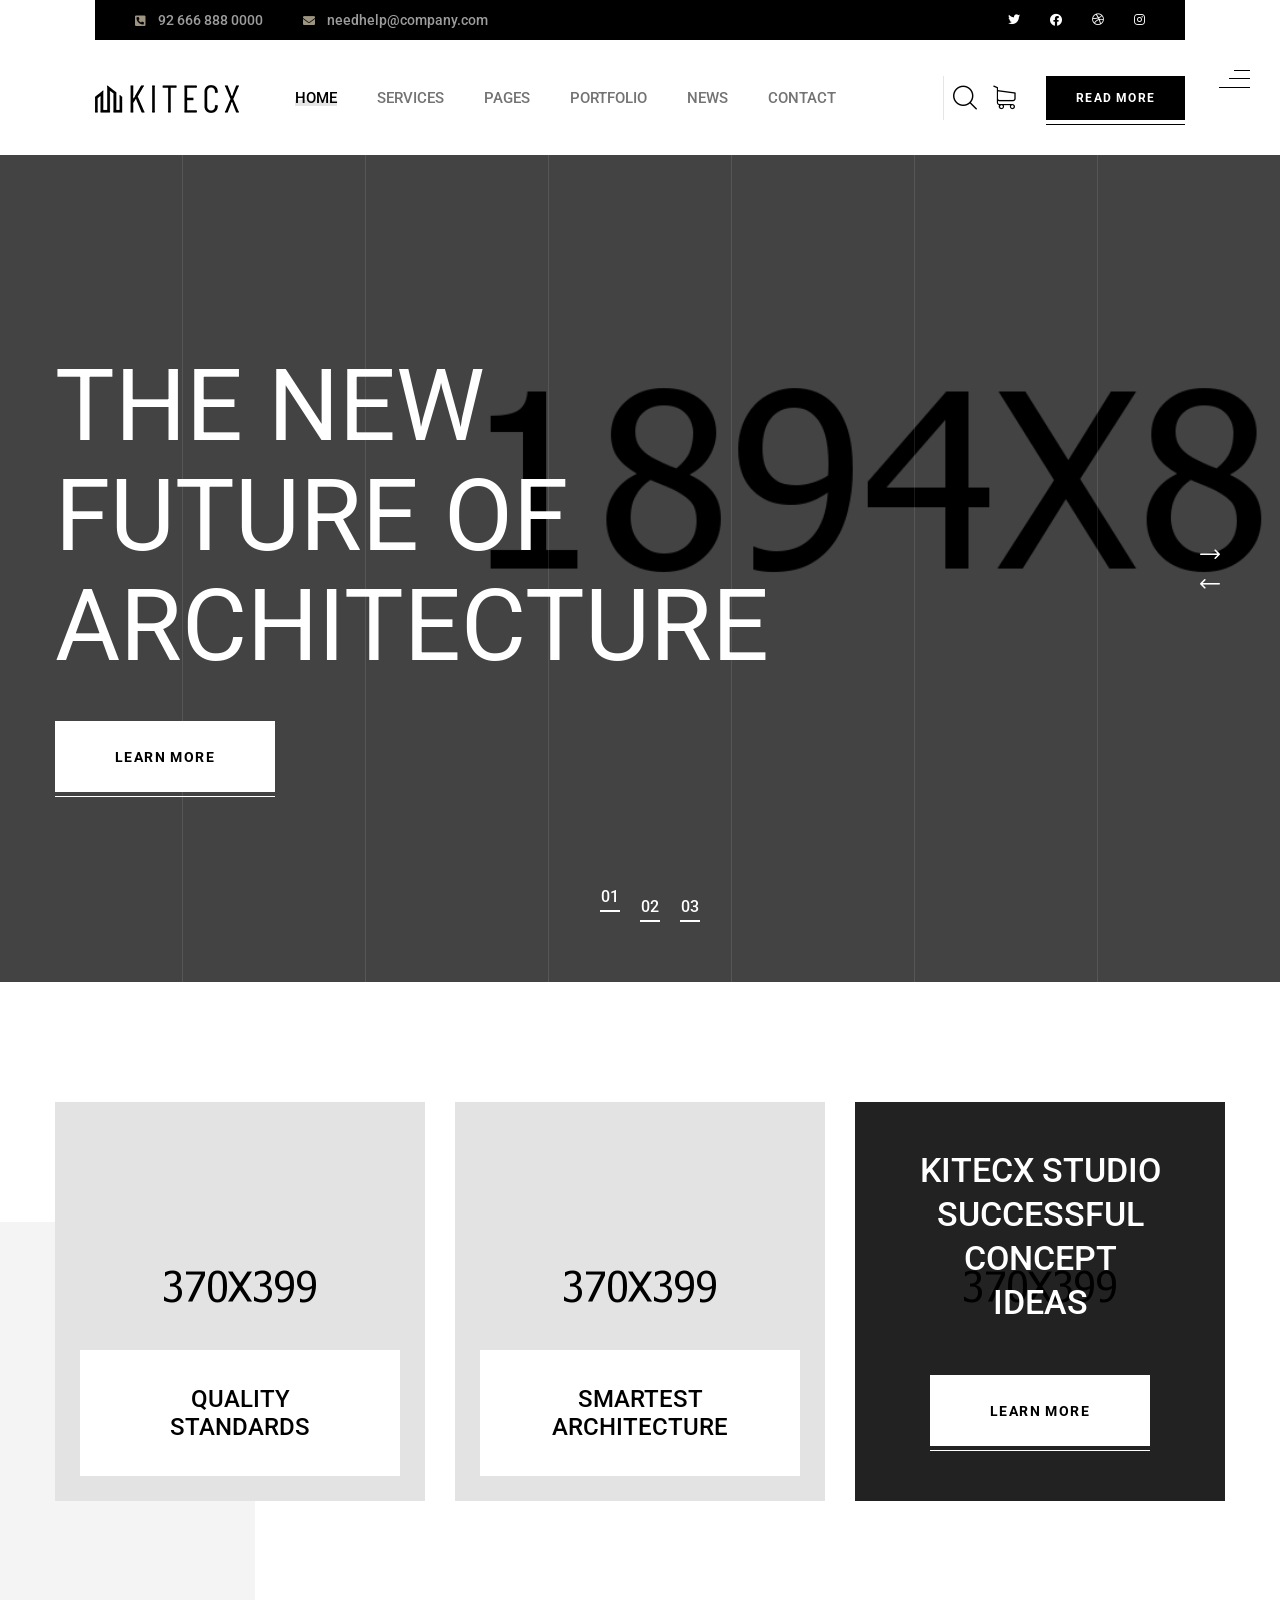
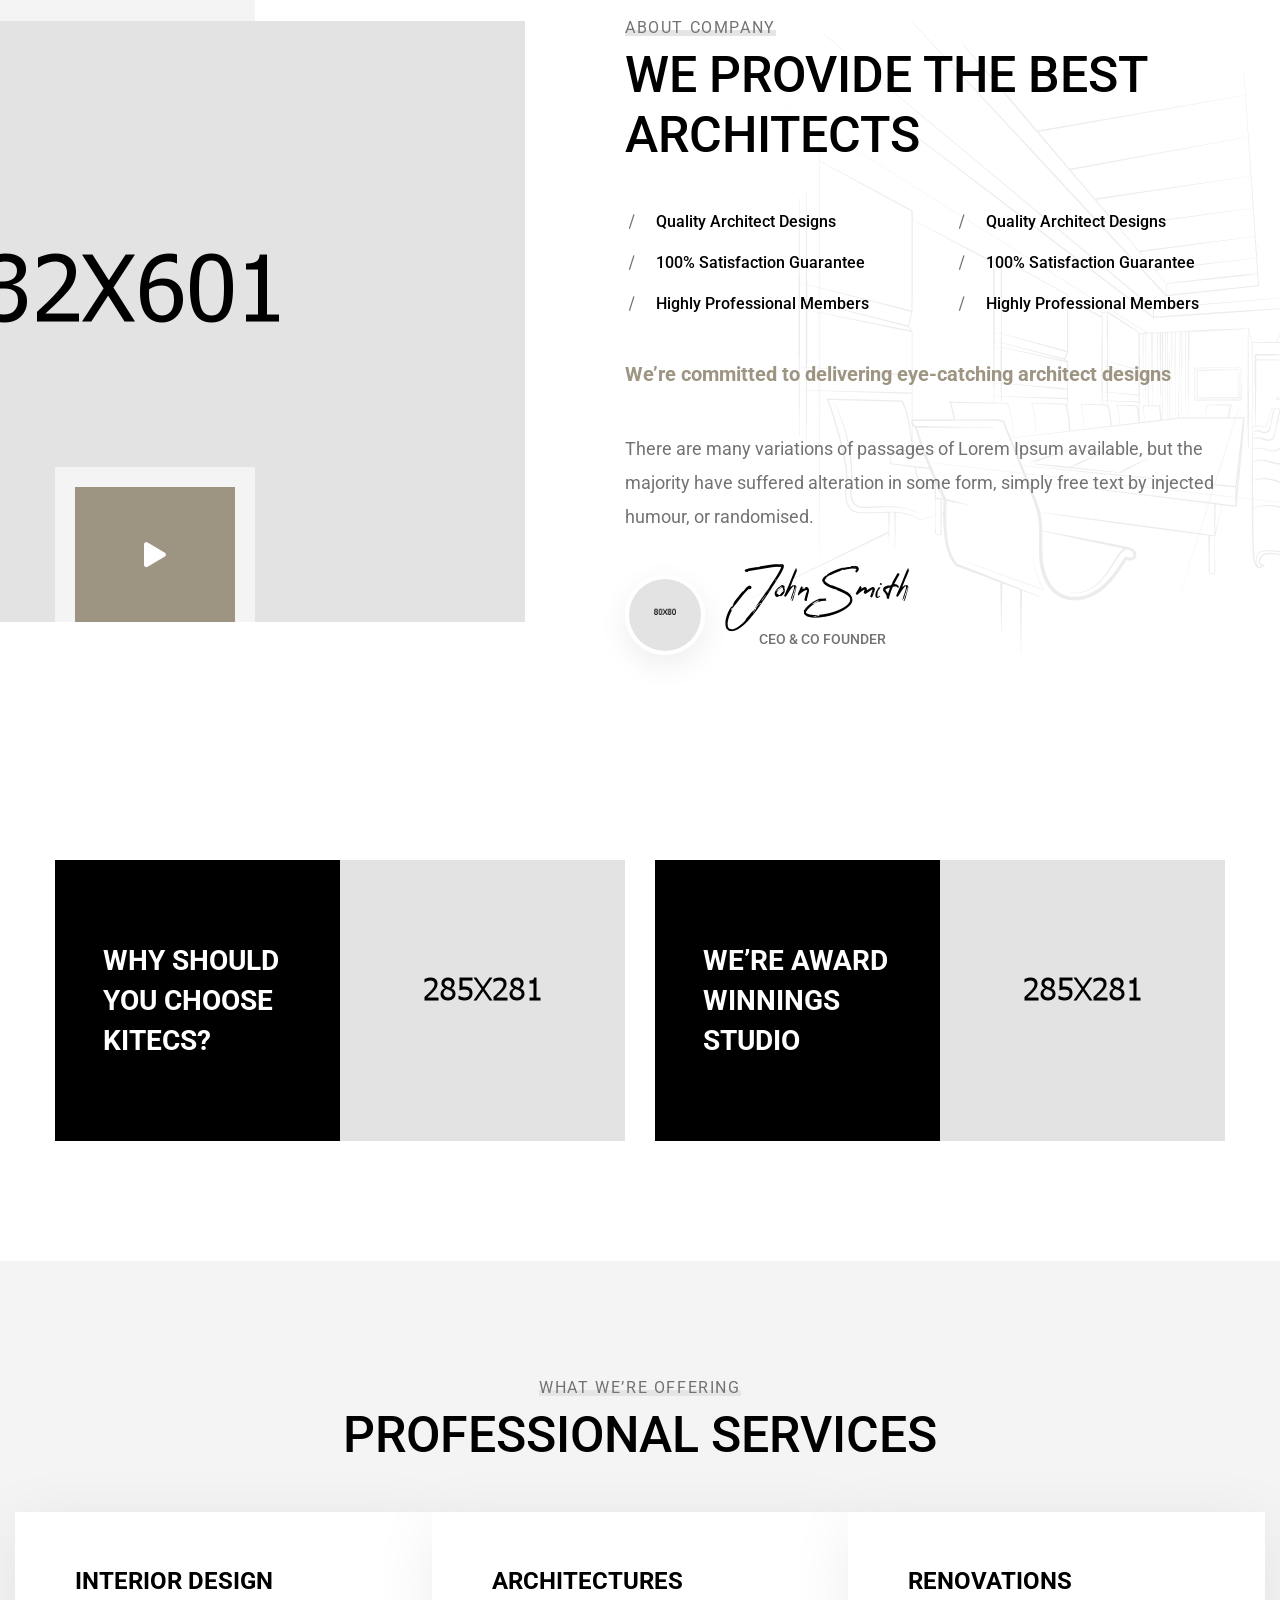
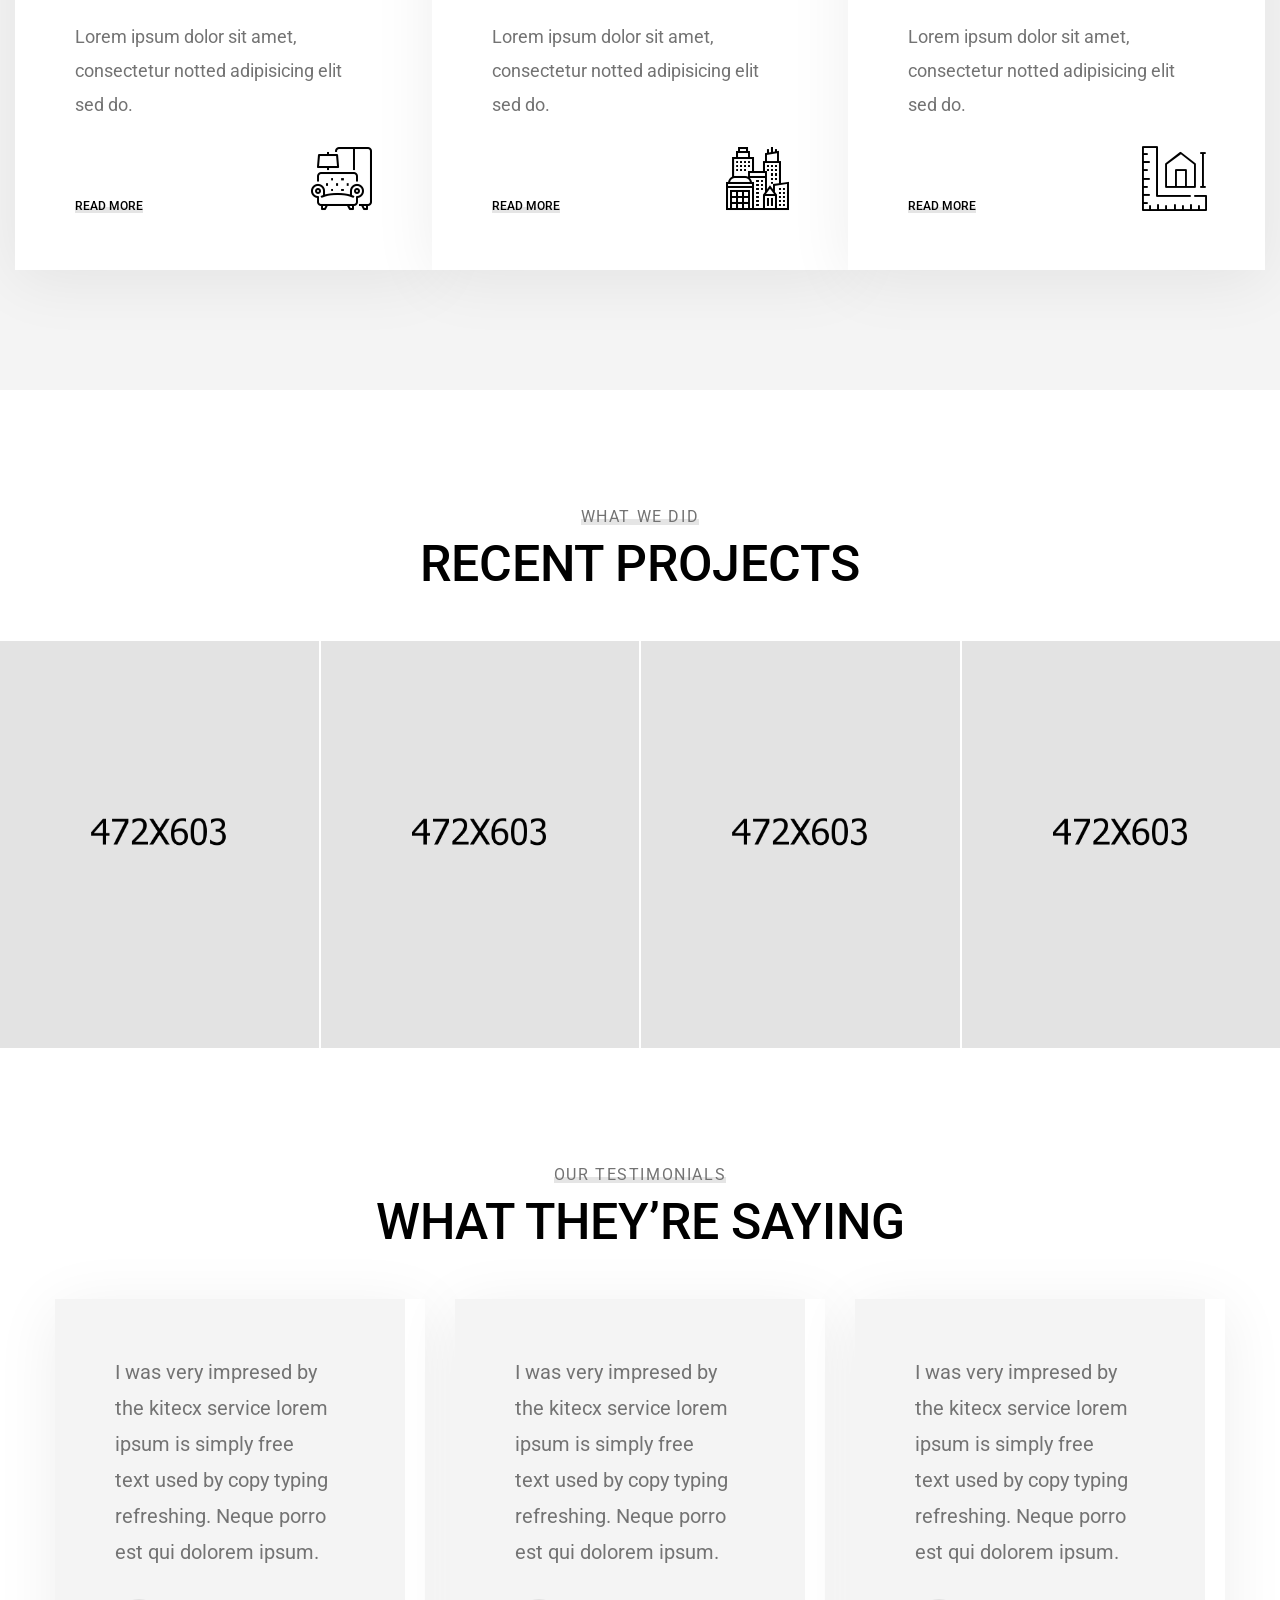
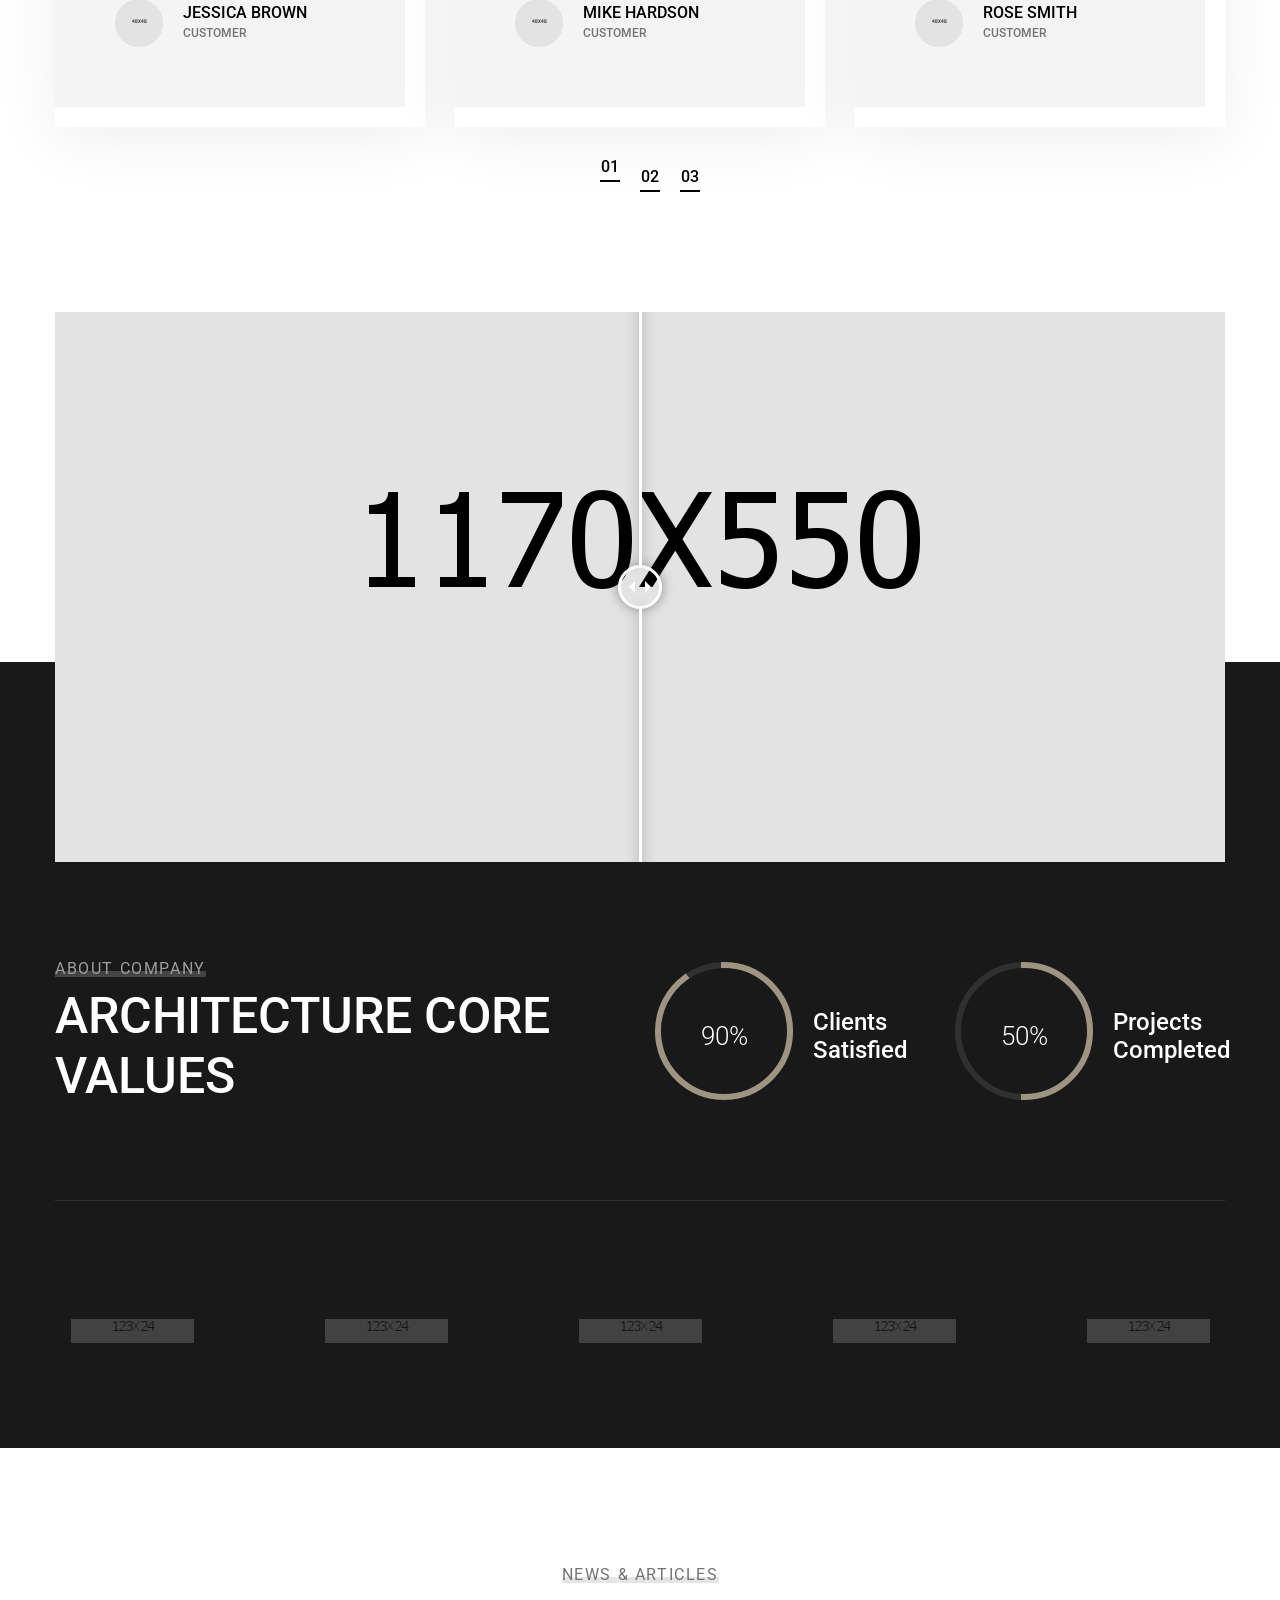
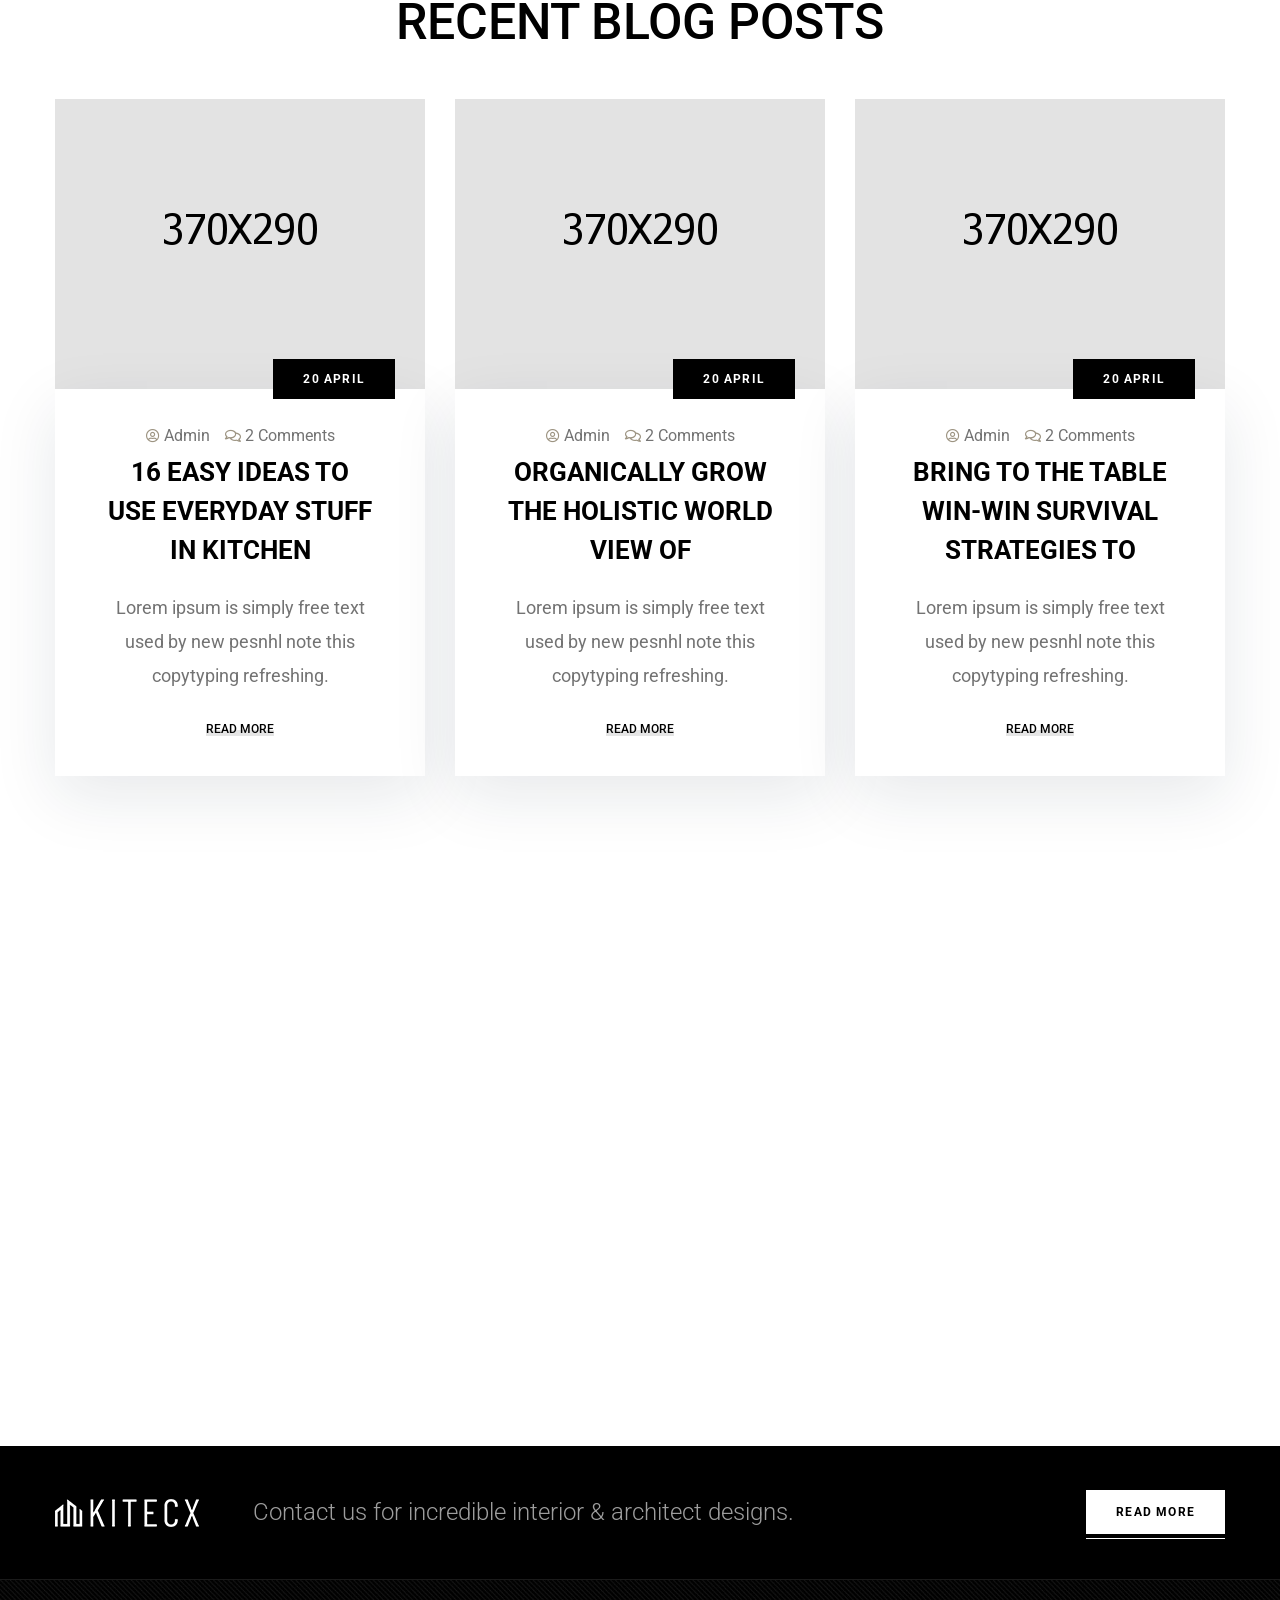
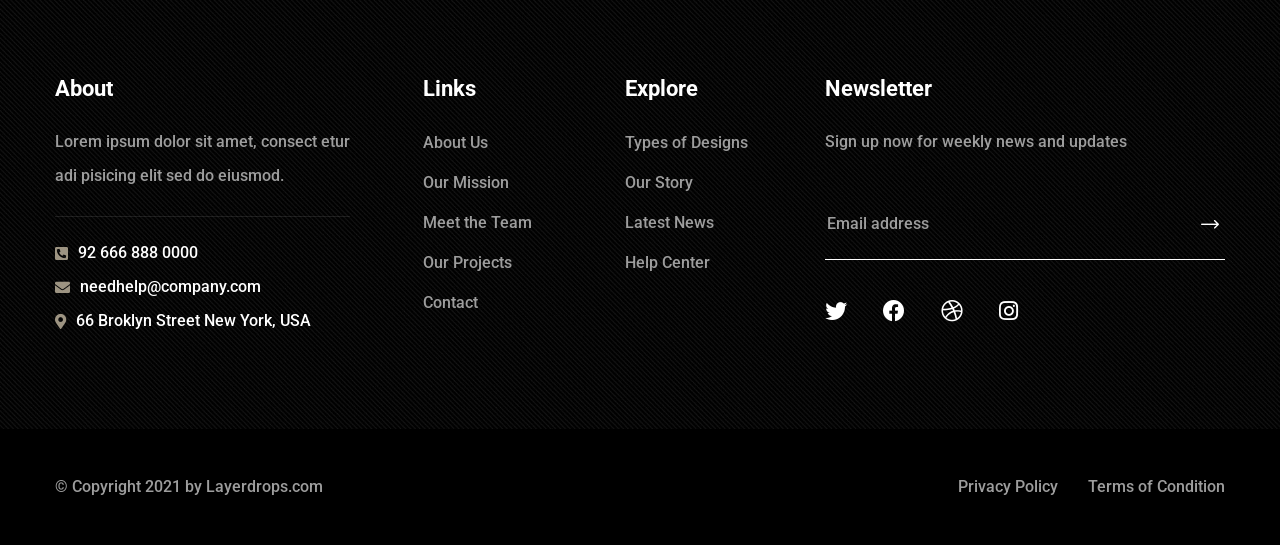
<file: index.html>
<!DOCTYPE html>
<html lang="en">

<head>
    <meta charset="UTF-8" />
    <meta name="viewport" content="width=device-width, initial-scale=1.0" />
    <title>Home One || Kitecx || HTML Template For Architecture</title>
    <!-- favicons Icons -->
    <link rel="apple-touch-icon" sizes="180x180" href="assets/images/favicons/apple-touch-icon.png" />
    <link rel="icon" type="image/png" sizes="32x32" href="assets/images/favicons/favicon-32x32.png" />
    <link rel="icon" type="image/png" sizes="16x16" href="assets/images/favicons/favicon-16x16.png" />
    <link rel="manifest" href="assets/images/favicons/site.webmanifest" />
    <meta name="description" content="Crsine HTML Template For Car Services" />

    <!-- fonts -->
    <link rel="preconnect" href="https://fonts.gstatic.com">
    <link
        href="https://fonts.googleapis.com/css2?family=Roboto:ital,wght@0,100;0,300;0,400;0,500;0,700;0,900;1,100;1,300;1,400;1,500;1,700;1,900&display=swap"
        rel="stylesheet">


    <link rel="stylesheet" href="assets/vendors/bootstrap/css/bootstrap.min.css" />
    <link rel="stylesheet" href="assets/vendors/animate/animate.min.css" />
    <link rel="stylesheet" href="assets/vendors/fontawesome/css/all.min.css" />
    <link rel="stylesheet" href="assets/vendors/jarallax/jarallax.css" />
    <link rel="stylesheet" href="assets/vendors/jquery-magnific-popup/jquery.magnific-popup.css" />
    <link rel="stylesheet" href="assets/vendors/nouislider/nouislider.min.css" />
    <link rel="stylesheet" href="assets/vendors/nouislider/nouislider.pips.css" />
    <link rel="stylesheet" href="assets/vendors/odometer/odometer.min.css" />
    <link rel="stylesheet" href="assets/vendors/swiper/swiper.min.css" />
    <link rel="stylesheet" href="assets/vendors/kitecx-icons/style.css">
    <link rel="stylesheet" href="assets/vendors/tiny-slider/tiny-slider.min.css" />
    <link rel="stylesheet" href="assets/vendors/reey-font/stylesheet.css" />
    <link rel="stylesheet" href="assets/vendors/owl-carousel/owl.carousel.min.css" />
    <link rel="stylesheet" href="assets/vendors/owl-carousel/owl.theme.default.min.css" />
    <link rel="stylesheet" href="assets/vendors/twentytwenty/twentytwenty.css" />

    <!-- template styles -->
    <link rel="stylesheet" href="assets/css/kitecx.css" />
    <link rel="stylesheet" href="assets/css/kitecx-responsive.css" />
</head>

<body>
    <div class="preloader">
        <img class="preloader__image" width="60" src="assets/images/loader.png" alt="" />
    </div>
    <!-- /.preloader -->
    <div class="page-wrapper">
        <header class="main-header clearfix">
            <div class="main-header__three-line-icon">
                <a href="#" class="side-menu__toggler"><img
                        src="assets/images/resources/main-header-three-line-icon.png" alt=""></a>
            </div>
            <div class="container">
                <div class="main-menu-wrapper">
                    <div class="main-header__logo">
                        <a href="index.html">
                            <img src="assets/images/resources/logo-1.png" alt="">
                        </a>
                    </div>
                    <div class="main-menu-wrapper__top">
                        <div class="main-menu-wrapper__top-inner">
                            <div class="main-menu-wrapper__left">
                                <div class="main-menu-wrapper__left-content">
                                    <ul class="main-menu-wrapper__left-contact-box list-unstyled">
                                        <li>
                                            <div class="icon">
                                                <i class="fas fa-phone-square-alt"></i>
                                            </div>
                                            <div class="text">
                                                <p><a href="tel:92-666-888-0000">92 666 888 0000</a></p>
                                            </div>
                                        </li>
                                        <li>
                                            <div class="icon">
                                                <i class="fas fa-envelope"></i>
                                            </div>
                                            <div class="text">
                                                <p><a href="mailto:needhelp@company.com">needhelp@company.com</a></p>
                                            </div>
                                        </li>
                                    </ul>
                                </div>
                            </div>
                            <div class="main-menu-wrapper__right">
                                <div class="main-menu-wrapper__right-social">
                                    <a href="#"><i class="fab fa-twitter"></i></a>
                                    <a href="#" class="clr-fb"><i class="fab fa-facebook"></i></a>
                                    <a href="#" class="clr-dri"><i class="fab fa-dribbble"></i></a>
                                    <a href="#" class="clr-ins"><i class="fab fa-instagram"></i></a>
                                </div>
                            </div>
                        </div>
                    </div>
                    <div class="main-menu-wrapper__bottom">
                        <nav class="main-menu">
                            <div class="main-menu__inner">
                                <a href="#" class="mobile-nav__toggler"><i class="fa fa-bars"></i></a>
                                <ul class="main-menu__list">
                                    <li class="dropdown current">
                                        <a href="index.html">Home</a>
                                        <ul>
                                            <li>
                                                <a href="index.html">Home One</a>
                                            </li>
                                            <li><a href="index2.html">Home Two</a></li>
                                            <li><a href="index3.html">Home Three</a></li>
                                            <li class="dropdown">
                                                <a href="#">Header Styles</a>
                                                <ul>
                                                    <li><a href="index.html">Header One</a></li>
                                                    <li><a href="index.html">Header Two</a></li>
                                                    <li><a href="index.html">Header Three</a></li>
                                                </ul>
                                            </li>
                                        </ul>
                                    </li>
                                    <li class="dropdown">
                                        <a href="#">Services</a>
                                        <ul>
                                            <li><a href="services.html">Services</a></li>
                                            <li><a href="services-details.html">Service Details</a></li>
                                        </ul>
                                    </li>
                                    <li class="dropdown">
                                        <a href="#">Pages</a>
                                        <ul>
                                            <li><a href="about.html">About</a></li>
                                            <li><a href="our-mission.html">Our Mission</a></li>
                                            <li><a href="team.html">Team</a></li>
                                        </ul>
                                    </li>
                                    <li class="dropdown">
                                        <a href="#">Portfolio</a>
                                        <ul>
                                            <li><a href="portfolio.html">Portfolio</a></li>
                                            <li><a href="portfolio-details.html">Portfolio Details</a></li>
                                        </ul>
                                    </li>
                                    <li class="dropdown">
                                        <a href="#">News</a>
                                        <ul>
                                            <li><a href="news.html">News</a></li>
                                            <li><a href="news-details.html">News Details</a></li>
                                        </ul>
                                    </li>
                                    <li><a href="contact.html">Contact</a></li>
                                </ul>
                                <div class="main-menu__right">
                                    <a href="#" class="main-menu__search search-toggler icon-magnifying-glass"></a>
                                    <a href="#" class="main-menu__cart icon-shopping-cart mini-cart__toggler"></a>
                                    <a href="#" class="main-menu__read-more-btn thm-btn">Read More </a>
                                </div>
                            </div>
                        </nav>
                    </div>
                </div>

            </div>
        </header>

        <div class="stricky-header stricked-menu main-menu">
            <div class="sticky-header__content"></div><!-- /.sticky-header__content -->
        </div><!-- /.stricky-header -->


        <section class="main-slider">

            <div class="swiper-container thm-swiper__slider" data-swiper-options='{"slidesPerView": 1, "loop": true,
    "effect": "fade",
     "pagination": {
        "el": "#main-slider-pagination",
        "type": "bullets",
        "clickable": true
      },
    "navigation": {
        "nextEl": "#main-slider__swiper-button-next",
        "prevEl": "#main-slider__swiper-button-prev"
    },
    "autoplay": {
        "delay": 5000
    }}'>
                <div class="swiper-wrapper">


                    <div class="swiper-slide">
                        <div class="image-layer"
                            style="background-image: url(assets/images/backgrounds/main-slider-1-1.jpg);">
                        </div>
                        <div class="main-slider_border"></div>
                        <div class="main-slider_border main-slider_border-two"></div>
                        <div class="main-slider_border main-slider_border-three"></div>
                        <div class="main-slider_border main-slider_border-four"></div>
                        <div class="main-slider_border main-slider_border-five"></div>
                        <div class="main-slider_border main-slider_border-six"></div>


                        <div class="image-layer-overlay"></div>
                        <!-- /.image-layer -->
                        <div class="container">
                            <div class="row">
                                <div class="col-lg-8">
                                    <div class="main-slider__content">
                                        <h2>The New <br> Future of <br> architecture</h2>
                                        <a href="#" class="thm-btn">Learn more</a>
                                    </div>
                                </div>
                            </div>
                        </div>
                    </div>
                    <div class="swiper-slide">
                        <div class="image-layer"
                            style="background-image: url(assets/images/backgrounds/main-slider-1-2.jpg);">
                        </div>
                        <div class="main-slider_border"></div>
                        <div class="main-slider_border main-slider_border-two"></div>
                        <div class="main-slider_border main-slider_border-three"></div>
                        <div class="main-slider_border main-slider_border-four"></div>
                        <div class="main-slider_border main-slider_border-five"></div>
                        <div class="main-slider_border main-slider_border-six"></div>
                        <div class="image-layer-overlay"></div>
                        <!-- /.image-layer -->
                        <div class="container">
                            <div class="row">
                                <div class="col-lg-8">
                                    <div class="main-slider__content">
                                        <h2>The New <br> Future of <br> architecture</h2>
                                        <a href="#" class="thm-btn">Learn more</a>
                                    </div>
                                </div>
                            </div>
                        </div>
                    </div>
                    <div class="swiper-slide">
                        <div class="image-layer"
                            style="background-image: url(assets/images/backgrounds/main-slider-1-3.jpg);">
                        </div>
                        <div class="main-slider_border"></div>
                        <div class="main-slider_border main-slider_border-two"></div>
                        <div class="main-slider_border main-slider_border-three"></div>
                        <div class="main-slider_border main-slider_border-four"></div>
                        <div class="main-slider_border main-slider_border-five"></div>
                        <div class="main-slider_border main-slider_border-six"></div>

                        <div class="image-layer-overlay"></div>
                        <!-- /.image-layer -->
                        <div class="container">
                            <div class="row">
                                <div class="col-lg-8">
                                    <div class="main-slider__content">
                                        <h2>The New <br> Future of <br> architecture</h2>
                                        <a href="#" class="thm-btn">Learn more</a>
                                    </div>
                                </div>
                            </div>
                        </div>
                    </div>

                </div>
                <!-- If we need navigation buttons -->
                <div class="swiper-pagination" id="main-slider-pagination"></div>
                <div class="main-slider__nav">
                    <div class="swiper-button-prev" id="main-slider__swiper-button-next"><i
                            class="icon-right-arrow icon-left-arrow"></i>
                    </div>
                    <div class="swiper-button-next" id="main-slider__swiper-button-prev"><i
                            class="icon-right-arrow"></i>
                    </div>
                </div>
            </div>
        </section>

        <!--Three Boxes Start-->
        <section class="three-boxes">
            <div class="container">
                <div class="three-boxes-shape"></div>
                <div class="row">
                    <div class="col-xl-4 col-lg-4 wow fadeInUp" data-wow-delay="100ms">
                        <!--Three Boxes Single-->
                        <div class="three-boxes__single">
                            <div class="three-boxes__img-box">
                                <div class="three-boxes__img">
                                    <img src="assets/images/resources/three-boxes-img-1.jpg" alt="">
                                    <div class="three-boxes__img-content">
                                        <h3>Quality <br> Standards</h3>
                                        <a href="services.html" class="three-boxes__img-arrow">
                                            <span class="icon-right-arrow"></span>
                                        </a>
                                    </div>
                                </div>
                            </div>
                        </div>
                    </div>
                    <div class="col-xl-4 col-lg-4 wow fadeInUp" data-wow-delay="200ms">
                        <!--Three Boxes Single-->
                        <div class="three-boxes__single">
                            <div class="three-boxes__img-box">
                                <div class="three-boxes__img">
                                    <img src="assets/images/resources/three-boxes-img-2.jpg" alt="">
                                    <div class="three-boxes__img-content">
                                        <h3>Smartest <br> Architecture</h3>
                                        <a href="services.html" class="three-boxes__img-arrow">
                                            <span class="icon-right-arrow"></span>
                                        </a>
                                    </div>
                                </div>
                            </div>
                        </div>
                    </div>
                    <div class="col-xl-4 col-lg-4 wow fadeInUp" data-wow-delay="300ms">
                        <!--Three Boxes Single-->
                        <div class="three-boxes__single-three">
                            <div class="three-boxes__single-bg"
                                style="background-image: url(assets/images/resources/three-boxes-img-3.jpg)"></div>
                            <div class="three-boxes__single-three-content">
                                <h2>Kitecx Studio <br>Successful <br> Concept <br> Ideas</h2>
                                <a href="#" class="three-boxes__btn thm-btn">Learn more</a>
                            </div>
                        </div>
                    </div>
                </div>
            </div>
        </section>
        <!--Three Boxes End-->

        <!--Welcome One Start-->
        <section class="welcome-one">
            <div class="welcome-one-bg" style="background-image: url(assets/images/backgrounds/welcome-one-bg.png)">
            </div>
            <div class="container">
                <div class="welcome-one-shape"></div>
                <div class="row">
                    <div class="col-xl-6">
                        <div class="welcome-one__left">
                            <div class="welcome-one__img">
                                <img src="assets/images/resources/welcome-one-img-1.jpg" alt="">
                            </div>
                            <a href="https://www.youtube.com/watch?v=i9E_Blai8vk"
                                class="welcome-one__video-btn video-popup"><i class="fa fa-play"></i></a>
                        </div>
                    </div>
                    <div class="col-xl-6">
                        <div class="welcome-one__right">
                            <div class="section-title text-left">
                                <span class="section-title__tagline">About Company</span>
                                <h2 class="section-title__title">We Provide the best architects</h2>
                            </div>
                            <div class="welcome-one__right-list">
                                <ul class="welcome-one__right-list-one list-unstyled">
                                    <li>
                                        <div class="icon">
                                            <i class="fas fa-slash"></i>
                                        </div>
                                        <div class="text">
                                            <p>Quality Architect Designs</p>
                                        </div>
                                    </li>
                                    <li>
                                        <div class="icon">
                                            <i class="fas fa-slash"></i>
                                        </div>
                                        <div class="text">
                                            <p>100% Satisfaction Guarantee</p>
                                        </div>
                                    </li>
                                    <li>
                                        <div class="icon">
                                            <i class="fas fa-slash"></i>
                                        </div>
                                        <div class="text">
                                            <p>Highly Professional Members</p>
                                        </div>
                                    </li>
                                </ul>
                                <ul class="welcome-one__right-list-one welcome-one__right-list-two list-unstyled">
                                    <li>
                                        <div class="icon">
                                            <i class="fas fa-slash"></i>
                                        </div>
                                        <div class="text">
                                            <p>Quality Architect Designs</p>
                                        </div>
                                    </li>
                                    <li>
                                        <div class="icon">
                                            <i class="fas fa-slash"></i>
                                        </div>
                                        <div class="text">
                                            <p>100% Satisfaction Guarantee</p>
                                        </div>
                                    </li>
                                    <li>
                                        <div class="icon">
                                            <i class="fas fa-slash"></i>
                                        </div>
                                        <div class="text">
                                            <p>Highly Professional Members</p>
                                        </div>
                                    </li>
                                </ul>
                            </div>
                            <div class="welcome-one__bottom-content">
                                <h4>We’re committed to delivering eye-catching architect designs</h4>
                                <p>There are many variations of passages of Lorem Ipsum available, but the majority have
                                    suffered alteration in some form, simply free text by injected humour, or
                                    randomised.</p>
                            </div>
                            <div class="welcome-one__architecure">
                                <div class="welcome-one__architecure-img">
                                    <img src="assets/images/resources/architecure-img.png" alt="">
                                </div>
                                <div class="welcome-one__architecure-text">
                                    <h2>John Smith</h2>
                                    <p>CEO & co Founder</p>
                                </div>
                            </div>
                        </div>
                    </div>
                </div>
            </div>
        </section>
        <!--Welcome One End-->

        <!--Two Boxes Start-->
        <section class="two-boxes">
            <div class="container">
                <div class="row">
                    <div class="col-xl-6 col-lg-6">
                        <div class="two-boxes__single">
                            <div class="row">
                                <div class="col-xl-6 col-lg-6">
                                    <div class="two-boxes__content">
                                        <h2>Why Should You Choose Kitecs?</h2>
                                    </div>
                                </div>
                                <div class="col-xl-6 col-lg-6">
                                    <div class="two-boxes__img">
                                        <img src="assets/images/resources/two-boxes-img-1.jpg" alt="">
                                    </div>
                                </div>
                            </div>
                        </div>
                    </div>
                    <div class="col-xl-6 col-lg-6">
                        <div class="two-boxes__single">
                            <div class="row">
                                <div class="col-xl-6 col-lg-6">
                                    <div class="two-boxes__content">
                                        <h2>We’re Award Winnings Studio</h2>
                                    </div>
                                </div>
                                <div class="col-xl-6 col-lg-6">
                                    <div class="two-boxes__img">
                                        <img src="assets/images/resources/two-boxes-img-2.jpg" alt="">
                                    </div>
                                </div>
                            </div>
                        </div>
                    </div>
                </div>
            </div>
        </section>
        <!--Two Boxes End-->

        <!--Services One Start-->
        <section class="services-one">
            <div class="services-one-container">
                <div class="section-title text-center">
                    <span class="section-title__tagline">what we’re offering</span>
                    <h2 class="section-title__title">Professional services</h2>
                </div>
                <div class="row">
                    <div class="col-xl-4 col-lg-4">
                        <!--Services One Single-->
                        <div class="services-one__single">
                            <h2 class="services-one__title"><a href="services-details.html">Interior Design</a></h2>
                            <p class="services-one__text">Lorem ipsum dolor sit amet, consectetur notted adipisicing
                                elit sed do.</p>
                            <a href="services-details.html" class="services-one__btn">Read More</a>
                            <div class="services-one__icon">
                                <span class="icon-furnitures"></span>
                            </div>
                        </div>
                    </div>
                    <div class="col-xl-4 col-lg-4">
                        <!--Services One Single-->
                        <div class="services-one__single">
                            <h2 class="services-one__title"><a href="services-details.html">Architectures</a></h2>
                            <p class="services-one__text">Lorem ipsum dolor sit amet, consectetur notted adipisicing
                                elit sed do.</p>
                            <a href="services-details.html" class="services-one__btn">Read More</a>
                            <div class="services-one__icon">
                                <span class="icon-buildings"></span>
                            </div>
                        </div>
                    </div>
                    <div class="col-xl-4 col-lg-4">
                        <!--Services One Single-->
                        <div class="services-one__single">
                            <h2 class="services-one__title"><a href="services-details.html">renovations</a></h2>
                            <p class="services-one__text">Lorem ipsum dolor sit amet, consectetur notted adipisicing
                                elit sed do.</p>
                            <a href="services-details.html" class="services-one__btn">Read More</a>
                            <div class="services-one__icon">
                                <span class="icon-house-design"></span>
                            </div>
                        </div>
                    </div>
                </div>
            </div>
        </section>
        <!--Services One End-->

        <!--Project One Start-->
        <section class="project-one">
            <div class="project-one-container">
                <div class="section-title text-center">
                    <span class="section-title__tagline">what we did</span>
                    <h2 class="section-title__title">recent projects</h2>
                </div>
                <div class="row">
                    <div class="col-xl-3 col-lg-6 col-md-6">
                        <!--Project One Single-->
                        <div class="project-one__single">
                            <div class="project-one__img-box">
                                <div class="project-one__img">
                                    <img src="assets/images/project/project-one-img-1.jpg" alt="">
                                    <div class="project-one__hover">
                                        <a href="assets/images/project/project-one-img-1.jpg" class="img-popup"><i
                                                class="fa fa-search-plus"></i></a>
                                        <div class="project-one__hover-content">

                                            <p class="project-one__hover-title">architect</p>
                                            <h2 class="project-one__hover-name"><a href="portfolio-details.html">Modern
                                                    Villa</a></h2>
                                        </div>
                                    </div>
                                </div>
                            </div>
                        </div>
                    </div>
                    <div class="col-xl-3 col-lg-6 col-md-6">
                        <!--Project One Single-->
                        <div class="project-one__single">
                            <div class="project-one__img-box">
                                <div class="project-one__img">
                                    <img src="assets/images/project/project-one-img-2.jpg" alt="">
                                    <div class="project-one__hover">
                                        <a href="assets/images/project/project-one-img-2.jpg" class="img-popup"><i
                                                class="fa fa-search-plus"></i></a>
                                        <div class="project-one__hover-content">
                                            <p class="project-one__hover-title">architect</p>
                                            <h2 class="project-one__hover-name"><a href="portfolio-details.html">Modern
                                                    Villa</a></h2>
                                        </div>
                                    </div>
                                </div>
                            </div>
                        </div>
                    </div>
                    <div class="col-xl-3 col-lg-6 col-md-6">
                        <!--Project One Single-->
                        <div class="project-one__single">
                            <div class="project-one__img-box">
                                <div class="project-one__img">
                                    <img src="assets/images/project/project-one-img-3.jpg" alt="">
                                    <div class="project-one__hover">
                                        <a href="assets/images/project/project-one-img-3.jpg" class="img-popup"><i
                                                class="fa fa-search-plus"></i></a>
                                        <div class="project-one__hover-content">
                                            <p class="project-one__hover-title">architect</p>
                                            <h2 class="project-one__hover-name"><a href="portfolio-details.html">Modern
                                                    Villa</a></h2>
                                        </div>
                                    </div>
                                </div>
                            </div>
                        </div>
                    </div>
                    <div class="col-xl-3 col-lg-6 col-md-6">
                        <!--Project One Single-->
                        <div class="project-one__single">
                            <div class="project-one__img-box">
                                <div class="project-one__img">
                                    <img src="assets/images/project/project-one-img-4.jpg" alt="">
                                    <div class="project-one__hover">
                                        <a href="assets/images/project/project-one-img-4.jpg" class="img-popup"><i
                                                class="fa fa-search-plus"></i></a>
                                        <div class="project-one__hover-content">
                                            <p class="project-one__hover-title">architect</p>
                                            <h2 class="project-one__hover-name"><a href="portfolio-details.html">Modern
                                                    Villa</a></h2>
                                        </div>
                                    </div>
                                </div>
                            </div>
                        </div>
                    </div>
                </div>
            </div>
        </section>
        <!--Project One End-->

        <!--Testimonials One Start-->
        <section class="testimonials-one">
            <div class="container">
                <div class="section-title text-center">
                    <span class="section-title__tagline">our testimonials</span>
                    <h2 class="section-title__title">What they’re saying</h2>
                </div>
                <div class="row">
                    <div class="col-xl-12">
                        <div class="testimonials-one__carousel owl-theme owl-carousel">
                            <!--Testimonials One Single-->
                            <div class="testimonials-one__box">
                                <div class="testimonials-one__single">
                                    <div class="testimonials-one__content">
                                        <p class="testimonials-one__text">I was very impresed by the kitecx service
                                            lorem ipsum is simply free text used by copy typing refreshing. Neque porro
                                            est qui dolorem ipsum.</p>
                                        <div class="testimonials-one__client-info">
                                            <div class="testimonials-one__client-img">
                                                <img src="assets/images/testimonial/testimonials-one__client-img-1.png"
                                                    alt="">
                                            </div>
                                            <div class="testimonials-one__client-details">
                                                <h5 class="testimonials-one__client-name">Jessica Brown</h5>
                                                <p class="testimonials-one__client-title">Customer</p>
                                            </div>
                                        </div>
                                    </div>
                                </div>
                            </div>
                            <!--Testimonials One Single-->
                            <div class="testimonials-one__box">
                                <div class="testimonials-one__single">
                                    <div class="testimonials-one__content">
                                        <p class="testimonials-one__text">I was very impresed by the kitecx service
                                            lorem ipsum is simply free text used by copy typing refreshing. Neque porro
                                            est qui dolorem ipsum.</p>
                                        <div class="testimonials-one__client-info">
                                            <div class="testimonials-one__client-img">
                                                <img src="assets/images/testimonial/testimonials-one__client-img-2.png"
                                                    alt="">
                                            </div>
                                            <div class="testimonials-one__client-details">
                                                <h5 class="testimonials-one__client-name">mike hardson</h5>
                                                <p class="testimonials-one__client-title">Customer</p>
                                            </div>
                                        </div>
                                    </div>
                                </div>
                            </div>
                            <!--Testimonials One Single-->
                            <div class="testimonials-one__box">
                                <div class="testimonials-one__single">
                                    <div class="testimonials-one__content">
                                        <p class="testimonials-one__text">I was very impresed by the kitecx service
                                            lorem ipsum is simply free text used by copy typing refreshing. Neque porro
                                            est qui dolorem ipsum.</p>
                                        <div class="testimonials-one__client-info">
                                            <div class="testimonials-one__client-img">
                                                <img src="assets/images/testimonial/testimonials-one__client-img-3.png"
                                                    alt="">
                                            </div>
                                            <div class="testimonials-one__client-details">
                                                <h5 class="testimonials-one__client-name">rose smith</h5>
                                                <p class="testimonials-one__client-title">Customer</p>
                                            </div>
                                        </div>
                                    </div>
                                </div>
                            </div>

                            <!--Testimonials One Single-->
                            <div class="testimonials-one__box">
                                <div class="testimonials-one__single">
                                    <div class="testimonials-one__content">
                                        <p class="testimonials-one__text">I was very impresed by the kitecx service
                                            lorem ipsum is simply free text used by copy typing refreshing. Neque porro
                                            est qui dolorem ipsum.</p>
                                        <div class="testimonials-one__client-info">
                                            <div class="testimonials-one__client-img">
                                                <img src="assets/images/testimonial/testimonials-one__client-img-1.png"
                                                    alt="">
                                            </div>
                                            <div class="testimonials-one__client-details">
                                                <h5 class="testimonials-one__client-name">Jessica Brown</h5>
                                                <p class="testimonials-one__client-title">Customer</p>
                                            </div>
                                        </div>
                                    </div>
                                </div>
                            </div>
                            <!--Testimonials One Single-->
                            <div class="testimonials-one__box">
                                <div class="testimonials-one__single">
                                    <div class="testimonials-one__content">
                                        <p class="testimonials-one__text">I was very impresed by the kitecx service
                                            lorem ipsum is simply free text used by copy typing refreshing. Neque porro
                                            est qui dolorem ipsum.</p>
                                        <div class="testimonials-one__client-info">
                                            <div class="testimonials-one__client-img">
                                                <img src="assets/images/testimonial/testimonials-one__client-img-2.png"
                                                    alt="">
                                            </div>
                                            <div class="testimonials-one__client-details">
                                                <h5 class="testimonials-one__client-name">mike hardson</h5>
                                                <p class="testimonials-one__client-title">Customer</p>
                                            </div>
                                        </div>
                                    </div>
                                </div>
                            </div>
                            <!--Testimonials One Single-->
                            <div class="testimonials-one__box">
                                <div class="testimonials-one__single">
                                    <div class="testimonials-one__content">
                                        <p class="testimonials-one__text">I was very impresed by the kitecx service
                                            lorem ipsum is simply free text used by copy typing refreshing. Neque porro
                                            est qui dolorem ipsum.</p>
                                        <div class="testimonials-one__client-info">
                                            <div class="testimonials-one__client-img">
                                                <img src="assets/images/testimonial/testimonials-one__client-img-3.png"
                                                    alt="">
                                            </div>
                                            <div class="testimonials-one__client-details">
                                                <h5 class="testimonials-one__client-name">rose smith</h5>
                                                <p class="testimonials-one__client-title">Customer</p>
                                            </div>
                                        </div>
                                    </div>
                                </div>
                            </div>

                            <!--Testimonials One Single-->
                            <div class="testimonials-one__box">
                                <div class="testimonials-one__single">
                                    <div class="testimonials-one__content">
                                        <p class="testimonials-one__text">I was very impresed by the kitecx service
                                            lorem ipsum is simply free text used by copy typing refreshing. Neque porro
                                            est qui dolorem ipsum.</p>
                                        <div class="testimonials-one__client-info">
                                            <div class="testimonials-one__client-img">
                                                <img src="assets/images/testimonial/testimonials-one__client-img-1.png"
                                                    alt="">
                                            </div>
                                            <div class="testimonials-one__client-details">
                                                <h5 class="testimonials-one__client-name">Jessica Brown</h5>
                                                <p class="testimonials-one__client-title">Customer</p>
                                            </div>
                                        </div>
                                    </div>
                                </div>
                            </div>
                            <!--Testimonials One Single-->
                            <div class="testimonials-one__box">
                                <div class="testimonials-one__single">
                                    <div class="testimonials-one__content">
                                        <p class="testimonials-one__text">I was very impresed by the kitecx service
                                            lorem ipsum is simply free text used by copy typing refreshing. Neque porro
                                            est qui dolorem ipsum.</p>
                                        <div class="testimonials-one__client-info">
                                            <div class="testimonials-one__client-img">
                                                <img src="assets/images/testimonial/testimonials-one__client-img-2.png"
                                                    alt="">
                                            </div>
                                            <div class="testimonials-one__client-details">
                                                <h5 class="testimonials-one__client-name">mike hardson</h5>
                                                <p class="testimonials-one__client-title">Customer</p>
                                            </div>
                                        </div>
                                    </div>
                                </div>
                            </div>
                            <!--Testimonials One Single-->
                            <div class="testimonials-one__box">
                                <div class="testimonials-one__single">
                                    <div class="testimonials-one__content">
                                        <p class="testimonials-one__text">I was very impresed by the kitecx service
                                            lorem ipsum is simply free text used by copy typing refreshing. Neque porro
                                            est qui dolorem ipsum.</p>
                                        <div class="testimonials-one__client-info">
                                            <div class="testimonials-one__client-img">
                                                <img src="assets/images/testimonial/testimonials-one__client-img-3.png"
                                                    alt="">
                                            </div>
                                            <div class="testimonials-one__client-details">
                                                <h5 class="testimonials-one__client-name">rose smith</h5>
                                                <p class="testimonials-one__client-title">Customer</p>
                                            </div>
                                        </div>
                                    </div>
                                </div>
                            </div>

                        </div>
                    </div>
                </div>
            </div>
        </section>
        <!--Testimonials One End-->

        <!--Before After Start-->
        <section class="before-after-sec">
            <div class="container">
                <div class="row">
                    <div class="col-xl-12">

                        <div class="before-after-content">
                            <div class="before-after">
                                <div class="before-after-twentytwenty" id="wrinkle-before-after">
                                    <img src="assets/images/resources/before-after-img.jpg" alt="Awesome Image">
                                    <img src="assets/images/resources/before-after-img-2.jpg" alt="">
                                </div>
                            </div>
                        </div>

                    </div>
                </div>
            </div>
        </section>
        <!--Before After End-->

        <!--Two Section Start-->
        <section class="two-section">
            <div class="two-section-bg jarallax" data-jarallax data-speed="0.2" data-imgPosition="50% 0%"
                style="background-image: url(assets/images/backgrounds/two-section-bg.jpg)"></div>
            <div class="container">
                <div class="progress-section">
                    <div class="row">
                        <div class="col-xl-6 col-lg-5">
                            <div class="progress-section__left">
                                <div class="section-title text-left">
                                    <span class="section-title__tagline">About Company</span>
                                    <h2 class="section-title__title">Architecture core values</h2>
                                </div>
                            </div>
                        </div>
                        <div class="col-xl-6 col-lg-7">
                            <div class="progress-section__right">
                                <div class="progress-section__progress-wrap">

                                    <div class="progress-section__progress">
                                        <div class="progress-section__progress-box">
                                            <div class="circle-progress"
                                                data-options='{ "value": 0.9,"thickness": 6,"emptyFill": "#303030","lineCap": "square", "size": 138, "fill": { "color": "#9d9482" } }'>
                                            </div><!-- /.circle-progress -->
                                            <span>90%</span>
                                        </div>
                                        <div class="progress-section__progress-content">
                                            <h3>Clients Satisfied</h3>
                                        </div>
                                    </div>
                                    <div class="progress-section__progress">
                                        <div class="progress-section__progress-box">
                                            <div class="circle-progress"
                                                data-options='{ "value": 0.5,"thickness": 6,"emptyFill": "#303030","lineCap": "square", "size": 138, "fill": { "color": "#9d9482" } }'>
                                            </div><!-- /.circle-progress -->
                                            <span>50%</span>
                                        </div><!-- /.about-five__progress-box -->
                                        <div class="progress-section__progress-content">
                                            <h3>Projects Completed</h3>
                                        </div>
                                    </div>
                                </div>
                            </div>
                        </div>
                    </div>
                </div>
                <div class="brand-one">
                    <div class="thm-swiper__slider swiper-container" data-swiper-options='{"spaceBetween": 100, "slidesPerView": 5, "autoplay": { "delay": 5000 }, "breakpoints": {
                "0": {
                    "spaceBetween": 30,
                    "slidesPerView": 2
                },
                "375": {
                    "spaceBetween": 30,
                    "slidesPerView": 2
                },
                "575": {
                    "spaceBetween": 30,
                    "slidesPerView": 3
                },
                "767": {
                    "spaceBetween": 50,
                    "slidesPerView": 4
                },
                "991": {
                    "spaceBetween": 50,
                    "slidesPerView": 5
                },
                "1199": {
                    "spaceBetween": 100,
                    "slidesPerView": 5
                }
            }}'>
                        <div class="swiper-wrapper">
                            <div class="swiper-slide">
                                <img src="assets/images/resources/brand-1-1.png" alt="">
                            </div><!-- /.swiper-slide -->
                            <div class="swiper-slide">
                                <img src="assets/images/resources/brand-1-2.png" alt="">
                            </div><!-- /.swiper-slide -->
                            <div class="swiper-slide">
                                <img src="assets/images/resources/brand-1-3.png" alt="">
                            </div><!-- /.swiper-slide -->
                            <div class="swiper-slide">
                                <img src="assets/images/resources/brand-1-4.png" alt="">
                            </div><!-- /.swiper-slide -->
                            <div class="swiper-slide">
                                <img src="assets/images/resources/brand-1-5.png" alt="">
                            </div><!-- /.swiper-slide -->
                            <div class="swiper-slide">
                                <img src="assets/images/resources/brand-1-1.png" alt="">
                            </div><!-- /.swiper-slide -->
                            <div class="swiper-slide">
                                <img src="assets/images/resources/brand-1-2.png" alt="">
                            </div><!-- /.swiper-slide -->
                            <div class="swiper-slide">
                                <img src="assets/images/resources/brand-1-3.png" alt="">
                            </div><!-- /.swiper-slide -->
                            <div class="swiper-slide">
                                <img src="assets/images/resources/brand-1-4.png" alt="">
                            </div><!-- /.swiper-slide -->
                            <div class="swiper-slide">
                                <img src="assets/images/resources/brand-1-5.png" alt="">
                            </div><!-- /.swiper-slide -->
                        </div>
                    </div>
                </div>
            </div>
        </section>
        <!--Two Section End-->

        <!--News One Start-->
        <section class="news-one">
            <div class="container">
                <div class="section-title text-center">
                    <span class="section-title__tagline">news & articles</span>
                    <h2 class="section-title__title">Recent blog posts</h2>
                </div>
                <div class="row">
                    <div class="col-xl-4 col-lg-4 wow fadeInUp" data-wow-delay="100ms">
                        <!--News One Single-->
                        <div class="news-one__single">
                            <div class="news-one__img-box">
                                <div class="news-one-img">
                                    <img src="assets/images/blog/news-one-img-1.jpg" alt="">
                                    <a href="news-details.html">
                                        <span class="news-one__plus"></span>
                                    </a>
                                </div>
                                <div class="news-one__date-box">
                                    <p>20 april</p>
                                </div>
                            </div>
                            <div class="news-one__content">
                                <ul class="list-unstyled news-one__meta">
                                    <li><a href="news-details.html"><i class="far fa-user-circle"></i> Admin</a></li>
                                    <li><a href="news-details.html"><i class="far fa-comments"></i> 2 Comments</a>
                                    </li>
                                </ul>
                                <h3 class="news-one__title">
                                    <a href="news-details.html">16 easy ideas to use Everyday Stuff in Kitchen</a>
                                </h3>
                                <p class="news-one__text">Lorem ipsum is simply free text used by new pesnhl note this
                                    copytyping refreshing.</p>
                                <a href="news-details.html" class="news-one__btn">Read More</a>
                            </div>
                        </div>
                    </div>
                    <div class="col-xl-4 col-lg-4 wow fadeInUp" data-wow-delay="200ms">
                        <!--News One Single-->
                        <div class="news-one__single">
                            <div class="news-one__img-box">
                                <div class="news-one-img">
                                    <img src="assets/images/blog/news-one-img-2.jpg" alt="">
                                    <a href="news-details.html">
                                        <span class="news-one__plus"></span>
                                    </a>
                                </div>
                                <div class="news-one__date-box">
                                    <p>20 april</p>
                                </div>
                            </div>
                            <div class="news-one__content">
                                <ul class="list-unstyled news-one__meta">
                                    <li><a href="news-details.html"><i class="far fa-user-circle"></i> Admin</a></li>
                                    <li><a href="news-details.html"><i class="far fa-comments"></i> 2 Comments</a>
                                    </li>
                                </ul>
                                <h3 class="news-one__title">
                                    <a href="news-details.html">Organically grow the holistic world view of</a>
                                </h3>
                                <p class="news-one__text">Lorem ipsum is simply free text used by new pesnhl note this
                                    copytyping refreshing.</p>
                                <a href="news-details.html" class="news-one__btn">Read More</a>
                            </div>
                        </div>
                    </div>
                    <div class="col-xl-4 col-lg-4 wow fadeInUp" data-wow-delay="300ms">
                        <!--News One Single-->
                        <div class="news-one__single">
                            <div class="news-one__img-box">
                                <div class="news-one-img">
                                    <img src="assets/images/blog/news-one-img-3.jpg" alt="">
                                    <a href="news-details.html">
                                        <span class="news-one__plus"></span>
                                    </a>
                                </div>
                                <div class="news-one__date-box">
                                    <p>20 april</p>
                                </div>
                            </div>
                            <div class="news-one__content">
                                <ul class="list-unstyled news-one__meta">
                                    <li><a href="news-details.html"><i class="far fa-user-circle"></i> Admin</a></li>
                                    <li><a href="news-details.html"><i class="far fa-comments"></i> 2 Comments</a>
                                    </li>
                                </ul>
                                <h3 class="news-one__title">
                                    <a href="news-details.html">Bring to the table win-win survival strategies to</a>
                                </h3>
                                <p class="news-one__text">Lorem ipsum is simply free text used by new pesnhl note this
                                    copytyping refreshing.</p>
                                <a href="news-details.html" class="news-one__btn">Read More</a>
                            </div>
                        </div>
                    </div>
                </div>
            </div>
        </section>
        <!--News One End-->

        <!--Google Map Start-->
        <section class="google-map">
            <iframe
                src="https://www.google.com/maps/embed?pb=!1m18!1m12!1m3!1d4562.753041141002!2d-118.80123790098536!3d34.152323469614075!2m3!1f0!2f0!3f0!3m2!1i1024!2i768!4f13.1!3m3!1m2!1s0x80e82469c2162619%3A0xba03efb7998eef6d!2sCostco+Wholesale!5e0!3m2!1sbn!2sbd!4v1562518641290!5m2!1sbn!2sbd"
                class="google-map__one" allowfullscreen></iframe>

        </section>
        <!--Google Map End-->

        <!--Site Footer One Start-->
        <footer class="site-footer">
            <div class="site-footer__top">
                <div class="container">
                    <div class="site-footer__top-inner">
                        <div class="site-footer__top-left">
                            <div class="site-footer__top-logo-box">
                                <a href="index.html"><img src="assets/images/resources/footer-logo.png" alt=""></a>
                            </div>
                            <div class="site-footer__top-text">
                                <p>Contact us for incredible interior & architect designs.</p>
                            </div>
                        </div>
                        <div class="site-footer_top-btn-box">
                            <a href="#" class="site-footer_top-btn thm-btn">Read More</a>
                        </div>
                    </div>
                </div>
            </div>
            <div class="site-footer__main">
                <div class="site-footer__main-pattern-bg1"
                    style="background-image: url(assets/images/pattern/pattern-1.jpg);"></div>
                <div class="container">
                    <div class="row">
                        <div class="col-xl-4 col-lg-6 col-md-6 wow fadeInUp" data-wow-delay="100ms">
                            <div class="footer-widget__column footer-widget__about">
                                <h3 class="footer-widget__title">About</h3>
                                <p class="footer-widget__text">Lorem ipsum dolor sit amet, consect etur adi pisicing
                                    elit sed do eiusmod.</p>
                                <ul class="list-unstyled footer-widget__contact-list">
                                    <li>
                                        <div class="icon">
                                            <i class="fas fa-phone-square-alt"></i>
                                        </div>
                                        <div class="text">
                                            <p><a href="tel:92-666-888-0000">92 666 888 0000</a></p>
                                        </div>
                                    </li>
                                    <li>
                                        <div class="icon">
                                            <i class="fas fa-envelope"></i>
                                        </div>
                                        <div class="text">
                                            <p><a href="mailto:needhelp@company.com">needhelp@company.com</a></p>
                                        </div>
                                    </li>
                                    <li>
                                        <div class="icon">
                                            <i class="fas fa-map-marker-alt"></i>
                                        </div>
                                        <div class="text">
                                            <p>66 Broklyn Street New York, USA</p>
                                        </div>
                                    </li>
                                </ul>
                            </div>
                        </div>
                        <div class="col-xl-2 col-lg-6 col-md-6 wow fadeInUp" data-wow-delay="200ms">
                            <div class="footer-widget__column footer-widget__links clearfix">
                                <h3 class="footer-widget__title">Links</h3>
                                <ul class="footer-widget__links-list list-unstyled">
                                    <li><a href="about.html">About Us</a></li>
                                    <li><a href="our-mission.html">Our Mission</a></li>
                                    <li><a href="team.html">Meet the Team</a></li>
                                    <li><a href="#">Our Projects</a></li>
                                    <li><a href="contact.html">Contact</a></li>
                                </ul>
                            </div>
                        </div>
                        <div class="col-xl-2 col-lg-6 col-md-6 wow fadeInUp" data-wow-delay="300ms">
                            <div class="footer-widget__column footer-widget__explore">
                                <h3 class="footer-widget__title">Explore</h3>
                                <ul class="footer-widget__explore-list list-unstyled">
                                    <li><a href="#">Types of Designs</a></li>
                                    <li><a href="#">Our Story</a></li>
                                    <li><a href="#">Latest News</a></li>
                                    <li><a href="#">Help Center</a></li>
                                </ul>
                            </div>
                        </div>
                        <div class="col-xl-4 col-lg-6 col-md-6 wow fadeInUp" data-wow-delay="400ms">
                            <div class="footer-widget__column footer-widget__newsletter">
                                <h3 class="footer-widget__title">Newsletter</h3>
                                <p class="footer-widget__newsletter-text">Sign up now for weekly news and updates</p>
                                <form class="footer-widget__newsletter-form">
                                    <div class="footer-widget__newsletter-input-box">
                                        <input type="email" placeholder="Email address" name="email">
                                        <button type="submit" class="footer-widget__newsletter-btn"><i
                                                class="icon-right-arrow"></i></button>
                                    </div>
                                </form>
                                <div class="site-footer__social">
                                    <a href="#"><i class="fab fa-twitter"></i></a>
                                    <a href="#" class="clr-fb"><i class="fab fa-facebook"></i></a>
                                    <a href="#" class="clr-dri"><i class="fab fa-dribbble"></i></a>
                                    <a href="#" class="clr-ins"><i class="fab fa-instagram"></i></a>
                                </div>
                            </div>
                        </div>
                    </div>
                </div>
            </div>
            <div class="site-footer-bottom">
                <div class="container">
                    <div class="row">
                        <div class="col-xl-12">
                            <div class="site-footer-bottom__inner">
                                <div class="site-footer-bottom__left">
                                    <p>© Copyright 2021 by <a href="#">Layerdrops.com</a></p>
                                </div>
                                <ul class="site-footer-bottom__menu list-unstyled">
                                    <li><a href="#">Privacy Policy</a></li>
                                    <li><a href="#">Terms of Condition</a></li>
                                </ul>
                            </div>
                        </div>
                    </div>
                </div>
            </div>
        </footer>
        <!--Site Footer One End-->


    </div><!-- /.page-wrapper -->


    <div class="mobile-nav__wrapper">
        <div class="mobile-nav__overlay mobile-nav__toggler"></div>
        <!-- /.mobile-nav__overlay -->
        <div class="mobile-nav__content">
            <span class="mobile-nav__close mobile-nav__toggler"></span>

            <div class="logo-box">
                <a href="index.html" aria-label="logo image"><img src="assets/images/resources/logo-2.png" width="155"
                        alt="" /></a>
            </div>
            <!-- /.logo-box -->
            <div class="mobile-nav__container"></div>
            <!-- /.mobile-nav__container -->

            <ul class="mobile-nav__contact list-unstyled">
                <li>
                    <i class="fa fa-envelope"></i>
                    <a href="mailto:needhelp@packageName__.com">needhelp@kitecx.com</a>
                </li>
                <li>
                    <i class="fa fa-phone-alt"></i>
                    <a href="tel:666-888-0000">666 888 0000</a>
                </li>
            </ul><!-- /.mobile-nav__contact -->
            <div class="mobile-nav__top">
                <div class="mobile-nav__social">
                    <a href="#" class="fab fa-twitter"></a>
                    <a href="#" class="fab fa-facebook-square"></a>
                    <a href="#" class="fab fa-pinterest-p"></a>
                    <a href="#" class="fab fa-instagram"></a>
                </div><!-- /.mobile-nav__social -->
            </div><!-- /.mobile-nav__top -->



        </div>
        <!-- /.mobile-nav__content -->
    </div>
    <!-- /.mobile-nav__wrapper -->


    <div class="side-menu__block">
        <div class="side-menu__block-overlay custom-cursor__overlay side-menu__toggler">
            <div class="cursor"></div>
            <div class="cursor-follower"></div>
        </div><!-- /.side-menu__block-overlay -->
        <div class="side-menu__block-inner ">
            <span class="side-menu__close side-menu__toggler"></span>
            <a href="index.html">
                <img src="assets/images/resources/logo-1.png" alt="">
            </a>
            <div class="side-menu__block-about">
                <h3 class="side-menu__block__title">About Us</h3><!-- /.side-menu__block__title -->
                <p class="side-menu__block-about__text">We must explain to you how all seds this mistakens idea off
                    denouncing pleasures and praising pain was born and I will give you a completed accounts off the
                    system
                    and </p><!-- /.side-menu__block-about__text -->
                <a href="#" class="thm-btn side-menu__block-about__btn">Get Consulation</a>
            </div><!-- /.side-menu__block-about -->
            <hr class="side-menu__block-line" />
            <div class="side-menu__block-contact">
                <h3 class="side-menu__block__title">Contact Us</h3><!-- /.side-menu__block__title -->
                <ul class="side-menu__block-contact__list">
                    <li class="side-menu__block-contact__list-item">
                        <i class="fa fa-map-marker"></i>
                        Rock St 12, Newyork City, USA
                    </li><!-- /.side-menu__block-contact__list-item -->
                    <li class="side-menu__block-contact__list-item">
                        <i class="fa fa-phone"></i>
                        (000) 111-222-4444
                    </li><!-- /.side-menu__block-contact__list-item -->
                    <li class="side-menu__block-contact__list-item">
                        <i class="fa fa-envelope"></i>
                        kitecx@mail.com
                    </li><!-- /.side-menu__block-contact__list-item -->
                    <li class="side-menu__block-contact__list-item">
                        <i class="fa fa-clock"></i>
                        09.00 to 18.00 Sunday: Closed
                    </li><!-- /.side-menu__block-contact__list-item -->
                </ul><!-- /.side-menu__block-contact__list -->
            </div><!-- /.side-menu__block-contact -->
            <p class="side-menu__block__text site-footer__copy-text"><a href="#">Kitecx</a> <i
                    class="fa fa-copyright"></i>
                2021 All Right Reserved</p>
        </div><!-- /.side-menu__block-inner -->
    </div><!-- /.side-menu__block -->

    <div class="search-popup">
        <div class="search-popup__overlay search-toggler"></div>
        <!-- /.search-popup__overlay -->
        <div class="search-popup__content">
            <form action="#">
                <label for="search" class="sr-only">search here</label><!-- /.sr-only -->
                <input type="text" id="search" placeholder="Search Here..." />
                <button type="submit" aria-label="search submit" class="thm-btn">
                    <i class="icon-magnifying-glass"></i>
                </button>
            </form>
        </div>
        <!-- /.search-popup__content -->
    </div>
    <!-- /.search-popup -->

    <a href="#" data-target="html" class="scroll-to-target scroll-to-top"><i class="fa fa-angle-up"></i></a>


    <script src="assets/vendors/jquery/jquery-3.5.1.min.js"></script>
    <script src="assets/vendors/bootstrap/js/bootstrap.bundle.min.js"></script>
    <script src="assets/vendors/jarallax/jarallax.min.js"></script>
    <script src="assets/vendors/jquery-ajaxchimp/jquery.ajaxchimp.min.js"></script>
    <script src="assets/vendors/jquery-appear/jquery.appear.min.js"></script>
    <script src="assets/vendors/jquery-circle-progress/jquery.circle-progress.min.js"></script>
    <script src="assets/vendors/jquery-magnific-popup/jquery.magnific-popup.min.js"></script>
    <script src="assets/vendors/jquery-validate/jquery.validate.min.js"></script>
    <script src="assets/vendors/nouislider/nouislider.min.js"></script>
    <script src="assets/vendors/odometer/odometer.min.js"></script>
    <script src="assets/vendors/swiper/swiper.min.js"></script>
    <script src="assets/vendors/tiny-slider/tiny-slider.min.js"></script>
    <script src="assets/vendors/wnumb/wNumb.min.js"></script>
    <script src="assets/vendors/wow/wow.js"></script>
    <script src="assets/vendors/isotope/isotope.js"></script>
    <script src="assets/vendors/countdown/countdown.min.js"></script>
    <script src="assets/vendors/owl-carousel/owl.carousel.min.js"></script>
    <script src="assets/vendors/twentytwenty/twentytwenty.js"></script>
    <script src="assets/vendors/twentytwenty/jquery.event.move.js"></script>


    <script src="http://maps.google.com/maps/api/js?key=AIzaSyATY4Rxc8jNvDpsK8ZetC7JyN4PFVYGCGM"></script>


    <!-- template js -->
    <script src="assets/js/kitecx.js"></script>
</body>

</html>
</file>
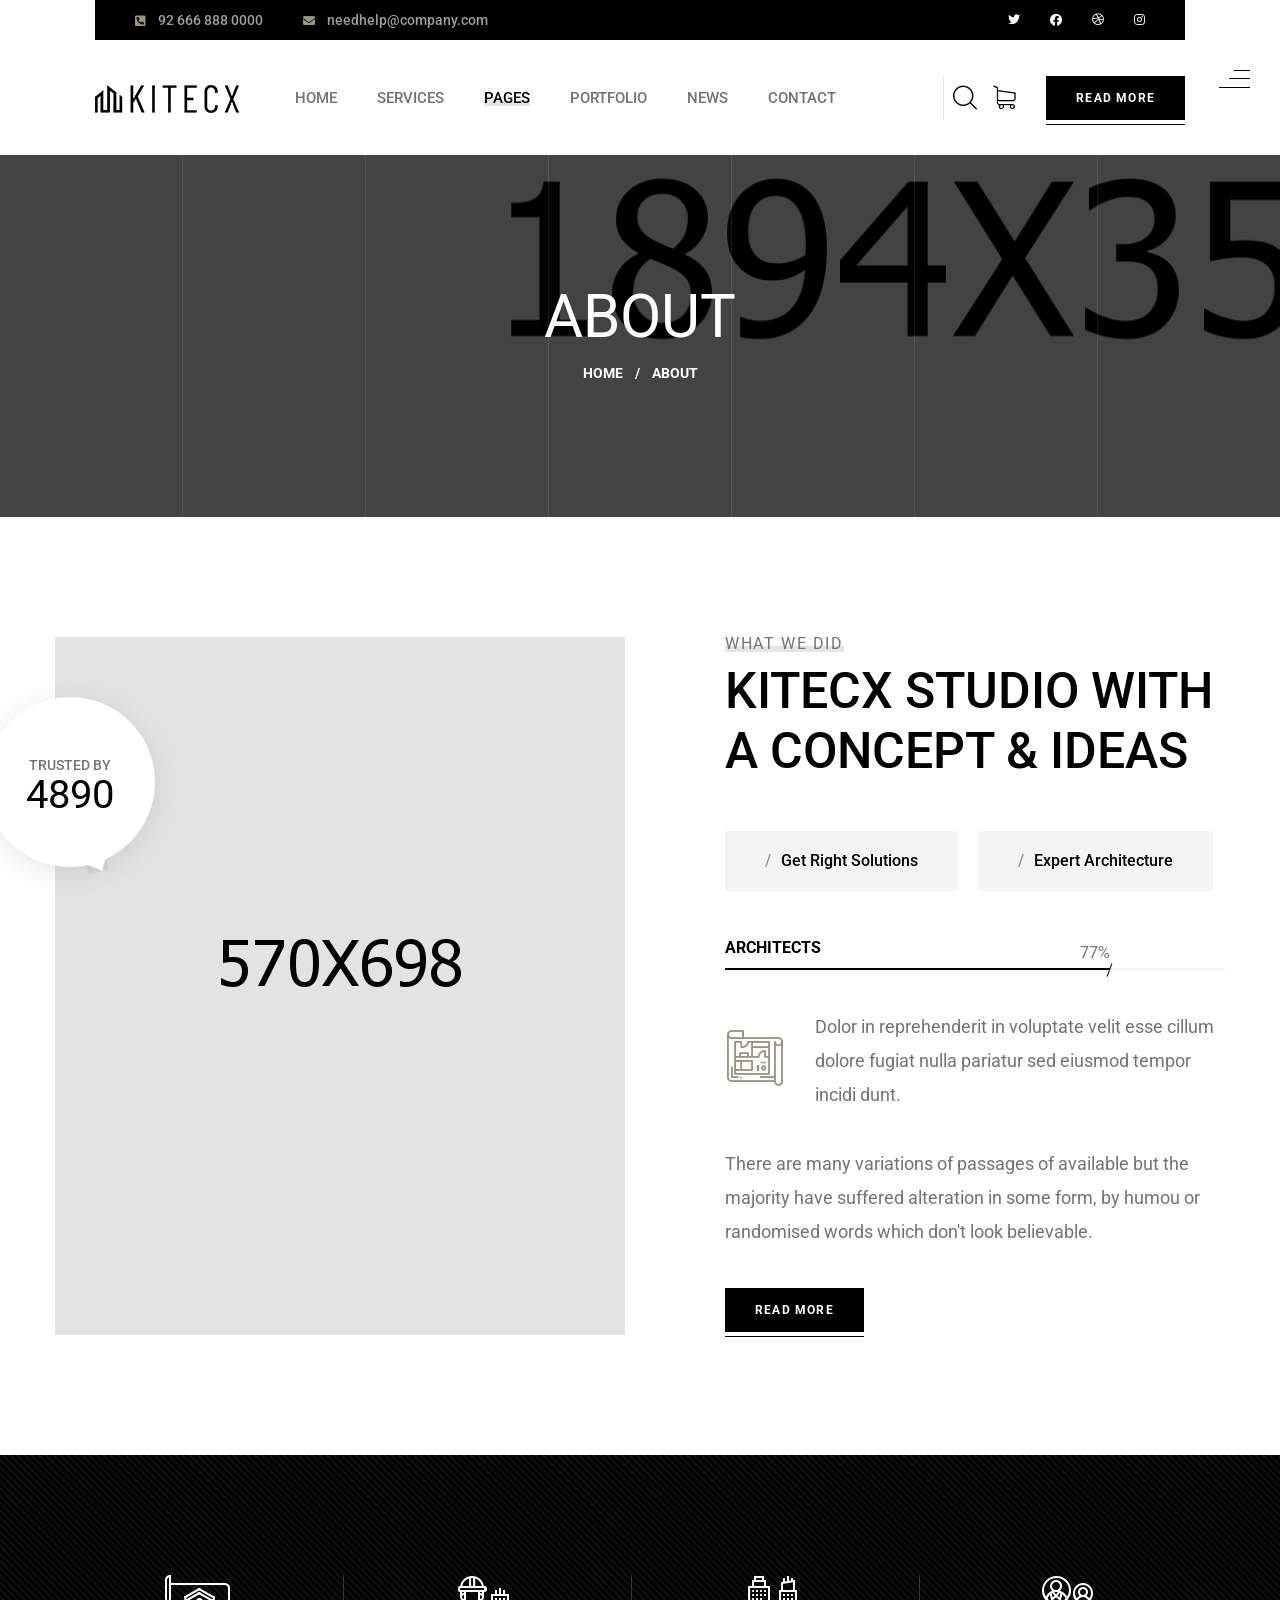
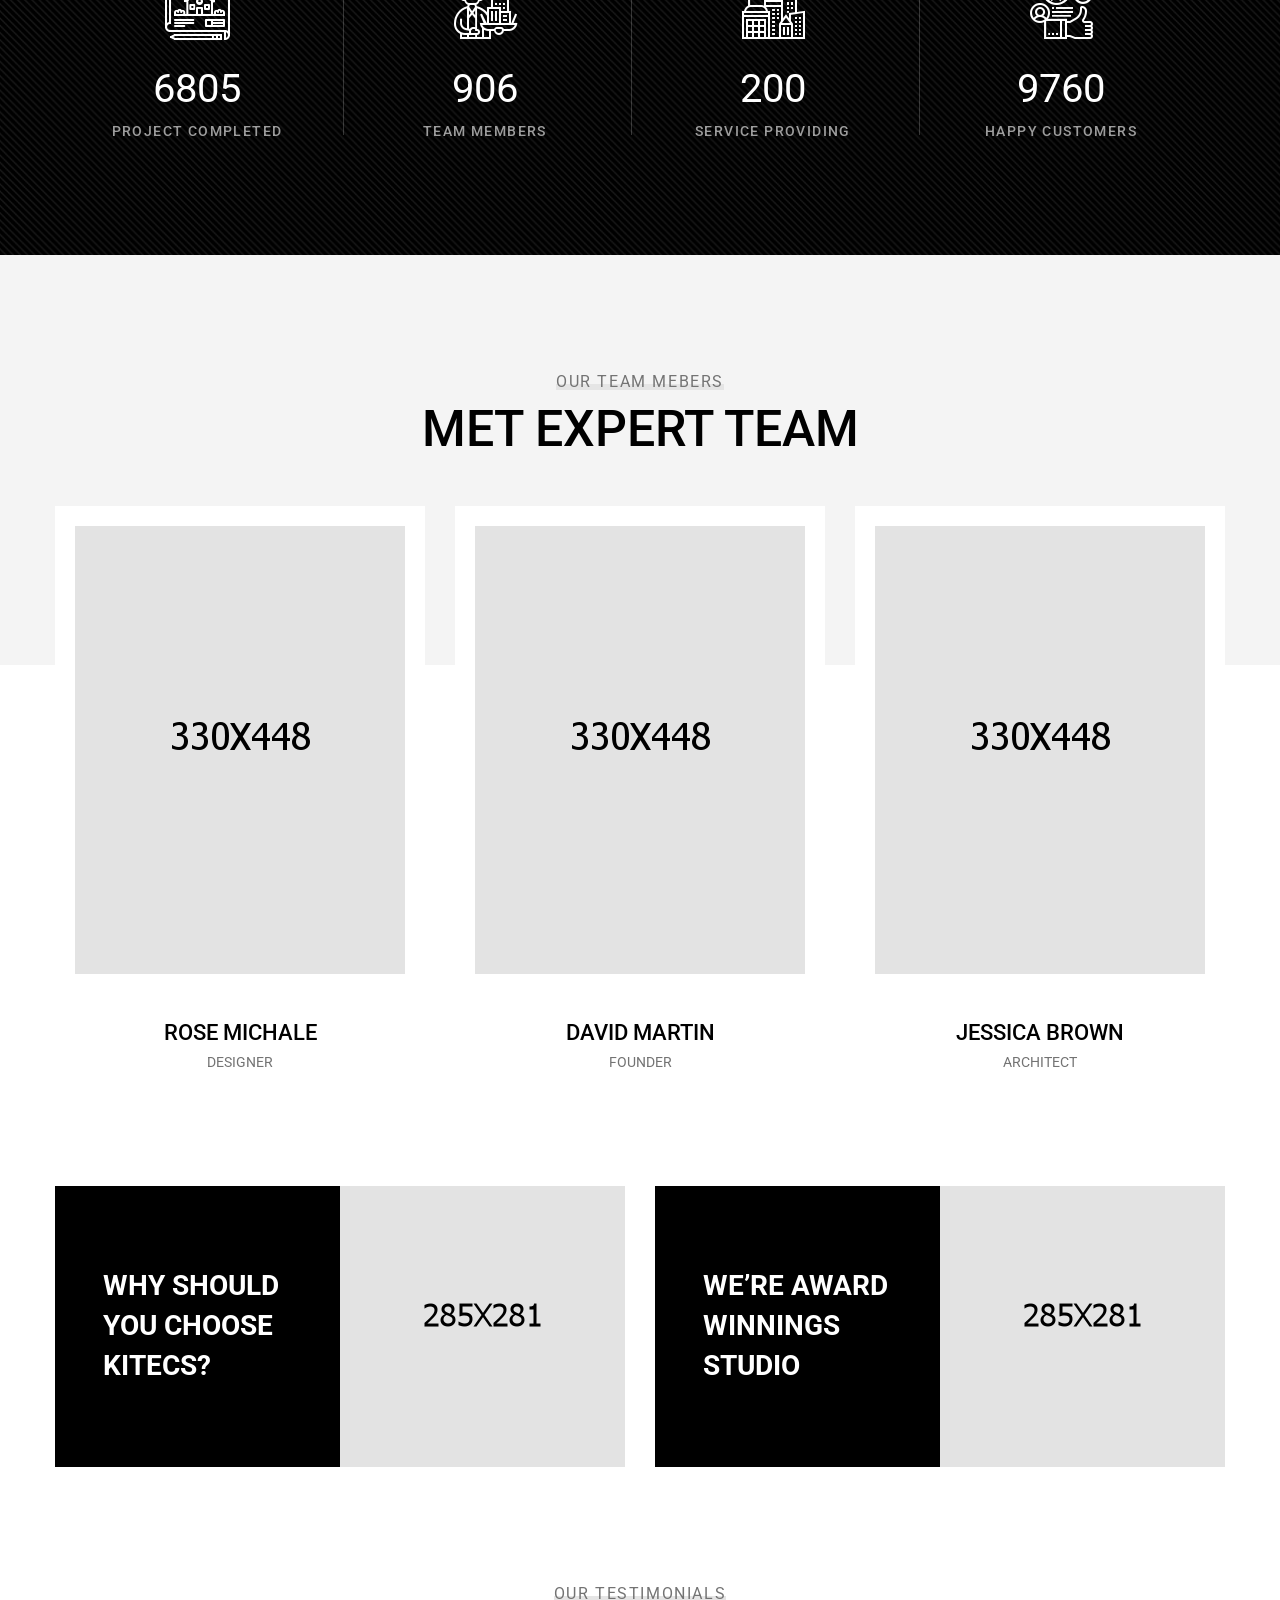
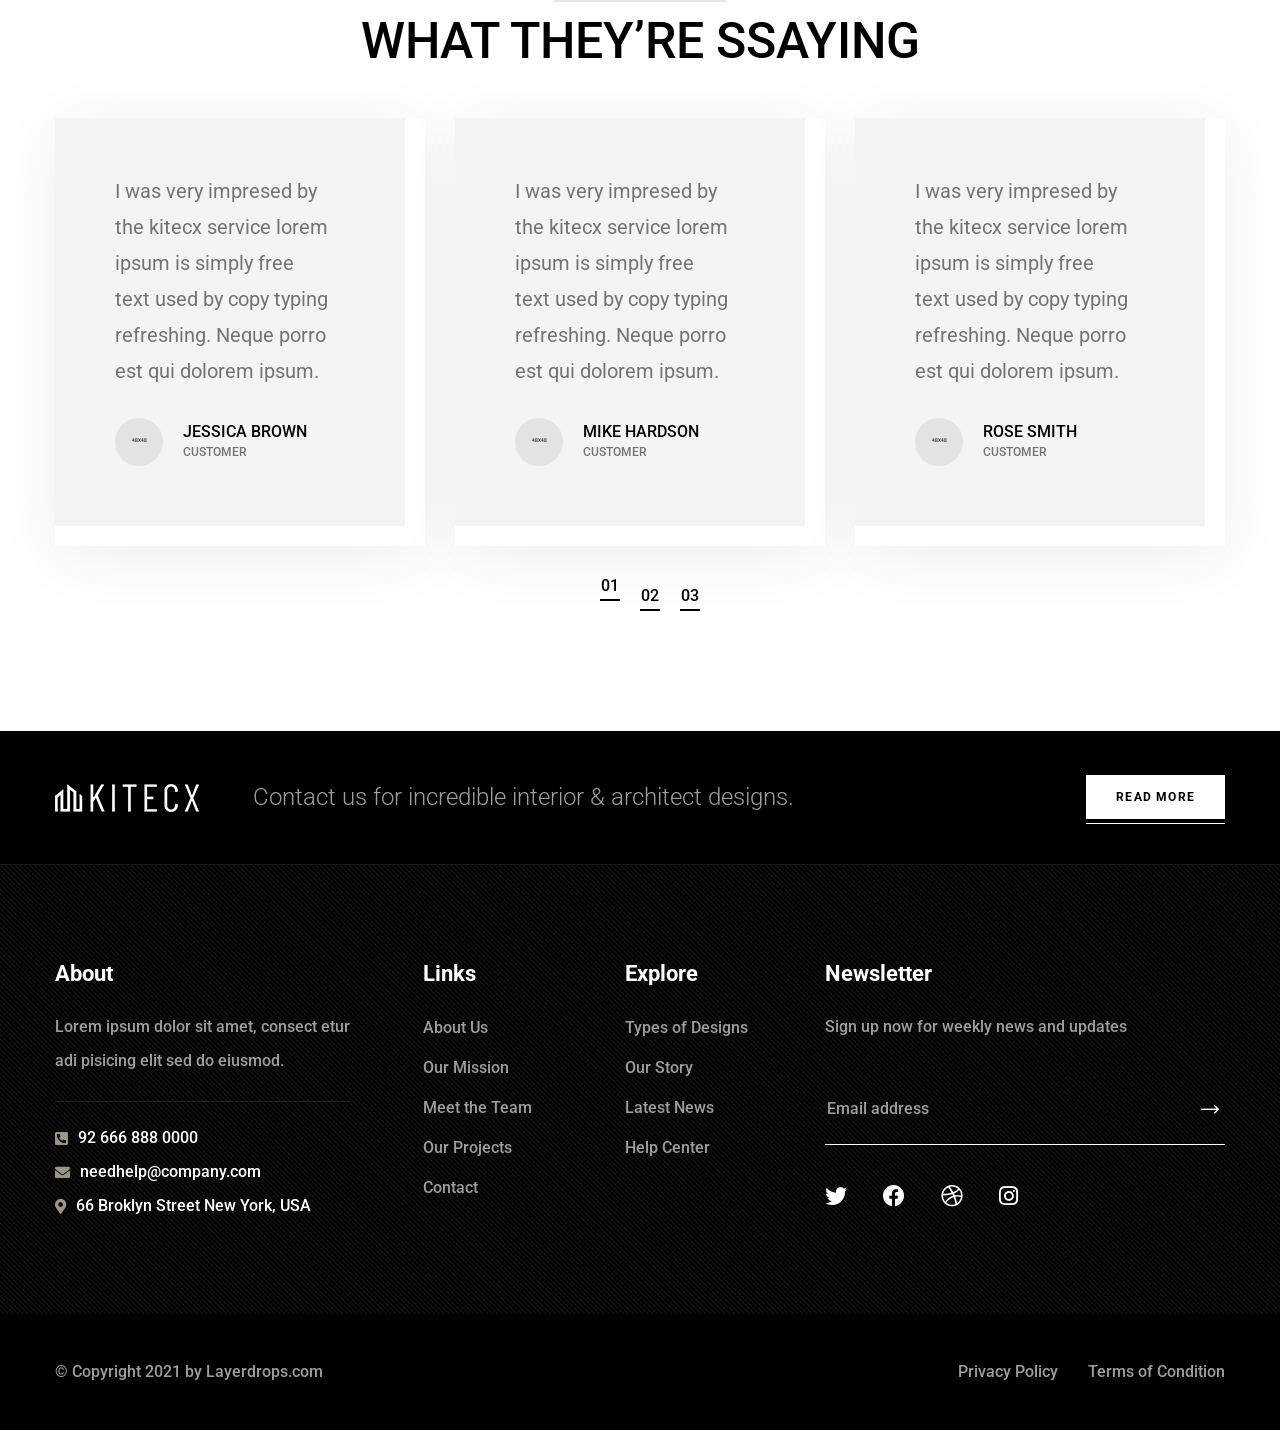
<file: about.html>
<!DOCTYPE html>
<html lang="en">

<head>
    <meta charset="UTF-8" />
    <meta name="viewport" content="width=device-width, initial-scale=1.0" />
    <title>About || Kitecx || HTML Template For Architecture</title>
    <!-- favicons Icons -->
    <link rel="apple-touch-icon" sizes="180x180" href="assets/images/favicons/apple-touch-icon.png" />
    <link rel="icon" type="image/png" sizes="32x32" href="assets/images/favicons/favicon-32x32.png" />
    <link rel="icon" type="image/png" sizes="16x16" href="assets/images/favicons/favicon-16x16.png" />
    <link rel="manifest" href="assets/images/favicons/site.webmanifest" />
    <meta name="description" content="Crsine HTML Template For Car Services" />

    <!-- fonts -->
    <link rel="preconnect" href="https://fonts.gstatic.com">
    <link
        href="https://fonts.googleapis.com/css2?family=Roboto:ital,wght@0,100;0,300;0,400;0,500;0,700;0,900;1,100;1,300;1,400;1,500;1,700;1,900&display=swap"
        rel="stylesheet">


    <link rel="stylesheet" href="assets/vendors/bootstrap/css/bootstrap.min.css" />
    <link rel="stylesheet" href="assets/vendors/animate/animate.min.css" />
    <link rel="stylesheet" href="assets/vendors/fontawesome/css/all.min.css" />
    <link rel="stylesheet" href="assets/vendors/jarallax/jarallax.css" />
    <link rel="stylesheet" href="assets/vendors/jquery-magnific-popup/jquery.magnific-popup.css" />
    <link rel="stylesheet" href="assets/vendors/nouislider/nouislider.min.css" />
    <link rel="stylesheet" href="assets/vendors/nouislider/nouislider.pips.css" />
    <link rel="stylesheet" href="assets/vendors/odometer/odometer.min.css" />
    <link rel="stylesheet" href="assets/vendors/swiper/swiper.min.css" />
    <link rel="stylesheet" href="assets/vendors/kitecx-icons/style.css">
    <link rel="stylesheet" href="assets/vendors/tiny-slider/tiny-slider.min.css" />
    <link rel="stylesheet" href="assets/vendors/reey-font/stylesheet.css" />
    <link rel="stylesheet" href="assets/vendors/owl-carousel/owl.carousel.min.css" />
    <link rel="stylesheet" href="assets/vendors/owl-carousel/owl.theme.default.min.css" />
    <link rel="stylesheet" href="assets/vendors/twentytwenty/twentytwenty.css" />

    <!-- template styles -->
    <link rel="stylesheet" href="assets/css/kitecx.css" />
    <link rel="stylesheet" href="assets/css/kitecx-responsive.css" />
</head>

<body>
    <div class="preloader">
        <img class="preloader__image" width="60" src="assets/images/loader.png" alt="" />
    </div>
    <!-- /.preloader -->
    <div class="page-wrapper">
        <header class="main-header clearfix">
            <div class="main-header__three-line-icon">
                <a href="#" class="side-menu__toggler"><img
                        src="assets/images/resources/main-header-three-line-icon.png" alt=""></a>
            </div>
            <div class="container">
                <div class="main-menu-wrapper">
                    <div class="main-header__logo">
                        <a href="index.html">
                            <img src="assets/images/resources/logo-1.png" alt="">
                        </a>
                    </div>
                    <div class="main-menu-wrapper__top">
                        <div class="main-menu-wrapper__top-inner">
                            <div class="main-menu-wrapper__left">
                                <div class="main-menu-wrapper__left-content">
                                    <ul class="main-menu-wrapper__left-contact-box list-unstyled">
                                        <li>
                                            <div class="icon">
                                                <i class="fas fa-phone-square-alt"></i>
                                            </div>
                                            <div class="text">
                                                <p><a href="tel:92-666-888-0000">92 666 888 0000</a></p>
                                            </div>
                                        </li>
                                        <li>
                                            <div class="icon">
                                                <i class="fas fa-envelope"></i>
                                            </div>
                                            <div class="text">
                                                <p><a href="mailto:needhelp@company.com">needhelp@company.com</a></p>
                                            </div>
                                        </li>
                                    </ul>
                                </div>
                            </div>
                            <div class="main-menu-wrapper__right">
                                <div class="main-menu-wrapper__right-social">
                                    <a href="#"><i class="fab fa-twitter"></i></a>
                                    <a href="#" class="clr-fb"><i class="fab fa-facebook"></i></a>
                                    <a href="#" class="clr-dri"><i class="fab fa-dribbble"></i></a>
                                    <a href="#" class="clr-ins"><i class="fab fa-instagram"></i></a>
                                </div>
                            </div>
                        </div>
                    </div>
                    <div class="main-menu-wrapper__bottom">
                        <nav class="main-menu">
                            <div class="main-menu__inner">
                                <a href="#" class="mobile-nav__toggler"><i class="fa fa-bars"></i></a>
                                <ul class="main-menu__list">
                                    <li class="dropdown">
                                        <a href="index.html">Home</a>
                                        <ul>
                                            <li>
                                                <a href="index.html">Home One</a>
                                            </li>
                                            <li><a href="index2.html">Home Two</a></li>
                                            <li><a href="index3.html">Home Three</a></li>
                                            <li class="dropdown">
                                                <a href="#">Header Styles</a>
                                                <ul>
                                                    <li><a href="index.html">Header One</a></li>
                                                    <li><a href="index.html">Header Two</a></li>
                                                    <li><a href="index.html">Header Three</a></li>
                                                </ul>
                                            </li>
                                        </ul>
                                    </li>
                                    <li class="dropdown">
                                        <a href="#">Services</a>
                                        <ul>
                                            <li><a href="services.html">Services</a></li>
                                            <li><a href="services-details.html">Service Details</a></li>
                                        </ul>
                                    </li>
                                    <li class="dropdown current">
                                        <a href="#">Pages</a>
                                        <ul>
                                            <li><a href="about.html">About</a></li>
                                            <li><a href="our-mission.html">Our Mission</a></li>
                                            <li><a href="team.html">Team</a></li>
                                        </ul>
                                    </li>
                                    <li class="dropdown">
                                        <a href="#">Portfolio</a>
                                        <ul>
                                            <li><a href="portfolio.html">Portfolio</a></li>
                                            <li><a href="portfolio-details.html">Portfolio Details</a></li>
                                        </ul>
                                    </li>
                                    <li class="dropdown">
                                        <a href="#">News</a>
                                        <ul>
                                            <li><a href="news.html">News</a></li>
                                            <li><a href="news-details.html">News Details</a></li>
                                        </ul>
                                    </li>
                                    <li><a href="contact.html">Contact</a></li>
                                </ul>
                                <div class="main-menu__right">
                                    <a href="#" class="main-menu__search search-toggler icon-magnifying-glass"></a>
                                    <a href="#" class="main-menu__cart icon-shopping-cart mini-cart__toggler"></a>
                                    <a href="#" class="main-menu__read-more-btn thm-btn">Read More </a>
                                </div>
                            </div>
                        </nav>
                    </div>
                </div>

            </div>
        </header>

        <div class="stricky-header stricked-menu main-menu">
            <div class="sticky-header__content"></div><!-- /.sticky-header__content -->
        </div><!-- /.stricky-header -->

        <!--Page Header Start-->
        <section class="page-header" style="background-image: url(assets/images/backgrounds/page-header-bg.jpg);">
            <div class="page-header-border"></div>
            <div class="page-header-border page-header-border-two"></div>
            <div class="page-header-border page-header-border-three"></div>
            <div class="page-header-border page-header-border-four"></div>
            <div class="page-header-border page-header-border-five"></div>
            <div class="page-header-border page-header-border-six"></div>
            <div class="container">
                <div class="page-header__inner">
                    <h2>About</h2>
                    <ul class="thm-breadcrumb list-unstyled">
                        <li><a href="index.html">Home</a></li>
                        <li><span>/</span></li>
                        <li>About</li>
                    </ul>
                </div>
            </div>
        </section>
        <!--Page Header End-->

        <!--About Company Start-->
        <section class="about-company">
            <div class="container">
                <div class="row">
                    <div class="col-xl-6">
                        <div class="about-company__img">
                            <img src="assets/images/resources/about-company-img-1.jpg" alt="">
                            <div class="about-company__trusted-by">
                                <p>Trusted by</p>
                                <span>4890</span>
                            </div>
                        </div>
                    </div>
                    <div class="col-xl-6">
                        <div class="about-company__right">
                            <div class="section-title text-left">
                                <span class="section-title__tagline">what we did</span>
                                <h2 class="section-title__title">Kitecx Studio with a Concept & Ideas</h2>
                            </div>
                            <ul class="about-company__points list-unstyled">
                                <li><span>/</span> Get Right Solutions</li>
                                <li><span>/</span> Expert Architecture</li>
                            </ul>
                            <div class="about-company__progress">
                                <h4 class="about-company__progress-title">Architects</h4>
                                <div class="bar">
                                    <div class="bar-inner count-bar" data-percent="77%">
                                        <div class="count-text">77%</div>
                                    </div>
                                </div>
                            </div>
                            <div class="about-company__icon-and-text">
                                <div class="about-company__icon">
                                    <span class="icon-blueprint"></span>
                                </div>
                                <div class="about-company__text-box">
                                    <p class="about-company__text">Dolor in reprehenderit in voluptate velit esse cillum
                                        dolore fugiat nulla pariatur sed eiusmod tempor incidi dunt.</p>
                                </div>
                            </div>
                            <p class="about-company__text-2">There are many variations of passages of available but the
                                majority have suffered alteration in some form, by humou or randomised words which don't
                                look believable.</p>
                            <a href="#" class="about-company__btn thm-btn">Read More </a>
                        </div>
                    </div>
                </div>
            </div>
        </section>
        <!--About Company End-->

        <!--Counters One Start-->
        <section class="counters-one">
            <div class="counters-one-pattern"
                style="background-image: url(assets/images/pattern/counter-one-pattern.jpg)"></div>
            <div class="container">
                <ul class="counters-one__box list-unstyled">
                    <li class="counter-one__single">
                        <div class="counter-one__icon">
                            <span class="icon-architect-4"></span>
                        </div>
                        <h3 class="odometer" data-count="6805">00</h3>
                        <p class="counter-one__text">Project Completed</p>
                    </li>
                    <li class="counter-one__single">
                        <div class="counter-one__icon">
                            <span class="icon-architect-5"></span>
                        </div>
                        <h3 class="odometer" data-count="906">00</h3>
                        <p class="counter-one__text">Team Members</p>
                    </li>
                    <li class="counter-one__single">
                        <div class="counter-one__icon">
                            <span class="icon-buildings"></span>
                        </div>
                        <h3 class="odometer" data-count="200">00</h3>
                        <p class="counter-one__text">Service Providing</p>
                    </li>
                    <li class="counter-one__single">
                        <div class="counter-one__icon">
                            <span class="icon-satisfaction"></span>
                        </div>
                        <h3 class="odometer" data-count="9760">00</h3>
                        <p class="counter-one__text">Happy Customers</p>
                    </li>
                </ul>
            </div>
        </section>
        <!--Counters One Start-->

        <!--About Team Page Start-->
        <section class="team-one about-page-team">
            <div class="container">
                <div class="section-title text-center">
                    <span class="section-title__tagline">Our team mebers</span>
                    <h2 class="section-title__title">Met Expert Team</h2>
                </div>
                <div class="row">
                    <div class="col-xl-4 col-lg-4 wow fadeInUp" data-wow-delay="100ms">
                        <!--Team One Single-->
                        <div class="team-one__single">
                            <div class="team-one__img-box">
                                <div class="team-one__img">
                                    <img src="assets/images/team/team-one-img-1.jpg" alt="">
                                    <div class="team-one__social">
                                        <a href="#"><i class="fab fa-twitter"></i></a>
                                        <a href="#" class="clr-fb"><i class="fab fa-facebook"></i></a>
                                        <a href="#" class="clr-dri"><i class="fab fa-dribbble"></i></a>
                                        <a href="#" class="clr-ins"><i class="fab fa-instagram"></i></a>
                                    </div>
                                </div>
                            </div>
                            <div class="team-one__content">
                                <h3 class="team-one__name">Rose Michale</h3>
                                <p class="team-one__title">Designer</p>
                            </div>
                        </div>
                    </div>
                    <div class="col-xl-4 col-lg-4 wow fadeInUp" data-wow-delay="200ms">
                        <!--Team One Single-->
                        <div class="team-one__single">
                            <div class="team-one__img-box">
                                <div class="team-one__img">
                                    <img src="assets/images/team/team-one-img-2.jpg" alt="">
                                    <div class="team-one__social">
                                        <a href="#"><i class="fab fa-twitter"></i></a>
                                        <a href="#" class="clr-fb"><i class="fab fa-facebook"></i></a>
                                        <a href="#" class="clr-dri"><i class="fab fa-dribbble"></i></a>
                                        <a href="#" class="clr-ins"><i class="fab fa-instagram"></i></a>
                                    </div>
                                </div>
                            </div>
                            <div class="team-one__content">
                                <h3 class="team-one__name">David Martin</h3>
                                <p class="team-one__title">founder</p>
                            </div>
                        </div>
                    </div>
                    <div class="col-xl-4 col-lg-4 wow fadeInUp" data-wow-delay="300ms">
                        <!--Team One Single-->
                        <div class="team-one__single">
                            <div class="team-one__img-box">
                                <div class="team-one__img">
                                    <img src="assets/images/team/team-one-img-3.jpg" alt="">
                                    <div class="team-one__social">
                                        <a href="#"><i class="fab fa-twitter"></i></a>
                                        <a href="#" class="clr-fb"><i class="fab fa-facebook"></i></a>
                                        <a href="#" class="clr-dri"><i class="fab fa-dribbble"></i></a>
                                        <a href="#" class="clr-ins"><i class="fab fa-instagram"></i></a>
                                    </div>
                                </div>
                            </div>
                            <div class="team-one__content">
                                <h3 class="team-one__name">jessica brown</h3>
                                <p class="team-one__title">architect</p>
                            </div>
                        </div>
                    </div>
                </div>
            </div>
        </section>
        <!--About Team Page End-->

        <!--Two Boxes About Start-->
        <section class="two-boxes two-boxes-about">
            <div class="container">
                <div class="row">
                    <div class="col-xl-6 col-lg-6">
                        <div class="two-boxes__single">
                            <div class="row">
                                <div class="col-xl-6 col-lg-6">
                                    <div class="two-boxes__content">
                                        <h2>Why Should You Choose Kitecs?</h2>
                                    </div>
                                </div>
                                <div class="col-xl-6 col-lg-6">
                                    <div class="two-boxes__img">
                                        <img src="assets/images/resources/two-boxes-img-1.jpg" alt="">
                                    </div>
                                </div>
                            </div>
                        </div>
                    </div>
                    <div class="col-xl-6 col-lg-6">
                        <div class="two-boxes__single">
                            <div class="row">
                                <div class="col-xl-6 col-lg-6">
                                    <div class="two-boxes__content">
                                        <h2>We’re Award Winnings Studio</h2>
                                    </div>
                                </div>
                                <div class="col-xl-6 col-lg-6">
                                    <div class="two-boxes__img">
                                        <img src="assets/images/resources/two-boxes-img-2.jpg" alt="">
                                    </div>
                                </div>
                            </div>
                        </div>
                    </div>
                </div>
            </div>
        </section>
        <!--Two Boxes About End-->

        <!--Testimonials One Start-->
        <section class="testimonials-one about-page-testimonial">
            <div class="container">
                <div class="section-title text-center">
                    <span class="section-title__tagline">our testimonials</span>
                    <h2 class="section-title__title">What they’re ssaying</h2>
                </div>
                <div class="row">
                    <div class="col-xl-12">
                        <div class="testimonials-one__carousel owl-theme owl-carousel">
                            <!--Testimonials One Single-->
                            <div class="testimonials-one__box">
                                <div class="testimonials-one__single">
                                    <div class="testimonials-one__content">
                                        <p class="testimonials-one__text">I was very impresed by the kitecx service
                                            lorem ipsum is simply free text used by copy typing refreshing. Neque porro
                                            est qui dolorem ipsum.</p>
                                        <div class="testimonials-one__client-info">
                                            <div class="testimonials-one__client-img">
                                                <img src="assets/images/testimonial/testimonials-one__client-img-1.png"
                                                    alt="">
                                            </div>
                                            <div class="testimonials-one__client-details">
                                                <h5 class="testimonials-one__client-name">Jessica Brown</h5>
                                                <p class="testimonials-one__client-title">Customer</p>
                                            </div>
                                        </div>
                                    </div>
                                </div>
                            </div>
                            <!--Testimonials One Single-->
                            <div class="testimonials-one__box">
                                <div class="testimonials-one__single">
                                    <div class="testimonials-one__content">
                                        <p class="testimonials-one__text">I was very impresed by the kitecx service
                                            lorem ipsum is simply free text used by copy typing refreshing. Neque porro
                                            est qui dolorem ipsum.</p>
                                        <div class="testimonials-one__client-info">
                                            <div class="testimonials-one__client-img">
                                                <img src="assets/images/testimonial/testimonials-one__client-img-2.png"
                                                    alt="">
                                            </div>
                                            <div class="testimonials-one__client-details">
                                                <h5 class="testimonials-one__client-name">mike hardson</h5>
                                                <p class="testimonials-one__client-title">Customer</p>
                                            </div>
                                        </div>
                                    </div>
                                </div>
                            </div>
                            <!--Testimonials One Single-->
                            <div class="testimonials-one__box">
                                <div class="testimonials-one__single">
                                    <div class="testimonials-one__content">
                                        <p class="testimonials-one__text">I was very impresed by the kitecx service
                                            lorem ipsum is simply free text used by copy typing refreshing. Neque porro
                                            est qui dolorem ipsum.</p>
                                        <div class="testimonials-one__client-info">
                                            <div class="testimonials-one__client-img">
                                                <img src="assets/images/testimonial/testimonials-one__client-img-3.png"
                                                    alt="">
                                            </div>
                                            <div class="testimonials-one__client-details">
                                                <h5 class="testimonials-one__client-name">rose smith</h5>
                                                <p class="testimonials-one__client-title">Customer</p>
                                            </div>
                                        </div>
                                    </div>
                                </div>
                            </div>

                            <!--Testimonials One Single-->
                            <div class="testimonials-one__box">
                                <div class="testimonials-one__single">
                                    <div class="testimonials-one__content">
                                        <p class="testimonials-one__text">I was very impresed by the kitecx service
                                            lorem ipsum is simply free text used by copy typing refreshing. Neque porro
                                            est qui dolorem ipsum.</p>
                                        <div class="testimonials-one__client-info">
                                            <div class="testimonials-one__client-img">
                                                <img src="assets/images/testimonial/testimonials-one__client-img-1.png"
                                                    alt="">
                                            </div>
                                            <div class="testimonials-one__client-details">
                                                <h5 class="testimonials-one__client-name">Jessica Brown</h5>
                                                <p class="testimonials-one__client-title">Customer</p>
                                            </div>
                                        </div>
                                    </div>
                                </div>
                            </div>
                            <!--Testimonials One Single-->
                            <div class="testimonials-one__box">
                                <div class="testimonials-one__single">
                                    <div class="testimonials-one__content">
                                        <p class="testimonials-one__text">I was very impresed by the kitecx service
                                            lorem ipsum is simply free text used by copy typing refreshing. Neque porro
                                            est qui dolorem ipsum.</p>
                                        <div class="testimonials-one__client-info">
                                            <div class="testimonials-one__client-img">
                                                <img src="assets/images/testimonial/testimonials-one__client-img-2.png"
                                                    alt="">
                                            </div>
                                            <div class="testimonials-one__client-details">
                                                <h5 class="testimonials-one__client-name">mike hardson</h5>
                                                <p class="testimonials-one__client-title">Customer</p>
                                            </div>
                                        </div>
                                    </div>
                                </div>
                            </div>
                            <!--Testimonials One Single-->
                            <div class="testimonials-one__box">
                                <div class="testimonials-one__single">
                                    <div class="testimonials-one__content">
                                        <p class="testimonials-one__text">I was very impresed by the kitecx service
                                            lorem ipsum is simply free text used by copy typing refreshing. Neque porro
                                            est qui dolorem ipsum.</p>
                                        <div class="testimonials-one__client-info">
                                            <div class="testimonials-one__client-img">
                                                <img src="assets/images/testimonial/testimonials-one__client-img-3.png"
                                                    alt="">
                                            </div>
                                            <div class="testimonials-one__client-details">
                                                <h5 class="testimonials-one__client-name">rose smith</h5>
                                                <p class="testimonials-one__client-title">Customer</p>
                                            </div>
                                        </div>
                                    </div>
                                </div>
                            </div>

                            <!--Testimonials One Single-->
                            <div class="testimonials-one__box">
                                <div class="testimonials-one__single">
                                    <div class="testimonials-one__content">
                                        <p class="testimonials-one__text">I was very impresed by the kitecx service
                                            lorem ipsum is simply free text used by copy typing refreshing. Neque porro
                                            est qui dolorem ipsum.</p>
                                        <div class="testimonials-one__client-info">
                                            <div class="testimonials-one__client-img">
                                                <img src="assets/images/testimonial/testimonials-one__client-img-1.png"
                                                    alt="">
                                            </div>
                                            <div class="testimonials-one__client-details">
                                                <h5 class="testimonials-one__client-name">Jessica Brown</h5>
                                                <p class="testimonials-one__client-title">Customer</p>
                                            </div>
                                        </div>
                                    </div>
                                </div>
                            </div>
                            <!--Testimonials One Single-->
                            <div class="testimonials-one__box">
                                <div class="testimonials-one__single">
                                    <div class="testimonials-one__content">
                                        <p class="testimonials-one__text">I was very impresed by the kitecx service
                                            lorem ipsum is simply free text used by copy typing refreshing. Neque porro
                                            est qui dolorem ipsum.</p>
                                        <div class="testimonials-one__client-info">
                                            <div class="testimonials-one__client-img">
                                                <img src="assets/images/testimonial/testimonials-one__client-img-2.png"
                                                    alt="">
                                            </div>
                                            <div class="testimonials-one__client-details">
                                                <h5 class="testimonials-one__client-name">mike hardson</h5>
                                                <p class="testimonials-one__client-title">Customer</p>
                                            </div>
                                        </div>
                                    </div>
                                </div>
                            </div>
                            <!--Testimonials One Single-->
                            <div class="testimonials-one__box">
                                <div class="testimonials-one__single">
                                    <div class="testimonials-one__content">
                                        <p class="testimonials-one__text">I was very impresed by the kitecx service
                                            lorem ipsum is simply free text used by copy typing refreshing. Neque porro
                                            est qui dolorem ipsum.</p>
                                        <div class="testimonials-one__client-info">
                                            <div class="testimonials-one__client-img">
                                                <img src="assets/images/testimonial/testimonials-one__client-img-3.png"
                                                    alt="">
                                            </div>
                                            <div class="testimonials-one__client-details">
                                                <h5 class="testimonials-one__client-name">rose smith</h5>
                                                <p class="testimonials-one__client-title">Customer</p>
                                            </div>
                                        </div>
                                    </div>
                                </div>
                            </div>

                        </div>
                    </div>
                </div>
            </div>
        </section>
        <!--Testimonials One End-->

        <!--Site Footer One Start-->
        <footer class="site-footer">
            <div class="site-footer__top">
                <div class="container">
                    <div class="site-footer__top-inner">
                        <div class="site-footer__top-left">
                            <div class="site-footer__top-logo-box">
                                <a href="index.html"><img src="assets/images/resources/footer-logo.png" alt=""></a>
                            </div>
                            <div class="site-footer__top-text">
                                <p>Contact us for incredible interior & architect designs.</p>
                            </div>
                        </div>
                        <div class="site-footer_top-btn-box">
                            <a href="#" class="site-footer_top-btn thm-btn">Read More</a>
                        </div>
                    </div>
                </div>
            </div>
            <div class="site-footer__main">
                <div class="site-footer__main-pattern-bg1"
                    style="background-image: url(assets/images/pattern/pattern-1.jpg);"></div>
                <div class="container">
                    <div class="row">
                        <div class="col-xl-4 col-lg-6 col-md-6 wow fadeInUp" data-wow-delay="100ms">
                            <div class="footer-widget__column footer-widget__about">
                                <h3 class="footer-widget__title">About</h3>
                                <p class="footer-widget__text">Lorem ipsum dolor sit amet, consect etur adi pisicing
                                    elit sed do eiusmod.</p>
                                <ul class="list-unstyled footer-widget__contact-list">
                                    <li>
                                        <div class="icon">
                                            <i class="fas fa-phone-square-alt"></i>
                                        </div>
                                        <div class="text">
                                            <p><a href="tel:92-666-888-0000">92 666 888 0000</a></p>
                                        </div>
                                    </li>
                                    <li>
                                        <div class="icon">
                                            <i class="fas fa-envelope"></i>
                                        </div>
                                        <div class="text">
                                            <p><a href="mailto:needhelp@company.com">needhelp@company.com</a></p>
                                        </div>
                                    </li>
                                    <li>
                                        <div class="icon">
                                            <i class="fas fa-map-marker-alt"></i>
                                        </div>
                                        <div class="text">
                                            <p>66 Broklyn Street New York, USA</p>
                                        </div>
                                    </li>
                                </ul>
                            </div>
                        </div>
                        <div class="col-xl-2 col-lg-6 col-md-6 wow fadeInUp" data-wow-delay="200ms">
                            <div class="footer-widget__column footer-widget__links clearfix">
                                <h3 class="footer-widget__title">Links</h3>
                                <ul class="footer-widget__links-list list-unstyled">
                                    <li><a href="about.html">About Us</a></li>
                                    <li><a href="our-mission.html">Our Mission</a></li>
                                    <li><a href="team.html">Meet the Team</a></li>
                                    <li><a href="#">Our Projects</a></li>
                                    <li><a href="contact.html">Contact</a></li>
                                </ul>
                            </div>
                        </div>
                        <div class="col-xl-2 col-lg-6 col-md-6 wow fadeInUp" data-wow-delay="300ms">
                            <div class="footer-widget__column footer-widget__explore">
                                <h3 class="footer-widget__title">Explore</h3>
                                <ul class="footer-widget__explore-list list-unstyled">
                                    <li><a href="#">Types of Designs</a></li>
                                    <li><a href="#">Our Story</a></li>
                                    <li><a href="#">Latest News</a></li>
                                    <li><a href="#">Help Center</a></li>
                                </ul>
                            </div>
                        </div>
                        <div class="col-xl-4 col-lg-6 col-md-6 wow fadeInUp" data-wow-delay="400ms">
                            <div class="footer-widget__column footer-widget__newsletter">
                                <h3 class="footer-widget__title">Newsletter</h3>
                                <p class="footer-widget__newsletter-text">Sign up now for weekly news and updates</p>
                                <form class="footer-widget__newsletter-form">
                                    <div class="footer-widget__newsletter-input-box">
                                        <input type="email" placeholder="Email address" name="email">
                                        <button type="submit" class="footer-widget__newsletter-btn"><i
                                                class="icon-right-arrow"></i></button>
                                    </div>
                                </form>
                                <div class="site-footer__social">
                                    <a href="#"><i class="fab fa-twitter"></i></a>
                                    <a href="#" class="clr-fb"><i class="fab fa-facebook"></i></a>
                                    <a href="#" class="clr-dri"><i class="fab fa-dribbble"></i></a>
                                    <a href="#" class="clr-ins"><i class="fab fa-instagram"></i></a>
                                </div>
                            </div>
                        </div>
                    </div>
                </div>
            </div>
            <div class="site-footer-bottom">
                <div class="container">
                    <div class="row">
                        <div class="col-xl-12">
                            <div class="site-footer-bottom__inner">
                                <div class="site-footer-bottom__left">
                                    <p>© Copyright 2021 by <a href="#">Layerdrops.com</a></p>
                                </div>
                                <ul class="site-footer-bottom__menu list-unstyled">
                                    <li><a href="#">Privacy Policy</a></li>
                                    <li><a href="#">Terms of Condition</a></li>
                                </ul>
                            </div>
                        </div>
                    </div>
                </div>
            </div>
        </footer>
        <!--Site Footer One End-->


    </div><!-- /.page-wrapper -->


    <div class="mobile-nav__wrapper">
        <div class="mobile-nav__overlay mobile-nav__toggler"></div>
        <!-- /.mobile-nav__overlay -->
        <div class="mobile-nav__content">
            <span class="mobile-nav__close mobile-nav__toggler"></span>

            <div class="logo-box">
                <a href="index.html" aria-label="logo image"><img src="assets/images/resources/logo-2.png" width="155"
                        alt="" /></a>
            </div>
            <!-- /.logo-box -->
            <div class="mobile-nav__container"></div>
            <!-- /.mobile-nav__container -->

            <ul class="mobile-nav__contact list-unstyled">
                <li>
                    <i class="fa fa-envelope"></i>
                    <a href="mailto:needhelp@packageName__.com">needhelp@kitecx.com</a>
                </li>
                <li>
                    <i class="fa fa-phone-alt"></i>
                    <a href="tel:666-888-0000">666 888 0000</a>
                </li>
            </ul><!-- /.mobile-nav__contact -->
            <div class="mobile-nav__top">
                <div class="mobile-nav__social">
                    <a href="#" class="fab fa-twitter"></a>
                    <a href="#" class="fab fa-facebook-square"></a>
                    <a href="#" class="fab fa-pinterest-p"></a>
                    <a href="#" class="fab fa-instagram"></a>
                </div><!-- /.mobile-nav__social -->
            </div><!-- /.mobile-nav__top -->



        </div>
        <!-- /.mobile-nav__content -->
    </div>
    <!-- /.mobile-nav__wrapper -->

    <div class="side-menu__block">
        <div class="side-menu__block-overlay custom-cursor__overlay side-menu__toggler">
            <div class="cursor"></div>
            <div class="cursor-follower"></div>
        </div><!-- /.side-menu__block-overlay -->
        <div class="side-menu__block-inner ">
            <span class="side-menu__close side-menu__toggler"></span>
            <a href="index.html">
                <img src="assets/images/resources/logo-1.png" alt="">
            </a>
            <div class="side-menu__block-about">
                <h3 class="side-menu__block__title">About Us</h3><!-- /.side-menu__block__title -->
                <p class="side-menu__block-about__text">We must explain to you how all seds this mistakens idea off
                    denouncing pleasures and praising pain was born and I will give you a completed accounts off the
                    system
                    and </p><!-- /.side-menu__block-about__text -->
                <a href="#" class="thm-btn side-menu__block-about__btn">Get Consulation</a>
            </div><!-- /.side-menu__block-about -->
            <hr class="side-menu__block-line" />
            <div class="side-menu__block-contact">
                <h3 class="side-menu__block__title">Contact Us</h3><!-- /.side-menu__block__title -->
                <ul class="side-menu__block-contact__list">
                    <li class="side-menu__block-contact__list-item">
                        <i class="fa fa-map-marker"></i>
                        Rock St 12, Newyork City, USA
                    </li><!-- /.side-menu__block-contact__list-item -->
                    <li class="side-menu__block-contact__list-item">
                        <i class="fa fa-phone"></i>
                        (000) 111-222-4444
                    </li><!-- /.side-menu__block-contact__list-item -->
                    <li class="side-menu__block-contact__list-item">
                        <i class="fa fa-envelope"></i>
                        kitecx@mail.com
                    </li><!-- /.side-menu__block-contact__list-item -->
                    <li class="side-menu__block-contact__list-item">
                        <i class="fa fa-clock"></i>
                        09.00 to 18.00 Sunday: Closed
                    </li><!-- /.side-menu__block-contact__list-item -->
                </ul><!-- /.side-menu__block-contact__list -->
            </div><!-- /.side-menu__block-contact -->
            <p class="side-menu__block__text site-footer__copy-text"><a href="#">Kitecx</a> <i
                    class="fa fa-copyright"></i>
                2021 All Right Reserved</p>
        </div><!-- /.side-menu__block-inner -->
    </div><!-- /.side-menu__block -->

    <div class="search-popup">
        <div class="search-popup__overlay search-toggler"></div>
        <!-- /.search-popup__overlay -->
        <div class="search-popup__content">
            <form action="#">
                <label for="search" class="sr-only">search here</label><!-- /.sr-only -->
                <input type="text" id="search" placeholder="Search Here..." />
                <button type="submit" aria-label="search submit" class="thm-btn">
                    <i class="icon-magnifying-glass"></i>
                </button>
            </form>
        </div>
        <!-- /.search-popup__content -->
    </div>
    <!-- /.search-popup -->

    <a href="#" data-target="html" class="scroll-to-target scroll-to-top"><i class="fa fa-angle-up"></i></a>


    <script src="assets/vendors/jquery/jquery-3.5.1.min.js"></script>
    <script src="assets/vendors/bootstrap/js/bootstrap.bundle.min.js"></script>
    <script src="assets/vendors/jarallax/jarallax.min.js"></script>
    <script src="assets/vendors/jquery-ajaxchimp/jquery.ajaxchimp.min.js"></script>
    <script src="assets/vendors/jquery-appear/jquery.appear.min.js"></script>
    <script src="assets/vendors/jquery-circle-progress/jquery.circle-progress.min.js"></script>
    <script src="assets/vendors/jquery-magnific-popup/jquery.magnific-popup.min.js"></script>
    <script src="assets/vendors/jquery-validate/jquery.validate.min.js"></script>
    <script src="assets/vendors/nouislider/nouislider.min.js"></script>
    <script src="assets/vendors/odometer/odometer.min.js"></script>
    <script src="assets/vendors/swiper/swiper.min.js"></script>
    <script src="assets/vendors/tiny-slider/tiny-slider.min.js"></script>
    <script src="assets/vendors/wnumb/wNumb.min.js"></script>
    <script src="assets/vendors/wow/wow.js"></script>
    <script src="assets/vendors/isotope/isotope.js"></script>
    <script src="assets/vendors/countdown/countdown.min.js"></script>
    <script src="assets/vendors/owl-carousel/owl.carousel.min.js"></script>
    <script src="assets/vendors/twentytwenty/twentytwenty.js"></script>
    <script src="http://maps.google.com/maps/api/js?key=AIzaSyATY4Rxc8jNvDpsK8ZetC7JyN4PFVYGCGM"></script>


    <!-- template js -->
    <script src="assets/js/kitecx.js"></script>
</body>

</html>
</file>
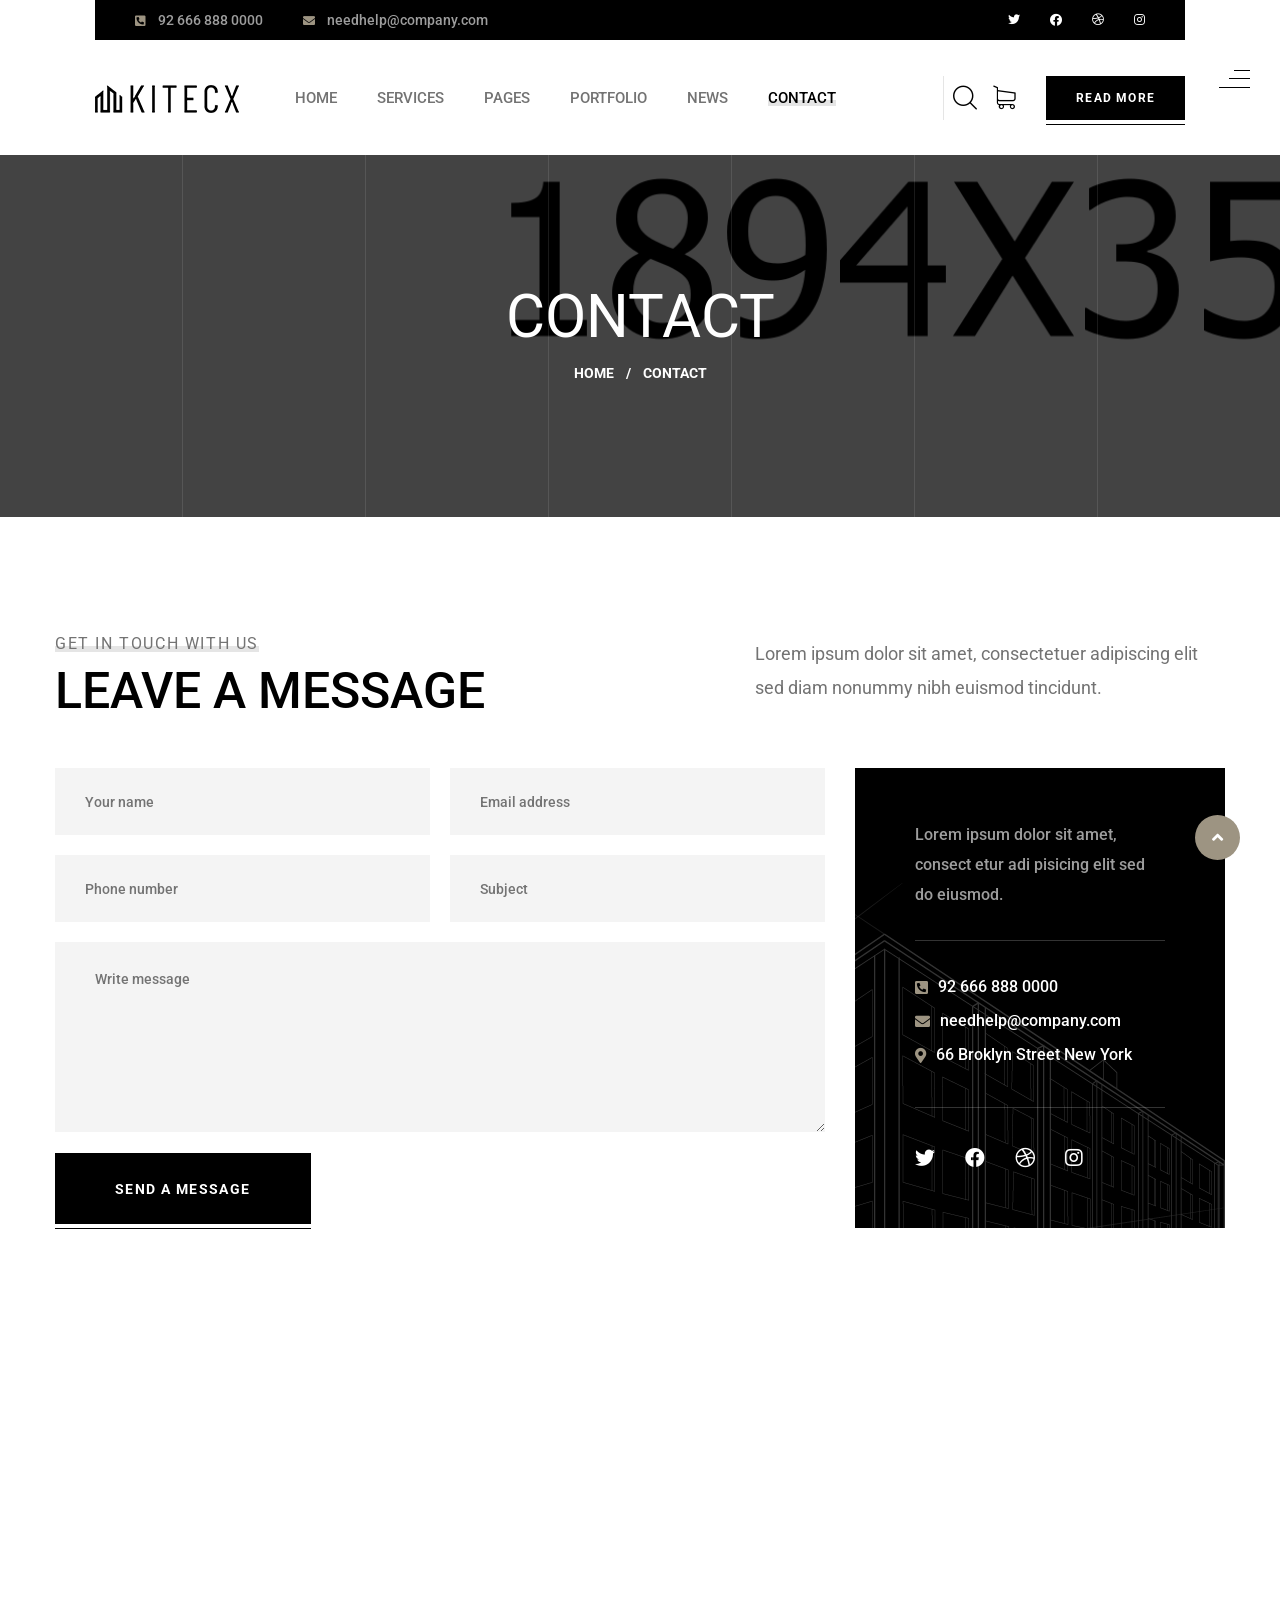
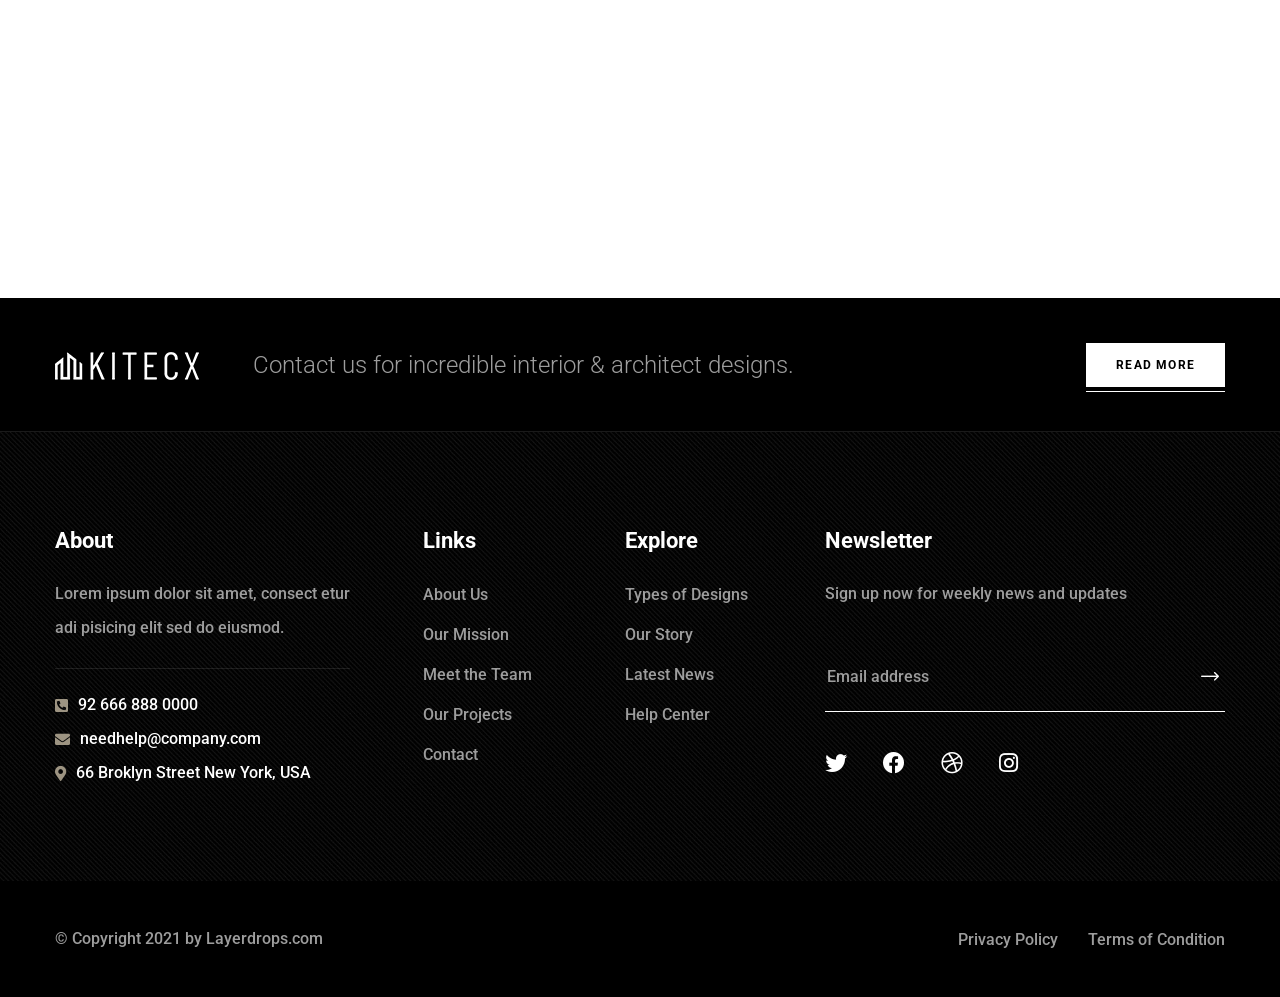
<file: contact.html>
<!DOCTYPE html>
<html lang="en">

<head>
    <meta charset="UTF-8" />
    <meta name="viewport" content="width=device-width, initial-scale=1.0" />
    <title>Contact || Kitecx || HTML Template For Architecture</title>
    <!-- favicons Icons -->
    <link rel="apple-touch-icon" sizes="180x180" href="assets/images/favicons/apple-touch-icon.png" />
    <link rel="icon" type="image/png" sizes="32x32" href="assets/images/favicons/favicon-32x32.png" />
    <link rel="icon" type="image/png" sizes="16x16" href="assets/images/favicons/favicon-16x16.png" />
    <link rel="manifest" href="assets/images/favicons/site.webmanifest" />
    <meta name="description" content="Crsine HTML Template For Car Services" />

    <!-- fonts -->
    <link rel="preconnect" href="https://fonts.gstatic.com">
    <link
        href="https://fonts.googleapis.com/css2?family=Roboto:ital,wght@0,100;0,300;0,400;0,500;0,700;0,900;1,100;1,300;1,400;1,500;1,700;1,900&display=swap"
        rel="stylesheet">


    <link rel="stylesheet" href="assets/vendors/bootstrap/css/bootstrap.min.css" />
    <link rel="stylesheet" href="assets/vendors/animate/animate.min.css" />
    <link rel="stylesheet" href="assets/vendors/fontawesome/css/all.min.css" />
    <link rel="stylesheet" href="assets/vendors/jarallax/jarallax.css" />
    <link rel="stylesheet" href="assets/vendors/jquery-magnific-popup/jquery.magnific-popup.css" />
    <link rel="stylesheet" href="assets/vendors/nouislider/nouislider.min.css" />
    <link rel="stylesheet" href="assets/vendors/nouislider/nouislider.pips.css" />
    <link rel="stylesheet" href="assets/vendors/odometer/odometer.min.css" />
    <link rel="stylesheet" href="assets/vendors/swiper/swiper.min.css" />
    <link rel="stylesheet" href="assets/vendors/kitecx-icons/style.css">
    <link rel="stylesheet" href="assets/vendors/tiny-slider/tiny-slider.min.css" />
    <link rel="stylesheet" href="assets/vendors/reey-font/stylesheet.css" />
    <link rel="stylesheet" href="assets/vendors/owl-carousel/owl.carousel.min.css" />
    <link rel="stylesheet" href="assets/vendors/owl-carousel/owl.theme.default.min.css" />
    <link rel="stylesheet" href="assets/vendors/twentytwenty/twentytwenty.css" />

    <!-- template styles -->
    <link rel="stylesheet" href="assets/css/kitecx.css" />
    <link rel="stylesheet" href="assets/css/kitecx-responsive.css" />
</head>

<body>
    <div class="preloader">
        <img class="preloader__image" width="60" src="assets/images/loader.png" alt="" />
    </div>
    <!-- /.preloader -->
    <div class="page-wrapper">
        <header class="main-header clearfix">
            <div class="main-header__three-line-icon">
                <a href="#" class="side-menu__toggler"><img
                        src="assets/images/resources/main-header-three-line-icon.png" alt=""></a>
            </div>
            <div class="container">
                <div class="main-menu-wrapper">
                    <div class="main-header__logo">
                        <a href="index.html">
                            <img src="assets/images/resources/logo-1.png" alt="">
                        </a>
                    </div>
                    <div class="main-menu-wrapper__top">
                        <div class="main-menu-wrapper__top-inner">
                            <div class="main-menu-wrapper__left">
                                <div class="main-menu-wrapper__left-content">
                                    <ul class="main-menu-wrapper__left-contact-box list-unstyled">
                                        <li>
                                            <div class="icon">
                                                <i class="fas fa-phone-square-alt"></i>
                                            </div>
                                            <div class="text">
                                                <p><a href="tel:92-666-888-0000">92 666 888 0000</a></p>
                                            </div>
                                        </li>
                                        <li>
                                            <div class="icon">
                                                <i class="fas fa-envelope"></i>
                                            </div>
                                            <div class="text">
                                                <p><a href="mailto:needhelp@company.com">needhelp@company.com</a></p>
                                            </div>
                                        </li>
                                    </ul>
                                </div>
                            </div>
                            <div class="main-menu-wrapper__right">
                                <div class="main-menu-wrapper__right-social">
                                    <a href="#"><i class="fab fa-twitter"></i></a>
                                    <a href="#" class="clr-fb"><i class="fab fa-facebook"></i></a>
                                    <a href="#" class="clr-dri"><i class="fab fa-dribbble"></i></a>
                                    <a href="#" class="clr-ins"><i class="fab fa-instagram"></i></a>
                                </div>
                            </div>
                        </div>
                    </div>
                    <div class="main-menu-wrapper__bottom">
                        <nav class="main-menu">
                            <div class="main-menu__inner">
                                <a href="#" class="mobile-nav__toggler"><i class="fa fa-bars"></i></a>
                                <ul class="main-menu__list">
                                    <li class="dropdown">
                                        <a href="index.html">Home</a>
                                        <ul>
                                            <li>
                                                <a href="index.html">Home One</a>
                                            </li>
                                            <li><a href="index2.html">Home Two</a></li>
                                            <li><a href="index3.html">Home Three</a></li>
                                            <li class="dropdown">
                                                <a href="#">Header Styles</a>
                                                <ul>
                                                    <li><a href="index.html">Header One</a></li>
                                                    <li><a href="index.html">Header Two</a></li>
                                                    <li><a href="index.html">Header Three</a></li>
                                                </ul>
                                            </li>
                                        </ul>
                                    </li>
                                    <li class="dropdown">
                                        <a href="#">Services</a>
                                        <ul>
                                            <li><a href="services.html">Services</a></li>
                                            <li><a href="services-details.html">Service Details</a></li>
                                        </ul>
                                    </li>
                                    <li class="dropdown">
                                        <a href="#">Pages</a>
                                        <ul>
                                            <li><a href="about.html">About</a></li>
                                            <li><a href="our-mission.html">Our Mission</a></li>
                                            <li><a href="team.html">Team</a></li>
                                        </ul>
                                    </li>
                                    <li class="dropdown">
                                        <a href="#">Portfolio</a>
                                        <ul>
                                            <li><a href="portfolio.html">Portfolio</a></li>
                                            <li><a href="portfolio-details.html">Portfolio Details</a></li>
                                        </ul>
                                    </li>
                                    <li class="dropdown">
                                        <a href="#">News</a>
                                        <ul>
                                            <li><a href="news.html">News</a></li>
                                            <li><a href="news-details.html">News Details</a></li>
                                        </ul>
                                    </li>
                                    <li class="current"><a href="contact.html">Contact</a></li>
                                </ul>
                                <div class="main-menu__right">
                                    <a href="#" class="main-menu__search search-toggler icon-magnifying-glass"></a>
                                    <a href="#" class="main-menu__cart icon-shopping-cart mini-cart__toggler"></a>
                                    <a href="#" class="main-menu__read-more-btn thm-btn">Read More </a>
                                </div>
                            </div>
                        </nav>
                    </div>
                </div>

            </div>
        </header>

        <div class="stricky-header stricked-menu main-menu">
            <div class="sticky-header__content"></div><!-- /.sticky-header__content -->
        </div><!-- /.stricky-header -->

        <!--Page Header Start-->
        <section class="page-header" style="background-image: url(assets/images/backgrounds/page-header-bg.jpg);">
            <div class="page-header-border"></div>
            <div class="page-header-border page-header-border-two"></div>
            <div class="page-header-border page-header-border-three"></div>
            <div class="page-header-border page-header-border-four"></div>
            <div class="page-header-border page-header-border-five"></div>
            <div class="page-header-border page-header-border-six"></div>
            <div class="container">
                <div class="page-header__inner">
                    <h2>Contact</h2>
                    <ul class="thm-breadcrumb list-unstyled">
                        <li><a href="index.html">Home</a></li>
                        <li><span>/</span></li>
                        <li>Contact</li>
                    </ul>
                </div>
            </div>
        </section>
        <!--Page Header End-->

        <!--Contact page Start-->
        <section class="contact-page">
            <div class="container">
                <div class="row">
                    <div class="col-xl-7 col-lg-6">
                        <div class="contact-page__title">
                            <div class="section-title text-left">
                                <span class="section-title__tagline">get in touch with us</span>
                                <h2 class="section-title__title">Leave a message</h2>
                            </div>
                        </div>
                    </div>
                    <div class="col-xl-5 col-lg-6">
                        <div class="contact-page__top-text-box">
                            <p class="contact-page__top-text">Lorem ipsum dolor sit amet, consectetuer adipiscing elit
                                sed diam nonummy nibh euismod tincidunt.</p>
                        </div>
                    </div>
                </div>
                <div class="row">
                    <div class="col-xl-8 col-lg-7">
                        <div class="contact-page__left">
                            <form action="assets/inc/sendemail.php" class="contact-page__form contact-form-validated">
                                <div class="row">
                                    <div class="col-xl-6">
                                        <div class="contact-page__input-box">
                                            <input type="text" placeholder="Your name" name="name">
                                        </div>
                                    </div>
                                    <div class="col-xl-6">
                                        <div class="contact-page__input-box">
                                            <input type="email" placeholder="Email address" name="email">
                                        </div>
                                    </div>
                                </div>
                                <div class="row">
                                    <div class="col-xl-6">
                                        <div class="contact-page__input-box">
                                            <input type="text" placeholder="Phone number" name="phone">
                                        </div>
                                    </div>
                                    <div class="col-xl-6">
                                        <div class="contact-page__input-box">
                                            <input type="email" placeholder="Subject" name="Subject">
                                        </div>
                                    </div>
                                </div>
                                <div class="row">
                                    <div class="col-xl-12">
                                        <div class="contact-page__input-box">
                                            <textarea name="message" placeholder="Write message"></textarea>
                                        </div>
                                        <button type="submit" class="thm-btn contact-page__btn">send a message</button>
                                    </div>
                                </div>
                            </form>
                        </div>
                    </div>
                    <div class="col-xl-4 col-lg-5">
                        <div class="contact-page__details">
                            <div class="contact-page__details-shape"
                                style="background-image: url(assets/images/shapes/contact-page__details-shape.png)">
                            </div>
                            <p class="contact-page__details-text">Lorem ipsum dolor sit amet, consect etur adi pisicing
                                elit sed do eiusmod.</p>
                            <div class="contact-page__details-contact-info">
                                <ul class="list-unstyled contact-page__details-contact-list">
                                    <li>
                                        <div class="icon">
                                            <i class="fas fa-phone-square-alt"></i>
                                        </div>
                                        <div class="text">
                                            <p><a href="tel:92-666-888-0000">92 666 888 0000</a></p>
                                        </div>
                                    </li>
                                    <li>
                                        <div class="icon">
                                            <i class="fas fa-envelope"></i>
                                        </div>
                                        <div class="text">
                                            <p><a href="mailto:needhelp@company.com">needhelp@company.com</a></p>
                                        </div>
                                    </li>
                                    <li>
                                        <div class="icon">
                                            <i class="fas fa-map-marker-alt"></i>
                                        </div>
                                        <div class="text">
                                            <p>66 Broklyn Street New York</p>
                                        </div>
                                    </li>
                                </ul>
                            </div>
                            <div class="contact-page__details-social">
                                <a href="#"><i class="fab fa-twitter"></i></a>
                                <a href="#" class="clr-fb"><i class="fab fa-facebook"></i></a>
                                <a href="#" class="clr-dri"><i class="fab fa-dribbble"></i></a>
                                <a href="#" class="clr-ins"><i class="fab fa-instagram"></i></a>
                            </div>
                        </div>
                    </div>
                </div>
            </div>
        </section>
        <!--Contact Page End-->

        <!--Contact Page Google Map Start-->
        <section class="contact-page-google-map">
            <iframe
                src="https://www.google.com/maps/embed?pb=!1m18!1m12!1m3!1d4562.753041141002!2d-118.80123790098536!3d34.152323469614075!2m3!1f0!2f0!3f0!3m2!1i1024!2i768!4f13.1!3m3!1m2!1s0x80e82469c2162619%3A0xba03efb7998eef6d!2sCostco+Wholesale!5e0!3m2!1sbn!2sbd!4v1562518641290!5m2!1sbn!2sbd"
                class="contact-page-google-map__one" allowfullscreen></iframe>

        </section>
        <!--Contact Page Google Map End-->

        <!--Site Footer One Start-->
        <footer class="site-footer">
            <div class="site-footer__top">
                <div class="container">
                    <div class="site-footer__top-inner">
                        <div class="site-footer__top-left">
                            <div class="site-footer__top-logo-box">
                                <a href="index.html"><img src="assets/images/resources/footer-logo.png" alt=""></a>
                            </div>
                            <div class="site-footer__top-text">
                                <p>Contact us for incredible interior & architect designs.</p>
                            </div>
                        </div>
                        <div class="site-footer_top-btn-box">
                            <a href="#" class="site-footer_top-btn thm-btn">Read More</a>
                        </div>
                    </div>
                </div>
            </div>
            <div class="site-footer__main">
                <div class="site-footer__main-pattern-bg1"
                    style="background-image: url(assets/images/pattern/pattern-1.jpg);"></div>
                <div class="container">
                    <div class="row">
                        <div class="col-xl-4 col-lg-6 col-md-6 wow fadeInUp" data-wow-delay="100ms">
                            <div class="footer-widget__column footer-widget__about">
                                <h3 class="footer-widget__title">About</h3>
                                <p class="footer-widget__text">Lorem ipsum dolor sit amet, consect etur adi pisicing
                                    elit sed do eiusmod.</p>
                                <ul class="list-unstyled footer-widget__contact-list">
                                    <li>
                                        <div class="icon">
                                            <i class="fas fa-phone-square-alt"></i>
                                        </div>
                                        <div class="text">
                                            <p><a href="tel:92-666-888-0000">92 666 888 0000</a></p>
                                        </div>
                                    </li>
                                    <li>
                                        <div class="icon">
                                            <i class="fas fa-envelope"></i>
                                        </div>
                                        <div class="text">
                                            <p><a href="mailto:needhelp@company.com">needhelp@company.com</a></p>
                                        </div>
                                    </li>
                                    <li>
                                        <div class="icon">
                                            <i class="fas fa-map-marker-alt"></i>
                                        </div>
                                        <div class="text">
                                            <p>66 Broklyn Street New York, USA</p>
                                        </div>
                                    </li>
                                </ul>
                            </div>
                        </div>
                        <div class="col-xl-2 col-lg-6 col-md-6 wow fadeInUp" data-wow-delay="200ms">
                            <div class="footer-widget__column footer-widget__links clearfix">
                                <h3 class="footer-widget__title">Links</h3>
                                <ul class="footer-widget__links-list list-unstyled">
                                    <li><a href="about.html">About Us</a></li>
                                    <li><a href="our-mission.html">Our Mission</a></li>
                                    <li><a href="team.html">Meet the Team</a></li>
                                    <li><a href="#">Our Projects</a></li>
                                    <li><a href="contact.html">Contact</a></li>
                                </ul>
                            </div>
                        </div>
                        <div class="col-xl-2 col-lg-6 col-md-6 wow fadeInUp" data-wow-delay="300ms">
                            <div class="footer-widget__column footer-widget__explore">
                                <h3 class="footer-widget__title">Explore</h3>
                                <ul class="footer-widget__explore-list list-unstyled">
                                    <li><a href="#">Types of Designs</a></li>
                                    <li><a href="#">Our Story</a></li>
                                    <li><a href="#">Latest News</a></li>
                                    <li><a href="#">Help Center</a></li>
                                </ul>
                            </div>
                        </div>
                        <div class="col-xl-4 col-lg-6 col-md-6 wow fadeInUp" data-wow-delay="400ms">
                            <div class="footer-widget__column footer-widget__newsletter">
                                <h3 class="footer-widget__title">Newsletter</h3>
                                <p class="footer-widget__newsletter-text">Sign up now for weekly news and updates</p>
                                <form class="footer-widget__newsletter-form">
                                    <div class="footer-widget__newsletter-input-box">
                                        <input type="email" placeholder="Email address" name="email">
                                        <button type="submit" class="footer-widget__newsletter-btn"><i
                                                class="icon-right-arrow"></i></button>
                                    </div>
                                </form>
                                <div class="site-footer__social">
                                    <a href="#"><i class="fab fa-twitter"></i></a>
                                    <a href="#" class="clr-fb"><i class="fab fa-facebook"></i></a>
                                    <a href="#" class="clr-dri"><i class="fab fa-dribbble"></i></a>
                                    <a href="#" class="clr-ins"><i class="fab fa-instagram"></i></a>
                                </div>
                            </div>
                        </div>
                    </div>
                </div>
            </div>
            <div class="site-footer-bottom">
                <div class="container">
                    <div class="row">
                        <div class="col-xl-12">
                            <div class="site-footer-bottom__inner">
                                <div class="site-footer-bottom__left">
                                    <p>© Copyright 2021 by <a href="#">Layerdrops.com</a></p>
                                </div>
                                <ul class="site-footer-bottom__menu list-unstyled">
                                    <li><a href="#">Privacy Policy</a></li>
                                    <li><a href="#">Terms of Condition</a></li>
                                </ul>
                            </div>
                        </div>
                    </div>
                </div>
            </div>
        </footer>
        <!--Site Footer One End-->


    </div><!-- /.page-wrapper -->


    <div class="mobile-nav__wrapper">
        <div class="mobile-nav__overlay mobile-nav__toggler"></div>
        <!-- /.mobile-nav__overlay -->
        <div class="mobile-nav__content">
            <span class="mobile-nav__close mobile-nav__toggler"></span>

            <div class="logo-box">
                <a href="index.html" aria-label="logo image"><img src="assets/images/resources/logo-2.png" width="155"
                        alt="" /></a>
            </div>
            <!-- /.logo-box -->
            <div class="mobile-nav__container"></div>
            <!-- /.mobile-nav__container -->

            <ul class="mobile-nav__contact list-unstyled">
                <li>
                    <i class="fa fa-envelope"></i>
                    <a href="mailto:needhelp@packageName__.com">needhelp@kitecx.com</a>
                </li>
                <li>
                    <i class="fa fa-phone-alt"></i>
                    <a href="tel:666-888-0000">666 888 0000</a>
                </li>
            </ul><!-- /.mobile-nav__contact -->
            <div class="mobile-nav__top">
                <div class="mobile-nav__social">
                    <a href="#" class="fab fa-twitter"></a>
                    <a href="#" class="fab fa-facebook-square"></a>
                    <a href="#" class="fab fa-pinterest-p"></a>
                    <a href="#" class="fab fa-instagram"></a>
                </div><!-- /.mobile-nav__social -->
            </div><!-- /.mobile-nav__top -->



        </div>
        <!-- /.mobile-nav__content -->
    </div>
    <!-- /.mobile-nav__wrapper -->

    <div class="side-menu__block">
        <div class="side-menu__block-overlay custom-cursor__overlay side-menu__toggler">
            <div class="cursor"></div>
            <div class="cursor-follower"></div>
        </div><!-- /.side-menu__block-overlay -->
        <div class="side-menu__block-inner ">
            <span class="side-menu__close side-menu__toggler"></span>
            <a href="index.html">
                <img src="assets/images/resources/logo-1.png" alt="">
            </a>
            <div class="side-menu__block-about">
                <h3 class="side-menu__block__title">About Us</h3><!-- /.side-menu__block__title -->
                <p class="side-menu__block-about__text">We must explain to you how all seds this mistakens idea off
                    denouncing pleasures and praising pain was born and I will give you a completed accounts off the
                    system
                    and </p><!-- /.side-menu__block-about__text -->
                <a href="#" class="thm-btn side-menu__block-about__btn">Get Consulation</a>
            </div><!-- /.side-menu__block-about -->
            <hr class="side-menu__block-line" />
            <div class="side-menu__block-contact">
                <h3 class="side-menu__block__title">Contact Us</h3><!-- /.side-menu__block__title -->
                <ul class="side-menu__block-contact__list">
                    <li class="side-menu__block-contact__list-item">
                        <i class="fa fa-map-marker"></i>
                        Rock St 12, Newyork City, USA
                    </li><!-- /.side-menu__block-contact__list-item -->
                    <li class="side-menu__block-contact__list-item">
                        <i class="fa fa-phone"></i>
                        (000) 111-222-4444
                    </li><!-- /.side-menu__block-contact__list-item -->
                    <li class="side-menu__block-contact__list-item">
                        <i class="fa fa-envelope"></i>
                        kitecx@mail.com
                    </li><!-- /.side-menu__block-contact__list-item -->
                    <li class="side-menu__block-contact__list-item">
                        <i class="fa fa-clock"></i>
                        09.00 to 18.00 Sunday: Closed
                    </li><!-- /.side-menu__block-contact__list-item -->
                </ul><!-- /.side-menu__block-contact__list -->
            </div><!-- /.side-menu__block-contact -->
            <p class="side-menu__block__text site-footer__copy-text"><a href="#">Kitecx</a> <i
                    class="fa fa-copyright"></i>
                2021 All Right Reserved</p>
        </div><!-- /.side-menu__block-inner -->
    </div><!-- /.side-menu__block -->

    <div class="search-popup">
        <div class="search-popup__overlay search-toggler"></div>
        <!-- /.search-popup__overlay -->
        <div class="search-popup__content">
            <form action="#">
                <label for="search" class="sr-only">search here</label><!-- /.sr-only -->
                <input type="text" id="search" placeholder="Search Here..." />
                <button type="submit" aria-label="search submit" class="thm-btn">
                    <i class="icon-magnifying-glass"></i>
                </button>
            </form>
        </div>
        <!-- /.search-popup__content -->
    </div>
    <!-- /.search-popup -->

    <a href="#" data-target="html" class="scroll-to-target scroll-to-top"><i class="fa fa-angle-up"></i></a>


    <script src="assets/vendors/jquery/jquery-3.5.1.min.js"></script>
    <script src="assets/vendors/bootstrap/js/bootstrap.bundle.min.js"></script>
    <script src="assets/vendors/jarallax/jarallax.min.js"></script>
    <script src="assets/vendors/jquery-ajaxchimp/jquery.ajaxchimp.min.js"></script>
    <script src="assets/vendors/jquery-appear/jquery.appear.min.js"></script>
    <script src="assets/vendors/jquery-circle-progress/jquery.circle-progress.min.js"></script>
    <script src="assets/vendors/jquery-magnific-popup/jquery.magnific-popup.min.js"></script>
    <script src="assets/vendors/jquery-validate/jquery.validate.min.js"></script>
    <script src="assets/vendors/nouislider/nouislider.min.js"></script>
    <script src="assets/vendors/odometer/odometer.min.js"></script>
    <script src="assets/vendors/swiper/swiper.min.js"></script>
    <script src="assets/vendors/tiny-slider/tiny-slider.min.js"></script>
    <script src="assets/vendors/wnumb/wNumb.min.js"></script>
    <script src="assets/vendors/wow/wow.js"></script>
    <script src="assets/vendors/isotope/isotope.js"></script>
    <script src="assets/vendors/countdown/countdown.min.js"></script>
    <script src="assets/vendors/owl-carousel/owl.carousel.min.js"></script>
    <script src="assets/vendors/twentytwenty/twentytwenty.js"></script>
    <script src="http://maps.google.com/maps/api/js?key=AIzaSyATY4Rxc8jNvDpsK8ZetC7JyN4PFVYGCGM"></script>


    <!-- template js -->
    <script src="assets/js/kitecx.js"></script>
</body>

</html>
</file>
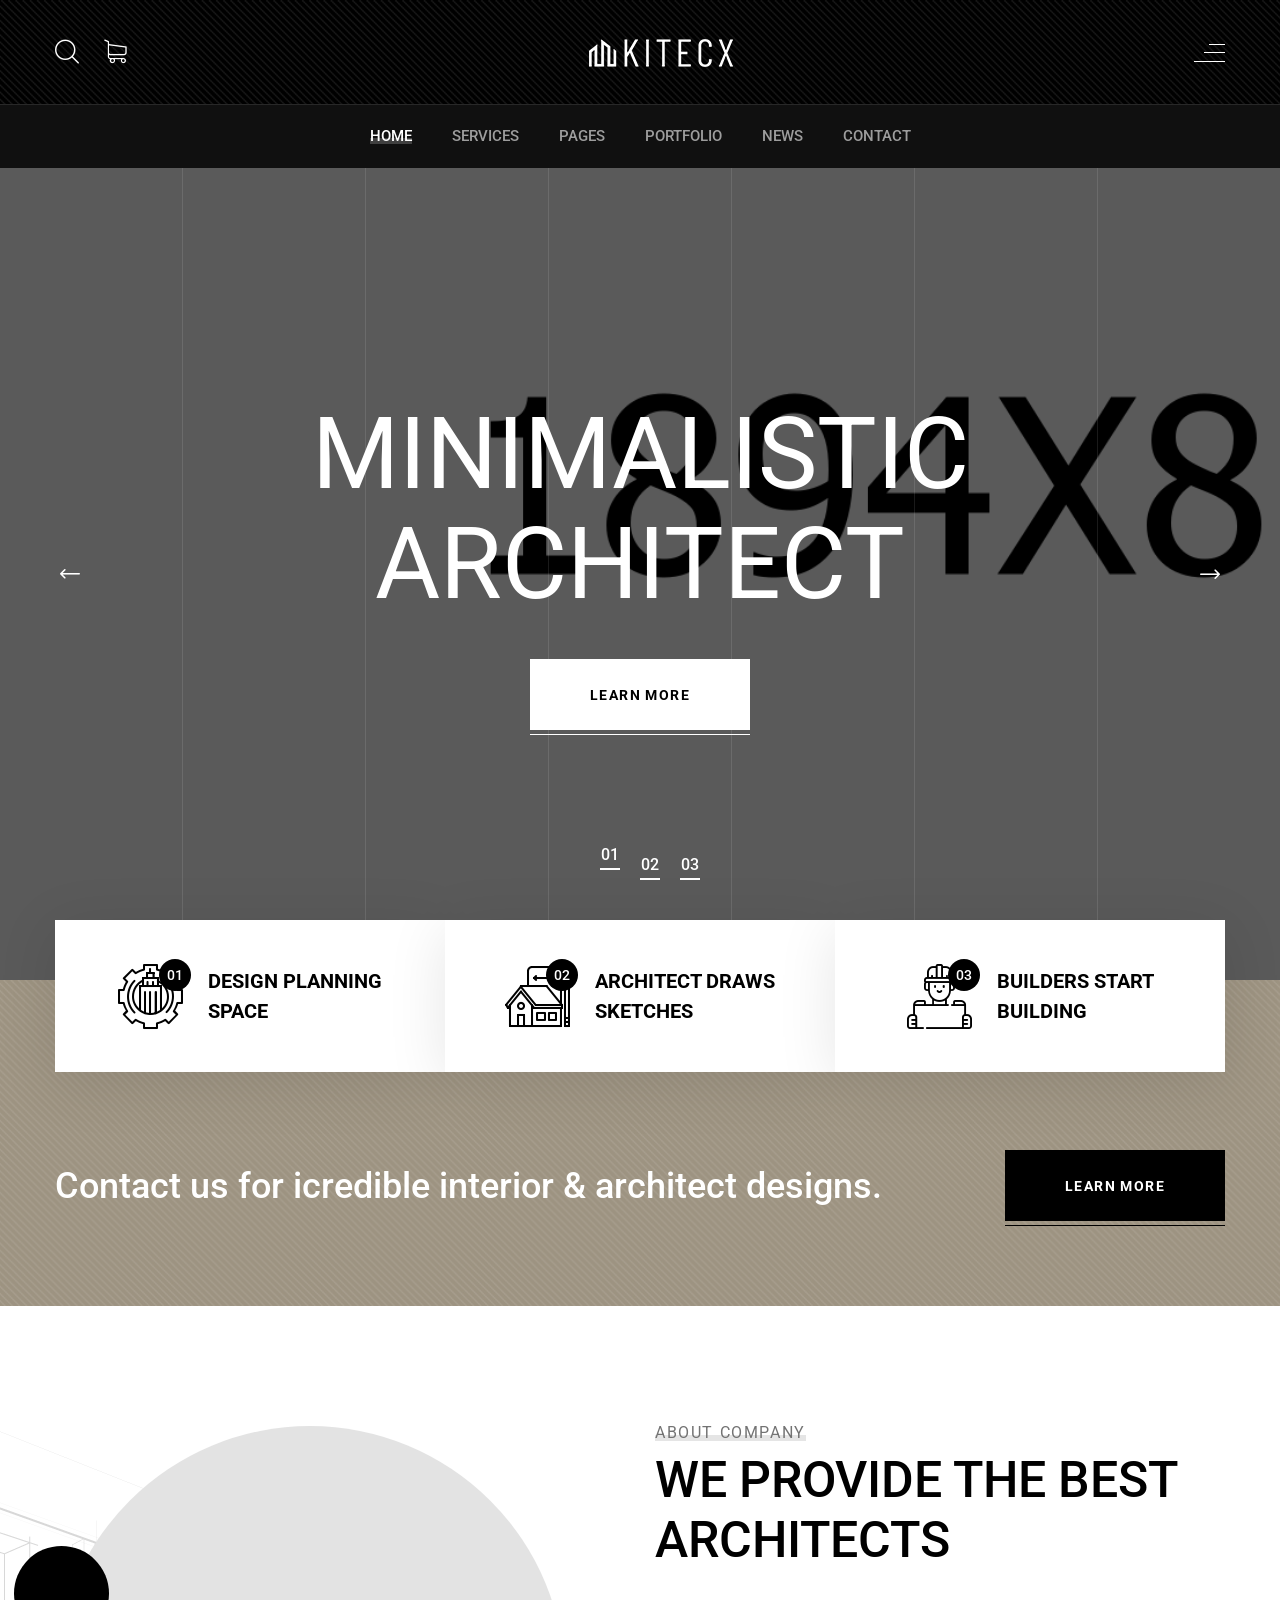
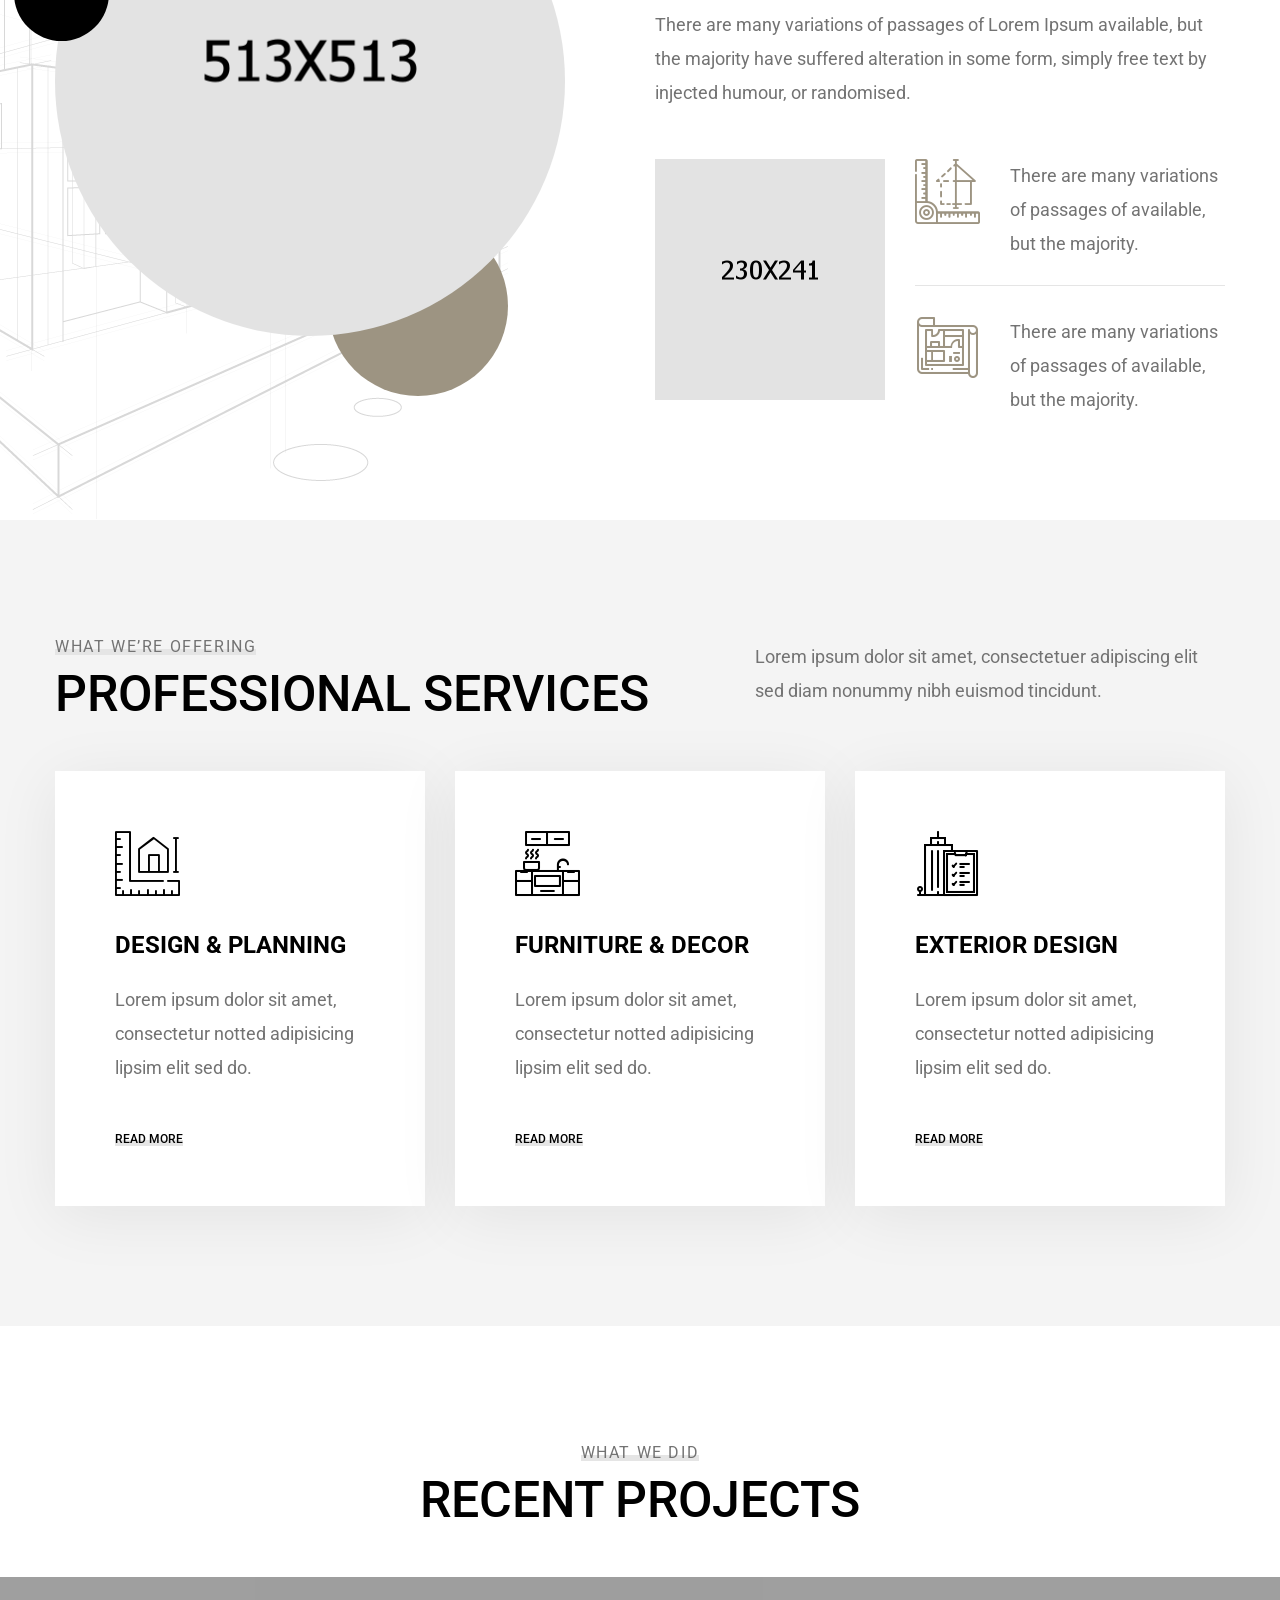
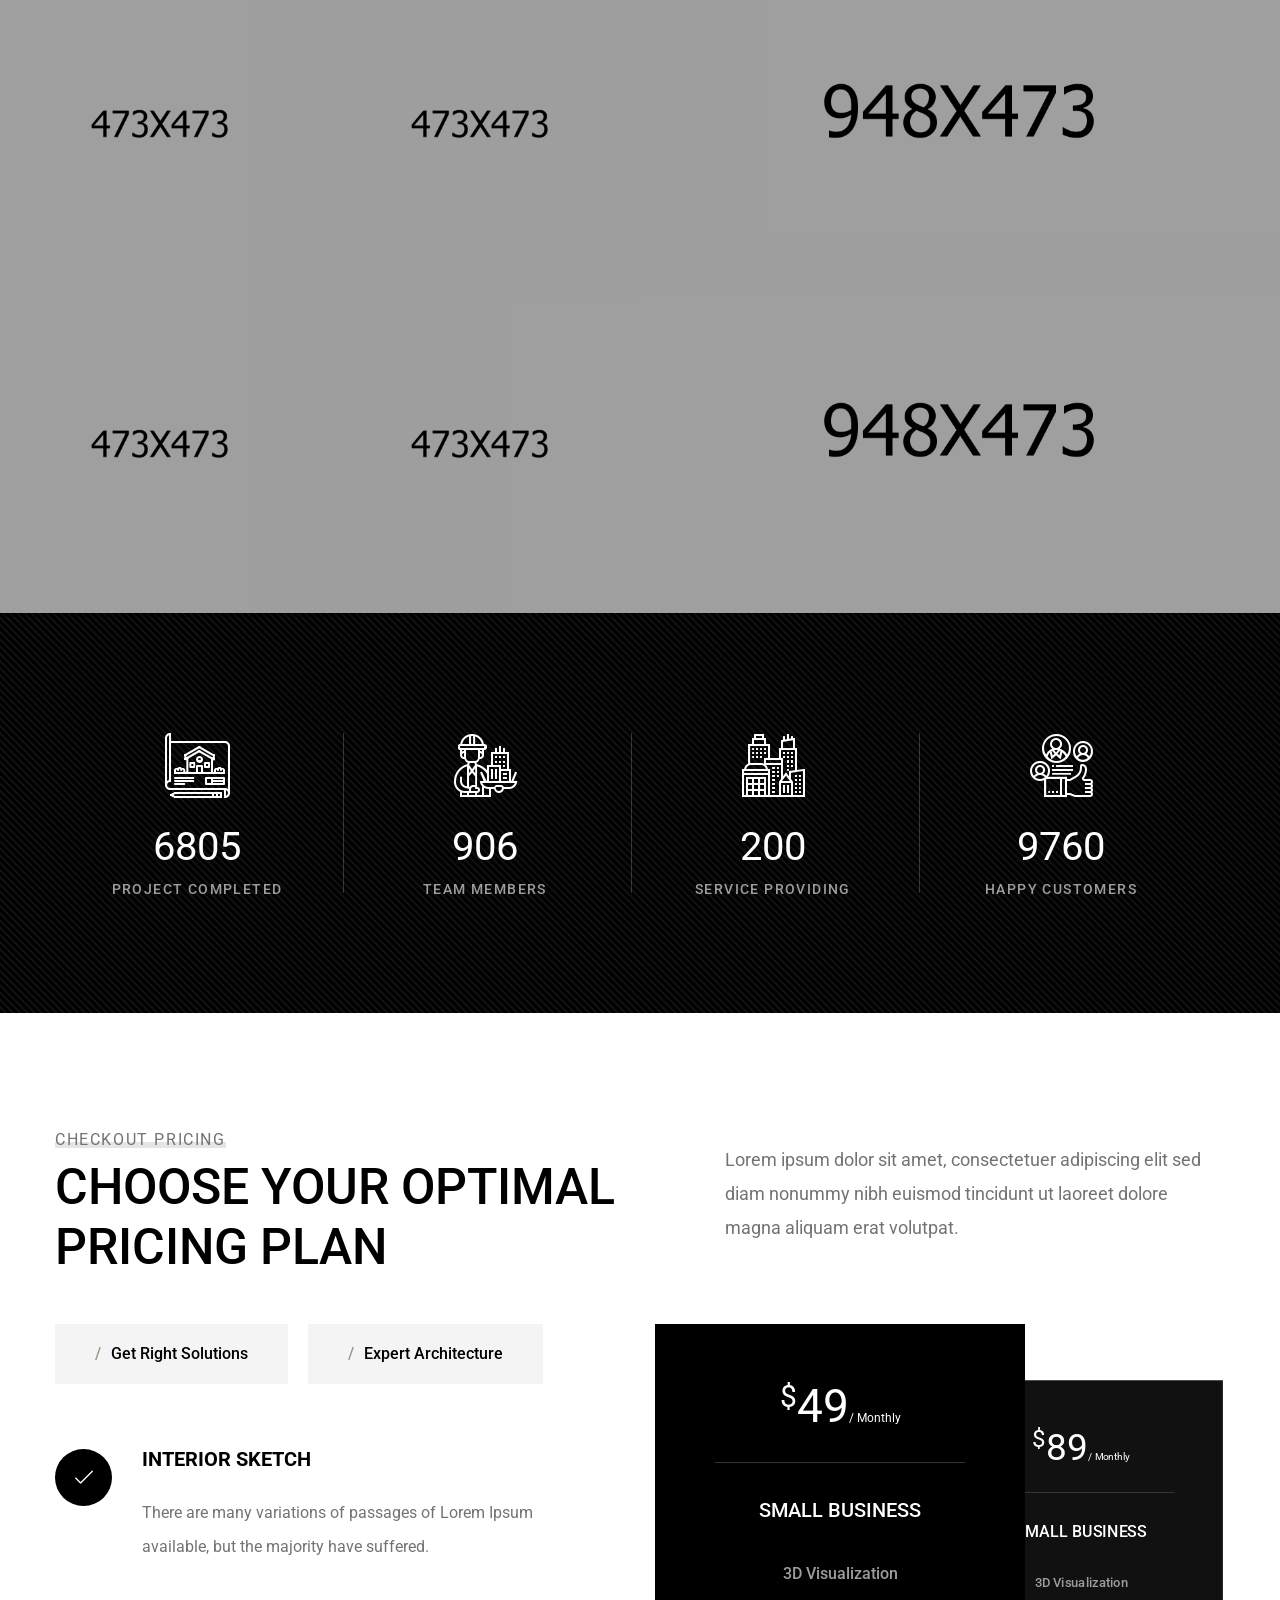
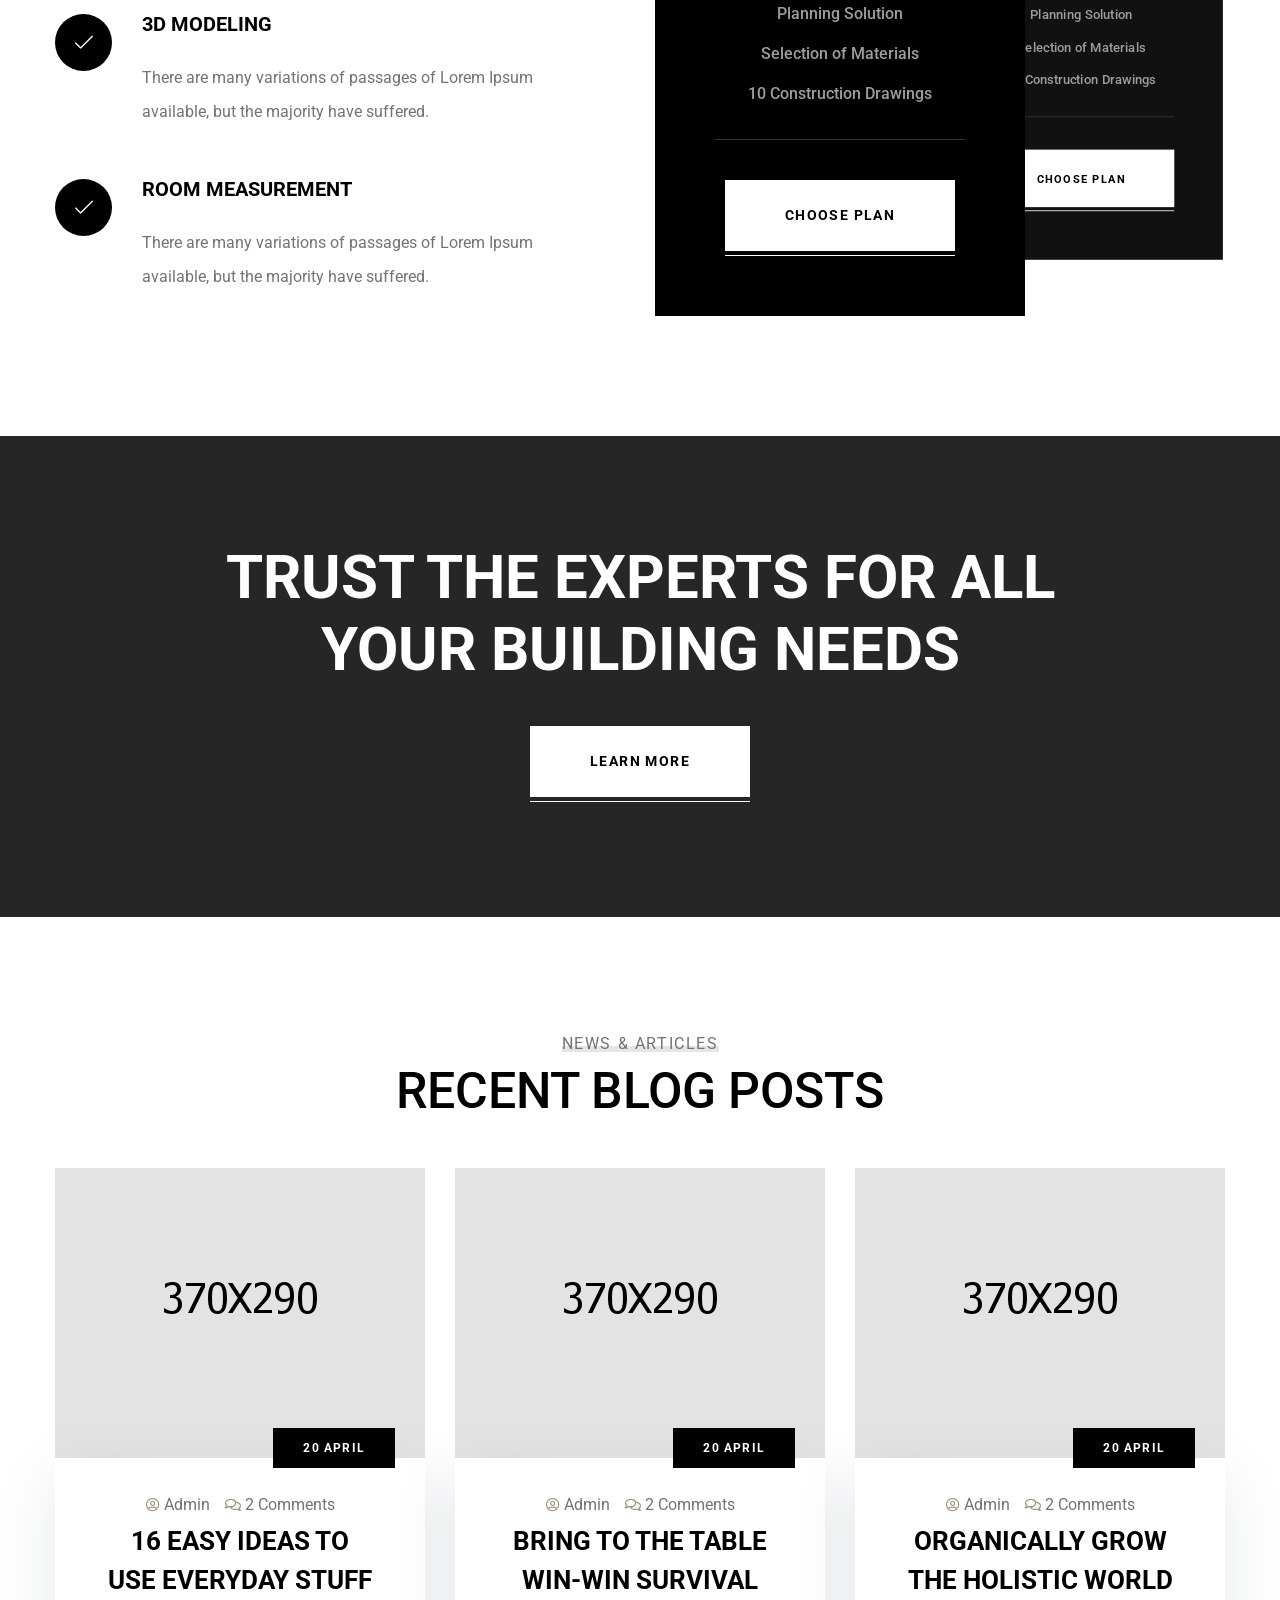
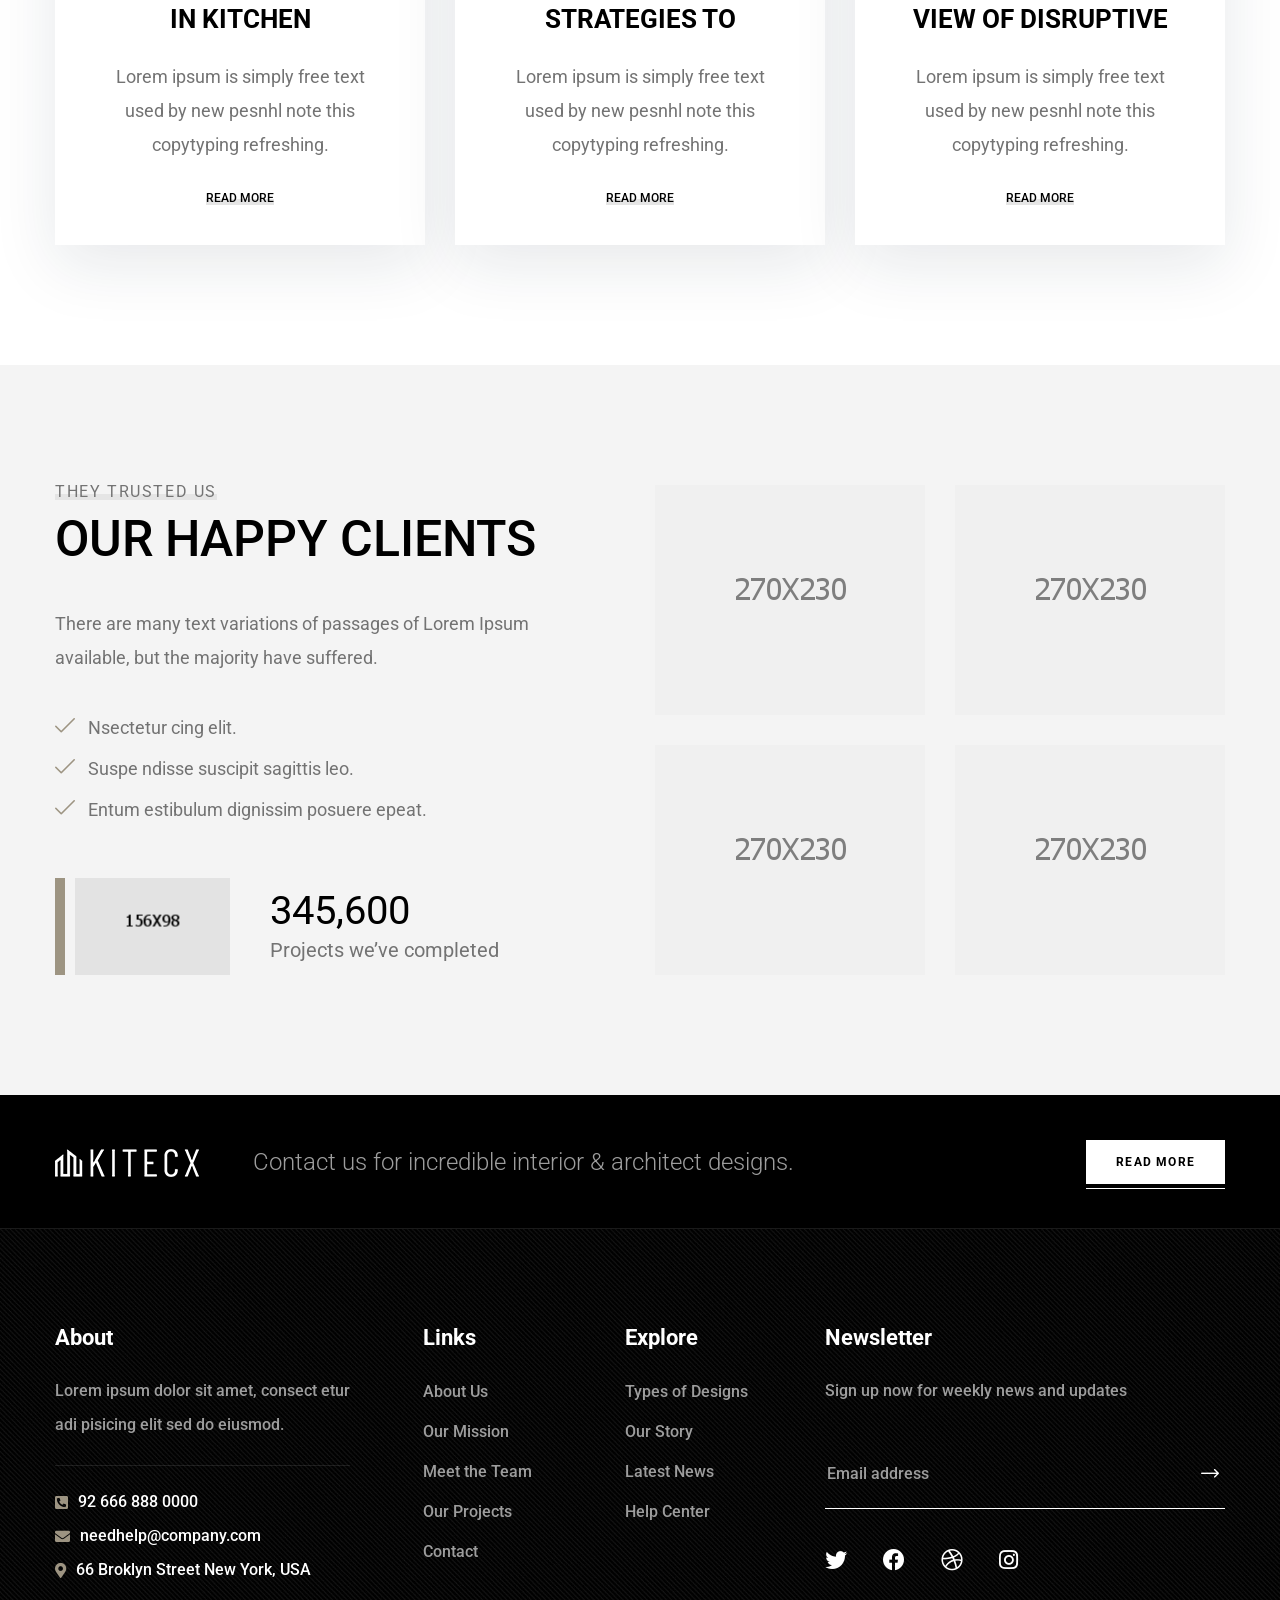
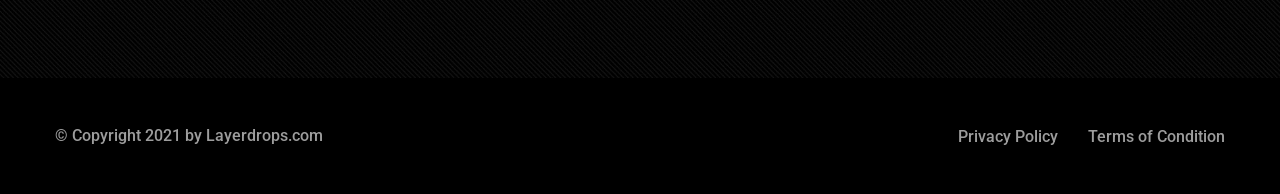
<file: index2.html>
<!DOCTYPE html>
<html lang="en">

<head>
    <meta charset="UTF-8" />
    <meta name="viewport" content="width=device-width, initial-scale=1.0" />
    <title>Home Two || Kitecx || HTML Template For Architecture</title>
    <!-- favicons Icons -->
    <link rel="apple-touch-icon" sizes="180x180" href="assets/images/favicons/apple-touch-icon.png" />
    <link rel="icon" type="image/png" sizes="32x32" href="assets/images/favicons/favicon-32x32.png" />
    <link rel="icon" type="image/png" sizes="16x16" href="assets/images/favicons/favicon-16x16.png" />
    <link rel="manifest" href="assets/images/favicons/site.webmanifest" />
    <meta name="description" content="Crsine HTML Template For Car Services" />

    <!-- fonts -->
    <link rel="preconnect" href="https://fonts.gstatic.com">
    <link
        href="https://fonts.googleapis.com/css2?family=Roboto:ital,wght@0,100;0,300;0,400;0,500;0,700;0,900;1,100;1,300;1,400;1,500;1,700;1,900&display=swap"
        rel="stylesheet">


    <link rel="stylesheet" href="assets/vendors/bootstrap/css/bootstrap.min.css" />
    <link rel="stylesheet" href="assets/vendors/animate/animate.min.css" />
    <link rel="stylesheet" href="assets/vendors/fontawesome/css/all.min.css" />
    <link rel="stylesheet" href="assets/vendors/jarallax/jarallax.css" />
    <link rel="stylesheet" href="assets/vendors/jquery-magnific-popup/jquery.magnific-popup.css" />
    <link rel="stylesheet" href="assets/vendors/nouislider/nouislider.min.css" />
    <link rel="stylesheet" href="assets/vendors/nouislider/nouislider.pips.css" />
    <link rel="stylesheet" href="assets/vendors/odometer/odometer.min.css" />
    <link rel="stylesheet" href="assets/vendors/swiper/swiper.min.css" />
    <link rel="stylesheet" href="assets/vendors/kitecx-icons/style.css">
    <link rel="stylesheet" href="assets/vendors/tiny-slider/tiny-slider.min.css" />
    <link rel="stylesheet" href="assets/vendors/reey-font/stylesheet.css" />
    <link rel="stylesheet" href="assets/vendors/owl-carousel/owl.carousel.min.css" />
    <link rel="stylesheet" href="assets/vendors/owl-carousel/owl.theme.default.min.css" />
    <link rel="stylesheet" href="assets/vendors/twentytwenty/twentytwenty.css" />

    <!-- template styles -->
    <link rel="stylesheet" href="assets/css/kitecx.css" />
    <link rel="stylesheet" href="assets/css/kitecx-responsive.css" />
</head>

<body>
    <div class="preloader">
        <img class="preloader__image" width="60" src="assets/images/loader.png" alt="" />
    </div>
    <!-- /.preloader -->
    <div class="page-wrapper">
        <header class="main-header-two clearfix">
            <div class="main-menu-wrapper-two-top">
                <div class="main-menu-wrapper-two-top-pattern"
                    style="background-image: url(assets/images/pattern/main-menu-wrapper-two-top-pattern.png)"></div>
                <div class="container">
                    <div class="main-menu-wrapper-two-top__inner">
                        <div class="main-menu-wrapper-two-top__search-and-cart-icon">
                            <a href="#"
                                class="main-menu-wrapper-two-top__search search-toggler icon-magnifying-glass"></a>
                            <a href="#"
                                class="main-menu-wrapper-two-top__cart icon-shopping-cart mini-cart__toggler"></a>
                        </div>
                        <div class="main-header-two__logo">
                            <a href="index.html">
                                <img src="assets/images/resources/logo-2.png" alt="">
                            </a>
                        </div>
                        <div class="main-header-two__three-line-icon">
                            <a href="#" class="side-menu__toggler"><img
                                    src="assets/images/resources/main-header-2-three-line-icon.png" alt=""></a>
                        </div>
                    </div>
                </div>
            </div>
            <div class="main-menu-wrapper-two-bottom">
                <div class="container">
                    <div class="main-menu-wrapper-two-bottom__inner">
                        <nav class="main-menu main-menu__two">
                            <div class="main-menu__inner">
                                <a href="#" class="mobile-nav__toggler"><i class="fa fa-bars"></i></a>
                                <ul class="main-menu__list">
                                    <li class="dropdown current">
                                        <a href="index.html">Home</a>
                                        <ul>
                                            <li>
                                                <a href="index.html">Home One</a>
                                            </li>
                                            <li><a href="index2.html">Home Two</a></li>
                                            <li><a href="index3.html">Home Three</a></li>
                                            <li class="dropdown">
                                                <a href="#">Header Styles</a>
                                                <ul>
                                                    <li><a href="index.html">Header One</a></li>
                                                    <li><a href="index.html">Header Two</a></li>
                                                    <li><a href="index.html">Header Three</a></li>
                                                </ul>
                                            </li>
                                        </ul>
                                    </li>
                                    <li class="dropdown">
                                        <a href="#">Services</a>
                                        <ul>
                                            <li><a href="services.html">Services</a></li>
                                            <li><a href="services-details.html">Service Details</a></li>
                                        </ul>
                                    </li>
                                    <li class="dropdown">
                                        <a href="#">Pages</a>
                                        <ul>
                                            <li><a href="about.html">About</a></li>
                                            <li><a href="our-mission.html">Our Mission</a></li>
                                            <li><a href="team.html">Team</a></li>
                                        </ul>
                                    </li>
                                    <li class="dropdown">
                                        <a href="#">Portfolio</a>
                                        <ul>
                                            <li><a href="portfolio.html">Portfolio</a></li>
                                            <li><a href="portfolio-details.html">Portfolio Details</a></li>
                                        </ul>
                                    </li>
                                    <li class="dropdown">
                                        <a href="#">News</a>
                                        <ul>
                                            <li><a href="news.html">News</a></li>
                                            <li><a href="news-details.html">News Details</a></li>
                                        </ul>
                                    </li>
                                    <li><a href="contact.html">Contact</a></li>
                                </ul>
                            </div>
                        </nav>
                    </div>
                </div>
            </div>
        </header>

        <div class="stricky-header stricked-menu main-menu main-menu__two">
            <div class="sticky-header__content"></div><!-- /.sticky-header__content -->
        </div><!-- /.stricky-header -->


        <section class="main-slider main-slider-two">
            <div class="swiper-container thm-swiper__slider" data-swiper-options='{"slidesPerView": 1, "loop": true,
    "effect": "fade",
     "pagination": {
        "el": "#main-slider-pagination",
        "type": "bullets",
        "clickable": true
      },
    "navigation": {
        "nextEl": "#main-slider__swiper-button-next",
        "prevEl": "#main-slider__swiper-button-prev"
    },
    "autoplay": {
        "delay": 5000
    }}'>
                <div class="swiper-wrapper">
                    <div class="swiper-slide">
                        <div class="image-layer"
                            style="background-image: url(assets/images/backgrounds/main-slider-2-1.jpg);">
                        </div>
                        <div class="main-slider_border"></div>
                        <div class="main-slider_border main-slider_border-two"></div>
                        <div class="main-slider_border main-slider_border-three"></div>
                        <div class="main-slider_border main-slider_border-four"></div>
                        <div class="main-slider_border main-slider_border-five"></div>
                        <div class="main-slider_border main-slider_border-six"></div>

                        <div class="image-layer-overlay"></div>
                        <!-- /.image-layer -->
                        <div class="container">
                            <div class="row">
                                <div class="col-lg-12 text-center">
                                    <div class="main-slider__content">
                                        <h2>minimalistic <br> architect</h2>
                                        <a href="#" class="thm-btn">Learn More</a>
                                    </div>
                                </div>
                            </div>
                        </div>
                    </div>
                    <div class="swiper-slide">
                        <div class="image-layer"
                            style="background-image: url(assets/images/backgrounds/main-slider-2-2.jpg);">
                        </div>
                        <div class="main-slider_border"></div>
                        <div class="main-slider_border main-slider_border-two"></div>
                        <div class="main-slider_border main-slider_border-three"></div>
                        <div class="main-slider_border main-slider_border-four"></div>
                        <div class="main-slider_border main-slider_border-five"></div>
                        <div class="main-slider_border main-slider_border-six"></div>

                        <div class="image-layer-overlay"></div>
                        <!-- /.image-layer -->
                        <div class="container">
                            <div class="row">
                                <div class="col-lg-12 text-center">
                                    <div class="main-slider__content">
                                        <h2>minimalistic <br> architect</h2>
                                        <a href="#" class="thm-btn">Learn More</a>
                                    </div>
                                </div>
                            </div>
                        </div>
                    </div>
                    <div class="swiper-slide">
                        <div class="image-layer"
                            style="background-image: url(assets/images/backgrounds/main-slider-2-3.jpg);">
                        </div>
                        <div class="main-slider_border"></div>
                        <div class="main-slider_border main-slider_border-two"></div>
                        <div class="main-slider_border main-slider_border-three"></div>
                        <div class="main-slider_border main-slider_border-four"></div>
                        <div class="main-slider_border main-slider_border-five"></div>
                        <div class="main-slider_border main-slider_border-six"></div>

                        <div class="image-layer-overlay"></div>
                        <!-- /.image-layer -->
                        <div class="container">
                            <div class="row">
                                <div class="col-lg-12 text-center">
                                    <div class="main-slider__content">
                                        <h2>minimalistic <br> architect</h2>
                                        <a href="#" class="thm-btn">Learn More</a>
                                    </div>
                                </div>
                            </div>
                        </div>
                    </div>
                </div>
                <!-- If we need navigation buttons -->
                <div class="swiper-pagination" id="main-slider-pagination"></div>
                <div class="main-slider__nav-two">
                    <div class="swiper-button-prev" id="main-slider__swiper-button-next"><i
                            class="icon-right-arrow icon-left-arrow"></i>
                    </div>
                    <div class="swiper-button-next" id="main-slider__swiper-button-prev"><i
                            class="icon-right-arrow"></i>
                    </div>
                </div>
            </div>
        </section>

        <!--Steps Start-->
        <section class="steps">
            <div class="container">
                <div class="steps__inner">
                    <div class="row">
                        <div class="col-xl-4 col-lg-4">
                            <!--Steps Single-->
                            <div class="steps__single">
                                <div class="steps__icon">
                                    <span class="icon-architect"></span>
                                    <div class="steps__count">
                                    </div>
                                </div>
                                <div class="steps__text">
                                    <h4>Design Planning <br> Space</h4>
                                </div>
                            </div>
                        </div>
                        <div class="col-xl-4 col-lg-4">
                            <!--Steps Single-->
                            <div class="steps__single">
                                <div class="steps__icon">
                                    <span class="icon-architect-1"></span>
                                    <div class="steps__count">
                                    </div>
                                </div>
                                <div class="steps__text">
                                    <h4>Architect Draws <br> Sketches</h4>
                                </div>
                            </div>
                        </div>
                        <div class="col-xl-4 col-lg-4">
                            <!--Steps Single-->
                            <div class="steps__single">
                                <div class="steps__icon">
                                    <span class="icon-architect-2"></span>
                                    <div class="steps__count">
                                    </div>
                                </div>
                                <div class="steps__text">
                                    <h4>Builders Start <br> Building</h4>
                                </div>
                            </div>
                        </div>
                    </div>
                </div>
            </div>
        </section>
        <!--Steps End-->

        <!--Cta One Start-->
        <section class="cta-one">
            <div class="cta-one-pattern" style="background-image: url(assets/images/pattern/cta-one-pattern.jpg)"></div>
            <div class="container">
                <div class="cta-one__inner">
                    <div class="cta-one__content">
                        <h2 class="cta-one__text">Contact us for icredible interior & architect designs.</h2>
                    </div>
                    <div class="cta-one__btn-box">
                        <a href="#" class="cta-one__btn thm-btn">Learn more</a>
                    </div>
                </div>
            </div>
        </section>
        <!--Cta One End-->

        <!--Welcome Two Start-->
        <section class="welcome-two">
            <div class="welcome-two-bg" style="background-image: url(assets/images/backgrounds/welcome-two-bg.png)">
            </div>
            <div class="container">
                <div class="row">
                    <div class="col-xl-6">
                        <div class="welcome-two__left">
                            <div class="welcome-two__img">
                                <img src="assets/images/resources/welcome-two-img-1.png" alt="">
                                <div class="welcome-two__img-shape-1"></div>
                                <div class="welcome-two__img-shape-2"></div>
                            </div>
                        </div>
                    </div>
                    <div class="col-xl-6">
                        <div class="welcome-two__right">
                            <div class="section-title text-left">
                                <span class="section-title__tagline">About Company</span>
                                <h2 class="section-title__title">We Provide the best architects</h2>
                            </div>
                            <p class="welcome-two__text">There are many variations of passages of Lorem Ipsum available,
                                but the majority have suffered alteration in some form, simply free text by injected
                                humour, or randomised.</p>
                            <div class="welcome-two__icon-box">
                                <div class="row">
                                    <div class="col-xl-6 col-lg-6 col-md-6">
                                        <div class="welcome-two__icon-box-img">
                                            <img src="assets/images/resources/welcome-two-img-2.jpg" alt="">
                                        </div>
                                    </div>
                                    <div class="col-xl-6 col-lg-6 col-md-6">
                                        <div class="welcome-two__icon-list-box">
                                            <ul class="welcome-two__icon-list list-unstyled">
                                                <li>
                                                    <div class="icon">
                                                        <span class="icon-measure"></span>
                                                    </div>
                                                    <div class="text-box">
                                                        <p>There are many variations of passages of available, but the
                                                            majority.</p>
                                                    </div>
                                                </li>
                                                <li>
                                                    <div class="icon">
                                                        <span class="icon-blueprint"></span>
                                                    </div>
                                                    <div class="text-box">
                                                        <p>There are many variations of passages of available, but the
                                                            majority.</p>
                                                    </div>
                                                </li>
                                            </ul>
                                        </div>
                                    </div>
                                </div>
                            </div>
                        </div>
                    </div>
                </div>
            </div>
        </section>
        <!--Welcome Two End-->

        <!--Services Two Start-->
        <section class="services-two">
            <div class="container">
                <div class="row">
                    <div class="col-xl-7">
                        <div class="section-title text-left">
                            <span class="section-title__tagline">what we’re offering</span>
                            <h2 class="section-title__title">Professional services</h2>
                        </div>
                    </div>
                    <div class="col-xl-5">
                        <div class="services-two__top-text-box">
                            <p class="services-two__top-text">Lorem ipsum dolor sit amet, consectetuer adipiscing elit
                                sed diam nonummy nibh euismod tincidunt.</p>
                        </div>
                    </div>
                </div>
                <div class="row">
                    <div class="col-xl-4 col-lg-4 wow fadeInLeft" data-wow-duration="1500ms">
                        <!--Services Two Single-->
                        <div class="services-two__single">
                            <div class="services-two__single-bg"
                                style="background-image: url(assets/images/services/services-two__single-bg.png)"></div>
                            <div class="services-two__icon">
                                <span class="icon-house-design"></span>
                            </div>
                            <h2 class="services-two__title"><a href="services-details.html">Design & Planning</a></h2>
                            <p class="services-two__text-2">Lorem ipsum dolor sit amet, consectetur notted adipisicing
                                lipsim elit sed do.</p>
                            <a href="services-details.html" class="services-one__btn services-two__btn">Read More</a>
                        </div>
                    </div>
                    <div class="col-xl-4 col-lg-4 wow fadeInUp" data-wow-duration="1500ms" data-wow-delay="100ms">
                        <!--Services Two Single-->
                        <div class="services-two__single">
                            <div class="services-two__single-bg"
                                style="background-image: url(assets/images/services/services-two__single-bg.png)"></div>
                            <div class="services-two__icon">
                                <span class="icon-kitchen"></span>
                            </div>
                            <h2 class="services-two__title"><a href="services-details.html">Furniture & Decor</a></h2>
                            <p class="services-two__text-2">Lorem ipsum dolor sit amet, consectetur notted adipisicing
                                lipsim elit sed do.</p>
                            <a href="services-details.html" class="services-one__btn services-two__btn">Read More</a>
                        </div>
                    </div>
                    <div class="col-xl-4 col-lg-4 wow fadeInRight" data-wow-duration="1500ms" data-wow-delay="200ms">
                        <!--Services Two Single-->
                        <div class="services-two__single">
                            <div class="services-two__single-bg"
                                style="background-image: url(assets/images/services/services-two__single-bg.png)"></div>
                            <div class="services-two__icon">
                                <span class="icon-architect-3"></span>
                            </div>
                            <h2 class="services-two__title"><a href="services-details.html">Exterior Design</a></h2>
                            <p class="services-two__text-2">Lorem ipsum dolor sit amet, consectetur notted adipisicing
                                lipsim elit sed do.</p>
                            <a href="services-details.html" class="services-one__btn services-two__btn">Read More</a>
                        </div>
                    </div>
                </div>
            </div>
        </section>
        <!--Services Two End-->

        <!--Project Two Start-->
        <section class="project-two">
            <div class="project-two__container">
                <div class="section-title text-center">
                    <span class="section-title__tagline">what we did</span>
                    <h2 class="section-title__title">recent projects</h2>
                </div>
                <div class="row masonary-layout">
                    <div class="col-xl-3 col-lg-6 col-md-6">
                        <div class="project-two__single">
                            <div class="project-two__img">
                                <img src="assets/images/project/project-two-img-1.jpg" alt="">
                                <div class="project-two__architect">
                                    <p>architect</p>
                                    <h3><a href="portfolio-details.html">Modern Villa</a></h3>
                                </div>
                            </div>
                        </div>
                    </div>
                    <div class="col-xl-3 col-lg-6 col-md-6">
                        <div class="project-two__single">
                            <div class="project-two__img">
                                <img src="assets/images/project/project-two-img-2.jpg" alt="">
                                <div class="project-two__architect">
                                    <p>architect</p>
                                    <h3><a href="portfolio-details.html">Modern Villa</a></h3>
                                </div>
                            </div>
                        </div>
                    </div>
                    <div class="col-xl-6 col-lg-6 col-md-6">
                        <div class="project-two__single">
                            <div class="project-two__img">
                                <img src="assets/images/project/project-two-img-3.jpg" alt="">
                                <div class="project-two__architect">
                                    <p>architect</p>
                                    <h3><a href="portfolio-details.html">Modern Villa</a></h3>
                                </div>
                            </div>
                        </div>
                    </div>
                    <div class="col-xl-6 col-lg-6 col-md-6">
                        <div class="project-two__single">
                            <div class="project-two__img">
                                <img src="assets/images/project/project-two-img-4.jpg" alt="">
                                <div class="project-two__architect">
                                    <p>architect</p>
                                    <h3><a href="portfolio-details.html">Modern Villa</a></h3>
                                </div>
                            </div>
                        </div>
                    </div>
                    <div class="col-xl-3 col-lg-6 col-md-6">
                        <div class="project-two__single">
                            <div class="project-two__img">
                                <img src="assets/images/project/project-two-img-5.jpg" alt="">
                                <div class="project-two__architect">
                                    <p>architect</p>
                                    <h3><a href="portfolio-details.html">Modern Villa</a></h3>
                                </div>
                            </div>
                        </div>
                    </div>
                    <div class="col-xl-3 col-lg-6 col-md-6">
                        <div class="project-two__single">
                            <div class="project-two__img">
                                <img src="assets/images/project/project-two-img-6.jpg" alt="">
                                <div class="project-two__architect">
                                    <p>architect</p>
                                    <h3><a href="portfolio-details.html">Modern Villa</a></h3>
                                </div>
                            </div>
                        </div>
                    </div>

                </div>
            </div>
        </section>
        <!--Project Two End-->

        <!--Counters One Start-->
        <section class="counters-one counters-one-martopminus">
            <div class="counters-one-pattern"
                style="background-image: url(assets/images/pattern/counter-one-pattern.jpg)"></div>
            <div class="container">
                <ul class="counters-one__box list-unstyled">
                    <li class="counter-one__single">
                        <div class="counter-one__icon">
                            <span class="icon-architect-4"></span>
                        </div>
                        <h3 class="odometer" data-count="6805">00</h3>
                        <p class="counter-one__text">Project Completed</p>
                    </li>
                    <li class="counter-one__single">
                        <div class="counter-one__icon">
                            <span class="icon-architect-5"></span>
                        </div>
                        <h3 class="odometer" data-count="906">00</h3>
                        <p class="counter-one__text">Team Members</p>
                    </li>
                    <li class="counter-one__single">
                        <div class="counter-one__icon">
                            <span class="icon-buildings"></span>
                        </div>
                        <h3 class="odometer" data-count="200">00</h3>
                        <p class="counter-one__text">Service Providing</p>
                    </li>
                    <li class="counter-one__single">
                        <div class="counter-one__icon">
                            <span class="icon-satisfaction"></span>
                        </div>
                        <h3 class="odometer" data-count="9760">00</h3>
                        <p class="counter-one__text">Happy Customers</p>
                    </li>
                </ul>
            </div>
        </section>
        <!--Counters One Start-->

        <!--Pricing One Start-->
        <section class="pricing-one">
            <div class="container">
                <div class="pricing-tabs">
                    <div class="row">
                        <div class="col-xl-6">
                            <div class="section-title text-left">
                                <span class="section-title__tagline">Checkout pricing</span>
                                <h2 class="section-title__title">Choose Your Optimal Pricing Plan</h2>
                            </div>
                        </div>
                        <div class="col-xl-6">
                            <div class="pricing-one__content">
                                <p class="pricing-one__text">Lorem ipsum dolor sit amet, consectetuer adipiscing elit
                                    sed diam nonummy nibh euismod tincidunt ut laoreet dolore magna aliquam erat
                                    volutpat.</p>
                            </div>
                        </div>
                    </div>
                    <div class="row">
                        <div class="col-xl-6">
                            <div class="pricing-one__left">
                                <ul class="pricing-one__points list-unstyled">
                                    <li><span>/</span> Get Right Solutions</li>
                                    <li><span>/</span> Expert Architecture</li>
                                </ul>
                                <ul class="pricing-one__checks-list list-unstyled">
                                    <li>
                                        <div class="pricing-one__checks-icon">
                                            <i class="icon-tick"></i>
                                        </div>
                                        <div class="pricing-one__checks-text-box">
                                            <h3 class="pricing-one__checks-title">INTERIOR SKETCH</h3>
                                            <p class="pricing-one__checks-text">There are many variations of passages of
                                                Lorem Ipsum available, but the majority have suffered.</p>
                                        </div>
                                    </li>
                                    <li>
                                        <div class="pricing-one__checks-icon">
                                            <i class="icon-tick"></i>
                                        </div>
                                        <div class="pricing-one__checks-text-box">
                                            <h3 class="pricing-one__checks-title">3D MODELING</h3>
                                            <p class="pricing-one__checks-text">There are many variations of passages of
                                                Lorem Ipsum available, but the majority have suffered.</p>
                                        </div>
                                    </li>
                                    <li>
                                        <div class="pricing-one__checks-icon">
                                            <i class="icon-tick"></i>
                                        </div>
                                        <div class="pricing-one__checks-text-box">
                                            <h3 class="pricing-one__checks-title">ROOM MEASUREMENT</h3>
                                            <p class="pricing-one__checks-text">There are many variations of passages of
                                                Lorem Ipsum available, but the majority have suffered.</p>
                                        </div>
                                    </li>
                                </ul>
                            </div>
                        </div>

                        <div class="col-xl-6">
                            <div class="pricing-one__table-box">
                                <div class="pricing-one__right">

                                    <div class="pr-content">

                                        <div class="pr-tab active-tab" id="tab-2">
                                            <div class="pricing-one__table-box-single">
                                                <div class="pricing-one__table">
                                                    <div class="pricing-one__rate-box">
                                                        <h2><span class="pricing-one__dolar">$</span>49<span>/
                                                                Monthly</span></h2>
                                                    </div>
                                                    <div class="pricing-one__details-box">
                                                        <h3 class="pricing-one__details-title">Small Business</h3>
                                                        <ul class="list-unstyled">
                                                            <li>3D Visualization</li>
                                                            <li>Planning Solution</li>
                                                            <li>Selection of Materials</li>
                                                            <li>10 Construction Drawings</li>
                                                        </ul>
                                                    </div>
                                                    <div class="pricing-one__btn-box">
                                                        <a href="#" class="pricing-one__btn thm-btn">Choose plan</a>
                                                    </div>
                                                </div>
                                            </div>
                                        </div>

                                        <div class="pr-tab " id="tab-1">
                                            <div class="pricing-one__table-box-single">
                                                <div class="pricing-one__table">
                                                    <div class="pricing-one__rate-box">
                                                        <h2><span class="pricing-one__dolar">$</span>89<span>/
                                                                Monthly</span></h2>
                                                    </div>
                                                    <div class="pricing-one__details-box">
                                                        <h3 class="pricing-one__details-title">Small Business</h3>
                                                        <ul class="list-unstyled">
                                                            <li>3D Visualization</li>
                                                            <li>Planning Solution</li>
                                                            <li>Selection of Materials</li>
                                                            <li>10 Construction Drawings</li>
                                                        </ul>
                                                    </div>
                                                    <div class="pricing-one__btn-box">
                                                        <a href="#" class="pricing-one__btn thm-btn">Choose plan</a>
                                                    </div>
                                                </div>
                                            </div>
                                        </div>

                                    </div>





                                </div>
                            </div>
                        </div>

                    </div>
                </div>
            </div>
        </section>
        <!--Pricing One End-->










        <!--Trust Experts Start-->
        <section class="trust-experts">
            <div class="trust-experts-bg jarallax" data-jarallax data-speed="0.2" data-imgPosition="50% 0%"
                style="background-image: url(assets/images/backgrounds/trust-experts-bg.jpg)"></div>
            <div class="container">
                <div class="trust-experts__inner">
                    <h2 class="trust-experts__text">Trust the Experts for All <br> Your building Needs</h2>
                    <a href="#" class="trust-experts__btn thm-btn">Learn more</a>
                </div>
            </div>
        </section>
        <!--Trust Experts End-->

        <!--News One Start-->
        <section class="news-one">
            <div class="container">
                <div class="section-title text-center">
                    <span class="section-title__tagline">news & articles</span>
                    <h2 class="section-title__title">Recent blog posts</h2>
                </div>
                <div class="row">
                    <div class="col-xl-4 col-lg-4 wow fadeInUp" data-wow-delay="100ms">
                        <!--News One Single-->
                        <div class="news-one__single">
                            <div class="news-one__img-box">
                                <div class="news-one-img">
                                    <img src="assets/images/blog/news-one-img-1.jpg" alt="">
                                    <a href="news-details.html">
                                        <span class="news-one__plus"></span>
                                    </a>
                                </div>
                                <div class="news-one__date-box">
                                    <p>20 april</p>
                                </div>
                            </div>
                            <div class="news-one__content">
                                <ul class="list-unstyled news-one__meta">
                                    <li><a href="news-details.html"><i class="far fa-user-circle"></i> Admin</a></li>
                                    <li><a href="news-details.html"><i class="far fa-comments"></i> 2 Comments</a>
                                    </li>
                                </ul>
                                <h3 class="news-one__title">
                                    <a href="news-details.html">16 easy ideas to use Everyday Stuff in Kitchen</a>
                                </h3>
                                <p class="news-one__text">Lorem ipsum is simply free text used by new pesnhl note this
                                    copytyping refreshing.</p>
                                <a href="news-details.html" class="news-one__btn">Read More</a>
                            </div>
                        </div>
                    </div>
                    <div class="col-xl-4 col-lg-4 wow fadeInUp" data-wow-delay="200ms">
                        <!--News One Single-->
                        <div class="news-one__single">
                            <div class="news-one__img-box">
                                <div class="news-one-img">
                                    <img src="assets/images/blog/news-one-img-2.jpg" alt="">
                                    <a href="news-details.html">
                                        <span class="news-one__plus"></span>
                                    </a>
                                </div>
                                <div class="news-one__date-box">
                                    <p>20 april</p>
                                </div>
                            </div>
                            <div class="news-one__content">
                                <ul class="list-unstyled news-one__meta">
                                    <li><a href="news-details.html"><i class="far fa-user-circle"></i> Admin</a></li>
                                    <li><a href="news-details.html"><i class="far fa-comments"></i> 2 Comments</a>
                                    </li>
                                </ul>
                                <h3 class="news-one__title">
                                    <a href="news-details.html">Bring to the table win-win survival strategies to</a>
                                </h3>
                                <p class="news-one__text">Lorem ipsum is simply free text used by new pesnhl note this
                                    copytyping refreshing.</p>
                                <a href="news-details.html" class="news-one__btn">Read More</a>
                            </div>
                        </div>
                    </div>
                    <div class="col-xl-4 col-lg-4 wow fadeInUp" data-wow-delay="300ms">
                        <!--News One Single-->
                        <div class="news-one__single">
                            <div class="news-one__img-box">
                                <div class="news-one-img">
                                    <img src="assets/images/blog/news-one-img-3.jpg" alt="">
                                    <a href="news-details.html">
                                        <span class="news-one__plus"></span>
                                    </a>
                                </div>
                                <div class="news-one__date-box">
                                    <p>20 april</p>
                                </div>
                            </div>
                            <div class="news-one__content">
                                <ul class="list-unstyled news-one__meta">
                                    <li><a href="news-details.html"><i class="far fa-user-circle"></i> Admin</a></li>
                                    <li><a href="news-details.html"><i class="far fa-comments"></i> 2 Comments</a>
                                    </li>
                                </ul>
                                <h3 class="news-one__title">
                                    <a href="news-details.html">Organically grow the holistic world view of
                                        disruptive</a>
                                </h3>
                                <p class="news-one__text">Lorem ipsum is simply free text used by new pesnhl note this
                                    copytyping refreshing.</p>
                                <a href="news-details.html" class="news-one__btn">Read More</a>
                            </div>
                        </div>
                    </div>
                </div>
            </div>
        </section>
        <!--News One End-->

        <!--They Trusted Start-->
        <section class="they-trusted">
            <div class="container">
                <div class="row">
                    <div class="col-xl-6 col-lg-6">
                        <div class="they-trusted__left">
                            <div class="section-title text-left">
                                <span class="section-title__tagline">They Trusted us</span>
                                <h2 class="section-title__title">Our Happy Clients</h2>
                            </div>
                            <p class="they-trusted__text">There are many text variations of passages of Lorem Ipsum
                                available, but the majority have suffered.</p>
                            <ul class="list-unstyled they-trusted__list">
                                <li>
                                    <div class="icon">
                                        <span class="icon-tick"></span>
                                    </div>
                                    <div class="text">
                                        <p>Nsectetur cing elit.</p>
                                    </div>
                                </li>
                                <li>
                                    <div class="icon">
                                        <span class="icon-tick"></span>
                                    </div>
                                    <div class="text">
                                        <p>Suspe ndisse suscipit sagittis leo.</p>
                                    </div>
                                </li>
                                <li>
                                    <div class="icon">
                                        <span class="icon-tick"></span>
                                    </div>
                                    <div class="text">
                                        <p>Entum estibulum dignissim posuere epeat.</p>
                                    </div>
                                </li>
                            </ul>
                            <div class="they-trusted__projects-complete">
                                <div class="they-trusted__projects-complete-img">
                                    <img src="assets/images/resources/they-trusted__projects-complete-img.jpg" alt="">
                                </div>
                                <div class="they-trusted__projects-complete-count-box">
                                    <h3 class="odometer" data-count="345600">00</h3>
                                    <p class="they-trusted__projects-complete-text">Projects we’ve completed</p>
                                </div>
                            </div>
                        </div>
                    </div>
                    <div class="col-xl-6 col-lg-6">
                        <div class="they-trusted__brand">
                            <div class="row">
                                <div class="col-xl-6 col-lg-6 col-md-6">
                                    <div class="they-trusted__brand-single">
                                        <div class="they-trusted__brand-main-img">
                                            <a href="#"><img src="assets/images/resources/brand-2-1.png" alt=""></a>
                                        </div>
                                        <div class="they-trusted__brand-overly">
                                            <a href="#"><img src="assets/images/resources/brand-2-1-overlay.png"
                                                    alt=""></a>
                                        </div>
                                        <div class="they-trusted__brand-prattern"
                                            style="background-image: url(assets/images/pattern/they-trusted-brand-pattern.png)">
                                        </div>
                                    </div>
                                </div>
                                <div class="col-xl-6 col-lg-6 col-md-6">
                                    <div class="they-trusted__brand-single">
                                        <div class="they-trusted__brand-main-img">
                                            <a href="#"><img src="assets/images/resources/brand-2-2.png" alt=""></a>
                                        </div>
                                        <div class="they-trusted__brand-overly">
                                            <a href="#"><img src="assets/images/resources/brand-2-2-overlay.png"
                                                    alt=""></a>
                                        </div>
                                        <div class="they-trusted__brand-prattern"
                                            style="background-image: url(assets/images/pattern/they-trusted-brand-pattern.png)">
                                        </div>
                                    </div>
                                </div>
                                <div class="col-xl-6 col-lg-6 col-md-6">
                                    <div class="they-trusted__brand-single they-trusted__brand-single-mb-0">
                                        <div class="they-trusted__brand-main-img">
                                            <a href="#"><img src="assets/images/resources/brand-2-3.png" alt=""></a>
                                        </div>
                                        <div class="they-trusted__brand-overly">
                                            <a href="#"><img src="assets/images/resources/brand-2-3-overlay.png"
                                                    alt=""></a>
                                        </div>
                                        <div class="they-trusted__brand-prattern"
                                            style="background-image: url(assets/images/pattern/they-trusted-brand-pattern.png)">
                                        </div>
                                    </div>
                                </div>
                                <div class="col-xl-6 col-lg-6 col-md-6">
                                    <div class="they-trusted__brand-single they-trusted__brand-single-mb-0">
                                        <div class="they-trusted__brand-main-img">
                                            <a href="#"><img src="assets/images/resources/brand-2-4.png" alt=""></a>
                                        </div>
                                        <div class="they-trusted__brand-overly">
                                            <a href="#"><img src="assets/images/resources/brand-2-4-overlay.png"
                                                    alt=""></a>
                                        </div>
                                        <div class="they-trusted__brand-prattern"
                                            style="background-image: url(assets/images/pattern/they-trusted-brand-pattern.png)">
                                        </div>
                                    </div>
                                </div>
                            </div>
                        </div>
                    </div>
                </div>
            </div>
        </section>
        <!--They Trusted End-->

        <!--Site Footer One Start-->
        <footer class="site-footer">
            <div class="site-footer__top">
                <div class="container">
                    <div class="site-footer__top-inner">
                        <div class="site-footer__top-left">
                            <div class="site-footer__top-logo-box">
                                <a href="index.html"><img src="assets/images/resources/footer-logo.png" alt=""></a>
                            </div>
                            <div class="site-footer__top-text">
                                <p>Contact us for incredible interior & architect designs.</p>
                            </div>
                        </div>
                        <div class="site-footer_top-btn-box">
                            <a href="#" class="site-footer_top-btn thm-btn">Read More</a>
                        </div>
                    </div>
                </div>
            </div>
            <div class="site-footer__main">
                <div class="site-footer__main-pattern-bg1"
                    style="background-image: url(assets/images/pattern/pattern-1.jpg);"></div>
                <div class="container">
                    <div class="row">
                        <div class="col-xl-4 col-lg-6 col-md-6 wow fadeInUp" data-wow-delay="100ms">
                            <div class="footer-widget__column footer-widget__about">
                                <h3 class="footer-widget__title">About</h3>
                                <p class="footer-widget__text">Lorem ipsum dolor sit amet, consect etur adi pisicing
                                    elit sed do eiusmod.</p>
                                <ul class="list-unstyled footer-widget__contact-list">
                                    <li>
                                        <div class="icon">
                                            <i class="fas fa-phone-square-alt"></i>
                                        </div>
                                        <div class="text">
                                            <p><a href="tel:92-666-888-0000">92 666 888 0000</a></p>
                                        </div>
                                    </li>
                                    <li>
                                        <div class="icon">
                                            <i class="fas fa-envelope"></i>
                                        </div>
                                        <div class="text">
                                            <p><a href="mailto:needhelp@company.com">needhelp@company.com</a></p>
                                        </div>
                                    </li>
                                    <li>
                                        <div class="icon">
                                            <i class="fas fa-map-marker-alt"></i>
                                        </div>
                                        <div class="text">
                                            <p>66 Broklyn Street New York, USA</p>
                                        </div>
                                    </li>
                                </ul>
                            </div>
                        </div>
                        <div class="col-xl-2 col-lg-6 col-md-6 wow fadeInUp" data-wow-delay="200ms">
                            <div class="footer-widget__column footer-widget__links clearfix">
                                <h3 class="footer-widget__title">Links</h3>
                                <ul class="footer-widget__links-list list-unstyled">
                                    <li><a href="about.html">About Us</a></li>
                                    <li><a href="our-mission.html">Our Mission</a></li>
                                    <li><a href="team.html">Meet the Team</a></li>
                                    <li><a href="#">Our Projects</a></li>
                                    <li><a href="contact.html">Contact</a></li>
                                </ul>
                            </div>
                        </div>
                        <div class="col-xl-2 col-lg-6 col-md-6 wow fadeInUp" data-wow-delay="300ms">
                            <div class="footer-widget__column footer-widget__explore">
                                <h3 class="footer-widget__title">Explore</h3>
                                <ul class="footer-widget__explore-list list-unstyled">
                                    <li><a href="#">Types of Designs</a></li>
                                    <li><a href="#">Our Story</a></li>
                                    <li><a href="#">Latest News</a></li>
                                    <li><a href="#">Help Center</a></li>
                                </ul>
                            </div>
                        </div>
                        <div class="col-xl-4 col-lg-6 col-md-6 wow fadeInUp" data-wow-delay="400ms">
                            <div class="footer-widget__column footer-widget__newsletter">
                                <h3 class="footer-widget__title">Newsletter</h3>
                                <p class="footer-widget__newsletter-text">Sign up now for weekly news and updates</p>
                                <form class="footer-widget__newsletter-form">
                                    <div class="footer-widget__newsletter-input-box">
                                        <input type="email" placeholder="Email address" name="email">
                                        <button type="submit" class="footer-widget__newsletter-btn"><i
                                                class="icon-right-arrow"></i></button>
                                    </div>
                                </form>
                                <div class="site-footer__social">
                                    <a href="#"><i class="fab fa-twitter"></i></a>
                                    <a href="#" class="clr-fb"><i class="fab fa-facebook"></i></a>
                                    <a href="#" class="clr-dri"><i class="fab fa-dribbble"></i></a>
                                    <a href="#" class="clr-ins"><i class="fab fa-instagram"></i></a>
                                </div>
                            </div>
                        </div>
                    </div>
                </div>
            </div>
            <div class="site-footer-bottom">
                <div class="container">
                    <div class="row">
                        <div class="col-xl-12">
                            <div class="site-footer-bottom__inner">
                                <div class="site-footer-bottom__left">
                                    <p>© Copyright 2021 by <a href="#">Layerdrops.com</a></p>
                                </div>
                                <ul class="site-footer-bottom__menu list-unstyled">
                                    <li><a href="#">Privacy Policy</a></li>
                                    <li><a href="#">Terms of Condition</a></li>
                                </ul>
                            </div>
                        </div>
                    </div>
                </div>
            </div>
        </footer>
        <!--Site Footer One End-->


    </div><!-- /.page-wrapper -->


    <div class="mobile-nav__wrapper">
        <div class="mobile-nav__overlay mobile-nav__toggler"></div>
        <!-- /.mobile-nav__overlay -->
        <div class="mobile-nav__content">
            <span class="mobile-nav__close mobile-nav__toggler"></span>

            <div class="logo-box">
                <a href="index.html" aria-label="logo image"><img src="assets/images/resources/logo-2.png" width="155"
                        alt="" /></a>
            </div>
            <!-- /.logo-box -->
            <div class="mobile-nav__container"></div>
            <!-- /.mobile-nav__container -->

            <ul class="mobile-nav__contact list-unstyled">
                <li>
                    <i class="fa fa-envelope"></i>
                    <a href="mailto:needhelp@packageName__.com">needhelp@kitecx.com</a>
                </li>
                <li>
                    <i class="fa fa-phone-alt"></i>
                    <a href="tel:666-888-0000">666 888 0000</a>
                </li>
            </ul><!-- /.mobile-nav__contact -->
            <div class="mobile-nav__top">
                <div class="mobile-nav__social">
                    <a href="#" class="fab fa-twitter"></a>
                    <a href="#" class="fab fa-facebook-square"></a>
                    <a href="#" class="fab fa-pinterest-p"></a>
                    <a href="#" class="fab fa-instagram"></a>
                </div><!-- /.mobile-nav__social -->
            </div><!-- /.mobile-nav__top -->



        </div>
        <!-- /.mobile-nav__content -->
    </div>
    <!-- /.mobile-nav__wrapper -->

    <div class="side-menu__block">
        <div class="side-menu__block-overlay custom-cursor__overlay side-menu__toggler">
            <div class="cursor"></div>
            <div class="cursor-follower"></div>
        </div><!-- /.side-menu__block-overlay -->
        <div class="side-menu__block-inner ">
            <span class="side-menu__close side-menu__toggler"></span>
            <a href="index.html">
                <img src="assets/images/resources/logo-1.png" alt="">
            </a>
            <div class="side-menu__block-about">
                <h3 class="side-menu__block__title">About Us</h3><!-- /.side-menu__block__title -->
                <p class="side-menu__block-about__text">We must explain to you how all seds this mistakens idea off
                    denouncing pleasures and praising pain was born and I will give you a completed accounts off the
                    system
                    and </p><!-- /.side-menu__block-about__text -->
                <a href="#" class="thm-btn side-menu__block-about__btn">Get Consulation</a>
            </div><!-- /.side-menu__block-about -->
            <hr class="side-menu__block-line" />
            <div class="side-menu__block-contact">
                <h3 class="side-menu__block__title">Contact Us</h3><!-- /.side-menu__block__title -->
                <ul class="side-menu__block-contact__list">
                    <li class="side-menu__block-contact__list-item">
                        <i class="fa fa-map-marker"></i>
                        Rock St 12, Newyork City, USA
                    </li><!-- /.side-menu__block-contact__list-item -->
                    <li class="side-menu__block-contact__list-item">
                        <i class="fa fa-phone"></i>
                        (000) 111-222-4444
                    </li><!-- /.side-menu__block-contact__list-item -->
                    <li class="side-menu__block-contact__list-item">
                        <i class="fa fa-envelope"></i>
                        kitecx@mail.com
                    </li><!-- /.side-menu__block-contact__list-item -->
                    <li class="side-menu__block-contact__list-item">
                        <i class="fa fa-clock"></i>
                        09.00 to 18.00 Sunday: Closed
                    </li><!-- /.side-menu__block-contact__list-item -->
                </ul><!-- /.side-menu__block-contact__list -->
            </div><!-- /.side-menu__block-contact -->
            <p class="side-menu__block__text site-footer__copy-text"><a href="#">Kitecx</a> <i
                    class="fa fa-copyright"></i>
                2021 All Right Reserved</p>
        </div><!-- /.side-menu__block-inner -->
    </div><!-- /.side-menu__block -->

    <div class="search-popup">
        <div class="search-popup__overlay search-toggler"></div>
        <!-- /.search-popup__overlay -->
        <div class="search-popup__content">
            <form action="#">
                <label for="search" class="sr-only">search here</label><!-- /.sr-only -->
                <input type="text" id="search" placeholder="Search Here..." />
                <button type="submit" aria-label="search submit" class="thm-btn">
                    <i class="icon-magnifying-glass"></i>
                </button>
            </form>
        </div>
        <!-- /.search-popup__content -->
    </div>
    <!-- /.search-popup -->

    <a href="#" data-target="html" class="scroll-to-target scroll-to-top"><i class="fa fa-angle-up"></i></a>


    <script src="assets/vendors/jquery/jquery-3.5.1.min.js"></script>
    <script src="assets/vendors/bootstrap/js/bootstrap.bundle.min.js"></script>
    <script src="assets/vendors/jarallax/jarallax.min.js"></script>
    <script src="assets/vendors/jquery-ajaxchimp/jquery.ajaxchimp.min.js"></script>
    <script src="assets/vendors/jquery-appear/jquery.appear.min.js"></script>
    <script src="assets/vendors/jquery-circle-progress/jquery.circle-progress.min.js"></script>
    <script src="assets/vendors/jquery-magnific-popup/jquery.magnific-popup.min.js"></script>
    <script src="assets/vendors/jquery-validate/jquery.validate.min.js"></script>
    <script src="assets/vendors/nouislider/nouislider.min.js"></script>
    <script src="assets/vendors/odometer/odometer.min.js"></script>
    <script src="assets/vendors/swiper/swiper.min.js"></script>
    <script src="assets/vendors/tiny-slider/tiny-slider.min.js"></script>
    <script src="assets/vendors/wnumb/wNumb.min.js"></script>
    <script src="assets/vendors/wow/wow.js"></script>
    <script src="assets/vendors/isotope/isotope.js"></script>
    <script src="assets/vendors/countdown/countdown.min.js"></script>
    <script src="assets/vendors/owl-carousel/owl.carousel.min.js"></script>
    <script src="assets/vendors/twentytwenty/twentytwenty.js"></script>
    <script src="http://maps.google.com/maps/api/js?key=AIzaSyATY4Rxc8jNvDpsK8ZetC7JyN4PFVYGCGM"></script>


    <!-- template js -->
    <script src="assets/js/kitecx.js"></script>
</body>

</html>
</file>
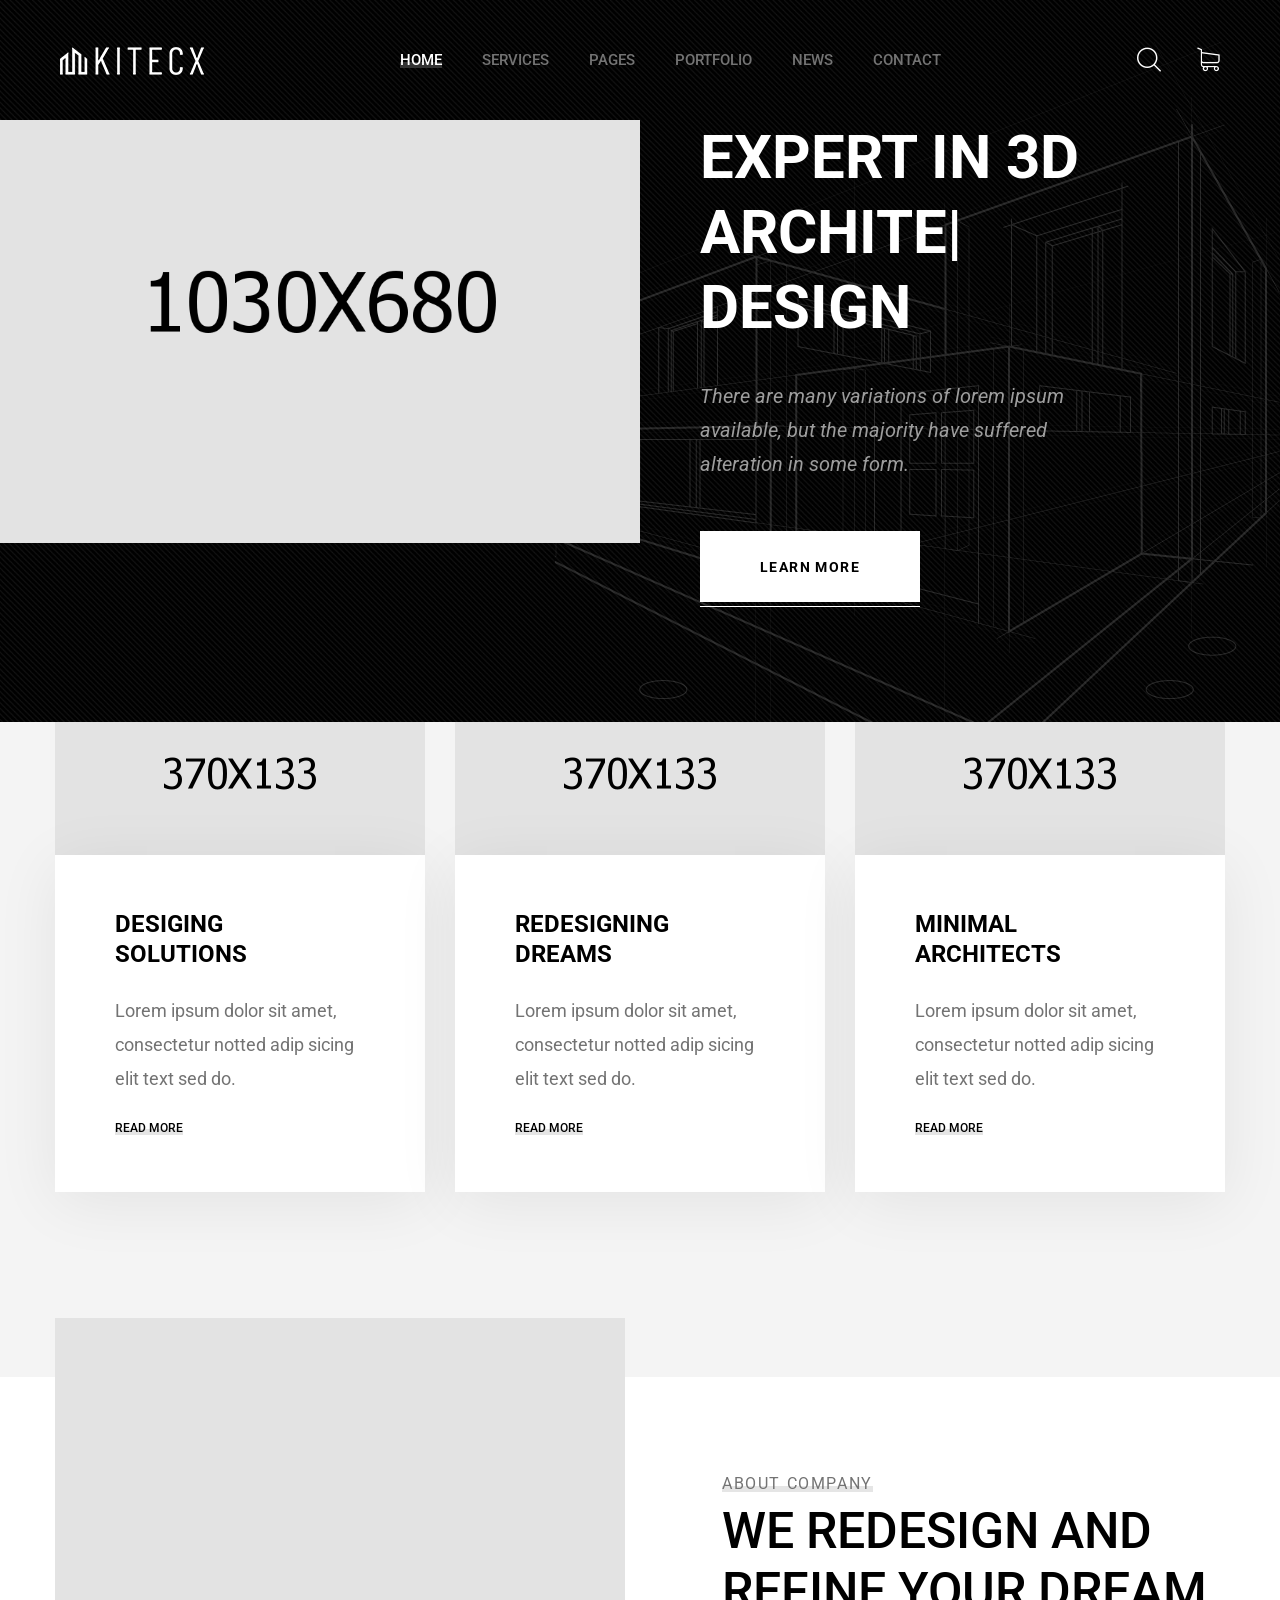
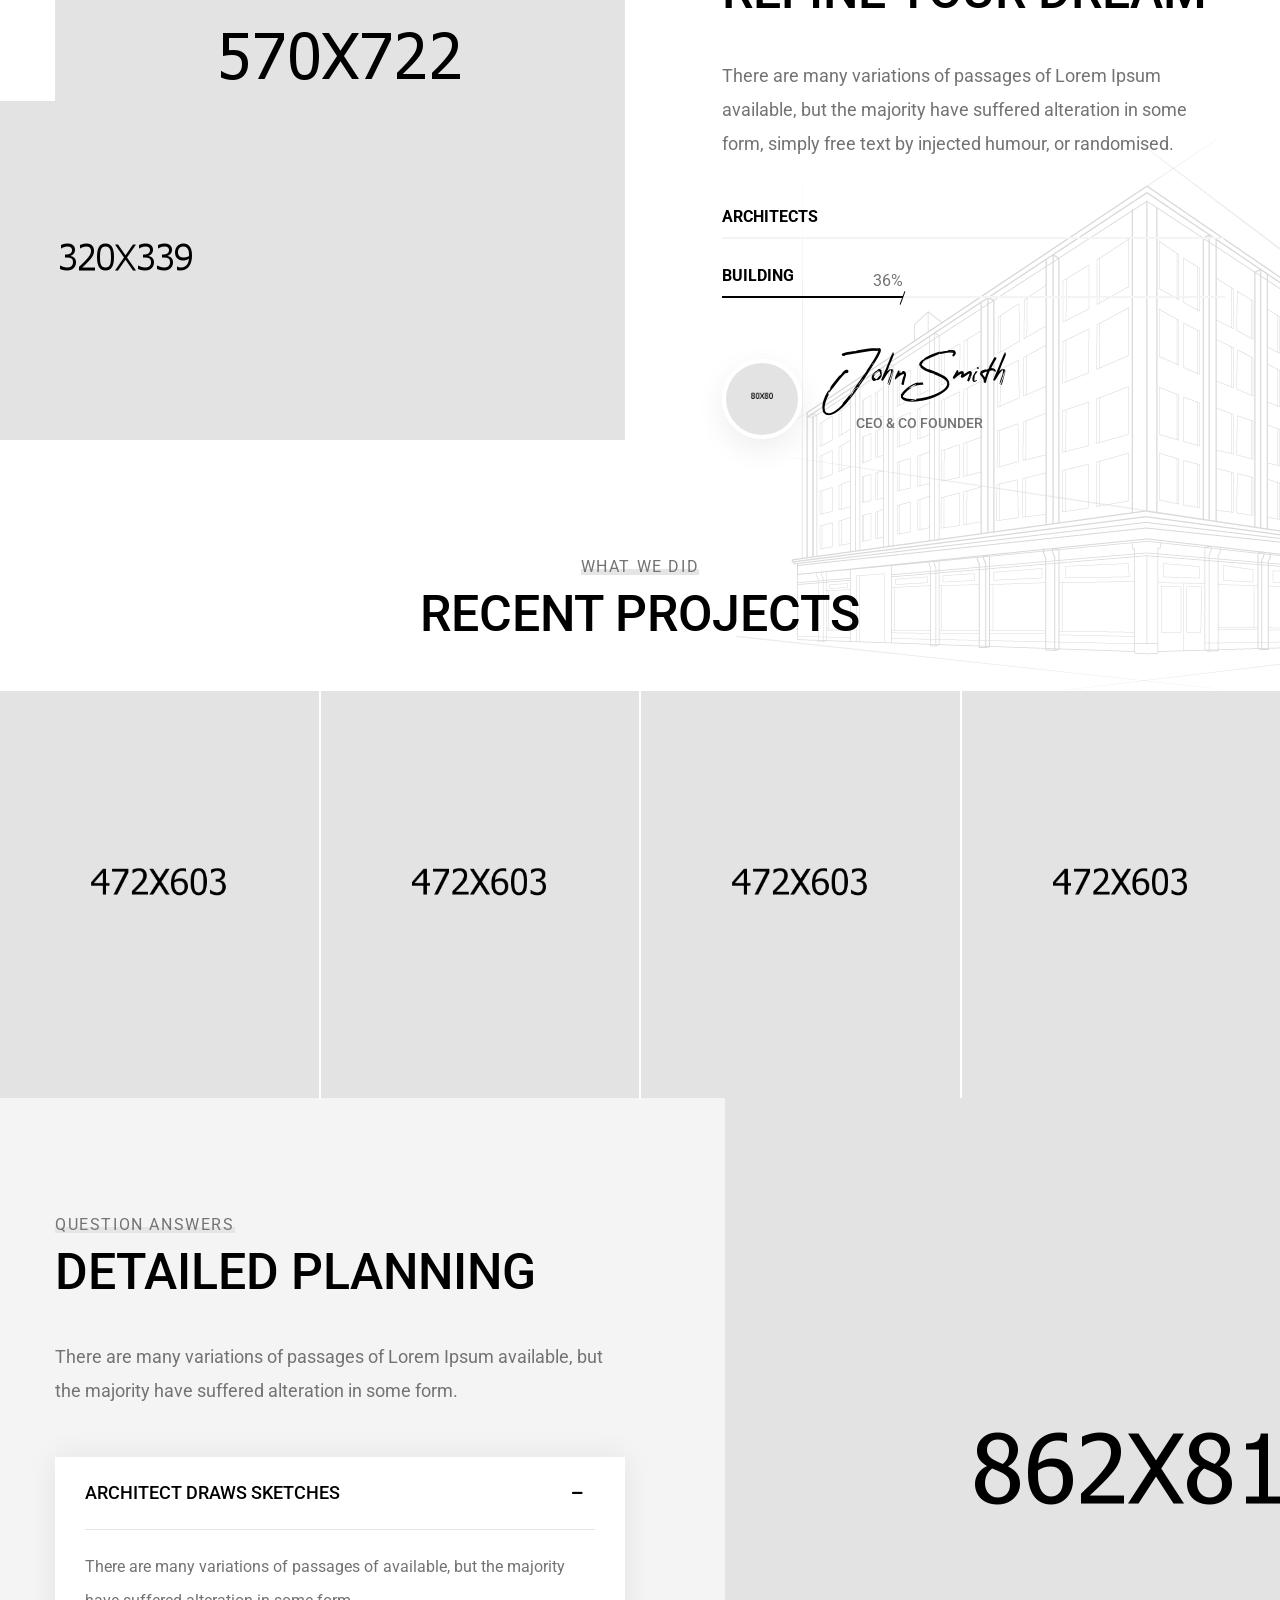
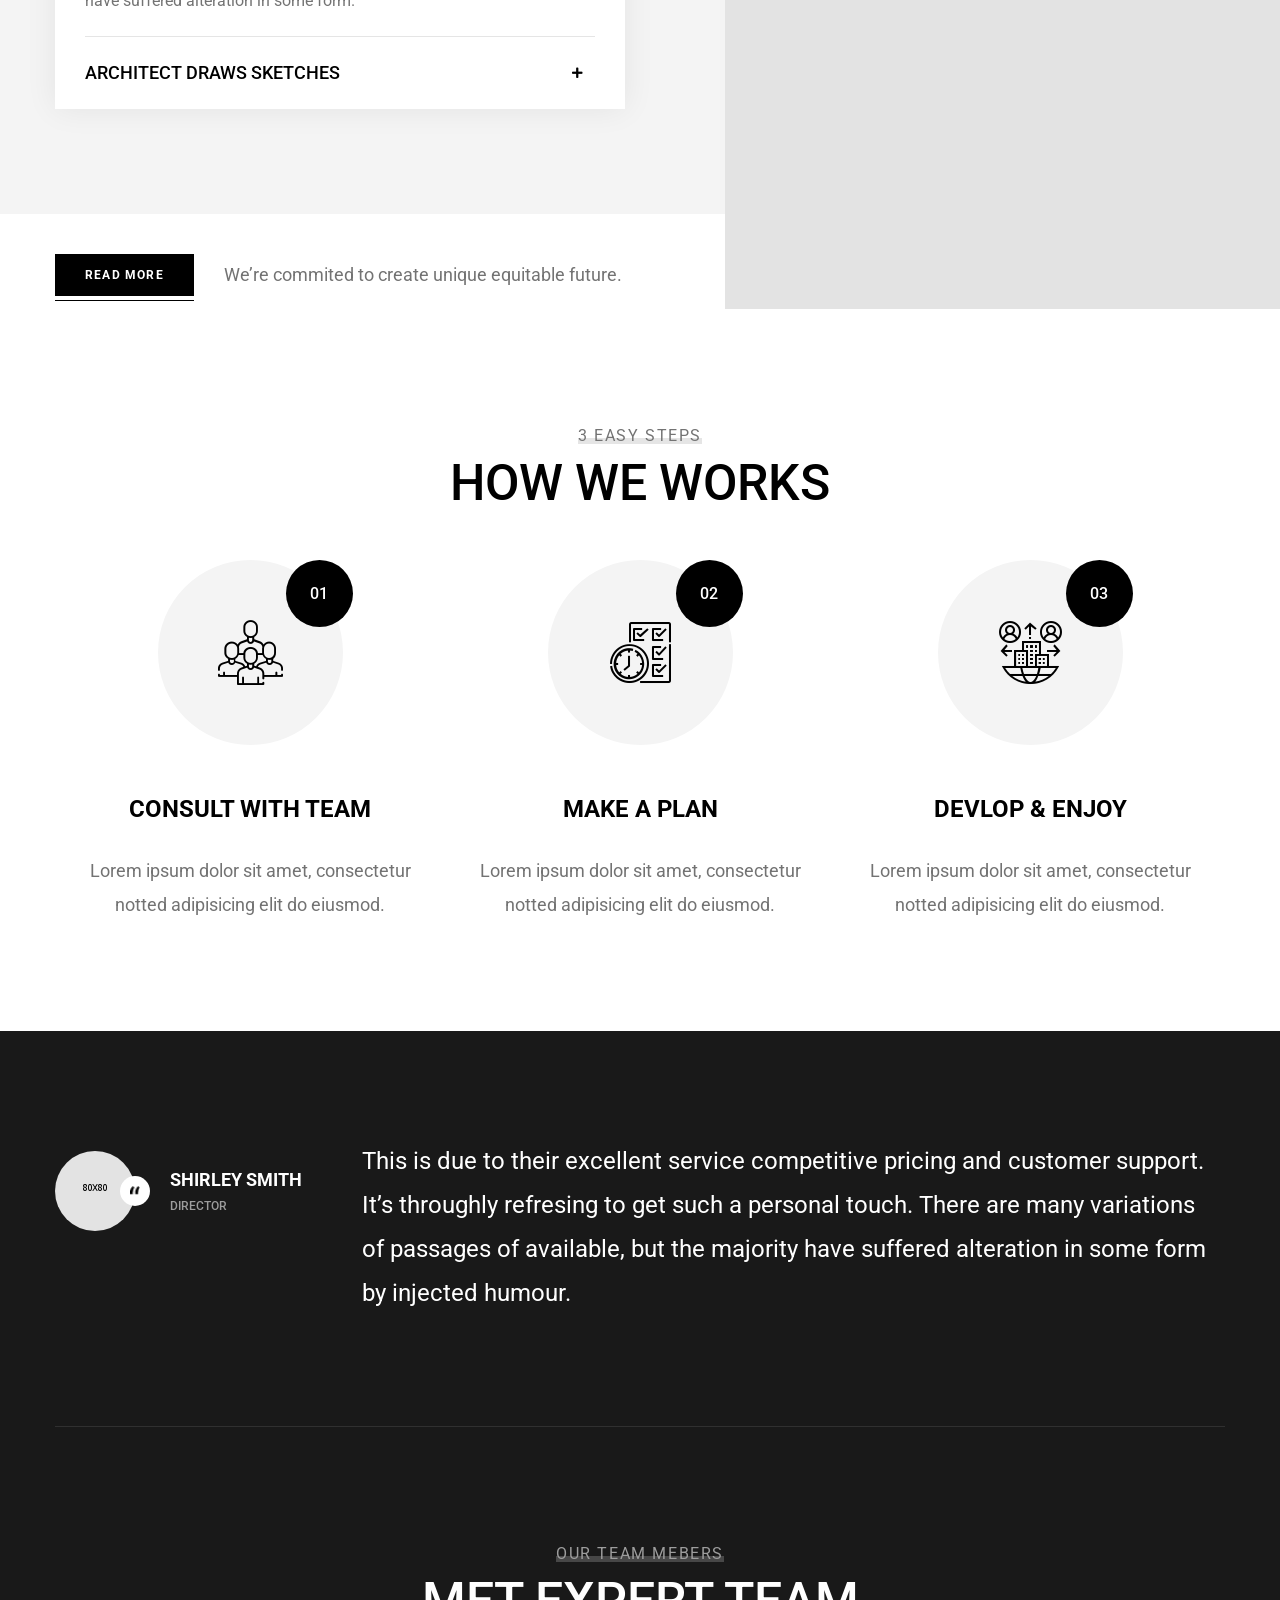
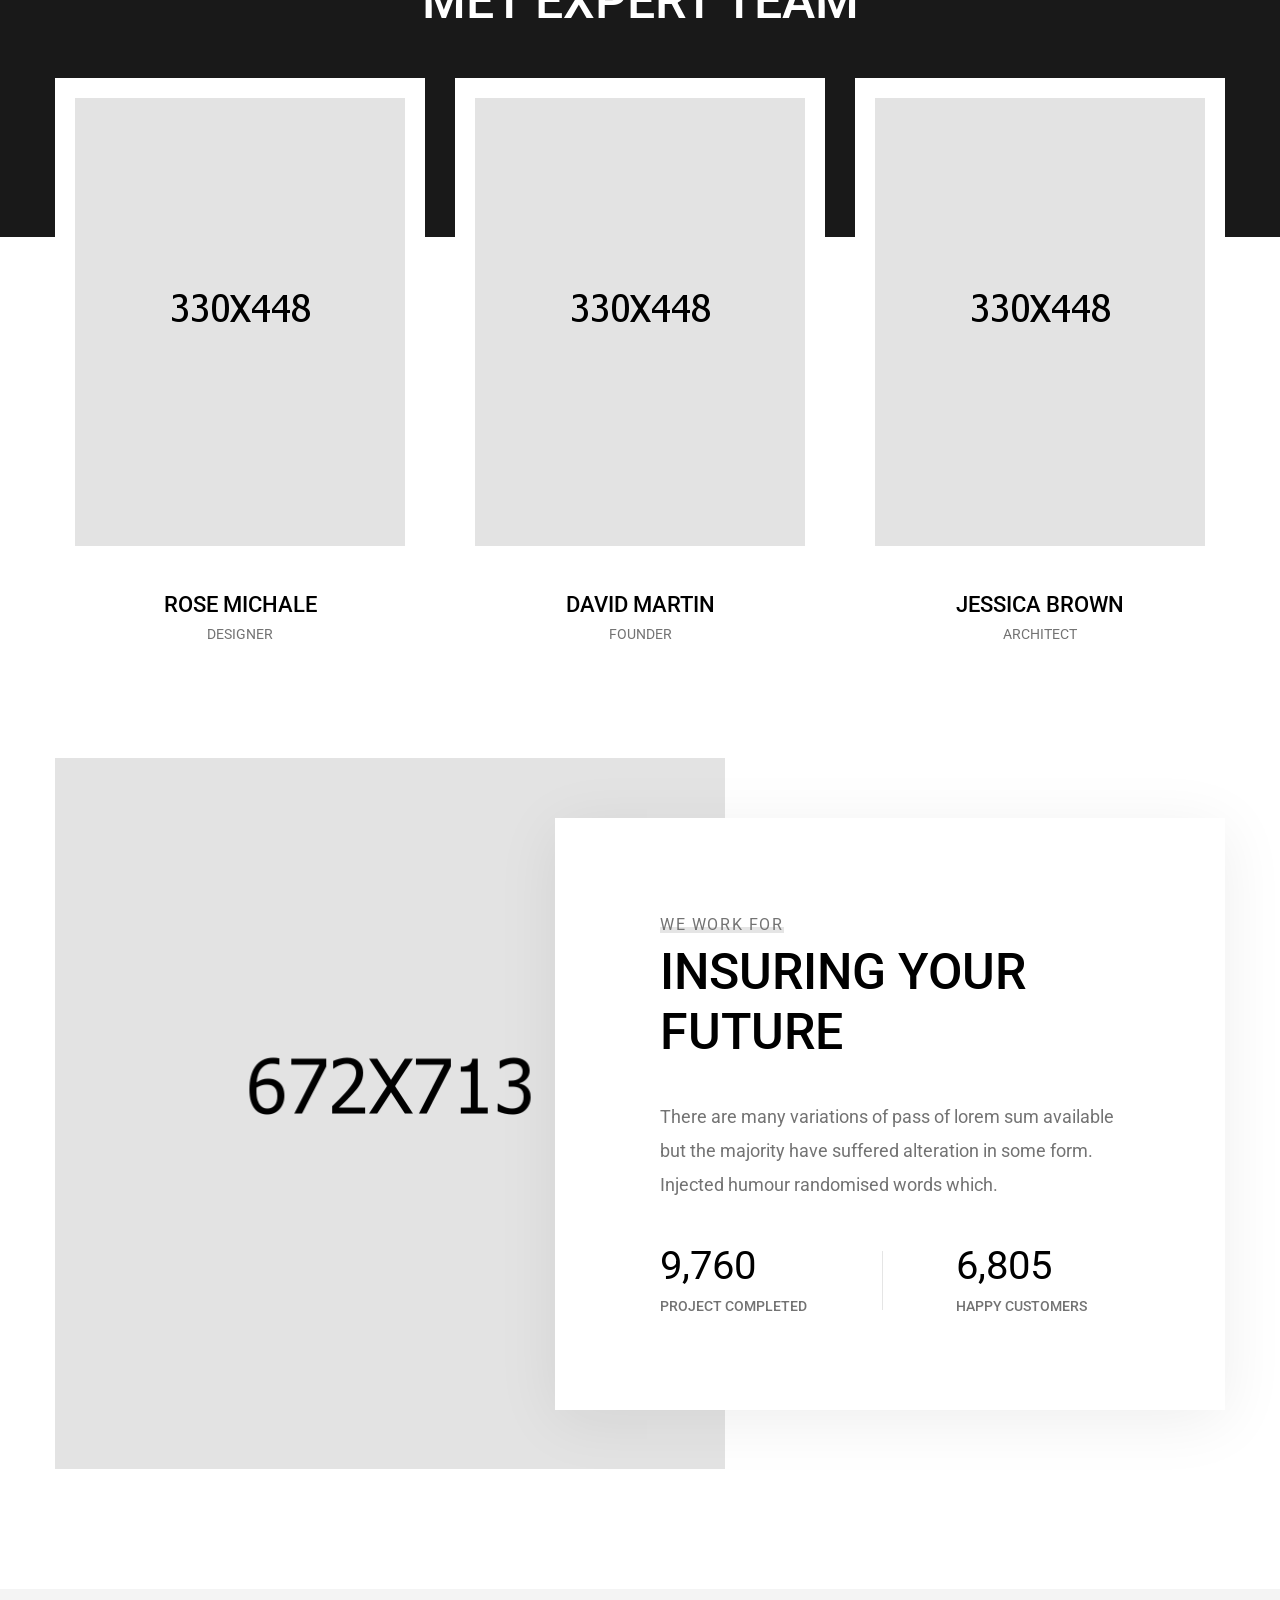
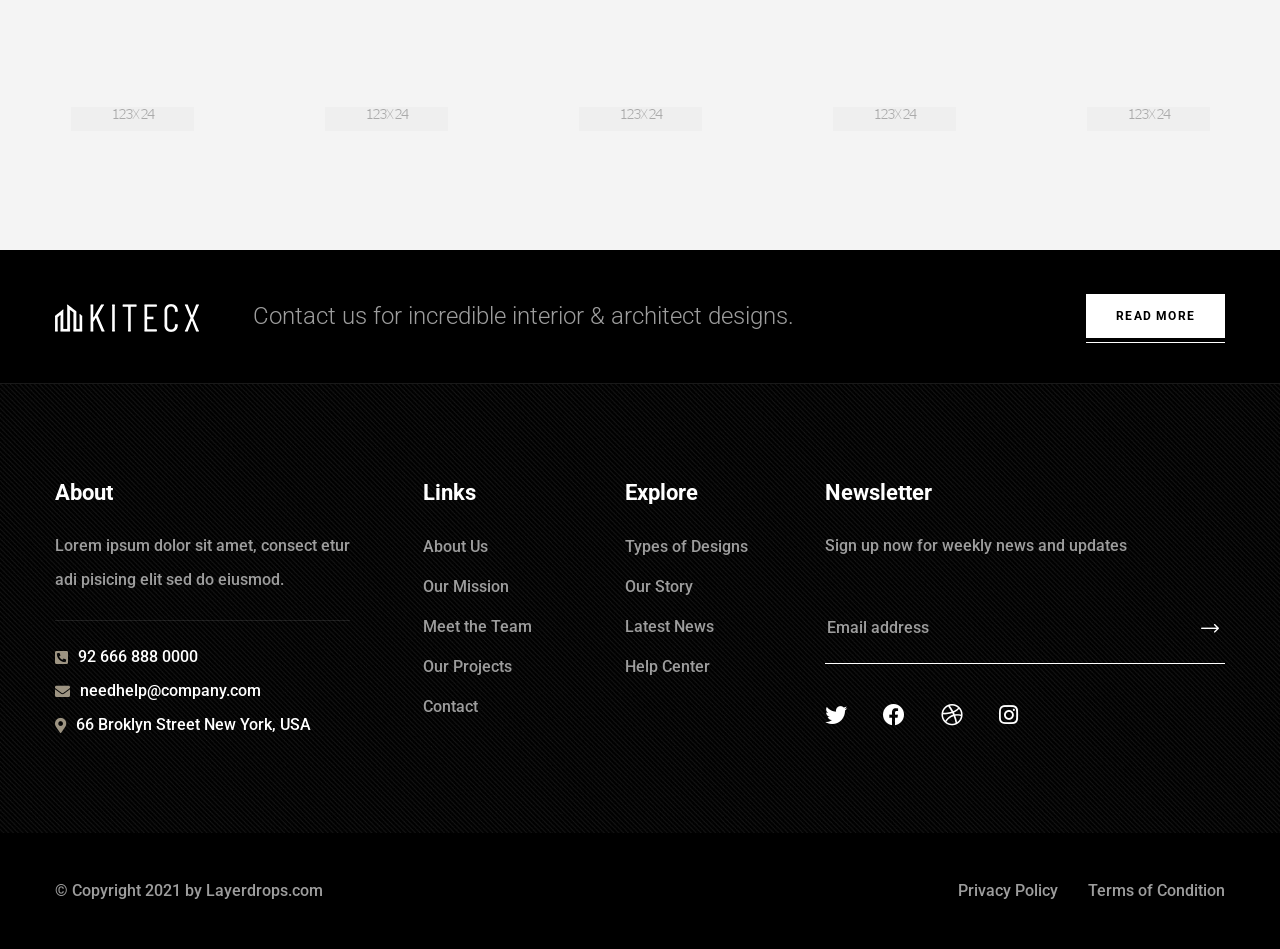
<file: index3.html>
<!DOCTYPE html>
<html lang="en">

<head>
    <meta charset="UTF-8" />
    <meta name="viewport" content="width=device-width, initial-scale=1.0" />
    <title>Home Three || Kitecx || HTML Template For Architecture</title>
    <!-- favicons Icons -->
    <link rel="apple-touch-icon" sizes="180x180" href="assets/images/favicons/apple-touch-icon.png" />
    <link rel="icon" type="image/png" sizes="32x32" href="assets/images/favicons/favicon-32x32.png" />
    <link rel="icon" type="image/png" sizes="16x16" href="assets/images/favicons/favicon-16x16.png" />
    <link rel="manifest" href="assets/images/favicons/site.webmanifest" />
    <meta name="description" content="Crsine HTML Template For Car Services" />

    <!-- fonts -->
    <link rel="preconnect" href="https://fonts.gstatic.com">
    <link
        href="https://fonts.googleapis.com/css2?family=Roboto:ital,wght@0,100;0,300;0,400;0,500;0,700;0,900;1,100;1,300;1,400;1,500;1,700;1,900&display=swap"
        rel="stylesheet">


    <link rel="stylesheet" href="assets/vendors/bootstrap/css/bootstrap.min.css" />
    <link rel="stylesheet" href="assets/vendors/animate/animate.min.css" />
    <link rel="stylesheet" href="assets/vendors/fontawesome/css/all.min.css" />
    <link rel="stylesheet" href="assets/vendors/jarallax/jarallax.css" />
    <link rel="stylesheet" href="assets/vendors/jquery-magnific-popup/jquery.magnific-popup.css" />
    <link rel="stylesheet" href="assets/vendors/nouislider/nouislider.min.css" />
    <link rel="stylesheet" href="assets/vendors/nouislider/nouislider.pips.css" />
    <link rel="stylesheet" href="assets/vendors/odometer/odometer.min.css" />
    <link rel="stylesheet" href="assets/vendors/swiper/swiper.min.css" />
    <link rel="stylesheet" href="assets/vendors/kitecx-icons/style.css">
    <link rel="stylesheet" href="assets/vendors/tiny-slider/tiny-slider.min.css" />
    <link rel="stylesheet" href="assets/vendors/reey-font/stylesheet.css" />
    <link rel="stylesheet" href="assets/vendors/owl-carousel/owl.carousel.min.css" />
    <link rel="stylesheet" href="assets/vendors/owl-carousel/owl.theme.default.min.css" />
    <link rel="stylesheet" href="assets/vendors/twentytwenty/twentytwenty.css" />

    <!-- template styles -->
    <link rel="stylesheet" href="assets/css/kitecx.css" />
    <link rel="stylesheet" href="assets/css/kitecx-responsive.css" />
</head>

<body>
    <div class="preloader">
        <img class="preloader__image" width="60" src="assets/images/loader.png" alt="" />
    </div>
    <!-- /.preloader -->
    <div class="page-wrapper">
        <header class="main-header-three clearfix">
            <div class="main-header-three__menu-box clearfix">
                <nav class="main-menu main-menu-three clearfix">
                    <div class="main-menu-three__container">
                        <div class="main-menu-three__logo">
                            <a href="index.html">
                                <img src="assets/images/resources/logo-2.png" alt="">
                            </a>
                        </div>
                        <div class="main-menu-three__inner">
                            <a href="#" class="mobile-nav__toggler"><i class="fa fa-bars"></i></a>
                            <ul class="main-menu__list">
                                <li class="dropdown current">
                                    <a href="index.html">Home</a>
                                    <ul>
                                        <li>
                                            <a href="index.html">Home One</a>
                                        </li>
                                        <li><a href="index2.html">Home Two</a></li>
                                        <li><a href="index3.html">Home Three</a></li>
                                        <li class="dropdown">
                                            <a href="#">Header Styles</a>
                                            <ul>
                                                <li><a href="index.html">Header One</a></li>
                                                <li><a href="index.html">Header Two</a></li>
                                                <li><a href="index.html">Header Three</a></li>
                                            </ul>
                                        </li>
                                    </ul>
                                </li>
                                <li class="dropdown">
                                    <a href="#">Services</a>
                                    <ul>
                                        <li><a href="services.html">Services</a></li>
                                        <li><a href="services-details.html">Service Details</a></li>
                                    </ul>
                                </li>
                                <li class="dropdown">
                                    <a href="#">Pages</a>
                                    <ul>
                                        <li><a href="about.html">About</a></li>
                                        <li><a href="our-mission.html">Our Mission</a></li>
                                        <li><a href="team.html">Team</a></li>
                                    </ul>
                                </li>
                                <li class="dropdown">
                                    <a href="#">Portfolio</a>
                                    <ul>
                                        <li><a href="portfolio.html">Portfolio</a></li>
                                        <li><a href="portfolio-details.html">Portfolio Details</a></li>
                                    </ul>
                                </li>
                                <li class="dropdown">
                                    <a href="#">News</a>
                                    <ul>
                                        <li><a href="news.html">News</a></li>
                                        <li><a href="news-details.html">News Details</a></li>
                                    </ul>
                                </li>
                                <li><a href="contact.html">Contact</a></li>
                            </ul>
                        </div>
                        <div class="main-menu-three__right">
                            <a href="#" class="main-menu-three__search search-toggler icon-magnifying-glass"></a>
                            <a href="#" class="main-menu-three__cart icon-shopping-cart mini-cart__toggler"></a>
                        </div>
                    </div>
                </nav>
            </div>
        </header>

        <div class="stricky-header stricked-menu main-menu main-menu-three">
            <div class="sticky-header__content"></div><!-- /.sticky-header__content -->
        </div><!-- /.stricky-header -->


        <section class="main-slider-three clearfix">
            <div class="main-slider-three-pattern"
                style="background-image: url(assets/images/pattern/main-slider-three-pattern.jpg)"></div>
            <div class="main-slider-three-shape"
                style="background-image: url(assets/images/shapes/main-slider-three-shape.png)"></div>
            <div class="main-slider-three__container clearfix">
                <div class="main-slider-three__left clearfix">
                    <div class="main-slider-three__left-carousel owl-theme owl-carousel">
                        <div class="main-slider-three__left-single">
                            <div class="main-slider-three__left-img">
                                <img src="assets/images/resources/main-slider-three-left-img-1.jpg" alt="">
                            </div>
                        </div>
                        <div class="main-slider-three__left-single">
                            <div class="main-slider-three__left-img">
                                <img src="assets/images/resources/main-slider-three-left-img-2.jpg" alt="">
                            </div>
                        </div>
                        <div class="main-slider-three__left-single">
                            <div class="main-slider-three__left-img">
                                <img src="assets/images/resources/main-slider-three-left-img-3.jpg" alt="">
                            </div>
                        </div>
                    </div>
                </div>
                <div class="main-slider-three__right clearfix">
                    <h2 class="main-slider-three__title">Expert in 3d <br> <span class="typed-effect" id="type-1"
                            data-strings="interior, Architects"></span> <br> design</h2>
                    <p class="main-slider-three__text">There are many variations of lorem ipsum <br> available, but the
                        majority have suffered <br> alteration in some form.</p>
                    <a href="#" class="main-slider-three__right-btn thm-btn">Learn more</a>
                </div>
            </div>
        </section>

        <!--Three Boxes Two Start-->
        <section class="three-boxes-two">
            <div class="container">
                <div class="row">
                    <div class="col-xl-4 col-lg-4 wow fadeInUp" data-wow-delay="100ms">
                        <!--Three Boxes Two Single-->
                        <div class="three-boxes-two__single">
                            <div class="three-boxes-two__img">
                                <img src="assets/images/resources/three-boxes-two-img-1.jpg" alt="">
                            </div>
                            <div class="three-boxes-two__content">
                                <h3 class="three-boxes-two__title"><a href="services-details.html">Desiging <br>
                                        Solutions</a></h3>
                                <p class="three-boxes-two__text">Lorem ipsum dolor sit amet, consectetur notted adip
                                    sicing elit text sed do.</p>
                                <a href="#" class="three-boxes-two__btn">Read More</a>
                            </div>
                            <div class="three-boxes-two__single-pattern"
                                style="background-image: url(assets/images/pattern/three-boxes-two__single-pattern.png)">
                            </div>
                        </div>
                    </div>
                    <div class="col-xl-4 col-lg-4 wow fadeInUp" data-wow-delay="200ms">
                        <!--Three Boxes Two Single-->
                        <div class="three-boxes-two__single">
                            <div class="three-boxes-two__img">
                                <img src="assets/images/resources/three-boxes-two-img-2.jpg" alt="">
                            </div>
                            <div class="three-boxes-two__content">
                                <h3 class="three-boxes-two__title"><a href="services-details.html">Redesigning <br>
                                        dreams</a></h3>
                                <p class="three-boxes-two__text">Lorem ipsum dolor sit amet, consectetur notted adip
                                    sicing elit text sed do.</p>
                                <a href="#" class="three-boxes-two__btn">Read More</a>
                            </div>
                            <div class="three-boxes-two__single-pattern"
                                style="background-image: url(assets/images/pattern/three-boxes-two__single-pattern.png)">
                            </div>
                        </div>
                    </div>
                    <div class="col-xl-4 col-lg-4 wow fadeInUp" data-wow-delay="300ms">
                        <!--Three Boxes Two Single-->
                        <div class="three-boxes-two__single">
                            <div class="three-boxes-two__img">
                                <img src="assets/images/resources/three-boxes-two-img-1.jpg" alt="">
                            </div>
                            <div class="three-boxes-two__content">
                                <h3 class="three-boxes-two__title"><a href="services-details.html">Minimal <br>
                                        architects</a></h3>
                                <p class="three-boxes-two__text">Lorem ipsum dolor sit amet, consectetur notted adip
                                    sicing elit text sed do.</p>
                                <a href="#" class="three-boxes-two__btn">Read More</a>
                            </div>
                            <div class="three-boxes-two__single-pattern"
                                style="background-image: url(assets/images/pattern/three-boxes-two__single-pattern.png)">
                            </div>
                        </div>
                    </div>
                </div>
            </div>
        </section>
        <!--Three Boxes Two End-->

        <!--Welcome Three Start-->
        <section class="welcome-three">
            <div class="welcome-three-bg" style="background-image: url(assets/images/backgrounds/welcome-three-bg.png)">
            </div>
            <div class="container">
                <div class="row">
                    <div class="col-xl-6">
                        <div class="welcome-three__left">
                            <div class="welcome-three__img">
                                <img src="assets/images/resources/welcome-three-img-1.jpg" alt="">
                                <div class="welcome-three__small-img">
                                    <img src="assets/images/resources/welcome-three-img-2.jpg" alt="">
                                </div>
                            </div>
                        </div>
                    </div>
                    <div class="col-xl-6">
                        <div class="welcome-three__right">
                            <div class="section-title text-left">
                                <span class="section-title__tagline">About Company</span>
                                <h2 class="section-title__title">We Redesign and refine your dream</h2>
                            </div>
                            <p class="welcome-three__text">There are many variations of passages of Lorem Ipsum
                                available, but the majority have suffered alteration in some form, simply free text by
                                injected humour, or randomised.</p>
                            <div class="welcome-three__progress">
                                <div class="welcome-three__progress-single">
                                    <h4 class="welcome-three__progress-title">Architects</h4>
                                    <div class="bar">
                                        <div class="bar-inner count-bar" data-percent="77%">
                                            <div class="count-text">77%</div>
                                        </div>
                                    </div>
                                </div>
                                <div class="welcome-three__progress-single">
                                    <h4 class="welcome-three__progress-title">Building</h4>
                                    <div class="bar">
                                        <div class="bar-inner count-bar" data-percent="36%">
                                            <div class="count-text">36%</div>
                                        </div>
                                    </div>
                                </div>
                            </div>
                            <div class="welcome-one__architecure welcome-three__architecure">
                                <div class="welcome-one__architecure-img">
                                    <img src="assets/images/resources/architecure-img.png" alt="">
                                </div>
                                <div class="welcome-one__architecure-text">
                                    <h2>John Smith</h2>
                                    <p>CEO &amp; co Founder</p>
                                </div>
                            </div>
                        </div>
                    </div>
                </div>
            </div>
        </section>
        <!--Welcome Three End-->

        <!--Project One Start-->
        <section class="project-one">
            <div class="project-one-container">
                <div class="section-title text-center">
                    <span class="section-title__tagline">what we did</span>
                    <h2 class="section-title__title">recent projects</h2>
                </div>
                <div class="row">
                    <div class="col-xl-3 col-lg-6 col-md-6">
                        <!--Project One Single-->
                        <div class="project-one__single">
                            <div class="project-one__img-box">
                                <div class="project-one__img">
                                    <img src="assets/images/project/project-one-img-1.jpg" alt="">
                                    <div class="project-one__hover">
                                        <a href="assets/images/project/project-one-img-1.jpg" class="img-popup"><i
                                                class="fa fa-search-plus"></i></a>
                                        <div class="project-one__hover-content">
                                            <p class="project-one__hover-title">architect</p>
                                            <h2 class="project-one__hover-name"><a href="portfolio-details.html">Modern
                                                    Villa</a></h2>
                                        </div>
                                    </div>
                                </div>
                            </div>
                        </div>
                    </div>
                    <div class="col-xl-3 col-lg-6 col-md-6">
                        <!--Project One Single-->
                        <div class="project-one__single">
                            <div class="project-one__img-box">
                                <div class="project-one__img">
                                    <img src="assets/images/project/project-one-img-2.jpg" alt="">
                                    <div class="project-one__hover">
                                        <a href="assets/images/project/project-one-img-2.jpg" class="img-popup"><i
                                                class="fa fa-search-plus"></i></a>
                                        <div class="project-one__hover-content">
                                            <p class="project-one__hover-title">architect</p>
                                            <h2 class="project-one__hover-name"><a href="portfolio-details.html">Modern
                                                    Villa</a></h2>
                                        </div>
                                    </div>
                                </div>
                            </div>
                        </div>
                    </div>
                    <div class="col-xl-3 col-lg-6 col-md-6">
                        <!--Project One Single-->
                        <div class="project-one__single">
                            <div class="project-one__img-box">
                                <div class="project-one__img">
                                    <img src="assets/images/project/project-one-img-3.jpg" alt="">
                                    <div class="project-one__hover">
                                        <a href="assets/images/project/project-one-img-3.jpg" class="img-popup"><i
                                                class="fa fa-search-plus"></i></a>
                                        <div class="project-one__hover-content">
                                            <p class="project-one__hover-title">architect</p>
                                            <h2 class="project-one__hover-name"><a href="portfolio-details.html">Modern
                                                    Villa</a></h2>
                                        </div>
                                    </div>
                                </div>
                            </div>
                        </div>
                    </div>
                    <div class="col-xl-3 col-lg-6 col-md-6">
                        <!--Project One Single-->
                        <div class="project-one__single">
                            <div class="project-one__img-box">
                                <div class="project-one__img">
                                    <img src="assets/images/project/project-one-img-4.jpg" alt="">
                                    <div class="project-one__hover">
                                        <a href="assets/images/project/project-one-img-4.jpg" class="img-popup"><i
                                                class="fa fa-search-plus"></i></a>
                                        <div class="project-one__hover-content">
                                            <p class="project-one__hover-title">architect</p>
                                            <h2 class="project-one__hover-name"><a href="portfolio-details.html">Modern
                                                    Villa</a></h2>
                                        </div>
                                    </div>
                                </div>
                            </div>
                        </div>
                    </div>
                </div>
            </div>
        </section>
        <!--Project One End-->

        <!--Question Answers Start-->
        <section class="question-answers">
            <div class="container">
                <div class="row">
                    <div class="col-xl-6 col-lg-6">
                        <div class="question-answers__left">
                            <div class="section-title text-left">
                                <span class="section-title__tagline">question answers</span>
                                <h2 class="section-title__title">Detailed Planning</h2>
                            </div>
                            <p class="question-answers__text">There are many variations of passages of Lorem Ipsum
                                available, but the majority have suffered alteration in some form.</p>

                            <div class="question-answers__faq">
                                <div class="accrodion-grp" data-grp-name="faq-one-accrodion">
                                    <div class="accrodion active">
                                        <div class="accrodion-title">
                                            <h4>Architect Draws Sketches</h4>
                                        </div>
                                        <div class="accrodion-content">
                                            <div class="inner">
                                                <p>There are many variations of passages of available, but the majority
                                                    have suffered alteration in some form.</p>
                                            </div><!-- /.inner -->
                                        </div>
                                    </div>
                                    <div class="accrodion last-chiled">
                                        <div class="accrodion-title">
                                            <h4>Architect Draws Sketches</h4>
                                        </div>
                                        <div class="accrodion-content">
                                            <div class="inner">
                                                <p>There are many variations of passages of available, but the majority
                                                    have suffered alteration in some form.</p>
                                            </div><!-- /.inner -->
                                        </div>
                                    </div>
                                </div>
                            </div>

                            <div class="question-answers__btn-and-text">
                                <div class="question-answers__btn-box">
                                    <a href="#" class="question-answers__btn thm-btn">Read More</a>
                                </div>
                                <div class="question-answers__text-box">
                                    <p class="question-answers__text-box-2">We’re commited to create unique equitable
                                        future.</p>
                                </div>
                            </div>

                        </div>
                    </div>
                    <div class="col-xl-6 col-lg-6">
                        <div class="question-answers__right">
                            <div class="question-answers__right-img">
                                <img src="assets/images/resources/question-answers-img.jpg" alt="">
                            </div>
                        </div>
                    </div>
                </div>
            </div>
        </section>
        <!--Question Answers End-->

        <!--How We Works Start-->
        <section class="how-we-works">
            <div class="container">
                <div class="section-title text-center">
                    <span class="section-title__tagline">3 easy steps</span>
                    <h2 class="section-title__title">How we works</h2>
                </div>
                <div class="row">
                    <div class="col-xl-12">
                        <ul class="list-unstyled how-we-works__single-list">
                            <!--How We Works Single-->
                            <li class="how-we-works__single">
                                <div class="how-we-works__icon-box">
                                    <div class="how-we-works__icon">
                                        <span class="icon-team"></span>
                                        <div class="how-we-works__count">

                                        </div>
                                    </div>
                                </div>
                                <h3 class="how-we-works__title">Consult with Team</h3>
                                <p class="how-we-works__text">Lorem ipsum dolor sit amet, consectetur notted adipisicing
                                    elit do eiusmod.</p>
                            </li>
                            <!--How We Works Single-->
                            <li class="how-we-works__single">
                                <div class="how-we-works__icon-box">
                                    <div class="how-we-works__icon">
                                        <span class="icon-checklist"></span>
                                        <div class="how-we-works__count">

                                        </div>
                                    </div>
                                </div>
                                <h3 class="how-we-works__title">Make a plan</h3>
                                <p class="how-we-works__text">Lorem ipsum dolor sit amet, consectetur notted adipisicing
                                    elit do eiusmod.</p>
                            </li>
                            <li class="how-we-works__single">
                                <div class="how-we-works__icon-box">
                                    <div class="how-we-works__icon">
                                        <span class="icon-outsourcing"></span>
                                        <div class="how-we-works__count">

                                        </div>
                                    </div>
                                </div>
                                <h3 class="how-we-works__title">devlop & enjoy</h3>
                                <p class="how-we-works__text">Lorem ipsum dolor sit amet, consectetur notted adipisicing
                                    elit do eiusmod.</p>
                            </li>
                        </ul>
                    </div>
                </div>
            </div>
        </section>
        <!--How We Works End-->

        <!--Testimonails Two Start-->
        <section class="testimonials-two">
            <div class="testimonials-two-bg jarallax" data-jarallax data-speed="0.2" data-imgPosition="50% 0%"
                style="background-image: url(assets/images/backgrounds/testimonials-two-bg.jpg)"></div>
            <div class="container">
                <div class="row">
                    <div class="col-xl-12">
                        <div class="testimonials-two__carousel owl-theme owl-carousel">

                            <!--Testimonails Two Single-->
                            <div class="testimonials-two__inner-single">
                                <div class="testimonials-two__client-info-box">
                                    <div class="testimonials-two__client-info">
                                        <div class="testimonials-two__client-img">
                                            <img src="assets/images/testimonial/testimonials-two-img.png" alt="">
                                            <div class="testimonials-two__quote-icon">
                                                <img src="assets/images/testimonial/testimonials-two-quote-icon.png"
                                                    alt="">
                                            </div>
                                        </div>
                                    </div>
                                    <div class="testimonials-two__client-name-box">
                                        <h5 class="testimonials-two__client-name">Shirley Smith </h5>
                                        <p class="testimonials-two__client-title">Director</p>
                                    </div>
                                </div>
                                <div class="testimonials-two__text-box">
                                    <p class="testimonials-two__text">This is due to their excellent service competitive
                                        pricing and customer support. It’s throughly refresing to get such a personal
                                        touch. There are many variations of passages of available, but the majority have
                                        suffered alteration in some form by injected humour.</p>
                                </div>
                            </div>

                            <!--Testimonails Two Single-->
                            <div class="testimonials-two__inner-single">
                                <div class="testimonials-two__client-info-box">
                                    <div class="testimonials-two__client-info">
                                        <div class="testimonials-two__client-img">
                                            <img src="assets/images/testimonial/testimonials-two-img.png" alt="">
                                            <div class="testimonials-two__quote-icon">
                                                <img src="assets/images/testimonial/testimonials-two-quote-icon.png"
                                                    alt="">
                                            </div>
                                        </div>
                                    </div>
                                    <div class="testimonials-two__client-name-box">
                                        <h5 class="testimonials-two__client-name">Shirley Smith </h5>
                                        <p class="testimonials-two__client-title">Director</p>
                                    </div>
                                </div>
                                <div class="testimonials-two__text-box">
                                    <p class="testimonials-two__text">This is due to their excellent service competitive
                                        pricing and customer support. It’s throughly refresing to get such a personal
                                        touch. There are many variations of passages of available, but the majority have
                                        suffered alteration in some form by injected humour.</p>
                                </div>
                            </div>

                            <!--Testimonails Two Single-->
                            <div class="testimonials-two__inner-single">
                                <div class="testimonials-two__client-info-box">
                                    <div class="testimonials-two__client-info">
                                        <div class="testimonials-two__client-img">
                                            <img src="assets/images/testimonial/testimonials-two-img.png" alt="">
                                            <div class="testimonials-two__quote-icon">
                                                <img src="assets/images/testimonial/testimonials-two-quote-icon.png"
                                                    alt="">
                                            </div>
                                        </div>
                                    </div>
                                    <div class="testimonials-two__client-name-box">
                                        <h5 class="testimonials-two__client-name">Shirley Smith </h5>
                                        <p class="testimonials-two__client-title">Director</p>
                                    </div>
                                </div>
                                <div class="testimonials-two__text-box">
                                    <p class="testimonials-two__text">This is due to their excellent service competitive
                                        pricing and customer support. It’s throughly refresing to get such a personal
                                        touch. There are many variations of passages of available, but the majority have
                                        suffered alteration in some form by injected humour.</p>
                                </div>
                            </div>

                        </div>
                    </div>
                </div>
            </div>
        </section>
        <!--Testimonails Two End-->

        <!--Team One Start-->
        <section class="team-one">
            <div class="container">
                <div class="section-title text-center">
                    <span class="section-title__tagline">Our team mebers</span>
                    <h2 class="section-title__title">Met Expert Team</h2>
                </div>
                <div class="row">
                    <div class="col-xl-4 col-lg-4 wow fadeInUp" data-wow-delay="100ms">
                        <!--Team One Single-->
                        <div class="team-one__single">
                            <div class="team-one__img-box">
                                <div class="team-one__img">
                                    <img src="assets/images/team/team-one-img-1.jpg" alt="">
                                    <div class="team-one__social">
                                        <a href="#"><i class="fab fa-twitter"></i></a>
                                        <a href="#" class="clr-fb"><i class="fab fa-facebook"></i></a>
                                        <a href="#" class="clr-dri"><i class="fab fa-dribbble"></i></a>
                                        <a href="#" class="clr-ins"><i class="fab fa-instagram"></i></a>
                                    </div>
                                </div>
                            </div>
                            <div class="team-one__content">
                                <h3 class="team-one__name">Rose Michale</h3>
                                <p class="team-one__title">Designer</p>
                            </div>
                        </div>
                    </div>
                    <div class="col-xl-4 col-lg-4 wow fadeInUp" data-wow-delay="200ms">
                        <!--Team One Single-->
                        <div class="team-one__single">
                            <div class="team-one__img-box">
                                <div class="team-one__img">
                                    <img src="assets/images/team/team-one-img-2.jpg" alt="">
                                    <div class="team-one__social">
                                        <a href="#"><i class="fab fa-twitter"></i></a>
                                        <a href="#" class="clr-fb"><i class="fab fa-facebook"></i></a>
                                        <a href="#" class="clr-dri"><i class="fab fa-dribbble"></i></a>
                                        <a href="#" class="clr-ins"><i class="fab fa-instagram"></i></a>
                                    </div>
                                </div>
                            </div>
                            <div class="team-one__content">
                                <h3 class="team-one__name">David Martin</h3>
                                <p class="team-one__title">founder</p>
                            </div>
                        </div>
                    </div>
                    <div class="col-xl-4 col-lg-4 wow fadeInUp" data-wow-delay="300ms">
                        <!--Team One Single-->
                        <div class="team-one__single">
                            <div class="team-one__img-box">
                                <div class="team-one__img">
                                    <img src="assets/images/team/team-one-img-3.jpg" alt="">
                                    <div class="team-one__social">
                                        <a href="#"><i class="fab fa-twitter"></i></a>
                                        <a href="#" class="clr-fb"><i class="fab fa-facebook"></i></a>
                                        <a href="#" class="clr-dri"><i class="fab fa-dribbble"></i></a>
                                        <a href="#" class="clr-ins"><i class="fab fa-instagram"></i></a>
                                    </div>
                                </div>
                            </div>
                            <div class="team-one__content">
                                <h3 class="team-one__name">jessica brown</h3>
                                <p class="team-one__title">architect</p>
                            </div>
                        </div>
                    </div>
                </div>
            </div>
        </section>
        <!--Team One End-->

        <!--Insuring Start-->
        <section class="insuring">
            <div class="container">
                <div class="row">
                    <div class="col-xl-6">
                        <div class="insuring__left">
                            <div class="insuring__img">
                                <img src="assets/images/resources/insuring-img-1.jpg" alt="">
                            </div>
                        </div>
                    </div>
                    <div class="col-xl-6">
                        <div class="insuring__right">
                            <div class="insuring__your-future-box">
                                <div class="section-title text-left">
                                    <span class="section-title__tagline">we work for</span>
                                    <h2 class="section-title__title">Insuring your future</h2>
                                </div>
                                <p class="insuring__text">There are many variations of pass of lorem sum available but
                                    the majority have suffered alteration in some form. Injected humour randomised words
                                    which.</p>
                                <div class="insuring__counter-list-box">
                                    <ul class="list-unstyled insuring__counter-list">
                                        <li>
                                            <h2 class="odometer" data-count="9760">00</h2>
                                            <p class="insuring__counter-list-text">Project Completed</p>
                                        </li>
                                        <li>
                                            <h2 class="odometer" data-count="6805">00</h2>
                                            <p class="insuring__counter-list-text">Happy Customers</p>
                                        </li>
                                    </ul>
                                </div>
                            </div>
                        </div>
                    </div>
                </div>
            </div>
        </section>
        <!--Insuring End-->

        <!--Brand Three-->
        <section class="brand-three">
            <div class="container">
                <div class="thm-swiper__slider swiper-container" data-swiper-options='{"spaceBetween": 100, "slidesPerView": 5, "autoplay": { "delay": 5000 }, "breakpoints": {
                    "0": {
                        "spaceBetween": 30,
                        "slidesPerView": 2
                    },
                    "375": {
                        "spaceBetween": 30,
                        "slidesPerView": 2
                    },
                    "575": {
                        "spaceBetween": 30,
                        "slidesPerView": 3
                    },
                    "767": {
                        "spaceBetween": 50,
                        "slidesPerView": 4
                    },
                    "991": {
                        "spaceBetween": 50,
                        "slidesPerView": 5
                    },
                    "1199": {
                        "spaceBetween": 100,
                        "slidesPerView": 5
                    }
                }}'>
                    <div class="swiper-wrapper">
                        <div class="swiper-slide">
                            <img src="assets/images/resources/brand-3-1.png" alt="">
                        </div><!-- /.swiper-slide -->
                        <div class="swiper-slide">
                            <img src="assets/images/resources/brand-3-2.png" alt="">
                        </div><!-- /.swiper-slide -->
                        <div class="swiper-slide">
                            <img src="assets/images/resources/brand-3-3.png" alt="">
                        </div><!-- /.swiper-slide -->
                        <div class="swiper-slide">
                            <img src="assets/images/resources/brand-3-4.png" alt="">
                        </div><!-- /.swiper-slide -->
                        <div class="swiper-slide">
                            <img src="assets/images/resources/brand-3-5.png" alt="">
                        </div><!-- /.swiper-slide -->
                        <div class="swiper-slide">
                            <img src="assets/images/resources/brand-3-1.png" alt="">
                        </div><!-- /.swiper-slide -->
                        <div class="swiper-slide">
                            <img src="assets/images/resources/brand-3-2.png" alt="">
                        </div><!-- /.swiper-slide -->
                        <div class="swiper-slide">
                            <img src="assets/images/resources/brand-3-3.png" alt="">
                        </div><!-- /.swiper-slide -->
                        <div class="swiper-slide">
                            <img src="assets/images/resources/brand-3-4.png" alt="">
                        </div><!-- /.swiper-slide -->
                        <div class="swiper-slide">
                            <img src="assets/images/resources/brand-3-5.png" alt="">
                        </div><!-- /.swiper-slide -->
                    </div>
                </div>
            </div>
        </section>
        <!--Brand Three End-->

        <!--Site Footer One Start-->
        <footer class="site-footer">
            <div class="site-footer__top">
                <div class="container">
                    <div class="site-footer__top-inner">
                        <div class="site-footer__top-left">
                            <div class="site-footer__top-logo-box">
                                <a href="index.html"><img src="assets/images/resources/footer-logo.png" alt=""></a>
                            </div>
                            <div class="site-footer__top-text">
                                <p>Contact us for incredible interior & architect designs.</p>
                            </div>
                        </div>
                        <div class="site-footer_top-btn-box">
                            <a href="#" class="site-footer_top-btn thm-btn">Read More</a>
                        </div>
                    </div>
                </div>
            </div>
            <div class="site-footer__main">
                <div class="site-footer__main-pattern-bg1"
                    style="background-image: url(assets/images/pattern/pattern-1.jpg);"></div>
                <div class="container">
                    <div class="row">
                        <div class="col-xl-4 col-lg-6 col-md-6 wow fadeInUp" data-wow-delay="100ms">
                            <div class="footer-widget__column footer-widget__about">
                                <h3 class="footer-widget__title">About</h3>
                                <p class="footer-widget__text">Lorem ipsum dolor sit amet, consect etur adi pisicing
                                    elit sed do eiusmod.</p>
                                <ul class="list-unstyled footer-widget__contact-list">
                                    <li>
                                        <div class="icon">
                                            <i class="fas fa-phone-square-alt"></i>
                                        </div>
                                        <div class="text">
                                            <p><a href="tel:92-666-888-0000">92 666 888 0000</a></p>
                                        </div>
                                    </li>
                                    <li>
                                        <div class="icon">
                                            <i class="fas fa-envelope"></i>
                                        </div>
                                        <div class="text">
                                            <p><a href="mailto:needhelp@company.com">needhelp@company.com</a></p>
                                        </div>
                                    </li>
                                    <li>
                                        <div class="icon">
                                            <i class="fas fa-map-marker-alt"></i>
                                        </div>
                                        <div class="text">
                                            <p>66 Broklyn Street New York, USA</p>
                                        </div>
                                    </li>
                                </ul>
                            </div>
                        </div>
                        <div class="col-xl-2 col-lg-6 col-md-6 wow fadeInUp" data-wow-delay="200ms">
                            <div class="footer-widget__column footer-widget__links clearfix">
                                <h3 class="footer-widget__title">Links</h3>
                                <ul class="footer-widget__links-list list-unstyled">
                                    <li><a href="about.html">About Us</a></li>
                                    <li><a href="our-mission.html">Our Mission</a></li>
                                    <li><a href="team.html">Meet the Team</a></li>
                                    <li><a href="#">Our Projects</a></li>
                                    <li><a href="contact.html">Contact</a></li>
                                </ul>
                            </div>
                        </div>
                        <div class="col-xl-2 col-lg-6 col-md-6 wow fadeInUp" data-wow-delay="300ms">
                            <div class="footer-widget__column footer-widget__explore">
                                <h3 class="footer-widget__title">Explore</h3>
                                <ul class="footer-widget__explore-list list-unstyled">
                                    <li><a href="#">Types of Designs</a></li>
                                    <li><a href="#">Our Story</a></li>
                                    <li><a href="#">Latest News</a></li>
                                    <li><a href="#">Help Center</a></li>
                                </ul>
                            </div>
                        </div>
                        <div class="col-xl-4 col-lg-6 col-md-6 wow fadeInUp" data-wow-delay="400ms">
                            <div class="footer-widget__column footer-widget__newsletter">
                                <h3 class="footer-widget__title">Newsletter</h3>
                                <p class="footer-widget__newsletter-text">Sign up now for weekly news and updates</p>
                                <form class="footer-widget__newsletter-form">
                                    <div class="footer-widget__newsletter-input-box">
                                        <input type="email" placeholder="Email address" name="email">
                                        <button type="submit" class="footer-widget__newsletter-btn"><i
                                                class="icon-right-arrow"></i></button>
                                    </div>
                                </form>
                                <div class="site-footer__social">
                                    <a href="#"><i class="fab fa-twitter"></i></a>
                                    <a href="#" class="clr-fb"><i class="fab fa-facebook"></i></a>
                                    <a href="#" class="clr-dri"><i class="fab fa-dribbble"></i></a>
                                    <a href="#" class="clr-ins"><i class="fab fa-instagram"></i></a>
                                </div>
                            </div>
                        </div>
                    </div>
                </div>
            </div>
            <div class="site-footer-bottom">
                <div class="container">
                    <div class="row">
                        <div class="col-xl-12">
                            <div class="site-footer-bottom__inner">
                                <div class="site-footer-bottom__left">
                                    <p>© Copyright 2021 by <a href="#">Layerdrops.com</a></p>
                                </div>
                                <ul class="site-footer-bottom__menu list-unstyled">
                                    <li><a href="#">Privacy Policy</a></li>
                                    <li><a href="#">Terms of Condition</a></li>
                                </ul>
                            </div>
                        </div>
                    </div>
                </div>
            </div>
        </footer>
        <!--Site Footer One End-->


    </div><!-- /.page-wrapper -->


    <div class="mobile-nav__wrapper">
        <div class="mobile-nav__overlay mobile-nav__toggler"></div>
        <!-- /.mobile-nav__overlay -->
        <div class="mobile-nav__content">
            <span class="mobile-nav__close mobile-nav__toggler"></span>

            <div class="logo-box">
                <a href="index.html" aria-label="logo image"><img src="assets/images/resources/logo-2.png" width="155"
                        alt="" /></a>
            </div>
            <!-- /.logo-box -->
            <div class="mobile-nav__container"></div>
            <!-- /.mobile-nav__container -->

            <ul class="mobile-nav__contact list-unstyled">
                <li>
                    <i class="fa fa-envelope"></i>
                    <a href="mailto:needhelp@packageName__.com">needhelp@kitecx.com</a>
                </li>
                <li>
                    <i class="fa fa-phone-alt"></i>
                    <a href="tel:666-888-0000">666 888 0000</a>
                </li>
            </ul><!-- /.mobile-nav__contact -->
            <div class="mobile-nav__top">
                <div class="mobile-nav__social">
                    <a href="#" class="fab fa-twitter"></a>
                    <a href="#" class="fab fa-facebook-square"></a>
                    <a href="#" class="fab fa-pinterest-p"></a>
                    <a href="#" class="fab fa-instagram"></a>
                </div><!-- /.mobile-nav__social -->
            </div><!-- /.mobile-nav__top -->



        </div>
        <!-- /.mobile-nav__content -->
    </div>
    <!-- /.mobile-nav__wrapper -->

    <div class="search-popup">
        <div class="search-popup__overlay search-toggler"></div>
        <!-- /.search-popup__overlay -->
        <div class="search-popup__content">
            <form action="#">
                <label for="search" class="sr-only">search here</label><!-- /.sr-only -->
                <input type="text" id="search" placeholder="Search Here..." />
                <button type="submit" aria-label="search submit" class="thm-btn">
                    <i class="icon-magnifying-glass"></i>
                </button>
            </form>
        </div>
        <!-- /.search-popup__content -->
    </div>
    <!-- /.search-popup -->

    <a href="#" data-target="html" class="scroll-to-target scroll-to-top"><i class="fa fa-angle-up"></i></a>


    <script src="assets/vendors/jquery/jquery-3.5.1.min.js"></script>
    <script src="assets/vendors/bootstrap/js/bootstrap.bundle.min.js"></script>
    <script src="assets/vendors/jarallax/jarallax.min.js"></script>
    <script src="assets/vendors/jquery-ajaxchimp/jquery.ajaxchimp.min.js"></script>
    <script src="assets/vendors/jquery-appear/jquery.appear.min.js"></script>
    <script src="assets/vendors/jquery-circle-progress/jquery.circle-progress.min.js"></script>
    <script src="assets/vendors/jquery-magnific-popup/jquery.magnific-popup.min.js"></script>
    <script src="assets/vendors/jquery-validate/jquery.validate.min.js"></script>
    <script src="assets/vendors/nouislider/nouislider.min.js"></script>
    <script src="assets/vendors/odometer/odometer.min.js"></script>
    <script src="assets/vendors/swiper/swiper.min.js"></script>
    <script src="assets/vendors/tiny-slider/tiny-slider.min.js"></script>
    <script src="assets/vendors/wnumb/wNumb.min.js"></script>
    <script src="assets/vendors/wow/wow.js"></script>
    <script src="assets/vendors/isotope/isotope.js"></script>
    <script src="assets/vendors/countdown/countdown.min.js"></script>
    <script src="assets/vendors/owl-carousel/owl.carousel.min.js"></script>
    <script src="assets/vendors/twentytwenty/twentytwenty.js"></script>
    <script src="assets/vendors/typed-2.0.11/typed-2.0.11.js"></script>
    <script src="http://maps.google.com/maps/api/js?key=AIzaSyATY4Rxc8jNvDpsK8ZetC7JyN4PFVYGCGM"></script>


    <!-- template js -->
    <script src="assets/js/kitecx.js"></script>
</body>

</html>
</file>
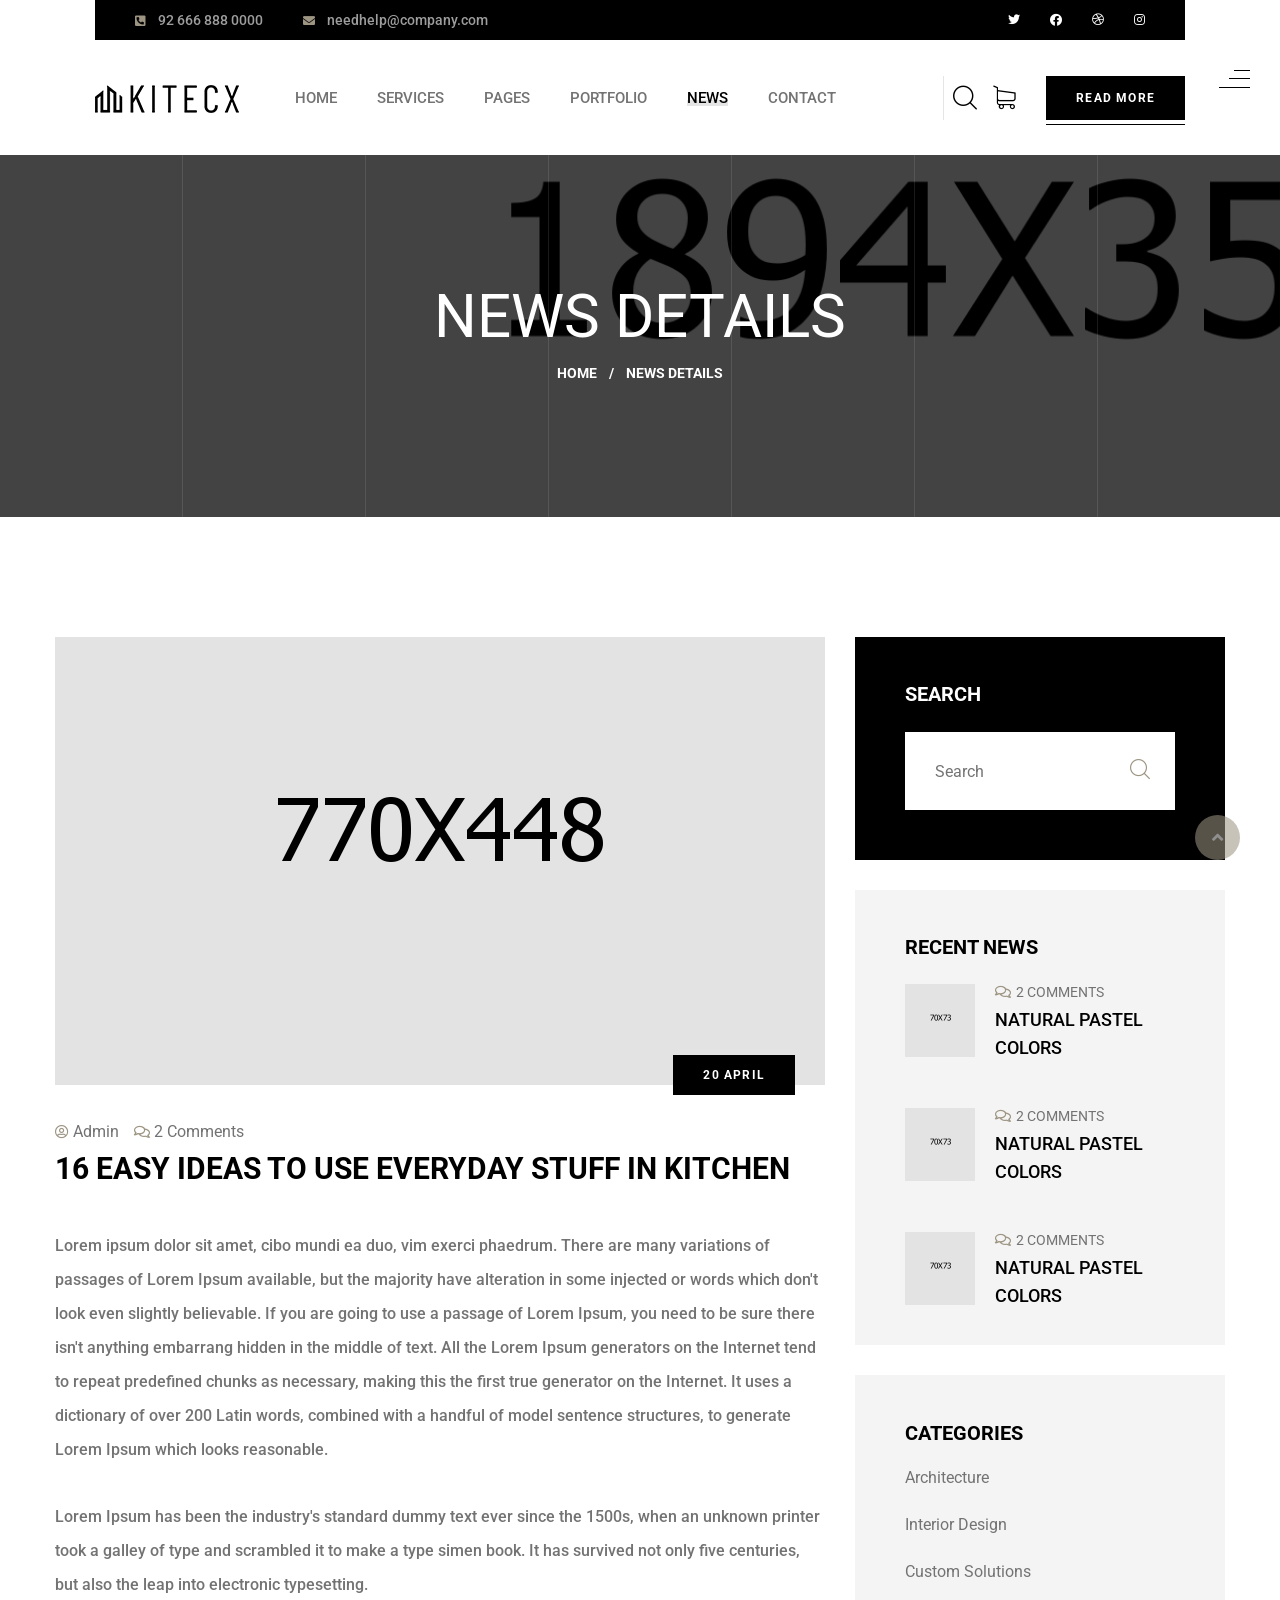
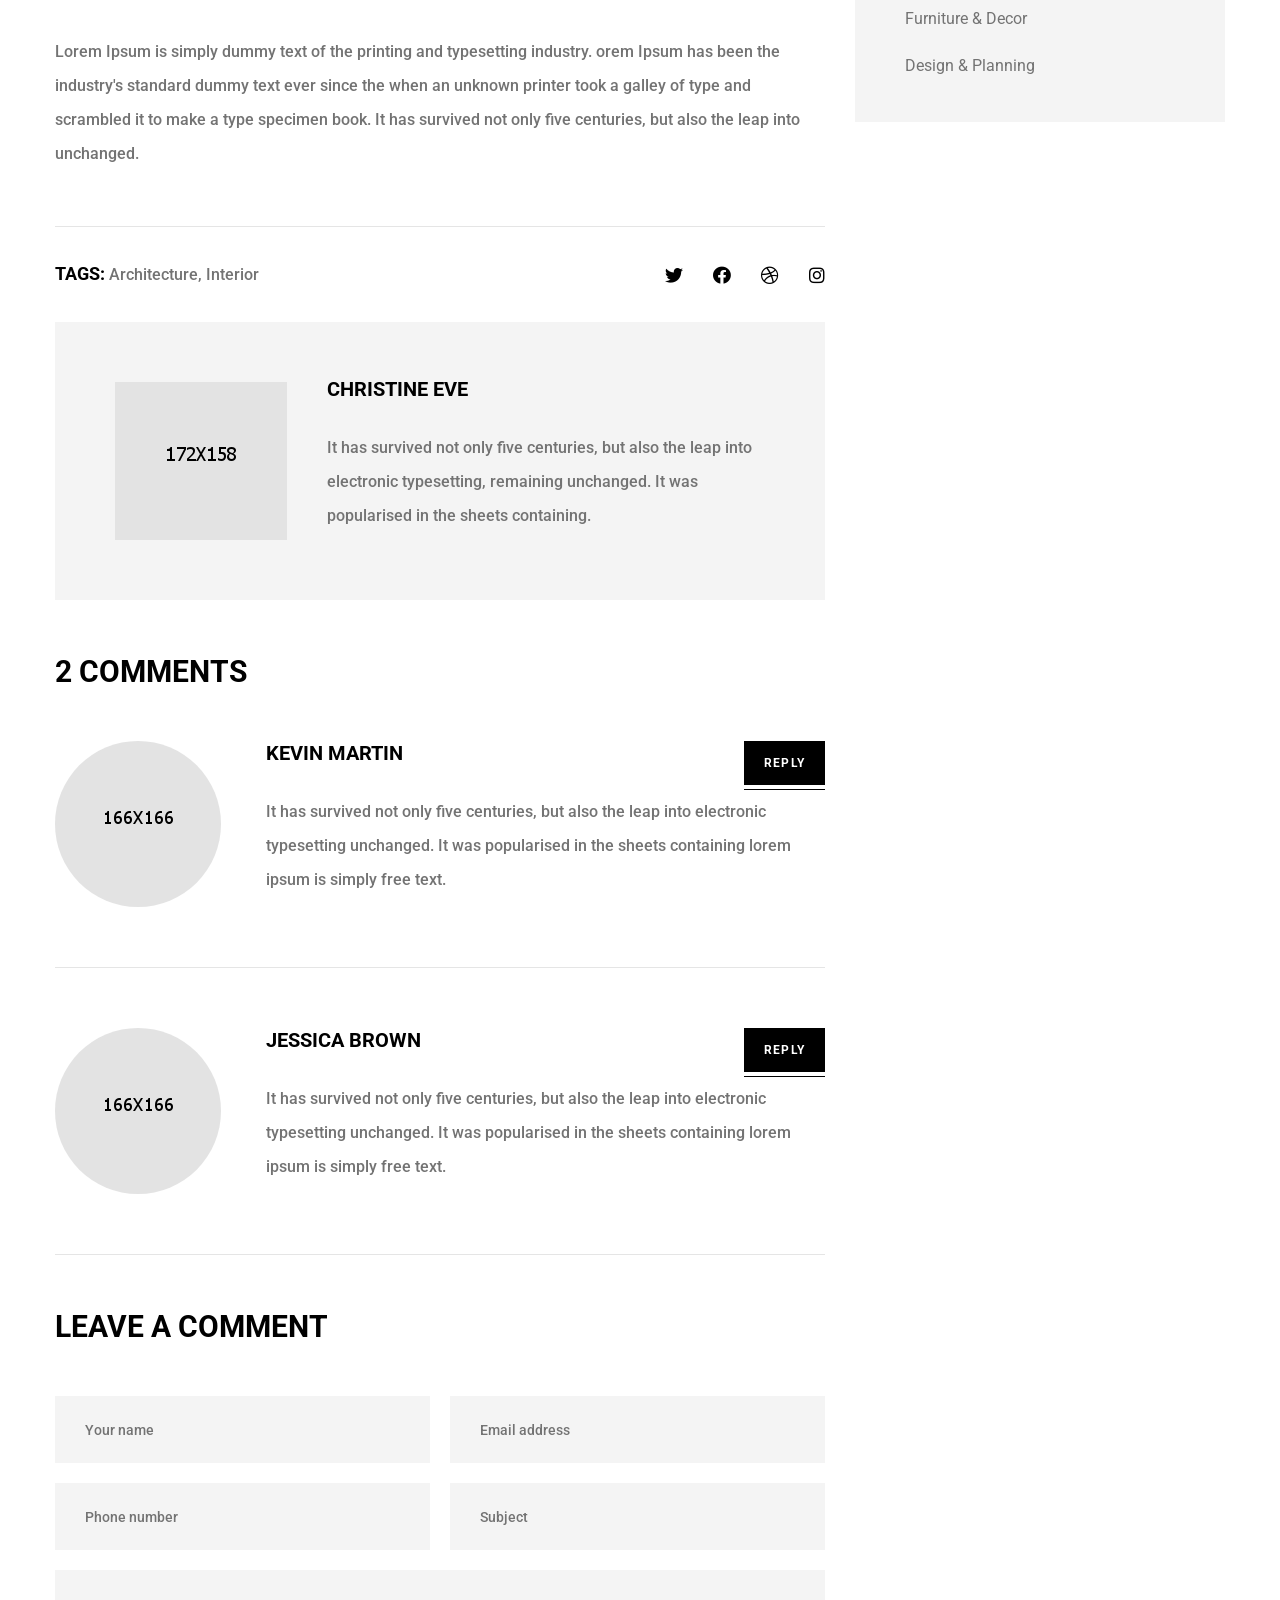
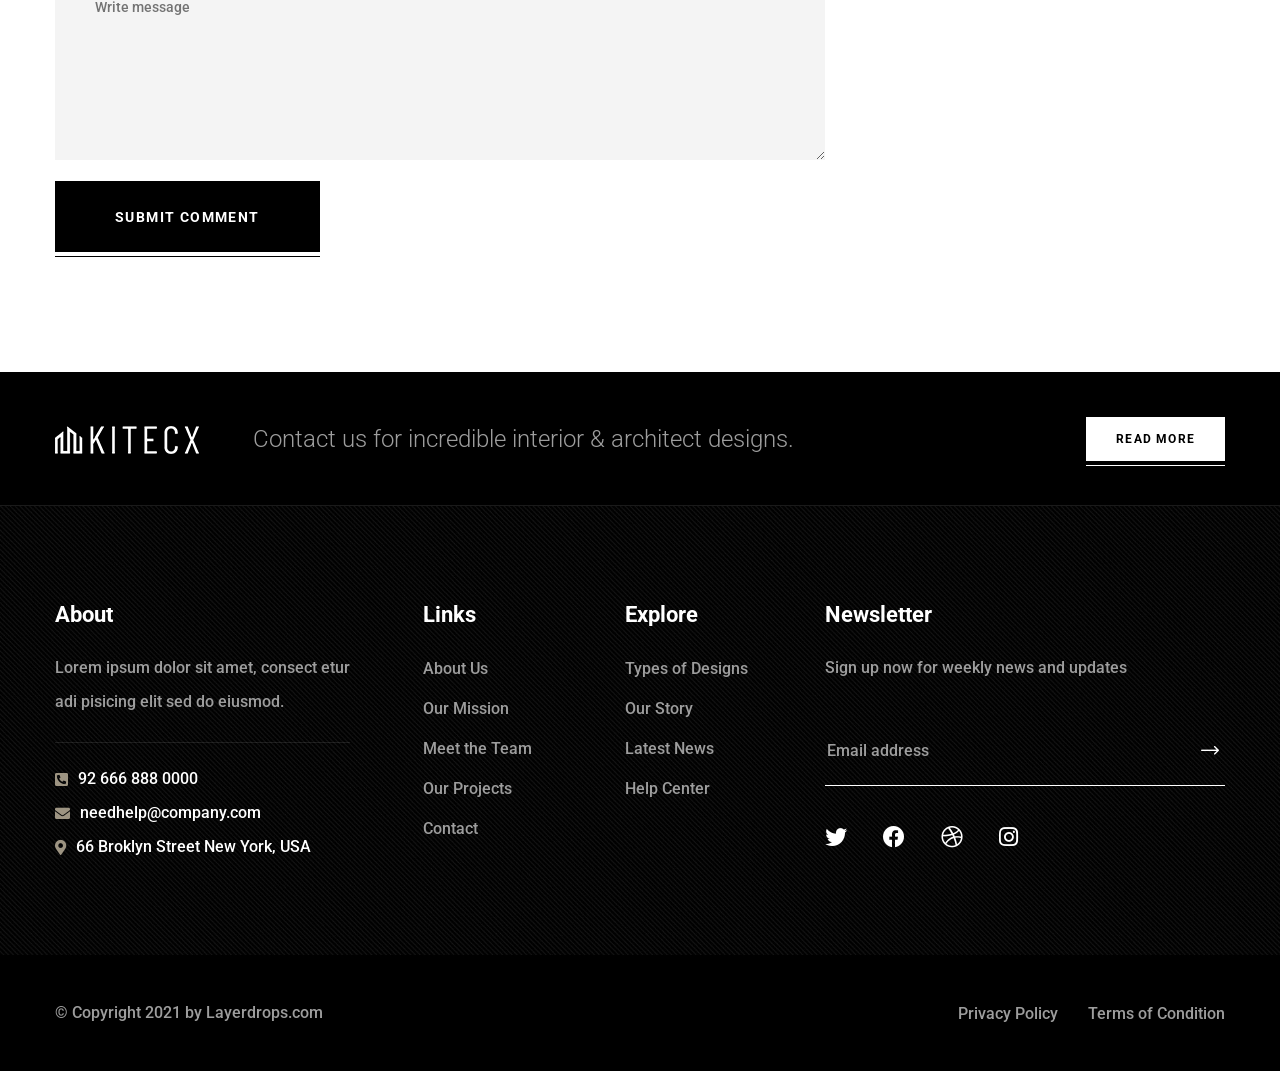
<file: news-details.html>
<!DOCTYPE html>
<html lang="en">

<head>
    <meta charset="UTF-8" />
    <meta name="viewport" content="width=device-width, initial-scale=1.0" />
    <title>News Details || Kitecx || HTML Template For Architecture</title>
    <!-- favicons Icons -->
    <link rel="apple-touch-icon" sizes="180x180" href="assets/images/favicons/apple-touch-icon.png" />
    <link rel="icon" type="image/png" sizes="32x32" href="assets/images/favicons/favicon-32x32.png" />
    <link rel="icon" type="image/png" sizes="16x16" href="assets/images/favicons/favicon-16x16.png" />
    <link rel="manifest" href="assets/images/favicons/site.webmanifest" />
    <meta name="description" content="Crsine HTML Template For Car Services" />

    <!-- fonts -->
    <link rel="preconnect" href="https://fonts.gstatic.com">
    <link
        href="https://fonts.googleapis.com/css2?family=Roboto:ital,wght@0,100;0,300;0,400;0,500;0,700;0,900;1,100;1,300;1,400;1,500;1,700;1,900&display=swap"
        rel="stylesheet">


    <link rel="stylesheet" href="assets/vendors/bootstrap/css/bootstrap.min.css" />
    <link rel="stylesheet" href="assets/vendors/animate/animate.min.css" />
    <link rel="stylesheet" href="assets/vendors/fontawesome/css/all.min.css" />
    <link rel="stylesheet" href="assets/vendors/jarallax/jarallax.css" />
    <link rel="stylesheet" href="assets/vendors/jquery-magnific-popup/jquery.magnific-popup.css" />
    <link rel="stylesheet" href="assets/vendors/nouislider/nouislider.min.css" />
    <link rel="stylesheet" href="assets/vendors/nouislider/nouislider.pips.css" />
    <link rel="stylesheet" href="assets/vendors/odometer/odometer.min.css" />
    <link rel="stylesheet" href="assets/vendors/swiper/swiper.min.css" />
    <link rel="stylesheet" href="assets/vendors/kitecx-icons/style.css">
    <link rel="stylesheet" href="assets/vendors/tiny-slider/tiny-slider.min.css" />
    <link rel="stylesheet" href="assets/vendors/reey-font/stylesheet.css" />
    <link rel="stylesheet" href="assets/vendors/owl-carousel/owl.carousel.min.css" />
    <link rel="stylesheet" href="assets/vendors/owl-carousel/owl.theme.default.min.css" />
    <link rel="stylesheet" href="assets/vendors/twentytwenty/twentytwenty.css" />

    <!-- template styles -->
    <link rel="stylesheet" href="assets/css/kitecx.css" />
    <link rel="stylesheet" href="assets/css/kitecx-responsive.css" />
</head>

<body>
    <div class="preloader">
        <img class="preloader__image" width="60" src="assets/images/loader.png" alt="" />
    </div>
    <!-- /.preloader -->
    <div class="page-wrapper">
        <header class="main-header clearfix">
            <div class="main-header__three-line-icon">
                <a href="#" class="side-menu__toggler"><img
                        src="assets/images/resources/main-header-three-line-icon.png" alt=""></a>
            </div>
            <div class="container">
                <div class="main-menu-wrapper">
                    <div class="main-header__logo">
                        <a href="index.html">
                            <img src="assets/images/resources/logo-1.png" alt="">
                        </a>
                    </div>
                    <div class="main-menu-wrapper__top">
                        <div class="main-menu-wrapper__top-inner">
                            <div class="main-menu-wrapper__left">
                                <div class="main-menu-wrapper__left-content">
                                    <ul class="main-menu-wrapper__left-contact-box list-unstyled">
                                        <li>
                                            <div class="icon">
                                                <i class="fas fa-phone-square-alt"></i>
                                            </div>
                                            <div class="text">
                                                <p><a href="tel:92-666-888-0000">92 666 888 0000</a></p>
                                            </div>
                                        </li>
                                        <li>
                                            <div class="icon">
                                                <i class="fas fa-envelope"></i>
                                            </div>
                                            <div class="text">
                                                <p><a href="mailto:needhelp@company.com">needhelp@company.com</a></p>
                                            </div>
                                        </li>
                                    </ul>
                                </div>
                            </div>
                            <div class="main-menu-wrapper__right">
                                <div class="main-menu-wrapper__right-social">
                                    <a href="#"><i class="fab fa-twitter"></i></a>
                                    <a href="#" class="clr-fb"><i class="fab fa-facebook"></i></a>
                                    <a href="#" class="clr-dri"><i class="fab fa-dribbble"></i></a>
                                    <a href="#" class="clr-ins"><i class="fab fa-instagram"></i></a>
                                </div>
                            </div>
                        </div>
                    </div>
                    <div class="main-menu-wrapper__bottom">
                        <nav class="main-menu">
                            <div class="main-menu__inner">
                                <a href="#" class="mobile-nav__toggler"><i class="fa fa-bars"></i></a>
                                <ul class="main-menu__list">
                                    <li class="dropdown">
                                        <a href="index.html">Home</a>
                                        <ul>
                                            <li>
                                                <a href="index.html">Home One</a>
                                            </li>
                                            <li><a href="index2.html">Home Two</a></li>
                                            <li><a href="index3.html">Home Three</a></li>
                                            <li class="dropdown">
                                                <a href="#">Header Styles</a>
                                                <ul>
                                                    <li><a href="index.html">Header One</a></li>
                                                    <li><a href="index.html">Header Two</a></li>
                                                    <li><a href="index.html">Header Three</a></li>
                                                </ul>
                                            </li>
                                        </ul>
                                    </li>
                                    <li class="dropdown">
                                        <a href="#">Services</a>
                                        <ul>
                                            <li><a href="services.html">Services</a></li>
                                            <li><a href="services-details.html">Service Details</a></li>
                                        </ul>
                                    </li>
                                    <li class="dropdown">
                                        <a href="#">Pages</a>
                                        <ul>
                                            <li><a href="about.html">About</a></li>
                                            <li><a href="our-mission.html">Our Mission</a></li>
                                            <li><a href="team.html">Team</a></li>
                                        </ul>
                                    </li>
                                    <li class="dropdown">
                                        <a href="#">Portfolio</a>
                                        <ul>
                                            <li><a href="portfolio.html">Portfolio</a></li>
                                            <li><a href="portfolio-details.html">Portfolio Details</a></li>
                                        </ul>
                                    </li>
                                    <li class="dropdown current">
                                        <a href="#">News</a>
                                        <ul>
                                            <li><a href="news.html">News</a></li>
                                            <li><a href="news-details.html">News Details</a></li>
                                        </ul>
                                    </li>
                                    <li><a href="contact.html">Contact</a></li>
                                </ul>
                                <div class="main-menu__right">
                                    <a href="#" class="main-menu__search search-toggler icon-magnifying-glass"></a>
                                    <a href="#" class="main-menu__cart icon-shopping-cart mini-cart__toggler"></a>
                                    <a href="#" class="main-menu__read-more-btn thm-btn">Read More </a>
                                </div>
                            </div>
                        </nav>
                    </div>
                </div>

            </div>
        </header>

        <div class="stricky-header stricked-menu main-menu">
            <div class="sticky-header__content"></div><!-- /.sticky-header__content -->
        </div><!-- /.stricky-header -->

        <!--Page Header Start-->
        <section class="page-header" style="background-image: url(assets/images/backgrounds/page-header-bg.jpg);">
            <div class="page-header-border"></div>
            <div class="page-header-border page-header-border-two"></div>
            <div class="page-header-border page-header-border-three"></div>
            <div class="page-header-border page-header-border-four"></div>
            <div class="page-header-border page-header-border-five"></div>
            <div class="page-header-border page-header-border-six"></div>
            <div class="container">
                <div class="page-header__inner">
                    <h2>News Details</h2>
                    <ul class="thm-breadcrumb list-unstyled">
                        <li><a href="index.html">Home</a></li>
                        <li><span>/</span></li>
                        <li>News Details</li>
                    </ul>
                </div>
            </div>
        </section>
        <!--Page Header End-->

        <!--News Details Start-->
        <section class="news-details">
            <div class="container">
                <div class="row">
                    <div class="col-xl-8 col-lg-7">
                        <div class="news-details__left">
                            <div class="news-details__img">
                                <img src="assets/images/blog/news-details-img.jpg" alt="">
                                <div class="news-details__date-box">
                                    <p>20 april</p>
                                </div>
                            </div>
                            <div class="news-details__content">
                                <ul class="list-unstyled news-details__meta">
                                    <li><a href="news-details.html"><i class="far fa-user-circle"></i> Admin</a></li>
                                    <li><a href="news-details.html"><i class="far fa-comments"></i> 2 Comments</a>
                                    </li>
                                </ul>
                                <h3 class="news-details__title">16 easy ideas to use Everyday Stuff in Kitchen</h3>
                                <p class="news-details__text-one">Lorem ipsum dolor sit amet, cibo mundi ea duo, vim
                                    exerci phaedrum. There are many variations of passages of Lorem Ipsum available, but
                                    the majority have alteration in some injected or words which don't look even
                                    slightly believable. If you are going to use a passage of Lorem Ipsum, you need to
                                    be sure there isn't anything embarrang hidden in the middle of text. All the Lorem
                                    Ipsum generators on the Internet tend to repeat predefined chunks as necessary,
                                    making this the first true generator on the Internet. It uses a dictionary of over
                                    200 Latin words, combined with a handful of model sentence structures, to generate
                                    Lorem Ipsum which looks reasonable.</p>
                                <p class="news-details__text-two">Lorem Ipsum has been the industry's standard dummy
                                    text ever since the 1500s, when an unknown printer took a galley of type and
                                    scrambled it to make a type simen book. It has survived not only five centuries, but
                                    also the leap into electronic typesetting.</p>
                                <p class="news-details__text-three">Lorem Ipsum is simply dummy text of the printing and
                                    typesetting industry. orem Ipsum has been the industry's standard dummy text ever
                                    since the when an unknown printer took a galley of type and scrambled it to make a
                                    type specimen book. It has survived not only five centuries, but also the leap into
                                    unchanged.</p>
                            </div>
                            <div class="news-details__bottom">
                                <p class="news-details__tags">
                                    <span>Tags:</span>
                                    <a href="#">Architecture,</a>
                                    <a href="#">Interior</a>
                                </p>
                                <div class="news-details__social-list">
                                    <a href="#"><i class="fab fa-twitter"></i></a>
                                    <a href="#" class="clr-fb"><i class="fab fa-facebook"></i></a>
                                    <a href="#" class="clr-dri"><i class="fab fa-dribbble"></i></a>
                                    <a href="#" class="clr-ins"><i class="fab fa-instagram"></i></a>
                                </div>
                            </div>
                            <div class="author-one">
                                <div class="author-one__image">
                                    <img src="assets/images/blog/author-1-1.jpg" alt="">
                                </div>
                                <div class="author-one__content">
                                    <h3>Christine Eve</h3>
                                    <p>It has survived not only five centuries, but also the leap into electronic
                                        typesetting, remaining unchanged. It was popularised in the sheets containing.
                                    </p>
                                </div>
                            </div>
                            <div class="comment-one">
                                <h3 class="comment-one__title">2 Comments</h3>
                                <div class="comment-one__single">
                                    <div class="comment-one__image">
                                        <img src="assets/images/blog/comment-1-1.png" alt="">
                                    </div>
                                    <div class="comment-one__content">
                                        <h3>Kevin Martin</h3>
                                        <p>It has survived not only five centuries, but also the leap into electronic
                                            typesetting unchanged. It was popularised in the sheets containing lorem
                                            ipsum is simply free text.</p>
                                        <a href="#" class="thm-btn comment-one__btn">Reply</a>
                                    </div>
                                </div>
                                <div class="comment-one__single">
                                    <div class="comment-one__image">
                                        <img src="assets/images/blog/comment-1-2.png" alt="">
                                    </div>
                                    <div class="comment-one__content">
                                        <h3>Jessica Brown</h3>
                                        <p>It has survived not only five centuries, but also the leap into electronic
                                            typesetting unchanged. It was popularised in the sheets containing lorem
                                            ipsum is simply free text.</p>
                                        <a href="#" class="thm-btn comment-one__btn">Reply</a>
                                    </div>
                                </div>
                            </div>
                            <div class="comment-form">
                                <h3 class="comment-form__title">Leave a Comment</h3>
                                <form action="assets/inc/sendemail.php"
                                    class="comment-one__form contact-form-validated">
                                    <div class="row">
                                        <div class="col-xl-6">
                                            <div class="comment-form__input-box">
                                                <input type="text" placeholder="Your name" name="name">
                                            </div>
                                        </div>
                                        <div class="col-xl-6">
                                            <div class="comment-form__input-box">
                                                <input type="email" placeholder="Email address" name="email">
                                            </div>
                                        </div>
                                    </div>
                                    <div class="row">
                                        <div class="col-xl-6">
                                            <div class="comment-form__input-box">
                                                <input type="text" placeholder="Phone number" name="phone">
                                            </div>
                                        </div>
                                        <div class="col-xl-6">
                                            <div class="comment-form__input-box">
                                                <input type="email" placeholder="Subject" name="Subject">
                                            </div>
                                        </div>
                                    </div>
                                    <div class="row">
                                        <div class="col-xl-12">
                                            <div class="comment-form__input-box">
                                                <textarea name="message" placeholder="Write message"></textarea>
                                            </div>
                                            <button type="submit" class="thm-btn comment-form__btn">Submit
                                                Comment</button>
                                        </div>
                                    </div>
                                </form>
                            </div>
                        </div>
                    </div>
                    <div class="col-xl-4 col-lg-5">
                        <div class="sidebar">
                            <div class="sidebar__single sidebar__search">
                                <h3 class="sidebar__title clr-white">Search</h3>
                                <form action="#" class="sidebar__search-form">
                                    <input type="search" placeholder="Search">
                                    <button type="submit"><i class="icon-magnifying-glass"></i></button>
                                </form>
                            </div>
                            <div class="sidebar__single sidebar__post">
                                <h3 class="sidebar__title">Recent News</h3>
                                <ul class="sidebar__post-list list-unstyled">
                                    <li>
                                        <div class="sidebar__post-image">
                                            <img src="assets/images/blog/lp-1-1.jpg" alt="">
                                        </div>
                                        <div class="sidebar__post-content">
                                            <h3>
                                                <a href="#" class="sidebar__post-content_meta"><i
                                                        class="far fa-comments"></i>2 Comments</a>
                                                <a href="news-details.html">Natural Pastel Colors</a>
                                            </h3>
                                        </div>
                                    </li>
                                    <li>
                                        <div class="sidebar__post-image">
                                            <img src="assets/images/blog/lp-1-2.jpg" alt="">
                                        </div>
                                        <div class="sidebar__post-content">
                                            <h3>
                                                <a href="#" class="sidebar__post-content_meta"><i
                                                        class="far fa-comments"></i>2 Comments</a>
                                                <a href="news-details.html">Natural Pastel Colors</a>
                                            </h3>
                                        </div>
                                    </li>
                                    <li>
                                        <div class="sidebar__post-image">
                                            <img src="assets/images/blog/lp-1-3.jpg" alt="">
                                        </div>
                                        <div class="sidebar__post-content">
                                            <h3>
                                                <a href="#" class="sidebar__post-content_meta"><i
                                                        class="far fa-comments"></i>2 Comments</a>
                                                <a href="news-details.html">Natural Pastel Colors</a>
                                            </h3>
                                        </div>
                                    </li>
                                </ul>
                            </div>
                            <div class="sidebar__single sidebar__category">
                                <h3 class="sidebar__title">Categories</h3>
                                <ul class="sidebar__category-list list-unstyled">
                                    <li><a href="#">Architecture <span class="icon-right-arrow"></span></a></li>
                                    <li class="active"><a href="#">Interior Design <span
                                                class="icon-right-arrow"></span></a></li>
                                    <li><a href="#">Custom Solutions <span class="icon-right-arrow"></span></a></li>
                                    <li><a href="#">Furniture & Decor <span class="icon-right-arrow"></span></a></li>
                                    <li><a href="#">Design & Planning <span class="icon-right-arrow"></span></a></li>
                                </ul>
                            </div>
                        </div>
                    </div>
                </div>
            </div>
        </section>
        <!--News Details End-->

        <!--Site Footer One Start-->
        <footer class="site-footer">
            <div class="site-footer__top">
                <div class="container">
                    <div class="site-footer__top-inner">
                        <div class="site-footer__top-left">
                            <div class="site-footer__top-logo-box">
                                <a href="index.html"><img src="assets/images/resources/footer-logo.png" alt=""></a>
                            </div>
                            <div class="site-footer__top-text">
                                <p>Contact us for incredible interior & architect designs.</p>
                            </div>
                        </div>
                        <div class="site-footer_top-btn-box">
                            <a href="#" class="site-footer_top-btn thm-btn">Read More</a>
                        </div>
                    </div>
                </div>
            </div>
            <div class="site-footer__main">
                <div class="site-footer__main-pattern-bg1"
                    style="background-image: url(assets/images/pattern/pattern-1.jpg);"></div>
                <div class="container">
                    <div class="row">
                        <div class="col-xl-4 col-lg-6 col-md-6 wow fadeInUp" data-wow-delay="100ms">
                            <div class="footer-widget__column footer-widget__about">
                                <h3 class="footer-widget__title">About</h3>
                                <p class="footer-widget__text">Lorem ipsum dolor sit amet, consect etur adi pisicing
                                    elit sed do eiusmod.</p>
                                <ul class="list-unstyled footer-widget__contact-list">
                                    <li>
                                        <div class="icon">
                                            <i class="fas fa-phone-square-alt"></i>
                                        </div>
                                        <div class="text">
                                            <p><a href="tel:92-666-888-0000">92 666 888 0000</a></p>
                                        </div>
                                    </li>
                                    <li>
                                        <div class="icon">
                                            <i class="fas fa-envelope"></i>
                                        </div>
                                        <div class="text">
                                            <p><a href="mailto:needhelp@company.com">needhelp@company.com</a></p>
                                        </div>
                                    </li>
                                    <li>
                                        <div class="icon">
                                            <i class="fas fa-map-marker-alt"></i>
                                        </div>
                                        <div class="text">
                                            <p>66 Broklyn Street New York, USA</p>
                                        </div>
                                    </li>
                                </ul>
                            </div>
                        </div>
                        <div class="col-xl-2 col-lg-6 col-md-6 wow fadeInUp" data-wow-delay="200ms">
                            <div class="footer-widget__column footer-widget__links clearfix">
                                <h3 class="footer-widget__title">Links</h3>
                                <ul class="footer-widget__links-list list-unstyled">
                                    <li><a href="about.html">About Us</a></li>
                                    <li><a href="our-mission.html">Our Mission</a></li>
                                    <li><a href="team.html">Meet the Team</a></li>
                                    <li><a href="#">Our Projects</a></li>
                                    <li><a href="contact.html">Contact</a></li>
                                </ul>
                            </div>
                        </div>
                        <div class="col-xl-2 col-lg-6 col-md-6 wow fadeInUp" data-wow-delay="300ms">
                            <div class="footer-widget__column footer-widget__explore">
                                <h3 class="footer-widget__title">Explore</h3>
                                <ul class="footer-widget__explore-list list-unstyled">
                                    <li><a href="#">Types of Designs</a></li>
                                    <li><a href="#">Our Story</a></li>
                                    <li><a href="#">Latest News</a></li>
                                    <li><a href="#">Help Center</a></li>
                                </ul>
                            </div>
                        </div>
                        <div class="col-xl-4 col-lg-6 col-md-6 wow fadeInUp" data-wow-delay="400ms">
                            <div class="footer-widget__column footer-widget__newsletter">
                                <h3 class="footer-widget__title">Newsletter</h3>
                                <p class="footer-widget__newsletter-text">Sign up now for weekly news and updates</p>
                                <form class="footer-widget__newsletter-form">
                                    <div class="footer-widget__newsletter-input-box">
                                        <input type="email" placeholder="Email address" name="email">
                                        <button type="submit" class="footer-widget__newsletter-btn"><i
                                                class="icon-right-arrow"></i></button>
                                    </div>
                                </form>
                                <div class="site-footer__social">
                                    <a href="#"><i class="fab fa-twitter"></i></a>
                                    <a href="#" class="clr-fb"><i class="fab fa-facebook"></i></a>
                                    <a href="#" class="clr-dri"><i class="fab fa-dribbble"></i></a>
                                    <a href="#" class="clr-ins"><i class="fab fa-instagram"></i></a>
                                </div>
                            </div>
                        </div>
                    </div>
                </div>
            </div>
            <div class="site-footer-bottom">
                <div class="container">
                    <div class="row">
                        <div class="col-xl-12">
                            <div class="site-footer-bottom__inner">
                                <div class="site-footer-bottom__left">
                                    <p>© Copyright 2021 by <a href="#">Layerdrops.com</a></p>
                                </div>
                                <ul class="site-footer-bottom__menu list-unstyled">
                                    <li><a href="#">Privacy Policy</a></li>
                                    <li><a href="#">Terms of Condition</a></li>
                                </ul>
                            </div>
                        </div>
                    </div>
                </div>
            </div>
        </footer>
        <!--Site Footer One End-->


    </div><!-- /.page-wrapper -->


    <div class="mobile-nav__wrapper">
        <div class="mobile-nav__overlay mobile-nav__toggler"></div>
        <!-- /.mobile-nav__overlay -->
        <div class="mobile-nav__content">
            <span class="mobile-nav__close mobile-nav__toggler"></span>

            <div class="logo-box">
                <a href="index.html" aria-label="logo image"><img src="assets/images/resources/logo-2.png" width="155"
                        alt="" /></a>
            </div>
            <!-- /.logo-box -->
            <div class="mobile-nav__container"></div>
            <!-- /.mobile-nav__container -->

            <ul class="mobile-nav__contact list-unstyled">
                <li>
                    <i class="fa fa-envelope"></i>
                    <a href="mailto:needhelp@packageName__.com">needhelp@kitecx.com</a>
                </li>
                <li>
                    <i class="fa fa-phone-alt"></i>
                    <a href="tel:666-888-0000">666 888 0000</a>
                </li>
            </ul><!-- /.mobile-nav__contact -->
            <div class="mobile-nav__top">
                <div class="mobile-nav__social">
                    <a href="#" class="fab fa-twitter"></a>
                    <a href="#" class="fab fa-facebook-square"></a>
                    <a href="#" class="fab fa-pinterest-p"></a>
                    <a href="#" class="fab fa-instagram"></a>
                </div><!-- /.mobile-nav__social -->
            </div><!-- /.mobile-nav__top -->



        </div>
        <!-- /.mobile-nav__content -->
    </div>
    <!-- /.mobile-nav__wrapper -->

    <div class="side-menu__block">
        <div class="side-menu__block-overlay custom-cursor__overlay side-menu__toggler">
            <div class="cursor"></div>
            <div class="cursor-follower"></div>
        </div><!-- /.side-menu__block-overlay -->
        <div class="side-menu__block-inner ">
            <span class="side-menu__close side-menu__toggler"></span>
            <a href="index.html">
                <img src="assets/images/resources/logo-1.png" alt="">
            </a>
            <div class="side-menu__block-about">
                <h3 class="side-menu__block__title">About Us</h3><!-- /.side-menu__block__title -->
                <p class="side-menu__block-about__text">We must explain to you how all seds this mistakens idea off
                    denouncing pleasures and praising pain was born and I will give you a completed accounts off the
                    system
                    and </p><!-- /.side-menu__block-about__text -->
                <a href="#" class="thm-btn side-menu__block-about__btn">Get Consulation</a>
            </div><!-- /.side-menu__block-about -->
            <hr class="side-menu__block-line" />
            <div class="side-menu__block-contact">
                <h3 class="side-menu__block__title">Contact Us</h3><!-- /.side-menu__block__title -->
                <ul class="side-menu__block-contact__list">
                    <li class="side-menu__block-contact__list-item">
                        <i class="fa fa-map-marker"></i>
                        Rock St 12, Newyork City, USA
                    </li><!-- /.side-menu__block-contact__list-item -->
                    <li class="side-menu__block-contact__list-item">
                        <i class="fa fa-phone"></i>
                        (000) 111-222-4444
                    </li><!-- /.side-menu__block-contact__list-item -->
                    <li class="side-menu__block-contact__list-item">
                        <i class="fa fa-envelope"></i>
                        kitecx@mail.com
                    </li><!-- /.side-menu__block-contact__list-item -->
                    <li class="side-menu__block-contact__list-item">
                        <i class="fa fa-clock"></i>
                        09.00 to 18.00 Sunday: Closed
                    </li><!-- /.side-menu__block-contact__list-item -->
                </ul><!-- /.side-menu__block-contact__list -->
            </div><!-- /.side-menu__block-contact -->
            <p class="side-menu__block__text site-footer__copy-text"><a href="#">Kitecx</a> <i
                    class="fa fa-copyright"></i>
                2021 All Right Reserved</p>
        </div><!-- /.side-menu__block-inner -->
    </div><!-- /.side-menu__block -->

    <div class="search-popup">
        <div class="search-popup__overlay search-toggler"></div>
        <!-- /.search-popup__overlay -->
        <div class="search-popup__content">
            <form action="#">
                <label for="search" class="sr-only">search here</label><!-- /.sr-only -->
                <input type="text" id="search" placeholder="Search Here..." />
                <button type="submit" aria-label="search submit" class="thm-btn">
                    <i class="icon-magnifying-glass"></i>
                </button>
            </form>
        </div>
        <!-- /.search-popup__content -->
    </div>
    <!-- /.search-popup -->

    <a href="#" data-target="html" class="scroll-to-target scroll-to-top"><i class="fa fa-angle-up"></i></a>


    <script src="assets/vendors/jquery/jquery-3.5.1.min.js"></script>
    <script src="assets/vendors/bootstrap/js/bootstrap.bundle.min.js"></script>
    <script src="assets/vendors/jarallax/jarallax.min.js"></script>
    <script src="assets/vendors/jquery-ajaxchimp/jquery.ajaxchimp.min.js"></script>
    <script src="assets/vendors/jquery-appear/jquery.appear.min.js"></script>
    <script src="assets/vendors/jquery-circle-progress/jquery.circle-progress.min.js"></script>
    <script src="assets/vendors/jquery-magnific-popup/jquery.magnific-popup.min.js"></script>
    <script src="assets/vendors/jquery-validate/jquery.validate.min.js"></script>
    <script src="assets/vendors/nouislider/nouislider.min.js"></script>
    <script src="assets/vendors/odometer/odometer.min.js"></script>
    <script src="assets/vendors/swiper/swiper.min.js"></script>
    <script src="assets/vendors/tiny-slider/tiny-slider.min.js"></script>
    <script src="assets/vendors/wnumb/wNumb.min.js"></script>
    <script src="assets/vendors/wow/wow.js"></script>
    <script src="assets/vendors/isotope/isotope.js"></script>
    <script src="assets/vendors/countdown/countdown.min.js"></script>
    <script src="assets/vendors/owl-carousel/owl.carousel.min.js"></script>
    <script src="assets/vendors/twentytwenty/twentytwenty.js"></script>
    <script src="http://maps.google.com/maps/api/js?key=AIzaSyATY4Rxc8jNvDpsK8ZetC7JyN4PFVYGCGM"></script>


    <!-- template js -->
    <script src="assets/js/kitecx.js"></script>
</body>

</html>
</file>
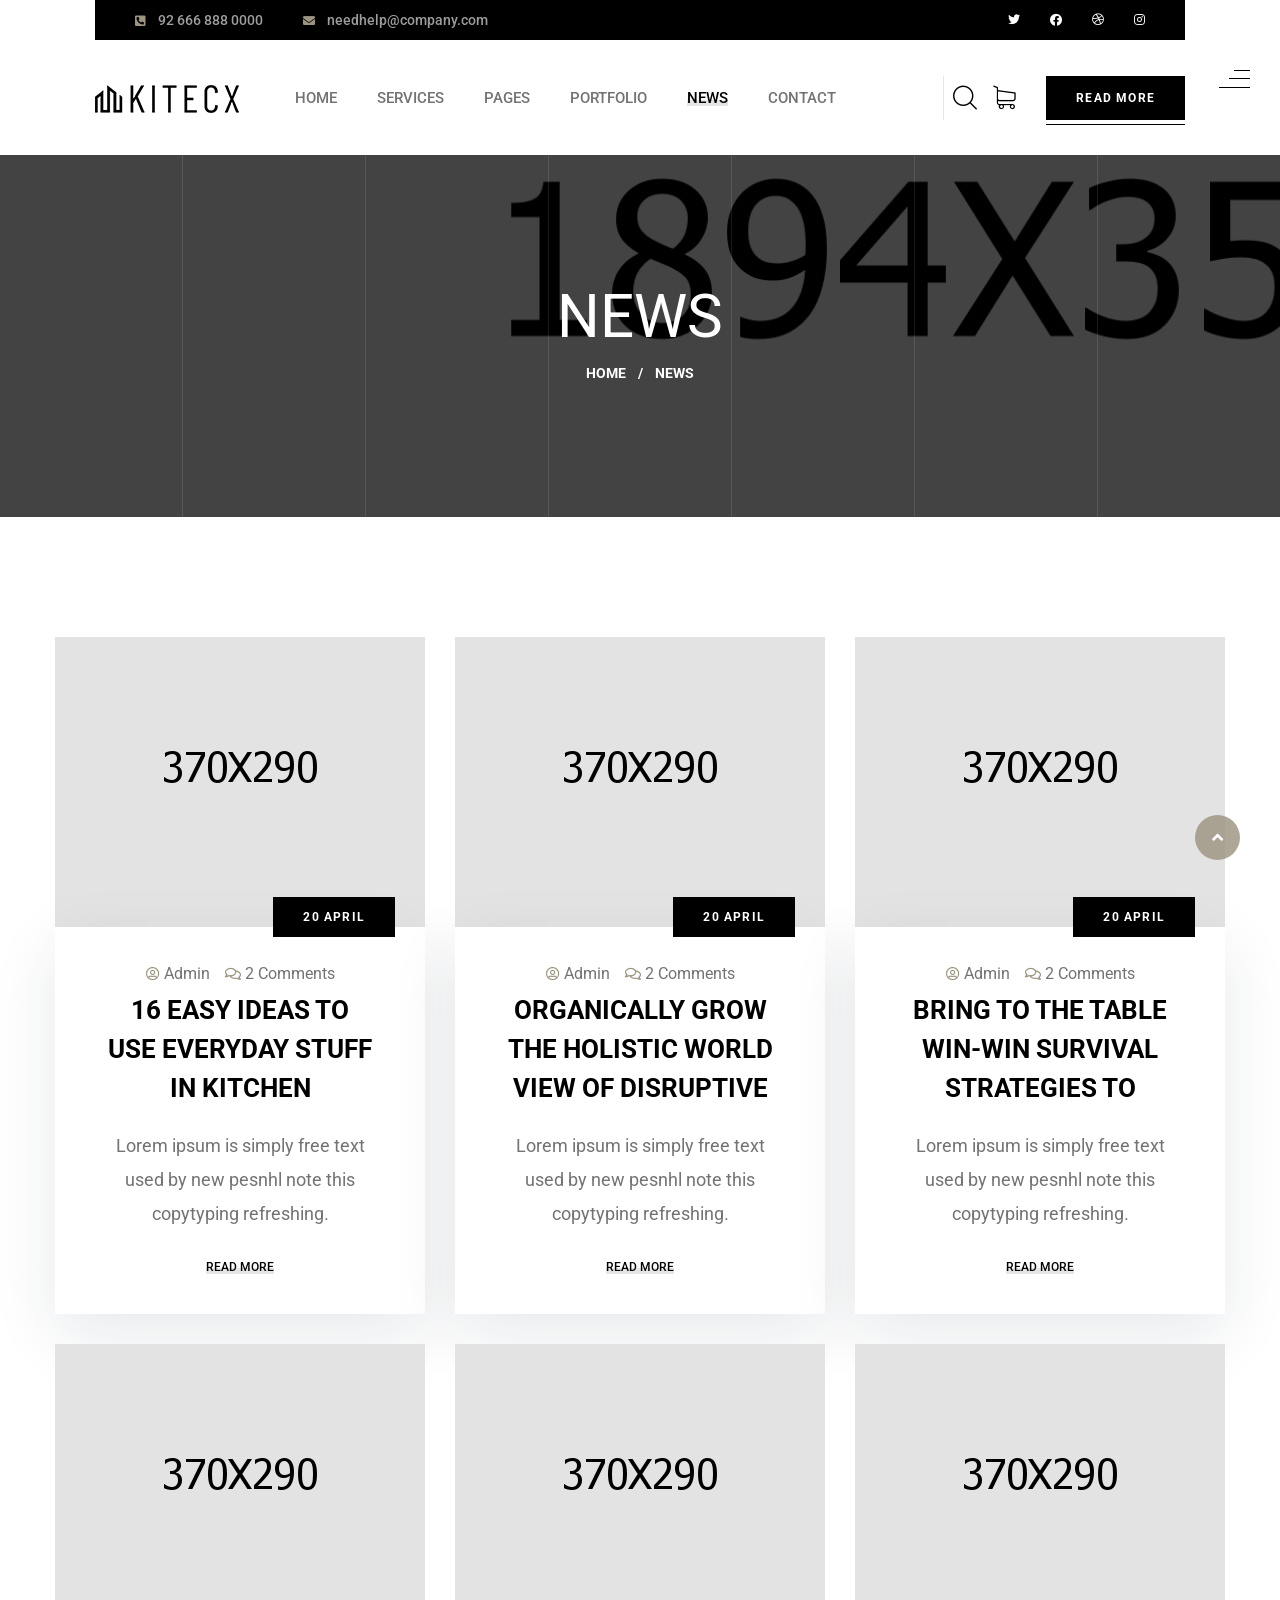
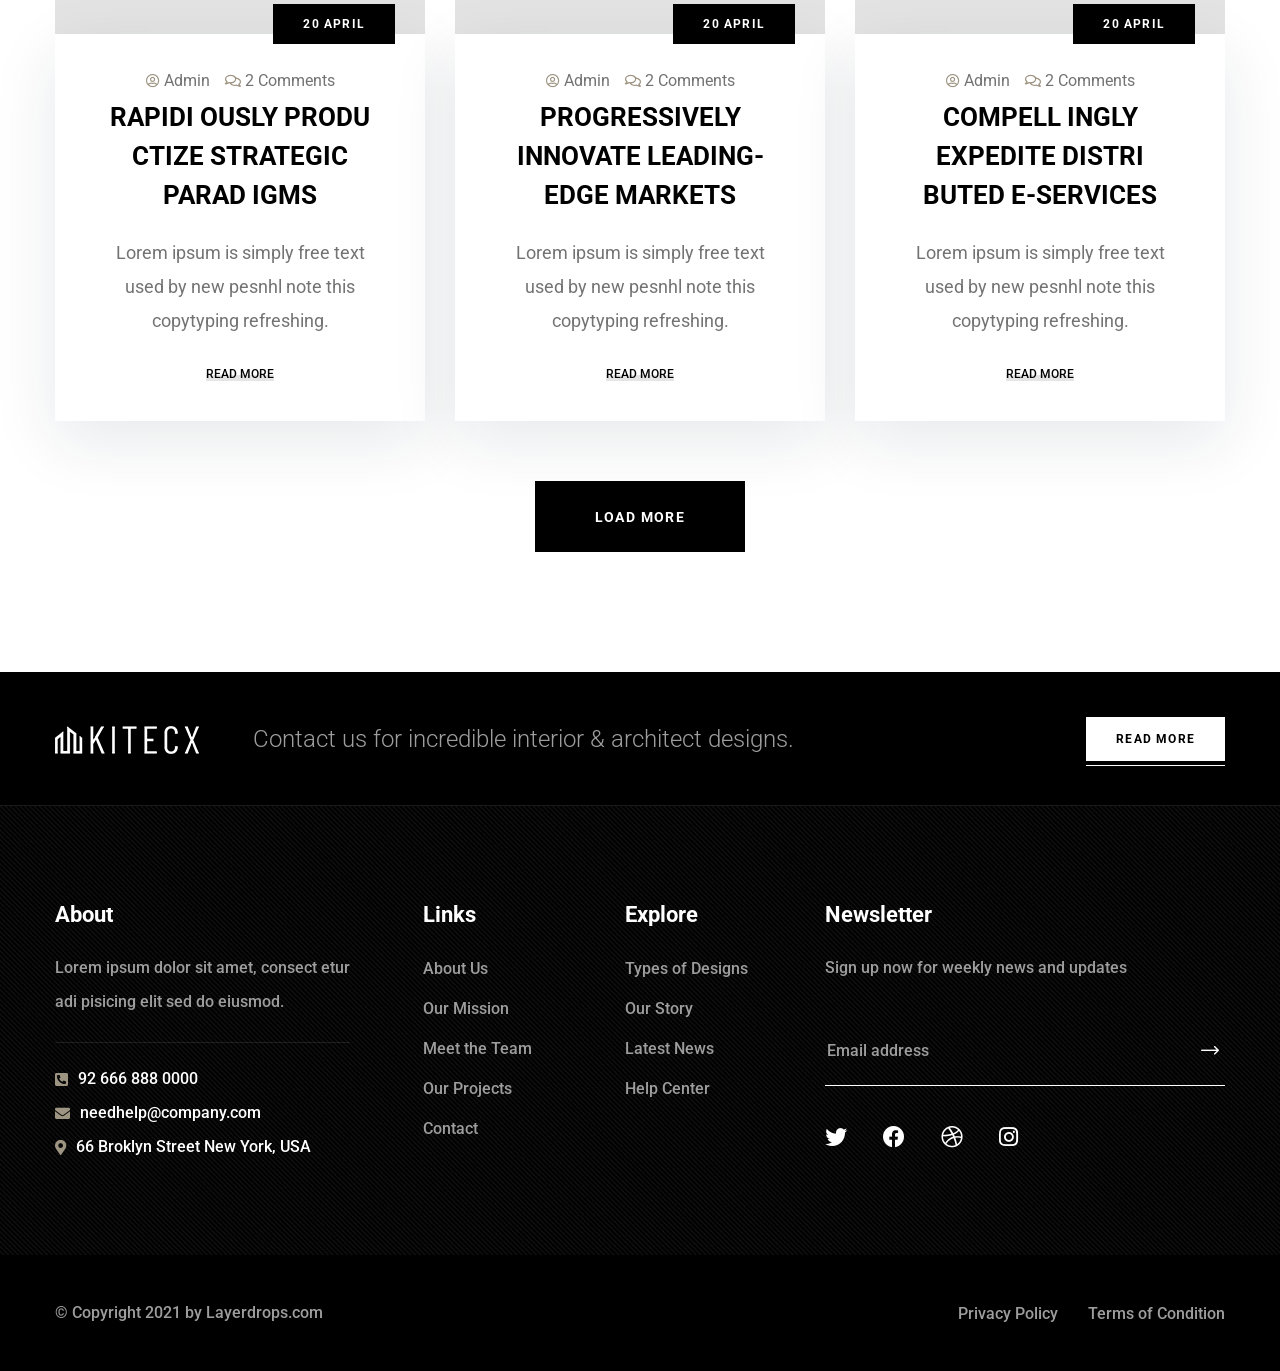
<file: news.html>
<!DOCTYPE html>
<html lang="en">

<head>
    <meta charset="UTF-8" />
    <meta name="viewport" content="width=device-width, initial-scale=1.0" />
    <title>News || Kitecx || HTML Template For Architecture</title>
    <!-- favicons Icons -->
    <link rel="apple-touch-icon" sizes="180x180" href="assets/images/favicons/apple-touch-icon.png" />
    <link rel="icon" type="image/png" sizes="32x32" href="assets/images/favicons/favicon-32x32.png" />
    <link rel="icon" type="image/png" sizes="16x16" href="assets/images/favicons/favicon-16x16.png" />
    <link rel="manifest" href="assets/images/favicons/site.webmanifest" />
    <meta name="description" content="Crsine HTML Template For Car Services" />

    <!-- fonts -->
    <link rel="preconnect" href="https://fonts.gstatic.com">
    <link
        href="https://fonts.googleapis.com/css2?family=Roboto:ital,wght@0,100;0,300;0,400;0,500;0,700;0,900;1,100;1,300;1,400;1,500;1,700;1,900&display=swap"
        rel="stylesheet">


    <link rel="stylesheet" href="assets/vendors/bootstrap/css/bootstrap.min.css" />
    <link rel="stylesheet" href="assets/vendors/animate/animate.min.css" />
    <link rel="stylesheet" href="assets/vendors/fontawesome/css/all.min.css" />
    <link rel="stylesheet" href="assets/vendors/jarallax/jarallax.css" />
    <link rel="stylesheet" href="assets/vendors/jquery-magnific-popup/jquery.magnific-popup.css" />
    <link rel="stylesheet" href="assets/vendors/nouislider/nouislider.min.css" />
    <link rel="stylesheet" href="assets/vendors/nouislider/nouislider.pips.css" />
    <link rel="stylesheet" href="assets/vendors/odometer/odometer.min.css" />
    <link rel="stylesheet" href="assets/vendors/swiper/swiper.min.css" />
    <link rel="stylesheet" href="assets/vendors/kitecx-icons/style.css">
    <link rel="stylesheet" href="assets/vendors/tiny-slider/tiny-slider.min.css" />
    <link rel="stylesheet" href="assets/vendors/reey-font/stylesheet.css" />
    <link rel="stylesheet" href="assets/vendors/owl-carousel/owl.carousel.min.css" />
    <link rel="stylesheet" href="assets/vendors/owl-carousel/owl.theme.default.min.css" />
    <link rel="stylesheet" href="assets/vendors/twentytwenty/twentytwenty.css" />

    <!-- template styles -->
    <link rel="stylesheet" href="assets/css/kitecx.css" />
    <link rel="stylesheet" href="assets/css/kitecx-responsive.css" />
</head>

<body>
    <div class="preloader">
        <img class="preloader__image" width="60" src="assets/images/loader.png" alt="" />
    </div>
    <!-- /.preloader -->
    <div class="page-wrapper">
        <header class="main-header clearfix">
            <div class="main-header__three-line-icon">
                <a href="#" class="side-menu__toggler"><img
                        src="assets/images/resources/main-header-three-line-icon.png" alt=""></a>
            </div>
            <div class="container">
                <div class="main-menu-wrapper">
                    <div class="main-header__logo">
                        <a href="index.html">
                            <img src="assets/images/resources/logo-1.png" alt="">
                        </a>
                    </div>
                    <div class="main-menu-wrapper__top">
                        <div class="main-menu-wrapper__top-inner">
                            <div class="main-menu-wrapper__left">
                                <div class="main-menu-wrapper__left-content">
                                    <ul class="main-menu-wrapper__left-contact-box list-unstyled">
                                        <li>
                                            <div class="icon">
                                                <i class="fas fa-phone-square-alt"></i>
                                            </div>
                                            <div class="text">
                                                <p><a href="tel:92-666-888-0000">92 666 888 0000</a></p>
                                            </div>
                                        </li>
                                        <li>
                                            <div class="icon">
                                                <i class="fas fa-envelope"></i>
                                            </div>
                                            <div class="text">
                                                <p><a href="mailto:needhelp@company.com">needhelp@company.com</a></p>
                                            </div>
                                        </li>
                                    </ul>
                                </div>
                            </div>
                            <div class="main-menu-wrapper__right">
                                <div class="main-menu-wrapper__right-social">
                                    <a href="#"><i class="fab fa-twitter"></i></a>
                                    <a href="#" class="clr-fb"><i class="fab fa-facebook"></i></a>
                                    <a href="#" class="clr-dri"><i class="fab fa-dribbble"></i></a>
                                    <a href="#" class="clr-ins"><i class="fab fa-instagram"></i></a>
                                </div>
                            </div>
                        </div>
                    </div>
                    <div class="main-menu-wrapper__bottom">
                        <nav class="main-menu">
                            <div class="main-menu__inner">
                                <a href="#" class="mobile-nav__toggler"><i class="fa fa-bars"></i></a>
                                <ul class="main-menu__list">
                                    <li class="dropdown">
                                        <a href="index.html">Home</a>
                                        <ul>
                                            <li>
                                                <a href="index.html">Home One</a>
                                            </li>
                                            <li><a href="index2.html">Home Two</a></li>
                                            <li><a href="index3.html">Home Three</a></li>
                                            <li class="dropdown">
                                                <a href="#">Header Styles</a>
                                                <ul>
                                                    <li><a href="index.html">Header One</a></li>
                                                    <li><a href="index.html">Header Two</a></li>
                                                    <li><a href="index.html">Header Three</a></li>
                                                </ul>
                                            </li>
                                        </ul>
                                    </li>
                                    <li class="dropdown">
                                        <a href="#">Services</a>
                                        <ul>
                                            <li><a href="services.html">Services</a></li>
                                            <li><a href="services-details.html">Service Details</a></li>
                                        </ul>
                                    </li>
                                    <li class="dropdown">
                                        <a href="#">Pages</a>
                                        <ul>
                                            <li><a href="about.html">About</a></li>
                                            <li><a href="our-mission.html">Our Mission</a></li>
                                            <li><a href="team.html">Team</a></li>
                                        </ul>
                                    </li>
                                    <li class="dropdown">
                                        <a href="#">Portfolio</a>
                                        <ul>
                                            <li><a href="portfolio.html">Portfolio</a></li>
                                            <li><a href="portfolio-details.html">Portfolio Details</a></li>
                                        </ul>
                                    </li>
                                    <li class="dropdown current">
                                        <a href="#">News</a>
                                        <ul>
                                            <li><a href="news.html">News</a></li>
                                            <li><a href="news-details.html">News Details</a></li>
                                        </ul>
                                    </li>
                                    <li><a href="contact.html">Contact</a></li>
                                </ul>
                                <div class="main-menu__right">
                                    <a href="#" class="main-menu__search search-toggler icon-magnifying-glass"></a>
                                    <a href="#" class="main-menu__cart icon-shopping-cart mini-cart__toggler"></a>
                                    <a href="#" class="main-menu__read-more-btn thm-btn">Read More </a>
                                </div>
                            </div>
                        </nav>
                    </div>
                </div>

            </div>
        </header>

        <div class="stricky-header stricked-menu main-menu">
            <div class="sticky-header__content"></div><!-- /.sticky-header__content -->
        </div><!-- /.stricky-header -->

        <!--Page Header Start-->
        <section class="page-header" style="background-image: url(assets/images/backgrounds/page-header-bg.jpg);">
            <div class="page-header-border"></div>
            <div class="page-header-border page-header-border-two"></div>
            <div class="page-header-border page-header-border-three"></div>
            <div class="page-header-border page-header-border-four"></div>
            <div class="page-header-border page-header-border-five"></div>
            <div class="page-header-border page-header-border-six"></div>
            <div class="container">
                <div class="page-header__inner">
                    <h2>News</h2>
                    <ul class="thm-breadcrumb list-unstyled">
                        <li><a href="index.html">Home</a></li>
                        <li><span>/</span></li>
                        <li>News</li>
                    </ul>
                </div>
            </div>
        </section>
        <!--Page Header End-->

        <!--News Page Start-->
        <section class="news-one news-one__page">
            <div class="container">
                <div class="row">
                    <div class="col-xl-4 col-lg-6 col-md-6">
                        <!--News One Single-->
                        <div class="news-one__single">
                            <div class="news-one__img-box">
                                <div class="news-one-img">
                                    <img src="assets/images/blog/news-page-img-1.jpg" alt="">
                                    <a href="news-details.html">
                                        <span class="news-one__plus"></span>
                                    </a>
                                </div>
                                <div class="news-one__date-box">
                                    <p>20 april</p>
                                </div>
                            </div>
                            <div class="news-one__content">
                                <ul class="list-unstyled news-one__meta">
                                    <li><a href="news-details.html"><i class="far fa-user-circle"></i> Admin</a></li>
                                    <li><a href="news-details.html"><i class="far fa-comments"></i> 2 Comments</a>
                                    </li>
                                </ul>
                                <h3 class="news-one__title">
                                    <a href="news-details.html">16 easy ideas to use Everyday Stuff in Kitchen</a>
                                </h3>
                                <p class="news-one__text">Lorem ipsum is simply free text used by new pesnhl note this
                                    copytyping refreshing.</p>
                                <a href="news-details.html" class="news-one__btn">Read More</a>
                            </div>
                        </div>
                    </div>
                    <div class="col-xl-4 col-lg-6 col-md-6">
                        <!--News One Single-->
                        <div class="news-one__single">
                            <div class="news-one__img-box">
                                <div class="news-one-img">
                                    <img src="assets/images/blog/news-page-img-2.jpg" alt="">
                                    <a href="news-details.html">
                                        <span class="news-one__plus"></span>
                                    </a>
                                </div>
                                <div class="news-one__date-box">
                                    <p>20 april</p>
                                </div>
                            </div>
                            <div class="news-one__content">
                                <ul class="list-unstyled news-one__meta">
                                    <li><a href="news-details.html"><i class="far fa-user-circle"></i> Admin</a></li>
                                    <li><a href="news-details.html"><i class="far fa-comments"></i> 2 Comments</a>
                                    </li>
                                </ul>
                                <h3 class="news-one__title">
                                    <a href="news-details.html">Organically grow the holistic world view of
                                        disruptive</a>
                                </h3>
                                <p class="news-one__text">Lorem ipsum is simply free text used by new pesnhl note this
                                    copytyping refreshing.</p>
                                <a href="news-details.html" class="news-one__btn">Read More</a>
                            </div>
                        </div>
                    </div>
                    <div class="col-xl-4 col-lg-6 col-md-6">
                        <!--News One Single-->
                        <div class="news-one__single">
                            <div class="news-one__img-box">
                                <div class="news-one-img">
                                    <img src="assets/images/blog/news-page-img-3.jpg" alt="">
                                    <a href="news-details.html">
                                        <span class="news-one__plus"></span>
                                    </a>
                                </div>
                                <div class="news-one__date-box">
                                    <p>20 april</p>
                                </div>
                            </div>
                            <div class="news-one__content">
                                <ul class="list-unstyled news-one__meta">
                                    <li><a href="news-details.html"><i class="far fa-user-circle"></i> Admin</a></li>
                                    <li><a href="news-details.html"><i class="far fa-comments"></i> 2 Comments</a>
                                    </li>
                                </ul>
                                <h3 class="news-one__title">
                                    <a href="news-details.html">Bring to the table win-win survival strategies to</a>
                                </h3>
                                <p class="news-one__text">Lorem ipsum is simply free text used by new pesnhl note this
                                    copytyping refreshing.</p>
                                <a href="news-details.html" class="news-one__btn">Read More</a>
                            </div>
                        </div>
                    </div>
                    <div class="col-xl-4 col-lg-6 col-md-6">
                        <!--News One Single-->
                        <div class="news-one__single">
                            <div class="news-one__img-box">
                                <div class="news-one-img">
                                    <img src="assets/images/blog/news-page-img-4.jpg" alt="">
                                    <a href="news-details.html">
                                        <i class="fa fa-plus"></i>
                                    </a>
                                </div>
                                <div class="news-one__date-box">
                                    <p>20 april</p>
                                </div>
                            </div>
                            <div class="news-one__content">
                                <ul class="list-unstyled news-one__meta">
                                    <li><a href="news-details.html"><i class="far fa-user-circle"></i> Admin</a></li>
                                    <li><a href="news-details.html"><i class="far fa-comments"></i> 2 Comments</a>
                                    </li>
                                </ul>
                                <h3 class="news-one__title">
                                    <a href="news-details.html">Rapidi ously produ ctize strategic parad igms</a>
                                </h3>
                                <p class="news-one__text">Lorem ipsum is simply free text used by new pesnhl note this
                                    copytyping refreshing.</p>
                                <a href="news-details.html" class="news-one__btn">Read More</a>
                            </div>
                        </div>
                    </div>
                    <div class="col-xl-4 col-lg-6 col-md-6">
                        <!--News One Single-->
                        <div class="news-one__single">
                            <div class="news-one__img-box">
                                <div class="news-one-img">
                                    <img src="assets/images/blog/news-page-img-5.jpg" alt="">
                                    <a href="news-details.html">
                                        <i class="fa fa-plus"></i>
                                    </a>
                                </div>
                                <div class="news-one__date-box">
                                    <p>20 april</p>
                                </div>
                            </div>
                            <div class="news-one__content">
                                <ul class="list-unstyled news-one__meta">
                                    <li><a href="news-details.html"><i class="far fa-user-circle"></i> Admin</a></li>
                                    <li><a href="news-details.html"><i class="far fa-comments"></i> 2 Comments</a>
                                    </li>
                                </ul>
                                <h3 class="news-one__title">
                                    <a href="news-details.html">Progressively innovate leading-edge markets</a>
                                </h3>
                                <p class="news-one__text">Lorem ipsum is simply free text used by new pesnhl note this
                                    copytyping refreshing.</p>
                                <a href="news-details.html" class="news-one__btn">Read More</a>
                            </div>
                        </div>
                    </div>
                    <div class="col-xl-4 col-lg-6 col-md-6">
                        <!--News One Single-->
                        <div class="news-one__single">
                            <div class="news-one__img-box">
                                <div class="news-one-img">
                                    <img src="assets/images/blog/news-page-img-6.jpg" alt="">
                                    <a href="news-details.html">
                                        <i class="fa fa-plus"></i>
                                    </a>
                                </div>
                                <div class="news-one__date-box">
                                    <p>20 april</p>
                                </div>
                            </div>
                            <div class="news-one__content">
                                <ul class="list-unstyled news-one__meta">
                                    <li><a href="news-details.html"><i class="far fa-user-circle"></i> Admin</a></li>
                                    <li><a href="news-details.html"><i class="far fa-comments"></i> 2 Comments</a>
                                    </li>
                                </ul>
                                <h3 class="news-one__title">
                                    <a href="news-details.html">Compell ingly expedite distri buted e-services</a>
                                </h3>
                                <p class="news-one__text">Lorem ipsum is simply free text used by new pesnhl note this
                                    copytyping refreshing.</p>
                                <a href="news-details.html" class="news-one__btn">Read More</a>
                            </div>
                        </div>
                    </div>
                </div>
                <div class="text-center news-one__more">
                    <a href="#" class="thm-btn">Load More</a>
                </div><!-- /.text-center -->
            </div>
        </section>
        <!--News Page End-->

        <!--Site Footer One Start-->
        <footer class="site-footer">
            <div class="site-footer__top">
                <div class="container">
                    <div class="site-footer__top-inner">
                        <div class="site-footer__top-left">
                            <div class="site-footer__top-logo-box">
                                <a href="index.html"><img src="assets/images/resources/footer-logo.png" alt=""></a>
                            </div>
                            <div class="site-footer__top-text">
                                <p>Contact us for incredible interior & architect designs.</p>
                            </div>
                        </div>
                        <div class="site-footer_top-btn-box">
                            <a href="#" class="site-footer_top-btn thm-btn">Read More</a>
                        </div>
                    </div>
                </div>
            </div>
            <div class="site-footer__main">
                <div class="site-footer__main-pattern-bg1"
                    style="background-image: url(assets/images/pattern/pattern-1.jpg);"></div>
                <div class="container">
                    <div class="row">
                        <div class="col-xl-4 col-lg-6 col-md-6 wow fadeInUp" data-wow-delay="100ms">
                            <div class="footer-widget__column footer-widget__about">
                                <h3 class="footer-widget__title">About</h3>
                                <p class="footer-widget__text">Lorem ipsum dolor sit amet, consect etur adi pisicing
                                    elit sed do eiusmod.</p>
                                <ul class="list-unstyled footer-widget__contact-list">
                                    <li>
                                        <div class="icon">
                                            <i class="fas fa-phone-square-alt"></i>
                                        </div>
                                        <div class="text">
                                            <p><a href="tel:92-666-888-0000">92 666 888 0000</a></p>
                                        </div>
                                    </li>
                                    <li>
                                        <div class="icon">
                                            <i class="fas fa-envelope"></i>
                                        </div>
                                        <div class="text">
                                            <p><a href="mailto:needhelp@company.com">needhelp@company.com</a></p>
                                        </div>
                                    </li>
                                    <li>
                                        <div class="icon">
                                            <i class="fas fa-map-marker-alt"></i>
                                        </div>
                                        <div class="text">
                                            <p>66 Broklyn Street New York, USA</p>
                                        </div>
                                    </li>
                                </ul>
                            </div>
                        </div>
                        <div class="col-xl-2 col-lg-6 col-md-6 wow fadeInUp" data-wow-delay="200ms">
                            <div class="footer-widget__column footer-widget__links clearfix">
                                <h3 class="footer-widget__title">Links</h3>
                                <ul class="footer-widget__links-list list-unstyled">
                                    <li><a href="about.html">About Us</a></li>
                                    <li><a href="our-mission.html">Our Mission</a></li>
                                    <li><a href="team.html">Meet the Team</a></li>
                                    <li><a href="#">Our Projects</a></li>
                                    <li><a href="contact.html">Contact</a></li>
                                </ul>
                            </div>
                        </div>
                        <div class="col-xl-2 col-lg-6 col-md-6 wow fadeInUp" data-wow-delay="300ms">
                            <div class="footer-widget__column footer-widget__explore">
                                <h3 class="footer-widget__title">Explore</h3>
                                <ul class="footer-widget__explore-list list-unstyled">
                                    <li><a href="#">Types of Designs</a></li>
                                    <li><a href="#">Our Story</a></li>
                                    <li><a href="#">Latest News</a></li>
                                    <li><a href="#">Help Center</a></li>
                                </ul>
                            </div>
                        </div>
                        <div class="col-xl-4 col-lg-6 col-md-6 wow fadeInUp" data-wow-delay="400ms">
                            <div class="footer-widget__column footer-widget__newsletter">
                                <h3 class="footer-widget__title">Newsletter</h3>
                                <p class="footer-widget__newsletter-text">Sign up now for weekly news and updates</p>
                                <form class="footer-widget__newsletter-form">
                                    <div class="footer-widget__newsletter-input-box">
                                        <input type="email" placeholder="Email address" name="email">
                                        <button type="submit" class="footer-widget__newsletter-btn"><i
                                                class="icon-right-arrow"></i></button>
                                    </div>
                                </form>
                                <div class="site-footer__social">
                                    <a href="#"><i class="fab fa-twitter"></i></a>
                                    <a href="#" class="clr-fb"><i class="fab fa-facebook"></i></a>
                                    <a href="#" class="clr-dri"><i class="fab fa-dribbble"></i></a>
                                    <a href="#" class="clr-ins"><i class="fab fa-instagram"></i></a>
                                </div>
                            </div>
                        </div>
                    </div>
                </div>
            </div>
            <div class="site-footer-bottom">
                <div class="container">
                    <div class="row">
                        <div class="col-xl-12">
                            <div class="site-footer-bottom__inner">
                                <div class="site-footer-bottom__left">
                                    <p>© Copyright 2021 by <a href="#">Layerdrops.com</a></p>
                                </div>
                                <ul class="site-footer-bottom__menu list-unstyled">
                                    <li><a href="#">Privacy Policy</a></li>
                                    <li><a href="#">Terms of Condition</a></li>
                                </ul>
                            </div>
                        </div>
                    </div>
                </div>
            </div>
        </footer>
        <!--Site Footer One End-->


    </div><!-- /.page-wrapper -->


    <div class="mobile-nav__wrapper">
        <div class="mobile-nav__overlay mobile-nav__toggler"></div>
        <!-- /.mobile-nav__overlay -->
        <div class="mobile-nav__content">
            <span class="mobile-nav__close mobile-nav__toggler"></span>

            <div class="logo-box">
                <a href="index.html" aria-label="logo image"><img src="assets/images/resources/logo-2.png" width="155"
                        alt="" /></a>
            </div>
            <!-- /.logo-box -->
            <div class="mobile-nav__container"></div>
            <!-- /.mobile-nav__container -->

            <ul class="mobile-nav__contact list-unstyled">
                <li>
                    <i class="fa fa-envelope"></i>
                    <a href="mailto:needhelp@packageName__.com">needhelp@kitecx.com</a>
                </li>
                <li>
                    <i class="fa fa-phone-alt"></i>
                    <a href="tel:666-888-0000">666 888 0000</a>
                </li>
            </ul><!-- /.mobile-nav__contact -->
            <div class="mobile-nav__top">
                <div class="mobile-nav__social">
                    <a href="#" class="fab fa-twitter"></a>
                    <a href="#" class="fab fa-facebook-square"></a>
                    <a href="#" class="fab fa-pinterest-p"></a>
                    <a href="#" class="fab fa-instagram"></a>
                </div><!-- /.mobile-nav__social -->
            </div><!-- /.mobile-nav__top -->



        </div>
        <!-- /.mobile-nav__content -->
    </div>
    <!-- /.mobile-nav__wrapper -->

    <div class="side-menu__block">
        <div class="side-menu__block-overlay custom-cursor__overlay side-menu__toggler">
            <div class="cursor"></div>
            <div class="cursor-follower"></div>
        </div><!-- /.side-menu__block-overlay -->
        <div class="side-menu__block-inner ">
            <span class="side-menu__close side-menu__toggler"></span>
            <a href="index.html">
                <img src="assets/images/resources/logo-1.png" alt="">
            </a>
            <div class="side-menu__block-about">
                <h3 class="side-menu__block__title">About Us</h3><!-- /.side-menu__block__title -->
                <p class="side-menu__block-about__text">We must explain to you how all seds this mistakens idea off
                    denouncing pleasures and praising pain was born and I will give you a completed accounts off the
                    system
                    and </p><!-- /.side-menu__block-about__text -->
                <a href="#" class="thm-btn side-menu__block-about__btn">Get Consulation</a>
            </div><!-- /.side-menu__block-about -->
            <hr class="side-menu__block-line" />
            <div class="side-menu__block-contact">
                <h3 class="side-menu__block__title">Contact Us</h3><!-- /.side-menu__block__title -->
                <ul class="side-menu__block-contact__list">
                    <li class="side-menu__block-contact__list-item">
                        <i class="fa fa-map-marker"></i>
                        Rock St 12, Newyork City, USA
                    </li><!-- /.side-menu__block-contact__list-item -->
                    <li class="side-menu__block-contact__list-item">
                        <i class="fa fa-phone"></i>
                        (000) 111-222-4444
                    </li><!-- /.side-menu__block-contact__list-item -->
                    <li class="side-menu__block-contact__list-item">
                        <i class="fa fa-envelope"></i>
                        kitecx@mail.com
                    </li><!-- /.side-menu__block-contact__list-item -->
                    <li class="side-menu__block-contact__list-item">
                        <i class="fa fa-clock"></i>
                        09.00 to 18.00 Sunday: Closed
                    </li><!-- /.side-menu__block-contact__list-item -->
                </ul><!-- /.side-menu__block-contact__list -->
            </div><!-- /.side-menu__block-contact -->
            <p class="side-menu__block__text site-footer__copy-text"><a href="#">Kitecx</a> <i
                    class="fa fa-copyright"></i>
                2021 All Right Reserved</p>
        </div><!-- /.side-menu__block-inner -->
    </div><!-- /.side-menu__block -->

    <div class="search-popup">
        <div class="search-popup__overlay search-toggler"></div>
        <!-- /.search-popup__overlay -->
        <div class="search-popup__content">
            <form action="#">
                <label for="search" class="sr-only">search here</label><!-- /.sr-only -->
                <input type="text" id="search" placeholder="Search Here..." />
                <button type="submit" aria-label="search submit" class="thm-btn">
                    <i class="icon-magnifying-glass"></i>
                </button>
            </form>
        </div>
        <!-- /.search-popup__content -->
    </div>
    <!-- /.search-popup -->

    <a href="#" data-target="html" class="scroll-to-target scroll-to-top"><i class="fa fa-angle-up"></i></a>


    <script src="assets/vendors/jquery/jquery-3.5.1.min.js"></script>
    <script src="assets/vendors/bootstrap/js/bootstrap.bundle.min.js"></script>
    <script src="assets/vendors/jarallax/jarallax.min.js"></script>
    <script src="assets/vendors/jquery-ajaxchimp/jquery.ajaxchimp.min.js"></script>
    <script src="assets/vendors/jquery-appear/jquery.appear.min.js"></script>
    <script src="assets/vendors/jquery-circle-progress/jquery.circle-progress.min.js"></script>
    <script src="assets/vendors/jquery-magnific-popup/jquery.magnific-popup.min.js"></script>
    <script src="assets/vendors/jquery-validate/jquery.validate.min.js"></script>
    <script src="assets/vendors/nouislider/nouislider.min.js"></script>
    <script src="assets/vendors/odometer/odometer.min.js"></script>
    <script src="assets/vendors/swiper/swiper.min.js"></script>
    <script src="assets/vendors/tiny-slider/tiny-slider.min.js"></script>
    <script src="assets/vendors/wnumb/wNumb.min.js"></script>
    <script src="assets/vendors/wow/wow.js"></script>
    <script src="assets/vendors/isotope/isotope.js"></script>
    <script src="assets/vendors/countdown/countdown.min.js"></script>
    <script src="assets/vendors/owl-carousel/owl.carousel.min.js"></script>
    <script src="assets/vendors/twentytwenty/twentytwenty.js"></script>
    <script src="http://maps.google.com/maps/api/js?key=AIzaSyATY4Rxc8jNvDpsK8ZetC7JyN4PFVYGCGM"></script>


    <!-- template js -->
    <script src="assets/js/kitecx.js"></script>
</body>

</html>
</file>
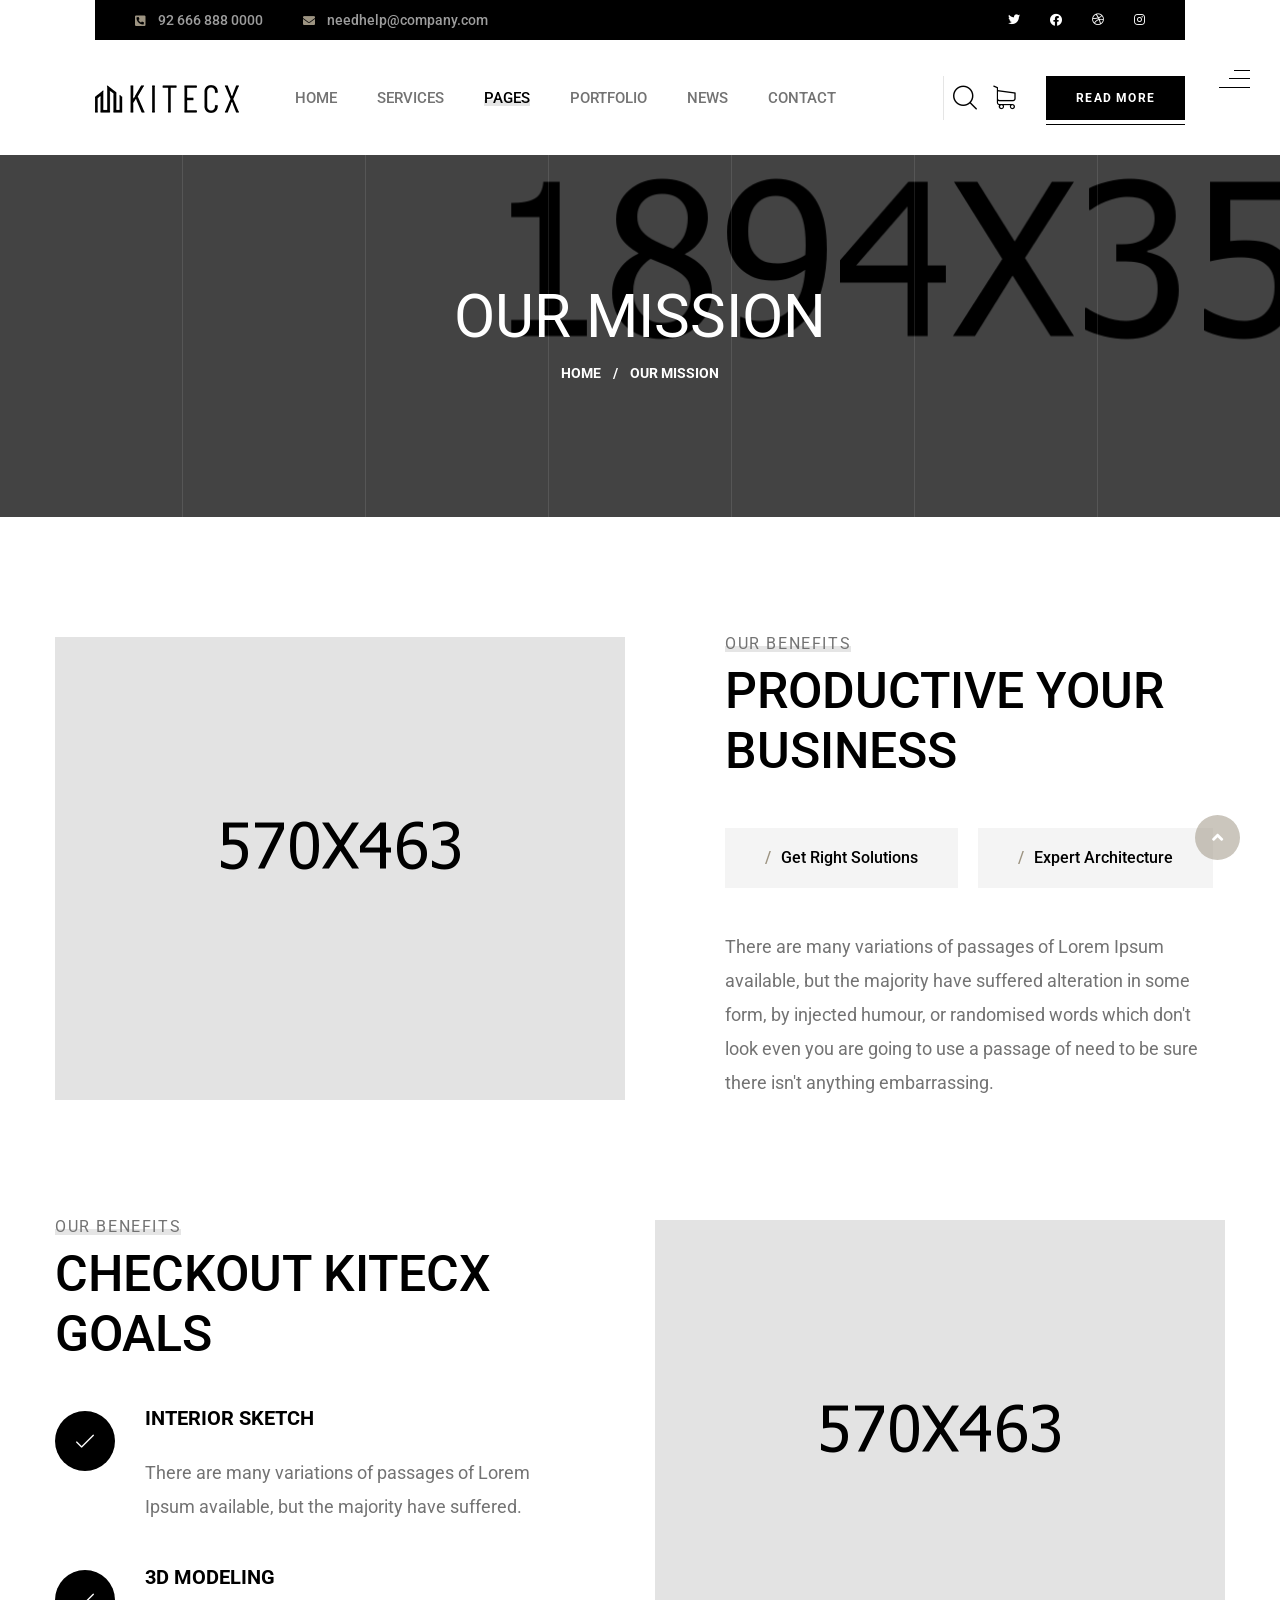
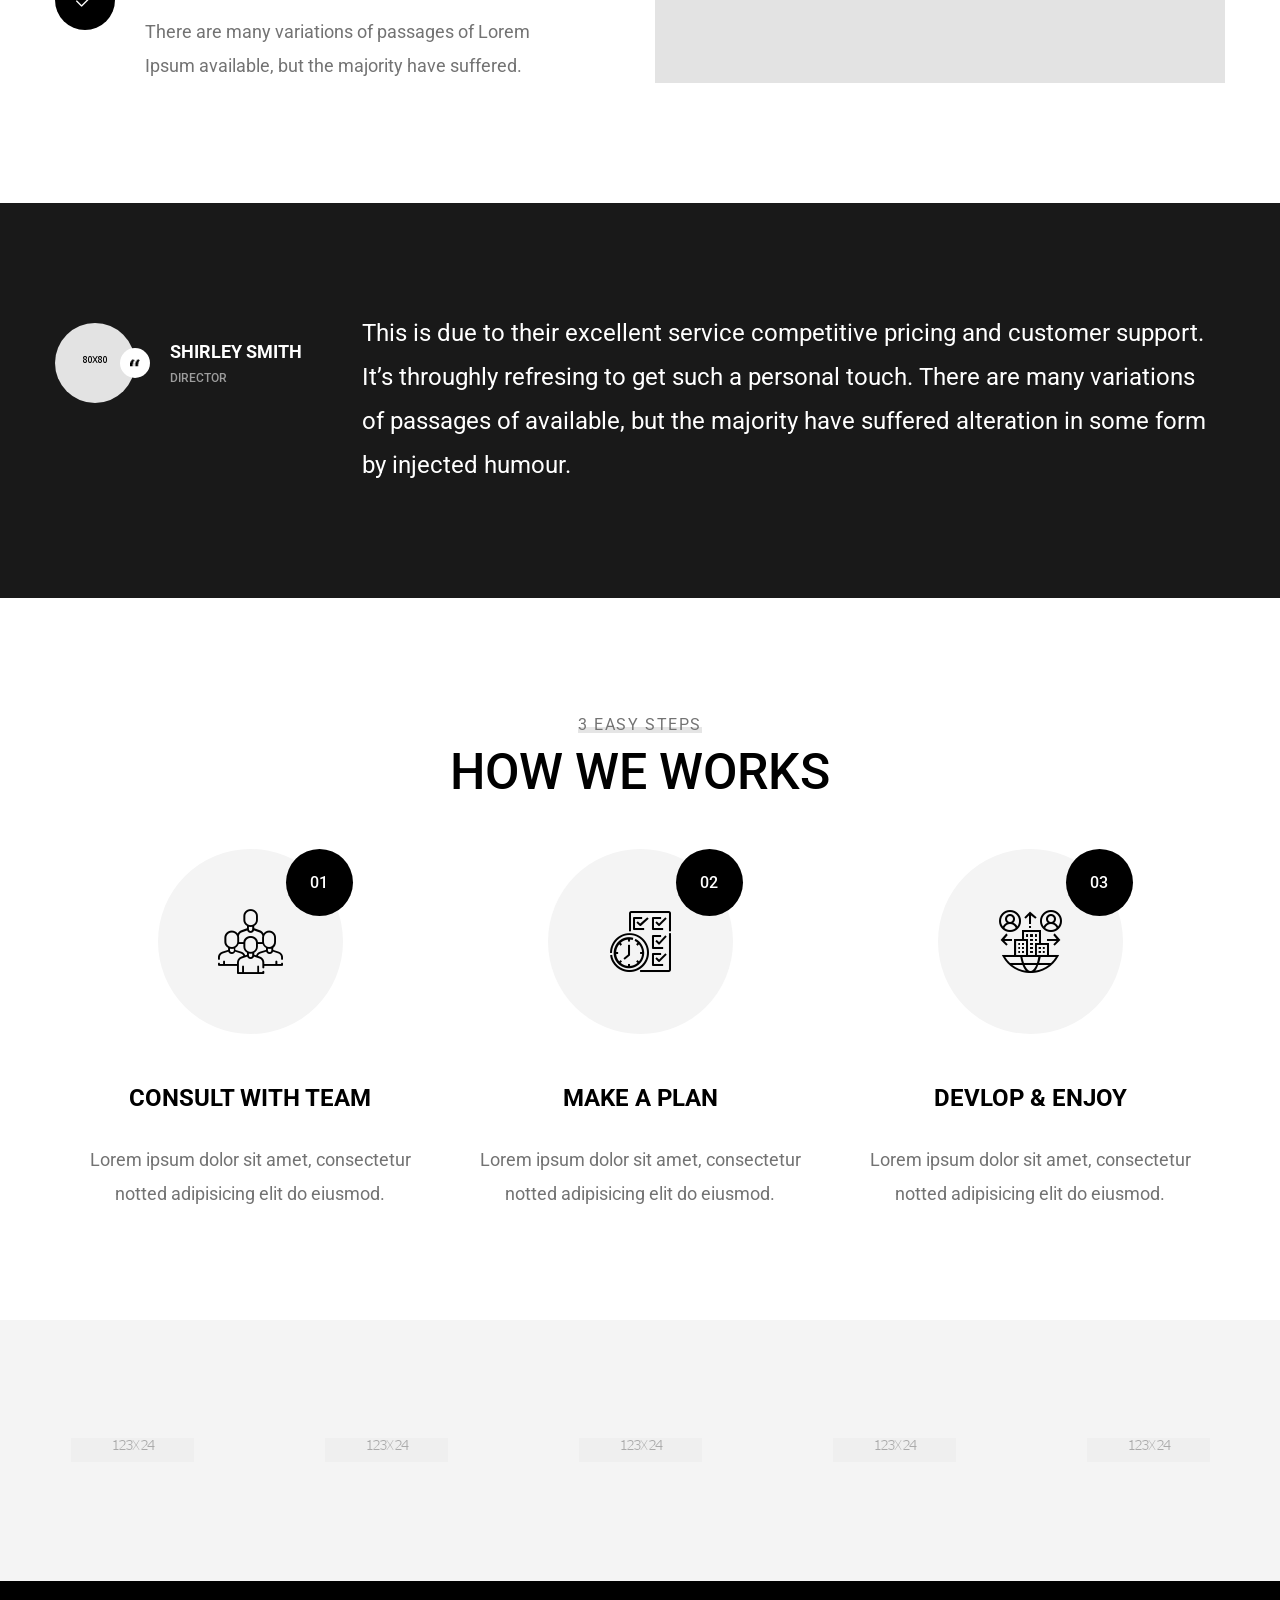
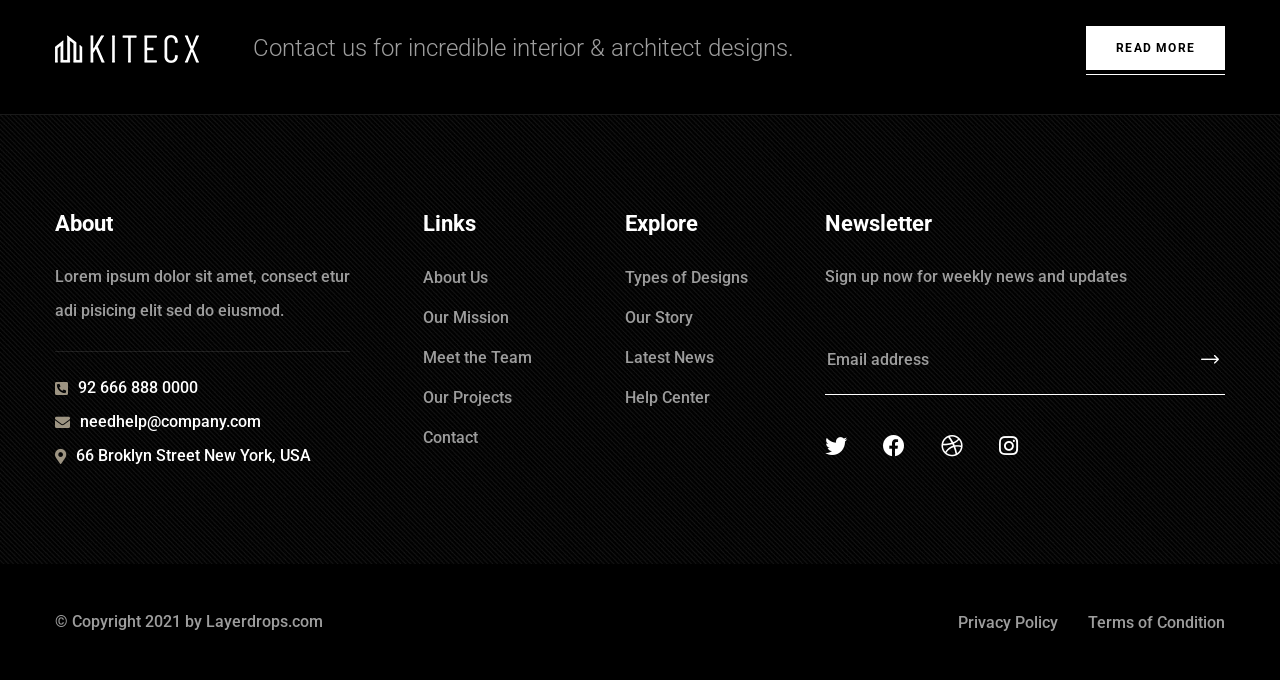
<file: our-mission.html>
<!DOCTYPE html>
<html lang="en">

<head>
    <meta charset="UTF-8" />
    <meta name="viewport" content="width=device-width, initial-scale=1.0" />
    <title>Our Mission || Kitecx || HTML Template For Architecture</title>
    <!-- favicons Icons -->
    <link rel="apple-touch-icon" sizes="180x180" href="assets/images/favicons/apple-touch-icon.png" />
    <link rel="icon" type="image/png" sizes="32x32" href="assets/images/favicons/favicon-32x32.png" />
    <link rel="icon" type="image/png" sizes="16x16" href="assets/images/favicons/favicon-16x16.png" />
    <link rel="manifest" href="assets/images/favicons/site.webmanifest" />
    <meta name="description" content="Crsine HTML Template For Car Services" />

    <!-- fonts -->
    <link rel="preconnect" href="https://fonts.gstatic.com">
    <link
        href="https://fonts.googleapis.com/css2?family=Roboto:ital,wght@0,100;0,300;0,400;0,500;0,700;0,900;1,100;1,300;1,400;1,500;1,700;1,900&display=swap"
        rel="stylesheet">


    <link rel="stylesheet" href="assets/vendors/bootstrap/css/bootstrap.min.css" />
    <link rel="stylesheet" href="assets/vendors/animate/animate.min.css" />
    <link rel="stylesheet" href="assets/vendors/fontawesome/css/all.min.css" />
    <link rel="stylesheet" href="assets/vendors/jarallax/jarallax.css" />
    <link rel="stylesheet" href="assets/vendors/jquery-magnific-popup/jquery.magnific-popup.css" />
    <link rel="stylesheet" href="assets/vendors/nouislider/nouislider.min.css" />
    <link rel="stylesheet" href="assets/vendors/nouislider/nouislider.pips.css" />
    <link rel="stylesheet" href="assets/vendors/odometer/odometer.min.css" />
    <link rel="stylesheet" href="assets/vendors/swiper/swiper.min.css" />
    <link rel="stylesheet" href="assets/vendors/kitecx-icons/style.css">
    <link rel="stylesheet" href="assets/vendors/tiny-slider/tiny-slider.min.css" />
    <link rel="stylesheet" href="assets/vendors/reey-font/stylesheet.css" />
    <link rel="stylesheet" href="assets/vendors/owl-carousel/owl.carousel.min.css" />
    <link rel="stylesheet" href="assets/vendors/owl-carousel/owl.theme.default.min.css" />
    <link rel="stylesheet" href="assets/vendors/twentytwenty/twentytwenty.css" />

    <!-- template styles -->
    <link rel="stylesheet" href="assets/css/kitecx.css" />
    <link rel="stylesheet" href="assets/css/kitecx-responsive.css" />
</head>

<body>
    <div class="preloader">
        <img class="preloader__image" width="60" src="assets/images/loader.png" alt="" />
    </div>
    <!-- /.preloader -->
    <div class="page-wrapper">
        <header class="main-header clearfix">
            <div class="main-header__three-line-icon">
                <a href="#" class="side-menu__toggler"><img
                        src="assets/images/resources/main-header-three-line-icon.png" alt=""></a>
            </div>
            <div class="container">
                <div class="main-menu-wrapper">
                    <div class="main-header__logo">
                        <a href="index.html">
                            <img src="assets/images/resources/logo-1.png" alt="">
                        </a>
                    </div>
                    <div class="main-menu-wrapper__top">
                        <div class="main-menu-wrapper__top-inner">
                            <div class="main-menu-wrapper__left">
                                <div class="main-menu-wrapper__left-content">
                                    <ul class="main-menu-wrapper__left-contact-box list-unstyled">
                                        <li>
                                            <div class="icon">
                                                <i class="fas fa-phone-square-alt"></i>
                                            </div>
                                            <div class="text">
                                                <p><a href="tel:92-666-888-0000">92 666 888 0000</a></p>
                                            </div>
                                        </li>
                                        <li>
                                            <div class="icon">
                                                <i class="fas fa-envelope"></i>
                                            </div>
                                            <div class="text">
                                                <p><a href="mailto:needhelp@company.com">needhelp@company.com</a></p>
                                            </div>
                                        </li>
                                    </ul>
                                </div>
                            </div>
                            <div class="main-menu-wrapper__right">
                                <div class="main-menu-wrapper__right-social">
                                    <a href="#"><i class="fab fa-twitter"></i></a>
                                    <a href="#" class="clr-fb"><i class="fab fa-facebook"></i></a>
                                    <a href="#" class="clr-dri"><i class="fab fa-dribbble"></i></a>
                                    <a href="#" class="clr-ins"><i class="fab fa-instagram"></i></a>
                                </div>
                            </div>
                        </div>
                    </div>
                    <div class="main-menu-wrapper__bottom">
                        <nav class="main-menu">
                            <div class="main-menu__inner">
                                <a href="#" class="mobile-nav__toggler"><i class="fa fa-bars"></i></a>
                                <ul class="main-menu__list">
                                    <li class="dropdown">
                                        <a href="index.html">Home</a>
                                        <ul>
                                            <li>
                                                <a href="index.html">Home One</a>
                                            </li>
                                            <li><a href="index2.html">Home Two</a></li>
                                            <li><a href="index3.html">Home Three</a></li>
                                            <li class="dropdown">
                                                <a href="#">Header Styles</a>
                                                <ul>
                                                    <li><a href="index.html">Header One</a></li>
                                                    <li><a href="index.html">Header Two</a></li>
                                                    <li><a href="index.html">Header Three</a></li>
                                                </ul>
                                            </li>
                                        </ul>
                                    </li>
                                    <li class="dropdown">
                                        <a href="#">Services</a>
                                        <ul>
                                            <li><a href="services.html">Services</a></li>
                                            <li><a href="services-details.html">Service Details</a></li>
                                        </ul>
                                    </li>
                                    <li class="dropdown current">
                                        <a href="#">Pages</a>
                                        <ul>
                                            <li><a href="about.html">About</a></li>
                                            <li><a href="our-mission.html">Our Mission</a></li>
                                            <li><a href="team.html">Team</a></li>
                                        </ul>
                                    </li>
                                    <li class="dropdown">
                                        <a href="#">Portfolio</a>
                                        <ul>
                                            <li><a href="portfolio.html">Portfolio</a></li>
                                            <li><a href="portfolio-details.html">Portfolio Details</a></li>
                                        </ul>
                                    </li>
                                    <li class="dropdown">
                                        <a href="#">News</a>
                                        <ul>
                                            <li><a href="news.html">News</a></li>
                                            <li><a href="news-details.html">News Details</a></li>
                                        </ul>
                                    </li>
                                    <li><a href="contact.html">Contact</a></li>
                                </ul>
                                <div class="main-menu__right">
                                    <a href="#" class="main-menu__search search-toggler icon-magnifying-glass"></a>
                                    <a href="#" class="main-menu__cart icon-shopping-cart mini-cart__toggler"></a>
                                    <a href="#" class="main-menu__read-more-btn thm-btn">Read More </a>
                                </div>
                            </div>
                        </nav>
                    </div>
                </div>

            </div>
        </header>

        <div class="stricky-header stricked-menu main-menu">
            <div class="sticky-header__content"></div><!-- /.sticky-header__content -->
        </div><!-- /.stricky-header -->

        <!--Page Header Start-->
        <section class="page-header" style="background-image: url(assets/images/backgrounds/page-header-bg.jpg);">
            <div class="page-header-border"></div>
            <div class="page-header-border page-header-border-two"></div>
            <div class="page-header-border page-header-border-three"></div>
            <div class="page-header-border page-header-border-four"></div>
            <div class="page-header-border page-header-border-five"></div>
            <div class="page-header-border page-header-border-six"></div>
            <div class="container">
                <div class="page-header__inner">
                    <h2>Our mission</h2>
                    <ul class="thm-breadcrumb list-unstyled">
                        <li><a href="index.html">Home</a></li>
                        <li><span>/</span></li>
                        <li>Our mission</li>
                    </ul>
                </div>
            </div>
        </section>
        <!--Page Header End-->

        <!--Productive Start-->
        <section class="productive">
            <div class="container">
                <div class="row">
                    <div class="col-xl-6 col-lg-6">
                        <div class="productive__left">
                            <div class="productive__img">
                                <img src="assets/images/resources/productive-img-1.jpg" alt="">
                            </div>
                        </div>
                    </div>
                    <div class="col-xl-6 col-lg-6">
                        <div class="productive__right">
                            <div class="section-title text-left">
                                <span class="section-title__tagline">Our benefits</span>
                                <h2 class="section-title__title">Productive Your Business</h2>
                            </div>
                            <ul class="productive__points list-unstyled">
                                <li><span>/</span> Get Right Solutions</li>
                                <li><span>/</span> Expert Architecture</li>
                            </ul>
                            <p class="productive__text">There are many variations of passages of Lorem Ipsum available,
                                but the majority have suffered alteration in some form, by injected humour, or
                                randomised words which don't look even you are going to use a passage of need to be sure
                                there isn't anything embarrassing.</p>
                        </div>
                    </div>
                </div>
            </div>
        </section>
        <!--Productive End-->

        <!--Benefits Start-->
        <section class="benefits">
            <div class="container">
                <div class="row">
                    <div class="col-xl-6 col-lg-6">
                        <div class="benefits__left">
                            <div class="section-title text-left">
                                <span class="section-title__tagline">Our benefits</span>
                                <h2 class="section-title__title">checkout kitecx goals</h2>
                            </div>
                            <div class="benefits__checks-box">
                                <ul class="benefits__checks-list list-unstyled">
                                    <li>
                                        <div class="icon">
                                            <span class="icon-tick"></span>
                                        </div>
                                        <div class="content">
                                            <h3>INTERIOR SKETCH</h3>
                                            <p>There are many variations of passages of Lorem Ipsum available, but the
                                                majority have suffered.</p>
                                        </div>
                                    </li>
                                    <li>
                                        <div class="icon">
                                            <span class="icon-tick"></span>
                                        </div>
                                        <div class="content">
                                            <h3>3D MODELING</h3>
                                            <p>There are many variations of passages of Lorem Ipsum available, but the
                                                majority have suffered.</p>
                                        </div>
                                    </li>
                                </ul>
                            </div>
                        </div>
                    </div>
                    <div class="col-xl-6 col-lg-6">
                        <div class="benefits__right">
                            <div class="benefits__img">
                                <img src="assets/images/resources/benefits-img-1.jpg" alt="">
                            </div>
                        </div>
                    </div>
                </div>
            </div>
        </section>
        <!--Benefits End-->

        <!--Our Mission Page Testimonails Start-->
        <section class="testimonials-two our-mission-page-testimonial">
            <div class="testimonials-two-bg jarallax" data-jarallax data-speed="0.2" data-imgPosition="50% 0%"
                style="background-image: url(assets/images/backgrounds/testimonials-two-bg.jpg)"></div>
            <div class="container">
                <div class="row">
                    <div class="col-xl-12">
                        <div class="testimonials-two__carousel owl-theme owl-carousel">

                            <!--Testimonails Two Single-->
                            <div class="testimonials-two__inner-single">
                                <div class="testimonials-two__client-info-box">
                                    <div class="testimonials-two__client-info">
                                        <div class="testimonials-two__client-img">
                                            <img src="assets/images/testimonial/testimonials-two-img.png" alt="">
                                            <div class="testimonials-two__quote-icon">
                                                <img src="assets/images/testimonial/testimonials-two-quote-icon.png"
                                                    alt="">
                                            </div>
                                        </div>
                                    </div>
                                    <div class="testimonials-two__client-name-box">
                                        <h5 class="testimonials-two__client-name">Shirley Smith </h5>
                                        <p class="testimonials-two__client-title">Director</p>
                                    </div>
                                </div>
                                <div class="testimonials-two__text-box">
                                    <p class="testimonials-two__text">This is due to their excellent service competitive
                                        pricing and customer support. It’s throughly refresing to get such a personal
                                        touch. There are many variations of passages of available, but the majority have
                                        suffered alteration in some form by injected humour.</p>
                                </div>
                            </div>

                            <!--Testimonails Two Single-->
                            <div class="testimonials-two__inner-single">
                                <div class="testimonials-two__client-info-box">
                                    <div class="testimonials-two__client-info">
                                        <div class="testimonials-two__client-img">
                                            <img src="assets/images/testimonial/testimonials-two-img.png" alt="">
                                            <div class="testimonials-two__quote-icon">
                                                <img src="assets/images/testimonial/testimonials-two-quote-icon.png"
                                                    alt="">
                                            </div>
                                        </div>
                                    </div>
                                    <div class="testimonials-two__client-name-box">
                                        <h5 class="testimonials-two__client-name">Shirley Smith </h5>
                                        <p class="testimonials-two__client-title">Director</p>
                                    </div>
                                </div>
                                <div class="testimonials-two__text-box">
                                    <p class="testimonials-two__text">This is due to their excellent service competitive
                                        pricing and customer support. It’s throughly refresing to get such a personal
                                        touch. There are many variations of passages of available, but the majority have
                                        suffered alteration in some form by injected humour.</p>
                                </div>
                            </div>

                            <!--Testimonails Two Single-->
                            <div class="testimonials-two__inner-single">
                                <div class="testimonials-two__client-info-box">
                                    <div class="testimonials-two__client-info">
                                        <div class="testimonials-two__client-img">
                                            <img src="assets/images/testimonial/testimonials-two-img.png" alt="">
                                            <div class="testimonials-two__quote-icon">
                                                <img src="assets/images/testimonial/testimonials-two-quote-icon.png"
                                                    alt="">
                                            </div>
                                        </div>
                                    </div>
                                    <div class="testimonials-two__client-name-box">
                                        <h5 class="testimonials-two__client-name">Shirley Smith </h5>
                                        <p class="testimonials-two__client-title">Director</p>
                                    </div>
                                </div>
                                <div class="testimonials-two__text-box">
                                    <p class="testimonials-two__text">This is due to their excellent service competitive
                                        pricing and customer support. It’s throughly refresing to get such a personal
                                        touch. There are many variations of passages of available, but the majority have
                                        suffered alteration in some form by injected humour.</p>
                                </div>
                            </div>

                        </div>
                    </div>
                </div>
            </div>
        </section>
        <!--Our Mission Page Testimonails End-->

        <!--How We Works Start-->
        <section class="how-we-works">
            <div class="container">
                <div class="section-title text-center">
                    <span class="section-title__tagline">3 easy steps</span>
                    <h2 class="section-title__title">How we works</h2>
                </div>
                <div class="row">
                    <div class="col-xl-12">
                        <ul class="list-unstyled how-we-works__single-list">
                            <!--How We Works Single-->
                            <li class="how-we-works__single">
                                <div class="how-we-works__icon-box">
                                    <div class="how-we-works__icon">
                                        <span class="icon-team"></span>
                                        <div class="how-we-works__count">

                                        </div>
                                    </div>
                                </div>
                                <h3 class="how-we-works__title">Consult with Team</h3>
                                <p class="how-we-works__text">Lorem ipsum dolor sit amet, consectetur notted adipisicing
                                    elit do eiusmod.</p>
                            </li>
                            <!--How We Works Single-->
                            <li class="how-we-works__single">
                                <div class="how-we-works__icon-box">
                                    <div class="how-we-works__icon">
                                        <span class="icon-checklist"></span>
                                        <div class="how-we-works__count">

                                        </div>
                                    </div>
                                </div>
                                <h3 class="how-we-works__title">Make a plan</h3>
                                <p class="how-we-works__text">Lorem ipsum dolor sit amet, consectetur notted adipisicing
                                    elit do eiusmod.</p>
                            </li>
                            <li class="how-we-works__single">
                                <div class="how-we-works__icon-box">
                                    <div class="how-we-works__icon">
                                        <span class="icon-outsourcing"></span>
                                        <div class="how-we-works__count">

                                        </div>
                                    </div>
                                </div>
                                <h3 class="how-we-works__title">devlop & enjoy</h3>
                                <p class="how-we-works__text">Lorem ipsum dolor sit amet, consectetur notted adipisicing
                                    elit do eiusmod.</p>
                            </li>
                        </ul>
                    </div>
                </div>
            </div>
        </section>
        <!--How We Works End-->

        <!--Brand Three-->
        <section class="brand-three">
            <div class="container">
                <div class="thm-swiper__slider swiper-container" data-swiper-options='{"spaceBetween": 100, "slidesPerView": 5, "autoplay": { "delay": 5000 }, "breakpoints": {
                    "0": {
                        "spaceBetween": 30,
                        "slidesPerView": 2
                    },
                    "375": {
                        "spaceBetween": 30,
                        "slidesPerView": 2
                    },
                    "575": {
                        "spaceBetween": 30,
                        "slidesPerView": 3
                    },
                    "767": {
                        "spaceBetween": 50,
                        "slidesPerView": 4
                    },
                    "991": {
                        "spaceBetween": 50,
                        "slidesPerView": 5
                    },
                    "1199": {
                        "spaceBetween": 100,
                        "slidesPerView": 5
                    }
                }}'>
                    <div class="swiper-wrapper">
                        <div class="swiper-slide">
                            <img src="assets/images/resources/brand-3-1.png" alt="">
                        </div><!-- /.swiper-slide -->
                        <div class="swiper-slide">
                            <img src="assets/images/resources/brand-3-2.png" alt="">
                        </div><!-- /.swiper-slide -->
                        <div class="swiper-slide">
                            <img src="assets/images/resources/brand-3-3.png" alt="">
                        </div><!-- /.swiper-slide -->
                        <div class="swiper-slide">
                            <img src="assets/images/resources/brand-3-4.png" alt="">
                        </div><!-- /.swiper-slide -->
                        <div class="swiper-slide">
                            <img src="assets/images/resources/brand-3-5.png" alt="">
                        </div><!-- /.swiper-slide -->
                        <div class="swiper-slide">
                            <img src="assets/images/resources/brand-3-1.png" alt="">
                        </div><!-- /.swiper-slide -->
                        <div class="swiper-slide">
                            <img src="assets/images/resources/brand-3-2.png" alt="">
                        </div><!-- /.swiper-slide -->
                        <div class="swiper-slide">
                            <img src="assets/images/resources/brand-3-3.png" alt="">
                        </div><!-- /.swiper-slide -->
                        <div class="swiper-slide">
                            <img src="assets/images/resources/brand-3-4.png" alt="">
                        </div><!-- /.swiper-slide -->
                        <div class="swiper-slide">
                            <img src="assets/images/resources/brand-3-5.png" alt="">
                        </div><!-- /.swiper-slide -->
                    </div>
                </div>
            </div>
        </section>
        <!--Brand Three End-->

        <!--Site Footer One Start-->
        <footer class="site-footer">
            <div class="site-footer__top">
                <div class="container">
                    <div class="site-footer__top-inner">
                        <div class="site-footer__top-left">
                            <div class="site-footer__top-logo-box">
                                <a href="index.html"><img src="assets/images/resources/footer-logo.png" alt=""></a>
                            </div>
                            <div class="site-footer__top-text">
                                <p>Contact us for incredible interior & architect designs.</p>
                            </div>
                        </div>
                        <div class="site-footer_top-btn-box">
                            <a href="#" class="site-footer_top-btn thm-btn">Read More</a>
                        </div>
                    </div>
                </div>
            </div>
            <div class="site-footer__main">
                <div class="site-footer__main-pattern-bg1"
                    style="background-image: url(assets/images/pattern/pattern-1.jpg);"></div>
                <div class="container">
                    <div class="row">
                        <div class="col-xl-4 col-lg-6 col-md-6 wow fadeInUp" data-wow-delay="100ms">
                            <div class="footer-widget__column footer-widget__about">
                                <h3 class="footer-widget__title">About</h3>
                                <p class="footer-widget__text">Lorem ipsum dolor sit amet, consect etur adi pisicing
                                    elit sed do eiusmod.</p>
                                <ul class="list-unstyled footer-widget__contact-list">
                                    <li>
                                        <div class="icon">
                                            <i class="fas fa-phone-square-alt"></i>
                                        </div>
                                        <div class="text">
                                            <p><a href="tel:92-666-888-0000">92 666 888 0000</a></p>
                                        </div>
                                    </li>
                                    <li>
                                        <div class="icon">
                                            <i class="fas fa-envelope"></i>
                                        </div>
                                        <div class="text">
                                            <p><a href="mailto:needhelp@company.com">needhelp@company.com</a></p>
                                        </div>
                                    </li>
                                    <li>
                                        <div class="icon">
                                            <i class="fas fa-map-marker-alt"></i>
                                        </div>
                                        <div class="text">
                                            <p>66 Broklyn Street New York, USA</p>
                                        </div>
                                    </li>
                                </ul>
                            </div>
                        </div>
                        <div class="col-xl-2 col-lg-6 col-md-6 wow fadeInUp" data-wow-delay="200ms">
                            <div class="footer-widget__column footer-widget__links clearfix">
                                <h3 class="footer-widget__title">Links</h3>
                                <ul class="footer-widget__links-list list-unstyled">
                                    <li><a href="about.html">About Us</a></li>
                                    <li><a href="our-mission.html">Our Mission</a></li>
                                    <li><a href="team.html">Meet the Team</a></li>
                                    <li><a href="#">Our Projects</a></li>
                                    <li><a href="contact.html">Contact</a></li>
                                </ul>
                            </div>
                        </div>
                        <div class="col-xl-2 col-lg-6 col-md-6 wow fadeInUp" data-wow-delay="300ms">
                            <div class="footer-widget__column footer-widget__explore">
                                <h3 class="footer-widget__title">Explore</h3>
                                <ul class="footer-widget__explore-list list-unstyled">
                                    <li><a href="#">Types of Designs</a></li>
                                    <li><a href="#">Our Story</a></li>
                                    <li><a href="#">Latest News</a></li>
                                    <li><a href="#">Help Center</a></li>
                                </ul>
                            </div>
                        </div>
                        <div class="col-xl-4 col-lg-6 col-md-6 wow fadeInUp" data-wow-delay="400ms">
                            <div class="footer-widget__column footer-widget__newsletter">
                                <h3 class="footer-widget__title">Newsletter</h3>
                                <p class="footer-widget__newsletter-text">Sign up now for weekly news and updates</p>
                                <form class="footer-widget__newsletter-form">
                                    <div class="footer-widget__newsletter-input-box">
                                        <input type="email" placeholder="Email address" name="email">
                                        <button type="submit" class="footer-widget__newsletter-btn"><i
                                                class="icon-right-arrow"></i></button>
                                    </div>
                                </form>
                                <div class="site-footer__social">
                                    <a href="#"><i class="fab fa-twitter"></i></a>
                                    <a href="#" class="clr-fb"><i class="fab fa-facebook"></i></a>
                                    <a href="#" class="clr-dri"><i class="fab fa-dribbble"></i></a>
                                    <a href="#" class="clr-ins"><i class="fab fa-instagram"></i></a>
                                </div>
                            </div>
                        </div>
                    </div>
                </div>
            </div>
            <div class="site-footer-bottom">
                <div class="container">
                    <div class="row">
                        <div class="col-xl-12">
                            <div class="site-footer-bottom__inner">
                                <div class="site-footer-bottom__left">
                                    <p>© Copyright 2021 by <a href="#">Layerdrops.com</a></p>
                                </div>
                                <ul class="site-footer-bottom__menu list-unstyled">
                                    <li><a href="#">Privacy Policy</a></li>
                                    <li><a href="#">Terms of Condition</a></li>
                                </ul>
                            </div>
                        </div>
                    </div>
                </div>
            </div>
        </footer>
        <!--Site Footer One End-->


    </div><!-- /.page-wrapper -->


    <div class="mobile-nav__wrapper">
        <div class="mobile-nav__overlay mobile-nav__toggler"></div>
        <!-- /.mobile-nav__overlay -->
        <div class="mobile-nav__content">
            <span class="mobile-nav__close mobile-nav__toggler"></span>

            <div class="logo-box">
                <a href="index.html" aria-label="logo image"><img src="assets/images/resources/logo-2.png" width="155"
                        alt="" /></a>
            </div>
            <!-- /.logo-box -->
            <div class="mobile-nav__container"></div>
            <!-- /.mobile-nav__container -->

            <ul class="mobile-nav__contact list-unstyled">
                <li>
                    <i class="fa fa-envelope"></i>
                    <a href="mailto:needhelp@packageName__.com">needhelp@kitecx.com</a>
                </li>
                <li>
                    <i class="fa fa-phone-alt"></i>
                    <a href="tel:666-888-0000">666 888 0000</a>
                </li>
            </ul><!-- /.mobile-nav__contact -->
            <div class="mobile-nav__top">
                <div class="mobile-nav__social">
                    <a href="#" class="fab fa-twitter"></a>
                    <a href="#" class="fab fa-facebook-square"></a>
                    <a href="#" class="fab fa-pinterest-p"></a>
                    <a href="#" class="fab fa-instagram"></a>
                </div><!-- /.mobile-nav__social -->
            </div><!-- /.mobile-nav__top -->



        </div>
        <!-- /.mobile-nav__content -->
    </div>
    <!-- /.mobile-nav__wrapper -->

    <div class="side-menu__block">
        <div class="side-menu__block-overlay custom-cursor__overlay side-menu__toggler">
            <div class="cursor"></div>
            <div class="cursor-follower"></div>
        </div><!-- /.side-menu__block-overlay -->
        <div class="side-menu__block-inner ">
            <span class="side-menu__close side-menu__toggler"></span>
            <a href="index.html">
                <img src="assets/images/resources/logo-1.png" alt="">
            </a>
            <div class="side-menu__block-about">
                <h3 class="side-menu__block__title">About Us</h3><!-- /.side-menu__block__title -->
                <p class="side-menu__block-about__text">We must explain to you how all seds this mistakens idea off
                    denouncing pleasures and praising pain was born and I will give you a completed accounts off the
                    system
                    and </p><!-- /.side-menu__block-about__text -->
                <a href="#" class="thm-btn side-menu__block-about__btn">Get Consulation</a>
            </div><!-- /.side-menu__block-about -->
            <hr class="side-menu__block-line" />
            <div class="side-menu__block-contact">
                <h3 class="side-menu__block__title">Contact Us</h3><!-- /.side-menu__block__title -->
                <ul class="side-menu__block-contact__list">
                    <li class="side-menu__block-contact__list-item">
                        <i class="fa fa-map-marker"></i>
                        Rock St 12, Newyork City, USA
                    </li><!-- /.side-menu__block-contact__list-item -->
                    <li class="side-menu__block-contact__list-item">
                        <i class="fa fa-phone"></i>
                        (000) 111-222-4444
                    </li><!-- /.side-menu__block-contact__list-item -->
                    <li class="side-menu__block-contact__list-item">
                        <i class="fa fa-envelope"></i>
                        kitecx@mail.com
                    </li><!-- /.side-menu__block-contact__list-item -->
                    <li class="side-menu__block-contact__list-item">
                        <i class="fa fa-clock"></i>
                        09.00 to 18.00 Sunday: Closed
                    </li><!-- /.side-menu__block-contact__list-item -->
                </ul><!-- /.side-menu__block-contact__list -->
            </div><!-- /.side-menu__block-contact -->
            <p class="side-menu__block__text site-footer__copy-text"><a href="#">Kitecx</a> <i
                    class="fa fa-copyright"></i>
                2021 All Right Reserved</p>
        </div><!-- /.side-menu__block-inner -->
    </div><!-- /.side-menu__block -->

    <div class="search-popup">
        <div class="search-popup__overlay search-toggler"></div>
        <!-- /.search-popup__overlay -->
        <div class="search-popup__content">
            <form action="#">
                <label for="search" class="sr-only">search here</label><!-- /.sr-only -->
                <input type="text" id="search" placeholder="Search Here..." />
                <button type="submit" aria-label="search submit" class="thm-btn">
                    <i class="icon-magnifying-glass"></i>
                </button>
            </form>
        </div>
        <!-- /.search-popup__content -->
    </div>
    <!-- /.search-popup -->

    <a href="#" data-target="html" class="scroll-to-target scroll-to-top"><i class="fa fa-angle-up"></i></a>


    <script src="assets/vendors/jquery/jquery-3.5.1.min.js"></script>
    <script src="assets/vendors/bootstrap/js/bootstrap.bundle.min.js"></script>
    <script src="assets/vendors/jarallax/jarallax.min.js"></script>
    <script src="assets/vendors/jquery-ajaxchimp/jquery.ajaxchimp.min.js"></script>
    <script src="assets/vendors/jquery-appear/jquery.appear.min.js"></script>
    <script src="assets/vendors/jquery-circle-progress/jquery.circle-progress.min.js"></script>
    <script src="assets/vendors/jquery-magnific-popup/jquery.magnific-popup.min.js"></script>
    <script src="assets/vendors/jquery-validate/jquery.validate.min.js"></script>
    <script src="assets/vendors/nouislider/nouislider.min.js"></script>
    <script src="assets/vendors/odometer/odometer.min.js"></script>
    <script src="assets/vendors/swiper/swiper.min.js"></script>
    <script src="assets/vendors/tiny-slider/tiny-slider.min.js"></script>
    <script src="assets/vendors/wnumb/wNumb.min.js"></script>
    <script src="assets/vendors/wow/wow.js"></script>
    <script src="assets/vendors/isotope/isotope.js"></script>
    <script src="assets/vendors/countdown/countdown.min.js"></script>
    <script src="assets/vendors/owl-carousel/owl.carousel.min.js"></script>
    <script src="assets/vendors/twentytwenty/twentytwenty.js"></script>
    <script src="http://maps.google.com/maps/api/js?key=AIzaSyATY4Rxc8jNvDpsK8ZetC7JyN4PFVYGCGM"></script>


    <!-- template js -->
    <script src="assets/js/kitecx.js"></script>
</body>

</html>
</file>
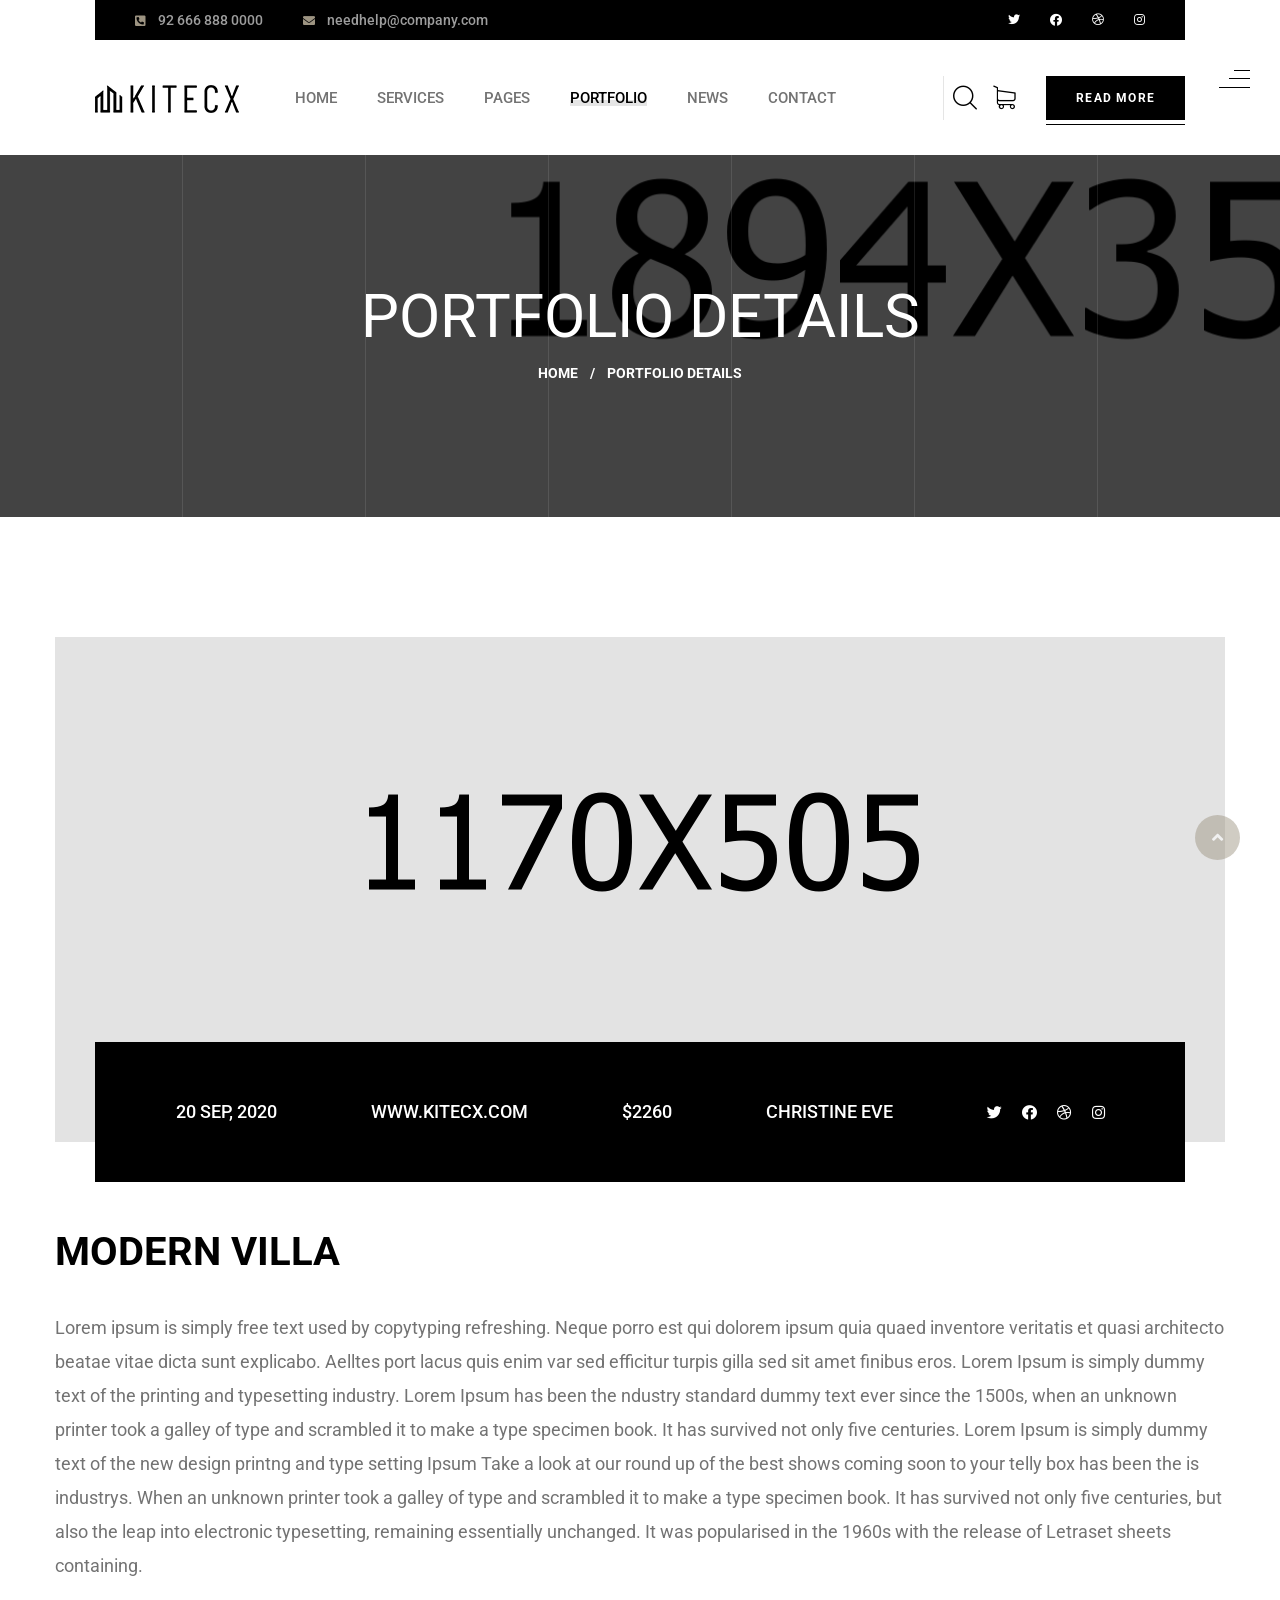
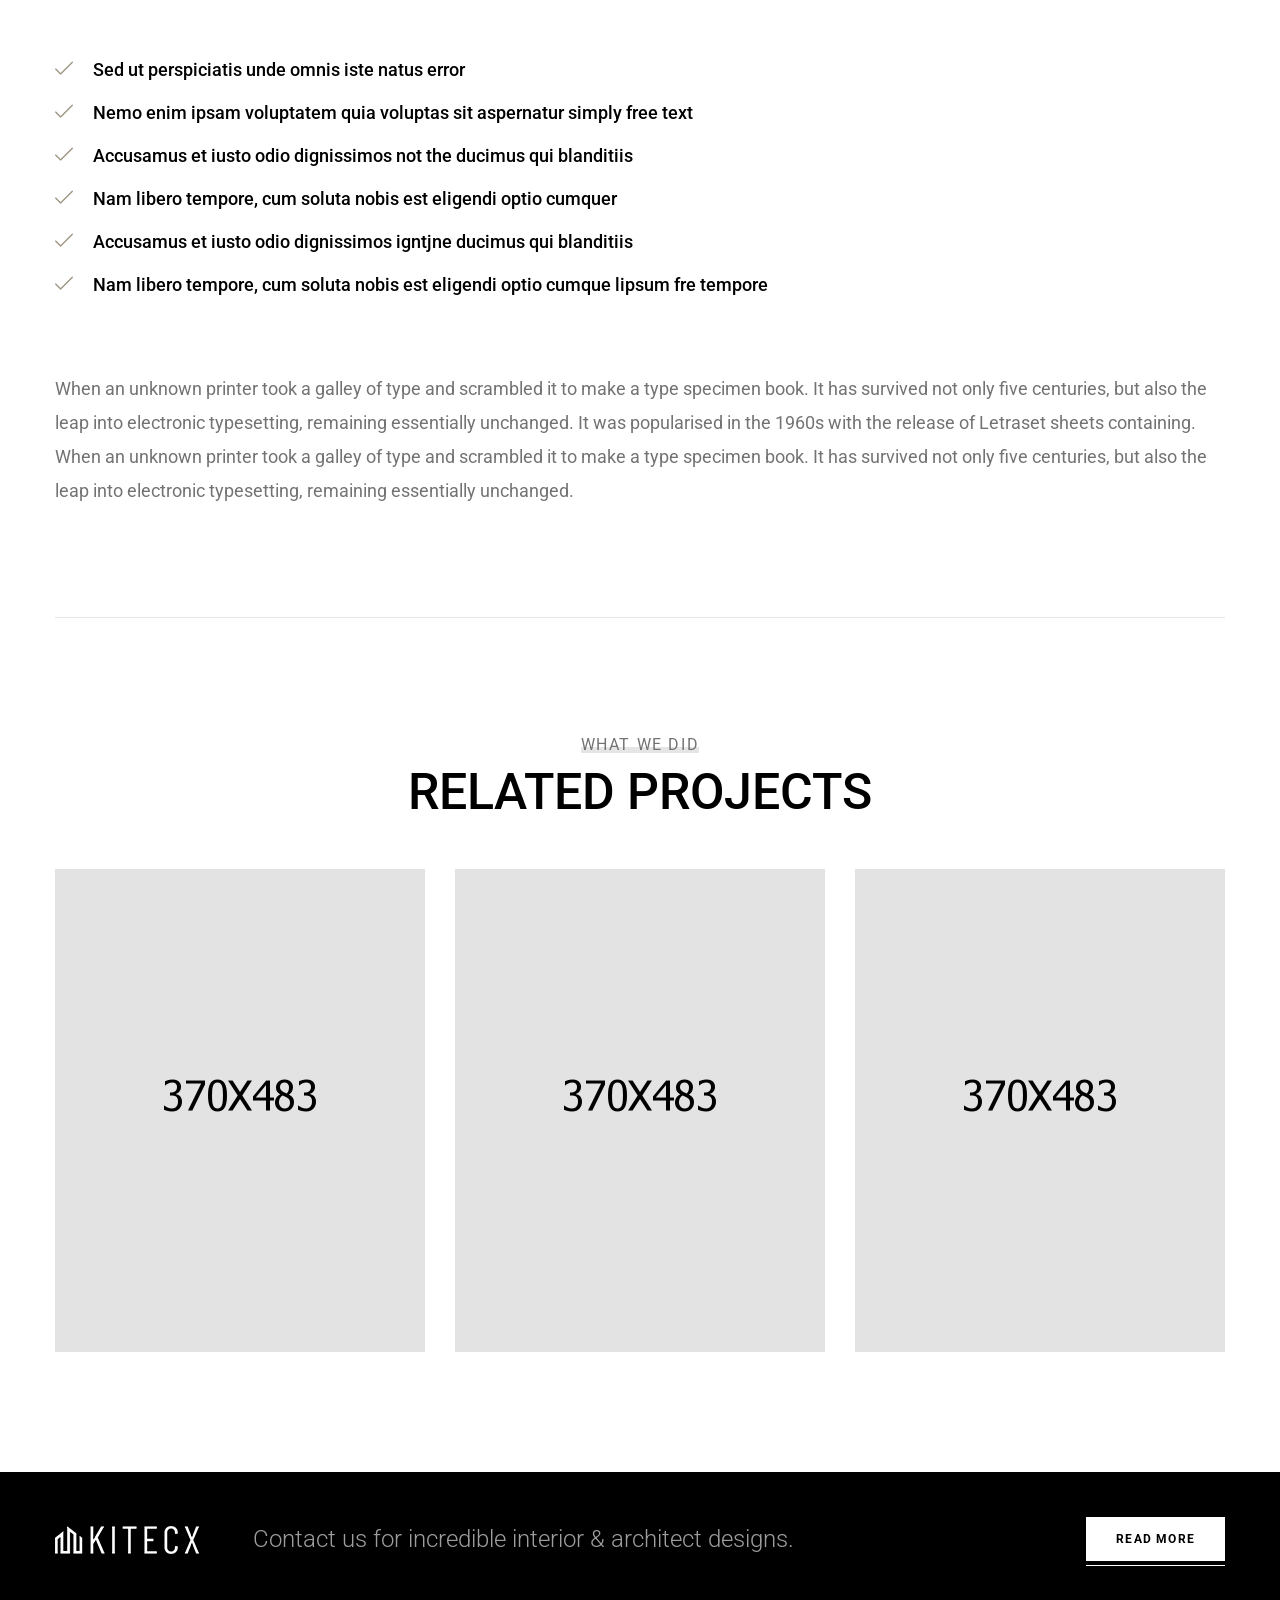
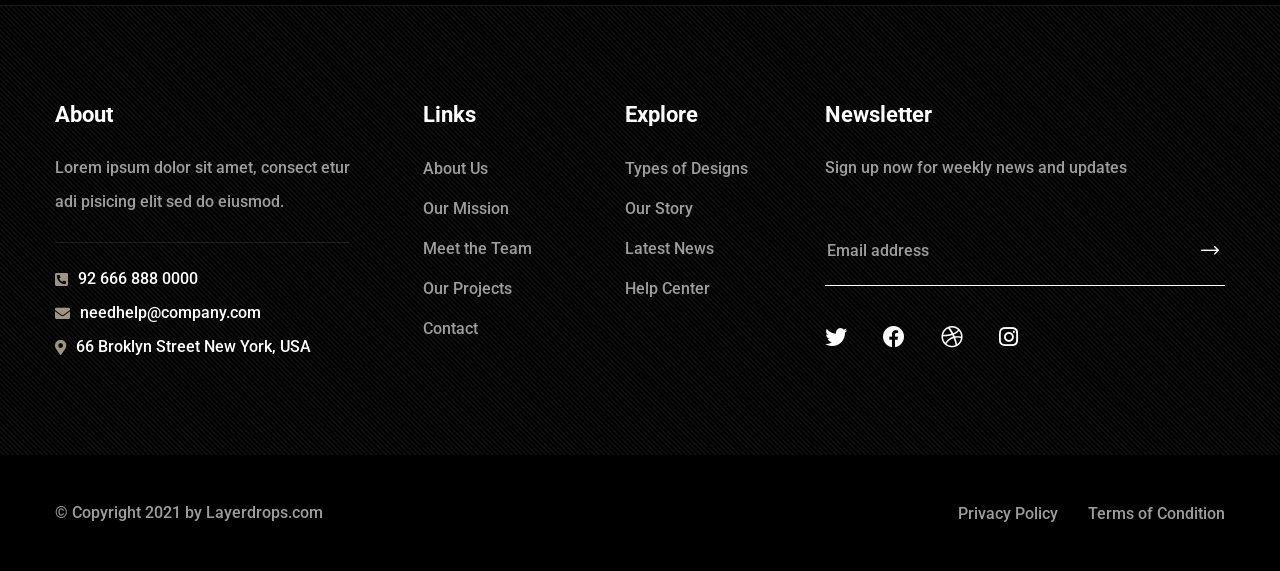
<file: portfolio-details.html>
<!DOCTYPE html>
<html lang="en">

<head>
    <meta charset="UTF-8" />
    <meta name="viewport" content="width=device-width, initial-scale=1.0" />
    <title>Portfolio Details || Kitecx || HTML Template For Architecture</title>
    <!-- favicons Icons -->
    <link rel="apple-touch-icon" sizes="180x180" href="assets/images/favicons/apple-touch-icon.png" />
    <link rel="icon" type="image/png" sizes="32x32" href="assets/images/favicons/favicon-32x32.png" />
    <link rel="icon" type="image/png" sizes="16x16" href="assets/images/favicons/favicon-16x16.png" />
    <link rel="manifest" href="assets/images/favicons/site.webmanifest" />
    <meta name="description" content="Crsine HTML Template For Car Services" />

    <!-- fonts -->
    <link rel="preconnect" href="https://fonts.gstatic.com">
    <link
        href="https://fonts.googleapis.com/css2?family=Roboto:ital,wght@0,100;0,300;0,400;0,500;0,700;0,900;1,100;1,300;1,400;1,500;1,700;1,900&display=swap"
        rel="stylesheet">


    <link rel="stylesheet" href="assets/vendors/bootstrap/css/bootstrap.min.css" />
    <link rel="stylesheet" href="assets/vendors/animate/animate.min.css" />
    <link rel="stylesheet" href="assets/vendors/fontawesome/css/all.min.css" />
    <link rel="stylesheet" href="assets/vendors/jarallax/jarallax.css" />
    <link rel="stylesheet" href="assets/vendors/jquery-magnific-popup/jquery.magnific-popup.css" />
    <link rel="stylesheet" href="assets/vendors/nouislider/nouislider.min.css" />
    <link rel="stylesheet" href="assets/vendors/nouislider/nouislider.pips.css" />
    <link rel="stylesheet" href="assets/vendors/odometer/odometer.min.css" />
    <link rel="stylesheet" href="assets/vendors/swiper/swiper.min.css" />
    <link rel="stylesheet" href="assets/vendors/kitecx-icons/style.css">
    <link rel="stylesheet" href="assets/vendors/tiny-slider/tiny-slider.min.css" />
    <link rel="stylesheet" href="assets/vendors/reey-font/stylesheet.css" />
    <link rel="stylesheet" href="assets/vendors/owl-carousel/owl.carousel.min.css" />
    <link rel="stylesheet" href="assets/vendors/owl-carousel/owl.theme.default.min.css" />
    <link rel="stylesheet" href="assets/vendors/twentytwenty/twentytwenty.css" />

    <!-- template styles -->
    <link rel="stylesheet" href="assets/css/kitecx.css" />
    <link rel="stylesheet" href="assets/css/kitecx-responsive.css" />
</head>

<body>
    <div class="preloader">
        <img class="preloader__image" width="60" src="assets/images/loader.png" alt="" />
    </div>
    <!-- /.preloader -->
    <div class="page-wrapper">
        <header class="main-header clearfix">
            <div class="main-header__three-line-icon">
                <a href="#" class="side-menu__toggler"><img
                        src="assets/images/resources/main-header-three-line-icon.png" alt=""></a>
            </div>
            <div class="container">
                <div class="main-menu-wrapper">
                    <div class="main-header__logo">
                        <a href="index.html">
                            <img src="assets/images/resources/logo-1.png" alt="">
                        </a>
                    </div>
                    <div class="main-menu-wrapper__top">
                        <div class="main-menu-wrapper__top-inner">
                            <div class="main-menu-wrapper__left">
                                <div class="main-menu-wrapper__left-content">
                                    <ul class="main-menu-wrapper__left-contact-box list-unstyled">
                                        <li>
                                            <div class="icon">
                                                <i class="fas fa-phone-square-alt"></i>
                                            </div>
                                            <div class="text">
                                                <p><a href="tel:92-666-888-0000">92 666 888 0000</a></p>
                                            </div>
                                        </li>
                                        <li>
                                            <div class="icon">
                                                <i class="fas fa-envelope"></i>
                                            </div>
                                            <div class="text">
                                                <p><a href="mailto:needhelp@company.com">needhelp@company.com</a></p>
                                            </div>
                                        </li>
                                    </ul>
                                </div>
                            </div>
                            <div class="main-menu-wrapper__right">
                                <div class="main-menu-wrapper__right-social">
                                    <a href="#"><i class="fab fa-twitter"></i></a>
                                    <a href="#" class="clr-fb"><i class="fab fa-facebook"></i></a>
                                    <a href="#" class="clr-dri"><i class="fab fa-dribbble"></i></a>
                                    <a href="#" class="clr-ins"><i class="fab fa-instagram"></i></a>
                                </div>
                            </div>
                        </div>
                    </div>
                    <div class="main-menu-wrapper__bottom">
                        <nav class="main-menu">
                            <div class="main-menu__inner">
                                <a href="#" class="mobile-nav__toggler"><i class="fa fa-bars"></i></a>
                                <ul class="main-menu__list">
                                    <li class="dropdown">
                                        <a href="index.html">Home</a>
                                        <ul>
                                            <li>
                                                <a href="index.html">Home One</a>
                                            </li>
                                            <li><a href="index2.html">Home Two</a></li>
                                            <li><a href="index3.html">Home Three</a></li>
                                            <li class="dropdown">
                                                <a href="#">Header Styles</a>
                                                <ul>
                                                    <li><a href="index.html">Header One</a></li>
                                                    <li><a href="index.html">Header Two</a></li>
                                                    <li><a href="index.html">Header Three</a></li>
                                                </ul>
                                            </li>
                                        </ul>
                                    </li>
                                    <li class="dropdown">
                                        <a href="#">Services</a>
                                        <ul>
                                            <li><a href="services.html">Services</a></li>
                                            <li><a href="services-details.html">Service Details</a></li>
                                        </ul>
                                    </li>
                                    <li class="dropdown">
                                        <a href="#">Pages</a>
                                        <ul>
                                            <li><a href="about.html">About</a></li>
                                            <li><a href="our-mission.html">Our Mission</a></li>
                                            <li><a href="team.html">Team</a></li>
                                        </ul>
                                    </li>
                                    <li class="dropdown current">
                                        <a href="#">Portfolio</a>
                                        <ul>
                                            <li><a href="portfolio.html">Portfolio</a></li>
                                            <li><a href="portfolio-details.html">Portfolio Details</a></li>
                                        </ul>
                                    </li>
                                    <li class="dropdown">
                                        <a href="#">News</a>
                                        <ul>
                                            <li><a href="news.html">News</a></li>
                                            <li><a href="news-details.html">News Details</a></li>
                                        </ul>
                                    </li>
                                    <li><a href="contact.html">Contact</a></li>
                                </ul>
                                <div class="main-menu__right">
                                    <a href="#" class="main-menu__search search-toggler icon-magnifying-glass"></a>
                                    <a href="#" class="main-menu__cart icon-shopping-cart mini-cart__toggler"></a>
                                    <a href="#" class="main-menu__read-more-btn thm-btn">Read More </a>
                                </div>
                            </div>
                        </nav>
                    </div>
                </div>

            </div>
        </header>

        <div class="stricky-header stricked-menu main-menu">
            <div class="sticky-header__content"></div><!-- /.sticky-header__content -->
        </div><!-- /.stricky-header -->

        <!--Page Header Start-->
        <section class="page-header" style="background-image: url(assets/images/backgrounds/page-header-bg.jpg);">
            <div class="page-header-border"></div>
            <div class="page-header-border page-header-border-two"></div>
            <div class="page-header-border page-header-border-three"></div>
            <div class="page-header-border page-header-border-four"></div>
            <div class="page-header-border page-header-border-five"></div>
            <div class="page-header-border page-header-border-six"></div>
            <div class="container">
                <div class="page-header__inner">
                    <h2>Portfolio Details</h2>
                    <ul class="thm-breadcrumb list-unstyled">
                        <li><a href="index.html">Home</a></li>
                        <li><span>/</span></li>
                        <li>Portfolio Details</li>
                    </ul>
                </div>
            </div>
        </section>
        <!--Page Header End-->

        <!--Portfolio Details Start-->
        <section class="portfolio-details">
            <div class="container">
                <div class="row">
                    <div class="col-xl-12">
                        <div class="portfolio-details__img">
                            <img src="assets/images/project/portfolio-details-img.jpg" alt="">
                            <div class="portfolio-details__info">
                                <ul class="portfolio-details__info-list list-unstyled">
                                    <li>20 Sep, 2020</li>
                                    <li>www.kitecx.com</li>
                                    <li>$2260</li>
                                    <li>Christine eve</li>
                                    <li>
                                        <div class="portfolio-details__social">
                                            <a href="#"><i class="fab fa-twitter"></i></a>
                                            <a href="#" class="clr-fb"><i class="fab fa-facebook"></i></a>
                                            <a href="#" class="clr-dri"><i class="fab fa-dribbble"></i></a>
                                            <a href="#" class="clr-ins"><i class="fab fa-instagram"></i></a>
                                        </div>
                                    </li>
                                </ul>
                            </div>
                        </div>
                        <div class="portfolio-details__content">
                            <h2 class="portfolio-details__title">Modern Villa</h2>
                            <p class="portfolio-details__text-1">Lorem ipsum is simply free text used by copytyping
                                refreshing. Neque porro est qui dolorem ipsum quia quaed inventore veritatis et quasi
                                architecto beatae vitae dicta sunt explicabo. Aelltes port lacus quis enim var sed
                                efficitur turpis gilla sed sit amet finibus eros. Lorem Ipsum is simply dummy text of
                                the printing and typesetting industry. Lorem Ipsum has been the ndustry standard dummy
                                text ever since the 1500s, when an unknown printer took a galley of type and scrambled
                                it to make a type specimen book. It has survived not only five centuries. Lorem Ipsum is
                                simply dummy text of the new design printng and type setting Ipsum Take a look at our
                                round up of the best shows coming soon to your telly box has been the is industrys. When
                                an unknown printer took a galley of type and scrambled it to make a type specimen book.
                                It has survived not only five centuries, but also the leap into electronic typesetting,
                                remaining essentially unchanged. It was popularised in the 1960s with the release of
                                Letraset sheets containing.</p>
                            <ul class="portfolio-details__list list-unstyled">
                                <li>
                                    <div class="icon">
                                        <span class="icon-tick"></span>
                                    </div>
                                    <div class="text-box">
                                        <p>Sed ut perspiciatis unde omnis iste natus error</p>
                                    </div>
                                </li>
                                <li>
                                    <div class="icon">
                                        <span class="icon-tick"></span>
                                    </div>
                                    <div class="text-box">
                                        <p>Nemo enim ipsam voluptatem quia voluptas sit aspernatur simply free text</p>
                                    </div>
                                </li>
                                <li>
                                    <div class="icon">
                                        <span class="icon-tick"></span>
                                    </div>
                                    <div class="text-box">
                                        <p>Accusamus et iusto odio dignissimos not the ducimus qui blanditiis</p>
                                    </div>
                                </li>
                                <li>
                                    <div class="icon">
                                        <span class="icon-tick"></span>
                                    </div>
                                    <div class="text-box">
                                        <p>Nam libero tempore, cum soluta nobis est eligendi optio cumquer</p>
                                    </div>
                                </li>
                                <li>
                                    <div class="icon">
                                        <span class="icon-tick"></span>
                                    </div>
                                    <div class="text-box">
                                        <p> Accusamus et iusto odio dignissimos igntjne ducimus qui blanditiis</p>
                                    </div>
                                </li>
                                <li>
                                    <div class="icon">
                                        <span class="icon-tick"></span>
                                    </div>
                                    <div class="text-box">
                                        <p>Nam libero tempore, cum soluta nobis est eligendi optio cumque lipsum fre
                                            tempore</p>
                                    </div>
                                </li>
                            </ul>
                            <p class="portfolio-details__text-2"> When an unknown printer took a galley of type and
                                scrambled it to make a type specimen book. It has survived not only five centuries, but
                                also the leap into electronic typesetting, remaining essentially unchanged. It was
                                popularised in the 1960s with the release of Letraset sheets containing. When an unknown
                                printer took a galley of type and scrambled it to make a type specimen book. It has
                                survived not only five centuries, but also the leap into electronic typesetting,
                                remaining essentially unchanged.</p>
                        </div>
                    </div>
                </div>
            </div>
        </section>
        <!--Portfolio Details End-->

        <!--Project One Start-->
        <section class="project-one portfolio-details-page-project">
            <div class="container">
                <div class="section-title text-center">
                    <span class="section-title__tagline">what we did</span>
                    <h2 class="section-title__title">related projects</h2>
                </div>
                <div class="row">
                    <div class="col-xl-4 col-lg-4">
                        <!--Project One Single-->
                        <div class="project-one__single">
                            <div class="project-one__img-box">
                                <div class="project-one__img">
                                    <img src="assets/images/project/portfolio-details-page-project-img-1.jpg" alt="">
                                    <div class="project-one__hover">
                                        <a href="assets/images/project/portfolio-details-page-project-img-1.jpg"
                                            class="img-popup"><i class="fa fa-search-plus"></i></a>
                                        <div class="project-one__hover-content">
                                            <p class="project-one__hover-title">architect</p>
                                            <h2 class="project-one__hover-name"><a href="portfolio-details.html">Modern
                                                    Villa</a></h2>
                                        </div>
                                    </div>
                                </div>
                            </div>
                        </div>
                    </div>
                    <div class="col-xl-4 col-lg-4">
                        <!--Project One Single-->
                        <div class="project-one__single">
                            <div class="project-one__img-box">
                                <div class="project-one__img">
                                    <img src="assets/images/project/portfolio-details-page-project-img-2.jpg" alt="">
                                    <div class="project-one__hover">
                                        <a href="assets/images/project/portfolio-details-page-project-img-2.jpg"
                                            class="img-popup"><i class="fa fa-search-plus"></i></a>
                                        <div class="project-one__hover-content">
                                            <p class="project-one__hover-title">architect</p>
                                            <h2 class="project-one__hover-name"><a href="portfolio-details.html">Modern
                                                    Villa</a></h2>
                                        </div>
                                    </div>
                                </div>
                            </div>
                        </div>
                    </div>
                    <div class="col-xl-4 col-lg-4">
                        <!--Project One Single-->
                        <div class="project-one__single">
                            <div class="project-one__img-box">
                                <div class="project-one__img">
                                    <img src="assets/images/project/portfolio-details-page-project-img-3.jpg" alt="">
                                    <div class="project-one__hover">
                                        <a href="assets/images/project/portfolio-details-page-project-img-3.jpg"
                                            class="img-popup"><i class="fa fa-search-plus"></i></a>
                                        <div class="project-one__hover-content">
                                            <p class="project-one__hover-title">architect</p>
                                            <h2 class="project-one__hover-name"><a href="portfolio-details.html">Modern
                                                    Villa</a></h2>
                                        </div>
                                    </div>
                                </div>
                            </div>
                        </div>
                    </div>
                </div>
            </div>
        </section>
        <!--Project One End-->


        <!--Site Footer One Start-->
        <footer class="site-footer">
            <div class="site-footer__top">
                <div class="container">
                    <div class="site-footer__top-inner">
                        <div class="site-footer__top-left">
                            <div class="site-footer__top-logo-box">
                                <a href="index.html"><img src="assets/images/resources/footer-logo.png" alt=""></a>
                            </div>
                            <div class="site-footer__top-text">
                                <p>Contact us for incredible interior & architect designs.</p>
                            </div>
                        </div>
                        <div class="site-footer_top-btn-box">
                            <a href="#" class="site-footer_top-btn thm-btn">Read More</a>
                        </div>
                    </div>
                </div>
            </div>
            <div class="site-footer__main">
                <div class="site-footer__main-pattern-bg1"
                    style="background-image: url(assets/images/pattern/pattern-1.jpg);"></div>
                <div class="container">
                    <div class="row">
                        <div class="col-xl-4 col-lg-6 col-md-6 wow fadeInUp" data-wow-delay="100ms">
                            <div class="footer-widget__column footer-widget__about">
                                <h3 class="footer-widget__title">About</h3>
                                <p class="footer-widget__text">Lorem ipsum dolor sit amet, consect etur adi pisicing
                                    elit sed do eiusmod.</p>
                                <ul class="list-unstyled footer-widget__contact-list">
                                    <li>
                                        <div class="icon">
                                            <i class="fas fa-phone-square-alt"></i>
                                        </div>
                                        <div class="text">
                                            <p><a href="tel:92-666-888-0000">92 666 888 0000</a></p>
                                        </div>
                                    </li>
                                    <li>
                                        <div class="icon">
                                            <i class="fas fa-envelope"></i>
                                        </div>
                                        <div class="text">
                                            <p><a href="mailto:needhelp@company.com">needhelp@company.com</a></p>
                                        </div>
                                    </li>
                                    <li>
                                        <div class="icon">
                                            <i class="fas fa-map-marker-alt"></i>
                                        </div>
                                        <div class="text">
                                            <p>66 Broklyn Street New York, USA</p>
                                        </div>
                                    </li>
                                </ul>
                            </div>
                        </div>
                        <div class="col-xl-2 col-lg-6 col-md-6 wow fadeInUp" data-wow-delay="200ms">
                            <div class="footer-widget__column footer-widget__links clearfix">
                                <h3 class="footer-widget__title">Links</h3>
                                <ul class="footer-widget__links-list list-unstyled">
                                    <li><a href="about.html">About Us</a></li>
                                    <li><a href="our-mission.html">Our Mission</a></li>
                                    <li><a href="team.html">Meet the Team</a></li>
                                    <li><a href="#">Our Projects</a></li>
                                    <li><a href="contact.html">Contact</a></li>
                                </ul>
                            </div>
                        </div>
                        <div class="col-xl-2 col-lg-6 col-md-6 wow fadeInUp" data-wow-delay="300ms">
                            <div class="footer-widget__column footer-widget__explore">
                                <h3 class="footer-widget__title">Explore</h3>
                                <ul class="footer-widget__explore-list list-unstyled">
                                    <li><a href="#">Types of Designs</a></li>
                                    <li><a href="#">Our Story</a></li>
                                    <li><a href="#">Latest News</a></li>
                                    <li><a href="#">Help Center</a></li>
                                </ul>
                            </div>
                        </div>
                        <div class="col-xl-4 col-lg-6 col-md-6 wow fadeInUp" data-wow-delay="400ms">
                            <div class="footer-widget__column footer-widget__newsletter">
                                <h3 class="footer-widget__title">Newsletter</h3>
                                <p class="footer-widget__newsletter-text">Sign up now for weekly news and updates</p>
                                <form class="footer-widget__newsletter-form">
                                    <div class="footer-widget__newsletter-input-box">
                                        <input type="email" placeholder="Email address" name="email">
                                        <button type="submit" class="footer-widget__newsletter-btn"><i
                                                class="icon-right-arrow"></i></button>
                                    </div>
                                </form>
                                <div class="site-footer__social">
                                    <a href="#"><i class="fab fa-twitter"></i></a>
                                    <a href="#" class="clr-fb"><i class="fab fa-facebook"></i></a>
                                    <a href="#" class="clr-dri"><i class="fab fa-dribbble"></i></a>
                                    <a href="#" class="clr-ins"><i class="fab fa-instagram"></i></a>
                                </div>
                            </div>
                        </div>
                    </div>
                </div>
            </div>
            <div class="site-footer-bottom">
                <div class="container">
                    <div class="row">
                        <div class="col-xl-12">
                            <div class="site-footer-bottom__inner">
                                <div class="site-footer-bottom__left">
                                    <p>© Copyright 2021 by <a href="#">Layerdrops.com</a></p>
                                </div>
                                <ul class="site-footer-bottom__menu list-unstyled">
                                    <li><a href="#">Privacy Policy</a></li>
                                    <li><a href="#">Terms of Condition</a></li>
                                </ul>
                            </div>
                        </div>
                    </div>
                </div>
            </div>
        </footer>
        <!--Site Footer One End-->


    </div><!-- /.page-wrapper -->


    <div class="mobile-nav__wrapper">
        <div class="mobile-nav__overlay mobile-nav__toggler"></div>
        <!-- /.mobile-nav__overlay -->
        <div class="mobile-nav__content">
            <span class="mobile-nav__close mobile-nav__toggler"></span>

            <div class="logo-box">
                <a href="index.html" aria-label="logo image"><img src="assets/images/resources/logo-2.png" width="155"
                        alt="" /></a>
            </div>
            <!-- /.logo-box -->
            <div class="mobile-nav__container"></div>
            <!-- /.mobile-nav__container -->

            <ul class="mobile-nav__contact list-unstyled">
                <li>
                    <i class="fa fa-envelope"></i>
                    <a href="mailto:needhelp@packageName__.com">needhelp@kitecx.com</a>
                </li>
                <li>
                    <i class="fa fa-phone-alt"></i>
                    <a href="tel:666-888-0000">666 888 0000</a>
                </li>
            </ul><!-- /.mobile-nav__contact -->
            <div class="mobile-nav__top">
                <div class="mobile-nav__social">
                    <a href="#" class="fab fa-twitter"></a>
                    <a href="#" class="fab fa-facebook-square"></a>
                    <a href="#" class="fab fa-pinterest-p"></a>
                    <a href="#" class="fab fa-instagram"></a>
                </div><!-- /.mobile-nav__social -->
            </div><!-- /.mobile-nav__top -->



        </div>
        <!-- /.mobile-nav__content -->
    </div>
    <!-- /.mobile-nav__wrapper -->

    <div class="side-menu__block">
        <div class="side-menu__block-overlay custom-cursor__overlay side-menu__toggler">
            <div class="cursor"></div>
            <div class="cursor-follower"></div>
        </div><!-- /.side-menu__block-overlay -->
        <div class="side-menu__block-inner ">
            <span class="side-menu__close side-menu__toggler"></span>
            <a href="index.html">
                <img src="assets/images/resources/logo-1.png" alt="">
            </a>
            <div class="side-menu__block-about">
                <h3 class="side-menu__block__title">About Us</h3><!-- /.side-menu__block__title -->
                <p class="side-menu__block-about__text">We must explain to you how all seds this mistakens idea off
                    denouncing pleasures and praising pain was born and I will give you a completed accounts off the
                    system
                    and </p><!-- /.side-menu__block-about__text -->
                <a href="#" class="thm-btn side-menu__block-about__btn">Get Consulation</a>
            </div><!-- /.side-menu__block-about -->
            <hr class="side-menu__block-line" />
            <div class="side-menu__block-contact">
                <h3 class="side-menu__block__title">Contact Us</h3><!-- /.side-menu__block__title -->
                <ul class="side-menu__block-contact__list">
                    <li class="side-menu__block-contact__list-item">
                        <i class="fa fa-map-marker"></i>
                        Rock St 12, Newyork City, USA
                    </li><!-- /.side-menu__block-contact__list-item -->
                    <li class="side-menu__block-contact__list-item">
                        <i class="fa fa-phone"></i>
                        (000) 111-222-4444
                    </li><!-- /.side-menu__block-contact__list-item -->
                    <li class="side-menu__block-contact__list-item">
                        <i class="fa fa-envelope"></i>
                        kitecx@mail.com
                    </li><!-- /.side-menu__block-contact__list-item -->
                    <li class="side-menu__block-contact__list-item">
                        <i class="fa fa-clock"></i>
                        09.00 to 18.00 Sunday: Closed
                    </li><!-- /.side-menu__block-contact__list-item -->
                </ul><!-- /.side-menu__block-contact__list -->
            </div><!-- /.side-menu__block-contact -->
            <p class="side-menu__block__text site-footer__copy-text"><a href="#">Kitecx</a> <i
                    class="fa fa-copyright"></i>
                2021 All Right Reserved</p>
        </div><!-- /.side-menu__block-inner -->
    </div><!-- /.side-menu__block -->

    <div class="search-popup">
        <div class="search-popup__overlay search-toggler"></div>
        <!-- /.search-popup__overlay -->
        <div class="search-popup__content">
            <form action="#">
                <label for="search" class="sr-only">search here</label><!-- /.sr-only -->
                <input type="text" id="search" placeholder="Search Here..." />
                <button type="submit" aria-label="search submit" class="thm-btn">
                    <i class="icon-magnifying-glass"></i>
                </button>
            </form>
        </div>
        <!-- /.search-popup__content -->
    </div>
    <!-- /.search-popup -->

    <a href="#" data-target="html" class="scroll-to-target scroll-to-top"><i class="fa fa-angle-up"></i></a>


    <script src="assets/vendors/jquery/jquery-3.5.1.min.js"></script>
    <script src="assets/vendors/bootstrap/js/bootstrap.bundle.min.js"></script>
    <script src="assets/vendors/jarallax/jarallax.min.js"></script>
    <script src="assets/vendors/jquery-ajaxchimp/jquery.ajaxchimp.min.js"></script>
    <script src="assets/vendors/jquery-appear/jquery.appear.min.js"></script>
    <script src="assets/vendors/jquery-circle-progress/jquery.circle-progress.min.js"></script>
    <script src="assets/vendors/jquery-magnific-popup/jquery.magnific-popup.min.js"></script>
    <script src="assets/vendors/jquery-validate/jquery.validate.min.js"></script>
    <script src="assets/vendors/nouislider/nouislider.min.js"></script>
    <script src="assets/vendors/odometer/odometer.min.js"></script>
    <script src="assets/vendors/swiper/swiper.min.js"></script>
    <script src="assets/vendors/tiny-slider/tiny-slider.min.js"></script>
    <script src="assets/vendors/wnumb/wNumb.min.js"></script>
    <script src="assets/vendors/wow/wow.js"></script>
    <script src="assets/vendors/isotope/isotope.js"></script>
    <script src="assets/vendors/countdown/countdown.min.js"></script>
    <script src="assets/vendors/owl-carousel/owl.carousel.min.js"></script>
    <script src="assets/vendors/twentytwenty/twentytwenty.js"></script>
    <script src="http://maps.google.com/maps/api/js?key=AIzaSyATY4Rxc8jNvDpsK8ZetC7JyN4PFVYGCGM"></script>


    <!-- template js -->
    <script src="assets/js/kitecx.js"></script>
</body>

</html>
</file>
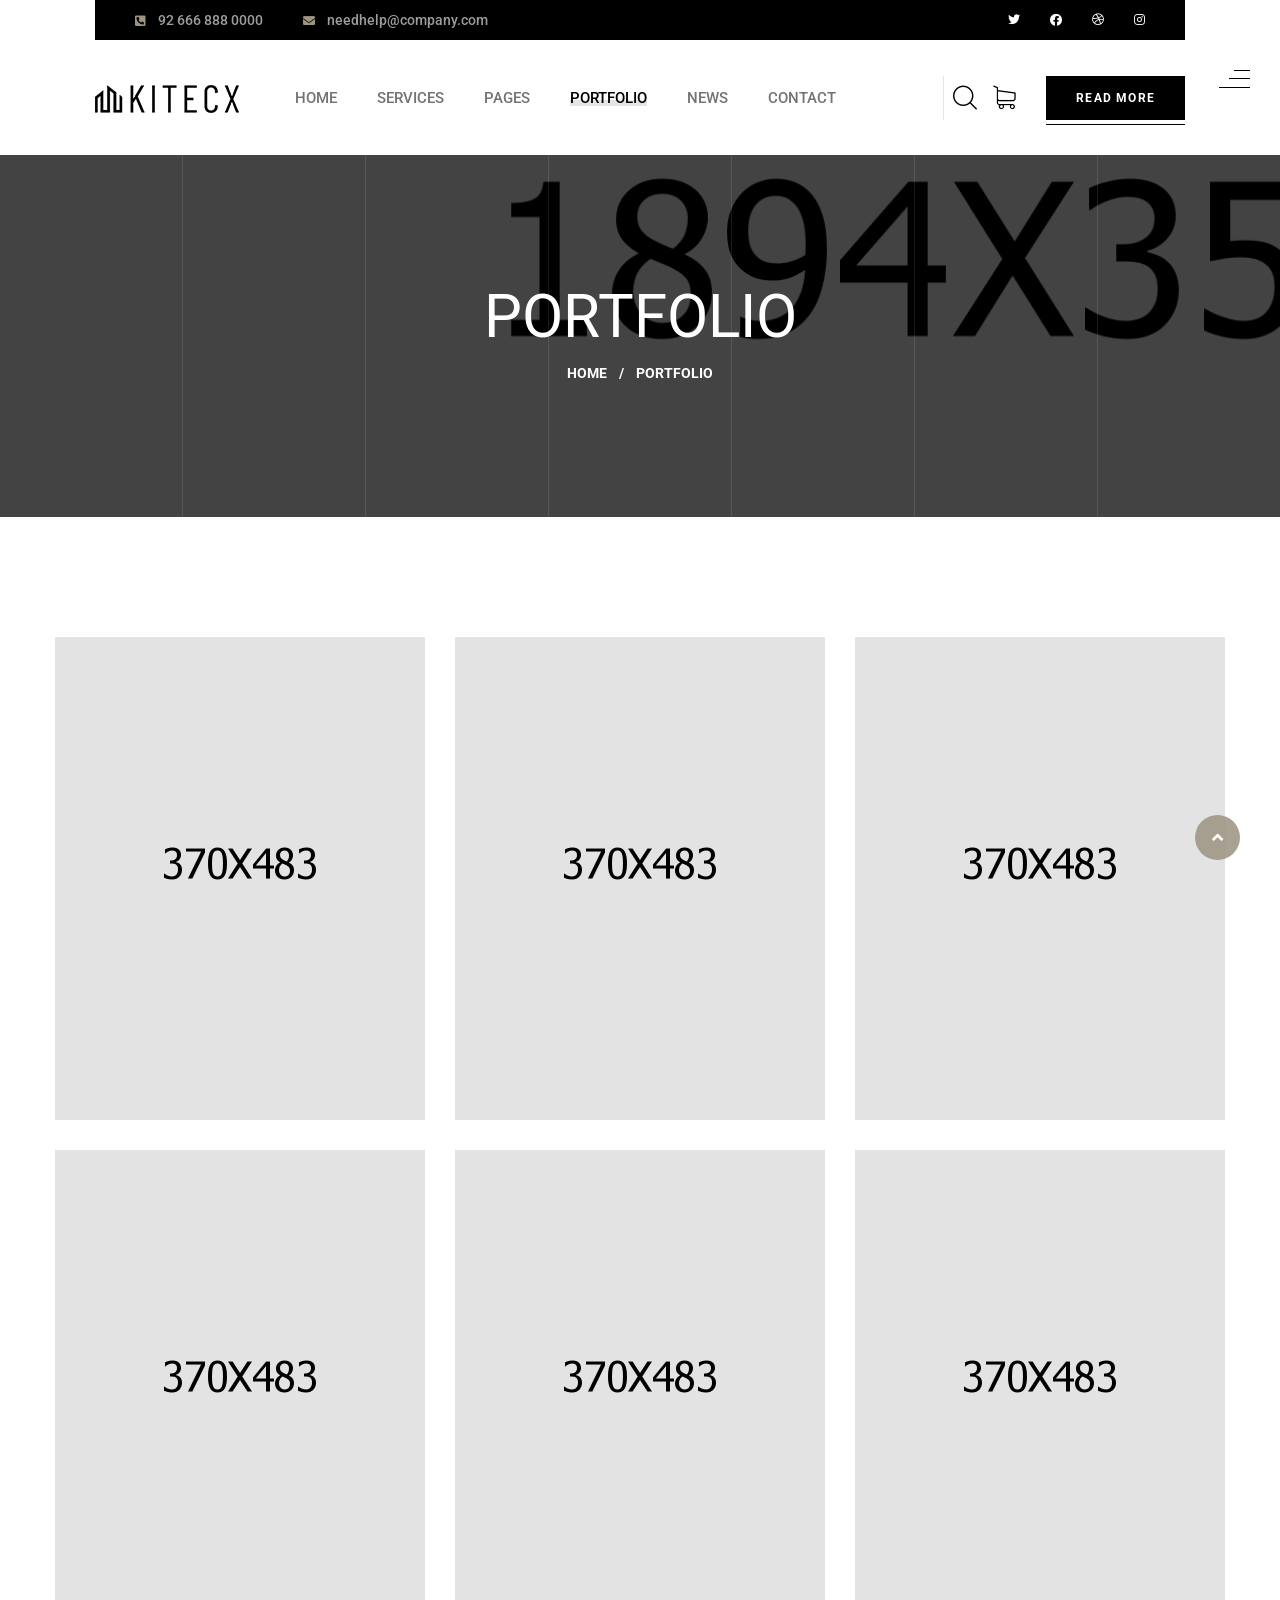
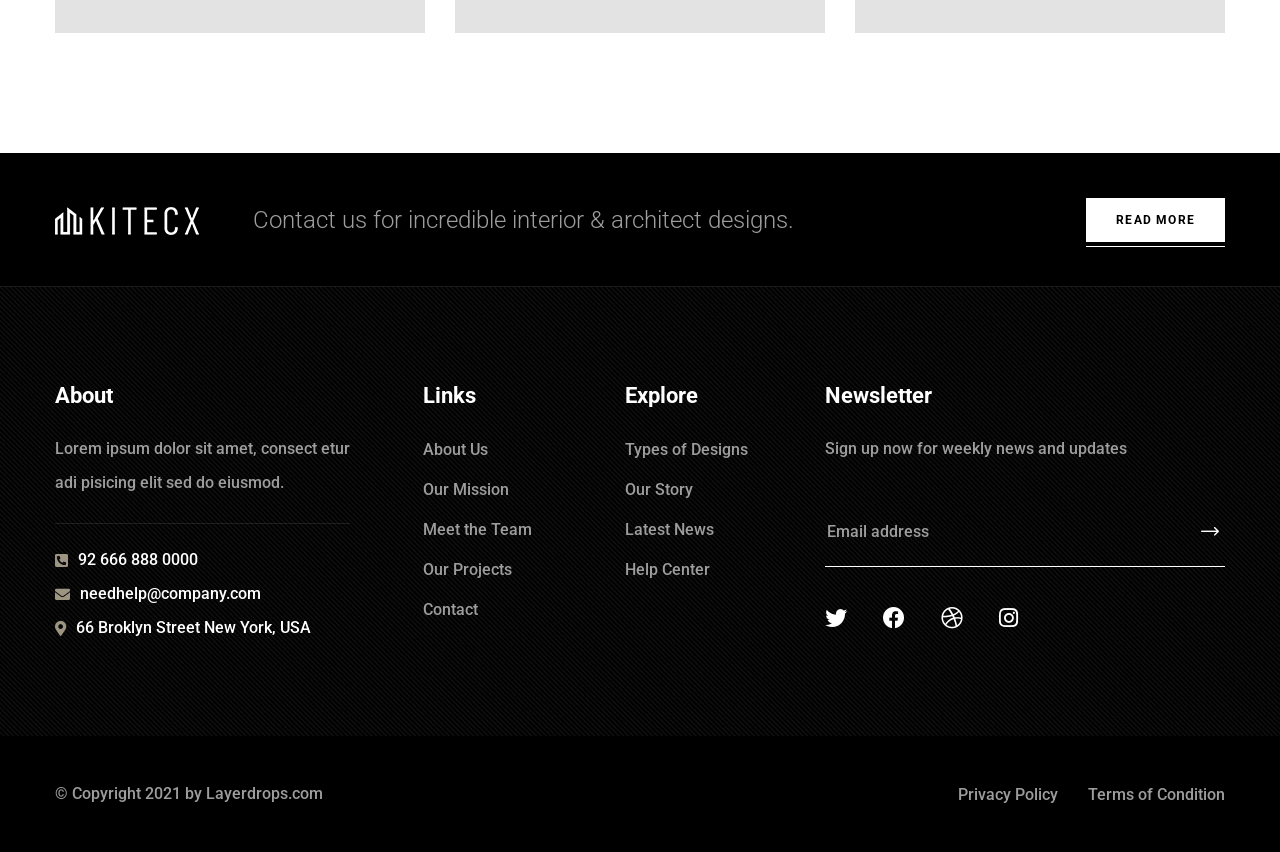
<file: portfolio.html>
<!DOCTYPE html>
<html lang="en">

<head>
    <meta charset="UTF-8" />
    <meta name="viewport" content="width=device-width, initial-scale=1.0" />
    <title>Portfolio || Kitecx || HTML Template For Architecture</title>
    <!-- favicons Icons -->
    <link rel="apple-touch-icon" sizes="180x180" href="assets/images/favicons/apple-touch-icon.png" />
    <link rel="icon" type="image/png" sizes="32x32" href="assets/images/favicons/favicon-32x32.png" />
    <link rel="icon" type="image/png" sizes="16x16" href="assets/images/favicons/favicon-16x16.png" />
    <link rel="manifest" href="assets/images/favicons/site.webmanifest" />
    <meta name="description" content="Crsine HTML Template For Car Services" />

    <!-- fonts -->
    <link rel="preconnect" href="https://fonts.gstatic.com">
    <link
        href="https://fonts.googleapis.com/css2?family=Roboto:ital,wght@0,100;0,300;0,400;0,500;0,700;0,900;1,100;1,300;1,400;1,500;1,700;1,900&display=swap"
        rel="stylesheet">


    <link rel="stylesheet" href="assets/vendors/bootstrap/css/bootstrap.min.css" />
    <link rel="stylesheet" href="assets/vendors/animate/animate.min.css" />
    <link rel="stylesheet" href="assets/vendors/fontawesome/css/all.min.css" />
    <link rel="stylesheet" href="assets/vendors/jarallax/jarallax.css" />
    <link rel="stylesheet" href="assets/vendors/jquery-magnific-popup/jquery.magnific-popup.css" />
    <link rel="stylesheet" href="assets/vendors/nouislider/nouislider.min.css" />
    <link rel="stylesheet" href="assets/vendors/nouislider/nouislider.pips.css" />
    <link rel="stylesheet" href="assets/vendors/odometer/odometer.min.css" />
    <link rel="stylesheet" href="assets/vendors/swiper/swiper.min.css" />
    <link rel="stylesheet" href="assets/vendors/kitecx-icons/style.css">
    <link rel="stylesheet" href="assets/vendors/tiny-slider/tiny-slider.min.css" />
    <link rel="stylesheet" href="assets/vendors/reey-font/stylesheet.css" />
    <link rel="stylesheet" href="assets/vendors/owl-carousel/owl.carousel.min.css" />
    <link rel="stylesheet" href="assets/vendors/owl-carousel/owl.theme.default.min.css" />
    <link rel="stylesheet" href="assets/vendors/twentytwenty/twentytwenty.css" />

    <!-- template styles -->
    <link rel="stylesheet" href="assets/css/kitecx.css" />
    <link rel="stylesheet" href="assets/css/kitecx-responsive.css" />
</head>

<body>
    <div class="preloader">
        <img class="preloader__image" width="60" src="assets/images/loader.png" alt="" />
    </div>
    <!-- /.preloader -->
    <div class="page-wrapper">
        <header class="main-header clearfix">
            <div class="main-header__three-line-icon">
                <a href="#" class="side-menu__toggler"><img
                        src="assets/images/resources/main-header-three-line-icon.png" alt=""></a>
            </div>
            <div class="container">
                <div class="main-menu-wrapper">
                    <div class="main-header__logo">
                        <a href="index.html">
                            <img src="assets/images/resources/logo-1.png" alt="">
                        </a>
                    </div>
                    <div class="main-menu-wrapper__top">
                        <div class="main-menu-wrapper__top-inner">
                            <div class="main-menu-wrapper__left">
                                <div class="main-menu-wrapper__left-content">
                                    <ul class="main-menu-wrapper__left-contact-box list-unstyled">
                                        <li>
                                            <div class="icon">
                                                <i class="fas fa-phone-square-alt"></i>
                                            </div>
                                            <div class="text">
                                                <p><a href="tel:92-666-888-0000">92 666 888 0000</a></p>
                                            </div>
                                        </li>
                                        <li>
                                            <div class="icon">
                                                <i class="fas fa-envelope"></i>
                                            </div>
                                            <div class="text">
                                                <p><a href="mailto:needhelp@company.com">needhelp@company.com</a></p>
                                            </div>
                                        </li>
                                    </ul>
                                </div>
                            </div>
                            <div class="main-menu-wrapper__right">
                                <div class="main-menu-wrapper__right-social">
                                    <a href="#"><i class="fab fa-twitter"></i></a>
                                    <a href="#" class="clr-fb"><i class="fab fa-facebook"></i></a>
                                    <a href="#" class="clr-dri"><i class="fab fa-dribbble"></i></a>
                                    <a href="#" class="clr-ins"><i class="fab fa-instagram"></i></a>
                                </div>
                            </div>
                        </div>
                    </div>
                    <div class="main-menu-wrapper__bottom">
                        <nav class="main-menu">
                            <div class="main-menu__inner">
                                <a href="#" class="mobile-nav__toggler"><i class="fa fa-bars"></i></a>
                                <ul class="main-menu__list">
                                    <li class="dropdown">
                                        <a href="index.html">Home</a>
                                        <ul>
                                            <li>
                                                <a href="index.html">Home One</a>
                                            </li>
                                            <li><a href="index2.html">Home Two</a></li>
                                            <li><a href="index3.html">Home Three</a></li>
                                            <li class="dropdown">
                                                <a href="#">Header Styles</a>
                                                <ul>
                                                    <li><a href="index.html">Header One</a></li>
                                                    <li><a href="index.html">Header Two</a></li>
                                                    <li><a href="index.html">Header Three</a></li>
                                                </ul>
                                            </li>
                                        </ul>
                                    </li>
                                    <li class="dropdown">
                                        <a href="#">Services</a>
                                        <ul>
                                            <li><a href="services.html">Services</a></li>
                                            <li><a href="services-details.html">Service Details</a></li>
                                        </ul>
                                    </li>
                                    <li class="dropdown">
                                        <a href="#">Pages</a>
                                        <ul>
                                            <li><a href="about.html">About</a></li>
                                            <li><a href="our-mission.html">Our Mission</a></li>
                                            <li><a href="team.html">Team</a></li>
                                        </ul>
                                    </li>
                                    <li class="dropdown current">
                                        <a href="#">Portfolio</a>
                                        <ul>
                                            <li><a href="portfolio.html">Portfolio</a></li>
                                            <li><a href="portfolio-details.html">Portfolio Details</a></li>
                                        </ul>
                                    </li>
                                    <li class="dropdown">
                                        <a href="#">News</a>
                                        <ul>
                                            <li><a href="news.html">News</a></li>
                                            <li><a href="news-details.html">News Details</a></li>
                                        </ul>
                                    </li>
                                    <li><a href="contact.html">Contact</a></li>
                                </ul>
                                <div class="main-menu__right">
                                    <a href="#" class="main-menu__search search-toggler icon-magnifying-glass"></a>
                                    <a href="#" class="main-menu__cart icon-shopping-cart mini-cart__toggler"></a>
                                    <a href="#" class="main-menu__read-more-btn thm-btn">Read More </a>
                                </div>
                            </div>
                        </nav>
                    </div>
                </div>

            </div>
        </header>

        <div class="stricky-header stricked-menu main-menu">
            <div class="sticky-header__content"></div><!-- /.sticky-header__content -->
        </div><!-- /.stricky-header -->

        <!--Page Header Start-->
        <section class="page-header" style="background-image: url(assets/images/backgrounds/page-header-bg.jpg);">
            <div class="page-header-border"></div>
            <div class="page-header-border page-header-border-two"></div>
            <div class="page-header-border page-header-border-three"></div>
            <div class="page-header-border page-header-border-four"></div>
            <div class="page-header-border page-header-border-five"></div>
            <div class="page-header-border page-header-border-six"></div>
            <div class="container">
                <div class="page-header__inner">
                    <h2>Portfolio</h2>
                    <ul class="thm-breadcrumb list-unstyled">
                        <li><a href="index.html">Home</a></li>
                        <li><span>/</span></li>
                        <li>Portfolio</li>
                    </ul>
                </div>
            </div>
        </section>
        <!--Page Header End-->

        <!--Project One Start-->
        <section class="project-one portfolio-page">
            <div class="container">
                <div class="row">
                    <div class="col-xl-4 col-lg-6 col-md-6">
                        <!--Project One Single-->
                        <div class="project-one__single">
                            <div class="project-one__img-box">
                                <div class="project-one__img">
                                    <img src="assets/images/project/portfolio-page-img-1.jpg" alt="">
                                    <div class="project-one__hover">
                                        <a href="assets/images/project/portfolio-page-img-1.jpg" class="img-popup"><i
                                                class="fa fa-search-plus"></i></a>
                                        <div class="project-one__hover-content">
                                            <p class="project-one__hover-title">architect</p>
                                            <h2 class="project-one__hover-name"><a href="portfolio-details.html">Modern
                                                    Villa</a>
                                            </h2>
                                        </div>
                                    </div>
                                </div>
                            </div>
                        </div>
                    </div>
                    <div class="col-xl-4 col-lg-6 col-md-6">
                        <!--Project One Single-->
                        <div class="project-one__single">
                            <div class="project-one__img-box">
                                <div class="project-one__img">
                                    <img src="assets/images/project/portfolio-page-img-2.jpg" alt="">
                                    <div class="project-one__hover">
                                        <a href="assets/images/project/portfolio-page-img-2.jpg" class="img-popup"><i
                                                class="fa fa-search-plus"></i></a>
                                        <div class="project-one__hover-content">
                                            <p class="project-one__hover-title">architect</p>
                                            <h2 class="project-one__hover-name"><a href="portfolio-details.html">Modern
                                                    Villa</a>
                                            </h2>
                                        </div>
                                    </div>
                                </div>
                            </div>
                        </div>
                    </div>
                    <div class="col-xl-4 col-lg-6 col-md-6">
                        <!--Project One Single-->
                        <div class="project-one__single">
                            <div class="project-one__img-box">
                                <div class="project-one__img">
                                    <img src="assets/images/project/portfolio-page-img-3.jpg" alt="">
                                    <div class="project-one__hover">
                                        <a href="assets/images/project/portfolio-page-img-3.jpg" class="img-popup"><i
                                                class="fa fa-search-plus"></i></a>
                                        <div class="project-one__hover-content">
                                            <p class="project-one__hover-title">architect</p>
                                            <h2 class="project-one__hover-name"><a href="portfolio-details.html">Modern
                                                    Villa</a>
                                            </h2>
                                        </div>
                                    </div>
                                </div>
                            </div>
                        </div>
                    </div>
                    <div class="col-xl-4 col-lg-6 col-md-6">
                        <!--Project One Single-->
                        <div class="project-one__single">
                            <div class="project-one__img-box">
                                <div class="project-one__img">
                                    <img src="assets/images/project/portfolio-page-img-4.jpg" alt="">
                                    <div class="project-one__hover">
                                        <a href="assets/images/project/portfolio-page-img-4.jpg" class="img-popup"><i
                                                class="fa fa-search-plus"></i></a>
                                        <div class="project-one__hover-content">
                                            <p class="project-one__hover-title">architect</p>
                                            <h2 class="project-one__hover-name"><a href="portfolio-details.html">Modern
                                                    Villa</a>
                                            </h2>
                                        </div>
                                    </div>
                                </div>
                            </div>
                        </div>
                    </div>
                    <div class="col-xl-4 col-lg-6 col-md-6">
                        <!--Project One Single-->
                        <div class="project-one__single">
                            <div class="project-one__img-box">
                                <div class="project-one__img">
                                    <img src="assets/images/project/portfolio-page-img-5.jpg" alt="">
                                    <div class="project-one__hover">
                                        <a href="assets/images/project/portfolio-page-img-5.jpg" class="img-popup"><i
                                                class="fa fa-search-plus"></i></a>
                                        <div class="project-one__hover-content">
                                            <p class="project-one__hover-title">architect</p>
                                            <h2 class="project-one__hover-name"><a href="portfolio-details.html">Modern
                                                    Villa</a>
                                            </h2>
                                        </div>
                                    </div>
                                </div>
                            </div>
                        </div>
                    </div>
                    <div class="col-xl-4 col-lg-6 col-md-6">
                        <!--Project One Single-->
                        <div class="project-one__single">
                            <div class="project-one__img-box">
                                <div class="project-one__img">
                                    <img src="assets/images/project/portfolio-page-img-6.jpg" alt="">
                                    <div class="project-one__hover">
                                        <div class="project-one__hover-content">
                                            <p class="project-one__hover-title">architect</p>
                                            <h2 class="project-one__hover-name">Modern Villa</h2>
                                        </div>
                                    </div>
                                </div>
                            </div>
                        </div>
                    </div>
                </div>
            </div>
        </section>
        <!--Project One End-->

        <!--Site Footer One Start-->
        <footer class="site-footer">
            <div class="site-footer__top">
                <div class="container">
                    <div class="site-footer__top-inner">
                        <div class="site-footer__top-left">
                            <div class="site-footer__top-logo-box">
                                <a href="index.html"><img src="assets/images/resources/footer-logo.png" alt=""></a>
                            </div>
                            <div class="site-footer__top-text">
                                <p>Contact us for incredible interior & architect designs.</p>
                            </div>
                        </div>
                        <div class="site-footer_top-btn-box">
                            <a href="#" class="site-footer_top-btn thm-btn">Read More</a>
                        </div>
                    </div>
                </div>
            </div>
            <div class="site-footer__main">
                <div class="site-footer__main-pattern-bg1"
                    style="background-image: url(assets/images/pattern/pattern-1.jpg);"></div>
                <div class="container">
                    <div class="row">
                        <div class="col-xl-4 col-lg-6 col-md-6 wow fadeInUp" data-wow-delay="100ms">
                            <div class="footer-widget__column footer-widget__about">
                                <h3 class="footer-widget__title">About</h3>
                                <p class="footer-widget__text">Lorem ipsum dolor sit amet, consect etur adi pisicing
                                    elit sed do eiusmod.</p>
                                <ul class="list-unstyled footer-widget__contact-list">
                                    <li>
                                        <div class="icon">
                                            <i class="fas fa-phone-square-alt"></i>
                                        </div>
                                        <div class="text">
                                            <p><a href="tel:92-666-888-0000">92 666 888 0000</a></p>
                                        </div>
                                    </li>
                                    <li>
                                        <div class="icon">
                                            <i class="fas fa-envelope"></i>
                                        </div>
                                        <div class="text">
                                            <p><a href="mailto:needhelp@company.com">needhelp@company.com</a></p>
                                        </div>
                                    </li>
                                    <li>
                                        <div class="icon">
                                            <i class="fas fa-map-marker-alt"></i>
                                        </div>
                                        <div class="text">
                                            <p>66 Broklyn Street New York, USA</p>
                                        </div>
                                    </li>
                                </ul>
                            </div>
                        </div>
                        <div class="col-xl-2 col-lg-6 col-md-6 wow fadeInUp" data-wow-delay="200ms">
                            <div class="footer-widget__column footer-widget__links clearfix">
                                <h3 class="footer-widget__title">Links</h3>
                                <ul class="footer-widget__links-list list-unstyled">
                                    <li><a href="about.html">About Us</a></li>
                                    <li><a href="our-mission.html">Our Mission</a></li>
                                    <li><a href="team.html">Meet the Team</a></li>
                                    <li><a href="#">Our Projects</a></li>
                                    <li><a href="contact.html">Contact</a></li>
                                </ul>
                            </div>
                        </div>
                        <div class="col-xl-2 col-lg-6 col-md-6 wow fadeInUp" data-wow-delay="300ms">
                            <div class="footer-widget__column footer-widget__explore">
                                <h3 class="footer-widget__title">Explore</h3>
                                <ul class="footer-widget__explore-list list-unstyled">
                                    <li><a href="#">Types of Designs</a></li>
                                    <li><a href="#">Our Story</a></li>
                                    <li><a href="#">Latest News</a></li>
                                    <li><a href="#">Help Center</a></li>
                                </ul>
                            </div>
                        </div>
                        <div class="col-xl-4 col-lg-6 col-md-6 wow fadeInUp" data-wow-delay="400ms">
                            <div class="footer-widget__column footer-widget__newsletter">
                                <h3 class="footer-widget__title">Newsletter</h3>
                                <p class="footer-widget__newsletter-text">Sign up now for weekly news and updates</p>
                                <form class="footer-widget__newsletter-form">
                                    <div class="footer-widget__newsletter-input-box">
                                        <input type="email" placeholder="Email address" name="email">
                                        <button type="submit" class="footer-widget__newsletter-btn"><i
                                                class="icon-right-arrow"></i></button>
                                    </div>
                                </form>
                                <div class="site-footer__social">
                                    <a href="#"><i class="fab fa-twitter"></i></a>
                                    <a href="#" class="clr-fb"><i class="fab fa-facebook"></i></a>
                                    <a href="#" class="clr-dri"><i class="fab fa-dribbble"></i></a>
                                    <a href="#" class="clr-ins"><i class="fab fa-instagram"></i></a>
                                </div>
                            </div>
                        </div>
                    </div>
                </div>
            </div>
            <div class="site-footer-bottom">
                <div class="container">
                    <div class="row">
                        <div class="col-xl-12">
                            <div class="site-footer-bottom__inner">
                                <div class="site-footer-bottom__left">
                                    <p>© Copyright 2021 by <a href="#">Layerdrops.com</a></p>
                                </div>
                                <ul class="site-footer-bottom__menu list-unstyled">
                                    <li><a href="#">Privacy Policy</a></li>
                                    <li><a href="#">Terms of Condition</a></li>
                                </ul>
                            </div>
                        </div>
                    </div>
                </div>
            </div>
        </footer>
        <!--Site Footer One End-->


    </div><!-- /.page-wrapper -->


    <div class="mobile-nav__wrapper">
        <div class="mobile-nav__overlay mobile-nav__toggler"></div>
        <!-- /.mobile-nav__overlay -->
        <div class="mobile-nav__content">
            <span class="mobile-nav__close mobile-nav__toggler"></span>

            <div class="logo-box">
                <a href="index.html" aria-label="logo image"><img src="assets/images/resources/logo-2.png" width="155"
                        alt="" /></a>
            </div>
            <!-- /.logo-box -->
            <div class="mobile-nav__container"></div>
            <!-- /.mobile-nav__container -->

            <ul class="mobile-nav__contact list-unstyled">
                <li>
                    <i class="fa fa-envelope"></i>
                    <a href="mailto:needhelp@packageName__.com">needhelp@kitecx.com</a>
                </li>
                <li>
                    <i class="fa fa-phone-alt"></i>
                    <a href="tel:666-888-0000">666 888 0000</a>
                </li>
            </ul><!-- /.mobile-nav__contact -->
            <div class="mobile-nav__top">
                <div class="mobile-nav__social">
                    <a href="#" class="fab fa-twitter"></a>
                    <a href="#" class="fab fa-facebook-square"></a>
                    <a href="#" class="fab fa-pinterest-p"></a>
                    <a href="#" class="fab fa-instagram"></a>
                </div><!-- /.mobile-nav__social -->
            </div><!-- /.mobile-nav__top -->



        </div>
        <!-- /.mobile-nav__content -->
    </div>
    <!-- /.mobile-nav__wrapper -->

    <div class="side-menu__block">
        <div class="side-menu__block-overlay custom-cursor__overlay side-menu__toggler">
            <div class="cursor"></div>
            <div class="cursor-follower"></div>
        </div><!-- /.side-menu__block-overlay -->
        <div class="side-menu__block-inner ">
            <span class="side-menu__close side-menu__toggler"></span>
            <a href="index.html">
                <img src="assets/images/resources/logo-1.png" alt="">
            </a>
            <div class="side-menu__block-about">
                <h3 class="side-menu__block__title">About Us</h3><!-- /.side-menu__block__title -->
                <p class="side-menu__block-about__text">We must explain to you how all seds this mistakens idea off
                    denouncing pleasures and praising pain was born and I will give you a completed accounts off the
                    system
                    and </p><!-- /.side-menu__block-about__text -->
                <a href="#" class="thm-btn side-menu__block-about__btn">Get Consulation</a>
            </div><!-- /.side-menu__block-about -->
            <hr class="side-menu__block-line" />
            <div class="side-menu__block-contact">
                <h3 class="side-menu__block__title">Contact Us</h3><!-- /.side-menu__block__title -->
                <ul class="side-menu__block-contact__list">
                    <li class="side-menu__block-contact__list-item">
                        <i class="fa fa-map-marker"></i>
                        Rock St 12, Newyork City, USA
                    </li><!-- /.side-menu__block-contact__list-item -->
                    <li class="side-menu__block-contact__list-item">
                        <i class="fa fa-phone"></i>
                        (000) 111-222-4444
                    </li><!-- /.side-menu__block-contact__list-item -->
                    <li class="side-menu__block-contact__list-item">
                        <i class="fa fa-envelope"></i>
                        kitecx@mail.com
                    </li><!-- /.side-menu__block-contact__list-item -->
                    <li class="side-menu__block-contact__list-item">
                        <i class="fa fa-clock"></i>
                        09.00 to 18.00 Sunday: Closed
                    </li><!-- /.side-menu__block-contact__list-item -->
                </ul><!-- /.side-menu__block-contact__list -->
            </div><!-- /.side-menu__block-contact -->
            <p class="side-menu__block__text site-footer__copy-text"><a href="#">Kitecx</a> <i
                    class="fa fa-copyright"></i>
                2021 All Right Reserved</p>
        </div><!-- /.side-menu__block-inner -->
    </div><!-- /.side-menu__block -->

    <div class="search-popup">
        <div class="search-popup__overlay search-toggler"></div>
        <!-- /.search-popup__overlay -->
        <div class="search-popup__content">
            <form action="#">
                <label for="search" class="sr-only">search here</label><!-- /.sr-only -->
                <input type="text" id="search" placeholder="Search Here..." />
                <button type="submit" aria-label="search submit" class="thm-btn">
                    <i class="icon-magnifying-glass"></i>
                </button>
            </form>
        </div>
        <!-- /.search-popup__content -->
    </div>
    <!-- /.search-popup -->

    <a href="#" data-target="html" class="scroll-to-target scroll-to-top"><i class="fa fa-angle-up"></i></a>


    <script src="assets/vendors/jquery/jquery-3.5.1.min.js"></script>
    <script src="assets/vendors/bootstrap/js/bootstrap.bundle.min.js"></script>
    <script src="assets/vendors/jarallax/jarallax.min.js"></script>
    <script src="assets/vendors/jquery-ajaxchimp/jquery.ajaxchimp.min.js"></script>
    <script src="assets/vendors/jquery-appear/jquery.appear.min.js"></script>
    <script src="assets/vendors/jquery-circle-progress/jquery.circle-progress.min.js"></script>
    <script src="assets/vendors/jquery-magnific-popup/jquery.magnific-popup.min.js"></script>
    <script src="assets/vendors/jquery-validate/jquery.validate.min.js"></script>
    <script src="assets/vendors/nouislider/nouislider.min.js"></script>
    <script src="assets/vendors/odometer/odometer.min.js"></script>
    <script src="assets/vendors/swiper/swiper.min.js"></script>
    <script src="assets/vendors/tiny-slider/tiny-slider.min.js"></script>
    <script src="assets/vendors/wnumb/wNumb.min.js"></script>
    <script src="assets/vendors/wow/wow.js"></script>
    <script src="assets/vendors/isotope/isotope.js"></script>
    <script src="assets/vendors/countdown/countdown.min.js"></script>
    <script src="assets/vendors/owl-carousel/owl.carousel.min.js"></script>
    <script src="assets/vendors/twentytwenty/twentytwenty.js"></script>
    <script src="http://maps.google.com/maps/api/js?key=AIzaSyATY4Rxc8jNvDpsK8ZetC7JyN4PFVYGCGM"></script>


    <!-- template js -->
    <script src="assets/js/kitecx.js"></script>
</body>

</html>
</file>
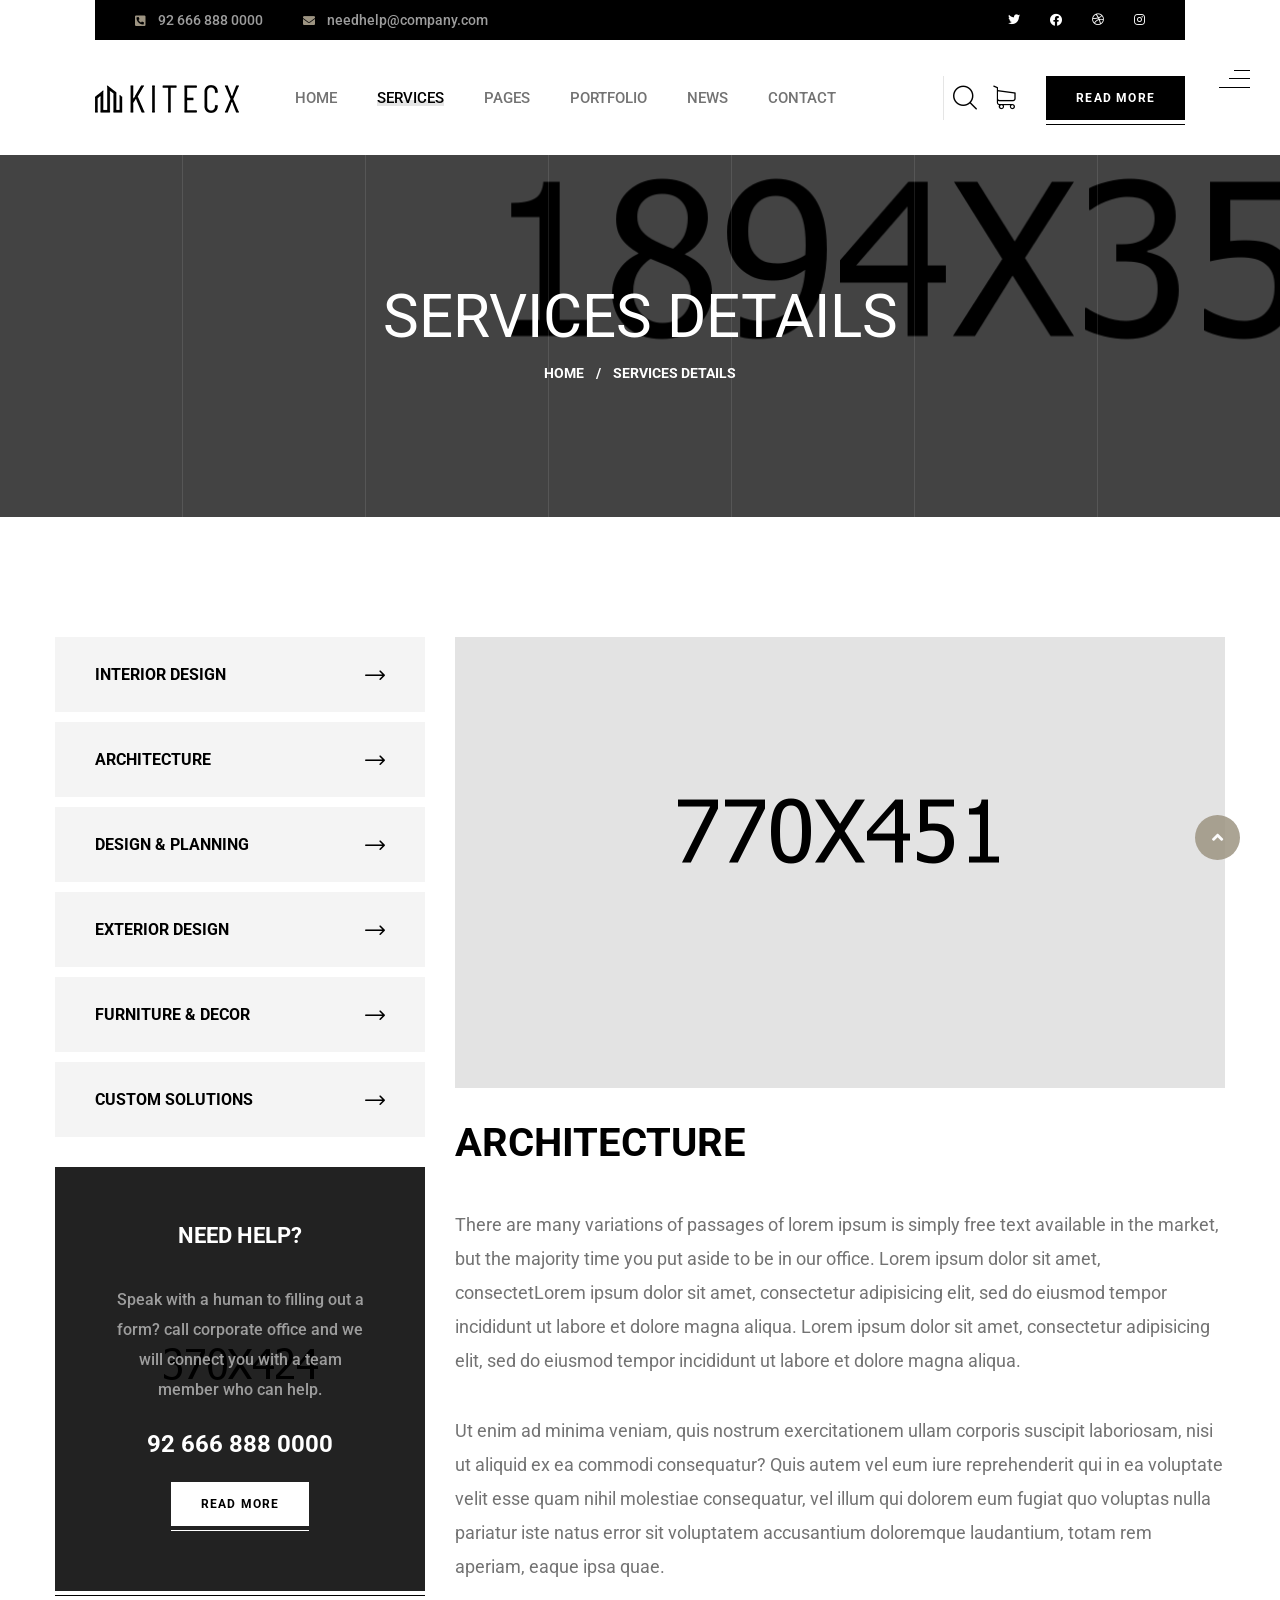
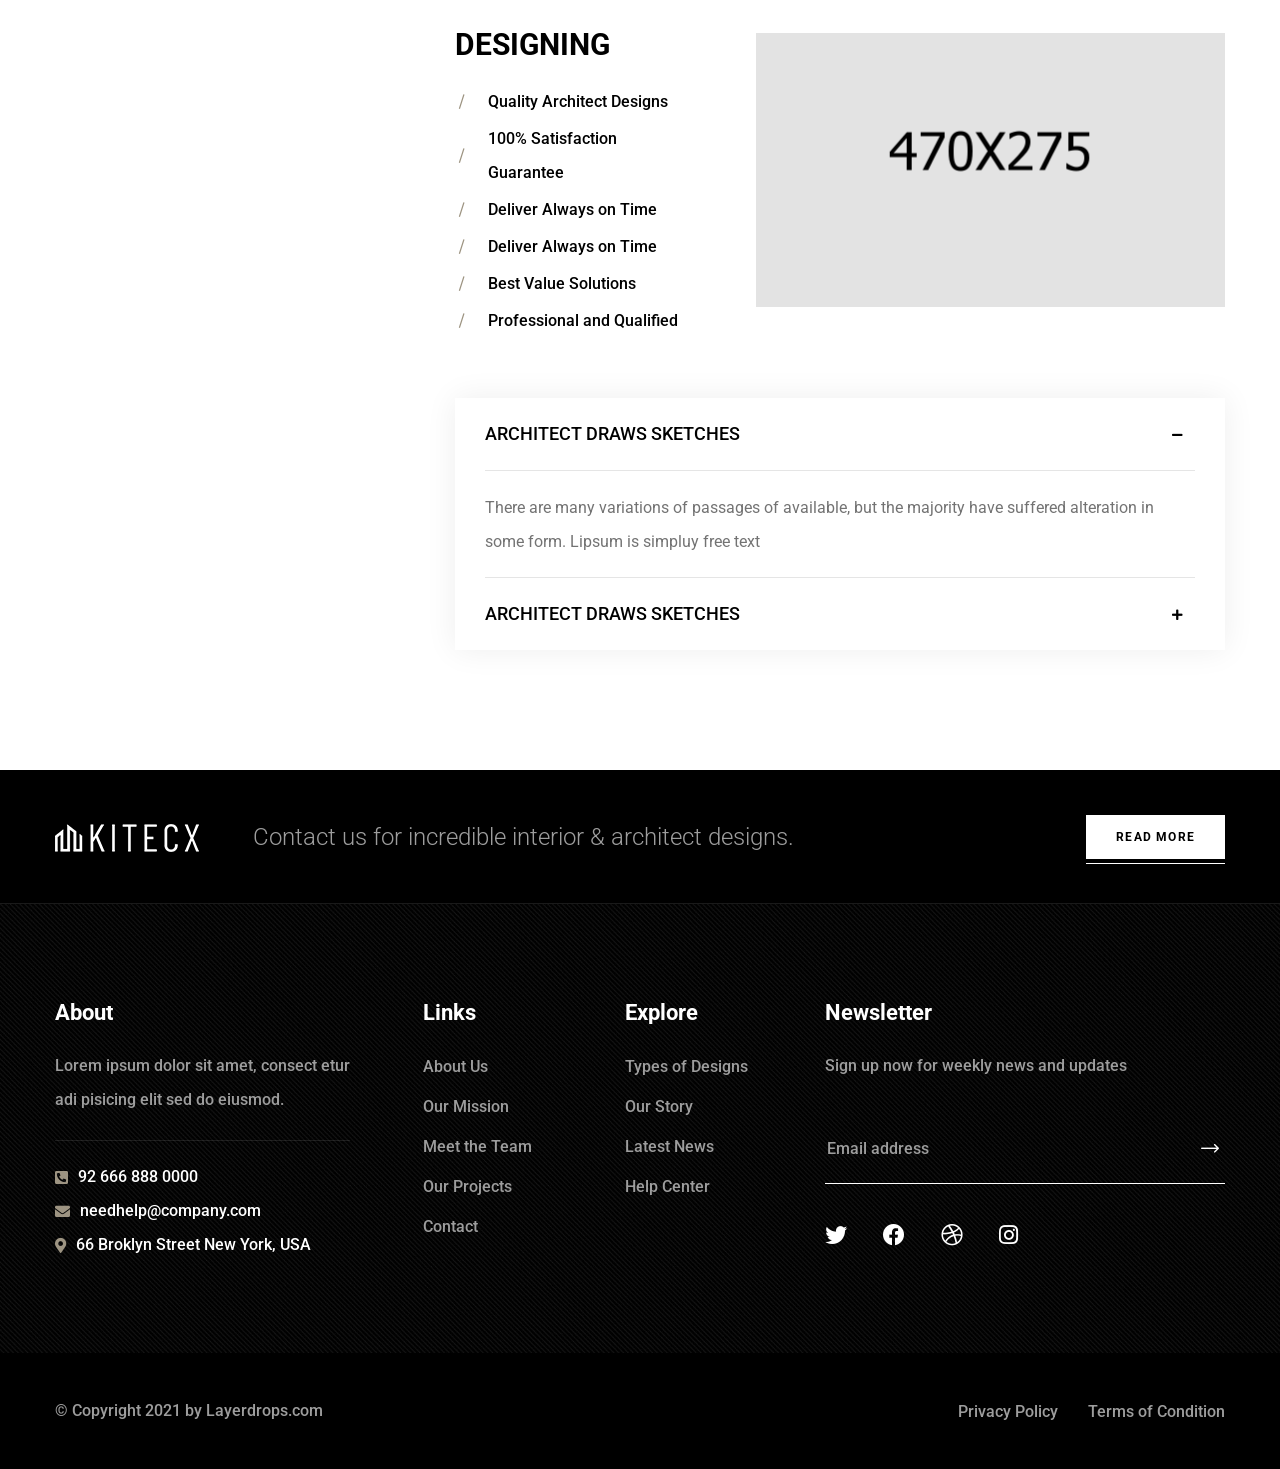
<file: services-details.html>
<!DOCTYPE html>
<html lang="en">

<head>
    <meta charset="UTF-8" />
    <meta name="viewport" content="width=device-width, initial-scale=1.0" />
    <title>Services Details || Kitecx || HTML Template For Architecture</title>
    <!-- favicons Icons -->
    <link rel="apple-touch-icon" sizes="180x180" href="assets/images/favicons/apple-touch-icon.png" />
    <link rel="icon" type="image/png" sizes="32x32" href="assets/images/favicons/favicon-32x32.png" />
    <link rel="icon" type="image/png" sizes="16x16" href="assets/images/favicons/favicon-16x16.png" />
    <link rel="manifest" href="assets/images/favicons/site.webmanifest" />
    <meta name="description" content="Crsine HTML Template For Car Services" />

    <!-- fonts -->
    <link rel="preconnect" href="https://fonts.gstatic.com">
    <link
        href="https://fonts.googleapis.com/css2?family=Roboto:ital,wght@0,100;0,300;0,400;0,500;0,700;0,900;1,100;1,300;1,400;1,500;1,700;1,900&display=swap"
        rel="stylesheet">


    <link rel="stylesheet" href="assets/vendors/bootstrap/css/bootstrap.min.css" />
    <link rel="stylesheet" href="assets/vendors/animate/animate.min.css" />
    <link rel="stylesheet" href="assets/vendors/fontawesome/css/all.min.css" />
    <link rel="stylesheet" href="assets/vendors/jarallax/jarallax.css" />
    <link rel="stylesheet" href="assets/vendors/jquery-magnific-popup/jquery.magnific-popup.css" />
    <link rel="stylesheet" href="assets/vendors/nouislider/nouislider.min.css" />
    <link rel="stylesheet" href="assets/vendors/nouislider/nouislider.pips.css" />
    <link rel="stylesheet" href="assets/vendors/odometer/odometer.min.css" />
    <link rel="stylesheet" href="assets/vendors/swiper/swiper.min.css" />
    <link rel="stylesheet" href="assets/vendors/kitecx-icons/style.css">
    <link rel="stylesheet" href="assets/vendors/tiny-slider/tiny-slider.min.css" />
    <link rel="stylesheet" href="assets/vendors/reey-font/stylesheet.css" />
    <link rel="stylesheet" href="assets/vendors/owl-carousel/owl.carousel.min.css" />
    <link rel="stylesheet" href="assets/vendors/owl-carousel/owl.theme.default.min.css" />
    <link rel="stylesheet" href="assets/vendors/twentytwenty/twentytwenty.css" />

    <!-- template styles -->
    <link rel="stylesheet" href="assets/css/kitecx.css" />
    <link rel="stylesheet" href="assets/css/kitecx-responsive.css" />
</head>

<body>
    <div class="preloader">
        <img class="preloader__image" width="60" src="assets/images/loader.png" alt="" />
    </div>
    <!-- /.preloader -->
    <div class="page-wrapper">
        <header class="main-header clearfix">
            <div class="main-header__three-line-icon">
                <a href="#" class="side-menu__toggler"><img
                        src="assets/images/resources/main-header-three-line-icon.png" alt=""></a>
            </div>
            <div class="container">
                <div class="main-menu-wrapper">
                    <div class="main-header__logo">
                        <a href="index.html">
                            <img src="assets/images/resources/logo-1.png" alt="">
                        </a>
                    </div>
                    <div class="main-menu-wrapper__top">
                        <div class="main-menu-wrapper__top-inner">
                            <div class="main-menu-wrapper__left">
                                <div class="main-menu-wrapper__left-content">
                                    <ul class="main-menu-wrapper__left-contact-box list-unstyled">
                                        <li>
                                            <div class="icon">
                                                <i class="fas fa-phone-square-alt"></i>
                                            </div>
                                            <div class="text">
                                                <p><a href="tel:92-666-888-0000">92 666 888 0000</a></p>
                                            </div>
                                        </li>
                                        <li>
                                            <div class="icon">
                                                <i class="fas fa-envelope"></i>
                                            </div>
                                            <div class="text">
                                                <p><a href="mailto:needhelp@company.com">needhelp@company.com</a></p>
                                            </div>
                                        </li>
                                    </ul>
                                </div>
                            </div>
                            <div class="main-menu-wrapper__right">
                                <div class="main-menu-wrapper__right-social">
                                    <a href="#"><i class="fab fa-twitter"></i></a>
                                    <a href="#" class="clr-fb"><i class="fab fa-facebook"></i></a>
                                    <a href="#" class="clr-dri"><i class="fab fa-dribbble"></i></a>
                                    <a href="#" class="clr-ins"><i class="fab fa-instagram"></i></a>
                                </div>
                            </div>
                        </div>
                    </div>
                    <div class="main-menu-wrapper__bottom">
                        <nav class="main-menu">
                            <div class="main-menu__inner">
                                <a href="#" class="mobile-nav__toggler"><i class="fa fa-bars"></i></a>
                                <ul class="main-menu__list">
                                    <li class="dropdown">
                                        <a href="index.html">Home</a>
                                        <ul>
                                            <li>
                                                <a href="index.html">Home One</a>
                                            </li>
                                            <li><a href="index2.html">Home Two</a></li>
                                            <li><a href="index3.html">Home Three</a></li>
                                            <li class="dropdown">
                                                <a href="#">Header Styles</a>
                                                <ul>
                                                    <li><a href="index.html">Header One</a></li>
                                                    <li><a href="index.html">Header Two</a></li>
                                                    <li><a href="index.html">Header Three</a></li>
                                                </ul>
                                            </li>
                                        </ul>
                                    </li>
                                    <li class="dropdown current">
                                        <a href="#">Services</a>
                                        <ul>
                                            <li><a href="services.html">Services</a></li>
                                            <li><a href="services-details.html">Service Details</a></li>
                                        </ul>
                                    </li>
                                    <li class="dropdown">
                                        <a href="#">Pages</a>
                                        <ul>
                                            <li><a href="about.html">About</a></li>
                                            <li><a href="our-mission.html">Our Mission</a></li>
                                            <li><a href="team.html">Team</a></li>
                                        </ul>
                                    </li>
                                    <li class="dropdown">
                                        <a href="#">Portfolio</a>
                                        <ul>
                                            <li><a href="portfolio.html">Portfolio</a></li>
                                            <li><a href="portfolio-details.html">Portfolio Details</a></li>
                                        </ul>
                                    </li>
                                    <li class="dropdown">
                                        <a href="#">News</a>
                                        <ul>
                                            <li><a href="news.html">News</a></li>
                                            <li><a href="news-details.html">News Details</a></li>
                                        </ul>
                                    </li>
                                    <li><a href="contact.html">Contact</a></li>
                                </ul>
                                <div class="main-menu__right">
                                    <a href="#" class="main-menu__search search-toggler icon-magnifying-glass"></a>
                                    <a href="#" class="main-menu__cart icon-shopping-cart mini-cart__toggler"></a>
                                    <a href="#" class="main-menu__read-more-btn thm-btn">Read More </a>
                                </div>
                            </div>
                        </nav>
                    </div>
                </div>

            </div>
        </header>

        <div class="stricky-header stricked-menu main-menu">
            <div class="sticky-header__content"></div><!-- /.sticky-header__content -->
        </div><!-- /.stricky-header -->

        <!--Page Header Start-->
        <section class="page-header" style="background-image: url(assets/images/backgrounds/page-header-bg.jpg);">
            <div class="page-header-border"></div>
            <div class="page-header-border page-header-border-two"></div>
            <div class="page-header-border page-header-border-three"></div>
            <div class="page-header-border page-header-border-four"></div>
            <div class="page-header-border page-header-border-five"></div>
            <div class="page-header-border page-header-border-six"></div>
            <div class="container">
                <div class="page-header__inner">
                    <h2>Services Details</h2>
                    <ul class="thm-breadcrumb list-unstyled">
                        <li><a href="index.html">Home</a></li>
                        <li><span>/</span></li>
                        <li>Services Details</li>
                    </ul>
                </div>
            </div>
        </section>
        <!--Page Header End-->

        <!--Services Details Start-->
        <section class="services-details">
            <div class="container">
                <div class="row">
                    <div class="col-xl-4 col-lg-5">
                        <div class="services-details__sidebar">
                            <div class="services-details__services-list-box">
                                <ul class="services-details__services-list list-unstyled">
                                    <li><a href="#">Interior design <span class="icon-right-arrow"></span></a></li>
                                    <li><a href="#">Architecture <span class="icon-right-arrow"></span></a></li>
                                    <li><a href="#">Design & Planning <span class="icon-right-arrow"></span></a></li>
                                    <li><a href="#">Exterior design <span class="icon-right-arrow"></span></a></li>
                                    <li><a href="#">Furniture & Decor <span class="icon-right-arrow"></span></a></li>
                                    <li><a href="#">Custom Solutions <span class="icon-right-arrow"></span></a></li>
                                </ul>
                            </div>
                            <div class="services-details__help-box">
                                <div class="services-details__help-box-bg"
                                    style="background-image: url(assets/images/resources/services-details-need-help-bg.jpg)">
                                </div>
                                <div class="services-details__help-box-bg-overly"></div>
                                <h3 class="services-details__help-box-title">Need Help?</h3>
                                <p class="services-details__help-box-text">Speak with a human to filling out a form?
                                    call corporate office and we will connect you with a team member who can help.</p>
                                <a href="tel:92-666-888-0000" class="services-details__phone">92 666 888 0000</a>
                                <a href="#" class="thm-btn services-details__help-box-btn">Read More</a>
                            </div>
                        </div>
                    </div>
                    <div class="col-xl-8 col-lg-7">
                        <div class="services-details__right">
                            <div class="services-details__img">
                                <img src="assets/images/resources/services-details-img-1.jpg" alt="">
                            </div>
                            <div class="services-details__content">
                                <h2 class="services-details__title">Architecture</h2>
                                <p class="services-details__text-1">There are many variations of passages of lorem ipsum
                                    is simply free text available in the market, but the majority time you put aside to
                                    be in our office. Lorem ipsum dolor sit amet, consectetLorem ipsum dolor sit amet,
                                    consectetur adipisicing elit, sed do eiusmod tempor incididunt ut labore et dolore
                                    magna aliqua. Lorem ipsum dolor sit amet, consectetur adipisicing elit, sed do
                                    eiusmod tempor incididunt ut labore et dolore magna aliqua.</p>
                                <p class="services-details__text-2">Ut enim ad minima veniam, quis nostrum
                                    exercitationem ullam corporis suscipit laboriosam, nisi ut aliquid ex ea commodi
                                    consequatur? Quis autem vel eum iure reprehenderit qui in ea voluptate velit esse
                                    quam nihil molestiae consequatur, vel illum qui dolorem eum fugiat quo voluptas
                                    nulla pariatur iste natus error sit voluptatem accusantium doloremque laudantium,
                                    totam rem aperiam, eaque ipsa quae.</p>
                            </div>
                            <div class="services-details__designing-box">
                                <div class="services-details__designing-list-box">
                                    <h2 class="services-details__designing-list-box-title">Designing</h2>
                                    <ul class="services-details__designing-list list-unstyled">
                                        <li>
                                            <div class="icon">
                                                <i class="fas fa-slash"></i>
                                            </div>
                                            <div class="text">
                                                <p>Quality Architect Designs</p>
                                            </div>
                                        </li>
                                        <li>
                                            <div class="icon">
                                                <i class="fas fa-slash"></i>
                                            </div>
                                            <div class="text">
                                                <p>100% Satisfaction Guarantee</p>
                                            </div>
                                        </li>
                                        <li>
                                            <div class="icon">
                                                <i class="fas fa-slash"></i>
                                            </div>
                                            <div class="text">
                                                <p>Deliver Always on Time</p>
                                            </div>
                                        </li>
                                        <li>
                                            <div class="icon">
                                                <i class="fas fa-slash"></i>
                                            </div>
                                            <div class="text">
                                                <p>Deliver Always on Time</p>
                                            </div>
                                        </li>
                                        <li>
                                            <div class="icon">
                                                <i class="fas fa-slash"></i>
                                            </div>
                                            <div class="text">
                                                <p>Best Value Solutions</p>
                                            </div>
                                        </li>
                                        <li>
                                            <div class="icon">
                                                <i class="fas fa-slash"></i>
                                            </div>
                                            <div class="text">
                                                <p>Professional and Qualified</p>
                                            </div>
                                        </li>
                                    </ul>
                                </div>
                                <div class="services-details__designing-img">
                                    <img src="assets/images/resources/services-details__designing-img.jpg" alt="">
                                </div>
                            </div>
                            <div class="services-details__faq">
                                <div class="accrodion-grp" data-grp-name="faq-one-accrodion">
                                    <div class="accrodion active">
                                        <div class="accrodion-title">
                                            <h4>Architect Draws Sketches</h4>
                                        </div>
                                        <div class="accrodion-content">
                                            <div class="inner">
                                                <p>There are many variations of passages of available, but the majority
                                                    have suffered alteration in some form. Lipsum is simpluy free text
                                                </p>
                                            </div><!-- /.inner -->
                                        </div>
                                    </div>
                                    <div class="accrodion">
                                        <div class="accrodion-title">
                                            <h4>Architect Draws Sketches</h4>
                                        </div>
                                        <div class="accrodion-content">
                                            <div class="inner">
                                                <p>There are many variations of passages of available, but the majority
                                                    have suffered alteration in some form. Lipsum is simpluy free text
                                                </p>
                                            </div><!-- /.inner -->
                                        </div>
                                    </div>
                                </div>
                            </div>
                        </div>
                    </div>
                </div>
            </div>
        </section>
        <!--Services Details End-->

        <!--Site Footer One Start-->
        <footer class="site-footer">
            <div class="site-footer__top">
                <div class="container">
                    <div class="site-footer__top-inner">
                        <div class="site-footer__top-left">
                            <div class="site-footer__top-logo-box">
                                <a href="index.html"><img src="assets/images/resources/footer-logo.png" alt=""></a>
                            </div>
                            <div class="site-footer__top-text">
                                <p>Contact us for incredible interior & architect designs.</p>
                            </div>
                        </div>
                        <div class="site-footer_top-btn-box">
                            <a href="#" class="site-footer_top-btn thm-btn">Read More</a>
                        </div>
                    </div>
                </div>
            </div>
            <div class="site-footer__main">
                <div class="site-footer__main-pattern-bg1"
                    style="background-image: url(assets/images/pattern/pattern-1.jpg);"></div>
                <div class="container">
                    <div class="row">
                        <div class="col-xl-4 col-lg-6 col-md-6 wow fadeInUp" data-wow-delay="100ms">
                            <div class="footer-widget__column footer-widget__about">
                                <h3 class="footer-widget__title">About</h3>
                                <p class="footer-widget__text">Lorem ipsum dolor sit amet, consect etur adi pisicing
                                    elit sed do eiusmod.</p>
                                <ul class="list-unstyled footer-widget__contact-list">
                                    <li>
                                        <div class="icon">
                                            <i class="fas fa-phone-square-alt"></i>
                                        </div>
                                        <div class="text">
                                            <p><a href="tel:92-666-888-0000">92 666 888 0000</a></p>
                                        </div>
                                    </li>
                                    <li>
                                        <div class="icon">
                                            <i class="fas fa-envelope"></i>
                                        </div>
                                        <div class="text">
                                            <p><a href="mailto:needhelp@company.com">needhelp@company.com</a></p>
                                        </div>
                                    </li>
                                    <li>
                                        <div class="icon">
                                            <i class="fas fa-map-marker-alt"></i>
                                        </div>
                                        <div class="text">
                                            <p>66 Broklyn Street New York, USA</p>
                                        </div>
                                    </li>
                                </ul>
                            </div>
                        </div>
                        <div class="col-xl-2 col-lg-6 col-md-6 wow fadeInUp" data-wow-delay="200ms">
                            <div class="footer-widget__column footer-widget__links clearfix">
                                <h3 class="footer-widget__title">Links</h3>
                                <ul class="footer-widget__links-list list-unstyled">
                                    <li><a href="about.html">About Us</a></li>
                                    <li><a href="our-mission.html">Our Mission</a></li>
                                    <li><a href="team.html">Meet the Team</a></li>
                                    <li><a href="#">Our Projects</a></li>
                                    <li><a href="contact.html">Contact</a></li>
                                </ul>
                            </div>
                        </div>
                        <div class="col-xl-2 col-lg-6 col-md-6 wow fadeInUp" data-wow-delay="300ms">
                            <div class="footer-widget__column footer-widget__explore">
                                <h3 class="footer-widget__title">Explore</h3>
                                <ul class="footer-widget__explore-list list-unstyled">
                                    <li><a href="#">Types of Designs</a></li>
                                    <li><a href="#">Our Story</a></li>
                                    <li><a href="#">Latest News</a></li>
                                    <li><a href="#">Help Center</a></li>
                                </ul>
                            </div>
                        </div>
                        <div class="col-xl-4 col-lg-6 col-md-6 wow fadeInUp" data-wow-delay="400ms">
                            <div class="footer-widget__column footer-widget__newsletter">
                                <h3 class="footer-widget__title">Newsletter</h3>
                                <p class="footer-widget__newsletter-text">Sign up now for weekly news and updates</p>
                                <form class="footer-widget__newsletter-form">
                                    <div class="footer-widget__newsletter-input-box">
                                        <input type="email" placeholder="Email address" name="email">
                                        <button type="submit" class="footer-widget__newsletter-btn"><i
                                                class="icon-right-arrow"></i></button>
                                    </div>
                                </form>
                                <div class="site-footer__social">
                                    <a href="#"><i class="fab fa-twitter"></i></a>
                                    <a href="#" class="clr-fb"><i class="fab fa-facebook"></i></a>
                                    <a href="#" class="clr-dri"><i class="fab fa-dribbble"></i></a>
                                    <a href="#" class="clr-ins"><i class="fab fa-instagram"></i></a>
                                </div>
                            </div>
                        </div>
                    </div>
                </div>
            </div>
            <div class="site-footer-bottom">
                <div class="container">
                    <div class="row">
                        <div class="col-xl-12">
                            <div class="site-footer-bottom__inner">
                                <div class="site-footer-bottom__left">
                                    <p>© Copyright 2021 by <a href="#">Layerdrops.com</a></p>
                                </div>
                                <ul class="site-footer-bottom__menu list-unstyled">
                                    <li><a href="#">Privacy Policy</a></li>
                                    <li><a href="#">Terms of Condition</a></li>
                                </ul>
                            </div>
                        </div>
                    </div>
                </div>
            </div>
        </footer>
        <!--Site Footer One End-->


    </div><!-- /.page-wrapper -->


    <div class="mobile-nav__wrapper">
        <div class="mobile-nav__overlay mobile-nav__toggler"></div>
        <!-- /.mobile-nav__overlay -->
        <div class="mobile-nav__content">
            <span class="mobile-nav__close mobile-nav__toggler"></span>

            <div class="logo-box">
                <a href="index.html" aria-label="logo image"><img src="assets/images/resources/logo-2.png" width="155"
                        alt="" /></a>
            </div>
            <!-- /.logo-box -->
            <div class="mobile-nav__container"></div>
            <!-- /.mobile-nav__container -->

            <ul class="mobile-nav__contact list-unstyled">
                <li>
                    <i class="fa fa-envelope"></i>
                    <a href="mailto:needhelp@packageName__.com">needhelp@kitecx.com</a>
                </li>
                <li>
                    <i class="fa fa-phone-alt"></i>
                    <a href="tel:666-888-0000">666 888 0000</a>
                </li>
            </ul><!-- /.mobile-nav__contact -->
            <div class="mobile-nav__top">
                <div class="mobile-nav__social">
                    <a href="#" class="fab fa-twitter"></a>
                    <a href="#" class="fab fa-facebook-square"></a>
                    <a href="#" class="fab fa-pinterest-p"></a>
                    <a href="#" class="fab fa-instagram"></a>
                </div><!-- /.mobile-nav__social -->
            </div><!-- /.mobile-nav__top -->



        </div>
        <!-- /.mobile-nav__content -->
    </div>
    <!-- /.mobile-nav__wrapper -->

    <div class="side-menu__block">
        <div class="side-menu__block-overlay custom-cursor__overlay side-menu__toggler">
            <div class="cursor"></div>
            <div class="cursor-follower"></div>
        </div><!-- /.side-menu__block-overlay -->
        <div class="side-menu__block-inner ">
            <span class="side-menu__close side-menu__toggler"></span>
            <a href="index.html">
                <img src="assets/images/resources/logo-1.png" alt="">
            </a>
            <div class="side-menu__block-about">
                <h3 class="side-menu__block__title">About Us</h3><!-- /.side-menu__block__title -->
                <p class="side-menu__block-about__text">We must explain to you how all seds this mistakens idea off
                    denouncing pleasures and praising pain was born and I will give you a completed accounts off the
                    system
                    and </p><!-- /.side-menu__block-about__text -->
                <a href="#" class="thm-btn side-menu__block-about__btn">Get Consulation</a>
            </div><!-- /.side-menu__block-about -->
            <hr class="side-menu__block-line" />
            <div class="side-menu__block-contact">
                <h3 class="side-menu__block__title">Contact Us</h3><!-- /.side-menu__block__title -->
                <ul class="side-menu__block-contact__list">
                    <li class="side-menu__block-contact__list-item">
                        <i class="fa fa-map-marker"></i>
                        Rock St 12, Newyork City, USA
                    </li><!-- /.side-menu__block-contact__list-item -->
                    <li class="side-menu__block-contact__list-item">
                        <i class="fa fa-phone"></i>
                        (000) 111-222-4444
                    </li><!-- /.side-menu__block-contact__list-item -->
                    <li class="side-menu__block-contact__list-item">
                        <i class="fa fa-envelope"></i>
                        kitecx@mail.com
                    </li><!-- /.side-menu__block-contact__list-item -->
                    <li class="side-menu__block-contact__list-item">
                        <i class="fa fa-clock"></i>
                        09.00 to 18.00 Sunday: Closed
                    </li><!-- /.side-menu__block-contact__list-item -->
                </ul><!-- /.side-menu__block-contact__list -->
            </div><!-- /.side-menu__block-contact -->
            <p class="side-menu__block__text site-footer__copy-text"><a href="#">Kitecx</a> <i
                    class="fa fa-copyright"></i>
                2021 All Right Reserved</p>
        </div><!-- /.side-menu__block-inner -->
    </div><!-- /.side-menu__block -->

    <div class="search-popup">
        <div class="search-popup__overlay search-toggler"></div>
        <!-- /.search-popup__overlay -->
        <div class="search-popup__content">
            <form action="#">
                <label for="search" class="sr-only">search here</label><!-- /.sr-only -->
                <input type="text" id="search" placeholder="Search Here..." />
                <button type="submit" aria-label="search submit" class="thm-btn">
                    <i class="icon-magnifying-glass"></i>
                </button>
            </form>
        </div>
        <!-- /.search-popup__content -->
    </div>
    <!-- /.search-popup -->

    <a href="#" data-target="html" class="scroll-to-target scroll-to-top"><i class="fa fa-angle-up"></i></a>


    <script src="assets/vendors/jquery/jquery-3.5.1.min.js"></script>
    <script src="assets/vendors/bootstrap/js/bootstrap.bundle.min.js"></script>
    <script src="assets/vendors/jarallax/jarallax.min.js"></script>
    <script src="assets/vendors/jquery-ajaxchimp/jquery.ajaxchimp.min.js"></script>
    <script src="assets/vendors/jquery-appear/jquery.appear.min.js"></script>
    <script src="assets/vendors/jquery-circle-progress/jquery.circle-progress.min.js"></script>
    <script src="assets/vendors/jquery-magnific-popup/jquery.magnific-popup.min.js"></script>
    <script src="assets/vendors/jquery-validate/jquery.validate.min.js"></script>
    <script src="assets/vendors/nouislider/nouislider.min.js"></script>
    <script src="assets/vendors/odometer/odometer.min.js"></script>
    <script src="assets/vendors/swiper/swiper.min.js"></script>
    <script src="assets/vendors/tiny-slider/tiny-slider.min.js"></script>
    <script src="assets/vendors/wnumb/wNumb.min.js"></script>
    <script src="assets/vendors/wow/wow.js"></script>
    <script src="assets/vendors/isotope/isotope.js"></script>
    <script src="assets/vendors/countdown/countdown.min.js"></script>
    <script src="assets/vendors/owl-carousel/owl.carousel.min.js"></script>
    <script src="assets/vendors/twentytwenty/twentytwenty.js"></script>
    <script src="http://maps.google.com/maps/api/js?key=AIzaSyATY4Rxc8jNvDpsK8ZetC7JyN4PFVYGCGM"></script>


    <!-- template js -->
    <script src="assets/js/kitecx.js"></script>
</body>

</html>
</file>
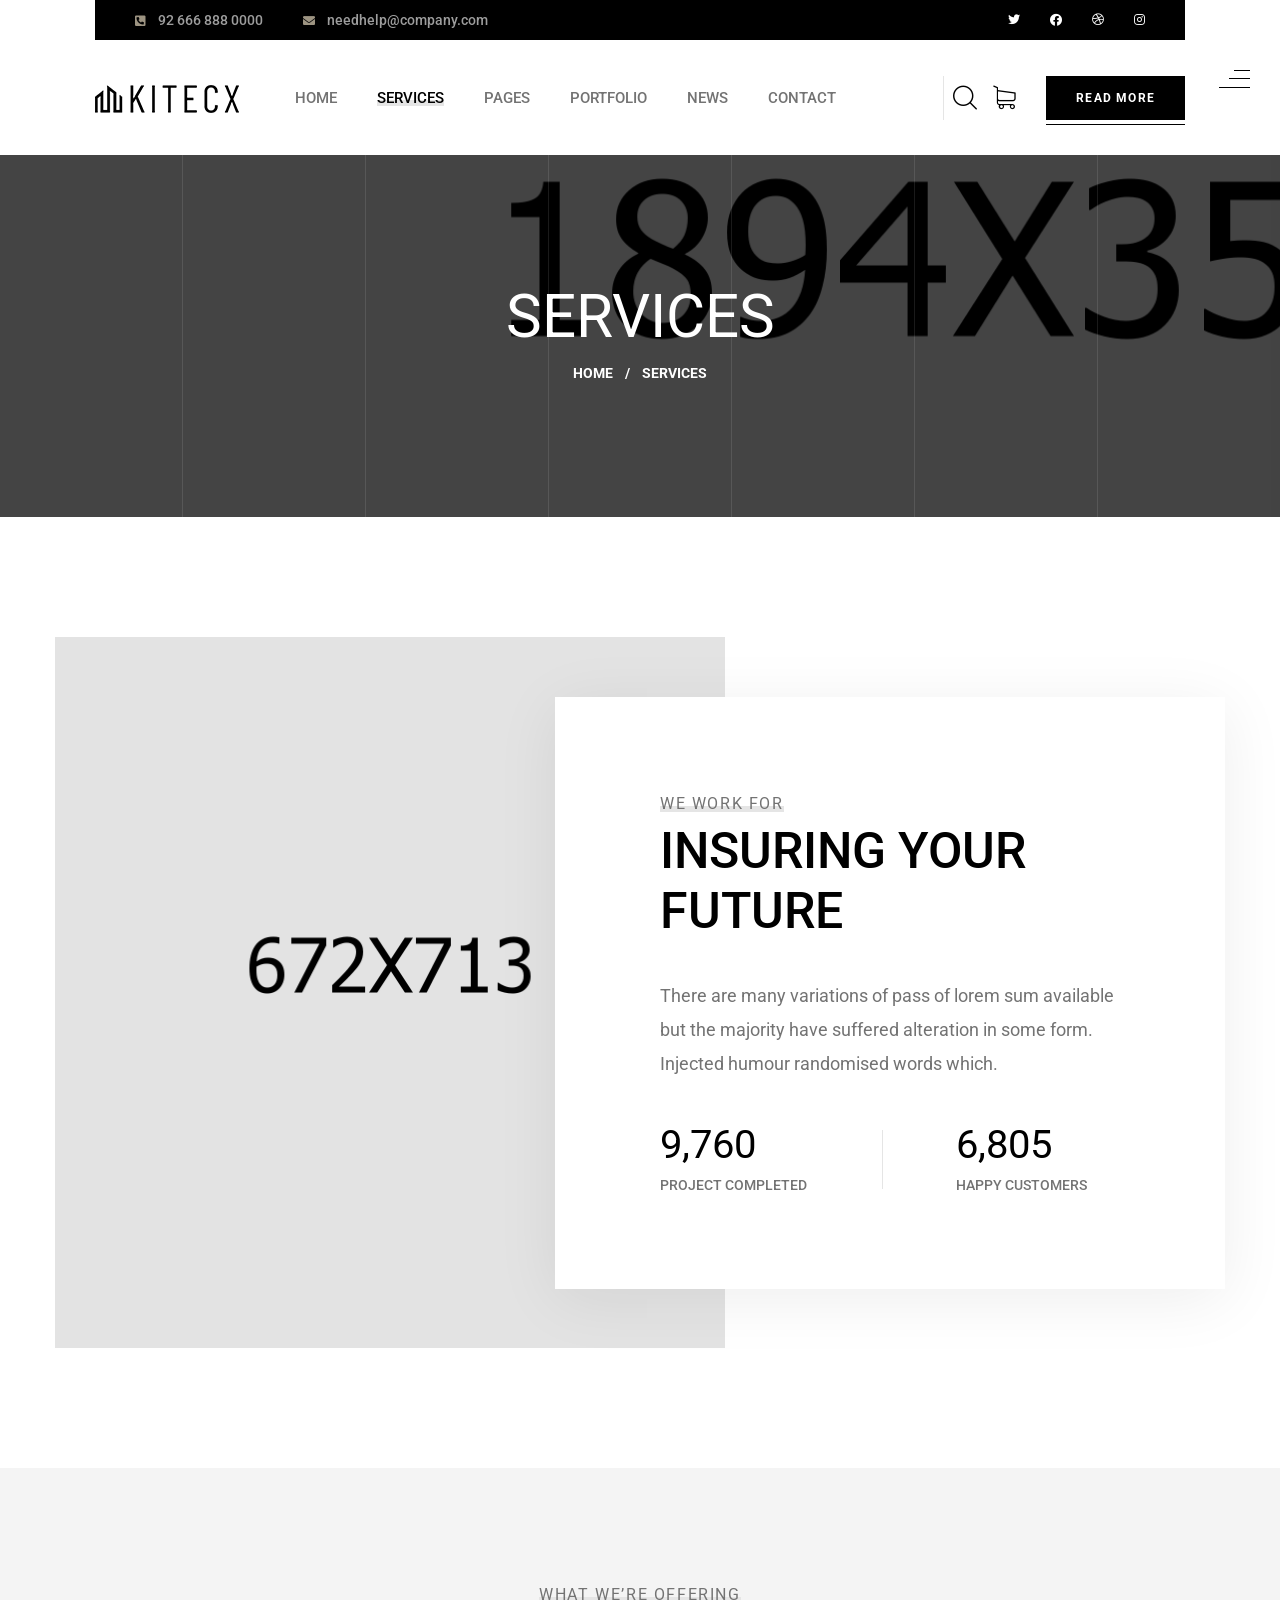
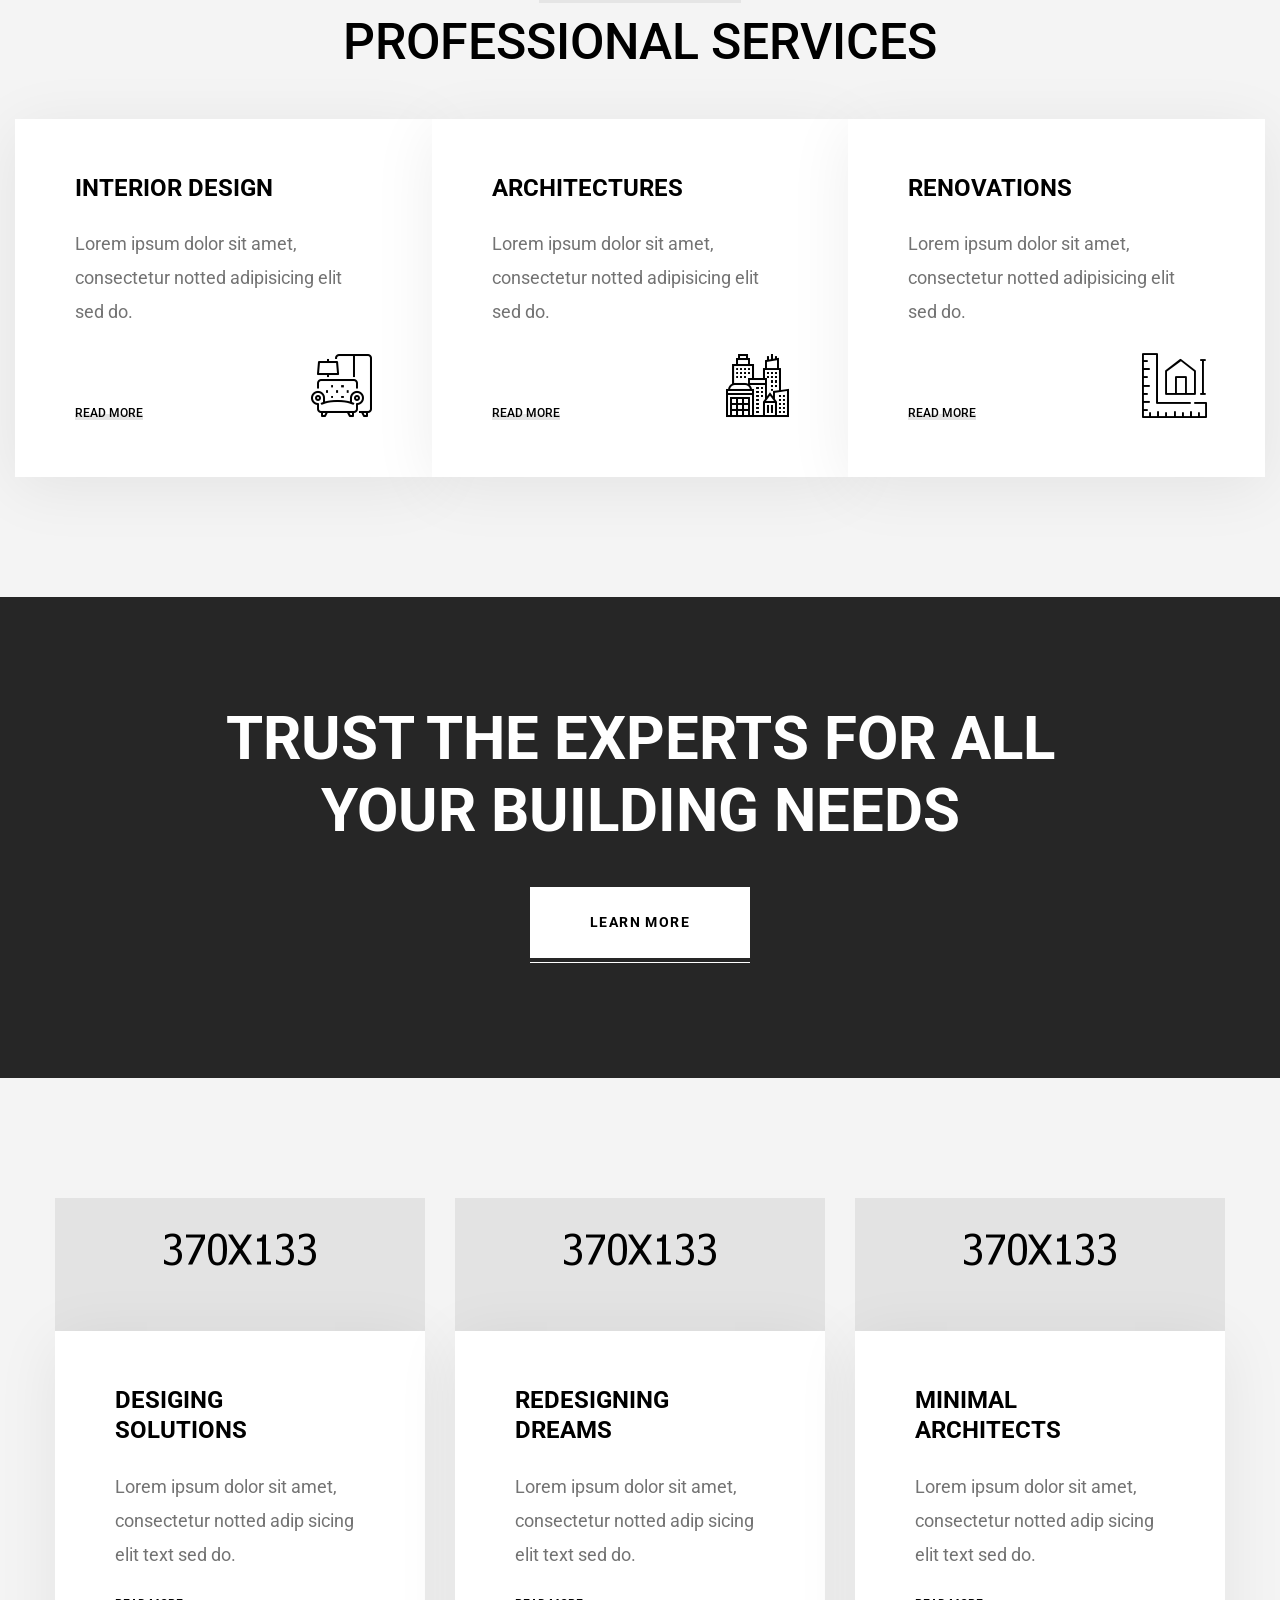
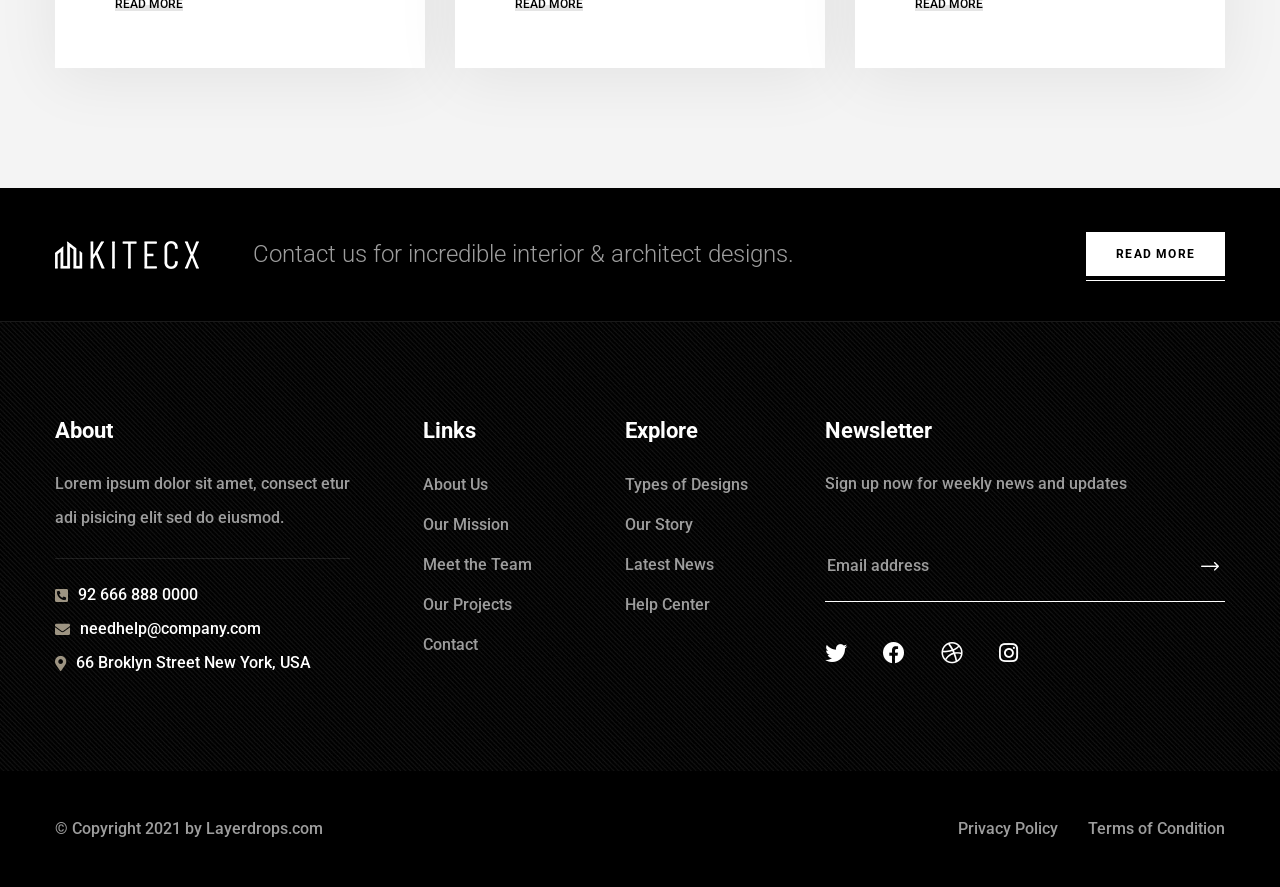
<file: services.html>
<!DOCTYPE html>
<html lang="en">

<head>
    <meta charset="UTF-8" />
    <meta name="viewport" content="width=device-width, initial-scale=1.0" />
    <title>Services || Kitecx || HTML Template For Architecture</title>
    <!-- favicons Icons -->
    <link rel="apple-touch-icon" sizes="180x180" href="assets/images/favicons/apple-touch-icon.png" />
    <link rel="icon" type="image/png" sizes="32x32" href="assets/images/favicons/favicon-32x32.png" />
    <link rel="icon" type="image/png" sizes="16x16" href="assets/images/favicons/favicon-16x16.png" />
    <link rel="manifest" href="assets/images/favicons/site.webmanifest" />
    <meta name="description" content="Crsine HTML Template For Car Services" />

    <!-- fonts -->
    <link rel="preconnect" href="https://fonts.gstatic.com">
    <link
        href="https://fonts.googleapis.com/css2?family=Roboto:ital,wght@0,100;0,300;0,400;0,500;0,700;0,900;1,100;1,300;1,400;1,500;1,700;1,900&display=swap"
        rel="stylesheet">


    <link rel="stylesheet" href="assets/vendors/bootstrap/css/bootstrap.min.css" />
    <link rel="stylesheet" href="assets/vendors/animate/animate.min.css" />
    <link rel="stylesheet" href="assets/vendors/fontawesome/css/all.min.css" />
    <link rel="stylesheet" href="assets/vendors/jarallax/jarallax.css" />
    <link rel="stylesheet" href="assets/vendors/jquery-magnific-popup/jquery.magnific-popup.css" />
    <link rel="stylesheet" href="assets/vendors/nouislider/nouislider.min.css" />
    <link rel="stylesheet" href="assets/vendors/nouislider/nouislider.pips.css" />
    <link rel="stylesheet" href="assets/vendors/odometer/odometer.min.css" />
    <link rel="stylesheet" href="assets/vendors/swiper/swiper.min.css" />
    <link rel="stylesheet" href="assets/vendors/kitecx-icons/style.css">
    <link rel="stylesheet" href="assets/vendors/tiny-slider/tiny-slider.min.css" />
    <link rel="stylesheet" href="assets/vendors/reey-font/stylesheet.css" />
    <link rel="stylesheet" href="assets/vendors/owl-carousel/owl.carousel.min.css" />
    <link rel="stylesheet" href="assets/vendors/owl-carousel/owl.theme.default.min.css" />
    <link rel="stylesheet" href="assets/vendors/twentytwenty/twentytwenty.css" />

    <!-- template styles -->
    <link rel="stylesheet" href="assets/css/kitecx.css" />
    <link rel="stylesheet" href="assets/css/kitecx-responsive.css" />
</head>

<body>
    <div class="preloader">
        <img class="preloader__image" width="60" src="assets/images/loader.png" alt="" />
    </div>
    <!-- /.preloader -->
    <div class="page-wrapper">
        <header class="main-header clearfix">
            <div class="main-header__three-line-icon">
                <a href="#" class="side-menu__toggler"><img
                        src="assets/images/resources/main-header-three-line-icon.png" alt=""></a>
            </div>
            <div class="container">
                <div class="main-menu-wrapper">
                    <div class="main-header__logo">
                        <a href="index.html">
                            <img src="assets/images/resources/logo-1.png" alt="">
                        </a>
                    </div>
                    <div class="main-menu-wrapper__top">
                        <div class="main-menu-wrapper__top-inner">
                            <div class="main-menu-wrapper__left">
                                <div class="main-menu-wrapper__left-content">
                                    <ul class="main-menu-wrapper__left-contact-box list-unstyled">
                                        <li>
                                            <div class="icon">
                                                <i class="fas fa-phone-square-alt"></i>
                                            </div>
                                            <div class="text">
                                                <p><a href="tel:92-666-888-0000">92 666 888 0000</a></p>
                                            </div>
                                        </li>
                                        <li>
                                            <div class="icon">
                                                <i class="fas fa-envelope"></i>
                                            </div>
                                            <div class="text">
                                                <p><a href="mailto:needhelp@company.com">needhelp@company.com</a></p>
                                            </div>
                                        </li>
                                    </ul>
                                </div>
                            </div>
                            <div class="main-menu-wrapper__right">
                                <div class="main-menu-wrapper__right-social">
                                    <a href="#"><i class="fab fa-twitter"></i></a>
                                    <a href="#" class="clr-fb"><i class="fab fa-facebook"></i></a>
                                    <a href="#" class="clr-dri"><i class="fab fa-dribbble"></i></a>
                                    <a href="#" class="clr-ins"><i class="fab fa-instagram"></i></a>
                                </div>
                            </div>
                        </div>
                    </div>
                    <div class="main-menu-wrapper__bottom">
                        <nav class="main-menu">
                            <div class="main-menu__inner">
                                <a href="#" class="mobile-nav__toggler"><i class="fa fa-bars"></i></a>
                                <ul class="main-menu__list">
                                    <li class="dropdown">
                                        <a href="index.html">Home</a>
                                        <ul>
                                            <li>
                                                <a href="index.html">Home One</a>
                                            </li>
                                            <li><a href="index2.html">Home Two</a></li>
                                            <li><a href="index3.html">Home Three</a></li>
                                            <li class="dropdown">
                                                <a href="#">Header Styles</a>
                                                <ul>
                                                    <li><a href="index.html">Header One</a></li>
                                                    <li><a href="index.html">Header Two</a></li>
                                                    <li><a href="index.html">Header Three</a></li>
                                                </ul>
                                            </li>
                                        </ul>
                                    </li>
                                    <li class="dropdown current">
                                        <a href="#">Services</a>
                                        <ul>
                                            <li><a href="services.html">Services</a></li>
                                            <li><a href="services-details.html">Service Details</a></li>
                                        </ul>
                                    </li>
                                    <li class="dropdown">
                                        <a href="#">Pages</a>
                                        <ul>
                                            <li><a href="about.html">About</a></li>
                                            <li><a href="our-mission.html">Our Mission</a></li>
                                            <li><a href="team.html">Team</a></li>
                                        </ul>
                                    </li>
                                    <li class="dropdown">
                                        <a href="#">Portfolio</a>
                                        <ul>
                                            <li><a href="portfolio.html">Portfolio</a></li>
                                            <li><a href="portfolio-details.html">Portfolio Details</a></li>
                                        </ul>
                                    </li>
                                    <li class="dropdown">
                                        <a href="#">News</a>
                                        <ul>
                                            <li><a href="news.html">News</a></li>
                                            <li><a href="news-details.html">News Details</a></li>
                                        </ul>
                                    </li>
                                    <li><a href="contact.html">Contact</a></li>
                                </ul>
                                <div class="main-menu__right">
                                    <a href="#" class="main-menu__search search-toggler icon-magnifying-glass"></a>
                                    <a href="#" class="main-menu__cart icon-shopping-cart mini-cart__toggler"></a>
                                    <a href="#" class="main-menu__read-more-btn thm-btn">Read More </a>
                                </div>
                            </div>
                        </nav>
                    </div>
                </div>

            </div>
        </header>

        <div class="stricky-header stricked-menu main-menu">
            <div class="sticky-header__content"></div><!-- /.sticky-header__content -->
        </div><!-- /.stricky-header -->

        <!--Page Header Start-->
        <section class="page-header" style="background-image: url(assets/images/backgrounds/page-header-bg.jpg);">
            <div class="page-header-border"></div>
            <div class="page-header-border page-header-border-two"></div>
            <div class="page-header-border page-header-border-three"></div>
            <div class="page-header-border page-header-border-four"></div>
            <div class="page-header-border page-header-border-five"></div>
            <div class="page-header-border page-header-border-six"></div>
            <div class="container">
                <div class="page-header__inner">
                    <h2>Services</h2>
                    <ul class="thm-breadcrumb list-unstyled">
                        <li><a href="index.html">Home</a></li>
                        <li><span>/</span></li>
                        <li>Services</li>
                    </ul>
                </div>
            </div>
        </section>
        <!--Page Header End-->

        <!--Insuring Start-->
        <section class="insuring insuring-page">
            <div class="container">
                <div class="row">
                    <div class="col-xl-6">
                        <div class="insuring__left">
                            <div class="insuring__img">
                                <img src="assets/images/resources/insuring-img-1.jpg" alt="">
                            </div>
                        </div>
                    </div>
                    <div class="col-xl-6">
                        <div class="insuring__right">
                            <div class="insuring__your-future-box">
                                <div class="section-title text-left">
                                    <span class="section-title__tagline">we work for</span>
                                    <h2 class="section-title__title">Insuring your future</h2>
                                </div>
                                <p class="insuring__text">There are many variations of pass of lorem sum available but
                                    the majority have suffered alteration in some form. Injected humour randomised words
                                    which.</p>
                                <div class="insuring__counter-list-box">
                                    <ul class="list-unstyled insuring__counter-list">
                                        <li>
                                            <h2 class="odometer" data-count="9760">00</h2>
                                            <p class="insuring__counter-list-text">Project Completed</p>
                                        </li>
                                        <li>
                                            <h2 class="odometer" data-count="6805">00</h2>
                                            <p class="insuring__counter-list-text">Happy Customers</p>
                                        </li>
                                    </ul>
                                </div>
                            </div>
                        </div>
                    </div>
                </div>
            </div>
        </section>
        <!--Insuring End-->

        <!--Services One Start-->
        <section class="services-one">
            <div class="services-one-container">
                <div class="section-title text-center">
                    <span class="section-title__tagline">what we’re offering</span>
                    <h2 class="section-title__title">Professional services</h2>
                </div>
                <div class="row">
                    <div class="col-xl-4 col-lg-4">
                        <!--Services One Single-->
                        <div class="services-one__single">
                            <h2 class="services-one__title"><a href="services-details.html">Interior Design</a></h2>
                            <p class="services-one__text">Lorem ipsum dolor sit amet, consectetur notted adipisicing
                                elit sed do.</p>
                            <a href="services-details.html" class="services-one__btn">Read More</a>
                            <div class="services-one__icon">
                                <span class="icon-furnitures"></span>
                            </div>
                        </div>
                    </div>
                    <div class="col-xl-4 col-lg-4">
                        <!--Services One Single-->
                        <div class="services-one__single">
                            <h2 class="services-one__title"><a href="services-details.html">Architectures</a></h2>
                            <p class="services-one__text">Lorem ipsum dolor sit amet, consectetur notted adipisicing
                                elit sed do.</p>
                            <a href="services-details.html" class="services-one__btn">Read More</a>
                            <div class="services-one__icon">
                                <span class="icon-buildings"></span>
                            </div>
                        </div>
                    </div>
                    <div class="col-xl-4 col-lg-4">
                        <!--Services One Single-->
                        <div class="services-one__single">
                            <h2 class="services-one__title"><a href="services-details.html">renovations</a></h2>
                            <p class="services-one__text">Lorem ipsum dolor sit amet, consectetur notted adipisicing
                                elit sed do.</p>
                            <a href="services-details.html" class="services-one__btn">Read More</a>
                            <div class="services-one__icon">
                                <span class="icon-house-design"></span>
                            </div>
                        </div>
                    </div>
                </div>
            </div>
        </section>
        <!--Services One End-->

        <!--Trust Experts Start-->
        <section class="trust-experts">
            <div class="trust-experts-bg jarallax" data-jarallax data-speed="0.2" data-imgPosition="50% 0%"
                style="background-image: url(assets/images/backgrounds/trust-experts-bg.jpg)"></div>
            <div class="container">
                <div class="trust-experts__inner">
                    <h2 class="trust-experts__text">Trust the Experts for All <br> Your building Needs</h2>
                    <a href="#" class="trust-experts__btn thm-btn">Learn more</a>
                </div>
            </div>
        </section>
        <!--Trust Experts End-->

        <!--Three Boxes Two Start-->
        <section class="three-boxes-two three-boxes-two-page">
            <div class="container">
                <div class="row">
                    <div class="col-xl-4 col-lg-4 wow fadeInUp" data-wow-delay="100ms">
                        <!--Three Boxes Two Single-->
                        <div class="three-boxes-two__single">
                            <div class="three-boxes-two__img">
                                <img src="assets/images/resources/three-boxes-two-img-1.jpg" alt="">
                            </div>
                            <div class="three-boxes-two__content">
                                <h3 class="three-boxes-two__title"><a href="services-details.html">Desiging <br>
                                        Solutions</a></h3>
                                <p class="three-boxes-two__text">Lorem ipsum dolor sit amet, consectetur notted adip
                                    sicing elit text sed do.</p>
                                <a href="#" class="three-boxes-two__btn">Read More</a>
                            </div>
                            <div class="three-boxes-two__single-pattern"
                                style="background-image: url(assets/images/pattern/three-boxes-two__single-pattern.png)">
                            </div>
                        </div>
                    </div>
                    <div class="col-xl-4 col-lg-4 wow fadeInUp" data-wow-delay="200ms">
                        <!--Three Boxes Two Single-->
                        <div class="three-boxes-two__single">
                            <div class="three-boxes-two__img">
                                <img src="assets/images/resources/three-boxes-two-img-2.jpg" alt="">
                            </div>
                            <div class="three-boxes-two__content">
                                <h3 class="three-boxes-two__title"><a href="services-details.html">Redesigning <br>
                                        dreams</a></h3>
                                <p class="three-boxes-two__text">Lorem ipsum dolor sit amet, consectetur notted adip
                                    sicing elit text sed do.</p>
                                <a href="#" class="three-boxes-two__btn">Read More</a>
                            </div>
                            <div class="three-boxes-two__single-pattern"
                                style="background-image: url(assets/images/pattern/three-boxes-two__single-pattern.png)">
                            </div>
                        </div>
                    </div>
                    <div class="col-xl-4 col-lg-4 wow fadeInUp" data-wow-delay="300ms">
                        <!--Three Boxes Two Single-->
                        <div class="three-boxes-two__single">
                            <div class="three-boxes-two__img">
                                <img src="assets/images/resources/three-boxes-two-img-1.jpg" alt="">
                            </div>
                            <div class="three-boxes-two__content">
                                <h3 class="three-boxes-two__title"><a href="services-details.html">Minimal <br>
                                        architects</a></h3>
                                <p class="three-boxes-two__text">Lorem ipsum dolor sit amet, consectetur notted adip
                                    sicing elit text sed do.</p>
                                <a href="#" class="three-boxes-two__btn">Read More</a>
                            </div>
                            <div class="three-boxes-two__single-pattern"
                                style="background-image: url(assets/images/pattern/three-boxes-two__single-pattern.png)">
                            </div>
                        </div>
                    </div>
                </div>
            </div>
        </section>
        <!--Three Boxes Two End-->

        <!--Site Footer One Start-->
        <footer class="site-footer">
            <div class="site-footer__top">
                <div class="container">
                    <div class="site-footer__top-inner">
                        <div class="site-footer__top-left">
                            <div class="site-footer__top-logo-box">
                                <a href="index.html"><img src="assets/images/resources/footer-logo.png" alt=""></a>
                            </div>
                            <div class="site-footer__top-text">
                                <p>Contact us for incredible interior & architect designs.</p>
                            </div>
                        </div>
                        <div class="site-footer_top-btn-box">
                            <a href="#" class="site-footer_top-btn thm-btn">Read More</a>
                        </div>
                    </div>
                </div>
            </div>
            <div class="site-footer__main">
                <div class="site-footer__main-pattern-bg1"
                    style="background-image: url(assets/images/pattern/pattern-1.jpg);"></div>
                <div class="container">
                    <div class="row">
                        <div class="col-xl-4 col-lg-6 col-md-6 wow fadeInUp" data-wow-delay="100ms">
                            <div class="footer-widget__column footer-widget__about">
                                <h3 class="footer-widget__title">About</h3>
                                <p class="footer-widget__text">Lorem ipsum dolor sit amet, consect etur adi pisicing
                                    elit sed do eiusmod.</p>
                                <ul class="list-unstyled footer-widget__contact-list">
                                    <li>
                                        <div class="icon">
                                            <i class="fas fa-phone-square-alt"></i>
                                        </div>
                                        <div class="text">
                                            <p><a href="tel:92-666-888-0000">92 666 888 0000</a></p>
                                        </div>
                                    </li>
                                    <li>
                                        <div class="icon">
                                            <i class="fas fa-envelope"></i>
                                        </div>
                                        <div class="text">
                                            <p><a href="mailto:needhelp@company.com">needhelp@company.com</a></p>
                                        </div>
                                    </li>
                                    <li>
                                        <div class="icon">
                                            <i class="fas fa-map-marker-alt"></i>
                                        </div>
                                        <div class="text">
                                            <p>66 Broklyn Street New York, USA</p>
                                        </div>
                                    </li>
                                </ul>
                            </div>
                        </div>
                        <div class="col-xl-2 col-lg-6 col-md-6 wow fadeInUp" data-wow-delay="200ms">
                            <div class="footer-widget__column footer-widget__links clearfix">
                                <h3 class="footer-widget__title">Links</h3>
                                <ul class="footer-widget__links-list list-unstyled">
                                    <li><a href="about.html">About Us</a></li>
                                    <li><a href="our-mission.html">Our Mission</a></li>
                                    <li><a href="team.html">Meet the Team</a></li>
                                    <li><a href="#">Our Projects</a></li>
                                    <li><a href="contact.html">Contact</a></li>
                                </ul>
                            </div>
                        </div>
                        <div class="col-xl-2 col-lg-6 col-md-6 wow fadeInUp" data-wow-delay="300ms">
                            <div class="footer-widget__column footer-widget__explore">
                                <h3 class="footer-widget__title">Explore</h3>
                                <ul class="footer-widget__explore-list list-unstyled">
                                    <li><a href="#">Types of Designs</a></li>
                                    <li><a href="#">Our Story</a></li>
                                    <li><a href="#">Latest News</a></li>
                                    <li><a href="#">Help Center</a></li>
                                </ul>
                            </div>
                        </div>
                        <div class="col-xl-4 col-lg-6 col-md-6 wow fadeInUp" data-wow-delay="400ms">
                            <div class="footer-widget__column footer-widget__newsletter">
                                <h3 class="footer-widget__title">Newsletter</h3>
                                <p class="footer-widget__newsletter-text">Sign up now for weekly news and updates</p>
                                <form class="footer-widget__newsletter-form">
                                    <div class="footer-widget__newsletter-input-box">
                                        <input type="email" placeholder="Email address" name="email">
                                        <button type="submit" class="footer-widget__newsletter-btn"><i
                                                class="icon-right-arrow"></i></button>
                                    </div>
                                </form>
                                <div class="site-footer__social">
                                    <a href="#"><i class="fab fa-twitter"></i></a>
                                    <a href="#" class="clr-fb"><i class="fab fa-facebook"></i></a>
                                    <a href="#" class="clr-dri"><i class="fab fa-dribbble"></i></a>
                                    <a href="#" class="clr-ins"><i class="fab fa-instagram"></i></a>
                                </div>
                            </div>
                        </div>
                    </div>
                </div>
            </div>
            <div class="site-footer-bottom">
                <div class="container">
                    <div class="row">
                        <div class="col-xl-12">
                            <div class="site-footer-bottom__inner">
                                <div class="site-footer-bottom__left">
                                    <p>© Copyright 2021 by <a href="#">Layerdrops.com</a></p>
                                </div>
                                <ul class="site-footer-bottom__menu list-unstyled">
                                    <li><a href="#">Privacy Policy</a></li>
                                    <li><a href="#">Terms of Condition</a></li>
                                </ul>
                            </div>
                        </div>
                    </div>
                </div>
            </div>
        </footer>
        <!--Site Footer One End-->


    </div><!-- /.page-wrapper -->


    <div class="mobile-nav__wrapper">
        <div class="mobile-nav__overlay mobile-nav__toggler"></div>
        <!-- /.mobile-nav__overlay -->
        <div class="mobile-nav__content">
            <span class="mobile-nav__close mobile-nav__toggler"></span>

            <div class="logo-box">
                <a href="index.html" aria-label="logo image"><img src="assets/images/resources/logo-2.png" width="155"
                        alt="" /></a>
            </div>
            <!-- /.logo-box -->
            <div class="mobile-nav__container"></div>
            <!-- /.mobile-nav__container -->

            <ul class="mobile-nav__contact list-unstyled">
                <li>
                    <i class="fa fa-envelope"></i>
                    <a href="mailto:needhelp@packageName__.com">needhelp@kitecx.com</a>
                </li>
                <li>
                    <i class="fa fa-phone-alt"></i>
                    <a href="tel:666-888-0000">666 888 0000</a>
                </li>
            </ul><!-- /.mobile-nav__contact -->
            <div class="mobile-nav__top">
                <div class="mobile-nav__social">
                    <a href="#" class="fab fa-twitter"></a>
                    <a href="#" class="fab fa-facebook-square"></a>
                    <a href="#" class="fab fa-pinterest-p"></a>
                    <a href="#" class="fab fa-instagram"></a>
                </div><!-- /.mobile-nav__social -->
            </div><!-- /.mobile-nav__top -->



        </div>
        <!-- /.mobile-nav__content -->
    </div>
    <!-- /.mobile-nav__wrapper -->

    <div class="side-menu__block">
        <div class="side-menu__block-overlay custom-cursor__overlay side-menu__toggler">
            <div class="cursor"></div>
            <div class="cursor-follower"></div>
        </div><!-- /.side-menu__block-overlay -->
        <div class="side-menu__block-inner ">
            <span class="side-menu__close side-menu__toggler"></span>
            <a href="index.html">
                <img src="assets/images/resources/logo-1.png" alt="">
            </a>
            <div class="side-menu__block-about">
                <h3 class="side-menu__block__title">About Us</h3><!-- /.side-menu__block__title -->
                <p class="side-menu__block-about__text">We must explain to you how all seds this mistakens idea off
                    denouncing pleasures and praising pain was born and I will give you a completed accounts off the
                    system
                    and </p><!-- /.side-menu__block-about__text -->
                <a href="#" class="thm-btn side-menu__block-about__btn">Get Consulation</a>
            </div><!-- /.side-menu__block-about -->
            <hr class="side-menu__block-line" />
            <div class="side-menu__block-contact">
                <h3 class="side-menu__block__title">Contact Us</h3><!-- /.side-menu__block__title -->
                <ul class="side-menu__block-contact__list">
                    <li class="side-menu__block-contact__list-item">
                        <i class="fa fa-map-marker"></i>
                        Rock St 12, Newyork City, USA
                    </li><!-- /.side-menu__block-contact__list-item -->
                    <li class="side-menu__block-contact__list-item">
                        <i class="fa fa-phone"></i>
                        (000) 111-222-4444
                    </li><!-- /.side-menu__block-contact__list-item -->
                    <li class="side-menu__block-contact__list-item">
                        <i class="fa fa-envelope"></i>
                        kitecx@mail.com
                    </li><!-- /.side-menu__block-contact__list-item -->
                    <li class="side-menu__block-contact__list-item">
                        <i class="fa fa-clock"></i>
                        09.00 to 18.00 Sunday: Closed
                    </li><!-- /.side-menu__block-contact__list-item -->
                </ul><!-- /.side-menu__block-contact__list -->
            </div><!-- /.side-menu__block-contact -->
            <p class="side-menu__block__text site-footer__copy-text"><a href="#">Kitecx</a> <i
                    class="fa fa-copyright"></i>
                2021 All Right Reserved</p>
        </div><!-- /.side-menu__block-inner -->
    </div><!-- /.side-menu__block -->

    <div class="search-popup">
        <div class="search-popup__overlay search-toggler"></div>
        <!-- /.search-popup__overlay -->
        <div class="search-popup__content">
            <form action="#">
                <label for="search" class="sr-only">search here</label><!-- /.sr-only -->
                <input type="text" id="search" placeholder="Search Here..." />
                <button type="submit" aria-label="search submit" class="thm-btn">
                    <i class="icon-magnifying-glass"></i>
                </button>
            </form>
        </div>
        <!-- /.search-popup__content -->
    </div>
    <!-- /.search-popup -->

    <a href="#" data-target="html" class="scroll-to-target scroll-to-top"><i class="fa fa-angle-up"></i></a>


    <script src="assets/vendors/jquery/jquery-3.5.1.min.js"></script>
    <script src="assets/vendors/bootstrap/js/bootstrap.bundle.min.js"></script>
    <script src="assets/vendors/jarallax/jarallax.min.js"></script>
    <script src="assets/vendors/jquery-ajaxchimp/jquery.ajaxchimp.min.js"></script>
    <script src="assets/vendors/jquery-appear/jquery.appear.min.js"></script>
    <script src="assets/vendors/jquery-circle-progress/jquery.circle-progress.min.js"></script>
    <script src="assets/vendors/jquery-magnific-popup/jquery.magnific-popup.min.js"></script>
    <script src="assets/vendors/jquery-validate/jquery.validate.min.js"></script>
    <script src="assets/vendors/nouislider/nouislider.min.js"></script>
    <script src="assets/vendors/odometer/odometer.min.js"></script>
    <script src="assets/vendors/swiper/swiper.min.js"></script>
    <script src="assets/vendors/tiny-slider/tiny-slider.min.js"></script>
    <script src="assets/vendors/wnumb/wNumb.min.js"></script>
    <script src="assets/vendors/wow/wow.js"></script>
    <script src="assets/vendors/isotope/isotope.js"></script>
    <script src="assets/vendors/countdown/countdown.min.js"></script>
    <script src="assets/vendors/owl-carousel/owl.carousel.min.js"></script>
    <script src="assets/vendors/twentytwenty/twentytwenty.js"></script>
    <script src="http://maps.google.com/maps/api/js?key=AIzaSyATY4Rxc8jNvDpsK8ZetC7JyN4PFVYGCGM"></script>


    <!-- template js -->
    <script src="assets/js/kitecx.js"></script>
</body>

</html>
</file>
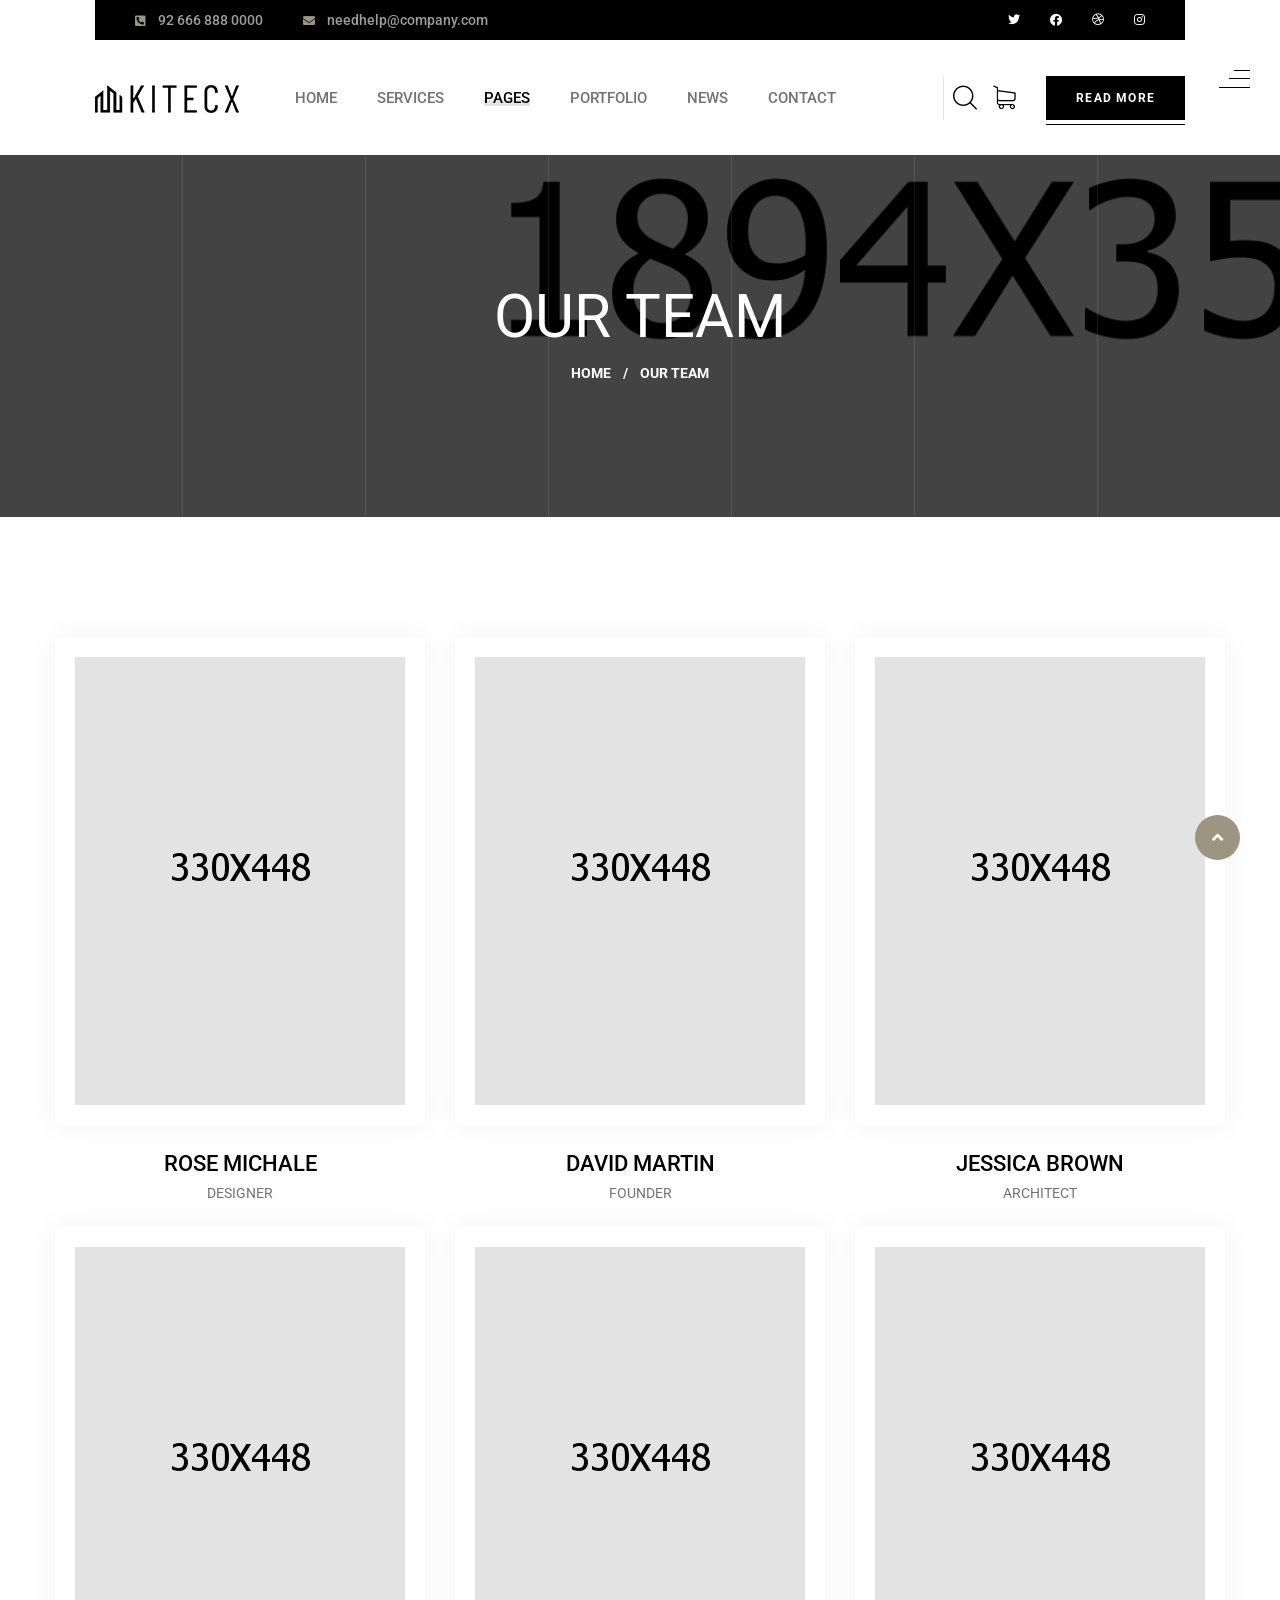
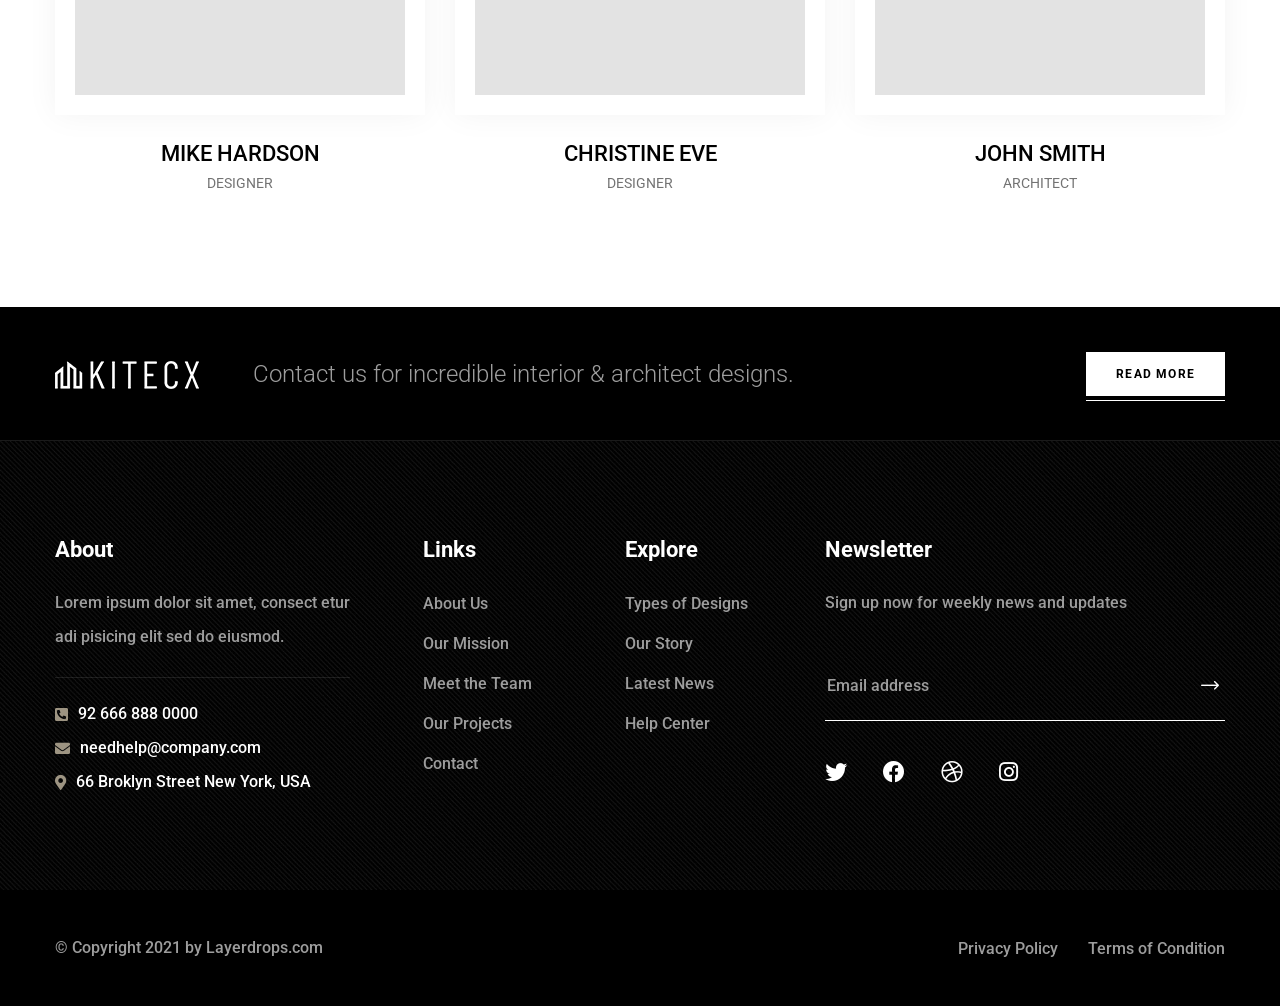
<file: team.html>
<!DOCTYPE html>
<html lang="en">

<head>
    <meta charset="UTF-8" />
    <meta name="viewport" content="width=device-width, initial-scale=1.0" />
    <title>Team || Kitecx || HTML Template For Architecture</title>
    <!-- favicons Icons -->
    <link rel="apple-touch-icon" sizes="180x180" href="assets/images/favicons/apple-touch-icon.png" />
    <link rel="icon" type="image/png" sizes="32x32" href="assets/images/favicons/favicon-32x32.png" />
    <link rel="icon" type="image/png" sizes="16x16" href="assets/images/favicons/favicon-16x16.png" />
    <link rel="manifest" href="assets/images/favicons/site.webmanifest" />
    <meta name="description" content="Crsine HTML Template For Car Services" />

    <!-- fonts -->
    <link rel="preconnect" href="https://fonts.gstatic.com">
    <link
        href="https://fonts.googleapis.com/css2?family=Roboto:ital,wght@0,100;0,300;0,400;0,500;0,700;0,900;1,100;1,300;1,400;1,500;1,700;1,900&display=swap"
        rel="stylesheet">


    <link rel="stylesheet" href="assets/vendors/bootstrap/css/bootstrap.min.css" />
    <link rel="stylesheet" href="assets/vendors/animate/animate.min.css" />
    <link rel="stylesheet" href="assets/vendors/fontawesome/css/all.min.css" />
    <link rel="stylesheet" href="assets/vendors/jarallax/jarallax.css" />
    <link rel="stylesheet" href="assets/vendors/jquery-magnific-popup/jquery.magnific-popup.css" />
    <link rel="stylesheet" href="assets/vendors/nouislider/nouislider.min.css" />
    <link rel="stylesheet" href="assets/vendors/nouislider/nouislider.pips.css" />
    <link rel="stylesheet" href="assets/vendors/odometer/odometer.min.css" />
    <link rel="stylesheet" href="assets/vendors/swiper/swiper.min.css" />
    <link rel="stylesheet" href="assets/vendors/kitecx-icons/style.css">
    <link rel="stylesheet" href="assets/vendors/tiny-slider/tiny-slider.min.css" />
    <link rel="stylesheet" href="assets/vendors/reey-font/stylesheet.css" />
    <link rel="stylesheet" href="assets/vendors/owl-carousel/owl.carousel.min.css" />
    <link rel="stylesheet" href="assets/vendors/owl-carousel/owl.theme.default.min.css" />
    <link rel="stylesheet" href="assets/vendors/twentytwenty/twentytwenty.css" />

    <!-- template styles -->
    <link rel="stylesheet" href="assets/css/kitecx.css" />
    <link rel="stylesheet" href="assets/css/kitecx-responsive.css" />
</head>

<body>
    <div class="preloader">
        <img class="preloader__image" width="60" src="assets/images/loader.png" alt="" />
    </div>
    <!-- /.preloader -->
    <div class="page-wrapper">
        <header class="main-header clearfix">
            <div class="main-header__three-line-icon">
                <a href="#" class="side-menu__toggler"><img
                        src="assets/images/resources/main-header-three-line-icon.png" alt=""></a>
            </div>
            <div class="container">
                <div class="main-menu-wrapper">
                    <div class="main-header__logo">
                        <a href="index.html">
                            <img src="assets/images/resources/logo-1.png" alt="">
                        </a>
                    </div>
                    <div class="main-menu-wrapper__top">
                        <div class="main-menu-wrapper__top-inner">
                            <div class="main-menu-wrapper__left">
                                <div class="main-menu-wrapper__left-content">
                                    <ul class="main-menu-wrapper__left-contact-box list-unstyled">
                                        <li>
                                            <div class="icon">
                                                <i class="fas fa-phone-square-alt"></i>
                                            </div>
                                            <div class="text">
                                                <p><a href="tel:92-666-888-0000">92 666 888 0000</a></p>
                                            </div>
                                        </li>
                                        <li>
                                            <div class="icon">
                                                <i class="fas fa-envelope"></i>
                                            </div>
                                            <div class="text">
                                                <p><a href="mailto:needhelp@company.com">needhelp@company.com</a></p>
                                            </div>
                                        </li>
                                    </ul>
                                </div>
                            </div>
                            <div class="main-menu-wrapper__right">
                                <div class="main-menu-wrapper__right-social">
                                    <a href="#"><i class="fab fa-twitter"></i></a>
                                    <a href="#" class="clr-fb"><i class="fab fa-facebook"></i></a>
                                    <a href="#" class="clr-dri"><i class="fab fa-dribbble"></i></a>
                                    <a href="#" class="clr-ins"><i class="fab fa-instagram"></i></a>
                                </div>
                            </div>
                        </div>
                    </div>
                    <div class="main-menu-wrapper__bottom">
                        <nav class="main-menu">
                            <div class="main-menu__inner">
                                <a href="#" class="mobile-nav__toggler"><i class="fa fa-bars"></i></a>
                                <ul class="main-menu__list">
                                    <li class="dropdown">
                                        <a href="index.html">Home</a>
                                        <ul>
                                            <li>
                                                <a href="index.html">Home One</a>
                                            </li>
                                            <li><a href="index2.html">Home Two</a></li>
                                            <li><a href="index3.html">Home Three</a></li>
                                            <li class="dropdown">
                                                <a href="#">Header Styles</a>
                                                <ul>
                                                    <li><a href="index.html">Header One</a></li>
                                                    <li><a href="index.html">Header Two</a></li>
                                                    <li><a href="index.html">Header Three</a></li>
                                                </ul>
                                            </li>
                                        </ul>
                                    </li>
                                    <li class="dropdown">
                                        <a href="#">Services</a>
                                        <ul>
                                            <li><a href="services.html">Services</a></li>
                                            <li><a href="services-details.html">Service Details</a></li>
                                        </ul>
                                    </li>
                                    <li class="dropdown current">
                                        <a href="#">Pages</a>
                                        <ul>
                                            <li><a href="about.html">About</a></li>
                                            <li><a href="our-mission.html">Our Mission</a></li>
                                            <li><a href="team.html">Team</a></li>
                                        </ul>
                                    </li>
                                    <li class="dropdown">
                                        <a href="#">Portfolio</a>
                                        <ul>
                                            <li><a href="portfolio.html">Portfolio</a></li>
                                            <li><a href="portfolio-details.html">Portfolio Details</a></li>
                                        </ul>
                                    </li>
                                    <li class="dropdown">
                                        <a href="#">News</a>
                                        <ul>
                                            <li><a href="news.html">News</a></li>
                                            <li><a href="news-details.html">News Details</a></li>
                                        </ul>
                                    </li>
                                    <li><a href="contact.html">Contact</a></li>
                                </ul>
                                <div class="main-menu__right">
                                    <a href="#" class="main-menu__search search-toggler icon-magnifying-glass"></a>
                                    <a href="#" class="main-menu__cart icon-shopping-cart mini-cart__toggler"></a>
                                    <a href="#" class="main-menu__read-more-btn thm-btn">Read More </a>
                                </div>
                            </div>
                        </nav>
                    </div>
                </div>

            </div>
        </header>

        <div class="stricky-header stricked-menu main-menu">
            <div class="sticky-header__content"></div><!-- /.sticky-header__content -->
        </div><!-- /.stricky-header -->

        <!--Page Header Start-->
        <section class="page-header" style="background-image: url(assets/images/backgrounds/page-header-bg.jpg);">
            <div class="page-header-border"></div>
            <div class="page-header-border page-header-border-two"></div>
            <div class="page-header-border page-header-border-three"></div>
            <div class="page-header-border page-header-border-four"></div>
            <div class="page-header-border page-header-border-five"></div>
            <div class="page-header-border page-header-border-six"></div>
            <div class="container">
                <div class="page-header__inner">
                    <h2>Our team</h2>
                    <ul class="thm-breadcrumb list-unstyled">
                        <li><a href="index.html">Home</a></li>
                        <li><span>/</span></li>
                        <li>Our team</li>
                    </ul>
                </div>
            </div>
        </section>
        <!--Page Header End-->

        <!--Team page Start-->
        <section class="team-one team-page">
            <div class="container">
                <div class="row">
                    <div class="col-xl-4 col-lg-6 col-md-6">
                        <!--Team One Single-->
                        <div class="team-one__single">
                            <div class="team-one__img-box">
                                <div class="team-one__img">
                                    <img src="assets/images/team/team-page-img-1.jpg" alt="">
                                    <div class="team-one__social">
                                        <a href="#"><i class="fab fa-twitter"></i></a>
                                        <a href="#" class="clr-fb"><i class="fab fa-facebook"></i></a>
                                        <a href="#" class="clr-dri"><i class="fab fa-dribbble"></i></a>
                                        <a href="#" class="clr-ins"><i class="fab fa-instagram"></i></a>
                                    </div>
                                </div>
                            </div>
                            <div class="team-one__content">
                                <h3 class="team-one__name">Rose Michale</h3>
                                <p class="team-one__title">Designer</p>
                            </div>
                        </div>
                    </div>
                    <div class="col-xl-4 col-lg-6 col-md-6">
                        <!--Team One Single-->
                        <div class="team-one__single">
                            <div class="team-one__img-box">
                                <div class="team-one__img">
                                    <img src="assets/images/team/team-page-img-2.jpg" alt="">
                                    <div class="team-one__social">
                                        <a href="#"><i class="fab fa-twitter"></i></a>
                                        <a href="#" class="clr-fb"><i class="fab fa-facebook"></i></a>
                                        <a href="#" class="clr-dri"><i class="fab fa-dribbble"></i></a>
                                        <a href="#" class="clr-ins"><i class="fab fa-instagram"></i></a>
                                    </div>
                                </div>
                            </div>
                            <div class="team-one__content">
                                <h3 class="team-one__name">David Martin</h3>
                                <p class="team-one__title">founder</p>
                            </div>
                        </div>
                    </div>
                    <div class="col-xl-4 col-lg-6 col-md-6">
                        <!--Team One Single-->
                        <div class="team-one__single">
                            <div class="team-one__img-box">
                                <div class="team-one__img">
                                    <img src="assets/images/team/team-page-img-3.jpg" alt="">
                                    <div class="team-one__social">
                                        <a href="#"><i class="fab fa-twitter"></i></a>
                                        <a href="#" class="clr-fb"><i class="fab fa-facebook"></i></a>
                                        <a href="#" class="clr-dri"><i class="fab fa-dribbble"></i></a>
                                        <a href="#" class="clr-ins"><i class="fab fa-instagram"></i></a>
                                    </div>
                                </div>
                            </div>
                            <div class="team-one__content">
                                <h3 class="team-one__name">jessica brown</h3>
                                <p class="team-one__title">architect</p>
                            </div>
                        </div>
                    </div>
                    <div class="col-xl-4 col-lg-6 col-md-6">
                        <!--Team One Single-->
                        <div class="team-one__single">
                            <div class="team-one__img-box">
                                <div class="team-one__img">
                                    <img src="assets/images/team/team-page-img-4.jpg" alt="">
                                    <div class="team-one__social">
                                        <a href="#"><i class="fab fa-twitter"></i></a>
                                        <a href="#" class="clr-fb"><i class="fab fa-facebook"></i></a>
                                        <a href="#" class="clr-dri"><i class="fab fa-dribbble"></i></a>
                                        <a href="#" class="clr-ins"><i class="fab fa-instagram"></i></a>
                                    </div>
                                </div>
                            </div>
                            <div class="team-one__content">
                                <h3 class="team-one__name">mike hardson</h3>
                                <p class="team-one__title">Designer</p>
                            </div>
                        </div>
                    </div>
                    <div class="col-xl-4 col-lg-6 col-md-6">
                        <!--Team One Single-->
                        <div class="team-one__single">
                            <div class="team-one__img-box">
                                <div class="team-one__img">
                                    <img src="assets/images/team/team-page-img-5.jpg" alt="">
                                    <div class="team-one__social">
                                        <a href="#"><i class="fab fa-twitter"></i></a>
                                        <a href="#" class="clr-fb"><i class="fab fa-facebook"></i></a>
                                        <a href="#" class="clr-dri"><i class="fab fa-dribbble"></i></a>
                                        <a href="#" class="clr-ins"><i class="fab fa-instagram"></i></a>
                                    </div>
                                </div>
                            </div>
                            <div class="team-one__content">
                                <h3 class="team-one__name">christine eve</h3>
                                <p class="team-one__title">Designer</p>
                            </div>
                        </div>
                    </div>
                    <div class="col-xl-4 col-lg-6 col-md-6">
                        <!--Team One Single-->
                        <div class="team-one__single">
                            <div class="team-one__img-box">
                                <div class="team-one__img">
                                    <img src="assets/images/team/team-page-img-6.jpg" alt="">
                                    <div class="team-one__social">
                                        <a href="#"><i class="fab fa-twitter"></i></a>
                                        <a href="#" class="clr-fb"><i class="fab fa-facebook"></i></a>
                                        <a href="#" class="clr-dri"><i class="fab fa-dribbble"></i></a>
                                        <a href="#" class="clr-ins"><i class="fab fa-instagram"></i></a>
                                    </div>
                                </div>
                            </div>
                            <div class="team-one__content">
                                <h3 class="team-one__name">John smith</h3>
                                <p class="team-one__title">architect</p>
                            </div>
                        </div>
                    </div>
                </div>
            </div>
        </section>
        <!--Team Page End-->

        <!--Site Footer One Start-->
        <footer class="site-footer">
            <div class="site-footer__top">
                <div class="container">
                    <div class="site-footer__top-inner">
                        <div class="site-footer__top-left">
                            <div class="site-footer__top-logo-box">
                                <a href="index.html"><img src="assets/images/resources/footer-logo.png" alt=""></a>
                            </div>
                            <div class="site-footer__top-text">
                                <p>Contact us for incredible interior & architect designs.</p>
                            </div>
                        </div>
                        <div class="site-footer_top-btn-box">
                            <a href="#" class="site-footer_top-btn thm-btn">Read More</a>
                        </div>
                    </div>
                </div>
            </div>
            <div class="site-footer__main">
                <div class="site-footer__main-pattern-bg1"
                    style="background-image: url(assets/images/pattern/pattern-1.jpg);"></div>
                <div class="container">
                    <div class="row">
                        <div class="col-xl-4 col-lg-6 col-md-6 wow fadeInUp" data-wow-delay="100ms">
                            <div class="footer-widget__column footer-widget__about">
                                <h3 class="footer-widget__title">About</h3>
                                <p class="footer-widget__text">Lorem ipsum dolor sit amet, consect etur adi pisicing
                                    elit sed do eiusmod.</p>
                                <ul class="list-unstyled footer-widget__contact-list">
                                    <li>
                                        <div class="icon">
                                            <i class="fas fa-phone-square-alt"></i>
                                        </div>
                                        <div class="text">
                                            <p><a href="tel:92-666-888-0000">92 666 888 0000</a></p>
                                        </div>
                                    </li>
                                    <li>
                                        <div class="icon">
                                            <i class="fas fa-envelope"></i>
                                        </div>
                                        <div class="text">
                                            <p><a href="mailto:needhelp@company.com">needhelp@company.com</a></p>
                                        </div>
                                    </li>
                                    <li>
                                        <div class="icon">
                                            <i class="fas fa-map-marker-alt"></i>
                                        </div>
                                        <div class="text">
                                            <p>66 Broklyn Street New York, USA</p>
                                        </div>
                                    </li>
                                </ul>
                            </div>
                        </div>
                        <div class="col-xl-2 col-lg-6 col-md-6 wow fadeInUp" data-wow-delay="200ms">
                            <div class="footer-widget__column footer-widget__links clearfix">
                                <h3 class="footer-widget__title">Links</h3>
                                <ul class="footer-widget__links-list list-unstyled">
                                    <li><a href="about.html">About Us</a></li>
                                    <li><a href="our-mission.html">Our Mission</a></li>
                                    <li><a href="team.html">Meet the Team</a></li>
                                    <li><a href="#">Our Projects</a></li>
                                    <li><a href="contact.html">Contact</a></li>
                                </ul>
                            </div>
                        </div>
                        <div class="col-xl-2 col-lg-6 col-md-6 wow fadeInUp" data-wow-delay="300ms">
                            <div class="footer-widget__column footer-widget__explore">
                                <h3 class="footer-widget__title">Explore</h3>
                                <ul class="footer-widget__explore-list list-unstyled">
                                    <li><a href="#">Types of Designs</a></li>
                                    <li><a href="#">Our Story</a></li>
                                    <li><a href="#">Latest News</a></li>
                                    <li><a href="#">Help Center</a></li>
                                </ul>
                            </div>
                        </div>
                        <div class="col-xl-4 col-lg-6 col-md-6 wow fadeInUp" data-wow-delay="400ms">
                            <div class="footer-widget__column footer-widget__newsletter">
                                <h3 class="footer-widget__title">Newsletter</h3>
                                <p class="footer-widget__newsletter-text">Sign up now for weekly news and updates</p>
                                <form class="footer-widget__newsletter-form">
                                    <div class="footer-widget__newsletter-input-box">
                                        <input type="email" placeholder="Email address" name="email">
                                        <button type="submit" class="footer-widget__newsletter-btn"><i
                                                class="icon-right-arrow"></i></button>
                                    </div>
                                </form>
                                <div class="site-footer__social">
                                    <a href="#"><i class="fab fa-twitter"></i></a>
                                    <a href="#" class="clr-fb"><i class="fab fa-facebook"></i></a>
                                    <a href="#" class="clr-dri"><i class="fab fa-dribbble"></i></a>
                                    <a href="#" class="clr-ins"><i class="fab fa-instagram"></i></a>
                                </div>
                            </div>
                        </div>
                    </div>
                </div>
            </div>
            <div class="site-footer-bottom">
                <div class="container">
                    <div class="row">
                        <div class="col-xl-12">
                            <div class="site-footer-bottom__inner">
                                <div class="site-footer-bottom__left">
                                    <p>© Copyright 2021 by <a href="#">Layerdrops.com</a></p>
                                </div>
                                <ul class="site-footer-bottom__menu list-unstyled">
                                    <li><a href="#">Privacy Policy</a></li>
                                    <li><a href="#">Terms of Condition</a></li>
                                </ul>
                            </div>
                        </div>
                    </div>
                </div>
            </div>
        </footer>
        <!--Site Footer One End-->


    </div><!-- /.page-wrapper -->


    <div class="mobile-nav__wrapper">
        <div class="mobile-nav__overlay mobile-nav__toggler"></div>
        <!-- /.mobile-nav__overlay -->
        <div class="mobile-nav__content">
            <span class="mobile-nav__close mobile-nav__toggler"></span>

            <div class="logo-box">
                <a href="index.html" aria-label="logo image"><img src="assets/images/resources/logo-2.png" width="155"
                        alt="" /></a>
            </div>
            <!-- /.logo-box -->
            <div class="mobile-nav__container"></div>
            <!-- /.mobile-nav__container -->

            <ul class="mobile-nav__contact list-unstyled">
                <li>
                    <i class="fa fa-envelope"></i>
                    <a href="mailto:needhelp@packageName__.com">needhelp@kitecx.com</a>
                </li>
                <li>
                    <i class="fa fa-phone-alt"></i>
                    <a href="tel:666-888-0000">666 888 0000</a>
                </li>
            </ul><!-- /.mobile-nav__contact -->
            <div class="mobile-nav__top">
                <div class="mobile-nav__social">
                    <a href="#" class="fab fa-twitter"></a>
                    <a href="#" class="fab fa-facebook-square"></a>
                    <a href="#" class="fab fa-pinterest-p"></a>
                    <a href="#" class="fab fa-instagram"></a>
                </div><!-- /.mobile-nav__social -->
            </div><!-- /.mobile-nav__top -->



        </div>
        <!-- /.mobile-nav__content -->
    </div>
    <!-- /.mobile-nav__wrapper -->

    <div class="side-menu__block">
        <div class="side-menu__block-overlay custom-cursor__overlay side-menu__toggler">
            <div class="cursor"></div>
            <div class="cursor-follower"></div>
        </div><!-- /.side-menu__block-overlay -->
        <div class="side-menu__block-inner ">
            <span class="side-menu__close side-menu__toggler"></span>
            <a href="index.html">
                <img src="assets/images/resources/logo-1.png" alt="">
            </a>
            <div class="side-menu__block-about">
                <h3 class="side-menu__block__title">About Us</h3><!-- /.side-menu__block__title -->
                <p class="side-menu__block-about__text">We must explain to you how all seds this mistakens idea off
                    denouncing pleasures and praising pain was born and I will give you a completed accounts off the
                    system
                    and </p><!-- /.side-menu__block-about__text -->
                <a href="#" class="thm-btn side-menu__block-about__btn">Get Consulation</a>
            </div><!-- /.side-menu__block-about -->
            <hr class="side-menu__block-line" />
            <div class="side-menu__block-contact">
                <h3 class="side-menu__block__title">Contact Us</h3><!-- /.side-menu__block__title -->
                <ul class="side-menu__block-contact__list">
                    <li class="side-menu__block-contact__list-item">
                        <i class="fa fa-map-marker"></i>
                        Rock St 12, Newyork City, USA
                    </li><!-- /.side-menu__block-contact__list-item -->
                    <li class="side-menu__block-contact__list-item">
                        <i class="fa fa-phone"></i>
                        (000) 111-222-4444
                    </li><!-- /.side-menu__block-contact__list-item -->
                    <li class="side-menu__block-contact__list-item">
                        <i class="fa fa-envelope"></i>
                        kitecx@mail.com
                    </li><!-- /.side-menu__block-contact__list-item -->
                    <li class="side-menu__block-contact__list-item">
                        <i class="fa fa-clock"></i>
                        09.00 to 18.00 Sunday: Closed
                    </li><!-- /.side-menu__block-contact__list-item -->
                </ul><!-- /.side-menu__block-contact__list -->
            </div><!-- /.side-menu__block-contact -->
            <p class="side-menu__block__text site-footer__copy-text"><a href="#">Kitecx</a> <i
                    class="fa fa-copyright"></i>
                2021 All Right Reserved</p>
        </div><!-- /.side-menu__block-inner -->
    </div><!-- /.side-menu__block -->

    <div class="search-popup">
        <div class="search-popup__overlay search-toggler"></div>
        <!-- /.search-popup__overlay -->
        <div class="search-popup__content">
            <form action="#">
                <label for="search" class="sr-only">search here</label><!-- /.sr-only -->
                <input type="text" id="search" placeholder="Search Here..." />
                <button type="submit" aria-label="search submit" class="thm-btn">
                    <i class="icon-magnifying-glass"></i>
                </button>
            </form>
        </div>
        <!-- /.search-popup__content -->
    </div>
    <!-- /.search-popup -->

    <a href="#" data-target="html" class="scroll-to-target scroll-to-top"><i class="fa fa-angle-up"></i></a>


    <script src="assets/vendors/jquery/jquery-3.5.1.min.js"></script>
    <script src="assets/vendors/bootstrap/js/bootstrap.bundle.min.js"></script>
    <script src="assets/vendors/jarallax/jarallax.min.js"></script>
    <script src="assets/vendors/jquery-ajaxchimp/jquery.ajaxchimp.min.js"></script>
    <script src="assets/vendors/jquery-appear/jquery.appear.min.js"></script>
    <script src="assets/vendors/jquery-circle-progress/jquery.circle-progress.min.js"></script>
    <script src="assets/vendors/jquery-magnific-popup/jquery.magnific-popup.min.js"></script>
    <script src="assets/vendors/jquery-validate/jquery.validate.min.js"></script>
    <script src="assets/vendors/nouislider/nouislider.min.js"></script>
    <script src="assets/vendors/odometer/odometer.min.js"></script>
    <script src="assets/vendors/swiper/swiper.min.js"></script>
    <script src="assets/vendors/tiny-slider/tiny-slider.min.js"></script>
    <script src="assets/vendors/wnumb/wNumb.min.js"></script>
    <script src="assets/vendors/wow/wow.js"></script>
    <script src="assets/vendors/isotope/isotope.js"></script>
    <script src="assets/vendors/countdown/countdown.min.js"></script>
    <script src="assets/vendors/owl-carousel/owl.carousel.min.js"></script>
    <script src="assets/vendors/twentytwenty/twentytwenty.js"></script>
    <script src="http://maps.google.com/maps/api/js?key=AIzaSyATY4Rxc8jNvDpsK8ZetC7JyN4PFVYGCGM"></script>


    <!-- template js -->
    <script src="assets/js/kitecx.js"></script>
</body>

</html>
</file>
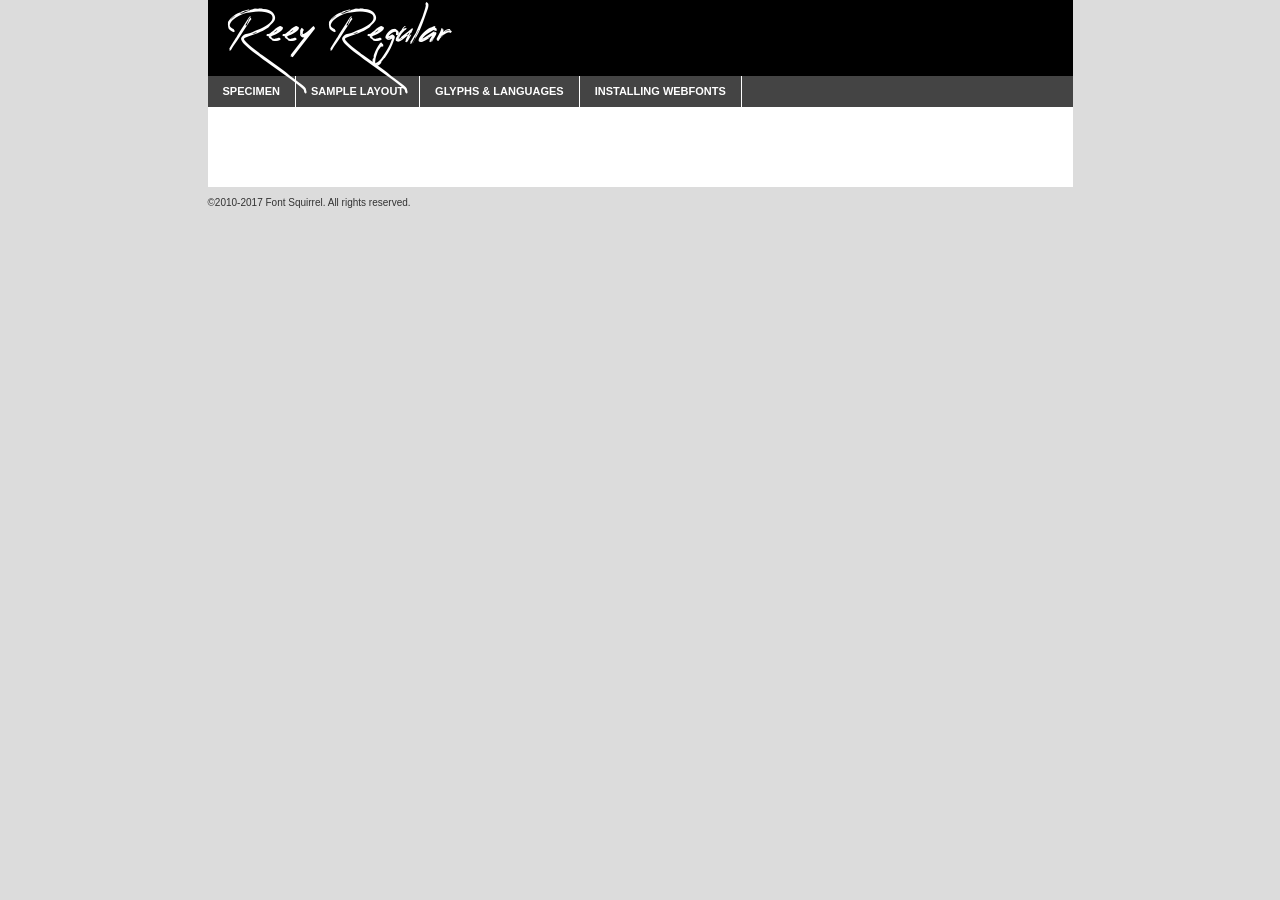
<file: assets/vendors/reey-font/reey-regular-demo.html>
<!DOCTYPE html PUBLIC "-//W3C//DTD XHTML 1.0 Transitional//EN"
	"http://www.w3.org/TR/xhtml1/DTD/xhtml1-transitional.dtd">

<html xmlns="http://www.w3.org/1999/xhtml" xml:lang="en" lang="en">
<head>
	<meta http-equiv="Content-Type" content="text/html; charset=utf-8" />
	<script src="http://ajax.googleapis.com/ajax/libs/jquery/1.7.2/jquery.min.js" type="text/javascript" charset="utf-8"></script>
	<script type="text/javascript">
	(function($){$.fn.easyTabs=function(option){var param=jQuery.extend({fadeSpeed:"fast",defaultContent:1,activeClass:'active'},option);$(this).each(function(){var thisId="#"+this.id;if(param.defaultContent==''){param.defaultContent=1;}
	if(typeof param.defaultContent=="number")
	{var defaultTab=$(thisId+" .tabs li:eq("+(param.defaultContent-1)+") a").attr('href').substr(1);}else{var defaultTab=param.defaultContent;}
	$(thisId+" .tabs li a").each(function(){var tabToHide=$(this).attr('href').substr(1);$("#"+tabToHide).addClass('easytabs-tab-content');});hideAll();changeContent(defaultTab);function hideAll(){$(thisId+" .easytabs-tab-content").hide();}
	function changeContent(tabId){hideAll();$(thisId+" .tabs li").removeClass(param.activeClass);$(thisId+" .tabs li a[href=#"+tabId+"]").closest('li').addClass(param.activeClass);if(param.fadeSpeed!="none")
	{$(thisId+" #"+tabId).fadeIn(param.fadeSpeed);}else{$(thisId+" #"+tabId).show();}}
	$(thisId+" .tabs li").click(function(){var tabId=$(this).find('a').attr('href').substr(1);changeContent(tabId);return false;});});}})(jQuery);
	</script>
	<link rel="stylesheet" href="specimen_files/specimen_stylesheet.css" type="text/css" charset="utf-8" />
	<link rel="stylesheet" href="stylesheet.css" type="text/css" charset="utf-8" />

	<style type="text/css">
					body{
				font-family: 'reeyregular';
							}
		</style>

	<title>Reey Regular Specimen</title>
	
	
	<script type="text/javascript" charset="utf-8">
		$(document).ready(function() {
			$('#container').easyTabs({defaultContent:1});
		});
	</script>
</head>

<body>
<div id="container">
	<div id="header">
		Reey Regular	</div>
	<ul class="tabs">
		<li><a href="#specimen">Specimen</a></li>
		<li><a href="#layout">Sample Layout</a></li>
				<li><a href="#glyphs">Glyphs &amp; Languages</a></li>
		<li><a href="#installing">Installing Webfonts</a></li>
		
	</ul>
	
	<div id="main_content">

		
			<div id="specimen">
		
				<div class="section">
					<div class="grid12 firstcol">
						<div class="huge">AaBb</div>
					</div>
				</div>
		
				<div class="section">
					<div class="glyph_range">A&#x200B;B&#x200b;C&#x200b;D&#x200b;E&#x200b;F&#x200b;G&#x200b;H&#x200b;I&#x200b;J&#x200b;K&#x200b;L&#x200b;M&#x200b;N&#x200b;O&#x200b;P&#x200b;Q&#x200b;R&#x200b;S&#x200b;T&#x200b;U&#x200b;V&#x200b;W&#x200b;X&#x200b;Y&#x200b;Z&#x200b;a&#x200b;b&#x200b;c&#x200b;d&#x200b;e&#x200b;f&#x200b;g&#x200b;h&#x200b;i&#x200b;j&#x200b;k&#x200b;l&#x200b;m&#x200b;n&#x200b;o&#x200b;p&#x200b;q&#x200b;r&#x200b;s&#x200b;t&#x200b;u&#x200b;v&#x200b;w&#x200b;x&#x200b;y&#x200b;z&#x200b;1&#x200b;2&#x200b;3&#x200b;4&#x200b;5&#x200b;6&#x200b;7&#x200b;8&#x200b;9&#x200b;0&#x200b;&amp;&#x200b;.&#x200b;,&#x200b;?&#x200b;!&#x200b;&#64;&#x200b;(&#x200b;)&#x200b;#&#x200b;$&#x200b;%&#x200b;*&#x200b;+&#x200b;-&#x200b;=&#x200b;:&#x200b;;</div>
				</div>
				<div class="section">
					<div class="grid12 firstcol">
						<table class="sample_table">
							<tr><td>10</td><td class="size10">abcdefghijklmnopqrstuvwxyzABCDEFGHIJKLMNOPQRSTUVWXYZ0123456789abcdefghijklmnopqrstuvwxyzABCDEFGHIJKLMNOPQRSTUVWXYZ0123456789abcdefghijklmnopqrstuvwxyzABCDEFGHIJKLMNOPQRSTUVWXYZ</td></tr>
							<tr><td>11</td><td class="size11">abcdefghijklmnopqrstuvwxyzABCDEFGHIJKLMNOPQRSTUVWXYZ0123456789abcdefghijklmnopqrstuvwxyzABCDEFGHIJKLMNOPQRSTUVWXYZ0123456789abcdefghijklmnopqrstuvwxyzABCDEFGHIJKLMNOPQRSTUVWXYZ</td></tr>
							<tr><td>12</td><td class="size12">abcdefghijklmnopqrstuvwxyzABCDEFGHIJKLMNOPQRSTUVWXYZ0123456789abcdefghijklmnopqrstuvwxyzABCDEFGHIJKLMNOPQRSTUVWXYZ0123456789abcdefghijklmnopqrstuvwxyzABCDEFGHIJKLMNOPQRSTUVWXYZ</td></tr>
							<tr><td>13</td><td class="size13">abcdefghijklmnopqrstuvwxyzABCDEFGHIJKLMNOPQRSTUVWXYZ0123456789abcdefghijklmnopqrstuvwxyzABCDEFGHIJKLMNOPQRSTUVWXYZ0123456789abcdefghijklmnopqrstuvwxyzABCDEFGHIJKLMNOPQRSTUVWXYZ</td></tr>
							<tr><td>14</td><td class="size14">abcdefghijklmnopqrstuvwxyzABCDEFGHIJKLMNOPQRSTUVWXYZ0123456789abcdefghijklmnopqrstuvwxyzABCDEFGHIJKLMNOPQRSTUVWXYZ0123456789abcdefghijklmnopqrstuvwxyzABCDEFGHIJKLMNOPQRSTUVWXYZ</td></tr>
							<tr><td>16</td><td class="size16">abcdefghijklmnopqrstuvwxyzABCDEFGHIJKLMNOPQRSTUVWXYZ0123456789abcdefghijklmnopqrstuvwxyzABCDEFGHIJKLMNOPQRSTUVWXYZ</td></tr>
							<tr><td>18</td><td class="size18">abcdefghijklmnopqrstuvwxyzABCDEFGHIJKLMNOPQRSTUVWXYZ0123456789abcdefghijklmnopqrstuvwxyzABCDEFGHIJKLMNOPQRSTUVWXYZ</td></tr>
							<tr><td>20</td><td class="size20">abcdefghijklmnopqrstuvwxyzABCDEFGHIJKLMNOPQRSTUVWXYZ0123456789abcdefghijklmnopqrstuvwxyzABCDEFGHIJKLMNOPQRSTUVWXYZ</td></tr>
							<tr><td>24</td><td class="size24">abcdefghijklmnopqrstuvwxyzABCDEFGHIJKLMNOPQRSTUVWXYZ0123456789abcdefghijklmnopqrstuvwxyzABCDEFGHIJKLMNOPQRSTUVWXYZ</td></tr>
							<tr><td>30</td><td class="size30">abcdefghijklmnopqrstuvwxyzABCDEFGHIJKLMNOPQRSTUVWXYZ0123456789abcdefghijklmnopqrstuvwxyzABCDEFGHIJKLMNOPQRSTUVWXYZ</td></tr>
							<tr><td>36</td><td class="size36">abcdefghijklmnopqrstuvwxyzABCDEFGHIJKLMNOPQRSTUVWXYZ0123456789abcdefghijklmnopqrstuvwxyzABCDEFGHIJKLMNOPQRSTUVWXYZ</td></tr>
							<tr><td>48</td><td class="size48">abcdefghijklmnopqrstuvwxyzABCDEFGHIJKLMNOPQRSTUVWXYZ0123456789abcdefghijklmnopqrstuvwxyzABCDEFGHIJKLMNOPQRSTUVWXYZ</td></tr>
							<tr><td>60</td><td class="size60">abcdefghijklmnopqrstuvwxyzABCDEFGHIJKLMNOPQRSTUVWXYZ0123456789abcdefghijklmnopqrstuvwxyzABCDEFGHIJKLMNOPQRSTUVWXYZ</td></tr>
							<tr><td>72</td><td class="size72">abcdefghijklmnopqrstuvwxyzABCDEFGHIJKLMNOPQRSTUVWXYZ0123456789abcdefghijklmnopqrstuvwxyzABCDEFGHIJKLMNOPQRSTUVWXYZ</td></tr>
							<tr><td>90</td><td class="size90">abcdefghijklmnopqrstuvwxyzABCDEFGHIJKLMNOPQRSTUVWXYZ0123456789abcdefghijklmnopqrstuvwxyzABCDEFGHIJKLMNOPQRSTUVWXYZ</td></tr>
						</table>
				
					</div>
			
				</div>
		
		
		
								<div class="section" id="bodycomparison">


										<div id="xheight">
				<div class="fontbody">&#x25FC;&#x25FC;&#x25FC;&#x25FC;&#x25FC;&#x25FC;&#x25FC;&#x25FC;&#x25FC;&#x25FC;&#x25FC;&#x25FC;&#x25FC;&#x25FC;&#x25FC;&#x25FC;&#x25FC;&#x25FC;&#x25FC;&#x25FC;&#x25FC;&#x25FC;&#x25FC;&#x25FC;&#x25FC;&#x25FC;&#x25FC;&#x25FC;&#x25FC;&#x25FC;&#x25FC;&#x25FC;&#x25FC;&#x25FC;&#x25FC;&#x25FC;&#x25FC;&#x25FC;&#x25FC;&#x25FC;&#x25FC;&#x25FC;&#x25FC;&#x25FC;&#x25FC;&#x25FC;&#x25FC;&#x25FC;&#x25FC;&#x25FC;&#x25FC;&#x25FC;&#x25FC;&#x25FC;&#x25FC;&#x25FC;&#x25FC;&#x25FC;&#x25FC;&#x25FC;&#x25FC;&#x25FC;&#x25FC;&#x25FC;&#x25FC;&#x25FC;&#x25FC;&#x25FC;&#x25FC;&#x25FC;&#x25FC;&#x25FC;&#x25FC;&#x25FC;&#x25FC;&#x25FC;&#x25FC;&#x25FC;&#x25FC;&#x25FC;&#x25FC;&#x25FC;&#x25FC;&#x25FC;&#x25FC;&#x25FC;&#x25FC;&#x25FC;&#x25FC;&#x25FC;&#x25FC;&#x25FC;&#x25FC;&#x25FC;&#x25FC;&#x25FC;&#x25FC;&#x25FC;&#x25FC;body</div><div class="arialbody">body</div><div class="verdanabody">body</div><div class="georgiabody">body</div></div>
										<div class="fontbody" style="z-index:1">
											body<span>Reey Regular</span>
										</div>
										<div class="arialbody" style="z-index:1">
											body<span>Arial</span>
										</div>
										<div class="verdanabody" style="z-index:1">
											body<span>Verdana</span>
										</div>
										<div class="georgiabody" style="z-index:1">
											body<span>Georgia</span>
										</div>



								</div>
		
		
				<div class="section psample psample_row1" id="">
					
					<div class="grid2 firstcol">
						<p class="size10"><span>10.</span>Aenean lacinia bibendum nulla sed consectetur. Fusce dapibus, tellus ac cursus commodo, tortor mauris condimentum nibh, ut fermentum massa justo sit amet risus. Nullam id dolor id nibh ultricies vehicula ut id elit. Cum sociis natoque penatibus et magnis dis parturient montes, nascetur ridiculus mus. Nulla vitae elit libero, a pharetra augue.</p>
			
					</div>
					<div class="grid3">
						<p class="size11"><span>11.</span>Aenean lacinia bibendum nulla sed consectetur. Fusce dapibus, tellus ac cursus commodo, tortor mauris condimentum nibh, ut fermentum massa justo sit amet risus. Nullam id dolor id nibh ultricies vehicula ut id elit. Cum sociis natoque penatibus et magnis dis parturient montes, nascetur ridiculus mus. Nulla vitae elit libero, a pharetra augue.</p>
			
					</div>
					<div class="grid3">
						<p class="size12"><span>12.</span>Aenean lacinia bibendum nulla sed consectetur. Fusce dapibus, tellus ac cursus commodo, tortor mauris condimentum nibh, ut fermentum massa justo sit amet risus. Nullam id dolor id nibh ultricies vehicula ut id elit. Cum sociis natoque penatibus et magnis dis parturient montes, nascetur ridiculus mus. Nulla vitae elit libero, a pharetra augue.</p>
			
					</div>
					<div class="grid4">
						<p class="size13"><span>13.</span>Aenean lacinia bibendum nulla sed consectetur. Fusce dapibus, tellus ac cursus commodo, tortor mauris condimentum nibh, ut fermentum massa justo sit amet risus. Nullam id dolor id nibh ultricies vehicula ut id elit. Cum sociis natoque penatibus et magnis dis parturient montes, nascetur ridiculus mus. Nulla vitae elit libero, a pharetra augue.</p>
			
					</div>
					<div class="white_blend"></div>
					
				</div>
				<div class="section psample psample_row2" id="">
					<div class="grid3 firstcol">
						<p class="size14"><span>14.</span>Aenean lacinia bibendum nulla sed consectetur. Fusce dapibus, tellus ac cursus commodo, tortor mauris condimentum nibh, ut fermentum massa justo sit amet risus. Nullam id dolor id nibh ultricies vehicula ut id elit. Cum sociis natoque penatibus et magnis dis parturient montes, nascetur ridiculus mus. Nulla vitae elit libero, a pharetra augue.</p>
			
					</div>
					<div class="grid4">
						<p class="size16"><span>16.</span>Aenean lacinia bibendum nulla sed consectetur. Fusce dapibus, tellus ac cursus commodo, tortor mauris condimentum nibh, ut fermentum massa justo sit amet risus. Nullam id dolor id nibh ultricies vehicula ut id elit. Cum sociis natoque penatibus et magnis dis parturient montes, nascetur ridiculus mus. Nulla vitae elit libero, a pharetra augue.</p>
			
					</div>
					<div class="grid5">
						<p class="size18"><span>18.</span>Aenean lacinia bibendum nulla sed consectetur. Fusce dapibus, tellus ac cursus commodo, tortor mauris condimentum nibh, ut fermentum massa justo sit amet risus. Nullam id dolor id nibh ultricies vehicula ut id elit. Cum sociis natoque penatibus et magnis dis parturient montes, nascetur ridiculus mus. Nulla vitae elit libero, a pharetra augue.</p>
			
					</div>

					<div class="white_blend"></div>

				</div>
				
				<div class="section psample psample_row3" id="">
					<div class="grid5 firstcol">
						<p class="size20"><span>20.</span>Aenean lacinia bibendum nulla sed consectetur. Fusce dapibus, tellus ac cursus commodo, tortor mauris condimentum nibh, ut fermentum massa justo sit amet risus. Nullam id dolor id nibh ultricies vehicula ut id elit. Cum sociis natoque penatibus et magnis dis parturient montes, nascetur ridiculus mus. Nulla vitae elit libero, a pharetra augue.</p>
					</div>
					<div class="grid7">
						<p class="size24"><span>24.</span>Aenean lacinia bibendum nulla sed consectetur. Fusce dapibus, tellus ac cursus commodo, tortor mauris condimentum nibh, ut fermentum massa justo sit amet risus. Nullam id dolor id nibh ultricies vehicula ut id elit. Cum sociis natoque penatibus et magnis dis parturient montes, nascetur ridiculus mus. Nulla vitae elit libero, a pharetra augue.</p>
					</div>
					
					<div class="white_blend"></div>
					
				</div>
				
				<div class="section psample psample_row4" id="">
					<div class="grid12 firstcol">
						<p class="size30"><span>30.</span>Aenean lacinia bibendum nulla sed consectetur. Fusce dapibus, tellus ac cursus commodo, tortor mauris condimentum nibh, ut fermentum massa justo sit amet risus. Nullam id dolor id nibh ultricies vehicula ut id elit. Cum sociis natoque penatibus et magnis dis parturient montes, nascetur ridiculus mus. Nulla vitae elit libero, a pharetra augue.</p>
					</div>
					<div class="white_blend"></div>
					
				</div>
				
				
				
				<div class="section psample psample_row1 fullreverse">
					<div class="grid2 firstcol">
						<p class="size10"><span>10.</span>Aenean lacinia bibendum nulla sed consectetur. Fusce dapibus, tellus ac cursus commodo, tortor mauris condimentum nibh, ut fermentum massa justo sit amet risus. Nullam id dolor id nibh ultricies vehicula ut id elit. Cum sociis natoque penatibus et magnis dis parturient montes, nascetur ridiculus mus. Nulla vitae elit libero, a pharetra augue.</p>
			
					</div>
					<div class="grid3">
						<p class="size11"><span>11.</span>Aenean lacinia bibendum nulla sed consectetur. Fusce dapibus, tellus ac cursus commodo, tortor mauris condimentum nibh, ut fermentum massa justo sit amet risus. Nullam id dolor id nibh ultricies vehicula ut id elit. Cum sociis natoque penatibus et magnis dis parturient montes, nascetur ridiculus mus. Nulla vitae elit libero, a pharetra augue.</p>
			
					</div>
					<div class="grid3">
						<p class="size12"><span>12.</span>Aenean lacinia bibendum nulla sed consectetur. Fusce dapibus, tellus ac cursus commodo, tortor mauris condimentum nibh, ut fermentum massa justo sit amet risus. Nullam id dolor id nibh ultricies vehicula ut id elit. Cum sociis natoque penatibus et magnis dis parturient montes, nascetur ridiculus mus. Nulla vitae elit libero, a pharetra augue.</p>
			
					</div>
					<div class="grid4">
						<p class="size13"><span>13.</span>Aenean lacinia bibendum nulla sed consectetur. Fusce dapibus, tellus ac cursus commodo, tortor mauris condimentum nibh, ut fermentum massa justo sit amet risus. Nullam id dolor id nibh ultricies vehicula ut id elit. Cum sociis natoque penatibus et magnis dis parturient montes, nascetur ridiculus mus. Nulla vitae elit libero, a pharetra augue.</p>
			
					</div>
					<div class="black_blend"></div>
					
				</div>
				
				<div class="section psample psample_row2 fullreverse">
					<div class="grid3 firstcol">
						<p class="size14"><span>14.</span>Aenean lacinia bibendum nulla sed consectetur. Fusce dapibus, tellus ac cursus commodo, tortor mauris condimentum nibh, ut fermentum massa justo sit amet risus. Nullam id dolor id nibh ultricies vehicula ut id elit. Cum sociis natoque penatibus et magnis dis parturient montes, nascetur ridiculus mus. Nulla vitae elit libero, a pharetra augue.</p>
			
					</div>
					<div class="grid4">
						<p class="size16"><span>16.</span>Aenean lacinia bibendum nulla sed consectetur. Fusce dapibus, tellus ac cursus commodo, tortor mauris condimentum nibh, ut fermentum massa justo sit amet risus. Nullam id dolor id nibh ultricies vehicula ut id elit. Cum sociis natoque penatibus et magnis dis parturient montes, nascetur ridiculus mus. Nulla vitae elit libero, a pharetra augue.</p>
			
					</div>
					<div class="grid5">
						<p class="size18"><span>18.</span>Aenean lacinia bibendum nulla sed consectetur. Fusce dapibus, tellus ac cursus commodo, tortor mauris condimentum nibh, ut fermentum massa justo sit amet risus. Nullam id dolor id nibh ultricies vehicula ut id elit. Cum sociis natoque penatibus et magnis dis parturient montes, nascetur ridiculus mus. Nulla vitae elit libero, a pharetra augue.</p>
			
					</div>
					<div class="black_blend"></div>

				</div>
				
				<div class="section psample fullreverse psample_row3" id="">
					<div class="grid5 firstcol">
						<p class="size20"><span>20.</span>Aenean lacinia bibendum nulla sed consectetur. Fusce dapibus, tellus ac cursus commodo, tortor mauris condimentum nibh, ut fermentum massa justo sit amet risus. Nullam id dolor id nibh ultricies vehicula ut id elit. Cum sociis natoque penatibus et magnis dis parturient montes, nascetur ridiculus mus. Nulla vitae elit libero, a pharetra augue.</p>
					</div>
					<div class="grid7">
						<p class="size24"><span>24.</span>Aenean lacinia bibendum nulla sed consectetur. Fusce dapibus, tellus ac cursus commodo, tortor mauris condimentum nibh, ut fermentum massa justo sit amet risus. Nullam id dolor id nibh ultricies vehicula ut id elit. Cum sociis natoque penatibus et magnis dis parturient montes, nascetur ridiculus mus. Nulla vitae elit libero, a pharetra augue.</p>
					</div>
					
					<div class="black_blend"></div>
					
				</div>
				
				<div class="section psample fullreverse psample_row4" id="" style="border-bottom: 20px #000 solid;">
					<div class="grid12 firstcol">
						<p class="size30"><span>30.</span>Aenean lacinia bibendum nulla sed consectetur. Fusce dapibus, tellus ac cursus commodo, tortor mauris condimentum nibh, ut fermentum massa justo sit amet risus. Nullam id dolor id nibh ultricies vehicula ut id elit. Cum sociis natoque penatibus et magnis dis parturient montes, nascetur ridiculus mus. Nulla vitae elit libero, a pharetra augue.</p>
					</div>
					<div class="black_blend"></div>
					
				</div>
				
				
				
				
			</div>
			
			<div id="layout">
				
				<div class="section">
					
					<div class="grid12 firstcol">
						<h1>Lorem Ipsum Dolor</h1>
						<h2>Etiam porta sem malesuada magna mollis euismod</h2>
						
						<p class="byline">By <a href="#link">Aenean Lacinia</a></p>
					</div>
				</div>
				<div class="section">
					<div class="grid8 firstcol">
						<p class="large">Donec sed odio dui. Morbi leo risus, porta ac consectetur ac, vestibulum at eros. Fusce dapibus, tellus ac cursus commodo, tortor mauris condimentum nibh, ut fermentum massa justo sit amet risus. </p>

						
						<h3>Pellentesque ornare sem</h3>

						<p>Maecenas sed diam eget risus varius blandit sit amet non magna. Maecenas faucibus mollis interdum. Donec ullamcorper nulla non metus auctor fringilla. Nullam id dolor id nibh ultricies vehicula ut id elit. Nullam id dolor id nibh ultricies vehicula ut id elit. </p>

						<p>Aenean eu leo quam. Pellentesque ornare sem lacinia quam venenatis vestibulum. Lorem ipsum dolor sit amet, consectetur adipiscing elit. Cum sociis natoque penatibus et magnis dis parturient montes, nascetur ridiculus mus. </p>

						<p>Nulla vitae elit libero, a pharetra augue. Praesent commodo cursus magna, vel scelerisque nisl consectetur et. Aenean lacinia bibendum nulla sed consectetur. </p>

						<p>Nullam quis risus eget urna mollis ornare vel eu leo. Nullam quis risus eget urna mollis ornare vel eu leo. Maecenas sed diam eget risus varius blandit sit amet non magna. Donec ullamcorper nulla non metus auctor fringilla. </p>

						<h3>Cras mattis consectetur</h3>

						<p>Aenean eu leo quam. Pellentesque ornare sem lacinia quam venenatis vestibulum. Aenean lacinia bibendum nulla sed consectetur. Integer posuere erat a ante venenatis dapibus posuere velit aliquet. Cras mattis consectetur purus sit amet fermentum. </p>

						<p>Nullam id dolor id nibh ultricies vehicula ut id elit. Nullam quis risus eget urna mollis ornare vel eu leo. Cras mattis consectetur purus sit amet fermentum.</p>
					</div>
					
					<div class="grid4 sidebar">
						
						<div class="box reverse">
							<p class="last">Nullam quis risus eget urna mollis ornare vel eu leo. Donec ullamcorper nulla non metus auctor fringilla. Cras mattis consectetur purus sit amet fermentum. Sed posuere consectetur est at lobortis. Lorem ipsum dolor sit amet, consectetur adipiscing elit. </p>
						</div>
						
						<p class="caption">Maecenas sed diam eget risus varius.</p>

						<p>Vestibulum id ligula porta felis euismod semper. Integer posuere erat a ante venenatis dapibus posuere velit aliquet. Vestibulum id ligula porta felis euismod semper. Sed posuere consectetur est at lobortis. Maecenas sed diam eget risus varius blandit sit amet non magna. Fusce dapibus, tellus ac cursus commodo, tortor mauris condimentum nibh, ut fermentum massa justo sit amet risus. </p>

					

						<p>Duis mollis, est non commodo luctus, nisi erat porttitor ligula, eget lacinia odio sem nec elit. Aenean lacinia bibendum nulla sed consectetur. Vivamus sagittis lacus vel augue laoreet rutrum faucibus dolor auctor. Aenean lacinia bibendum nulla sed consectetur. Nullam quis risus eget urna mollis ornare vel eu leo. </p>

						<p>Praesent commodo cursus magna, vel scelerisque nisl consectetur et. Donec ullamcorper nulla non metus auctor fringilla. Maecenas faucibus mollis interdum. Fusce dapibus, tellus ac cursus commodo, tortor mauris condimentum nibh, ut fermentum massa justo sit amet risus. </p>

					</div>
				</div>
				
			</div>


			



		<div id="glyphs">
			<div class="section">
				<div class="grid12 firstcol">
			
				<h1>Language Support</h1>
				<p>The subset of Reey Regular in this kit supports the following languages:<br />
			
					English, Arrernte, Bislama, Cebuano, Fijian, Gilbertese, Hmong, Ibanag, Iloko_ilokano, Interglossa_glosa, Interlingua, Lojban, Norfolk_pitcairnese, Oromo, Rotokas, Seychelles_creole, Shona, Somali, Southern_ndebele, Swahili, Swati_swazi, Tok_pisin, Warlpiri, Xhosa, Zulu, Latinbasic, Ubasic, Demo				</p>
				<h1>Glyph Chart</h1>
				<p>The subset of Reey Regular in this kit includes all the glyphs listed below. Unicode entities are included above each glyph to help you insert individual characters into your layout.</p>
				<div id="glyph_chart">
			
																				 <div><p>&amp;#32;</p>&#32;</div>
																				 <div><p>&amp;#33;</p>&#33;</div>
																				 <div><p>&amp;#34;</p>&#34;</div>
																				 <div><p>&amp;#35;</p>&#35;</div>
																				 <div><p>&amp;#36;</p>&#36;</div>
																				 <div><p>&amp;#37;</p>&#37;</div>
																				 <div><p>&amp;#38;</p>&#38;</div>
																				 <div><p>&amp;#39;</p>&#39;</div>
																				 <div><p>&amp;#40;</p>&#40;</div>
																				 <div><p>&amp;#41;</p>&#41;</div>
																				 <div><p>&amp;#42;</p>&#42;</div>
																				 <div><p>&amp;#43;</p>&#43;</div>
																				 <div><p>&amp;#44;</p>&#44;</div>
																				 <div><p>&amp;#45;</p>&#45;</div>
																				 <div><p>&amp;#46;</p>&#46;</div>
																				 <div><p>&amp;#47;</p>&#47;</div>
																				 <div><p>&amp;#48;</p>&#48;</div>
																				 <div><p>&amp;#49;</p>&#49;</div>
																				 <div><p>&amp;#50;</p>&#50;</div>
																				 <div><p>&amp;#51;</p>&#51;</div>
																				 <div><p>&amp;#52;</p>&#52;</div>
																				 <div><p>&amp;#53;</p>&#53;</div>
																				 <div><p>&amp;#54;</p>&#54;</div>
																				 <div><p>&amp;#55;</p>&#55;</div>
																				 <div><p>&amp;#56;</p>&#56;</div>
																				 <div><p>&amp;#57;</p>&#57;</div>
																				 <div><p>&amp;#58;</p>&#58;</div>
																				 <div><p>&amp;#59;</p>&#59;</div>
																				 <div><p>&amp;#60;</p>&#60;</div>
																				 <div><p>&amp;#61;</p>&#61;</div>
																				 <div><p>&amp;#62;</p>&#62;</div>
																				 <div><p>&amp;#63;</p>&#63;</div>
																				 <div><p>&amp;#64;</p>&#64;</div>
																				 <div><p>&amp;#65;</p>&#65;</div>
																				 <div><p>&amp;#66;</p>&#66;</div>
																				 <div><p>&amp;#67;</p>&#67;</div>
																				 <div><p>&amp;#68;</p>&#68;</div>
																				 <div><p>&amp;#69;</p>&#69;</div>
																				 <div><p>&amp;#70;</p>&#70;</div>
																				 <div><p>&amp;#71;</p>&#71;</div>
																				 <div><p>&amp;#72;</p>&#72;</div>
																				 <div><p>&amp;#73;</p>&#73;</div>
																				 <div><p>&amp;#74;</p>&#74;</div>
																				 <div><p>&amp;#75;</p>&#75;</div>
																				 <div><p>&amp;#76;</p>&#76;</div>
																				 <div><p>&amp;#77;</p>&#77;</div>
																				 <div><p>&amp;#78;</p>&#78;</div>
																				 <div><p>&amp;#79;</p>&#79;</div>
																				 <div><p>&amp;#80;</p>&#80;</div>
																				 <div><p>&amp;#81;</p>&#81;</div>
																				 <div><p>&amp;#82;</p>&#82;</div>
																				 <div><p>&amp;#83;</p>&#83;</div>
																				 <div><p>&amp;#84;</p>&#84;</div>
																				 <div><p>&amp;#85;</p>&#85;</div>
																				 <div><p>&amp;#86;</p>&#86;</div>
																				 <div><p>&amp;#87;</p>&#87;</div>
																				 <div><p>&amp;#88;</p>&#88;</div>
																				 <div><p>&amp;#89;</p>&#89;</div>
																				 <div><p>&amp;#90;</p>&#90;</div>
																				 <div><p>&amp;#91;</p>&#91;</div>
																				 <div><p>&amp;#92;</p>&#92;</div>
																				 <div><p>&amp;#93;</p>&#93;</div>
																				 <div><p>&amp;#94;</p>&#94;</div>
																				 <div><p>&amp;#95;</p>&#95;</div>
																				 <div><p>&amp;#96;</p>&#96;</div>
																				 <div><p>&amp;#97;</p>&#97;</div>
																				 <div><p>&amp;#98;</p>&#98;</div>
																				 <div><p>&amp;#99;</p>&#99;</div>
																				 <div><p>&amp;#100;</p>&#100;</div>
																				 <div><p>&amp;#101;</p>&#101;</div>
																				 <div><p>&amp;#102;</p>&#102;</div>
																				 <div><p>&amp;#103;</p>&#103;</div>
																				 <div><p>&amp;#104;</p>&#104;</div>
																				 <div><p>&amp;#105;</p>&#105;</div>
																				 <div><p>&amp;#106;</p>&#106;</div>
																				 <div><p>&amp;#107;</p>&#107;</div>
																				 <div><p>&amp;#108;</p>&#108;</div>
																				 <div><p>&amp;#109;</p>&#109;</div>
																				 <div><p>&amp;#110;</p>&#110;</div>
																				 <div><p>&amp;#111;</p>&#111;</div>
																				 <div><p>&amp;#112;</p>&#112;</div>
																				 <div><p>&amp;#113;</p>&#113;</div>
																				 <div><p>&amp;#114;</p>&#114;</div>
																				 <div><p>&amp;#115;</p>&#115;</div>
																				 <div><p>&amp;#116;</p>&#116;</div>
																				 <div><p>&amp;#117;</p>&#117;</div>
																				 <div><p>&amp;#118;</p>&#118;</div>
																				 <div><p>&amp;#119;</p>&#119;</div>
																				 <div><p>&amp;#120;</p>&#120;</div>
																				 <div><p>&amp;#121;</p>&#121;</div>
																				 <div><p>&amp;#122;</p>&#122;</div>
																				 <div><p>&amp;#123;</p>&#123;</div>
																				 <div><p>&amp;#124;</p>&#124;</div>
																				 <div><p>&amp;#125;</p>&#125;</div>
																				 <div><p>&amp;#126;</p>&#126;</div>
																				 <div><p>&amp;#160;</p>&#160;</div>
																				 <div><p>&amp;#161;</p>&#161;</div>
																				 <div><p>&amp;#162;</p>&#162;</div>
																				 <div><p>&amp;#163;</p>&#163;</div>
																				 <div><p>&amp;#164;</p>&#164;</div>
																				 <div><p>&amp;#165;</p>&#165;</div>
																				 <div><p>&amp;#166;</p>&#166;</div>
																				 <div><p>&amp;#167;</p>&#167;</div>
																				 <div><p>&amp;#168;</p>&#168;</div>
																				 <div><p>&amp;#169;</p>&#169;</div>
																				 <div><p>&amp;#171;</p>&#171;</div>
																				 <div><p>&amp;#173;</p>&#173;</div>
																				 <div><p>&amp;#174;</p>&#174;</div>
																				 <div><p>&amp;#176;</p>&#176;</div>
																				 <div><p>&amp;#177;</p>&#177;</div>
																				 <div><p>&amp;#180;</p>&#180;</div>
																				 <div><p>&amp;#183;</p>&#183;</div>
																				 <div><p>&amp;#184;</p>&#184;</div>
																				 <div><p>&amp;#187;</p>&#187;</div>
																				 <div><p>&amp;#191;</p>&#191;</div>
																				 <div><p>&amp;#215;</p>&#215;</div>
																				 <div><p>&amp;#224;</p>&#224;</div>
																				 <div><p>&amp;#225;</p>&#225;</div>
																				 <div><p>&amp;#226;</p>&#226;</div>
																				 <div><p>&amp;#227;</p>&#227;</div>
																				 <div><p>&amp;#228;</p>&#228;</div>
																				 <div><p>&amp;#229;</p>&#229;</div>
																				 <div><p>&amp;#231;</p>&#231;</div>
																				 <div><p>&amp;#232;</p>&#232;</div>
																				 <div><p>&amp;#233;</p>&#233;</div>
																				 <div><p>&amp;#234;</p>&#234;</div>
																				 <div><p>&amp;#235;</p>&#235;</div>
																				 <div><p>&amp;#236;</p>&#236;</div>
																				 <div><p>&amp;#237;</p>&#237;</div>
																				 <div><p>&amp;#238;</p>&#238;</div>
																				 <div><p>&amp;#239;</p>&#239;</div>
																				 <div><p>&amp;#241;</p>&#241;</div>
																				 <div><p>&amp;#242;</p>&#242;</div>
																				 <div><p>&amp;#243;</p>&#243;</div>
																				 <div><p>&amp;#244;</p>&#244;</div>
																				 <div><p>&amp;#245;</p>&#245;</div>
																				 <div><p>&amp;#246;</p>&#246;</div>
																				 <div><p>&amp;#247;</p>&#247;</div>
																				 <div><p>&amp;#249;</p>&#249;</div>
																				 <div><p>&amp;#250;</p>&#250;</div>
																				 <div><p>&amp;#251;</p>&#251;</div>
																				 <div><p>&amp;#252;</p>&#252;</div>
																				 <div><p>&amp;#253;</p>&#253;</div>
																				 <div><p>&amp;#255;</p>&#255;</div>
																				 <div><p>&amp;#710;</p>&#710;</div>
																				 <div><p>&amp;#732;</p>&#732;</div>
																				 <div><p>&amp;#8192;</p>&#8192;</div>
																				 <div><p>&amp;#8193;</p>&#8193;</div>
																				 <div><p>&amp;#8194;</p>&#8194;</div>
																				 <div><p>&amp;#8195;</p>&#8195;</div>
																				 <div><p>&amp;#8196;</p>&#8196;</div>
																				 <div><p>&amp;#8197;</p>&#8197;</div>
																				 <div><p>&amp;#8198;</p>&#8198;</div>
																				 <div><p>&amp;#8199;</p>&#8199;</div>
																				 <div><p>&amp;#8200;</p>&#8200;</div>
																				 <div><p>&amp;#8201;</p>&#8201;</div>
																				 <div><p>&amp;#8202;</p>&#8202;</div>
																				 <div><p>&amp;#8208;</p>&#8208;</div>
																				 <div><p>&amp;#8209;</p>&#8209;</div>
																				 <div><p>&amp;#8210;</p>&#8210;</div>
																				 <div><p>&amp;#8211;</p>&#8211;</div>
																				 <div><p>&amp;#8212;</p>&#8212;</div>
																				 <div><p>&amp;#8216;</p>&#8216;</div>
																				 <div><p>&amp;#8217;</p>&#8217;</div>
																				 <div><p>&amp;#8218;</p>&#8218;</div>
																				 <div><p>&amp;#8220;</p>&#8220;</div>
																				 <div><p>&amp;#8221;</p>&#8221;</div>
																				 <div><p>&amp;#8222;</p>&#8222;</div>
																				 <div><p>&amp;#8226;</p>&#8226;</div>
																				 <div><p>&amp;#8230;</p>&#8230;</div>
																				 <div><p>&amp;#8239;</p>&#8239;</div>
																				 <div><p>&amp;#8249;</p>&#8249;</div>
																				 <div><p>&amp;#8250;</p>&#8250;</div>
																				 <div><p>&amp;#8287;</p>&#8287;</div>
																				 <div><p>&amp;#8364;</p>&#8364;</div>
																				 <div><p>&amp;#8482;</p>&#8482;</div>
																				 <div><p>&amp;#9724;</p>&#9724;</div>
																																																</div>	
				</div>
		
		
			</div>
		</div>
		
		
		<div id="specs">
			
		</div>
	
		<div id="installing">
			<div class="section">
				<div class="grid7 firstcol">
					<h1>Installing Webfonts</h1>
					
					<p>Webfonts are supported by all major browser platforms but not all in the same way. There are currently four different font formats that must be included in order to target all browsers. This includes TTF, WOFF, EOT and SVG.</p>
					
					<h2>1. Upload your webfonts</h2>
					<p>You must upload your webfont kit to your website. They should be in or near the same directory as your CSS files.</p>
					
					<h2>2. Include the webfont stylesheet</h2>
					<p>A special CSS @font-face declaration helps the various browsers select the appropriate font it needs without causing you a bunch of headaches. Learn more about this syntax by reading the <a href="https://www.fontspring.com/blog/further-hardening-of-the-bulletproof-syntax">Fontspring blog post</a> about it. The code for it is as follows:</p>


<code>
@font-face{ 
	font-family: 'MyWebFont';
	src: url('WebFont.eot');
	src: url('WebFont.eot?#iefix') format('embedded-opentype'),
	     url('WebFont.woff') format('woff'),
	     url('WebFont.ttf') format('truetype'),
	     url('WebFont.svg#webfont') format('svg');
}
</code>

	<p>We've already gone ahead and generated the code for you. All you have to do is link to the stylesheet in your HTML, like this:</p>
	<code>&lt;link rel=&quot;stylesheet&quot; href=&quot;stylesheet.css&quot; type=&quot;text/css&quot; charset=&quot;utf-8&quot; /&gt;</code>

					<h2>3. Modify your own stylesheet</h2>
					<p>To take advantage of your new fonts, you must tell your stylesheet to use them. Look at the original @font-face declaration above and find the property called "font-family." The name linked there will be what you use to reference the font. Prepend that webfont name to the font stack in the "font-family" property, inside the selector you want to change. For example:</p>
<code>p { font-family: 'WebFont', Arial, sans-serif; }</code>

<h2>4. Test</h2>
<p>Getting webfonts to work cross-browser <em>can</em> be tricky. Use the information in the sidebar to help you if you find that fonts aren't loading in a particular browser.</p>
				</div>
				
				<div class="grid5 sidebar">
					<div class="box">
						<h2>Troubleshooting<br />Font-Face Problems</h2>
						<p>Having trouble getting your webfonts to load in your new website? Here are some tips to sort out what might be the problem.</p>

						<h3>Fonts not showing in any browser</h3>

						<p>This sounds like you need to work on the plumbing. You either did not upload the fonts to the correct directory, or you did not link the fonts properly in the CSS. If you've confirmed that all this is correct and you still have a problem, take a look at your .htaccess file and see if requests are getting intercepted.</p>

						<h3>Fonts not loading in iPhone or iPad</h3>

						<p>The most common problem here is that you are serving the fonts from an IIS server. IIS refuses to serve files that have unknown MIME types. If that is the case, you must set the MIME type for SVG to "image/svg+xml" in the server settings. Follow these instructions from Microsoft if you need help.</p>

						<h3>Fonts not loading in Firefox</h3>

						<p>The primary reason for this failure? You are still using a version Firefox older than 3.5. So upgrade already! If that isn't it, then you are very likely serving fonts from a different domain. Firefox requires that all font assets be served from the same domain. Lastly it is possible that you need to add WOFF to your list of MIME types (if you are serving via IIS.)</p>

						<h3>Fonts not loading in IE</h3>

						<p>Are you looking at Internet Explorer on an actual Windows machine or are you cheating by using a service like Adobe BrowserLab? Many of these screenshot services do not render @font-face for IE. Best to test it on a real machine.</p>

						<h3>Fonts not loading in IE9</h3>

						<p>IE9, like Firefox, requires that fonts be served from the same domain as the website. Make sure that is the case.</p>
					</div>
				</div>
			</div>
			
		</div>
	
	</div>
	<div id="footer">
		<p>&copy;2010-2017 Font Squirrel. All rights reserved.</p>
	</div>
</div>
</body>
</html>
</file>
<file: assets/vendors/jarallax/jarallax.css>
.jarallax {
    position: relative;
    z-index: 0;
}
.jarallax > .jarallax-img {
    position: absolute;
    object-fit: cover;
    /* support for plugin https://github.com/bfred-it/object-fit-images */
    font-family: 'object-fit: cover;';
    top: 0;
    left: 0;
    width: 100%;
    height: 100%;
    z-index: -1;
}
</file>
<file: assets/vendors/nouislider/nouislider.pips.css>
/* Base;
 *
 */
.noUi-pips,
.noUi-pips * {
-moz-box-sizing: border-box;
	box-sizing: border-box;
}
.noUi-pips {
	position: absolute;
	font: 400 12px Arial;
	color: #999;
}

/* Values;
 *
 */
.noUi-value {
	width: 40px;
	position: absolute;
	text-align: center;
}
.noUi-value-sub {
	color: #ccc;
	font-size: 10px;
}

/* Markings;
 *
 */
.noUi-marker {
	position: absolute;
	background: #CCC;
}
.noUi-marker-sub {
	background: #AAA;
}
.noUi-marker-large {
	background: #AAA;
}

/* Horizontal layout;
 *
 */
.noUi-pips-horizontal {
	padding: 10px 0;
	height: 50px;
	top: 100%;
	left: 0;
	width: 100%;
}
.noUi-value-horizontal {
	margin-left: -20px;
	padding-top: 20px;
}
.noUi-value-horizontal.noUi-value-sub {
	padding-top: 15px;
}

.noUi-marker-horizontal.noUi-marker {
	margin-left: -1px;
	width: 2px;
	height: 5px;
}
.noUi-marker-horizontal.noUi-marker-sub {
	height: 10px;
}
.noUi-marker-horizontal.noUi-marker-large {
	height: 15px;
}

/* Vertical layout;
 *
 */
.noUi-pips-vertical {
	padding: 0 10px;
	height: 100%;
	top: 0;
	left: 100%;
}
.noUi-value-vertical {
	width: 15px;
	margin-left: 20px;
	margin-top: -5px;
}

.noUi-marker-vertical.noUi-marker {
	width: 5px;
	height: 2px;
	margin-top: -1px;
}
.noUi-marker-vertical.noUi-marker-sub {
	width: 10px;
}
.noUi-marker-vertical.noUi-marker-large {
	width: 15px;
}
</file>
<file: assets/vendors/kitecx-icons/style.css>
@font-face {
  font-family: 'icomoon';
  src:  url('fonts/icomoon.eot?orkqwr');
  src:  url('fonts/icomoon.eot?orkqwr#iefix') format('embedded-opentype'),
    url('fonts/icomoon.ttf?orkqwr') format('truetype'),
    url('fonts/icomoon.woff?orkqwr') format('woff'),
    url('fonts/icomoon.svg?orkqwr#icomoon') format('svg');
  font-weight: normal;
  font-style: normal;
  font-display: block;
}

[class^="icon-"], [class*=" icon-"] {
  /* use !important to prevent issues with browser extensions that change fonts */
  font-family: 'icomoon' !important;
  speak: never;
  font-style: normal;
  font-weight: normal;
  font-variant: normal;
  text-transform: none;
  line-height: 1;

  /* Better Font Rendering =========== */
  -webkit-font-smoothing: antialiased;
  -moz-osx-font-smoothing: grayscale;
}

.icon-tick:before {
  content: "\e913";
}
.icon-magnifying-glass:before {
  content: "\e900";
}
.icon-shopping-cart:before {
  content: "\e901";
}
.icon-right-arrow:before {
  content: "\e902";
}
.icon-furnitures:before {
  content: "\e903";
}
.icon-buildings:before {
  content: "\e904";
}
.icon-house-design:before {
  content: "\e905";
}
.icon-architect:before {
  content: "\e906";
}
.icon-architect-1:before {
  content: "\e907";
}
.icon-architect-2:before {
  content: "\e908";
}
.icon-measure:before {
  content: "\e909";
}
.icon-blueprint:before {
  content: "\e90a";
}
.icon-kitchen:before {
  content: "\e90b";
}
.icon-architect-3:before {
  content: "\e90c";
}
.icon-architect-4:before {
  content: "\e90d";
}
.icon-architect-5:before {
  content: "\e90e";
}
.icon-satisfaction:before {
  content: "\e90f";
}
.icon-team:before {
  content: "\e910";
}
.icon-checklist:before {
  content: "\e911";
}
.icon-outsourcing:before {
  content: "\e912";
}
</file>
<file: assets/vendors/reey-font/stylesheet.css>
/*! Generated by Font Squirrel (https://www.fontsquirrel.com) on January 28, 2021 */



@font-face {
    font-family: 'reeyregular';
    src: url('reey-regular-webfont.woff2') format('woff2'),
         url('reey-regular-webfont.woff') format('woff');
    font-weight: normal;
    font-style: normal;

}
</file>
<file: assets/vendors/twentytwenty/twentytwenty.css>
.twentytwenty-horizontal .twentytwenty-handle:before, .twentytwenty-horizontal .twentytwenty-handle:after, .twentytwenty-vertical .twentytwenty-handle:before, .twentytwenty-vertical .twentytwenty-handle:after {
  content: " ";
  display: block;
  background: white;
  position: absolute;
  z-index: 30;
  -webkit-box-shadow: 0px 0px 12px rgba(51, 51, 51, 0.5);
  -moz-box-shadow: 0px 0px 12px rgba(51, 51, 51, 0.5);
  box-shadow: 0px 0px 12px rgba(51, 51, 51, 0.5); }

.twentytwenty-horizontal .twentytwenty-handle:before, .twentytwenty-horizontal .twentytwenty-handle:after {
  width: 3px;
  height: 9999px;
  left: 50%;
  margin-left: -1.5px; }

.twentytwenty-vertical .twentytwenty-handle:before, .twentytwenty-vertical .twentytwenty-handle:after {
  width: 9999px;
  height: 3px;
  top: 50%;
  margin-top: -1.5px; }

.twentytwenty-before-label, .twentytwenty-after-label, .twentytwenty-overlay {
  position: absolute;
  top: 0;
  width: 100%;
  height: 100%; }

.twentytwenty-before-label, .twentytwenty-after-label, .twentytwenty-overlay {
  -webkit-transition-duration: 0.5s;
  -moz-transition-duration: 0.5s;
  transition-duration: 0.5s; }

.twentytwenty-before-label, .twentytwenty-after-label {
  -webkit-transition-property: opacity;
  -moz-transition-property: opacity;
  transition-property: opacity; }

.twentytwenty-before-label:before, .twentytwenty-after-label:before {
  color: white;
  font-size: 13px;
  letter-spacing: 0.1em; }

.twentytwenty-before-label:before, .twentytwenty-after-label:before {
  position: absolute;
  background: rgba(255, 255, 255, 0.2);
  line-height: 38px;
  padding: 0 20px;
  -webkit-border-radius: 2px;
  -moz-border-radius: 2px;
  border-radius: 2px; }

.twentytwenty-horizontal .twentytwenty-before-label:before, .twentytwenty-horizontal .twentytwenty-after-label:before {
  bottom: 0px;
  margin-top: -19px; }

.twentytwenty-vertical .twentytwenty-before-label:before, .twentytwenty-vertical .twentytwenty-after-label:before {
  left: 50%;
  margin-left: -45px;
  text-align: center;
  width: 90px; }

.twentytwenty-left-arrow, .twentytwenty-right-arrow, .twentytwenty-up-arrow, .twentytwenty-down-arrow {
  width: 0;
  height: 0;
  border: 6px inset transparent;
  position: absolute; }

.twentytwenty-left-arrow, .twentytwenty-right-arrow {
  top: 50%;
  margin-top: -6px; }

.twentytwenty-up-arrow, .twentytwenty-down-arrow {
  left: 50%;
  margin-left: -6px; }

.twentytwenty-container {
  -webkit-box-sizing: content-box;
  -moz-box-sizing: content-box;
  box-sizing: content-box;
  z-index: 0;
  overflow: hidden;
  position: relative;
  -webkit-user-select: none;
  -moz-user-select: none; }
  .twentytwenty-container img {
    max-width: 100%;
    position: absolute;
    top: 0;
    display: block; }
  .twentytwenty-container.active .twentytwenty-overlay, .twentytwenty-container.active :hover.twentytwenty-overlay {
    background: rgba(0, 0, 0, 0); }
    .twentytwenty-container.active .twentytwenty-overlay .twentytwenty-before-label,
    .twentytwenty-container.active .twentytwenty-overlay .twentytwenty-after-label, .twentytwenty-container.active :hover.twentytwenty-overlay .twentytwenty-before-label,
    .twentytwenty-container.active :hover.twentytwenty-overlay .twentytwenty-after-label {
      opacity: 0; }
  .twentytwenty-container * {
    -webkit-box-sizing: content-box;
    -moz-box-sizing: content-box;
    box-sizing: content-box; }

.twentytwenty-before-label {
  opacity: 0; }
  .twentytwenty-before-label:before {
    content: attr(data-content); }

.twentytwenty-after-label {
  opacity: 0; }
  .twentytwenty-after-label:before {
    content: attr(data-content); }

.twentytwenty-horizontal .twentytwenty-before-label:before {
  left: 10px; }

.twentytwenty-horizontal .twentytwenty-after-label:before {
  right: 10px; }

.twentytwenty-vertical .twentytwenty-before-label:before {
  top: 10px; }

.twentytwenty-vertical .twentytwenty-after-label:before {
  bottom: 10px; }

.twentytwenty-overlay {
  -webkit-transition-property: background;
  -moz-transition-property: background;
  transition-property: background;
  background: rgba(0, 0, 0, 0);
  z-index: 25; }
  .twentytwenty-overlay:hover {
    background: rgba(0, 0, 0, 0.5); }
    .twentytwenty-overlay:hover .twentytwenty-after-label {
      opacity: 1; }
    .twentytwenty-overlay:hover .twentytwenty-before-label {
      opacity: 1; }

.twentytwenty-before {
  z-index: 20; }

.twentytwenty-after {
  z-index: 10; }

.twentytwenty-handle {
  height: 38px;
  width: 38px;
  position: absolute;
  left: 50%;
  top: 50%;
  margin-left: -22px;
  margin-top: -22px;
  border: 3px solid white;
  -webkit-border-radius: 1000px;
  -moz-border-radius: 1000px;
  border-radius: 1000px;
  -webkit-box-shadow: 0px 0px 12px rgba(51, 51, 51, 0.5);
  -moz-box-shadow: 0px 0px 12px rgba(51, 51, 51, 0.5);
  box-shadow: 0px 0px 12px rgba(51, 51, 51, 0.5);
  z-index: 40;
  cursor: pointer; }

.twentytwenty-horizontal .twentytwenty-handle:before {
  bottom: 50%;
  margin-bottom: 22px;
  -webkit-box-shadow: 0 3px 0 white, 0px 0px 12px rgba(51, 51, 51, 0.5);
  -moz-box-shadow: 0 3px 0 white, 0px 0px 12px rgba(51, 51, 51, 0.5);
  box-shadow: 0 3px 0 white, 0px 0px 12px rgba(51, 51, 51, 0.5); }
.twentytwenty-horizontal .twentytwenty-handle:after {
  top: 50%;
  margin-top: 22px;
  -webkit-box-shadow: 0 -3px 0 white, 0px 0px 12px rgba(51, 51, 51, 0.5);
  -moz-box-shadow: 0 -3px 0 white, 0px 0px 12px rgba(51, 51, 51, 0.5);
  box-shadow: 0 -3px 0 white, 0px 0px 12px rgba(51, 51, 51, 0.5); }

.twentytwenty-vertical .twentytwenty-handle:before {
  left: 50%;
  margin-left: 22px;
  -webkit-box-shadow: 3px 0 0 white, 0px 0px 12px rgba(51, 51, 51, 0.5);
  -moz-box-shadow: 3px 0 0 white, 0px 0px 12px rgba(51, 51, 51, 0.5);
  box-shadow: 3px 0 0 white, 0px 0px 12px rgba(51, 51, 51, 0.5); }
.twentytwenty-vertical .twentytwenty-handle:after {
  right: 50%;
  margin-right: 22px;
  -webkit-box-shadow: -3px 0 0 white, 0px 0px 12px rgba(51, 51, 51, 0.5);
  -moz-box-shadow: -3px 0 0 white, 0px 0px 12px rgba(51, 51, 51, 0.5);
  box-shadow: -3px 0 0 white, 0px 0px 12px rgba(51, 51, 51, 0.5); }

.twentytwenty-left-arrow {
  border-right: 6px solid white;
  left: 50%;
  margin-left: -17px; }

.twentytwenty-right-arrow {
  border-left: 6px solid white;
  right: 50%;
  margin-right: -17px; }

.twentytwenty-up-arrow {
  border-bottom: 6px solid white;
  top: 50%;
  margin-top: -17px; }

.twentytwenty-down-arrow {
  border-top: 6px solid white;
  bottom: 50%;
  margin-bottom: -17px; }
</file>
<file: assets/css/kitecx.css>
/*--------------------------------------------------------------
>>> TABLE OF CONTENTS:
----------------------------------------------------------------
# Utility
# Cards
# Common
# Form
# Navigations
# Animations
# Mobile Nav
# Search Popup
# Page Header
# Google Map
# Client Carousel
--------------------------------------------------------------*/


/*--------------------------------------------------------------
# Common
--------------------------------------------------------------*/
:root {
    --thm-font: 'Roboto', sans-serif;
    --thm-reey-font: 'reeyregular';
    --thm-gray: #737373;
    --thm-gray-rgb: 115, 115, 115;
    --thm-primary: #9d9482;
    --thm-primary-rgb: 157, 148, 130;
    --thm-black: #000000;
    --thm-black-rgb: 0, 0, 0;
}

.row {
    --bs-gutter-x: 30px;
}

.gutter-y-30 {
    --bs-gutter-y: 30px;
}

body {
    font-family: var(--thm-font);
    color: var(--thm-gray);
    font-size: 18px;
    line-height: 34px;
    font-weight: 400;
}

body.locked {
    overflow: hidden;
}

a {
    color: var(--thm-gray);
}

a,
a:hover,
a:focus,
a:visited {
    text-decoration: none;
}

::placeholder {
    color: inherit;
    opacity: 1;
}

h1,
h2,
h3,
h4,
h5,
h6 {
    color: var(--thm-black);
    margin: 0;
}

dl,
ol,
ul {
    margin-top: 0;
    margin-bottom: 0;
}

::placeholder {
    color: inherit;
    opacity: 1;
}


.page-wrapper {
    position: relative;
    margin: 0 auto;
    width: 100%;
    min-width: 300px;
    overflow: hidden;
}

.container {
    padding-left: 15px;
    padding-right: 15px;
}

@media (min-width: 1200px) {
    .container {
        max-width: 1200px;
    }
}

::placeholder {
    color: inherit;
    opacity: 1;
}

.section-separator {
    border-color: var(--thm-border);
    border-width: 1px;
    margin-top: 0;
    margin-bottom: 0;
}

.thm-btn {
    position: relative;
    display: inline-block;
    vertical-align: middle;
    -webkit-appearance: none;
    border: none;
    outline: none !important;
    background-color: var(--thm-black);
    color: #ffffff;
    font-size: 14px;
    font-weight: 700;
    text-transform: uppercase;
    padding: 18.5px 60px;
    transition: 500ms;
    letter-spacing: 0.1em;
}

.thm-btn:before {
    position: absolute;
    bottom: -5px;
    width: 100%;
    height: 1px;
    left: 0;
    background: #ffffff;
    content: "";
    transition: transform 500ms ease;
    transform-origin: left center;
    transform: scale(1, 1);
}

.thm-btn:hover {
    background: var(--thm-primary);
    color: #ffffff;
}

.thm-btn:hover::before {
    transform: scale(0, 1);
    transform-origin: right center;
}

.odometer.odometer-auto-theme,
.odometer.odometer-theme-default {
    font-family: var(--thm-font);
}

.section-title {
    margin-top: -11px;
    margin-bottom: 50px;
}

.section-title__tagline {
    position: relative;
    display: inline-block;
    color: var(--thm-gray);
    font-size: 16px;
    font-weight: 400;
    align-items: center;
    line-height: 30px;
    text-transform: uppercase;
    margin-bottom: 2px;
    letter-spacing: 0.1em;
}

.section-title__tagline::before {
    content: '';
    background-color: #e5e5e5;
    height: 6px;
    bottom: 7px;
    left: 0;
    right: 0;
    position: absolute;
    z-index: -1;
}

.section-title__title {
    margin: 0;
    font-weight: 500;
    color: var(--thm-black);
    font-size: 50px;
    line-height: 60px;
    text-transform: uppercase;
}


.bootstrap-select .dropdown-menu {
    padding-top: 0;
    padding-bottom: 0;
    border-radius: 0;
}

.bootstrap-select .dropdown-item.active,
.bootstrap-select .dropdown-item:active {
    background-color: var(--thm-base);
}

.preloader {
    position: fixed;
    background-color: #fff;
    background-position: center center;
    background-repeat: no-repeat;
    top: 0;
    left: 0;
    right: 0;
    bottom: 0;
    z-index: 9991;
    display: -webkit-box;
    display: flex;
    -webkit-box-pack: center;
    justify-content: center;
    -webkit-box-align: center;
    align-items: center;
    text-align: center;
}

.preloader__image {
    -webkit-animation-fill-mode: both;
    animation-fill-mode: both;
    -webkit-animation-name: flipInY;
    animation-name: flipInY;
    -webkit-animation-duration: 2s;
    animation-duration: 2s;
    -webkit-animation-iteration-count: infinite;
    animation-iteration-count: infinite;
}

/* scroll to top */
.scroll-to-top {
    display: inline-block;
    width: 45px;
    height: 45px;
    background: var(--thm-primary);
    position: fixed;
    bottom: 40px;
    right: 40px;
    z-index: 99;
    text-align: center;
    -webkit-transition: all 0.4s ease;
    transition: all 0.4s ease;
    display: none;
    border-radius: 50%;
    transition: all 0.4s ease;
}

.scroll-to-top i {
    color: #ffffff;
    font-size: 18px;
    line-height: 45px;
}

.scroll-to-top:hover {
    background-color: var(--thm-black);
}

.scroll-to-top:hover i {
    color: #fff;
}

/*--------------------------------------------------------------
# Navigations One
--------------------------------------------------------------*/
.main-header {
    position: relative;
    display: block;
    padding: 0 80px;
}

.main-header__three-line-icon {
    position: absolute;
    top: 0;
    bottom: 0;
    right: 80px;
    display: flex;
    align-items: center;
}

.main-header__three-line-icon>a {}

.main-header__three-line-icon>img {
    width: 31px;
    height: 18px;
}

.main-menu-wrapper {
    position: relative;
    background-color: #ffffff;
}

.main-header__logo {
    position: absolute;
    top: 0;
    left: -285px;
    bottom: 0;
    display: flex;
    align-items: center;
    z-index: 2;
}

.main-header__logo>a {}

.main-header__logo>a>img {}



.main-menu-wrapper__top {
    position: relative;
    display: block;
    padding: 0 0px 0;
    background-color: var(--thm-black);
}

.main-menu-wrapper__top-inner {
    display: flex;
    align-items: center;
    justify-content: space-between;
    padding: 2px 40px;
}

.main-menu-wrapper__left {}

.main-menu-wrapper__left-contact-box {
    display: flex;
    align-items: center;
}

.main-menu-wrapper__left-contact-box li {
    display: flex;
    align-items: center;
}

.main-menu-wrapper__left-contact-box li+li {
    margin-left: 40px;
}

.main-menu-wrapper__left-contact-box li .icon {}

.main-menu-wrapper__left-contact-box li .icon i {
    font-size: 12px;
    color: var(--thm-primary);
    line-height: 34px;
}

.main-menu-wrapper__left-contact-box li .text {
    margin-left: 12px;
}

.main-menu-wrapper__left-contact-box li .text p {
    font-size: 14px;
    font-weight: 500;
    margin: 0;
}

.main-menu-wrapper__left-contact-box li .text a {
    color: #9d9d9d;
}


.main-menu-wrapper__right {}

.main-menu-wrapper__right-social {
    display: -webkit-box;
    display: flex;
    -webkit-box-align: center;
    align-items: center;
    padding: 12px 0;
}

.main-menu-wrapper__right-social a {
    display: -webkit-box;
    display: flex;
    -webkit-box-align: center;
    align-items: center;
    -webkit-box-pack: center;
    justify-content: center;
    text-align: center;
    color: #ffffff;
    font-size: 12px;
    -webkit-transition: all 500ms ease;
    transition: all 500ms ease;
}

.main-menu-wrapper__right-social a+a {
    margin-left: 30px;
}

.main-menu-wrapper__right-social a:hover {
    color: var(--thm-primary);
}

.main-menu-wrapper__bottom {
    position: relative;
    display: block;
    padding: 0 0px 0;
}




.main-menu {
    position: relative;
    z-index: 91;
}

.main-menu__inner {
    display: flex;
    align-items: center;
    position: relative;
}

.main-menu__right {
    margin-left: auto;
    padding-left: 30px;
    display: flex;
    align-items: center;
    position: relative;
}

.main-menu__right:before {
    position: absolute;
    top: 0;
    left: 0;
    bottom: 0;
    content: "";
    background-color: #e5e5e5;
    width: 1px;
}

@media (max-width: 425px) {
    .main-menu__right {
        padding-left: 0;
    }
}

.main-menu__search {
    font-size: 24px;
    color: var(--thm-black);
    margin-right: 30px;
    transition: all 500ms ease;
}

.main-menu__cart {
    font-size: 24px;
    color: var(--thm-black);
    margin-right: 30px;
    transition: all 500ms ease;
}

.main-menu__search:hover,
.main-menu__cart:hover {
    color: var(--thm-primary);
}

@media (max-width: 1199px) {

    .main-menu__search,
    .main-menu__cart {
        margin-right: 20px;
        font-size: 20px;
    }
}

@media (max-width: 767px) {
    .main-menu__cart {
        margin-right: 0;
    }
}


.main-menu__read-more-btn {
    font-size: 12px;
    padding: 5px 30px;
}

.main-menu__read-more-btn:before {
    position: absolute;
    bottom: -5px;
    width: 100%;
    height: 1px;
    left: 0;
    background: var(--thm-black);
    content: "";
    transition: transform 500ms ease;
    transform-origin: left center;
    transform: scale(1, 1);
}

.main-menu__read-more-btn:hover::before {
    transform: scale(0, 1);
    transform-origin: right center;
}

.stricky-header.main-menu {
    padding: 0 60px;
}

.main-menu,
.stricky-header {
    /* after third level no menu */
}

.main-menu .main-menu__list,
.main-menu .main-menu__list ul,
.stricky-header .main-menu__list,
.stricky-header .main-menu__list ul {
    margin: 0;
    padding: 0;
    list-style-type: none;
    align-items: center;
    display: none;
}

@media (min-width: 1200px) {

    .main-menu .main-menu__list,
    .main-menu .main-menu__list ul,
    .stricky-header .main-menu__list,
    .stricky-header .main-menu__list ul {
        display: flex;
    }
}

.main-menu .main-menu__list>li,
.stricky-header .main-menu__list>li {
    padding-top: 40.5px;
    padding-bottom: 40.5px;
    position: relative;
}

.main-menu .main-menu__list>li+li,
.stricky-header .main-menu__list>li+li {
    margin-left: 64px;
}

.main-menu .main-menu__list>li>a,
.stricky-header .main-menu__list>li>a {
    font-size: 15px;
    font-weight: 500;
    display: flex;
    align-items: center;
    color: var(--thm-gray);
    text-transform: uppercase;
    position: relative;
    transition: all 500ms ease;
}

.main-menu .main-menu__list>li>a::before,
.stricky-header .main-menu__list>li>a::before {
    content: '';
    width: 100%;
    height: 6px;
    background-color: #e5e5e5;
    position: absolute;
    bottom: 9px;
    left: 0;
    transition: transform 500ms ease;
    transform: scale(0, 1);
    transform-origin: left center;
    z-index: -1;
}

.main-menu .main-menu__list>li.current>a,
.main-menu .main-menu__list>li:hover>a,
.stricky-header .main-menu__list>li.current>a,
.stricky-header .main-menu__list>li:hover>a {
    color: var(--thm-black);
}

.main-menu .main-menu__list>li.current>a::before,
.main-menu .main-menu__list>li:hover>a::before,
.stricky-header .main-menu__list>li.current>a::before,
.stricky-header .main-menu__list>li:hover>a::before {
    transform: scale(1, 1);
    transform-origin: right center;
}

.main-menu .main-menu__list li ul,
.stricky-header .main-menu__list li ul {
    position: absolute;
    top: 100%;
    left: 0;
    min-width: 220px;
    background-color: #fff;
    flex-direction: column;
    justify-content: flex-start;
    align-items: flex-start;
    opacity: 0;
    visibility: hidden;
    transition: 500ms ease;
    z-index: 99;
    box-shadow: 0px 0px 65px 0px rgba(0, 0, 0, 0.1);
}

.main-menu .main-menu__list li:hover>ul,
.stricky-header .main-menu__list li:hover>ul {
    opacity: 1;
    visibility: visible;
}

.main-menu .main-menu__list li ul li,
.stricky-header .main-menu__list li ul li {
    flex: 1 1 100%;
    width: 100%;
    position: relative;
}

.main-menu .main-menu__list li ul li+li,
.stricky-header .main-menu__list li ul li+li {
    border-top: 1px solid RGBA(var(--thm-black), 0.1);
}

.main-menu .main-menu__list li ul li a,
.stricky-header .main-menu__list li ul li a {
    font-size: 16px;
    line-height: 30px;
    color: var(--thm-black);
    display: flex;
    padding-left: 20px;
    padding-right: 20px;
    padding-top: 10px;
    padding-bottom: 10px;
    transition: 500ms;
}

.main-menu .main-menu__list li ul li:hover>a,
.stricky-header .main-menu__list li ul li:hover>a {
    background-color: var(--thm-primary);
    color: #fff;
}

.main-menu .main-menu__list li ul li>ul,
.stricky-header .main-menu__list li ul li>ul {
    top: 0;
    left: 100%;
}

.main-menu .main-menu__list li ul li>ul.right-align,
.stricky-header .main-menu__list li ul li>ul.right-align {
    top: 0;
    left: auto;
    right: 100%;
}

.main-menu .main-menu__list li ul li>ul ul,
.stricky-header .main-menu__list li ul li>ul ul {
    display: none;
}

.stricky-header {
    position: fixed;
    z-index: 991;
    top: 0;
    left: 0;
    background-color: #fff;
    width: 100%;
    visibility: hidden;
    transform: translateY(-120%);
    transition: transform 500ms ease, visibility 500ms ease;
    box-shadow: 0px 10px 60px 0px rgba(0, 0, 0, 0.05);
}

@media (max-width: 1199px) {
    .stricky-header {
        display: none !important
    }
}

.stricky-header.stricky-fixed {
    transform: translateY(0);
    visibility: visible;
}

.stricky-header .main-menu__inner {
    box-shadow: none;
    padding-right: 0;
    max-width: 1170px;
    width: 100%;
    margin: 0 auto;
}

.mobile-nav__buttons {
    display: flex;
    margin-left: auto;
    margin-right: 10px;
}

@media (min-width: 1200px) {
    .mobile-nav__buttons {
        display: none;
    }
}

.mobile-nav__buttons a {
    font-size: 20px;
    color: var(--thm-black);
    cursor: pointer;
}

.mobile-nav__buttons a+a {
    margin-left: 10px;
}

.mobile-nav__buttons a:hover {
    color: var(--thm-base);
}

.main-menu .mobile-nav__toggler {
    font-size: 20px;
    color: var(--thm-primary);
    cursor: pointer;
    transition: 500ms;
    margin-right: 20px;
}

.main-menu .mobile-nav__toggler:hover {
    color: var(--thm-base);
}

@media (min-width: 1200px) {
    .main-menu .mobile-nav__toggler {
        display: none;
    }
}


/*--------------------------------------------------------------
# Navigations Two
--------------------------------------------------------------*/
.main-header-two {
    position: relative;
    display: block;
}

.main-menu-wrapper-two-top {
    position: relative;
    display: block;
    padding: 35px 0;
    background-color: var(--thm-black);
}

.main-menu-wrapper-two-top-pattern {
    position: absolute;
    top: 0;
    bottom: 0;
    right: 0;
    left: 0;
    opacity: .10;
    background-repeat: no-repeat;
    background-size: cover;
}

.main-menu-wrapper-two-top__inner {
    position: relative;
    display: flex;
    align-items: center;
    justify-content: space-between;
}

.main-menu-wrapper-two-top__search-and-cart-icon {
    display: flex;
    align-items: center;
    padding: 5px 0;
}

.main-menu-wrapper-two-top__search {
    font-size: 24px;
    color: #ffffff;
    margin-right: 24px;
    transition: all 500ms ease;
}

.main-menu-wrapper-two-top__search:hover {
    color: var(--thm-primary);
}

.main-menu-wrapper-two-top__cart {
    font-size: 24px;
    color: #ffffff;
    transition: all 500ms ease;
}

.main-menu-wrapper-two-top__cart:hover {
    color: var(--thm-primary);
}

.main-header-two__logo {}

.main-header-two__logo>a {}

.main-header-two__logo>a>img {}

.main-header-two__three-line-icon {}

.main-header-two__three-line-icon a {}


.main-menu-wrapper-two-bottom {
    position: relative;
    display: block;
    background-color: #101010;
}

.main-menu-wrapper-two-bottom:before {
    position: absolute;
    top: 0;
    left: 0;
    right: 0;
    content: "";
    height: 1px;
    background-color: rgba(255, 255, 255, .1);
}

.main-menu-wrapper-two-bottom__inner {}

.main-menu__two {
    display: flex;
    align-items: center;
    justify-content: center;
}

.main-menu__two .main-menu__inner {}


.main-menu__two .main-menu__list>li>a,
.stricky-header .main-menu__two .main-menu__list>li>a {
    color: #9d9d9d;
}

.main-menu__two .main-menu__list>li,
.stricky-header.main-menu__two .main-menu__list>li {
    padding-top: 15px;
    padding-bottom: 15px;
}

.main-menu__two .main-menu__list>li.current>a,
.main-menu__two .main-menu__list>li:hover>a,
.stricky-header .main-menu__two .main-menu__list>li.current>a,
.stricky-header .main-menu__two .main-menu__list>li:hover>a {
    color: #ffffff;
}

.main-menu__two .main-menu__list>li>a::before,
.stricky-header .main-menu__two .main-menu__list>li>a::before {
    background-color: #404040;
}


.main-menu__two .main-menu__list>li,
.stricky-header.main-menu__two .main-menu__list>li {
    padding-top: 15px;
    padding-bottom: 15px;
}

.stricky-header.main-menu__two .main-menu__inner {
    padding: 0 0;
}

.stricky-header.main-menu__two {
    padding: 0 0;
    background-color: #101010;
}




/*--------------------------------------------------------------
# Navigations Three
--------------------------------------------------------------*/
.main-header-three {
    position: absolute;
    left: 0px;
    top: 0px;
    width: 100%;
    z-index: 999;
    transition: all 500ms ease;
}

.main-header-three__menu-box {
    position: relative;
    display: block;
    padding: 0 60px;
}

.main-menu-three {
    background-color: transparent;
}

.main-menu-three__container {
    position: relative;
    display: flex;
    align-items: center;
    justify-content: space-between;
}

.main-menu-three__logo {
    position: relative;
}

.main-menu-three__logo>a {}

.main-menu-three__logo>img {}

.main-menu-three__inner {
    position: relative;
    display: block;
}

.main-menu-three__right {
    position: relative;
    display: flex;
    align-items: center;
}

.main-menu-three__search {
    font-size: 24px;
    color: #ffffff;
    margin-right: 35px;
    transition: all 500ms ease;
}

.main-menu-three__search:hover {
    color: var(--thm-primary);
}

.main-menu-three__cart {
    font-size: 24px;
    color: #ffffff;
}

.main-menu-three__cart:hover {
    color: var(--thm-primary);
}

.main-menu-three .main-menu__list>li,
.stricky-header .main-menu-three .main-menu__list>li {
    padding-top: 43px;
    padding-bottom: 43px;
    position: relative;
}

.main-menu-three .main-menu__list>li>a::before,
.stricky-header .main-menu-three .main-menu__list>li>a::before {
    background-color: #333333;
}

.main-menu-three .main-menu__list>li.current>a,
.main-menu-three .main-menu__list>li:hover>a,
.stricky-header .main-menu-three .main-menu__list>li.current>a,
.stricky-header .main-menu-three .main-menu__list>li:hover>a {
    color: #ffffff;
}

.stricky-header.main-menu-three {
    background-color: var(--thm-black);
}











/*--------------------------------------------------------------
# Animations
--------------------------------------------------------------*/
@keyframes bubbleMover {
    0% {
        -webkit-transform: translateY(0px) translateX(0) rotate(0);
        transform: translateY(0px) translateX(0) rotate(0);
    }

    30% {
        -webkit-transform: translateY(30px) translateX(50px) rotate(15deg);
        transform: translateY(30px) translateX(50px) rotate(15deg);
        -webkit-transform-origin: center center;
        transform-origin: center center;
    }

    50% {
        -webkit-transform: translateY(50px) translateX(100px) rotate(45deg);
        transform: translateY(50px) translateX(100px) rotate(45deg);
        -webkit-transform-origin: right bottom;
        transform-origin: right bottom;
    }

    80% {
        -webkit-transform: translateY(30px) translateX(50px) rotate(15deg);
        transform: translateY(30px) translateX(50px) rotate(15deg);
        -webkit-transform-origin: left top;
        transform-origin: left top;
    }

    100% {
        -webkit-transform: translateY(0px) translateX(0) rotate(0);
        transform: translateY(0px) translateX(0) rotate(0);
        -webkit-transform-origin: center center;
        transform-origin: center center;
    }
}

@keyframes shapeMover {

    0%,
    100% {
        transform: perspective(400px) translateY(0) rotate(0deg) translateZ(0px) translateX(0);
    }

    50% {
        transform: perspective(400px) rotate(0deg) translateZ(20px) translateY(20px) translateX(20px);
    }
}

@keyframes banner3Shake {
    0% {
        -webkit-transform: rotate3d(0, 1, 0, 0deg);
        transform: rotate3d(0, 1, 0, 0deg);
    }

    30% {
        -webkit-transform: rotate3d(0, 0, 1, 5deg);
        transform: rotate3d(0, 0, 1, 5deg);
    }

    60% {
        -webkit-transform: rotate3d(1, 0, 0, 0deg);
        transform: rotate3d(1, 0, 0, 0deg);
    }

    80% {
        -webkit-transform: rotate3d(0, 0, 1, 5deg);
        transform: rotate3d(0, 0, 1, 5deg);
    }

    100% {
        -webkit-transform: rotate3d(0, 1, 0, 0deg);
        transform: rotate3d(0, 1, 0, 0deg);
    }
}

@keyframes squareMover {

    0%,
    100% {
        -webkit-transform: translate(0, 0) rotate(0);
        transform: translate(0, 0) rotate(0);
    }

    20%,
    60% {
        -webkit-transform: translate(20px, 40px) rotate(180deg);
        transform: translate(20px, 40px) rotate(180deg);
    }

    30%,
    80% {
        -webkit-transform: translate(40px, 60px) rotate(0deg);
        transform: translate(40px, 60px) rotate(0deg);
    }
}

@keyframes treeMove {

    0%,
    100% {
        -webkit-transform: rotate(0deg) translateX(0);
        transform: rotate(0deg) translateX(0);
    }

    25%,
    75% {
        -webkit-transform: rotate(5deg) translateX(15px);
        transform: rotate(5deg) translateX(15px);
    }

    50% {
        -webkit-transform: rotate(10deg) translateX(30px);
        transform: rotate(10deg) translateX(30px);
    }
}


/*--------------------------------------------------------------
#     Zoom Fade Css
--------------------------------------------------------------*/
.zoom-fade {
    animation-name: zoom-fade;
    animation-duration: 5s;
    animation-iteration-count: infinite;
    animation-timing-function: linear;

    -webkit-animation-name: zoom-fade;
    -webkit-animation-duration: 5s;
    -webkit-animation-iteration-count: infinite;
    -webkit-animation-timing-function: linear;

    -moz-animation-name: zoom-fade;
    -moz-animation-duration: 5s;
    -moz-animation-iteration-count: infinite;
    -moz-animation-timing-function: linear;

    -ms-animation-name: zoom-fade;
    -ms-animation-duration: 5s;
    -ms-animation-iteration-count: infinite;
    -ms-animation-timing-function: linear;

    -o-animation-name: zoom-fade;
    -o-animation-duration: 5s;
    -o-animation-iteration-count: infinite;
    -o-animation-timing-function: linear;
}

@-webkit-keyframes zoom-fade {
    0% {
        -webkit-transform: scale(0.9);
        transform: scale(0.9);
    }

    50% {
        -webkit-transform: scale(1);
        transform: scale(1);
    }

    100% {
        -webkit-transform: scale(0.9);
        transform: scale(0.9);
    }
}

@keyframes zoom-fade {
    0% {
        -webkit-transform: scale(0.9);
        transform: scale(0.9);
    }

    50% {
        -webkit-transform: scale(1);
        transform: scale(1);
    }

    100% {
        -webkit-transform: scale(0.9);
        transform: scale(0.9);
    }
}


@keyframes service_hexagon_2 {
    0% {
        -webkit-transform: rotateY(0deg);
        -moz-transform: rotateY(0deg);
        -o-transform: rotateY(0deg);
        transform: rotateY(0deg)
    }

    100% {
        -webkit-transform: rotateY(360deg);
        -moz-transform: rotateY(360deg);
        -o-transform: rotateY(360deg);
        transform: rotateY(360deg)
    }
}

/*--------------------------------------------------------------
# Mobile Nav
--------------------------------------------------------------*/
.mobile-nav__wrapper {
    position: fixed;
    top: 0;
    left: 0;
    width: 100vw;
    height: 100vh;
    opacity: 0;
    transform: translateX(-50%);
    transform-origin: right center;
    transition: transform 500ms ease-in, opacity 500ms linear, visibility 500ms ease-in;
    z-index: 999;
    visibility: hidden;
}

.mobile-nav__wrapper .container {
    padding-left: 0;
    padding-right: 0;
}

.mobile-nav__wrapper.expanded {
    opacity: 1;
    transform: translateX(0%);
    visibility: visible;
}

.mobile-nav__overlay {
    position: absolute;
    top: 0;
    left: 0;
    right: 0;
    bottom: 0;
    background-color: #000000;
    opacity: 0.5;
    cursor: pointer;
}

.mobile-nav__content {
    width: 300px;
    background-color: var(--thm-black);
    z-index: 10;
    position: relative;
    height: 100%;
    overflow-y: auto;
    padding-top: 40px;
    padding-bottom: 30px;
    padding-left: 15px;
    padding-right: 15px;
}

.mobile-nav__content .thm-btn {
    padding: 8px 0;
    width: 100%;
    text-align: center;
}

.mobile-nav__content .logo-box {
    margin-bottom: 40px;
    display: flex;
}

.mobile-nav__close {
    position: absolute;
    top: 30px;
    right: 15px;
    font-size: 18px;
    color: var(--thm-text-dark);
    cursor: pointer;
    width: 20px;
    height: 20px;
    z-index: 10;
}

.mobile-nav__close::after,
.mobile-nav__close::before {
    content: '';
    width: 20px;
    height: 2px;
    background-color: #fff;
    transform: rotate(45deg);
    transform-origin: center center;
    display: block;
    position: absolute;
    top: 0;
    left: 0;
}

.mobile-nav__close::after {
    transform-origin: center center;
    transform: rotate(-45deg);
}

.mobile-nav__content .main-menu__list,
.mobile-nav__content .main-menu__list ul {
    margin: 0;
    padding: 0;
    list-style-type: none;
}

.mobile-nav__content .main-menu__list ul {
    display: none;
    border-top: 1px solid rgba(255, 255, 255, 0.1);
}

.mobile-nav__content .main-menu__list li:not(:last-child) {
    border-bottom: 1px solid rgba(255, 255, 255, 0.1);
}

.mobile-nav__content .main-menu__list li a {
    display: flex;
    justify-content: space-between;
    line-height: 30px;
    color: #ffffff;
    font-size: 14px;
    font-family: var(--thm-font);
    font-weight: 500;
    height: 46px;
    align-items: center;
    transition: 500ms;
}

.mobile-nav__content .main-menu__list li a.expanded {
    color: var(--thm-secondary);
}

.mobile-nav__content .main-menu__list li a button {
    width: 30px;
    height: 30px;
    background-color: var(--thm-primary);
    border: none;
    outline: none;
    color: #fff;
    display: flex;
    align-items: center;
    justify-content: center;
    text-align: center;
    transform: rotate(-90deg);
    transition: transform 500ms ease;
}

.mobile-nav__content .main-menu__list li a button.expanded {
    transform: rotate(0deg);
    background-color: #fff;
    color: var(--thm-black);
}

.mobile-nav__content .main-menu__list li.cart-btn span {
    position: relative;
    top: auto;
    right: auto;
    transform: translate(0, 0);
}

.mobile-nav__content .main-menu__list li.cart-btn i {
    font-size: 16px;
}

.mobile-nav__top {
    display: flex;
    align-items: center;
    justify-content: space-between;
    margin-bottom: 30px;
}

.mobile-nav__top .main-menu__login a {
    color: var(--thm-text-dark);
}

.mobile-nav__container {
    border-top: 1px solid rgba(255, 255, 255, 0.1);
    border-bottom: 1px solid rgba(255, 255, 255, 0.1);
}

.mobile-nav__social {
    display: flex;
    align-items: center;
}

.mobile-nav__social a {
    font-size: 16px;
    color: var(--thm-primary);
    transition: 500ms;
}

.mobile-nav__social a+a {
    margin-left: 30px;
}

.mobile-nav__social a:hover {
    color: #ffffff;
}

.mobile-nav__contact {
    margin-bottom: 0;
    margin-top: 20px;
    margin-bottom: 20px;
}

.mobile-nav__contact li {
    color: var(--thm-text-dark);
    font-size: 14px;
    font-weight: 500;
    position: relative;
    display: flex;
    align-items: center;
}

.mobile-nav__contact li+li {
    margin-top: 15px;
}

.mobile-nav__contact li a {
    color: #ffffff;
    transition: 500ms;
}

.mobile-nav__contact li a:hover {
    color: var(--thm-primary);
}

.mobile-nav__contact li>i {
    width: 30px;
    height: 30px;
    border-radius: 50%;
    background-color: var(--thm-primary);
    display: flex;
    justify-content: center;
    align-items: center;
    text-align: center;
    font-size: 11px;
    margin-right: 10px;
    color: #fff;
}

.mobile-nav__container .main-logo,
.mobile-nav__container .topbar__buttons,
.mobile-nav__container .main-menu__language,
.mobile-nav__container .main-menu__login {
    display: none;
}





/*--------------------------------------------------------------
# sidemenu popup
--------------------------------------------------------------*/


.side-menu__block {
    position: fixed;
    top: 0;
    left: 0;
    width: 100vw;
    height: 100vh;
    z-index: 1000;
    -webkit-transform: scale(0, 1);
    transform: scale(0, 1);
    -webkit-transform-origin: left center;
    transform-origin: left center;
    -webkit-transition: -webkit-transform .7s ease;
    transition: -webkit-transform .7s ease;
    transition: transform .7s ease;
    transition: transform .7s ease, -webkit-transform .7s ease;
}

.side-menu__block.active {
    -webkit-transform: scale(1, 1);
    transform: scale(1, 1);
}

.side-menu__block-overlay {
    width: 100%;
    height: 100%;
    background-color: #000;
    position: absolute;
    top: 0;
    left: 0;
    right: 0;
    bottom: 0;
    z-index: 999;
    opacity: .7;
    cursor: pointer;
}

.side-menu__block-inner {
    position: relative;
    width: 300px;
    height: 100vh;
    background-color: #fff;
    z-index: 999999;
    overflow-y: auto;
    padding: 20px 30px;
    position: relative;
    padding-top: 40px;
}

.side-menu__close {
    position: absolute;
    top: 30px;
    right: 30px;
    z-index: 10;
    cursor: pointer;
    width: 20px;
    height: 20px;
}

.side-menu__close::after,
.side-menu__close::before {
    content: '';
    width: 20px;
    height: 2px;
    background-color: var(--thm-black);
    transform: rotate(45deg);
    transform-origin: center center;
    display: block;
    position: absolute;
    top: 0;
    left: 0;
}

.side-menu__close::after {
    transform-origin: center center;
    transform: rotate(-45deg);
}


.side-menu__block__text {
    text-align: center;
}

.side-menu__block__text a {
    color: var(--thm-primary);
}

.side-menu__block__title {
    font-size: 22px;
    font-weight: 500;
    color: var(--thm-black);
    margin: 0;
    margin-bottom: 15px;
    text-transform: uppercase;
}

.side-menu__block-line {
    margin: 40px 0;
    border-color: rgba(27, 24, 26, 0.2);
}

.side-menu__block-about {
    margin-top: 40px;
}

.side-menu__block-contact__list {
    margin: 0;
    padding: 0;
    list-style: none;
    margin-bottom: 30px;
}

.side-menu__block-contact__list-item {
    color: var(--thm-black);
    font-size: 15px;
    position: relative;
    padding-left: 30px;
}

.side-menu__block-contact__list-item i {
    font-size: 17px;
    color: var(--thm-primary);
    position: absolute;
    top: 50%;
    left: 0;
    -webkit-transform: translateY(-50%);
    transform: translateY(-50%);
}

.side-menu__block-contact__list-item+.side-menu__block-contact__list-item {
    margin-top: 10px;
}

.side-menu__block__text-copy {
    position: absolute;
    bottom: 0;
    left: 50%;
    -webkit-transform: translateX(-50%);
    transform: translateX(-50%);
}

.side-menu__block__text-copy a {
    color: var(--thm-primary);
}

.side-menu__block-about__text {
    font-size: 16px;
    line-height: 1.889em;
}

.side-menu__block-about__btn {
    width: 100%;
    padding-left: 0;
    padding-right: 0;
    text-align: center;
}

.side-menu__block__text.site-footer__copy-text {
    font-size: 16px;
}

.side-menu__block__text.site-footer__copy-text a {
    color: var(--thm-black);
}

/*--------------------------------------------------------------
# Search Popup
--------------------------------------------------------------*/
.search-popup {
    position: fixed;
    top: 0;
    left: 0;
    width: 100vw;
    height: 100vh;
    z-index: 991;
    padding-left: 20px;
    padding-right: 20px;
    display: flex;
    justify-content: center;
    align-items: center;
    transform: translateY(-110%);
    transition: transform 500ms ease, opacity 500ms ease;
}

.search-popup.active {
    transform: translateY(0%);
}

.search-popup__overlay {
    position: absolute;
    top: 0;
    left: 0;
    right: 0;
    bottom: 0;
    background-color: var(--thm-black);
    opacity: 0.75;
    cursor: pointer;
}

.search-popup__content {
    width: 100%;
    max-width: 560px;
}

.search-popup__content form {
    display: flex;
    flex-wrap: wrap;
    position: relative;
    background-color: #fff;
    border-radius: 0px;
    overflow: hidden;
}

.search-popup__content form input[type="search"],
.search-popup__content form input[type="text"] {
    width: 100%;
    background-color: #fff;
    font-size: 16px;
    border: none;
    outline: none;
    height: 66px;
    padding-left: 30px;
}

.search-popup__content .thm-btn {
    padding: 0;
    width: 68px;
    height: 68px;
    display: flex;
    justify-content: center;
    align-items: center;
    text-align: center;
    position: absolute;
    top: 0;
    right: -1px;
    border-radius: 0;
    background-color: var(--thm-primary);
}

.search-popup__content .thm-btn:hover {
    background-color: var(--thm-black);
    color: #fff;
}

.search-popup__content .thm-btn i {
    margin: 0;
}


/*--------------------------------------------------------------
# Slider
--------------------------------------------------------------*/
.main-slider {
    overflow: hidden;
    position: relative;
}

.main-slider_border {
    position: absolute;
    top: 0;
    left: 0;
    bottom: 0;
    width: 14.29%;
    border-right: 1px solid rgba(255, 255, 255, 0.10);
    z-index: 10;
}

.main-slider_border-two {
    left: 14.29%;
}

.main-slider_border-three {
    left: 28.59%;
}

.main-slider_border-four {
    left: 42.88%;
}

.main-slider_border-five {
    left: 57.17%;
}

.main-slider_border-six {
    left: 71.46%;
}

.main-slider .swiper-slide {
    position: relative;
    background-color: var(--thm-black);
}

.main-slider .swiper-slide .container {
    position: relative;
    z-index: 30;
}

.main-slider .image-layer {
    position: absolute;
    top: 0;
    left: 0;
    right: 0;
    bottom: 0;
    background-repeat: no-repeat;
    background-size: cover;
    transform: scale(1);
    transition: transform 7000ms ease;
    z-index: 1;
}

.main-slider .image-layer-overlay {
    position: absolute;
    top: 0;
    left: 0;
    width: 100%;
    height: 100%;
    content: "";
    background: rgba(var(--thm-black-rgb), .7);
    z-index: 2;
}



.main-slider .container {
    padding-bottom: 190px;
    padding-top: 196px;
}

.main-slider__content {
    position: relative;
    display: block;
}

.main-slider h2 {
    margin: 0;
    margin-bottom: 40px;
    color: #fff;
    font-weight: 400;
    opacity: 0;
    visibility: hidden;
    transform: translateY(120px);
    transition-delay: 1000ms;
    transition: transform 2000ms ease, opacity 2000ms ease;
    font-size: 100px;
    line-height: 110px;
    text-transform: uppercase;
}

.main-slider .thm-btn {
    font-size: 14px;
    font-weight: 700;
    background-color: #ffffff;
    color: var(--thm-black);
    opacity: 0;
    transform: translateY(100px);
    transition-delay: 2500ms;
    transition: transform 2000ms ease,
        opacity 2000ms ease,
        color 500ms ease,
        background 500ms ease;
}

.main-slider .thm-btn:hover {
    background-color: var(--thm-black);
    color: #fff;
}

.main-slider .swiper-slide-active .image-layer {
    transform: scale(1.15);
}

.main-slider .swiper-slide-active .thm-btn,
.main-slider .swiper-slide-active p,
.main-slider .swiper-slide-active h2,
.main-slider .swiper-slide-active p {
    visibility: visible;
    opacity: 1;
    transform: translateY(0) translateX(0);
}

.main-slider__nav {
    width: 100%;
    max-width: 1200px;
    padding-left: 15px;
    padding-right: 15px;
    position: absolute;
    top: 50%;
    left: 50%;
    z-index: 100;
    transform: translateY(-50%) translateX(-50%);
    display: flex;
    align-items: flex-end;
    flex-direction: column;
}


.main-slider__nav .swiper-button-next,
.main-slider__nav .swiper-button-prev {
    position: relative;
    top: 0;
    left: 0;
    right: 0;
    bottom: 0;
    height: 30px;
    width: 30px;
    z-index: 100;
    font-size: 20px;
    color: #ffffff;
    opacity: 1;
    margin: 0;
    transition: all 500ms ease;
}


.main-slider__nav .swiper-button-next:hover,
.main-slider__nav .swiper-button-prev:hover {
    color: var(--thm-primary);
}

.main-slider__nav .swiper-button-next::after,
.main-slider__nav .swiper-button-prev::after {
    display: none;
}

.main-slider__nav .swiper-button-prev {
    margin-bottom: 0px;
}

.main-slider__nav .swiper-button-next .icon-right-arrow {
    position: relative;
    transform: rotate(180deg);
}



#main-slider-pagination {
    z-index: 10;
    bottom: 60px;
    left: 50%;
    width: 100%;
    max-width: 1170px;
    -webkit-transform: translate(-50%, calc(-50% + 95px));
    transform: translate(-50%, calc(0% + 0px));
    counter-reset: count;
    line-height: 0;
}

#main-slider-pagination .swiper-pagination-bullet {
    width: 20px;
    height: 30px;
    border-radius: 0%;
    opacity: 1;
    background-color: transparent;
    transition: all 200ms linear;
    transition-delay: 0.1s;
}

#main-slider-pagination .swiper-pagination-bullet:before {
    position: absolute;
    height: 30px;
    width: 20px;
    text-align: center;
    color: #ffffff;
    font-size: 16px;
    line-height: 30px;
    font-weight: 500;
    border-bottom: 2px solid #ffffff;
    counter-increment: count;
    content: "0"counter(count);
    transition: all 200ms linear;
    transition-delay: 0.1s;
}

#main-slider-pagination .swiper-pagination-bullet+.swiper-pagination-bullet {
    margin-left: 20px;
}

.swiper-container-horizontal>.swiper-pagination-bullets .swiper-pagination-bullet {
    margin: 0 0px;
}

#main-slider-pagination .swiper-pagination-bullet.swiper-pagination-bullet-active {
    position: relative;
    transform: translateY(-10px);
}







#main-slider-pagination .swiper-pagination-bullet.swiper-pagination-bullet-active:focus,
#main-slider-pagination .swiper-pagination-bullet.swiper-pagination-bullet-active:hover {
    outline: none;
    border: none;
}








/*--------------------------------------------------------------
# Main Slider Two
--------------------------------------------------------------*/
.main-slider-two .container {
    padding-bottom: 250px;
    padding-top: 231px;
}

.main-slider-two .image-layer-overlay {
    background: rgba(var(--thm-black-rgb), 0.6);
}

.main-slider-two .thm-btn {
    background-color: #ffffff;
}

.main-slider-two .thm-btn:hover {
    background: var(--thm-primary);
}


.main-slider__nav-two {
    width: 100%;
    max-width: 1200px;
    padding-left: 15px;
    padding-right: 15px;
    position: absolute;
    top: 50%;
    left: 50%;
    z-index: 100;
    transform: translateY(-50%) translateX(-50%);
    display: flex;
    align-items: center;
    justify-content: space-between;
}


.main-slider__nav-two .swiper-button-next,
.main-slider__nav-two .swiper-button-prev {
    position: relative;
    top: auto;
    left: auto;
    right: auto;
    bottom: auto;
    z-index: 100;
    width: 30px;
    height: 30px;
    font-size: 20px;
    color: #ffffff;
    opacity: 1;
    margin: 0;
    text-align: center;
    transition: all 500ms ease;
}


.main-slider__nav-two .swiper-button-next:hover,
.main-slider__nav-two .swiper-button-prev:hover {
    color: var(--thm-primary);
}

.main-slider__nav-two .swiper-button-next::after,
.main-slider__nav-two .swiper-button-prev::after {
    display: none;
}

.main-slider__nav-two .swiper-button-prev {
    margin-bottom: 0px;
}

.main-slider__nav-two .swiper-button-prev .icon-left-arrow {
    position: relative;
    transform: rotate(180deg);
}


.main-slider-two #main-slider-pagination {
    text-align: center;
    bottom: 100px;
}



/*--------------------------------------------------------------
# Main Slider Three
--------------------------------------------------------------*/
.main-slider-three {
    position: relative;
    display: block;
    background-color: var(--thm-black);
    padding-bottom: 120px;
    padding-top: 120px;
}

.main-slider-three-pattern {
    position: absolute;
    top: 0;
    left: 0;
    right: 0;
    bottom: 0;
    background-size: cover;
    background-repeat: no-repeat;
    opacity: 0.08;
}

.main-slider-three-shape {
    position: absolute;
    bottom: 0;
    right: 0;
    width: 725px;
    height: 680px;
    opacity: .15;
    -webkit-animation-name: shapeMover;
    animation-name: shapeMover;
    -webkit-animation-duration: 20s;
    animation-duration: 20s;
    -webkit-animation-timing-function: linear;
    animation-timing-function: linear;
    -webkit-animation-delay: 2s;
    animation-delay: 2s;
    -webkit-animation-iteration-count: infinite;
    animation-iteration-count: infinite;
    -webkit-perspective: 400px;
    perspective: 400px;
    -webkit-transform-origin: center center;
    transform-origin: center center;
}

.main-slider-three__container {
    position: relative;
    display: block;
    width: 100%;
}

.main-slider-three__left {
    position: relative;
    display: block;
    width: 55%;
    float: left;
}

.main-slider-three__left-carousel {}

.main-slider-three__left-single {}

.main-slider-three__left-img {
    overflow: hidden;
    position: relative;
    display: block;
}

.main-slider-three__left-img>img {
    width: 100%;
    transform: scale(1);
    -webkit-transition: all 7000ms linear;
    -moz-transition: all 7000ms linear;
    -ms-transition: all 7000ms linear;
    -o-transition: all 7000ms linear;
    transition: all 7000ms linear;
}

.main-slider-three__left-carousel .active .main-slider-three__left-img>img {
    transform: scale(1.15);
}

.main-slider-three__right {
    position: relative;
    display: block;
    width: 45%;
    float: right;
    padding-left: 100px;
    padding-top: 95px;
}

.main-slider-three__title {
    font-size: 60px;
    color: #ffffff;
    font-weight: 700;
    line-height: 75px;
    text-transform: uppercase;
    margin-bottom: 34px;
}

.main-slider-three__text {
    font-size: 20px;
    color: #9d9d9d;
    font-style: italic;
    margin: 0;
}

.main-slider-three__right-btn {
    background-color: #ffffff;
    color: var(--thm-black);
    margin-top: 50px;
}







/*--------------------------------------------------------------
# Three Boxes
--------------------------------------------------------------*/
.three-boxes {
    position: relative;
    display: block;
    padding: 120px 0 90px;
}

.three-boxes-shape {
    position: absolute;
    bottom: -120px;
    height: 100%;
    right: calc(100% - 215px);
    width: 10000px;
    background-color: #f4f4f4;
}

.three-boxes .container {
    position: relative;
}

.three-boxes__single {
    position: relative;
    display: block;
    margin-bottom: 30px;
}

.three-boxes__img-box {
    position: relative;
    display: block;
}

.three-boxes__img {
    position: relative;
    display: block;
    overflow: hidden;
}

.three-boxes__img>img {
    width: 100%;
    -webkit-transform: scale(1);
    transform: scale(1);
    -webkit-transition: opacity 500ms ease, -webkit-transform 500ms ease;
    transition: opacity 500ms ease, -webkit-transform 500ms ease;
    transition: transform 500ms ease, opacity 500ms ease;
    transition: transform 500ms ease, opacity 500ms ease, -webkit-transform 500ms ease;
}

.three-boxes__single:hover .three-boxes__img>img {
    transform: scale(1.05);
}

.three-boxes__img-content {
    position: absolute;
    bottom: 25px;
    left: 25px;
    right: 25px;
    background: #ffffff;
    padding: 35px 0px;
    text-align: center;
}

.three-boxes__img-content h3 {
    font-size: 24px;
    font-weight: 500;
    text-align: center;
    line-height: 28px;
    text-transform: uppercase;
}

.three-boxes__img-arrow {
    position: absolute;
    top: -34px;
    right: 0;
    height: 34px;
    width: 34px;
    color: #ffffff;
    background: var(--thm-primary);
    display: flex;
    align-items: center;
    justify-content: center;
    transition: all 500ms ease;
    transform: scale(0);
}

.three-boxes__img-arrow span {}

.three-boxes__img-arrow:hover {
    background-color: var(--thm-black);
    color: #fff;
}

.three-boxes__single:hover .three-boxes__img-arrow {
    transform: scale(1);
}

.three-boxes__single-three {
    position: relative;
    display: block;
    padding: 46px 0 55px;
    margin-bottom: 30px;
    z-index: 2;
}

.three-boxes__single-three:before {
    position: absolute;
    top: 0;
    left: 0;
    height: 100%;
    width: 100%;
    content: "";
    background-color: rgba(var(--thm-black-rgb), .85);
    z-index: 1;
}

.three-boxes__single-bg {
    position: absolute;
    filter: grayscale(1);
    top: 0;
    left: 0;
    height: 100%;
    width: 100%;
    background-repeat: no-repeat;
    background-size: cover;
}

.three-boxes__single-three-content {
    position: relative;
    display: block;
    text-align: center;
    z-index: 3;
}

.three-boxes__single-three-content h2 {
    font-size: 34px;
    color: #ffffff;
    font-weight: 500;
    line-height: 44px;
    text-transform: uppercase;
    margin-bottom: 51px;
}

.three-boxes__btn {
    background-color: #ffffff;
    color: var(--thm-black);
}

/*--------------------------------------------------------------
# Welcome One
--------------------------------------------------------------*/
.welcome-one {
    position: relative;
    display: block;
    padding: 0px 0px 84px;
}

.welcome-one-shape {
    position: absolute;
    height: 100%;
    bottom: -85px;
    right: calc(100% - 215px);
    width: 10000px;
    background-color: #f4f4f4;
}

.welcome-one-bg {
    position: absolute;
    top: 0;
    bottom: 0;
    right: 0;
    width: 528px;
    background-repeat: no-repeat;
    opacity: .09;
}

.welcome-one .container {
    position: relative;
}

.welcome-one__left {
    position: relative;
    display: block;
    margin-right: 100px;
}

.welcome-one__left:before {
    position: absolute;
    bottom: -120px;
    right: calc(100% - 230px);
    width: 10px;
    content: "";
    background-color: var(--thm-black);
    height: 100px;
}

.welcome-one__img {
    position: relative;
    display: block;
    margin-left: -362px;
}

.welcome-one__img>img {
    width: 100%;
}

.welcome-one__video-btn {
    height: 135px;
    width: 160px;
    position: absolute;
    bottom: 0;
    left: 20px;
    background-color: var(--thm-primary);
    color: #ffffff;
    font-size: 25px;
    display: flex;
    align-items: center;
    justify-content: center;
    transition: all 500ms ease;
    z-index: 2;
}

.welcome-one__video-btn:before {
    position: absolute;
    top: -20px;
    left: -20px;
    right: -20px;
    bottom: 0;
    content: "";
    border-top: 20px solid #f4f4f4;
    border-left: 20px solid #f4f4f4;
    border-right: 20px solid #f4f4f4;
}

.welcome-one__video-btn:hover {
    color: var(--thm-primary);
    background: var(--thm-black);
}

.welcome-one__right {
    position: relative;
    display: block;
    margin-left: -30px;
}

.welcome-one__right .section-title {
    margin-bottom: 40px;
}

.welcome-one__right-list {
    position: relative;
    display: block;
    overflow: hidden;
}

.welcome-one__right-list-one {
    position: relative;
    display: block;
    margin-bottom: 0;
    float: left;
    margin-right: 86px;
}

.welcome-one__right-list-one li {
    display: flex;
    align-items: center;
}

.welcome-one__right-list-one li+li {
    margin-top: 7px;
}

.welcome-one__right-list-one li .icon {
    position: relative;
    transform: rotate(70deg);
    font-size: 10px;
    color: var(--thm-gray);
}

.welcome-one__right-list-one li i {
    color: var(--thm-gray);
}

.welcome-one__right-list-one li .text {
    margin-left: 18px;
}

.welcome-one__right-list-one li .text p {
    font-size: 16px;
    color: var(--thm-black);
    font-weight: 500;
    margin: 0;
}

.welcome-one__right-list-two {
    margin-right: 0;
}

.welcome-one__bottom-content {
    margin-top: 38px;
    position: relative;
    display: block;
    overflow: hidden;
}

.welcome-one__bottom-content h4 {
    font-size: 20px;
    color: var(--thm-primary);
    font-weight: 700;
    line-height: 30px;
    margin-bottom: 43px;
}

.welcome-one__bottom-content p {
    margin: 0;
}

.welcome-one__architecure {
    display: flex;
    align-items: center;
    margin-top: 40px;
}

.welcome-one__architecure-img {}

.welcome-one__architecure-img>img {
    width: 80px;
    border-radius: 50%;
    border-style: solid;
    border-width: 4px;
    border-color: rgb(255, 255, 255);
    box-shadow: 0px 10px 30px 0px rgba(0, 0, 0, 0.07);
}

.welcome-one__architecure-text {
    margin-left: 30px;
    text-align: center;
}

.welcome-one__architecure-text h2 {
    font-size: 30px;
    font-weight: 400;
    font-family: var(--thm-reey-font);
    line-height: 40px;
    margin-bottom: 8px;
}

.welcome-one__architecure-text p {
    font-size: 14px;
    font-weight: 500;
    margin: 0;
    text-transform: uppercase;
}

/*--------------------------------------------------------------
# Two Boxes
--------------------------------------------------------------*/
.two-boxes {
    padding: 120px 0 120px;
}

.two-boxes__single {
    position: relative;
    display: block;
    margin-bottom: 30px;
}

@media(min-width: 1200px) {
    .two-boxes__single {
        margin-bottom: 0;
    }
}

.two-boxes__single .row {
    --bs-gutter-x: 0px;
}

.two-boxes__content {
    position: relative;
    display: block;
    background: var(--thm-black);
    padding: 80.5px 48px;
}

.two-boxes__content h2 {
    font-size: 28px;
    color: #ffffff;
    font-weight: 700;
    line-height: 40px;
    text-transform: uppercase;
}

.two-boxes__img {
    position: relative;
    display: block;
    overflow: hidden;
}

.two-boxes__img>img {
    width: 100%;
    transition: transform 500ms ease;
    transform: scale(1);
}

.two-boxes__single:hover .two-boxes__img>img {
    transform: scale(1.05);
}

/*--------------------------------------------------------------
# Services One
--------------------------------------------------------------*/
.services-one {
    position: relative;
    display: block;
    background-color: #f4f4f4;
    padding: 120px 0 90px;
}

.services-one-container {
    position: relative;
    display: block;
    max-width: 1440px;
    width: 100%;
    padding-left: 15px;
    padding-right: 15px;
    margin: 0 auto;
}

.services-one .section-title {
    position: relative;
    display: block;
    margin-bottom: 47px;
    z-index: 1;
}

.services-one .row {
    --bs-gutter-x: 0px;
}

.services-one__single {
    position: relative;
    display: block;
    background-color: rgb(255, 255, 255);
    box-shadow: 0px 10px 60px 0px rgb(0 0 0 / 7%);
    padding: 55px 60px 47px;
    margin-bottom: 30px;
    transition: all 500ms ease;
}

.services-one__single:hover {
    background-color: var(--thm-black);
}

.services-one__title {
    font-size: 24px;
    font-weight: 700;
    text-transform: uppercase;
    margin-bottom: 24px;
}

.services-one__title a {
    color: var(--thm-black);
    transition: all 500ms ease;
    background: linear-gradient(to right, currentcolor 0%, currentcolor 100%) 0px 89% / 0px 2px no-repeat;
}

.services-one__single:hover .services-one__title a {
    color: #ffffff;
}

.services-one__title a:hover {
    background-size: 100% 2px;
}

.services-one__text {
    margin: 0;
    transition: all 500ms ease;
}

.services-one__single:hover .services-one__text {
    color: #ffffff;
}

.services-one__btn {
    font-size: 12px;
    color: var(--thm-black);
    font-weight: 500;
    text-transform: uppercase;
    margin-top: 67px;
    position: relative;
    display: inline-block;
    z-index: 2;
    transition: all 500ms ease;
}

.services-one__btn:hover {
    color: var(--thm-primary);
}

.services-one__single:hover .services-one__btn {
    color: #ffffff;
}

.services-one__single .services-one__btn:hover {
    color: var(--thm-primary)
}

.services-one__btn:before {
    position: absolute;
    bottom: 10px;
    left: 0;
    right: 0;
    content: "";
    background-color: #e5e5e5;
    height: 6px;
    z-index: -1;
    transition: all 500ms ease;
}

.services-one__single:hover .services-one__btn:before {
    background-color: var(--thm-primary);
    opacity: 0.4;
}

.services-one__icon {
    position: absolute;
    right: 58px;
    bottom: 52px;
}

.services-one__icon span {
    font-size: 65px;
    line-height: 65px;
    color: var(--thm-black);
    transition: all 500ms ease;
}

.services-one__single:hover .services-one__icon span {
    color: #ffffff;
}

/*--------------------------------------------------------------
# Project One
--------------------------------------------------------------*/
.project-one {
    position: relative;
    display: block;
    padding: 120px 0 0;
}

.project-one-container {
    position: relative;
    display: block;
    width: 100%;
}

.project-one .section-title {
    margin-bottom: 47px;
}

.project-one .row {
    --bs-gutter-x: 2px;
}

.project-one__single {
    position: relative;
    display: block;
}

.project-one__img-box {
    position: relative;
    display: block;
}

.project-one__img {
    position: relative;
    display: block;
    overflow: hidden;
}

.project-one__img>img {
    width: 100%;
}

.project-one__hover {
    position: absolute;
    top: 0;
    left: 0;
    right: 0;
    bottom: 0;
    background-color: rgba(var(--thm-black-rgb), .9);
    transition: opacity 800ms ease, visibility 800ms ease, transform 800ms ease;
    z-index: 1;
    margin: 40px;
    opacity: 0;
    visibility: hidden;
    transform: translateY(-115%);
    display: flex;
    justify-content: flex-start;
    align-items: flex-end;
    padding: 50px;
}

.project-one__single:hover .project-one__hover {
    transform: translateY(0%);
    visibility: visible;
    opacity: 1;
}

.project-one__hover-content {
    position: relative;
}

.project-one__hover .img-popup {
    position: absolute;
    top: 30px;
    right: 30px;
    width: 40px;
    height: 40px;
    background-color: var(--thm-primary);
    color: var(--thm-black);
    font-size: 18px;
    display: flex;
    justify-content: center;
    align-items: center;
    transition: all 500ms ease;
}

.project-one__hover .img-popup:hover {
    background-color: #fff;
    color: var(--thm-black);
}

.project-one__hover-title {
    font-size: 14px;
    color: #9d9d9d;
    font-weight: 500;
    text-transform: uppercase;
    position: relative;
    display: inline-block;
    margin: 0;
    z-index: 1;
}

.project-one__hover-title:before {
    position: absolute;
    bottom: 10px;
    right: 0;
    left: 0;
    content: "";
    background-color: #3e3d3d;
    z-index: -1;
    height: 6px;
}

.project-one__hover-name {
    font-size: 30px;
    color: #ffffff;
    line-height: 30px;
    text-transform: uppercase;
}

.project-one__hover-name a {
    color: inherit;
    transition: all 500ms ease;
}

.project-one__hover-name a:hover {
    color: var(--thm-primary);
}

/*--------------------------------------------------------------
# Testimonials One
--------------------------------------------------------------*/
.testimonials-one {
    position: relative;
    display: block;
    padding: 120px 0 135px;
}

.testimonials-one .section-title {
    margin-bottom: 47px;
}

.testimonials-one__carousel {}

.testimonials-one__carousel.owl-carousel .owl-stage-outer {
    padding-bottom: 50px;
    overflow: visible;
}

.testimonials-one__carousel.owl-carousel .owl-stage-outer .owl-item {
    opacity: 0;
    transition: all 100ms linear;
    transition-delay: 0.1s;
}

.testimonials-one__carousel.owl-carousel .owl-stage-outer .owl-item.active {
    opacity: 1;
}



.testimonials-one__carousel.owl-carousel .owl-dots {
    counter-reset: count;
    display: flex;
    align-items: center;
    justify-content: center;
    margin-top: -30px !important;
}

.testimonials-one__carousel.owl-carousel .owl-dots .owl-dot {
    position: relative;
    display: block;
    width: 20px;
    height: 30px;
    border-radius: 0%;
    opacity: 1;
    background-color: transparent;
    transition: all 200ms linear;
    transition-delay: 0.1s;
}

.testimonials-one__carousel.owl-carousel .owl-dots .owl-dot+.owl-dot {
    margin-left: 20px;
}

.testimonials-one__carousel.owl-carousel .owl-dots .owl-dot:before {
    position: absolute;
    height: 30px;
    width: 20px;
    text-align: center;
    color: #000;
    font-size: 16px;
    line-height: 30px;
    font-weight: 500;
    border-bottom: 2px solid var(--thm-black);
    counter-increment: count;
    content: "0"counter(count);
    transition: all 200ms linear;
    transition-delay: 0.1s;
}

.testimonials-one__carousel.owl-carousel .owl-dot span {
    display: none;
}

.testimonials-one__carousel.owl-carousel .owl-dot.active {
    transform: translateY(-10px);
}

.testimonials-one__carousel.owl-carousel .owl-dot:focus,
.testimonials-one__carousel.owl-carousel .owl-dot.active {
    outline: none;
    border: none;
}



.testimonials-one__box {
    position: relative;
    display: block;
    background: #ffffff;
    padding-right: 20px;
    padding-bottom: 20px;
    box-shadow: 0px 10px 60px 0px rgb(0, 0, 0, .07);
}

.testimonials-one__box:before {
    position: absolute;
    top: 0;
    left: 0;
    right: 0;
    bottom: 0;
    height: 0%;
    opacity: 0;
    background-color: transparent;
    border: 1px solid var(--thm-black);
    content: "";
    -webkit-transition: all 600ms ease;
    -ms-transition: all 600ms ease;
    -o-transition: all 600ms ease;
    -moz-transition: all 600ms ease;
    transition: all 600ms ease;
    z-index: 1;
}

.testimonials-one__box:hover:before {
    height: 100%;
    opacity: 1;
}

.testimonials-one__single {
    position: relative;
    display: block;
    background-color: #f4f4f4;
}

.testimonials-one__content {
    position: relative;
    display: block;
    padding-top: 55px;
    padding-bottom: 60px;
    padding-left: 60px;
    padding-right: 75px;
}







.testimonials-one__text {
    font-size: 20px;
    margin: 0;
    line-height: 36px;
}

.testimonials-one__client-info {
    display: flex;
    align-items: center;
    margin-top: 29px;
}

.testimonials-one__client-img {}

.testimonials-one__client-img>img {
    width: 48px;
    border-radius: 50%;
}

.testimonials-one__client-details {
    margin-left: 20px;
}

.testimonials-one__client-name {
    font-size: 16px;
    font-weight: 500;
    line-height: 20px;
    text-transform: uppercase;
}

.testimonials-one__client-title {
    font-size: 12px;
    margin: 0;
    font-weight: 500;
    text-transform: uppercase;
    line-height: 20px;
}

/*--------------------------------------------------------------
# Before After
--------------------------------------------------------------*/
.before-after-sec {
    position: relative;
    display: block;
    z-index: 3;
}


.before-after-content .before-after {
    position: relative;
}

.before-after-content .before-after .twentytwenty-container img {
    width: 100%;
}

.before-after-content .before-after .twentytwenty-horizontal .twentytwenty-before-label:before {
    position: absolute;
    left: -10px;
    top: -10px;
    width: 100px;
    height: 100px;
    line-height: 90px;
    text-align: center;
    font-size: 16px;
    font-weight: 700;
    color: #fff;
    margin: 0px;
    padding: 0px;
    background: transparent;
    z-index: 1;
    transform: rotate(-45deg);
    text-transform: uppercase;
    display: none;
}

.before-after-content .before-after .twentytwenty-horizontal .twentytwenty-before-label:after {
    position: absolute;
    content: '';
    left: 0px;
    top: 0px;
    width: 100px;
    height: 100px;
    clip-path: polygon(0% 0%, 100% 0%, 0% 100%, 0% 100%, 0% 0%);
}

.before-after-content .before-after .twentytwenty-horizontal .twentytwenty-after-label:before {
    position: absolute;
    right: 0px;
    width: 100px;
    height: 100px;
    line-height: 140px;
    text-align: center;
    font-size: 16px;
    background: transparent;
    font-weight: 700;
    color: #fff;
    margin: 0px;
    padding: 0px;
    bottom: 0px;
    transform: rotate(-45deg);
    z-index: 1;
    text-transform: uppercase;
    display: none;
}

.before-after-content .before-after .twentytwenty-horizontal .twentytwenty-after-label:after {
    position: absolute;
    content: '';
    bottom: 0px;
    right: 0px;
    width: 100px;
    height: 100px;
    line-height: 100px;
    clip-path: polygon(0% 100%, 100% 0%, 100% 100%, 0% 100%, 0% 0%);
}

.twentytwenty-after-label,
.twentytwenty-before-label {
    opacity: 1 !important;
}



/*--------------------------------------------------------------
# Two Section
--------------------------------------------------------------*/
.two-section {
    position: relative;
    display: block;
    margin-top: -200px;
}

.two-section-bg {
    position: absolute;
    top: 0;
    left: 0;
    height: 100%;
    width: 100%;
    background-repeat: no-repeat;
    background-size: cover;
}

.two-section-bg:before {
    position: absolute;
    top: 0;
    left: 0;
    content: "";
    height: 100%;
    width: 100%;
    background-color: rgba(var(--thm-black-rgb), 0.9);
}

.two-section-bg.jarallax div div {
    filter: grayscale(100%);
}

.progress-section {
    position: relative;
    display: block;
    padding: 300px 0 90px;
}

.progress-section__left {
    position: relative;
    display: block;
}

.progress-section__left .section-title {
    position: relative;
    display: block;
    margin-bottom: 0;
    z-index: 1;
}

.progress-section__left .section-title__tagline {
    color: #9d9d9d;
}

.progress-section__left .section-title__tagline::before {
    background-color: #444444;
}

.progress-section__left .section-title__title {
    color: #ffffff;
}

.progress-section__right {}

.progress-section__progress {
    display: flex;
    align-items: center;
}

.progress-section__progress-wrap {
    display: grid;
    grid-template-columns: 1fr;
    grid-gap: 20px;
}

@media (min-width: 768px) {
    .progress-section__progress-wrap {
        grid-template-columns: repeat(2, 280px);
    }
}

.progress-section__progress-box {
    position: relative;
    display: inline-block;
}

.progress-section__progress-box canvas {
    transform: rotate(90deg);
}

.progress-section__progress-box span {
    position: absolute;
    top: 50%;
    left: 50%;
    display: block;
    transform: translateY(-50%) translateX(-50%);
    font-size: 26px;
    font-weight: 300;
    line-height: 1;
    color: #ffffff;
}

.progress-section__progress h3 {
    margin: 0;
    font-size: 24px;
    line-height: 28px;
    font-weight: 500;
    color: #ffffff;
    width: 70px;
    margin-left: 20px;
}

.brand-one {
    position: relative;
    display: block;
    background-color: rgba(255, 255, 255, 0);
    box-shadow: 0px -1px 0px 0px rgb(255, 255, 255, .10);
    padding: 118px 0 105px;
}

.brand-one .swiper-slide {
    display: -webkit-box;
    display: -ms-flexbox;
    display: flex;
    -webkit-box-align: center;
    -ms-flex-align: center;
    align-items: center;
    -webkit-box-pack: center;
    -ms-flex-pack: center;
    justify-content: center;
}

.brand-one .swiper-slide img {
    -webkit-transition: 500ms;
    transition: 500ms;
    opacity: 0.2;
    max-width: 100%;
}

.brand-one .swiper-slide img:hover {
    opacity: 0.8;
}

/*--------------------------------------------------------------
# News One
--------------------------------------------------------------*/
.news-one {
    position: relative;
    display: block;
    padding: 120px 0 90px;
}

.news-one .section-title {
    margin-bottom: 47px;
}

.news-one__single {
    position: relative;
    display: block;
    margin-bottom: 30px;
}

.news-one__img-box {
    position: relative;
    display: block;
}

.news-one-img {
    position: relative;
    display: block;
    overflow: hidden;
}

.news-one-img>img {
    width: 100%;
}

.news-one-img>a {
    top: 0;
    left: 0;
    right: 0;
    bottom: 0;
    background-color: rgba(var(--thm-black-rgb), 0.5);
    position: absolute;
    display: flex;
    justify-content: center;
    align-items: center;
    font-size: 25px;
    color: #ffffff;
    transition: opacity 500ms ease, visibility 500ms ease, transform 500ms ease;
    visibility: hidden;
    opacity: 0;
    transform: translateY(-30%);
}

.news-one-img>a>span {
    position: relative;
}

.news-one-img>a>span::before {
    content: '';
    width: 20px;
    height: 2px;
    background-color: #fff;
    position: absolute;
    top: 50%;
    left: 50%;
    transform: translate(-50%, -50%);
    transition: all 500ms ease;
}

.news-one-img>a>span::after {
    content: '';
    transition: all 500ms ease;
    width: 2px;
    height: 20px;
    background-color: #fff;
    position: absolute;
    top: 50%;
    left: 50%;
    transform: translate(-50%, -50%);
}

.news-one-img>a:hover>span::before,
.news-one-img>a:hover>span::after {
    background-color: var(--thm-primary);
}

.news-one__single:hover .news-one-img>a {
    visibility: visible;
    transform: translateY(0%);
    opacity: 1;
}

.news-one__date-box {
    position: absolute;
    bottom: -10px;
    right: 30px;
    background: var(--thm-black);
    padding: 3px 30px;
    z-index: 1;
}

.news-one__date-box p {
    font-size: 12px;
    font-weight: 700;
    text-transform: uppercase;
    color: #ffffff;
    margin: 0;
    letter-spacing: 0.1em;
}

.news-one__content {
    position: relative;
    display: block;
    text-align: center;
    background-color: rgb(255, 255, 255);
    box-shadow: 0px 20px 60px 0px rgb(23 39 54 / 10%);
    padding: 29px 50px 30px;
    transition: all 500ms ease;
}

.news-one__content:before {
    position: absolute;
    bottom: -5px;
    right: 0;
    left: 0;
    width: 0;
    content: "";
    background-color: var(--thm-black);
    height: 1px;
    transition: all 500ms ease;
}

.news-one__single:hover .news-one__content:before {
    width: 100%;
}

.news-one__single:hover .news-one__content {
    background-color: var(--thm-black);
}

.news-one__meta {
    display: flex;
    -webkit-box-align: center;
    align-items: center;
    margin: 0;
    justify-content: center;
}

.news-one__meta li {}

.news-one__meta li+li {
    margin-left: 15px;
}

.news-one__meta li a {
    font-size: 16px;
    color: var(--thm-gray);
    transition: all 500ms ease;
}

.news-one__single:hover .news-one__meta li a {
    color: #9d9d9d;
}

.news-one__meta li a i {
    color: var(--thm-primary);
    font-size: 14px;
}

.news-one__title {
    font-size: 26px;
    font-weight: 700;
    text-transform: uppercase;
    line-height: 39px;
    margin-bottom: 21px;
}

.news-one__title a {
    color: var(--thm-black);
    transition: all 500ms ease;
    background: linear-gradient(to right, currentcolor 0%, currentcolor 100%) 0px 89% / 0px 2px no-repeat;
}

.news-one__single:hover .news-one__title a {
    color: #fff;
}

.news-one__single .news-one__title a:hover {
    background-size: 100% 2px;
}

.news-one__text {
    margin: 0;
    transition: all 500ms ease;
}

.news-one__single:hover .news-one__text {
    color: #9d9d9d;
}

.news-one__btn {
    position: relative;
    display: inline-block;
    font-size: 12px;
    color: var(--thm-black);
    font-weight: 500;
    text-transform: uppercase;
    transition: all 500ms ease;
    z-index: 1;
    margin-top: 19px;
}

.news-one__btn:hover {
    color: var(--thm-primary);
}

.news-one__single:hover .news-one__btn {
    color: #ffffff;
}

.news-one__btn:before {
    position: absolute;
    bottom: 10px;
    right: 0;
    left: 0;
    content: "";
    background-color: #e5e5e5;
    z-index: -1;
    height: 6px;
    transition: all 500ms ease;
}

.news-one__single:hover .news-one__btn:before {
    background-color: var(--thm-primary);
    opacity: 0.4;
}

.news-one__single .news-one__btn:hover {
    color: var(--thm-primary);
}

.news-one__page {
    padding-bottom: 120px;
}

.news-one__more {
    margin-top: 30px;
}

/*--------------------------------------------------------------
#Google Map
--------------------------------------------------------------*/
.google-map {
    position: relative;
    display: block;
}

.google-map__one {
    position: relative;
    display: block;
    border: none;
    height: 550px;
    width: 100%;
}

/*--------------------------------------------------------------
#Site Footer
--------------------------------------------------------------*/
.site-footer {
    position: relative;
    display: block;
}

.site-footer__top {
    position: relative;
    display: block;
    background-color: var(--thm-black);
}

.site-footer__top-inner {
    display: flex;
    align-items: center;
    justify-content: space-between;
    padding: 44.5px 0;
}

.site-footer__top-left {
    display: flex;
    align-items: center;
}

.site-footer__top-logo-box {}

.site-footer__top-logo-box>a {}

.site-footer__top-logo-box>img {}

.site-footer__top-text {
    margin-left: 54px;
}

.site-footer__top-text p {
    font-size: 24px;
    color: #9d9d9d;
    font-weight: 300;
    margin: 0;
}

.site-footer_top-btn-box {}

.site-footer_top-btn {
    background-color: #ffffff;
    color: var(--thm-black);
    padding: 5px 30px;
    font-size: 12px;
}



.site-footer__main {
    position: relative;
    display: block;
    padding: 94px 0 91px;
    z-index: 10;
}

.site-footer__main::before {
    position: absolute;
    top: 0;
    left: 0;
    bottom: 0;
    right: 0;
    content: "";
    background-color: var(--thm-black);
    z-index: -1;
}

.site-footer__main-pattern-bg1 {
    position: absolute;
    border-top: 1px solid rgba(255, 255, 255, 0.10);
    top: 0;
    left: 0;
    bottom: 0;
    right: 0;
    z-index: -1;
    background-size: cover;
    background-repeat: no-repeat;
    background-position: center top;
}


.footer-widget__about {
    position: relative;
    display: block;
    margin-right: 75px;
}

.footer-widget__title {
    font-size: 22px;
    color: #ffffff;
    font-weight: 700;
    line-height: 32px;
    margin-bottom: 20px;
}

.footer-widget__text {
    font-size: 16px;
    color: #9d9d9d;
    margin: 0;
    font-weight: 500;
}

.footer-widget__contact-list {
    position: relative;
    display: block;
    margin: 0;
    border-top: 1px solid rgba(255, 255, 255, .10);
    margin-top: 23px;
    padding-top: 19px;
}

.footer-widget__contact-list li {
    display: flex;
    align-items: center;
}

.footer-widget__contact-list li .icon {}

.footer-widget__contact-list li .icon i {
    font-size: 15px;
    color: var(--thm-primary);
}

.footer-widget__contact-list li .text {
    margin-left: 10px;
}

.footer-widget__contact-list li .text p {
    font-size: 16px;
    color: #ffffff;
    margin: 0;
    font-weight: 500;
}

.footer-widget__contact-list li .text a {
    color: #ffffff;
}

.footer-widget__links {
    position: relative;
    display: block;
    margin-left: -32px;
}

.footer-widget__links-list {
    margin: 0;
}

.footer-widget__links-list li+li {
    margin-top: 5px;
}

.footer-widget__links-list li a {
    font-size: 16px;
    font-weight: 500;
    color: #9d9d9d;
    transition: all 500ms ease;
}

.footer-widget__links-list li a:hover {
    color: var(--thm-primary);
}

.footer-widget__explore {
    position: relative;
    display: block;
    margin-left: -30px;
}

.footer-widget__explore-list {
    margin: 0;
}

.footer-widget__explore-list li+li {
    margin-top: 5px;
}

.footer-widget__explore-list li a {
    font-size: 16px;
    font-weight: 500;
    color: #9d9d9d;
    transition: all 500ms ease;
}

.footer-widget__explore-list li a:hover {
    color: var(--thm-primary);
}

.footer-widget__newsletter {
    position: relative;
    display: block;
    margin-left: -30px;
}

.footer-widget__newsletter-text {
    font-size: 16px;
    font-weight: 500;
    color: #9d9d9d;
    margin: 0;
}

.footer-widget__newsletter-form {}

.footer-widget__newsletter-input-box {
    position: relative;
    display: block;
    border-bottom: 1px solid #ffffff;
    margin-top: 30px;
}

.footer-widget__newsletter-form input[type="email"] {
    font-size: 16px;
    color: #9d9d9d;
    font-weight: 500;
    height: 70px;
    width: 100%;
    background: transparent;
    border: none;
    border-radius: 0;
    padding-right: 70px;
    outline: none;
}

.footer-widget__newsletter-btn {
    position: absolute;
    top: 0;
    right: 0;
    width: 50px;
    height: 70px;
    display: flex;
    justify-content: flex-end;
    align-items: center;
    background: transparent;
    border: 0;
    transition: all 500ms ease;
    color: #fff;
    transition: all 500ms ease;
}

.footer-widget__newsletter-btn:hover {
    color: var(--thm-primary);
}

.footer-widget__newsletter-btn i {}

.site-footer__social {
    display: -webkit-box;
    display: flex;
    -webkit-box-align: center;
    align-items: center;
    margin-top: 40px;
}

.site-footer__social a {
    display: -webkit-box;
    display: flex;
    -webkit-box-align: center;
    align-items: center;
    -webkit-box-pack: center;
    justify-content: center;
    text-align: center;
    color: #ffffff;
    font-size: 22px;
    -webkit-transition: all 500ms ease;
    transition: all 500ms ease;
}

.site-footer__social a+a {
    margin-left: 36px;
}

.site-footer__social a:hover {
    color: var(--thm-primary);
}

.site-footer-bottom {
    position: relative;
    display: block;
    padding: 40.5px 0;
    background-color: var(--thm-black);
}

.site-footer-bottom__inner {
    display: flex;
    align-items: center;
    justify-content: space-between;
}

.site-footer-bottom__left {}

.site-footer-bottom__left p {
    font-size: 16px;
    color: #9d9d9d;
    font-weight: 500;
    margin: 0;
}

.site-footer-bottom__left p a {
    color: #9d9d9d;
    -webkit-transition: all 500ms ease;
    transition: all 500ms ease;
}

.site-footer-bottom__left a:hover {
    color: #ffffff;
}

.site-footer-bottom__menu {
    margin: 0;
}

.site-footer-bottom__menu li {
    position: relative;
    display: inline-block;
}

.site-footer-bottom__menu li+li {
    margin-left: 26px;
}

.site-footer-bottom__menu li a {
    color: #9d9d9d;
    font-size: 16px;
    font-weight: 500;
    -webkit-transition: all 500ms ease;
    transition: all 500ms ease;
}

.site-footer-bottom__menu li a:hover {
    color: var(--thm-primary);
}

/*--------------------------------------------------------------
# Steps
--------------------------------------------------------------*/
.steps {
    position: relative;
    display: block;
    margin-top: -60px;
    z-index: 2;
    counter-reset: stepsCount;
}

.steps__inner {
    position: relative;
    display: block;
}

.steps__inner .row {
    --bs-gutter-x: 0px;
}

.steps__single {
    display: flex;
    align-items: center;
    background-color: rgb(255, 255, 255);
    box-shadow: 0px 10px 60px 0px rgb(0 0 0 / 10%);
    justify-content: center;
    line-height: 0;
    padding: 43.5px 0;
    counter-increment: stepsCount;
}

.steps__icon {
    position: relative;
}

.steps__icon span {
    font-size: 65px;
    color: var(--thm-black);
    line-height: 65px;
}

.steps__count {
    position: absolute;
    top: -5px;
    right: -8px;
    height: 32px;
    width: 32px;
    background-color: var(--thm-black);
    border-radius: 50%;
    display: flex;
    align-items: center;
    justify-content: center;
    transition: all 500ms ease;
}


.steps__count::before {
    font-size: 14px;
    color: #ffffff;
    font-weight: 500;
    margin: 0;
    content: counters(stepsCount, ".", decimal-leading-zero);
    transition: all 500ms ease;
}

.steps__single:hover .steps__count {
    background-color: var(--thm-primary);
    color: #fff;
}

.steps__text {
    margin-left: 25px;
}

.steps__text h4 {
    font-size: 20px;
    font-weight: 700;
    line-height: 30px;
    text-transform: uppercase;
}

/*--------------------------------------------------------------
# CTA One
--------------------------------------------------------------*/
.cta-one {
    position: relative;
    display: block;
    background-color: var(--thm-primary);
    padding: 170px 0 85px;
    margin-top: -92px;
}

.cta-one-pattern {
    position: absolute;
    top: 0;
    bottom: 0;
    left: 0;
    right: 0;
    background-repeat: no-repeat;
    background-size: cover;
    opacity: 0.10;
}

.cta-one__inner {
    display: flex;
    align-items: center;
    justify-content: space-between;
}

.cta-one__content {
    position: relative;
    display: block;
}

.cta-one__text {
    font-size: 36px;
    color: #ffffff;
    line-height: 46px;
    font-weight: 500;
}

.cta-one__btn-box {}

.cta-one__btn:hover {
    background-color: #ffffff;
    color: var(--thm-black);
}

.cta-one__btn-box .thm-btn:before {
    background: var(--thm-black);
}

/*--------------------------------------------------------------
# Welcome Two
--------------------------------------------------------------*/
.welcome-two {
    position: relative;
    display: block;
    padding: 120px 0 103px;
}

.welcome-two-bg {
    position: absolute;
    bottom: 0;
    left: 0;
    height: 689px;
    width: 509px;
    opacity: 0.15;
    z-index: -1;
    -webkit-animation-name: shapeMover;
    animation-name: shapeMover;
    -webkit-animation-duration: 15s;
    animation-duration: 15s;
    -webkit-animation-timing-function: linear;
    animation-timing-function: linear;
    -webkit-animation-delay: 2s;
    animation-delay: 2s;
    -webkit-animation-iteration-count: infinite;
    animation-iteration-count: infinite;
    -webkit-perspective: 100px;
    perspective: 100px;
    -webkit-transform-origin: center center;
    transform-origin: center center;

}

.welcome-two__left {
    position: relative;
    display: block;
    margin-right: 60px;
}

.welcome-two__img {
    position: relative;
    display: block;
}

.welcome-two__img>img {
    width: 100%;
    border-radius: 50%;
}

.welcome-two__img-shape-1 {
    position: absolute;
    top: 120px;
    left: -41px;
    height: 95px;
    width: 95px;
    background-color: var(--thm-black);
    border-radius: 50%;
    -webkit-animation-name: shapeMover;
    animation-name: shapeMover;
    -webkit-animation-duration: 10s;
    animation-duration: 10s;
    -webkit-animation-timing-function: linear;
    animation-timing-function: linear;
    -webkit-animation-delay: 2s;
    animation-delay: 2s;
    -webkit-animation-iteration-count: infinite;
    animation-iteration-count: infinite;
    -webkit-perspective: 100px;
    perspective: 100px;
    -webkit-transform-origin: center center;
    transform-origin: center center;
}

.welcome-two__img-shape-2 {
    position: absolute;
    bottom: -60px;
    right: 57px;
    height: 180px;
    width: 180px;
    background-color: var(--thm-primary);
    border-radius: 50%;
    z-index: -1;
    animation-name: shapeMover;
    -webkit-animation-duration: 10s;
    animation-duration: 10s;
    -webkit-animation-timing-function: linear;
    animation-timing-function: linear;
    -webkit-animation-delay: 2s;
    animation-delay: 2s;
    -webkit-animation-iteration-count: infinite;
    animation-iteration-count: infinite;
    -webkit-perspective: 100px;
    perspective: 100px;
    -webkit-transform-origin: center center;
    transform-origin: center center;
}

.welcome-two__right {
    position: relative;
    display: block;
}

.welcome-two__right .section-title {
    margin-bottom: 38px;
}

.welcome-two__text {
    margin: 0;
}

.welcome-two__icon-box {
    margin-top: 49px;
}

.welcome-two__icon-box-img {
    position: relative;
    display: block;
    margin-right: 40px;
}

.welcome-two__icon-box-img>img {
    width: 100%;
}

.welcome-two__icon-list-box {
    position: relative;
    display: block;
    margin-left: -40px;
}

.welcome-two__icon-list {
    margin: 0;
}

.welcome-two__icon-list li {
    display: flex;
    border-bottom: 1px solid #e5e5e5;
    padding-bottom: 24px;
    margin-bottom: 29px;
}

.welcome-two__icon-list li:last-child {
    border-bottom: 0;
    padding-bottom: 0px;
    margin-bottom: 0px;
}

.welcome-two__icon-list li .icon {}

.welcome-two__icon-list li .icon span {
    font-size: 65px;
    color: var(--thm-primary);
    line-height: 65px;
    transform: scale(1);
    display: block;
    transition: transform 500ms ease;
}

.welcome-two__icon-list li:hover .icon span {
    transform: scale(.8);
}

.welcome-two__icon-list li .text-box {
    margin-left: 30px;
}

.welcome-two__icon-list li .text-box p {
    margin: 0;
}

/*--------------------------------------------------------------
# Services Two
--------------------------------------------------------------*/
.services-two {
    position: relative;
    display: block;
    background-color: #f4f4f4;
    padding: 120px 0 90px;
}

.services-two .section-title {
    margin-bottom: 47px;
    position: relative;
    display: block;
    z-index: 5;
}

.services-two__top-text-box {}

.services-two__top-text {}

.services-two__single {
    position: relative;
    display: block;
    background-color: rgb(255, 255, 255);
    box-shadow: 0px 10px 60px 0px rgb(0, 0, 0, .07);
    padding: 60px 60px 50px;
    margin-bottom: 30px;
    transition: all 500ms ease;
}

.services-two__single:hover {
    background-color: var(--thm-black);
}

.services-two__single-bg {
    position: absolute;
    bottom: 0;
    right: 0;
    left: 0;
    height: 340px;
    opacity: 0;
    transition: all 500ms ease;
}

.services-two__single:hover .services-two__single-bg {
    opacity: 0.2;
}

.services-two__icon {}

.services-two__icon span {
    font-size: 65px;
    color: var(--thm-black);
    line-height: 65px;
    transition: all 500ms ease;
}

.services-two__single:hover .services-two__icon span {
    color: #ffffff;
}

.services-two__title {
    position: relative;
    font-size: 24px;
    font-weight: 700;
    text-transform: uppercase;
    line-height: 34px;
    margin-top: 25px;
    margin-bottom: 21px;
    transition: all 500ms ease;
}

.services-two__title a {
    color: var(--thm-black);
    background: linear-gradient(to right, currentcolor 0%, currentcolor 100%) 0px 89% / 0px 2px no-repeat;
    transition: all 500ms ease;
}

.services-two__title a:hover {
    background-size: 100% 2px;
}

.services-two__single:hover .services-two__title a {
    color: #ffffff;
}

.services-two__text-2 {
    margin: 0;
    transition: all 500ms ease;

}

.services-two__single:hover .services-two__text-2 {
    color: #9d9d9d;
}

.services-two__btn {
    margin-top: 37px;
}

.services-two__single:hover .services-two__btn {
    color: #ffffff;
}

.services-two__btn:before {
    transition: all 500ms ease;
}

.services-two__single:hover .services-two__btn:hover {
    color: var(--thm-primary);
}

.services-two__single:hover .services-two__btn:before {
    background-color: #333333;

}

/*--------------------------------------------------------------
# Project Two
--------------------------------------------------------------*/
.project-two {
    position: relative;
    display: block;
    padding: 120px 0 0;
}

.project-two__container {
    position: relative;
    display: block;
    width: 100%;
}

.project-two .section-title {
    margin-bottom: 47px;
}

.project-two .row {
    --bs-gutter-x: 0px;
}

.project-two__single {
    position: relative;
    display: block;
}

.project-two__img {
    position: relative;
    display: block;
    overflow: hidden;
}

.project-two__img:before {
    position: absolute;
    top: 0;
    left: 0;
    height: 100%;
    width: 100%;
    content: "";
    background-color: rgba(var(--thm-black-rgb), .30);
    -webkit-transition: all 500ms ease;
    transition: all 500ms ease;
    z-index: 1;
}

.project-two__single:hover .project-two__img:before {
    background-color: rgba(var(--thm-black-rgb), .1);
}

.project-two__img>img {
    width: 100%;
    -webkit-transform: scale(1);
    transform: scale(1);
    -webkit-transition: opacity 500ms ease, -webkit-transform 500ms ease;
    transition: opacity 500ms ease, -webkit-transform 500ms ease;
    transition: transform 500ms ease, opacity 500ms ease;
    transition: transform 500ms ease, opacity 500ms ease, -webkit-transform 500ms ease;
}

.project-two__single:hover .project-two__img>img {
    transform: scale(1.05);
}

.project-two__architect {
    position: absolute;
    bottom: 50px;
    left: 0;
    padding: 44px 90px 43px 50px;
    -webkit-transition: all 500ms ease;
    transition: all 500ms ease;
    transform: scaleY(0);
    z-index: 1;
}

.project-two__single:hover .project-two__architect {
    transform: scaleY(1);
}

.project-two__architect:before {
    position: absolute;
    top: 0;
    left: 0;
    right: 0;
    bottom: 0;
    content: "";
    background-color: rgba(var(--thm-black-rgb), .90);
    z-index: -1;

}

.project-two__architect p {
    font-size: 14px;
    color: #9d9d9d;
    margin: 0;
    text-transform: uppercase;
    font-weight: 500;
    line-height: 24px;
    position: relative;
    display: inline-block;
    z-index: 1;
}

.project-two__architect p:before {
    position: absolute;
    bottom: 5px;
    left: 0;
    right: 0;
    height: 6px;
    content: "";
    background-color: #353536;
    z-index: -1;
}

.project-two__architect h3 {
    font-size: 30px;
    color: #ffffff;
    font-weight: 400;
    line-height: 35px;
    text-transform: uppercase;
}

.project-two__architect h3 a {
    color: inherit;
    transition: all 500ms ease;
}

.project-two__architect h3 a:hover {
    color: var(--thm-primary);
}

/*--------------------------------------------------------------
# Counter One
--------------------------------------------------------------*/
.counters-one {
    position: relative;
    display: block;
    background-color: var(--thm-black);
}

.counters-one-martopminus {
    margin-top: -4px;
}


.counters-one-pattern {
    position: absolute;
    top: 0;
    bottom: 0;
    left: 0;
    right: 0;
    background-repeat: no-repeat;
    background-size: cover;
    opacity: 0.10;
}

.counters-one__box {
    position: relative;
    display: block;
    margin: 0;
    padding: 0;
    padding: 120px 0 107px;
}

.counter-one__single {
    position: relative;
    display: inline-block;
    max-width: 284px;
    width: 100%;
    text-align: center;
}

.counter-one__single:before {
    position: absolute;
    top: 0px;
    left: 0;
    bottom: 13px;
    content: "";
    width: 1px;
    background-color: rgb(255, 255, 255, .2);
}

.counter-one__single:first-child:before {
    display: none;
}

.counter-one__icon {
    position: relative;
    display: block;
    padding-bottom: 19px;
}

.counter-one__icon span {
    font-size: 65px;
    color: #ffffff;
    line-height: 65px;
}

.counter-one__single h3 {
    color: var(--thm-primary);
    font-size: 40px;
    color: #ffffff;
    font-weight: 400;
    line-height: 50px;
}

.counter-one__text {
    font-size: 14px;
    font-weight: 500;
    color: #9d9d9d;
    text-transform: uppercase;
    margin: 0;
    letter-spacing: .1em;
}

.counter-one__single .odometer-formatting-mark {
    display: none;
}

/*--------------------------------------------------------------
# Pricing One
--------------------------------------------------------------*/
.pricing-one {
    position: relative;
    display: block;
    padding: 120px 0 120px;
}

.pricing-one .section-title {
    margin-bottom: 47px;
}

.pricing-one__content {
    position: relative;
    display: block;
    margin-left: 70px;
    padding-top: 10px;
}

.pricing-one__text {
    margin: 0;
}

.pricing-one__left {}

.pricing-one__points {
    position: relative;
    display: flex;
    align-items: center;
    margin-bottom: 0;
}

.pricing-one__points li {
    font-size: 16px;
    font-weight: 500;
    color: var(--thm-black);
    background-color: #f4f4f4;
    padding: 13px 40px;
}

.pricing-one__points li+li {
    margin-left: 20px;
}

.pricing-one__points li span {
    color: var(--thm-primary);
    margin-right: 6px;
}

.pricing-one__checks-list {
    position: relative;
    display: block;
    margin-bottom: 0;
    padding-top: 60px;
}

.pricing-one__checks-list li {
    position: relative;
    display: block;
    padding-left: 87px;
}

.pricing-one__checks-list li+li {
    margin-top: 45px;
}

.pricing-one__checks-icon {
    position: absolute;
    top: 5px;
    left: 0;
    height: 57px;
    width: 57px;
    background-color: var(--thm-black);
    border-radius: 50%;
    display: flex;
    align-items: center;
    justify-content: center;
    transform: rotate(0deg);
    transition: transform 500ms ease, background 500ms ease, color 500ms ease;
}

.pricing-one__checks-list li:hover .pricing-one__checks-icon {
    background-color: var(--thm-primary);
    color: #fff;
    transform: rotate(360deg);
}

.pricing-one__checks-icon i {
    color: #ffffff;
}

.pricing-one__checks-text-box {}

.pricing-one__checks-title {
    font-size: 20px;
    font-weight: 700;
    line-height: 30px;
    margin-bottom: 22px;
    text-transform: uppercase;
}

.pricing-one__checks-text {
    font-size: 16px;
    margin: 0;
    max-width: 414px;
}

.pricing-one__right {}

.pricing-one__table {
    position: relative;
    display: block;
    overflow: hidden;
    max-width: 370px;
    background-color: #111111;
    width: 100%;
    text-align: center;
    padding: 55px 60px 65px;
}

.pricing-one__rate-box {}

.pricing-one__rate-box h2 {
    font-size: 46px;
    color: #ffffff;
    font-weight: 400;
}

.pricing-one__rate-box span {
    font-size: 12px;
}

.pricing-one__rate-box .pricing-one__dolar {
    font-size: 30px;
    position: relative;
    top: -15px;
}

.pricing-one__details-box {
    border-top: 1px solid rgba(255, 255, 255, .2);
    border-bottom: 1px solid rgba(255, 255, 255, .2);
    padding: 32px 0 28px;
    margin: 28px 0 40px;
}

.pricing-one__details-title {
    font-size: 20px;
    color: #ffffff;
    line-height: 30px;
    font-weight: 500;
    text-transform: uppercase;
    margin-bottom: 32px;
}

.pricing-one__details-box ul {
    margin-bottom: 0;
}

.pricing-one__details-box ul li {
    font-size: 16px;
    color: #9d9d9d;
    font-weight: 500;
}

.pricing-one__details-box ul li+li {
    margin-top: 6px;
}

.pricing-one__btn-box {}

.pricing-one__btn {
    background-color: #ffffff;
    color: var(--thm-black);
}




.tab-btn-box1 .tab-btns {
    position: relative;
    display: inline-block;
    padding: 0;
    margin-top: 30px;
}

.tab-btn-box1 .tab-btns:before {
    position: absolute;
    left: 0;
    right: 0;
    margin: 0 auto;
    height: 60px;
    width: 150px;
    content: "";
    border-radius: 30px;
    background: #fff;
    -webkit-box-shadow: 0 5px 20px rgba(0, 0, 0, .2);
    box-shadow: 0 5px 20px rgba(0, 0, 0, .2);
}

.tab-btn-box1 .tab-btns li {
    position: relative;
    display: inline-block;
    min-width: 160px;
    text-align: right;
    font-size: 18px;
    padding: 10px 90px 10px 0px;
    line-height: 40px;
    font-weight: 700;
    color: #000000;
    cursor: pointer;
    transition: all 500ms ease;
}

.tab-btn-box1 .tab-btns li.active-btn {
    color: #9d9482;
}

.tab-btn-box1 .tab-btns li:last-child {
    padding-right: 0;
    padding-left: 90px;
    text-align: left;
}

.tab-btn-box1 .tab-btns li.active-btn:before {
    right: 15px;
}

.tab-btn-box1 .tab-btns li:before {
    position: absolute;
    top: 5px;
    height: 50px;
    width: 50px;
    background: #000000;
    border-radius: 30px;
    content: "";
    right: -67px;
    -webkit-transition: all 300ms ease;
    -o-transition: all 300ms ease;
    transition: all 300ms ease;
}

.tab-btn-box1 .tab-btns li:last-child:before {
    display: none;
}




.pricing-one__table-box {
    position: relative;
    display: block;
}

.pricing-one__table-box-single {
    position: relative;
    max-width: 370px;
    width: 100%;
}



.pricing-one__table-box .pr-content .pr-tab {
    position: absolute;
    left: 0px;
    top: 0px;
    opacity: 1;
    z-index: 1;
    transition: all 0.7s ease;
    -moz-transition: all 0.7s ease;
    -webkit-transition: all 0.7s ease;
    -ms-transition: all 0.7s ease;
    -o-transition: all 0.7s ease;
    transform: scale(0.81, 0.81) translateX(310px);
}

.pricing-one__table-box .pr-content .pr-tab.active-tab {
    position: relative;
    z-index: 5;
    -webkit-transform: scale(1) translateX(0);
    -ms-transform: scale(1) translateX(0);
    -o-transform: scale(1) translateX(0);
    -moz-transform: scale(1) translateX(0);
    transform: scale(1) translateX(0);
    width: 370px;
}


.pricing-one__table-box .pr-content .pr-tab.active-tab .pricing-one__table {
    background-color: #000000;
}
















/*--------------------------------------------------------------
# Trust Experts
--------------------------------------------------------------*/
.trust-experts {
    position: relative;
    display: block;
    padding: 106px 0 120px;
}

.trust-experts-bg {
    position: absolute;
    top: 0;
    left: 0;
    height: 100%;
    width: 100%;
    background-size: cover;
    background-repeat: no-repeat;
}

.trust-experts-bg:before {
    position: absolute;
    top: 0;
    left: 0;
    content: "";
    height: 100%;
    width: 100%;
    background-color: rgba(var(--thm-black-rgb), 0.85);
}

.trust-experts-bg.jarallax div div {
    filter: grayscale(100%);
}

.trust-experts__inner {
    position: relative;
    display: block;
    text-align: center;
}

.trust-experts__text {
    font-size: 60px;
    color: #ffffff;
    text-transform: uppercase;
    line-height: 72px;
    font-weight: 700;
    margin-bottom: 40px;
}

.trust-experts__btn {
    background-color: #ffffff;
    color: var(--thm-black);
}

/*--------------------------------------------------------------
# They Trusted
--------------------------------------------------------------*/
.they-trusted {
    position: relative;
    display: block;
    background-color: #f4f4f4;
    padding: 120px 0 120px;
}

.they-trusted__left {
    position: relative;
    display: block;
    margin-right: 85px;
}

.they-trusted__left .section-title {
    margin-bottom: 38px;
    position: relative;
    display: block;
    z-index: 5;
}

.they-trusted__text {
    margin: 0;
}

.they-trusted__list {
    position: relative;
    display: block;
    margin-top: 36px;
    margin-bottom: 51px;
}

.they-trusted__list li {
    display: flex;
    align-items: center;
}

.they-trusted__list li+li {
    margin-top: 7px;
}

.they-trusted__list li .icon {}

.they-trusted__list li .icon span {
    font-size: 20px;
    color: var(--thm-primary);
}

.they-trusted__list li .text {
    margin-left: 13px;
}

.they-trusted__list li .text p {
    margin: 0;
}

.they-trusted__projects-complete {
    display: flex;
    align-items: center;
}

.they-trusted__projects-complete-img {
    position: relative;
    display: block;
    padding-left: 20px;
}

.they-trusted__projects-complete-img:before {
    position: absolute;
    top: 0;
    bottom: 0;
    left: 0px;
    width: 10px;
    content: "";
    background-color: var(--thm-primary);
}

.they-trusted__projects-complete-img>img {
    width: 155px;
}

.they-trusted__projects-complete-count-box {
    margin-left: 40px;
}

.they-trusted__projects-complete-count-box h3 {
    font-size: 40px;
    font-weight: 400;
    line-height: 50px;
}

.they-trusted__projects-complete-text {
    font-size: 20px;
    margin: 0;
    line-height: 30px;
}


.they-trusted__brand {}

.they-trusted__brand-single {
    position: relative;
    text-align: center;
    margin-bottom: 30px;
    z-index: 1;
}

.they-trusted__brand-prattern {
    position: absolute;
    bottom: 0;
    left: 0;
    right: 0;
    height: 30px;
    background-repeat: no-repeat;
    background-size: cover;
    opacity: 0;
    transition: all 500ms ease;
}

.they-trusted__brand-single:hover .they-trusted__brand-prattern {
    opacity: .80;
}

.they-trusted__brand-single:before {
    position: absolute;
    top: 0;
    left: 0;
    right: 0;
    bottom: 0;
    background-color: #ffffff;
    content: "";
    transition: all 500ms ease;
    z-index: -1;
}

.they-trusted__brand-single:hover:before {
    background-color: var(--thm-black);
}

.they-trusted__brand-single:after {
    position: absolute;
    bottom: -5px;
    right: 0;
    left: 0;
    width: 0;
    height: 1px;
    content: "";
    background-color: var(--thm-black);
    transition: all 500ms ease;
}

.they-trusted__brand-single:hover:after {
    width: 100%;
}

.they-trusted__brand-main-img {
    opacity: 1;
    transition: all 500ms ease;
}

.they-trusted__brand-single:hover .they-trusted__brand-main-img {
    opacity: 0;
}

.they-trusted__brand-main-img>a {}

.they-trusted__brand-main-img>a>img {
    width: 100%;
    opacity: .5;
}



.they-trusted__brand-overly {
    position: absolute;
    top: 0;
    left: 0;
    bottom: 0;
    right: 0;
    opacity: 0;
    transition: all 500ms ease;
}

.they-trusted__brand-single:hover .they-trusted__brand-overly {
    opacity: 1;
}

.they-trusted__brand-overly>a {}

.they-trusted__brand-overly>a>img {
    width: 100%;
}

.they-trusted__brand-single-mb-0 {
    margin-bottom: 0;
}


/*--------------------------------------------------------------
# Three Boxes Two
--------------------------------------------------------------*/
.three-boxes-two {
    position: relative;
    display: block;
    background-color: #f4f4f4;
    padding: 0 0 155px;
}

.three-boxes-two__single {
    position: relative;
    display: block;
    margin-bottom: 30px;
}

.three-boxes-two__single:before {
    position: absolute;
    bottom: -5px;
    left: 0;
    right: 0;
    height: 1px;
    width: 0;
    content: "";
    background-color: var(--thm-black);
    transition: all 500ms ease;
}

.three-boxes-two__single:hover:before {
    width: 100%;
}

.three-boxes-two__single-pattern {
    position: absolute;
    bottom: 0;
    left: 0;
    right: 0;
    height: 30px;
    background-repeat: no-repeat;
    background-size: cover;
    opacity: 0;
    transition: all 500ms ease;
}

.three-boxes-two__single:hover .three-boxes-two__single-pattern {
    opacity: 0.80;
}

.three-boxes-two__img {
    position: relative;
    display: block;
}

.three-boxes-two__img>img {
    width: 100%;
}

.three-boxes-two__content {
    position: relative;
    display: block;
    text-align: left;
    background-color: rgb(255, 255, 255);
    box-shadow: 0px 10px 60px 0px rgb(0 0 0 / 7%);
    padding: 54px 60px 47px;
    transition: all 500ms ease;
}

.three-boxes-two__single:hover .three-boxes-two__content {
    background-color: var(--thm-black);
}

.three-boxes-two__title {
    font-size: 24px;
    font-weight: 700;
    text-transform: uppercase;
    line-height: 30px;
    margin-bottom: 25px;
    transition: all 500ms ease;
}

.three-boxes-two__title a {
    color: inherit;
    background: linear-gradient(to right, currentcolor 0%, currentcolor 100%) 0px 89% / 0px 2px no-repeat;
    transition: all 500ms ease;
}

.three-boxes-two__title a:hover {
    background-size: 100% 2px;
}

.three-boxes-two__single:hover .three-boxes-two__title {
    color: #ffffff;
}

.three-boxes-two__text {
    margin: 0;
    transition: all 500ms ease;
}

.three-boxes-two__single:hover .three-boxes-two__text {
    color: #9d9d9d;
}

.three-boxes-two__btn {
    position: relative;
    display: inline-block;
    font-size: 12px;
    color: var(--thm-black);
    font-weight: 500;
    text-transform: uppercase;
    z-index: 2;
    transition: all 500ms ease;
    margin-top: 15px;
}

.three-boxes-two__btn:before {
    position: absolute;
    bottom: 10px;
    left: 0;
    right: 0;
    content: "";
    background-color: #e5e5e5;
    height: 6px;
    transition: all 500ms ease;
    z-index: -1;
}

.three-boxes-two__btn:hover {
    color: var(--thm-primary);
}

.three-boxes-two__single:hover .three-boxes-two__btn {
    color: #ffffff;
}

.three-boxes-two__single .three-boxes-two__btn:hover {
    color: var(--thm-primary);
}


.three-boxes-two__single:hover .three-boxes-two__btn:before {
    background-color: var(--thm-primary);
    opacity: 0.4;
}

/*--------------------------------------------------------------
# Welcome Three
--------------------------------------------------------------*/
.welcome-three {
    position: relative;
    display: block;
}

.welcome-three-bg {
    position: absolute;
    bottom: -250px;
    right: 0;
    height: 555px;
    width: 544px;
    opacity: .15;
}

.welcome-three__left {
    position: relative;
    display: block;
}

.welcome-three__left:before {
    position: absolute;
    top: 120px;
    left: -90px;
    bottom: 400px;
    width: 2px;
    background-color: var(--thm-primary);
    content: "";
}

.welcome-three__img {
    position: relative;
    display: block;
    margin-top: -59px;
}

.welcome-three__img>img {
    width: 100%;
}

.welcome-three__small-img {
    position: absolute;
    bottom: 0;
    left: -90px;
}

.welcome-three__small-img>img {
    max-width: 320px;
    width: 100%;
}

.welcome-three__right {
    position: relative;
    display: block;
    margin-left: 67px;
    padding-top: 100px;
}

.welcome-three__right .section-title {
    margin-bottom: 38px;
}

.welcome-three__text {
    margin: 0;
}

.welcome-three__progress {
    position: relative;
    display: block;
    width: 100%;
    padding-top: 43px;
}

.welcome-three__progress-single {
    position: relative;
    display: block;
    margin-bottom: 24px;
}

.welcome-three__progress-title {
    font-size: 16px;
    font-weight: 700;
    text-transform: uppercase;
    line-height: 26px;
    margin-bottom: 7px;
}

.welcome-three__progress .bar {
    position: relative;
    width: 100%;
    height: 2px;
    background: #f4f4f4;
    border-radius: 0px;
    margin-bottom: 6px;
}

.welcome-three__progress .bar-inner {
    position: relative;
    display: block;
    width: 0px;
    height: 2px;
    border-radius: 0;
    background: var(--thm-black);
    -webkit-transition: all 1500ms ease;
    -ms-transition: all 1500ms ease;
    -o-transition: all 1500ms ease;
    -moz-transition: all 1500ms ease;
    transition: all 1500ms ease;
}

.welcome-three__progress .count-text {
    position: absolute;
    right: 0;
    bottom: 0;
    color: var(--thm-gray);
    font-size: 16px;
    text-align: center;
    font-weight: 400;
    opacity: 0;
    -webkit-transition: all 500ms ease;
    -ms-transition: all 500ms ease;
    -o-transition: all 500ms ease;
    -moz-transition: all 500ms ease;
    transition: all 500ms ease;
}

.welcome-three__progress .bar-inner.counted .count-text {
    opacity: 1;
}

.welcome-three__progress .count-text:after {
    content: '';
    position: absolute;
    left: 29px;
    top: 27px;
    height: 14px;
    width: 1px;
    background-color: var(--thm-black);
    transform: rotate(20deg);
}

.welcome-three__architecure {
    margin-top: 60px;
}

/*--------------------------------------------------------------
# Question Answers
--------------------------------------------------------------*/
.question-answers {
    position: relative;
    display: block;
    background-color: #f4f4f4;
}

.question-answers:before {
    position: absolute;
    bottom: 0;
    left: 0;
    right: 0;
    height: 95px;
    content: "";
    background-color: #ffffff;
}

.question-answers__left {
    position: relative;
    display: block;
    padding-top: 120px;
}

.question-answers__left .section-title {
    position: relative;
    display: block;
    margin-bottom: 38px;
    z-index: 2;
}

.question-answers__text {
    margin: 0;
}


.question-answers__faq {
    position: relative;
    display: block;
    background-color: rgb(255, 255, 255);
    box-shadow: 0px 0px 30px 0px rgb(0 0 0 / 7%);
    border-bottom: 0;
    padding: 0 30px 0;
    margin-top: 49px;
}

.faq-one-accrodion .accrodion {
    position: relative;
    display: block;
    -webkit-transition: all 500ms ease;
    transition: all 500ms ease;
}

.faq-one-accrodion .accrodion-title {
    position: relative;
    display: block;
    cursor: pointer;
    padding: 22px 0px 22px;
    transition: all 200ms linear;
    transition-delay: 0.1s;
    border-bottom: 0px solid #e5e5e5;
}

.faq-one-accrodion .accrodion-title h4 {
    margin: 0;
    font-size: 18px;
    font-weight: 500;
    line-height: 28px;
    color: var(--thm-black);
    text-transform: uppercase;
    position: relative;
    -webkit-transition: all 500ms ease;
    transition: all 500ms ease;
}

.faq-one-accrodion .accrodion+.accrodion {
    border-top: 1px solid #e5e5e5;
}

/* .faq-one-accrodion .accrodion.active .accrodion-title {
    border-bottom: 1px solid #e5e5e5;
} */

.faq-one-accrodion .accrodion.active .accrodion-title h4 {
    color: var(--thm-black);
}

.faq-one-accrodion .accrodion-title h4::before {
    content: "\f067";
    font-family: "Font Awesome 5 Free";
    font-weight: 900;
    font-size: 12px;
    color: var(--thm-black);
    ;
    position: absolute;
    top: 50%;
    right: 0;
    height: 35px;
    width: 35px;
    border-radius: 50%;
    text-align: center;
    display: flex;
    justify-content: center;
    align-items: center;
    -webkit-transform: translateY(-50%);
    transform: translateY(-50%);
    -webkit-transition: all 500ms ease;
    transition: all 500ms ease;
}

.faq-one-accrodion .accrodion.active .accrodion-title h4::before {
    content: "\f068";
    color: var(--thm-black);
    height: 35px;
    width: 35px;
    border-radius: 50%;
    text-align: center;
    display: flex;
    justify-content: center;
    align-items: center;
}

.faq-one-accrodion .accrodion-content {
    position: relative;
    padding: 20px 0px 18px;
    border-bottom: 0px solid #e5e5e5;
    border-top: 1px solid #e5e5e5;
}

.faq-one-accrodion .accrodion.active .accrodion-content {}

.faq-one-accrodion .accrodion.last-chiled.active .accrodion-content {
    border-bottom: 0px solid transparent;
}

.faq-one-accrodion .accrodion-content p {
    margin: 0;
    font-size: 16px;
}



.question-answers__btn-and-text {
    display: flex;
    align-items: center;
    margin-top: 145px;
}

.question-answers__btn-box {}

.question-answers__btn {
    padding: 4px 30px;
    font-size: 12px;
}

.question-answers__btn:before {
    background: var(--thm-black);
}

.question-answers__text-box {
    margin-left: 30px;
}

.question-answers__text-box-2 {
    margin: 0;
}

.question-answers__right {
    position: relative;
    display: block;
    margin-left: 70px;
}

.question-answers__right-img {
    position: relative;
    display: block;
    margin-right: -362px;
}

.question-answers__right-img>img {
    width: 100%;
}

/*--------------------------------------------------------------
# How We Works
--------------------------------------------------------------*/
.how-we-works {
    position: relative;
    display: block;
    padding: 120px 0 79px;
}

.how-we-works .section-title {
    margin-bottom: 47px;
}

.how-we-works__single-list {
    position: relative;
    display: flex;
    align-items: center;
    counter-reset: count;
}

.how-we-works__single {
    position: relative;
    display: block;
    text-align: center;
    margin-bottom: 30px;
    max-width: 390px;
    width: 100%;
    padding: 0 15px;
}

.how-we-works__icon-box {
    position: relative;
    display: block;
}

.how-we-works__icon {
    position: relative;
    height: 185px;
    width: 185px;
    background-color: #f4f4f4;
    border-radius: 50%;
    font-size: 65px;
    color: var(--thm-black);
    display: flex;
    align-items: center;
    justify-content: center;
    margin: 0 auto;
    transition: all 500ms ease;
}

.how-we-works__single:hover .how-we-works__icon {
    background-color: var(--thm-primary);
    color: #ffffff;
}

.how-we-works__icon span {}

.how-we-works__count {
    height: 67px;
    width: 67px;
    background-color: var(--thm-black);
    border-radius: 50%;
    display: flex;
    align-items: center;
    justify-content: center;
    position: absolute;
    top: 0;
    right: -10px;
    margin: 0 auto;
}

.how-we-works__count:before {
    position: absolute;
    height: 67px;
    width: 67px;
    text-align: center;
    color: #ffffff;
    font-size: 16px;
    line-height: 67px;
    border-radius: 50%;
    font-weight: 500;
    counter-increment: count;
    content: "0"counter(count);
    transition: all 200ms linear;
    transition-delay: 0.1s;
}

.how-we-works__title {
    font-size: 24px;
    font-weight: 700;
    line-height: 34px;
    color: var(--thm-black);
    text-transform: uppercase;
    margin-top: 47px;
    margin-bottom: 28px;
}

.how-we-works__text {
    margin: 0;
}

/*--------------------------------------------------------------
# Testimonials Two
--------------------------------------------------------------*/
.testimonials-two {
    position: relative;
    display: block;
    padding: 120px 0 410px;
}

.testimonials-two-bg {
    position: absolute;
    top: 0;
    left: 0;
    right: 0;
    bottom: 0;
    background-size: cover;
    background-repeat: no-repeat;
}

.testimonials-two-bg:before {
    position: absolute;
    top: 0;
    left: 0;
    content: "";
    height: 100%;
    width: 100%;
    background-color: rgba(var(--thm-black-rgb), 0.9);
}

.testimonials-two-bg.jarallax div div {
    filter: grayscale(100%);
}

.testimonials-two__carousel {}

.testimonials-two__inner-single {
    position: relative;
    display: flex;
    border-bottom: 1px solid rgba(255, 255, 255, .10);
    padding-bottom: 111px;
}

.testimonials-two__client-info-box {
    position: relative;

}

.testimonials-two__client-info {
    width: 80px;
}

.testimonials-two__client-img {
    position: relative;
}

.testimonials-two__client-info,
.testimonials-two__client-name-box {
    display: table-cell;
    vertical-align: middle;
}

.testimonials-two__client-img>img {
    width: 80px;
    border-radius: 50%;
}

.testimonials-two__quote-icon {
    position: absolute;
    top: 50%;
    right: -15px;
    height: 30px;
    width: 30px;
    background-color: #ffffff;
    border-radius: 50%;
    display: flex;
    align-items: center;
    justify-content: center;
    transform: translateY(-50%);
}

.testimonials-two__quote-icon>img {
    width: 10px !important;
}

.testimonials-two__client-name-box {
    padding-left: 35px;
}

.testimonials-two__client-name {
    font-size: 18px;
    font-weight: 700;
    text-transform: uppercase;
    line-height: 30px;
    color: #ffffff;
}

.testimonials-two__client-title {
    font-size: 12px;
    color: #9d9d9d;
    font-weight: 500;
    margin: 0;
    line-height: 22px;
    text-transform: uppercase;
}

.testimonials-two__text-box {
    max-width: 850px;
    position: relative;
    width: 100%;
    margin-left: 60px;
    margin-top: -12px;
}

.testimonials-two__text {
    font-size: 24px;
    margin: 0;
    line-height: 44px;
    color: #ffffff;
}

/*--------------------------------------------------------------
# Team One
--------------------------------------------------------------*/
.team-one {
    position: relative;
    display: block;
    overflow: hidden;
    margin-top: -290px;
    padding-bottom: 79px;
}

.team-one .section-title {
    margin-bottom: 47px;
    position: relative;
    display: block;
    z-index: 5;
}

.team-one .section-title__tagline {
    color: #9d9d9d;
}

.team-one .section-title__tagline:before {
    background-color: #474747;
}

.team-one .section-title__title {
    color: #ffffff;
}

.team-one__single {
    position: relative;
    display: block;
    text-align: center;
    margin-bottom: 30px;
}

.team-one__img-box {
    position: relative;
    display: block;
}

.team-one__img {
    position: relative;
    display: block;
    overflow: hidden;
    background-color: #ffffff;
    padding: 20px;
}

.team-one__img:before {
    position: absolute;
    top: 20px;
    left: 20px;
    right: 20px;
    bottom: 20px;
    content: "";
    background-color: rgba(var(--thm-black-rgb), 0.7);
    -webkit-transition: all 500ms ease;
    transition: all 500ms ease;
    transform: scaleY(0);
    z-index: 1;
}

.team-one__single:hover .team-one__img:before {
    transform: scaleY(1);
}

.team-one__img:after {
    position: absolute;
    top: 0;
    left: 0;
    right: 0;
    bottom: 0;
    height: 0%;
    opacity: 0;
    background-color: transparent;
    border: 1px solid var(--thm-black);
    content: "";
    -webkit-transition: all 600ms ease;
    -ms-transition: all 600ms ease;
    -o-transition: all 600ms ease;
    -moz-transition: all 600ms ease;
    transition: all 600ms ease;
}

.team-one__single:hover .team-one__img:after {
    height: 100%;
    opacity: 1;
}

.team-one__img>img {
    width: 100%;
    transition: transform 500ms ease;
    transform: scale(1);
}

.team-one__single:hover .team-one__img>img {}

.team-one__social {
    display: -webkit-box;
    display: flex;
    -webkit-box-align: center;
    align-items: center;
    justify-content: center;
    position: absolute;
    top: 0;
    left: 0;
    height: 100%;
    width: 100%;
    -webkit-transition: all 500ms ease;
    transition: all 500ms ease;
    transform: scaleX(0);
    z-index: 2;
}

.team-one__single:hover .team-one__social {
    transform: scaleX(1);
}

.team-one__social a {
    display: -webkit-box;
    display: flex;
    -webkit-box-align: center;
    align-items: center;
    -webkit-box-pack: center;
    justify-content: center;
    text-align: center;
    color: #ffffff;
    font-size: 18px;
    -webkit-transition: all 500ms ease;
    transition: all 500ms ease;
}

.team-one__social a+a {
    margin-left: 30px;
}

.team-one__social a:hover {
    color: var(--thm-primary);
}

.team-one__content {
    position: relative;
    display: block;
    margin-top: 25px;
}

.team-one__name {
    font-size: 22px;
    font-weight: 500;
    text-transform: uppercase;
    line-height: 28px;
}

.team-one__title {
    font-size: 14px;
    margin: 0;
    text-transform: uppercase;
    line-height: 30px;
}

/*--------------------------------------------------------------
# Insuring
--------------------------------------------------------------*/
.insuring {
    position: relative;
    display: block;
    padding: 0 0 120px;
}

.insuring__left {
    position: relative;
    display: block;
    margin-right: -100px;
}

.insuring__img {
    position: relative;
    display: block;
}

.insuring__img>img {
    width: 100%;
}

.insuring__right {
    position: relative;
    display: block;
    margin-top: 60px;
    margin-left: -100px;
}

.insuring__your-future-box {
    position: relative;
    display: block;
    background-color: rgb(255, 255, 255);
    box-shadow: 0px 10px 60px 0px rgb(0 0 0 / 7%);
    padding: 100px 105px 76px;
}

.insuring__right .section-title {
    position: relative;
    display: block;
    margin-bottom: 38px;
    z-index: 5;
}

.insuring__text {
    margin: 0;
}

.insuring__counter-list-box {
    position: relative;
    display: block;
    margin-top: 38px;
}

.insuring__counter-list {}

.insuring__counter-list li {
    position: relative;
    display: inline-block;
}

.insuring__counter-list li:before {
    position: absolute;
    top: 11px;
    bottom: 24px;
    left: -74px;
    width: 1px;
    content: "";
    background-color: #e5e5e5;
}

.insuring__counter-list li:first-child:before {
    display: none;
}

.insuring__counter-list li+li {
    margin-left: 145px;
}

.insuring__counter-list li h2 {
    font-size: 40px;
    font-weight: 400;
    line-height: 50px !important;
}

.insuring__counter-list-text {
    font-size: 14px;
    font-weight: 500;
    line-height: 24px;
    text-transform: uppercase;
}

/*--------------------------------------------------------------
# Brand Three
--------------------------------------------------------------*/
.brand-three {
    position: relative;
    display: block;
    background-color: #f4f4f4;
    padding: 118px 0 119px;
}

.brand-three .swiper-slide {
    display: -webkit-box;
    display: -ms-flexbox;
    display: flex;
    -webkit-box-align: center;
    -ms-flex-align: center;
    align-items: center;
    -webkit-box-pack: center;
    -ms-flex-pack: center;
    justify-content: center;
}

.brand-three .swiper-slide img {
    -webkit-transition: 500ms;
    transition: 500ms;
    opacity: 0.3;
    max-width: 100%;
}

.brand-three .swiper-slide img:hover {
    opacity: 0.7;
}

/*--------------------------------------------------------------
# Page Header
--------------------------------------------------------------*/
.page-header {
    position: relative;
    display: block;
    padding: 127px 0 127px;
    background-repeat: no-repeat;
    background-size: cover;
}

.page-header:before {
    position: absolute;
    top: 0;
    left: 0;
    height: 100%;
    width: 100%;
    content: "";
    background: rgba(var(--thm-black-rgb), .7);
    z-index: 1;
}

.page-header-border {
    position: absolute;
    top: 0;
    left: 0;
    bottom: 0;
    width: 14.29%;
    border-right: 1px solid rgba(255, 255, 255, 0.10);
    z-index: 1;
}

.page-header-border-two {
    left: 14.29%;
}

.page-header-border-three {
    left: 28.59%;
}

.page-header-border-four {
    left: 42.88%;
}

.page-header-border-five {
    left: 57.17%;
}

.page-header-border-six {
    left: 71.46%;
}

.page-header__inner {
    position: relative;
    display: block;
    text-align: center;
    z-index: 3;
}

.page-header__inner h2 {
    font-size: 60px;
    color: #ffffff;
    line-height: 70px;
    font-weight: 400;
    text-transform: uppercase;
}

.thm-breadcrumb {
    padding-top: 3px;
}

.thm-breadcrumb li {
    position: relative;
    display: inline-block;
    color: #ffffff;
    font-size: 14px;
    font-weight: 700;
    text-transform: uppercase;
    -webkit-transition: all 500ms ease;
    transition: all 500ms ease;
}

.thm-breadcrumb li+li {
    margin-left: 8px;
}

.thm-breadcrumb li a {
    color: #ffffff;
    font-size: 14px;
    font-weight: 700;
    text-transform: uppercase;
    -webkit-transition: all 500ms ease;
    transition: all 500ms ease;
}


.thm-breadcrumb li a:hover {
    color: var(--thm-primary);
}

.thm-breadcrumb li span {}

/*--------------------------------------------------------------
# News Details
--------------------------------------------------------------*/
.news-details {
    position: relative;
    display: block;
    padding: 120px 0 120px;
}

.news-details__left {
    position: relative;
    display: block;
}

.news-details__img {
    position: relative;
    display: block;
}

.news-details__img>img {
    width: 100%;
}

.news-details__date-box {
    position: absolute;
    bottom: -10px;
    right: 30px;
    background: var(--thm-black);
    padding: 3px 30px;
    z-index: 1;
}

.news-details__date-box p {
    font-size: 12px;
    font-weight: 700;
    text-transform: uppercase;
    color: #ffffff;
    margin: 0;
    letter-spacing: 0.1em;
}

.news-details__content {
    position: relative;
    display: block;
    margin-top: 29px;
}

.news-details__meta {
    display: flex;
    -webkit-box-align: center;
    align-items: center;
    margin: 0;
}

.news-details__meta li {}

.news-details__meta li+li {
    margin-left: 15px;
}

.news-details__meta li a {
    font-size: 16px;
    color: var(--thm-gray);
    transition: all 500ms ease;
}

.news-details__meta li a i {
    color: var(--thm-primary);
    font-size: 14px;
}

.news-details__title {
    font-size: 30px;
    font-weight: 700;
    line-height: 40px;
    text-transform: uppercase;
    margin-bottom: 40px;
}

.news-details__text-one {
    font-size: 16px;
    font-weight: 500;
    margin: 0;
    padding-bottom: 33px
}

.news-details__text-two {
    font-size: 16px;
    font-weight: 500;
    margin: 0;
    padding-bottom: 33px
}

.news-details__text-three {
    font-size: 16px;
    font-weight: 500;
    margin: 0;
}

.news-details__bottom {
    display: -webkit-box;
    display: flex;
    -webkit-box-align: center;
    align-items: center;
    -webkit-box-pack: justify;
    justify-content: space-between;
    flex-wrap: wrap;
    border-top: 1px solid #e5e5e5;
    padding: 30px 0 30px;
    margin-top: 55px;
}

.news-details__bottom p {
    margin: 0;
}

.news-details__tags {}

.news-details__tags span {
    color: var(--thm-black);
    font-weight: 700;
    text-transform: uppercase;
}

.news-details__tags a {
    color: var(--thm-gray);
    font-size: 16px;
    font-weight: 500;
}

.news-details__social-list {
    display: -webkit-box;
    display: flex;
    -webkit-box-align: center;
    align-items: center;
}

.news-details__social-list a {
    display: -webkit-box;
    display: flex;
    -webkit-box-align: center;
    align-items: center;
    -webkit-box-pack: center;
    justify-content: center;
    text-align: center;
    color: var(--thm-black);
    font-size: 18px;
    -webkit-transition: all 500ms ease;
    transition: all 500ms ease;
}

.news-details__social-list a+a {
    margin-left: 30px;
}

.news-details__social-list a:hover {
    color: var(--thm-primary);
}

/* author */

.author-one {
    background-color: #f4f4f4;
    padding: 60px 60px 60px;
    display: -webkit-box;
    display: flex;
    margin-bottom: 54px;
}

.author-one__image {}

.author-one__image img {}

.author-one__content {
    margin-left: 40px;
    margin-top: -8px;
}

.author-one__content h3 {
    font-size: 20px;
    line-height: 30px;
    font-weight: 700;
    text-transform: uppercase;
    padding-bottom: 14px;
}

.author-one__content p {
    font-size: 16px;
    font-weight: 500;
    margin: 0;
    margin-top: 13px;
}

/*--------------------------------------------------------------
## Comments
--------------------------------------------------------------*/

.comment-one__title,
.comment-form__title {
    margin: 0;
    color: var(--thm-black);
    font-size: 30px;
    font-weight: 700;
    margin-bottom: 51px;
    text-transform: uppercase;
}

.comment-one__single {
    display: -webkit-box;
    display: flex;
    border-bottom: 1px solid #e5e5e5;
    padding-bottom: 60px;
    margin-bottom: 60px;
}

.comment-one__content {
    position: relative;
    margin-left: 45px;
}

.comment-one__content h3 {
    margin: 0;
    font-size: 20px;
    color: var(--thm-black);
    font-weight: 700;
    margin-bottom: 30px;
    text-transform: uppercase;
}

.comment-one__content p {
    font-weight: 500;
    font-size: 16px;
    margin: 0;
}

.comment-one__btn {
    font-size: 12px;
    color: #ffffff;
    line-height: 40px;
    padding: 2px 20px;
    font-weight: 700;
    position: absolute;
    top: 0;
    right: 0;
}

.comment-one__btn:before {
    background-color: var(--thm-black);
}

.comment-one__btn:hover {
    background: var(--thm-primary);
}

.comment-one__image img {
    border-radius: 50%;
}

.comment-form .comment-form__title {
    margin-top: -6px;
}

.comment-one__form .row {
    --bs-gutter-x: 20px;
}

.comment-form__input-box input[type="text"],
.comment-form__input-box input[type="email"] {
    height: 67px;
    width: 100%;
    border: none;
    background: #f4f4f4;
    padding: 0 30px;
    margin-bottom: 20px;
    border-radius: 0px;
    outline: none;
    font-size: 14px;
    color: var(--thm-gray);
    font-weight: 500;
}

.comment-form__input-box textarea {
    font-size: 14px;
    color: var(--thm-gray);
    height: 190px;
    width: 100%;
    background: #f4f4f4;
    padding: 20px 40px 30px;
    border: none;
    border-radius: 0px;
    outline: none;
    margin-bottom: 10px;
    font-weight: 500;
}

.comment-form__btn:before {
    background-color: var(--thm-black);
}

.comment-form__btn:hover {
    background: var(--thm-primary);
}

/*--------------------------------------------------------------
# Sidebar
--------------------------------------------------------------*/

@media (max-width: 991px) {
    .sidebar {
        margin-top: 50px;
    }
}

.sidebar__single+.sidebar__single {
    margin-top: 30px;
}

.sidebar__title {
    margin: 0;
    font-size: 20px;
    margin-bottom: 23px;
    font-weight: 700;
    text-transform: uppercase;
}

.sidebar__title.clr-white {
    color: #ffffff;
    padding-bottom: 3px;
}

.sidebar__search {
    background-color: var(--thm-black);
    padding: 45px 50px 50px;
}

.sidebar__search-form {
    position: relative;
}

.sidebar__search-form input[type="search"] {
    display: block;
    border: none;
    outline: none;
    background-color: #ffffff;
    color: var(--thm-gray);
    font-size: 16px;
    font-weight: 400;
    padding-left: 30px;
    height: 78px;
    border-radius: 0px;
    width: 100%;
    padding-right: 70px;
}

.sidebar__search-form ::-webkit-input-placeholder {
    color: var(--thm-gray);
    opacity: 1;
}

.sidebar__search-form ::-moz-placeholder {
    color: var(--thm-gray);
    opacity: 1;
}

.sidebar__search-form :-ms-input-placeholder {
    color: var(--thm-gray);
    opacity: 1;
}

.sidebar__search-form ::-ms-input-placeholder {
    color: var(--thm-gray);
    opacity: 1;
}

.sidebar__search-form ::placeholder {
    color: var(--thm-gray);
    opacity: 1;
}

.sidebar__search-form :-ms-input-placeholder {
    color: var(--thm-gray);
}

.sidebar__search-form ::-ms-input-placeholder {
    color: var(--thm-gray);
}

.sidebar__search-form button[type="submit"] {
    background-color: transparent;
    color: var(--thm-primary);
    font-size: 20px;
    position: absolute;
    top: 0;
    right: 0px;
    bottom: 0;
    width: 70px;
    outline: none;
    border: none;
}

.sidebar__post {
    position: relative;
    display: block;
    padding: 45px 30px 20px;
    background-color: #f4f4f4;
}

.sidebar__post .sidebar__title {
    padding-left: 20px;
    margin-bottom: 5px;
}

.sidebar__post-list {
    margin: 0;
}

.sidebar__post-list li {
    display: -webkit-box;
    display: flex;
    -webkit-box-align: center;
    align-items: center;
    padding-left: 20px;
    padding-right: 20px;
    padding-top: 14px;
    padding-bottom: 15px;
    background-color: transparent;
    -webkit-transition: all 500ms ease;
    transition: all 500ms ease;
}

.sidebar__post-list li:hover {
    background-color: #ffffff;
    box-shadow: 0px 10px 60px 0px rgba(0, 0, 0, 0.05);
}

.sidebar__post-list li+li {
    margin-top: 11px;
}

.sidebar__post-image {
    margin-right: 20px;
}

.sidebar__post-image>img {
    width: 70px;
    border-radius: 0px;
}

.sidebar__post-content h3 {
    color: var(--thm-black);
    font-size: 18px;
    margin: 0;
    line-height: 28px;
    font-weight: 400;
}

.sidebar__post-content .sidebar__post-content_meta {
    color: var(--thm-gray);
    font-size: 14px;
    display: block;
    font-weight: 400;
}

.sidebar__post-content .sidebar__post-content_meta i {
    margin-right: 5px;
    color: var(--thm-primary);
}

.sidebar__post-content h3 {
    text-transform: unset;
}

.sidebar__post-content h3 a {
    color: var(--thm-black);
    -webkit-transition: all 500ms ease;
    transition: all 500ms ease;
    text-transform: uppercase;
    font-weight: 500;
}

.sidebar__post-content h3 a:hover {
    color: var(--thm-primary);
}

.sidebar__category {
    position: relative;
    display: block;
    background: #f4f4f4;
    padding: 46px 30px 34px;
}

.sidebar__category .sidebar__title {
    padding-left: 20px;
    margin-bottom: 11px;
}

.sidebar__category-list {
    margin: 0;
}

.sidebar__category-list li+li {
    margin-top: 3px;
}

.sidebar__category-list li a {
    color: var(--thm-gray);
    font-size: 16px;
    position: relative;
    -webkit-transition: all 500ms ease;
    transition: all 500ms ease;
    display: block;
    background: none;
    padding: 5px 20px;
    border-radius: 0px;
}

.sidebar__category-list li a:hover {
    background-color: rgb(255, 255, 255);
    box-shadow: 0px 10px 60px 0px rgb(0, 0, 0, .05);
    color: var(--thm-black);
}

.sidebar__category-list li a span {
    position: absolute;
    top: 50%;
    right: 15px;
    transform: translateY(-50%);
    -webkit-transition: all 500ms ease;
    transition: all 500ms ease;
    color: var(--thm-black);
    text-align: center;
    display: flex;
    align-items: center;
    justify-content: center;
    font-size: 15px;
    opacity: 0;
}

.sidebar__category-list li a:hover span {
    opacity: 1;
}

/*--------------------------------------------------------------
# Services Details
--------------------------------------------------------------*/
.services-details {
    position: relative;
    display: block;
    padding: 120px 0 120px;
}

.services-details__sidebar {
    position: relative;
    display: block;
}

.services-details__services-list-box {
    position: relative;
    display: block;
}

.services-details__services-list {
    position: relative;
    display: block;
}

.services-details__services-list li {
    position: relative;
    display: block;
}

.services-details__services-list li+li {
    margin-top: 10px;
}

.services-details__services-list li a {
    position: relative;
    font-size: 16px;
    color: var(--thm-black);
    font-weight: 700;
    display: block;
    background-color: #f4f4f4;
    text-transform: uppercase;
    padding: 20.5px 40px;
    transition: all 500ms ease;
}

.services-details__services-list li:hover a {
    background-color: var(--thm-black);
    color: #ffffff;
}

.services-details__services-list li span {
    position: absolute;
    top: 0;
    bottom: 0;
    right: 40px;
    display: flex;
    align-items: center;
    transition: all 500ms ease;
    font-size: 20px;
}

.services-details__services-list li:hover span {
    color: var(--thm-primary);
}

.services-details__help-box {
    position: relative;
    display: block;
    text-align: center;
    padding: 53px 60px 65px;
    margin-top: 30px;
}

.services-details__help-box:before {
    position: absolute;
    bottom: -5px;
    left: 0;
    right: 0;
    content: "";
    height: 1px;
    background-color: var(--thm-black);
}

.services-details__help-box-bg {
    position: absolute;
    top: 0;
    left: 0;
    bottom: 0;
    right: 0;
    filter: grayscale(100%);
    background-size: cover;
    background-repeat: no-repeat;
    z-index: -1;
}

.services-details__help-box-bg-overly {
    position: absolute;
    top: 0;
    left: 0;
    bottom: 0;
    right: 0;
    background-color: rgba(var(--thm-black-rgb), .85);
    z-index: -1;
}

.services-details__help-box-title {
    font-size: 22px;
    color: #ffffff;
    text-transform: uppercase;
    line-height: 32px;
    font-weight: 700;
    margin-bottom: 33px;
}

.services-details__help-box-text {
    font-size: 16px;
    font-weight: 500;
    margin: 0;
    color: #9d9d9d;
    line-height: 30px;
    margin-bottom: 22px;
}

.services-details__phone {
    color: #ffffff;
    font-size: 24px;
    font-weight: 700;
    display: block;
    transition: all 500ms ease;
}

.services-details__phone:hover {
    color: var(--thm-primary);
}

.services-details__help-box-btn {
    background-color: #ffffff;
    color: var(--thm-black);
    padding: 5px 30px;
    font-size: 12px;
    margin-top: 21px;
}

.services-details__right {
    position: relative;
    display: block;
}

.services-details__img {
    position: relative;
    display: block;
}

.services-details__img>img {
    width: 100%;
}

.services-details__content {
    position: relative;
    display: block;
    margin-top: 30px;
    margin-bottom: 49px;
}

.services-details__title {
    font-size: 40px;
    font-weight: 700;
    line-height: 50px;
    margin-bottom: 40px;
    text-transform: uppercase;
}

.services-details__text-1 {
    margin: 0;
    padding-bottom: 36px;
}

.services-details__text-2 {
    margin: 0;
}

.services-details__designing-box {
    display: flex;
}

.services-details__designing-list-box {
    position: relative;
    margin-top: -8px;
}

.services-details__designing-list-box-title {
    font-size: 30px;
    font-weight: 700;
    line-height: 40px;
    text-transform: uppercase;
    margin-bottom: 20px;
}

.services-details__designing-list {}

.services-details__designing-list li {
    position: relative;
    display: flex;
    align-items: center;
}

.services-details__designing-list li+li {
    margin-top: 3px;
}

.services-details__designing-list li .icon {
    position: relative;
    transform: rotate(70deg);
    font-size: 10px;
    color: var(--thm-primary);
}

.services-details__designing-list li .icon i {
    color: var(--thm-primary);
}

.services-details__designing-list li .text {
    margin-left: 20px;
}

.services-details__designing-list li .text p {
    margin: 0;
    font-size: 16px;
    color: var(--thm-black);
    font-weight: 500;
}

.services-details__designing-img {
    margin-left: 60px;
}

.services-details__designing-img>img {
    width: 100%;
}

.services-details__faq {
    position: relative;
    display: block;
    padding: 0 30px;
    margin-top: 60px;
    background-color: rgb(255, 255, 255);
    box-shadow: 0px 0px 30px 0px rgb(0, 0, 0, .07);
}

/*insuring-page*/
.insuring-page {
    padding-top: 120px;
}

/*three-boxes-two-page*/
.three-boxes-two-page {
    padding-top: 120px;
    padding-bottom: 90px;
}

/*--------------------------------------------------------------
# About Company
--------------------------------------------------------------*/
.about-company {
    position: relative;
    display: block;
    padding: 120px 0 120px;
}

.about-company__img {
    position: relative;
    display: block;
}

.about-company__img>img {
    width: 100%;
}

.about-company__trusted-by {
    position: absolute;
    top: 60px;
    left: -70px;
    height: 170px;
    width: 170px;
    background-color: rgb(255, 255, 255);
    box-shadow: 0px 5px 30px 0px rgb(0 0 0 / 10%);
    text-align: center;
    border-radius: 50%;
    display: flex;
    align-items: center;
    justify-content: center;
    flex-direction: column;
}

.about-company__trusted-by:before {
    position: absolute;
    bottom: -5px;
    right: 47px;
    height: 10px;
    width: 21px;
    content: "";
    background-image: url(../images/resources/about-company__trusted-by-shape.png);
    background-repeat: no-repeat;
    transform: rotate(-17deg);
}

.about-company__trusted-by p {
    font-size: 14px;
    font-weight: 500;
    margin: 0;
    text-transform: uppercase;
    line-height: 25px;
}

.about-company__trusted-by span {
    font-size: 40px;
    color: var(--thm-black);
    font-weight: 400;
}

.about-company__right {
    position: relative;
    display: block;
    margin-left: 70px;
}

.about-company__right .section-title {}

.about-company__points {
    position: relative;
    display: flex;
    align-items: center;
    margin-bottom: 0;
}

.about-company__points li {
    font-size: 16px;
    font-weight: 500;
    color: var(--thm-black);
    background-color: #f4f4f4;
    padding: 13px 40px;
}

.about-company__points li+li {
    margin-left: 20px;
}

.about-company__points li span {
    color: var(--thm-primary);
    margin-right: 6px;
}

.about-company__progress {
    position: relative;
    display: block;
    margin-top: 44px;
}

.about-company__progress-title {
    font-size: 16px;
    font-weight: 700;
    text-transform: uppercase;
    line-height: 26px;
    margin-bottom: 7px;
}

.about-company__progress .bar {
    position: relative;
    width: 100%;
    height: 2px;
    background: #f4f4f4;
    border-radius: 0px;
    margin-bottom: 6px;
}

.about-company__progress .bar-inner {
    position: relative;
    display: block;
    width: 0px;
    height: 2px;
    border-radius: 0;
    background: var(--thm-black);
    -webkit-transition: all 1500ms ease;
    -ms-transition: all 1500ms ease;
    -o-transition: all 1500ms ease;
    -moz-transition: all 1500ms ease;
    transition: all 1500ms ease;
}

.about-company__progress .count-text {
    position: absolute;
    right: 0;
    bottom: 0;
    color: var(--thm-gray);
    font-size: 16px;
    text-align: center;
    font-weight: 400;
    opacity: 0;
    -webkit-transition: all 500ms ease;
    -ms-transition: all 500ms ease;
    -o-transition: all 500ms ease;
    -moz-transition: all 500ms ease;
    transition: all 500ms ease;
}

.about-company__progress .bar-inner.counted .count-text {
    opacity: 1;
}

.about-company__progress .count-text:after {
    content: '';
    position: absolute;
    left: 29px;
    top: 27px;
    height: 14px;
    width: 1px;
    background-color: var(--thm-black);
    transform: rotate(20deg);
}

.about-company__icon-and-text {
    position: relative;
    display: flex;
    align-items: center;
    padding-top: 34px;
    padding-bottom: 35px;
}

.about-company__icon {}

.about-company__icon span {
    font-size: 60px;
    color: var(--thm-primary);
    line-height: 60px;
}

.about-company__text-box {
    margin-left: 30px;
}

.about-company__text {
    margin: 0;
}

.about-company__text-2 {
    margin: 0;
}

.about-company__btn {
    font-size: 12px;
    padding: 5px 30px;
    margin-top: 39px;
}

.about-company__btn:before {
    background-color: var(--thm-black);
}

/*about-page-team*/
.about-page-team {
    position: relative;
    display: block;
    padding-top: 120px;
    margin-top: 0;
}

.about-page-team:before {
    position: absolute;
    top: 0;
    left: 0;
    right: 0;
    content: "";
    height: 410px;
    background-color: #f4f4f4;
    z-index: -1;
}

.about-page-team .section-title {}

.about-page-team .section-title__tagline {
    color: var(--thm-gray);
}

.about-page-team .section-title__tagline:before {
    background-color: #e5e5e5;
}

.about-page-team .section-title__title {
    color: var(--thm-black);
}

/*two-boxes-about*/
.two-boxes-about {
    padding-top: 0;
    padding-bottom: 0;
}

/*--------------------------------------------------------------
# Productive
--------------------------------------------------------------*/
.productive {
    position: relative;
    display: block;
    padding: 120px 0 120px;
}

.productive__left {
    position: relative;
    display: block;
}

.productive__img {
    position: relative;
    display: block;
}

.productive__img>img {
    width: 100%;
}

.productive__right {
    position: relative;
    display: block;
    margin-left: 70px;
}

.productive__right .section-title {
    margin-bottom: 47px;
}

.productive__points {
    position: relative;
    display: flex;
    align-items: center;
    margin-bottom: 0;
    padding-bottom: 42px;
}

.productive__points li {
    font-size: 16px;
    font-weight: 500;
    color: var(--thm-black);
    background-color: #f4f4f4;
    padding: 13px 40px;
}

.productive__points li+li {
    margin-left: 20px;
}

.productive__points li span {
    color: var(--thm-primary);
    margin-right: 6px;
}

.productive__text {
    margin: 0;
}

/*--------------------------------------------------------------
# Benefits
--------------------------------------------------------------*/
.benefits {
    position: relative;
    display: block;
    padding: 0 0 120px;
}

.benefits__left {
    position: relative;
    display: block;
    margin-right: 90px;
}

.benefits__left .section-title {
    margin-bottom: 39px;
}

.benefits__checks-box {}

.benefits__checks-list {}

.benefits__checks-list li {
    position: relative;
    display: block;
    padding-left: 90px;
}

.benefits__checks-list li .icon {
    height: 60px;
    width: 60px;
    background-color: var(--thm-black);
    border-radius: 50%;
    display: flex;
    align-items: center;
    justify-content: center;
    color: #ffffff;
    position: absolute;
    top: 8px;
    left: 0;
}

.benefits__checks-list li+li {
    margin-top: 38px;
}

.benefits__checks-list li span {}

.benefits__checks-list li .content {}

.benefits__checks-list li .content h3 {
    font-size: 20px;
    font-weight: 700;
    text-transform: uppercase;
    line-height: 30px;
    margin-bottom: 23px;
}

.benefits__checks-list li .content p {
    margin: 0;
}

.benefits__right {
    position: relative;
    display: block;
}

.benefits__img {
    position: relative;
    display: block;
}

.benefits__img>img {
    width: 100%;
}

/*Our Mission Page Testimonial*/

.our-mission-page-testimonial {
    padding-bottom: 0;
}

.our-mission-page-testimonial .testimonials-two__inner-single {
    border-bottom: 0;
}

/*Team Page*/
.team-page {
    margin-top: 0;
    padding-top: 120px;
    padding-bottom: 90px;
}

.team-page .team-one__single {
    margin-bottom: 19px;
}

.team-page .team-one__img {
    background-color: rgb(255, 255, 255);
    box-shadow: 0px 0px 30px 0px rgba(0, 0, 0, 0.05);
}

/*Portfolio Page*/
.portfolio-page {
    padding-bottom: 90px;
}

.portfolio-page .row {
    --bs-gutter-x: 30px;
}

.portfolio-page .project-one__single {
    margin-bottom: 30px;
}

.portfolio-page .project-one__hover {
    margin: 30px;
}

.portfolio-page .project-one__hover {
    padding: 40px;
}

/*--------------------------------------------------------------
# Portfolio Details
--------------------------------------------------------------*/
.portfolio-details {
    position: relative;
    display: block;
    padding: 120px 0 0;
}

.portfolio-details__img {
    position: relative;
    display: block;
}

.portfolio-details__img img {
    width: 100%;
}

.portfolio-details__info {
    display: block;
    background-color: var(--thm-black);
    padding: 53px 0px;
    text-align: center;
    position: absolute;
    bottom: -40px;
    left: 40px;
    right: 40px;
}

.portfolio-details__info-list {}

.portfolio-details__info-list li {
    position: relative;
    display: inline-block;
    font-weight: 500;
    color: #ffffff;
    text-transform: uppercase;
}

.portfolio-details__info-list li+li {
    margin-left: 90px;
}

.portfolio-details__social {
    display: -webkit-box;
    display: flex;
    -webkit-box-align: center;
    align-items: center;
    padding: 9.5px 0;
}

.portfolio-details__social a {
    display: -webkit-box;
    display: flex;
    -webkit-box-align: center;
    align-items: center;
    -webkit-box-pack: center;
    justify-content: center;
    text-align: center;
    color: #ffffff;
    font-size: 15px;
    -webkit-transition: all 500ms ease;
    transition: all 500ms ease;
}

.portfolio-details__social a+a {
    margin-left: 20px;
}

.portfolio-details__social a:hover {
    color: var(--thm-primary);
}

.portfolio-details__content {
    position: relative;
    display: block;
    margin-top: 85px;
    border-bottom: 1px solid #e5e5e5;
    padding-bottom: 109px;
}

.portfolio-details__title {
    font-size: 40px;
    font-weight: 700;
    text-transform: uppercase;
    line-height: 50px;
    margin-bottom: 34px
}

.portfolio-details__text-1 {
    margin: 0;
}

.portfolio-details__list {
    position: relative;
    display: block;
    padding-top: 70px;
    padding-bottom: 70px;
}

.portfolio-details__list li {
    display: flex;
    align-items: center;
}

.portfolio-details__list li+li {
    margin-top: 9px;
}

.portfolio-details__list li .icon {}

.portfolio-details__list li .icon span {
    color: var(--thm-primary);
}

.portfolio-details__list li .text-box {
    margin-left: 20px;
}

.portfolio-details__list li .text-box p {
    color: var(--thm-black);
    font-weight: 500;
    margin: 0;
}

.portfolio-details__text-2 {
    margin: 0;
}

/*Portfolio Details Page Project*/
.portfolio-details-page-project {
    padding-bottom: 90px;
}

.portfolio-details-page-project .row {
    --bs-gutter-x: 30px;
}

.portfolio-details-page-project .project-one__single {
    margin-bottom: 30px;
}

.portfolio-details-page-project .project-one__hover {
    padding: 30px;
}

/*--------------------------------------------------------------
# Contact Page
--------------------------------------------------------------*/
.contact-page {
    position: relative;
    display: block;
    padding: 120px 0 120px;
}

.contact-page__title {}

.contact-page__title .section-title {
    margin-bottom: 47px;
}

.contact-page__top-text-box {}

.contact-page__top-text {
    margin: 0;
}

.contact-page__left {}

.contact-page__form {}

.contact-page__form .row {
    --bs-gutter-x: 20px;
}

.contact-page__input-box input[type="text"],
.contact-page__input-box input[type="email"] {
    height: 67px;
    width: 100%;
    border: none;
    background: #f4f4f4;
    padding: 0 30px;
    margin-bottom: 20px;
    border-radius: 0px;
    outline: none;
    font-size: 14px;
    color: var(--thm-gray);
    font-weight: 500;
}

.contact-page__input-box textarea {
    font-size: 14px;
    color: var(--thm-gray);
    height: 190px;
    width: 100%;
    background: #f4f4f4;
    padding: 20px 40px 30px;
    border: none;
    border-radius: 0px;
    outline: none;
    margin-bottom: 10px;
    font-weight: 500;
}

.contact-page__btn:before {
    background-color: var(--thm-black);
}

.contact-page__btn:hover {
    background: var(--thm-primary);
}

.contact-page__details {
    position: relative;
    display: block;
    background-color: var(--thm-black);
    padding: 52px 60px 60px;
}

.contact-page__details-shape {
    position: absolute;
    bottom: 0;
    left: 0;
    right: 0;
    height: 345px;
    opacity: .20;
    background-repeat: no-repeat;
    background-size: cover;
}

.contact-page__details-text {
    position: relative;
    font-size: 16px;
    color: #9d9d9d;
    margin: 0;
    font-weight: 500;
    line-height: 30px;
}

.contact-page__details-contact-info {
    position: relative;
    display: block;
    border-top: 1px solid rgba(255, 255, 255, .2);
    border-bottom: 1px solid rgba(255, 255, 255, .2);
    padding-top: 29px;
    padding-bottom: 35px;
    margin-top: 30px;
    margin-bottom: 40px;
}

.contact-page__details-contact-list {}

.contact-page__details-contact-list li {
    display: flex;
    align-items: center;
}

.contact-page__details-contact-list li .icon {}

.contact-page__details-contact-list li .icon i {
    font-size: 15px;
    color: var(--thm-primary);
}

.contact-page__details-contact-list li .text {
    margin-left: 10px;
}

.contact-page__details-contact-list li .text p {
    font-size: 16px;
    color: #ffffff;
    margin: 0;
    font-weight: 500;
}

.contact-page__details-contact-list li .text p a {
    color: #ffffff;
}

.contact-page__details-social {
    display: -webkit-box;
    display: flex;
    -webkit-box-align: center;
    align-items: center;
    z-index: 2;
}

.contact-page__details-social a {
    display: -webkit-box;
    display: flex;
    -webkit-box-align: center;
    align-items: center;
    -webkit-box-pack: center;
    justify-content: center;
    text-align: center;
    color: #ffffff;
    font-size: 20px;
    -webkit-transition: all 500ms ease;
    transition: all 500ms ease;
    z-index: 2;
}

.contact-page__details-social a+a {
    margin-left: 30px;
}

.contact-page__details-social a:hover {
    color: var(--thm-primary);
}

/*--------------------------------------------------------------
# Contact Page Google Map
--------------------------------------------------------------*/
.contact-page-google-map {
    position: relative;
    display: block;
}

.contact-page-google-map__one {
    position: relative;
    display: block;
    border: none;
    height: 550px;
    width: 100%;
}
</file>
<file: assets/css/kitecx-responsive.css>
/* Medium screen  */
@media only screen and (min-width: 992px) and (max-width: 1199px) {
    .three-boxes__single-three-content h2 {
        font-size: 27px;
        line-height: 37px;
        margin-bottom: 30px;
    }

    .three-boxes__single-three-content h2 br {
        display: none;
    }

    .welcome-one {
        padding: 0px 0px 0px;
    }

    .welcome-one__left {
        margin-right: 0;
        max-width: 800px;
        width: 100%;
        margin: 0 auto 50px;
    }

    .welcome-one__img {
        margin-left: 0;
    }

    .welcome-one__right {
        margin-left: 0;
        max-width: 800px;
        width: 100%;
        margin: 0 auto;
    }

    .welcome-one-shape {
        display: none;
    }

    .welcome-one__left:before {
        display: none;
    }

    .two-boxes__content {
        padding: 58.5px 30px;
    }

    .two-boxes__content h2 {
        font-size: 25px;
        line-height: 35px;
    }

    .services-one__title {
        font-size: 23px;
    }

    .progress-section__progress-wrap {
        grid-template-columns: repeat(2, 270px);
        grid-gap: 0px;
    }

    .news-one__content {
        padding: 29px 25px 30px;
    }

    .footer-widget__about {
        margin-right: 0;
        margin-bottom: 34px;
    }

    .footer-widget__links {
        margin-left: 0;
    }

    .footer-widget__explore {
        margin-left: 0;
    }

    .footer-widget__newsletter {
        margin-left: 0;
    }

    .cta-one__text {
        font-size: 30px;
        line-height: 40px;
    }

    .welcome-two__left {
        max-width: 700px;
        margin: 0 auto;
    }

    .welcome-two__right {
        max-width: 700px;
        margin: 100px auto 0;
    }

    .welcome-two-bg {
        display: none;
    }

    .welcome-two__img-shape-1 {
        left: 0;
    }

    .welcome-two__img-shape-2 {
        bottom: -35px;
    }

    .services-two .section-title {
        margin-bottom: 37px;
    }

    .services-two__top-text-box {
        padding-bottom: 33px;
    }

    .services-two__single {
        padding: 60px 25px 50px;
    }

    .counter-one__single {
        max-width: 462px;
        margin-bottom: 30px;
    }

    .counter-one__single:nth-child(1) {}

    .counter-one__single:nth-child(2) {}

    .counter-one__single:nth-child(3) {
        margin-bottom: 0;
    }

    .counter-one__single:nth-child(3):before {
        display: none;
    }

    .counter-one__single:nth-child(4) {
        margin-bottom: 0;
    }

    .they-trusted__left {
        margin-right: 0;
    }

    .they-trusted__left .section-title__title {
        font-size: 46px;
        line-height: 56px;
    }

    .welcome-three__left {
        max-width: 700px;
        margin: 0 auto;
    }

    .welcome-three__right {
        max-width: 700px;
        margin-left: auto;
        margin-right: auto;
    }

    .welcome-three-bg {
        display: none;
    }

    .question-answers__btn-and-text {
        margin-top: 70px;
        align-items: inherit;
        flex-direction: column;
    }

    .question-answers__text-box {
        margin-left: 0;
        margin-top: 20px;
    }

    .how-we-works {
        padding: 110px 0 79px;
    }

    .testimonials-two__inner-single {
        flex-direction: column;
    }

    .testimonials-two__text-box {
        margin-left: 0;
        margin-top: 30px;
    }

    .insuring__left {
        max-width: 700px;
        margin-left: auto;
        margin-right: auto;
    }

    .insuring__right {
        max-width: 700px;
        margin-left: auto;
        margin-right: auto;
    }

    .about-company__img {
        max-width: 700px;
        margin: 0 auto 50px;
    }

    .about-company__right {
        margin-left: 0;
        max-width: 700px;
        margin: 0 auto;
    }

    .about-page-testimonial {
        padding-top: 90px;
    }

    .productive__right {
        margin-left: 0;
    }

    .productive__points li {
        padding: 13px 30px;
    }

    .productive {
        padding: 120px 0 110px;
    }

    .benefits__left {
        margin-right: 0;
    }

    .benefits {
        padding: 0 0 110px;
    }

    .portfolio-details__info-list li+li {
        margin-left: 40px;
    }

    .services-details__designing-box {
        flex-direction: column;
    }

    .services-details__designing-img {
        margin-left: 0;
        margin-top: 50px;
    }

    .pricing-one__content {
        margin-left: 0;
        padding-top: 0;
        padding-bottom: 30px;
    }

    .pricing-one .section-title {
        margin-bottom: 37px;
    }

    .pricing-one__left {
        position: relative;
        display: block;
        margin-bottom: 50px;
    }



}

/* Tablet Layout: 768px. */
@media only screen and (min-width: 768px) and (max-width: 991px) {
    .welcome-one {
        padding: 0px 0px 0px;
    }

    .welcome-one__left {
        margin-right: 0;
        max-width: 800px;
        width: 100%;
        margin: 0 auto 50px;
    }

    .welcome-one__img {
        margin-left: 0;
    }

    .welcome-one__right {
        margin-left: 0;
        max-width: 800px;
        width: 100%;
        margin: 0 auto;
    }

    .welcome-one-shape {
        display: none;
    }

    .welcome-one__left:before {
        display: none;
    }

    .two-boxes__content {
        text-align: center;
    }

    .two-boxes__single {
        margin-bottom: 30px;
    }

    .two-boxes {
        padding: 120px 0 90px;
    }

    .services-one__single {
        max-width: 750px;
        margin-left: auto;
        margin-right: auto;
    }

    .progress-section__left {
        margin-bottom: 50px;
    }

    .site-footer__top-text {
        margin-left: 15px;
    }

    .site-footer__top-text p {
        font-size: 17px;
    }

    .footer-widget__about {
        margin-right: 0;
        margin-bottom: 34px;
    }

    .footer-widget__links {
        margin-left: 0;
    }

    .footer-widget__explore {
        margin-left: 0;
    }

    .footer-widget__newsletter {
        margin-left: 0;
    }

    .cta-one__inner {
        flex-direction: column;
        text-align: center;
    }

    .cta-one__text {
        margin-bottom: 30px;
    }

    .welcome-two__left {
        max-width: 700px;
        margin: 0 auto;
    }

    .welcome-two__right {
        max-width: 700px;
        margin: 100px auto 0;
    }

    .welcome-two-bg {
        display: none;
    }

    .welcome-two__img-shape-1 {
        left: 0;
    }

    .welcome-two__img-shape-2 {
        bottom: -35px;
    }

    .services-two .section-title {
        margin-bottom: 37px;
    }

    .services-two__top-text-box {
        padding-bottom: 33px;
    }

    .counter-one__single {
        max-width: 342px;
        margin-bottom: 30px;
    }

    .counter-one__single:nth-child(1) {}

    .counter-one__single:nth-child(2) {}

    .counter-one__single:nth-child(3) {
        margin-bottom: 0;
    }

    .counter-one__single:nth-child(3):before {
        display: none;
    }

    .counter-one__single:nth-child(4) {
        margin-bottom: 0;
    }

    .trust-experts__text {
        font-size: 48px;
        line-height: 58px;
    }

    .they-trusted__left {
        margin-right: 0;
        margin-bottom: 50px;
    }

    .welcome-three__left {
        max-width: 700px;
        margin: 0 auto;
    }

    .welcome-three__right {
        max-width: 700px;
        margin-left: auto;
        margin-right: auto;
    }

    .welcome-three-bg {
        display: none;
    }

    .welcome-three__left:before {
        display: none;
    }

    .welcome-three__small-img {
        display: none;
    }

    .question-answers__right {
        margin-left: 0;
        margin-top: 70px;
    }

    .question-answers__right-img {
        margin-right: 0;
    }

    .question-answers__btn-and-text {
        margin-top: 70px;
    }

    .how-we-works__single-list {
        display: block;
    }

    .how-we-works__single {
        max-width: 100%;
        width: 390px;
        margin-left: auto;
        margin-right: auto;
    }

    .testimonials-two__inner-single {
        flex-direction: column;
    }

    .testimonials-two__text-box {
        margin-left: 0;
        margin-top: 30px;
    }

    .insuring__left {
        max-width: 700px;
        margin-left: auto;
        margin-right: auto;
    }

    .insuring__right {
        max-width: 700px;
        margin-left: auto;
        margin-right: auto;
    }

    .about-company__img {
        max-width: 700px;
        margin: 0 auto 50px;
    }

    .about-company__right {
        margin-left: 0;
        max-width: 700px;
        margin: 0 auto;
    }

    .about-company__trusted-by {
        left: 0;
    }

    .about-page-testimonial {
        padding-top: 90px;
    }

    .two-boxes-about {
        padding-top: 0;
        padding-bottom: 0;
    }

    .contact-page__top-text-box {
        padding-bottom: 49px;
    }

    .contact-page__title .section-title {
        margin-bottom: 37px;
    }

    .contact-page__details {
        margin-top: 50px;
    }

    .productive__right {
        margin-left: 0;
        margin-top: 50px;
    }

    .productive {
        padding: 120px 0 110px;
    }

    .benefits__left {
        margin-right: 0;
        margin-bottom: 40px;
    }

    .portfolio-page .project-one__hover-name {
        font-size: 22px;
        line-height: 32px;
    }

    .portfolio-details__info-list li+li {
        margin-left: 20px;
    }

    .services-details__designing-box {
        flex-direction: column;
    }

    .services-details__designing-img {
        margin-left: 0;
        margin-top: 50px;
    }

    .services-details__sidebar {
        margin-bottom: 50px;
    }

    .pricing-one__content {
        margin-left: 0;
        padding-top: 0;
        padding-bottom: 30px;
    }

    .pricing-one .section-title {
        margin-bottom: 37px;
    }

    .pricing-one__left {
        position: relative;
        display: block;
        margin-bottom: 50px;
    }














}

/* Mobile Layout: 320px. */
@media only screen and (max-width: 767px) {
    .welcome-one {
        padding: 0px 0px 0px;
    }

    .welcome-one__left {
        margin-right: 0;
        margin-bottom: 50px;
    }

    .welcome-one__img {
        margin-left: 0;
    }

    .welcome-one__right {
        margin-left: 0;
    }

    .welcome-one-shape {
        display: none;
    }

    .welcome-one__left:before {
        display: none;
    }

    .welcome-one-bg {
        display: none;
    }

    .welcome-one__video-btn {
        height: 90px;
        width: 110px;
    }

    .welcome-one__right .section-title__title {
        font-size: 33px;
        line-height: 43px;
    }

    .welcome-one__right-list-one {
        margin-bottom: 7px;
        margin-right: 0;
    }

    .welcome-one__right-list-two {
        margin-bottom: 0;
    }

    .two-boxes__content {
        text-align: center;
    }

    .two-boxes__single {
        margin-bottom: 30px;
    }

    .two-boxes {
        padding: 120px 0 90px;
    }

    .services-one .section-title__title {
        font-size: 35px;
        line-height: 45px;
    }

    .services-one__single {
        padding: 55px 45px 47px;
    }

    .project-one__hover-name {
        font-size: 26px;
    }

    .project-one .section-title__title {
        font-size: 30px;
        line-height: 40px;
    }

    .testimonials-one .section-title__title {
        font-size: 35px;
        line-height: 45px;
    }

    .testimonials-one__content {
        padding-left: 30px;
        padding-right: 30px;
    }

    .progress-section__left {
        margin-bottom: 50px;
    }

    .progress-section__left .section-title__title {
        font-size: 35px;
        line-height: 45px;
    }

    .news-one__content {
        padding: 29px 25px 30px;
    }

    .news-one .section-title__title {
        font-size: 29px;
        line-height: 40px;
    }

    .site-footer__top-inner {
        flex-direction: column;
    }

    .site-footer__top-left {
        flex-direction: column;
    }

    .site-footer__top-text {
        margin-left: 0;
        text-align: center;
        padding-top: 20px;
        padding-bottom: 20px;
    }

    .footer-widget__about {
        margin-right: 0;
        margin-bottom: 34px;
    }

    .footer-widget__links {
        margin-left: 0;
        margin-bottom: 31px;
    }

    .footer-widget__explore {
        margin-left: 0;
        margin-bottom: 31px;
    }

    .footer-widget__newsletter {
        margin-left: 0;
    }

    .site-footer-bottom__inner {
        flex-direction: column;
    }

    .cta-one__inner {
        flex-direction: column;
        text-align: center;
    }

    .cta-one__text {
        margin-bottom: 30px;
    }

    .welcome-two-bg {
        display: none;
    }

    .welcome-two__img-shape-1 {
        display: none;
    }

    .welcome-two__img-shape-2 {
        display: none;
    }

    .welcome-two__left {
        margin-right: 0;
    }

    .welcome-two__right {
        margin-top: 50px;
    }

    .welcome-two__right .section-title__title {
        font-size: 30px;
        line-height: 40px;
    }

    .welcome-two__icon-box-img {
        margin-right: 0;
        margin-bottom: 60px;
    }

    .welcome-two__icon-list-box {
        margin-left: 0;
    }

    .welcome-two {
        padding: 120px 0 111px;
    }

    .services-two .section-title__title {
        font-size: 35px;
        line-height: 45px;
    }

    .services-two .section-title {
        margin-bottom: 39px;
    }

    .services-two__top-text-box {
        padding-bottom: 33px;
    }

    .services-two__single {
        padding: 60px 25px 50px;
    }

    .counter-one__single {
        margin-bottom: 30px;
    }

    .counter-one__single:before {
        display: none;
    }

    .counter-one__single:nth-child(4) {
        margin-bottom: 0;
    }

    .counters-one__box {
        text-align: center;
    }

    .trust-experts__text {
        font-size: 29px;
        line-height: 39px;
    }

    .trust-experts__text br {
        display: none;
    }

    .they-trusted__left {
        margin-right: 0;
        margin-bottom: 50px;
    }

    .they-trusted__left .section-title__title {
        font-size: 29px;
        line-height: 39px;
    }

    .they-trusted__projects-complete {
        flex-direction: column;
        align-items: inherit;
    }

    .they-trusted__projects-complete-count-box {
        margin-left: 0;
        margin-top: 20px;
    }

    .they-trusted__projects-complete-img:before {
        display: none;
    }

    .they-trusted__brand-single-mb-0 {
        margin-bottom: 30px;
    }

    .they-trusted {
        padding: 120px 0 90px;
    }

    .welcome-three-bg {
        display: none;
    }

    .welcome-three__left:before {
        display: none;
    }

    .welcome-three__small-img {
        display: none;
    }

    .welcome-three__right {
        margin-left: 0;
    }

    .welcome-three__right .section-title__title {
        font-size: 29px;
        line-height: 39px;
    }

    .question-answers__right {
        margin-left: 0;
        margin-top: 70px;
    }

    .question-answers__right-img {
        margin-right: 0;
    }

    .question-answers__btn-and-text {
        margin-top: 70px;
        flex-direction: column;
    }

    .question-answers__text-box {
        margin-left: 0;
        margin-top: 20px;
        text-align: center;
    }

    .question-answers__left .section-title__title {
        font-size: 29px;
        line-height: 39px;
    }

    .how-we-works .section-title__title {
        font-size: 35px;
        line-height: 45px;
    }

    .how-we-works__single-list {
        display: block;
    }

    .how-we-works__single {
        max-width: 100%;
        width: 390px;
        margin-left: auto;
        margin-right: auto;
    }

    .testimonials-two__inner-single {
        flex-direction: column;
    }

    .testimonials-two__text-box {
        margin-left: 0;
        margin-top: 30px;
    }

    .insuring__left {
        margin-right: 0;
    }

    .insuring__right {
        margin-left: 0;
    }

    .insuring__your-future-box {
        padding: 100px 25px 76px;
    }

    .insuring__counter-list li+li {
        margin-left: 0;
    }

    .insuring__counter-list li:before {
        display: none;
    }

    .insuring__counter-list {
        position: relative;
        display: block;
        text-align: center;
    }

    .insuring__counter-list li {
        display: block;
    }

    .about-company__trusted-by {
        display: none;
    }

    .about-company__img {
        margin-bottom: 50px;
    }

    .about-company__right {
        margin-left: 0;
    }

    .about-company__right .section-title__title {
        font-size: 29px;
        line-height: 40px;
    }

    .about-company__points {
        flex-direction: column;
    }

    .about-company__points li+li {
        margin-left: 0px;
        margin-top: 20px;
    }

    .team-one .section-title__title {
        font-size: 30px;
        line-height: 40px;
    }

    .two-boxes-about {
        padding-top: 0;
        padding-bottom: 0;
    }

    .about-page-testimonial {
        padding-top: 90px;
    }

    .contact-page__top-text-box {
        padding-bottom: 49px;
    }

    .contact-page__title .section-title {
        margin-bottom: 37px;
    }

    .contact-page__details {
        margin-top: 50px;
        padding: 52px 36px 60px;
    }

    .contact-page__title .section-title__title {
        font-size: 30px;
        line-height: 40px;
    }

    .news-details__title {
        font-size: 21px;
        line-height: 30px;
    }

    .news-details__bottom {
        flex-direction: column;
    }

    .news-details__social-list {
        margin-top: 15px;
    }

    .author-one {
        padding: 60px 30px 60px;
        flex-direction: column;
    }

    .author-one__content {
        margin-left: 0;
        margin-top: 25px;
    }

    .comment-one__single {
        flex-direction: column;
    }

    .comment-one__content {
        margin-left: 0;
        margin-top: 30px;
    }

    .comment-one__btn {
        position: relative;
        top: 20px;
    }

    .sidebar__search {
        padding: 45px 30px 50px;
    }

    .productive__right {
        margin-left: 0;
        margin-top: 50px;
    }

    .productive__right .section-title__title {
        font-size: 30px;
        line-height: 40px;
    }

    .productive__points {
        flex-direction: column;
    }

    .productive__points li+li {
        margin-left: 0;
        margin-top: 20px;
    }

    .productive {
        padding: 120px 0 110px;
    }

    .benefits__left {
        margin-right: 0;
        margin-bottom: 40px;
    }

    .benefits__left .section-title__title {
        font-size: 30px;
        line-height: 40px;
    }

    .portfolio-page .project-one__hover-name {
        font-size: 22px;
        line-height: 32px;
    }

    .portfolio-page .project-one__hover-content {
        left: 30px;
    }

    .portfolio-details__info {
        position: relative;
        bottom: 0;
        left: 0;
        right: 0;
    }

    .portfolio-details__info-list li+li {
        margin-left: 0;
    }

    .portfolio-details__info-list li {
        display: block;
    }

    .portfolio-details__social {
        justify-content: center;
    }

    .portfolio-details__list li {
        align-items: inherit;
    }

    .insuring__right .section-title__title {
        font-size: 30px;
        line-height: 40px;
    }

    .services-details__designing-box {
        flex-direction: column;
    }

    .services-details__designing-img {
        margin-left: 0;
        margin-top: 50px;
    }

    .services-details__sidebar {
        margin-bottom: 50px;
    }

    .services-details__help-box {
        padding: 53px 30px 65px;
    }

    .services-details__title {
        font-size: 35px;
        line-height: 45px;
    }

    .page-header__inner h2 {
        font-size: 30px;
        line-height: 40px;
    }

    .main-slider-three__text br {
        display: none;
    }

    .project-two__architect {
        bottom: 0px;
        padding: 34px 40px 33px 30px;
    }

    .testimonials-one__carousel.owl-carousel .owl-dots {
        display: none;
    }

    .pricing-one__content {
        margin-left: 0;
        padding-top: 0;
        padding-bottom: 30px;
    }

    .pricing-one .section-title {
        margin-bottom: 37px;
    }

    .pricing-one__left {
        position: relative;
        display: block;
        margin-bottom: 50px;
    }

    .pricing-one .section-title__title {
        font-size: 25px;
        line-height: 35px;
    }

    .pricing-one__points {
        display: inline-block;
    }

    .pricing-one__points li+li {
        margin-left: 0px;
        margin-top: 20px
    }

    .pricing-one__checks-title {
        font-size: 19px;
    }

    .pricing-one__table {
        padding: 55px 25px 65px;
    }




    .tab-btn-box1 .tab-btns:before {
        height: 40px;
        width: 100px;
    }

    .tab-btn-box1 .tab-btns li:before {
        height: 30px;
        width: 30px;
        right: -47px;
    }

    .tab-btn-box1 .tab-btns li {
        min-width: 125px;
        padding: 0px 60px 0px 0px;
    }

    .tab-btn-box1 .tab-btns li:last-child {
        padding-left: 60px;
    }





    .pricing-one__table-box .pr-content .pr-tab {
        opacity: 0.1;
    }

    .pricing-one__table-box .pr-content .pr-tab.active-tab {
        opacity: 1;
    }








}







@media only screen and (min-width: 1200px) and (max-width: 1349px) {
    .welcome-one-shape {
        display: none;
    }

    .welcome-one__left:before {
        display: none;
    }



}

@media only screen and (min-width: 1200px) and (max-width: 1420px) {
    .project-one__hover-name {
        font-size: 22px;
        line-height: 30px;
    }

    .project-two__architect h3 {
        font-size: 22px;
        line-height: 32px;
    }


}



/*--------------------------------------------------------------
# Slider All Responsice Css
/////////
--------------------------------------------------------------*/

@media only screen and (min-width: 992px) and (max-width: 1199px) {
    .main-slider-three__left {
        width: 50%;
    }

    .main-slider-three__right {
        width: 50%;
        padding-left: 60px;
        padding-top: 0px;
    }

    .main-slider-three-shape {
        display: none;
    }


}



@media only screen and (min-width: 768px) and (max-width: 991px) {
    .main-slider h2 {
        font-size: 80px;
        line-height: 90px;
    }

    .main-slider-three__left {
        width: 100%;
    }

    .main-slider-three__right {
        width: 100%;
        padding-left: 50px;
        padding-top: 40px;
    }

    .main-slider-three-shape {
        display: none;
    }



}



@media only screen and (max-width: 767px) {
    .main-slider h2 br {
        display: none;
    }

    .main-slider h2 {
        font-size: 40px;
        line-height: 50px;
    }

    .main-slider__nav {
        display: none;
    }

    .main-slider .container {
        padding-bottom: 150px;
        padding-top: 140px;
    }

    #main-slider-pagination {
        display: none;
    }

    .main-slider-two .container {
        padding-bottom: 250px;
    }

    .main-slider__nav-two {
        display: none;
    }

    .main-slider-three__left {
        width: 100%;
    }

    .main-slider-three__right {
        width: 100%;
        padding-left: 30px;
        padding-top: 40px;
    }

    .main-slider-three__title {
        font-size: 40px;
        line-height: 50px;
    }

    .main-slider-three-shape {
        display: none;
    }







}




@media only screen and (min-width: 1200px) and (max-width: 1600px) {
    .main-slider-three__left {
        width: 50%;
    }

    .main-slider-three__right {
        width: 50%;
        padding-left: 60px;
        padding-top: 0px;
    }

}

@media only screen and (min-width: 1200px) and (max-width: 1216px) {}





/*--------------------------------------------------------------
# Main Menu All Responsice Css
/////////
--------------------------------------------------------------*/

@media only screen and (min-width: 1200px) and (max-width: 1800px) {


    .main-header__logo {
        top: auto;
        left: 0;
        bottom: 0;
        height: 115px;
    }

    .main-menu-wrapper__bottom {
        padding-left: 200px;
    }

    .main-menu .main-menu__list>li+li,
    .stricky-header .main-menu__list>li+li {
        margin-left: 40px;
    }

    .main-menu__right {
        padding-left: 10px;
    }

    .main-menu__search {
        margin-right: 15px;
    }

    .main-header__three-line-icon {
        right: 30px;
    }





}



@media only screen and (min-width: 992px) and (max-width: 1199px) {

    .main-header__logo {
        top: auto;
        left: 0;
        bottom: 0;
        height: 115px;
    }

    .main-menu-wrapper__bottom {
        padding-left: 165px;
        padding-top: 35px;
        padding-bottom: 36px;
    }

    .main-menu__right {
        padding-left: 20px;
    }

    .main-menu__search {
        margin-right: 15px;
    }

    .main-header__three-line-icon {
        display: none;
    }


    .main-header-two__three-line-icon {
        position: relative;
        display: block;
        z-index: -1;
    }

    .main-menu-wrapper-two-bottom {
        position: absolute;
        display: block;
        background-color: var(--thm-black);
        top: 0;
        right: 0;
        width: 100px;
        padding: 20px 0;
    }

    .main-menu__two .mobile-nav__toggler {
        margin-right: 0px;
        color: #ffffff;
    }

    .main-menu__two {
        padding: 15px 0;
    }


    .main-header-three__menu-box {
        padding: 43px 60px;
    }


    .main-menu-three__inner {
        margin-left: auto;
        margin-right: 20px;
    }



























}


@media only screen and (min-width: 768px) and (max-width: 991px) {


    .main-header__logo {
        top: auto;
        left: 0;
        bottom: 0;
        height: 115px;
    }

    .main-menu-wrapper__bottom {
        padding-left: 165px;
        padding-top: 35px;
        padding-bottom: 36px;
    }

    .main-menu__right {
        padding-left: 20px;
    }

    .main-menu__search {
        margin-right: 15px;
    }

    .main-header__three-line-icon {
        display: none;
    }

    .main-menu-wrapper__left-contact-box li+li {
        margin-left: 20px;
    }


    .main-header-two__three-line-icon {
        position: relative;
        display: block;
        z-index: -1;
    }

    .main-menu-wrapper-two-bottom {
        position: absolute;
        display: block;
        background-color: var(--thm-black);
        top: 0;
        right: 0;
        width: 100px;
        padding: 20px 0;
    }

    .main-menu__two .mobile-nav__toggler {
        margin-right: 0px;
        color: #ffffff;
    }

    .main-menu__two {
        padding: 15px 0;
    }

    .main-header-three__menu-box {
        padding: 43px 60px;
    }


    .main-menu-three__inner {
        margin-left: auto;
        margin-right: 20px;
    }



















}




@media (max-width: 767px) {

    .main-header {
        padding: 0 30px;
    }

    .main-menu-wrapper__top {
        display: none;
    }

    .main-header__logo {
        top: auto;
        left: 0;
        bottom: 0;
        height: 115px;
    }

    .main-menu-wrapper__bottom {
        padding-left: 200px;
        padding-top: 35px;
        padding-bottom: 36px;
    }


    .main-menu__inner {
        justify-content: flex-end;
    }

    .main-menu .mobile-nav__toggler {
        margin-right: 0px;
    }

    .main-menu__right {
        display: none;
    }

    .main-header__three-line-icon {
        display: none;
    }

    .main-menu-wrapper-two-bottom {
        position: absolute;
        display: block;
        background-color: var(--thm-black);
        top: 0;
        right: 0;
        width: 100px;
        padding: 20px 0;
    }

    .main-menu__two .mobile-nav__toggler {
        margin-right: 0px;
        color: #ffffff;
    }

    .main-menu__two {
        padding: 15px 0;
    }

    .main-header-two__three-line-icon {
        display: none;
    }

    .main-menu-wrapper-two-top__inner {
        flex-direction: row-reverse;
    }

    .main-menu-wrapper-two-top__search-and-cart-icon {
        z-index: -1;
    }

    .main-header-three__menu-box {
        padding: 43px 30px;
    }

    .main-menu-three__right {
        display: none;
    }



















}
</file>
<file: assets/vendors/reey-font/specimen_files/specimen_stylesheet.css>
@import url('grid_12-825-55-15.css');

/*  
	CSS Reset by Eric Meyer - Released under Public Domain
    http://meyerweb.com/eric/tools/css/reset/
*/
html, body, div, span, applet, object, iframe,
h1, h2, h3, h4, h5, h6, p, blockquote, pre,
a, abbr, acronym, address, big, cite, code,
del, dfn, em, font, img, ins, kbd, q, s, samp,
small, strike, strong, sub, sup, tt, var,
b, u, i, center, dl, dt, dd, ol, ul, li,
fieldset, form, label, legend, table, 
caption, tbody, tfoot, thead, tr, th, td 
                  {margin: 0;padding: 0;border: 0;outline: 0;
                  font-size: 100%;vertical-align: baseline;
                  background: transparent;}
body              {line-height: 1;}
ol, ul            {list-style: none;}
blockquote, q     {quotes: none;}
blockquote:before, blockquote:after,
q:before, q:after {content: '';	content: none;}
:focus            {outline: 0;}
ins               {text-decoration: none;}
del               {text-decoration: line-through;}
table             {border-collapse: collapse;border-spacing: 0;}




body {
	color: #000;
	background-color: #dcdcdc;
}

a {
	text-decoration: none;
	color: #1883ba;
}

h1{
	font-size: 32px;
	font-weight: normal;
	font-style: normal;
	margin-bottom: 18px;
}

h2{
	font-size: 18px;
}

#container {
	width: 865px;
	margin: 0px auto;
}


#header {
	padding: 20px;
	font-size: 36px;
	background-color: #000;
	color: #fff;
}

#header span {
	color: #666;
}
#main_content {
	background-color: #fff;
	padding: 60px 20px 20px;
}


#footer p {
	margin: 0;
	padding-top: 10px;
	padding-bottom: 50px;
	color: #333;
	font: 10px Arial, sans-serif;
}

.tabs {
	width: 100%;
	height: 31px;
	background-color: #444;
}
.tabs li {
	float:  left;
	margin: 0;
	overflow: hidden;
	background-color: #444;
}
.tabs li a {
	display: block;
	color: #fff;
	text-decoration: none;
	font: bold 11px/11px 'Arial';
	text-transform: uppercase;
	padding: 10px 15px;
	border-right: 1px solid #fff;
}

.tabs li a:hover {
		background-color: #00b3ff;

}

.tabs li.active a {
	color:  #000;
	background-color: #fff;
}



div.huge {
	
	font-size: 300px;
	line-height: 1em;
	padding: 0;
	letter-spacing: -.02em;
	overflow: hidden;
}
div.glyph_range {
	font-size: 72px;
	line-height: 1.1em;
}

.size10{ font-size: 10px; }
.size11{ font-size: 11px; }
.size12{ font-size: 12px; }
.size13{ font-size: 13px; }
.size14{ font-size: 14px; }
.size16{ font-size: 16px; }
.size18{ font-size: 18px; }
.size20{ font-size: 20px; }
.size24{ font-size: 24px; }
.size30{ font-size: 30px; }
.size36{ font-size: 36px; }
.size48{ font-size: 48px; }
.size60{ font-size: 60px; }
.size72{ font-size: 72px; }
.size90{ font-size: 90px; }


.psample_row1 {	height: 120px;}
.psample_row1 {	height: 120px;}
.psample_row2 {	height: 160px;}
.psample_row3 {	height: 160px;}
.psample_row4 {	height: 160px;}

.psample {
	overflow: hidden;
	position: relative;
}
.psample p {
	line-height: 1.3em;
	display: block;
	overflow: hidden;
	margin: 0;
}

.psample span {
	margin-right: .5em;
}

.white_blend {
	width: 100%;
	height: 61px;
	background-image: url([data-uri]);
	position: absolute;
	bottom: 0;
}
.black_blend {
	width: 100%;
	height: 61px;
	background-image: url([data-uri]);
	position: absolute;
	bottom: 0;
}
.fullreverse {
	background:  #000 !important;
	color:  #fff !important;
	margin-left: -20px;
	padding-left: 20px;
	margin-right: -20px;
	padding-right: 20px;
	padding: 20px;
	margin-bottom:0;
}


.sample_table td {
	padding-top: 3px;
	padding-bottom:5px;
	padding-left: 5px;
	vertical-align: middle;
	line-height: 1.2em;
}

.sample_table td:first-child {
	background-color: #eee;
	text-align: right;
	padding-right: 5px;
	padding-left: 0;
	padding: 5px;
	font: 11px/12px "Courier New", Courier, mono;
}

code {
	white-space: pre;
	background-color: #eee;
	display: block;
	padding: 10px;
	margin-bottom: 18px;
	overflow: auto;
}


.bottom,.last 	{margin-bottom:0 !important; padding-bottom:0 !important;}

.box  { 
  padding: 18px; 
  margin-bottom: 18px; 
  background: #eee; 
}

.reverse,.reversed { background:  #000 !important;color:  #fff !important; border: none !important;}

#bodycomparison {
	position: relative;
	overflow: hidden;
	font-size: 72px;
	height: 90px;
	white-space: nowrap;
}

#bodycomparison div{
	font-size: 72px;
	line-height: 90px;
	display: inline;
	margin: 0 15px 0 0;
	padding: 0;
}

#bodycomparison div span{
	font: 10px Arial;
	position: absolute;
	left: 0;
}
#xheight {
	float: none;
	position: absolute;
	color: #d9f3ff;
	font-size: 72px;
	line-height: 90px;
}

.fontbody {
 position: relative;
}
.arialbody{
	font-family: Arial;
	position: relative;
}
.verdanabody{
	font-family: Verdana;
	position: relative;
}
.georgiabody{
	font-family: Georgia;
	position: relative;
}

/* @group Layout page
 */

#layout h1 {
	font-size: 36px;
	line-height: 42px;
	font-weight: normal;
	font-style: normal;
}

#layout h2 {
	font-size: 24px;
	line-height: 23px;
	font-weight: normal;
	font-style: normal;
}

#layout h3 {
	font-size: 22px;
	line-height: 1.4em;
	margin-top: 1em;
	font-weight: normal;
	font-style: normal;
}


#layout p.byline {
	font-size: 12px;
	margin-top: 18px;
	line-height: 12px;
	margin-bottom: 0;
}
#layout p {
	font-size: 14px;
	line-height: 21px;
	margin-bottom: .5em;
}

#layout p.large{
	font-size: 18px;
	line-height: 26px;
}

#layout .sidebar p{
	font-size: 12px;
	line-height: 1.4em;
}

#layout p.caption {
	font-size: 10px;
	margin-top: -16px;
	margin-bottom: 18px;
}

/* @end */

/* @group Glyphs */

#glyph_chart div{
	background-color: #d9f3ff;
	color: black;
	float: left;
	font-size: 36px;
	height: 1.2em;
	line-height: 1.2em;
	margin-bottom: 1px;
	margin-right: 1px;
	text-align: center;
	width: 1.2em;
	position: relative;
	padding: .6em .2em .2em;
}

#glyph_chart div p {
	position: absolute;
	left: 0;
	top: 0;
	display: block;
	text-align: center;
	font: bold 9px Arial, sans-serif;
	background-color: #3a768f;
	width: 100%;
	color: #fff;
	padding: 2px 0;
}


#glyphs h1 {
	font-family: Arial, sans-serif;
}
/* @end */

/* @group Installing */

#installing {
	font: 13px Arial, sans-serif;
}

#installing p,
#glyphs p{
	line-height: 1.2em;
	margin-bottom: 18px;
	font: 13px Arial, sans-serif;
}



#installing h3{
	font-size: 15px;
	margin-top: 18px;
}

/* @end */

#rendering h1 {
	font-family: Arial, sans-serif;
}
.render_table td {
	font: 11px "Courier New", Courier, mono;
	vertical-align: middle;
}
</file>
<file: assets/vendors/nouislider/nouislider.min.css>
/*! nouislider - 14.1.1 - 12/15/2019 */
.noUi-target,.noUi-target *{-webkit-touch-callout:none;-webkit-tap-highlight-color:transparent;-webkit-user-select:none;-ms-touch-action:none;touch-action:none;-ms-user-select:none;-moz-user-select:none;user-select:none;-moz-box-sizing:border-box;box-sizing:border-box}.noUi-target{position:relative}.noUi-base,.noUi-connects{width:100%;height:100%;position:relative;z-index:1}.noUi-connects{overflow:hidden;z-index:0}.noUi-connect,.noUi-origin{will-change:transform;position:absolute;z-index:1;top:0;right:0;-ms-transform-origin:0 0;-webkit-transform-origin:0 0;-webkit-transform-style:preserve-3d;transform-origin:0 0;transform-style:flat}.noUi-connect{height:100%;width:100%}.noUi-origin{height:10%;width:10%}.noUi-txt-dir-rtl.noUi-horizontal .noUi-origin{left:0;right:auto}.noUi-vertical .noUi-origin{width:0}.noUi-horizontal .noUi-origin{height:0}.noUi-handle{-webkit-backface-visibility:hidden;backface-visibility:hidden;position:absolute}.noUi-touch-area{height:100%;width:100%}.noUi-state-tap .noUi-connect,.noUi-state-tap .noUi-origin{-webkit-transition:transform .3s;transition:transform .3s}.noUi-state-drag *{cursor:inherit!important}.noUi-horizontal{height:18px}.noUi-horizontal .noUi-handle{width:34px;height:28px;right:-17px;top:-6px}.noUi-vertical{width:18px}.noUi-vertical .noUi-handle{width:28px;height:34px;right:-6px;top:-17px}.noUi-txt-dir-rtl.noUi-horizontal .noUi-handle{left:-17px;right:auto}.noUi-target{background:#FAFAFA;border-radius:4px;border:1px solid #D3D3D3;box-shadow:inset 0 1px 1px #F0F0F0,0 3px 6px -5px #BBB}.noUi-connects{border-radius:3px}.noUi-connect{background:#3FB8AF}.noUi-draggable{cursor:ew-resize}.noUi-vertical .noUi-draggable{cursor:ns-resize}.noUi-handle{border:1px solid #D9D9D9;border-radius:3px;background:#FFF;cursor:default;box-shadow:inset 0 0 1px #FFF,inset 0 1px 7px #EBEBEB,0 3px 6px -3px #BBB}.noUi-active{box-shadow:inset 0 0 1px #FFF,inset 0 1px 7px #DDD,0 3px 6px -3px #BBB}.noUi-handle:after,.noUi-handle:before{content:"";display:block;position:absolute;height:14px;width:1px;background:#E8E7E6;left:14px;top:6px}.noUi-handle:after{left:17px}.noUi-vertical .noUi-handle:after,.noUi-vertical .noUi-handle:before{width:14px;height:1px;left:6px;top:14px}.noUi-vertical .noUi-handle:after{top:17px}[disabled] .noUi-connect{background:#B8B8B8}[disabled] .noUi-handle,[disabled].noUi-handle,[disabled].noUi-target{cursor:not-allowed}.noUi-pips,.noUi-pips *{-moz-box-sizing:border-box;box-sizing:border-box}.noUi-pips{position:absolute;color:#999}.noUi-value{position:absolute;white-space:nowrap;text-align:center}.noUi-value-sub{color:#ccc;font-size:10px}.noUi-marker{position:absolute;background:#CCC}.noUi-marker-sub{background:#AAA}.noUi-marker-large{background:#AAA}.noUi-pips-horizontal{padding:10px 0;height:80px;top:100%;left:0;width:100%}.noUi-value-horizontal{-webkit-transform:translate(-50%,50%);transform:translate(-50%,50%)}.noUi-rtl .noUi-value-horizontal{-webkit-transform:translate(50%,50%);transform:translate(50%,50%)}.noUi-marker-horizontal.noUi-marker{margin-left:-1px;width:2px;height:5px}.noUi-marker-horizontal.noUi-marker-sub{height:10px}.noUi-marker-horizontal.noUi-marker-large{height:15px}.noUi-pips-vertical{padding:0 10px;height:100%;top:0;left:100%}.noUi-value-vertical{-webkit-transform:translate(0,-50%);transform:translate(0,-50%);padding-left:25px}.noUi-rtl .noUi-value-vertical{-webkit-transform:translate(0,50%);transform:translate(0,50%)}.noUi-marker-vertical.noUi-marker{width:5px;height:2px;margin-top:-1px}.noUi-marker-vertical.noUi-marker-sub{width:10px}.noUi-marker-vertical.noUi-marker-large{width:15px}.noUi-tooltip{display:block;position:absolute;border:1px solid #D9D9D9;border-radius:3px;background:#fff;color:#000;padding:5px;text-align:center;white-space:nowrap}.noUi-horizontal .noUi-tooltip{-webkit-transform:translate(-50%,0);transform:translate(-50%,0);left:50%;bottom:120%}.noUi-vertical .noUi-tooltip{-webkit-transform:translate(0,-50%);transform:translate(0,-50%);top:50%;right:120%}
</file>
